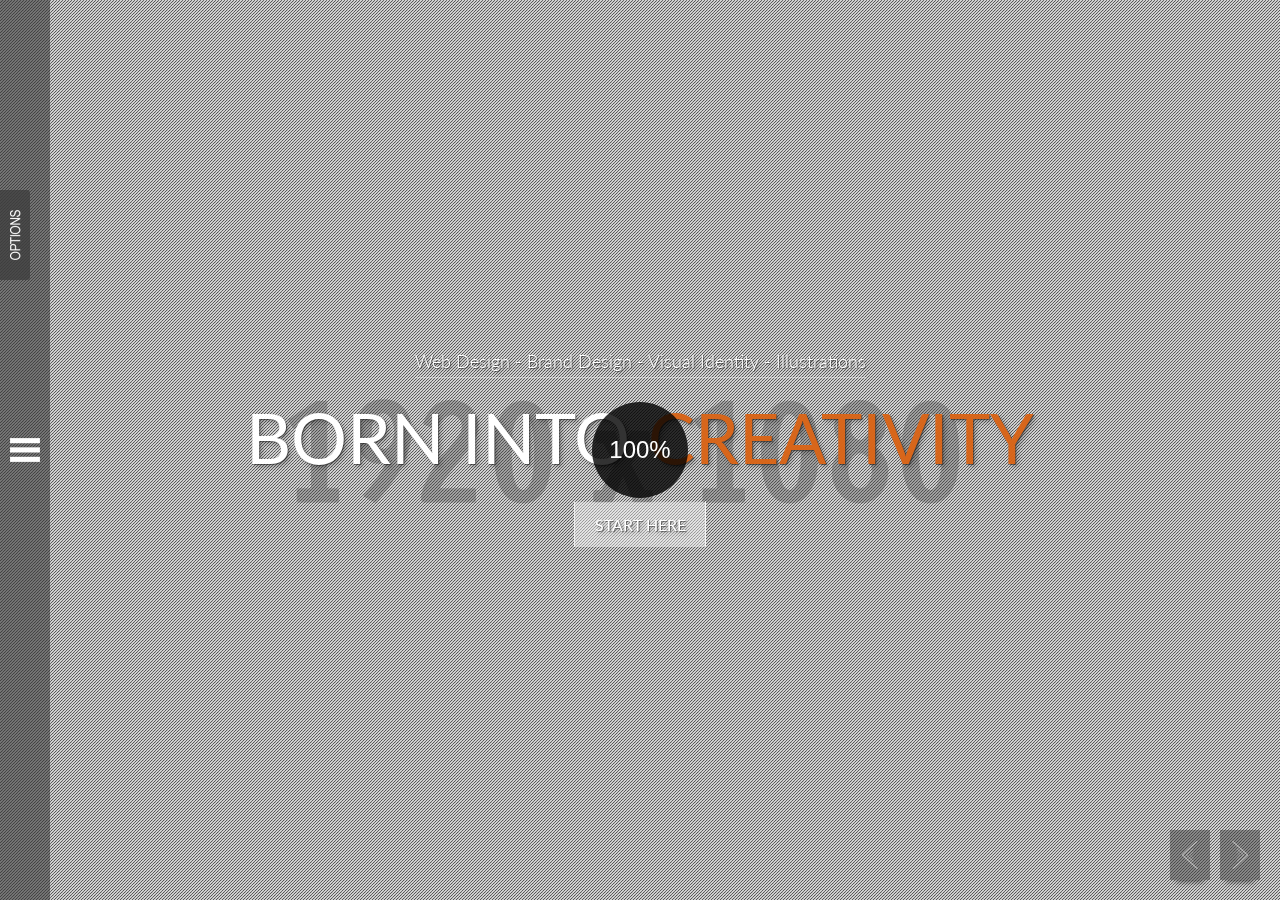
<file: template/3dmenu/index.html>
﻿<!DOCTYPE html>
<!--[if IE 8]><html class="no-js lt-ie9" lang="en"> <![endif]-->
<!--[if gt IE 8]>
<!--><html class="no-js" lang="en"><!--<![endif]-->
<head>

	<!-- Basic Page Needs
  ================================================== -->
	<meta charset="utf-8">
	<title>Vulcan</title>
	<meta name="keywords" content="" >
	<meta name="description" content="">
	<meta name="author" content="">

	<!-- Mobile Specific Metas
  ================================================== -->
	<meta name="viewport" content="width=device-width, initial-scale=1, maximum-scale=1">

	<!-- CSS
  ================================================== -->
	<link rel="stylesheet" href="css/base.css"/>
	<link rel="stylesheet" href="css/skeleton.css"/>
	<link rel="stylesheet" href="css/layout.css"/>
	<link rel="stylesheet" href="css/colorbox.css"/>
	<link rel="stylesheet" href="css/font-awesome.css" />
    <link rel="stylesheet" href="css/jquery.custombox.css">
	<link rel="stylesheet" href="css/retina.css"/>

	<link rel="alternate stylesheet" type="text/css" href="css/colors/color-orange.css" title="orange">
    <link rel="alternate stylesheet" type="text/css" href="css/colors/color-green.css" title="green">
    <link rel="alternate stylesheet" type="text/css" href="css/colors/color-red.css" title="red">
    <link rel="alternate stylesheet" type="text/css" href="css/colors/color-blue.css" title="blue">
    <link rel="alternate stylesheet" type="text/css" href="css/colors/color-yellow.css" title="yellow">
	
	
	
    <!--[if lte IE 8]>
        <script src="js/html5.js"></script>
    <![endif]-->		
		
	<!-- Favicons
	================================================== -->
	<link rel="shortcut icon" href="favicon.png">
	<link rel="apple-touch-icon" href="apple-touch-icon.png">
	<link rel="apple-touch-icon" sizes="72x72" href="apple-touch-icon-72x72.png">
	<link rel="apple-touch-icon" sizes="114x114" href="apple-touch-icon-114x114.png">
</head>
<body>


	
	<!-- Primary Page Layout
	================================================== -->
	<div id="preloader"></div>
	

		<div class="meny">
			<div class="logo"></div>
			<ul>
				<li><a href="javascript:goTo('home');">home</a></li>
				<li><a href="javascript:goTo('about');">about</a></li>
				<li><a href="javascript:goTo('services');">services</a></li>
				<li><a href="javascript:goTo('folio');">portfolio</a></li>
				<li><a href="javascript:goTo('contact');">contact</a></li>
				<li><a href="javascript:goTo('blog');">blog</a></li> 
			</ul>
		</div>

		<div class="meny-arrow-wrap"><div class="meny-arrow"></div></div>

	<div class="contents">	
	
	
	
	
	<section id="content">
	
		<article id="home" class="active"> 
			<div id="wrapper-slider">
				<div id="controls">
					<div class="background-grid"></div>
					<div class="prev"></div>
					<div class="next"></div>
				</div>
			</div>
			<div class="home-text">
				<p><span>Web Design - Brand Design - Visual Identity - Illustrations</span></p>
				<div class="rotator">
					<div><h1>BORN INTO <span>CREATIVITY</span></h1></div>
					<div><h1>FOCUSED ON <span>STRATEGY</span></h1></div>
					<div><h1>INSPIRED BY <span>TECHNOLOGY</span></h1></div>
				</div>
				<div class="link-home"><div class="cl-effect-14"><a href="javascript:goTo('about');">start here</a></div></div>
		 	</div>
		</article>



		
		<article id="about" class="off"> 
			<div class="container">
				<div class="sixteen columns"> 
					<h1>About Us</h1>
				</div>
				<div class="sixteen columns"> 
					<div class="sep"></div> 
				</div>
				<div class="sixteen columns"> 
					<p>We're a close team of creatives, designers & developers who work together to create beautiful, engaging digital experiences. We take pride in delivering only the best.</p> 
				</div>
			</div>
			<div class="container">
				<div id="about-img-wrap">
					<div class="slider1"> 
						<div class="slide"> 
							<div class="eight columns"> 
								<img src="images/office1.gif" alt=""/>
							</div>
							<div class="eight columns"> 
								<img src="images/office2.gif" alt=""/>
							</div> 
						</div>
						<div class="slide"> 
							<div class="eight columns"> 
								<img src="images/office3.gif" alt=""/>
							</div>
							<div class="eight columns"> 
								<img src="images/office4.gif" alt=""/>
							</div> 
						</div>
					</div> 
				</div>
			</div>
			<div id="skills">
				<div class="container">
					<div class="sixteen columns"> 
						<h3>Our Skills</h3>
					</div>
					<div class="sixteen columns"> 
						<div class="sep1"></div> 
					</div>
					<div class="eight columns"> 
        				<ul class="skill">
        					<li><span class="bar bar-prc1"></span><p>Css</p></li>
        					<li><span class="bar bar-prc2"></span><p>jQuery</p></li>
        					<li><span class="bar bar-prc3"></span><p>Wordpress</p></li>
        				</ul>
					</div>
					<div class="eight columns">
        				<ul class="skill">
        					<li><span class="bar bar-prc4"></span><p>Graphic Design</p></li>
        					<li><span class="bar bar-prc5"></span><p>Html</p></li>
        					<li><span class="bar bar-prc6"></span><p>MoTools</p></li>
        				</ul> 
					</div>
				</div>	
			</div>
			<div id="team">
				<div class="container">
					<div class="sixteen columns"> 
						<h3>Meet The Team</h3>
					</div>
					<div class="sixteen columns"> 
						<div class="sep1"></div> 
					</div>
				</div>
				<div class="container">
					<ul class="slider2"> 
						<li> 
							<div class="eight columns"> 
								<div class="team-wrap"> 
									<div class="social-team text-align-left">
										<ul class="list-social">
											<li class="icon-soc"><a href="#">&#xf099;</a></li>
											<li class="icon-soc"><a href="#">&#xf09a;</a></li>
											<li class="icon-soc"><a href="#">&#xf09b;</a></li>
											<li class="icon-soc"><a href="#">&#xf0d5;</a></li>
										</ul>	
									</div> 
									<h5 class="text-align-left">James Bean</h5>
									<img src="images/team1.png" alt=""/>
									<p><span>CEO Founder</span></p>
								</div>
							</div>
							<div class="eight columns">  
								<div class="team-wrap">
									<div class="social-team text-align-right">
										<ul class="list-social">
											<li class="icon-soc"><a href="#">&#xf099;</a></li>
											<li class="icon-soc"><a href="#">&#xf09a;</a></li>
											<li class="icon-soc"><a href="#">&#xf09b;</a></li>
											<li class="icon-soc"><a href="#">&#xf0d5;</a></li>
										</ul>	
									</div> 
									<h5 class="text-align-right">Isabella Moro</h5>
									<img src="images/team2.png" alt=""/>
									<p><span>Web Designer</span></p>
								</div>
							</div> 
						</li>
						<li> 
							<div class="eight columns">  
								<div class="team-wrap">
									<div class="social-team text-align-left">
										<ul class="list-social">
											<li class="icon-soc"><a href="#">&#xf099;</a></li>
											<li class="icon-soc"><a href="#">&#xf09a;</a></li>
											<li class="icon-soc"><a href="#">&#xf09b;</a></li>
											<li class="icon-soc"><a href="#">&#xf0d5;</a></li>
										</ul>	
									</div> 
									<h5 class="text-align-left">Caroline Smith</h5>
									<img src="images/team3.png" alt=""/>
									<p><span>Web Marketing</span></p>
								</div>
							</div>
							<div class="eight columns">  
								<div class="team-wrap">
									<div class="social-team text-align-right">
										<ul class="list-social">
											<li class="icon-soc"><a href="#">&#xf099;</a></li>
											<li class="icon-soc"><a href="#">&#xf09a;</a></li>
											<li class="icon-soc"><a href="#">&#xf09b;</a></li>
											<li class="icon-soc"><a href="#">&#xf0d5;</a></li>
										</ul>	
									</div> 
									<h5 class="text-align-right">David Ive</h5>
									<img src="images/team4.png" alt=""/>
									<p><span>Developer</span></p>
								</div>
							</div> 
						</li>
					</ul>
				</div>
			</div>
			<div class="footer">
				<div class="container">
					<div class="sixteen columns"> 
						<a href="javascript:goTo('home');"><img src="images/logo.png" alt=""/></a>
					</div>
					<div class="sixteen columns"> 
						<p><span>© Vulcan - a HTML 5 template with serious impact. Created by</span> IG Design</p>
					</div>
					<div class="sixteen columns"> 
						<div class="social-bottom">
							<ul class="bottom-social">
								<li class="icon-bottom"><a href="#">&#xf099;</a></li>
								<li class="icon-bottom"><a href="#">&#xf09a;</a></li>
								<li class="icon-bottom"><a href="#">&#xf09b;</a></li>
								<li class="icon-bottom"><a href="#">&#xf0d5;</a></li>
							</ul>	
						</div> 
					</div>
				</div>	
			</div>
		</article>



		
		<article id="services" class="off"> 
			<div class="container">
				<div class="sixteen columns"> 
					<h1>Services</h1>
				</div>
				<div class="sixteen columns"> 
					<div class="sep"></div> 
				</div>
				<div class="sixteen columns"> 
					<p>We tackle business problems with intelligence. We use cutting-edge tech and cutting-edge thinking to bring brands to life online and direct consumer behaviour.</p> 
				</div>
			</div>
			<div id="services-wrapper">
				<div class="container">
							<div class="four columns"> 
								<div class="services-wrap"> 
									<div class="services-wrap-icon"> 
										<img src="images/ser1.png" alt=""/>
									</div> 
									<h6>Responsive Design</h6>
									<p>Class aptent taciti sociosqu ad litora torquent.</p>
									<a href="#modal" class="list-group-item" id="fall"><p>more</p></a>
								</div>
							</div>
							<div class="four columns"> 
								<div class="services-wrap">  
									<div class="services-wrap-icon"> 
										<img src="images/ser2.png" alt=""/>
									</div>
									<h6>Video Marketing</h6>
									<p>Class aptent taciti sociosqu ad litora torquent.</p>
									<a href="#modal1" class="list-group-item" id="slide"><p>more</p></a>
								</div>
							</div>
							<div class="four columns"> 
								<div class="services-wrap">  
									<div class="services-wrap-icon">
										<img src="images/ser3.png" alt=""/> 
									</div>
									<h6>Search Engine</h6>
									<p>Class aptent taciti sociosqu ad litora torquent.</p>
									<a href="#modal2" class="list-group-item" id="newspaper"><p>more</p></a>
								</div>
							</div>
							<div class="four columns"> 
								<div class="services-wrap">  
									<div class="services-wrap-icon"> 
										<img src="images/ser4.png" alt=""/>
									</div>
									<h6>Monitoring</h6>
									<p>Class aptent taciti sociosqu ad litora torquent.</p>
									<a href="#modal3" class="list-group-item" id="sidefall"><p>more</p></a>
								</div>
							</div>
				</div>
			</div>
			<div id="testimonials">
				<div class="container">
					<div class="sixteen columns"> 
						<h3>Testimonials</h3>
					</div>
					<div class="sixteen columns"> 
						<div class="sep1"></div> 
					</div>
					<div class="sixteen columns"> 
						<ul class="slider3"> 
							<li>
								<div class="test">
									<div class="icon-test">&#xf10e;</div> 
									<h6>Pellentesque egestas ornare sagittis. Sed augue lorem, dignissim eget bibendum vitae, scelerisque eget justo. Duis tincidunt erat quam. Etiam placerat sapien elit. Class aptent taciti sociosqu ad litora torquent per conubia nostra.</h6>			
									<p><span>John Doe, Utcrayons General director</span></p>
								</div> 
							</li> 
							<li>
								<div class="test">
									<div class="icon-test">&#xf10e;</div> 
									<h6>Dignissim eget bibendum vitae, scelerisque eget justo. Duis tincidunt erat quam. Etiam placerat sapien elit. Class aptent taciti sociosqu ad litora torquent per conubia nostra, per inceptos himenaeos. Pellentesque egestas ornare sagittis.</h6>			
									<p><span>Caroline Smith, Imperio General director</span></p>
								</div> 
							</li>
						</ul> 
					</div>
				</div>	
			</div>
			<div id="clients">
				<div class="container">
					<div class="sixteen columns"> 
						<h3>Clients</h3>
					</div>
					<div class="sixteen columns"> 
						<div class="sep1"></div> 
					</div>	
				</div>
				<div class="container">
					<div class="clients-wrap">
						<ul class="slider4"> 
							<li>
								<div class="four columns">
									<img src="images/logo/1.png" alt=""/>	
								</div>
								<div class="four columns">
									<img src="images/logo/2.png" alt=""/>	
								</div>
								<div class="four columns">
									<img src="images/logo/3.png" alt=""/>	
								</div>
								<div class="four columns">
									<img src="images/logo/4.png" alt=""/>	
								</div>
							</li> 
							<li>
								<div class="four columns">
									<img src="images/logo/5.png" alt=""/>	
								</div>
								<div class="four columns">
									<img src="images/logo/6.png" alt=""/>	
								</div>
								<div class="four columns">
									<img src="images/logo/7.png" alt=""/>	
								</div>
								<div class="four columns">
									<img src="images/logo/8.png" alt=""/>	
								</div>
							</li>
						</ul> 
					</div>
				</div>				
			</div>
			<div class="footer">
				<div class="container">
					<div class="sixteen columns"> 
						<a href="javascript:goTo('home');"><img src="images/logo.png" alt=""/></a>
					</div>
					<div class="sixteen columns"> 
						<p><span>© Vulcan - a HTML 5 template with serious impact. Created by</span> IG Design</p>
					</div>
					<div class="sixteen columns"> 
						<div class="social-bottom">
							<ul class="bottom-social">
								<li class="icon-bottom"><a href="#">&#xf099;</a></li>
								<li class="icon-bottom"><a href="#">&#xf09a;</a></li>
								<li class="icon-bottom"><a href="#">&#xf09b;</a></li>
								<li class="icon-bottom"><a href="#">&#xf0d5;</a></li>
							</ul>	
						</div> 
					</div>
				</div>	
			</div>	
		</article>

		
		<article id="folio" class="off">
			<div class="container">
				<div class="sixteen columns"> 
					<h1>Portfolio</h1>
				</div>
				<div class="sixteen columns"> 
					<div class="sep"></div> 
				</div>
			</div>	
			<div class="clear"></div>
			<div class="container">
				<div class="sixteen columns">
					<div id="portfolio-filter">
						<ul id="filter">
							<li><div class="cl-effect-14"><a href="#" class="current" data-filter="*" title="">Show all</a></div></li>
							<li><div class="cl-effect-14"><a href="#" data-filter=".photography" title="">photography</a></div></li>
							<li><div class="cl-effect-14"><a href="#" data-filter=".illustration" title="">illustration</a></div></li>
							<li><div class="cl-effect-14"><a href="#" data-filter=".motion-graphics" title="">motion graphics</a></div></li>
							<li><div class="cl-effect-14"><a href="#" data-filter=".web-design" title="">web design</a></div></li>
						</ul>
					</div>
				</div>
			</div> 
			<div class="clear"></div>
			<div class="container">
			<div class="all-works">
				<div class="one-third column one-work photography web-design illustration">	
					<a class='iframe group1'  href="project.html" title="">
						<div class="work-text"><h6>Project Name</h6></div>	
						<img src="images/gallery/1.jpg" alt=""/>
					</a>			
				</div>
				<div class="one-third column one-work illustration">
					<a class='iframe group1'  href="project.html" title="">	
						<div class="work-text"><h6>Project Name</h6></div>	
						<img src="images/gallery/2.jpg" alt=""/>
					</a>
				</div>
				<div class="one-third column one-work motion-graphics">
					<a class='iframe group1'  href="project.html" title="">
						<div class="work-text"><h6>Project Name</h6></div>		
						<img src="images/gallery/3.jpg" alt=""/>
					</a>
				</div>
				<div class="one-third column one-work photography">
					<a class='iframe group1'  href="project.html" title="">	
						<div class="work-text"><h6>Project Name</h6></div>	
						<img src="images/gallery/4.jpg" alt=""/>
					</a>
				</div>
				<div class="one-third column one-work illustration">
					<a class='iframe group1'  href="project.html" title="">
						<div class="work-text"><h6>Project Name</h6></div>			
						<img src="images/gallery/5.jpg" alt=""/>
					</a>
				</div>
				<div class="one-third column one-work motion-graphics illustration">
					<a class='iframe group1'  href="project.html" title="">
						<div class="work-text"><h6>Project Name</h6></div>			
						<img src="images/gallery/6.jpg" alt=""/>
					</a>
				</div>
				<div class="one-third column one-work photography">
					<a class='iframe group1'  href="project.html" title="">
						<div class="work-text"><h6>Project Name</h6></div>			
						<img src="images/gallery/7.jpg" alt=""/>
					</a>
				</div>
				<div class="one-third column one-work web-design">
					<a class='iframe group1'  href="project.html" title="">
						<div class="work-text"><h6>Project Name</h6></div>		
						<img src="images/gallery/8.jpg" alt=""/>
					</a>
				</div>
				<div class="one-third column one-work illustration photography">
					<a class='iframe group1'  href="project.html" title="">
						<div class="work-text"><h6>Project Name</h6></div>		
						<img src="images/gallery/9.jpg" alt=""/>
					</a>
				</div>
				<div class="one-third column one-work motion-graphics web-design">
					<a class='iframe group1'  href="project.html" title="">
						<div class="work-text"><h6>Project Name</h6></div>		
						<img src="images/gallery/10.jpg" alt=""/>
					</a>
				</div>
				<div class="one-third column one-work photography motion-graphics">
					<a class='iframe group1'  href="project.html" title="">
						<div class="work-text"><h6>Project Name</h6></div>		
						<img src="images/gallery/11.jpg" alt=""/>
					</a>
				</div>
				<div class="one-third column one-work motion-graphics">
					<a class='iframe group1'  href="project.html" title="">
						<div class="work-text"><h6>Project Name</h6></div>		
						<img src="images/gallery/12.jpg" alt=""/>
					</a>
				</div>
				<div class="one-third column one-work photography">
					<a class='iframe group1'  href="project.html" title="">	
						<div class="work-text"><h6>Project Name</h6></div>	
						<img src="images/gallery/15.jpg" alt=""/>
					</a>
				</div>
				<div class="one-third column one-work illustration">
					<a class='iframe group1'  href="project.html" title="">
						<div class="work-text"><h6>Project Name</h6></div>			
						<img src="images/gallery/17.jpg" alt=""/>
					</a>
				</div>
				<div class="one-third column one-work web-design">
					<a class='iframe group1'  href="project.html" title="">
						<div class="work-text"><h6>Project Name</h6></div>		
						<img src="images/gallery/13.jpg" alt=""/>
					</a>
				</div>
			</div>
			</div>
			<div class="footer">
				<div class="container">
					<div class="sixteen columns"> 
						<a href="javascript:goTo('home');"><img src="images/logo.png" alt=""/></a>
					</div>
					<div class="sixteen columns"> 
						<p><span>© Vulcan - a HTML 5 template with serious impact. Created by</span> IG Design</p>
					</div>
					<div class="sixteen columns"> 
						<div class="social-bottom">
							<ul class="bottom-social">
								<li class="icon-bottom"><a href="#">&#xf099;</a></li>
								<li class="icon-bottom"><a href="#">&#xf09a;</a></li>
								<li class="icon-bottom"><a href="#">&#xf09b;</a></li>
								<li class="icon-bottom"><a href="#">&#xf0d5;</a></li>
							</ul>	
						</div> 
					</div>
				</div>	
			</div>	
		</article>



		
		<article id="contact" class="off"> 
			<div class="container">
				<div class="sixteen columns"> 
					<h1>Contact</h1>
				</div>
				<div class="sixteen columns"> 
					<div class="sep"></div> 
				</div>
			</div>
			<div class="clear"></div>
			<div id="map"></div>
			<div id="contact-details">
				<div class="container">
					<div class="sixteen columns"> 
						<h3>Contact Details</h3>
					</div>
					<div class="sixteen columns"> 
						<div class="sep1"></div> 
					</div>
					<div class="one-third column"> 
						<div class="icon-contact">&#xf015;</div>
						<div class="detail"> 
							<p>100 Biscayne Blvd. (North) 21st Floor New World Tower Miami, Florida 33148</p>
						</div>
					</div>	
					<div class="one-third column">
						<div class="icon-contact">&#xf095;</div> 
						<div class="detail"> 
							<p>(305) 555-4446</p>
							<p>(305) 555-4457</p>
						</div>
					</div>	
					<div class="one-third column"> 
						<div class="icon-contact">&#xf003;</div>
						<div class="detail">
							<p>general: office@yoursite.com</p>
							<p>support: support@example.com</p> 
						</div>
					</div>	
				</div>
			</div>
			<div id="contact-mes">
				<div class="container">
					<div class="sixteen columns"> 
						<h3>Drop Us a Line</h3>
					</div>
					<div class="sixteen columns"> 
						<div class="sep1"></div> 
					</div>
				</div>
				<div class="container">
					<div class="sixteen columns">
						<form name="ajax-form" id="ajax-form" action="mail-it.php" method="post">
							<label for="name">Name: * 
								<span class="error" id="err-name">please enter name</span>
							</label>
							<input name="name" id="name" type="text" />
							<label for="email">E-Mail: * 
								<span class="error" id="err-email">please enter e-mail</span>
								<span class="error" id="err-emailvld">e-mail is not a valid format</span>
							</label>
							<input name="email" id="email" type="text" />
							<label for="message">Message:</label>
							<textarea name="message" id="message"></textarea>
							<button class="send_message" id="send">Submit</button>
							<div class="error" id="err-form">There was a problem validating the form please check!</div>
							<div class="error" id="err-timedout">The connection to the server timed out!</div>
							<div class="error" id="err-state"></div>
						</form>
						<div id="ajaxsuccess">Successfully sent!!</div>	
					</div>	
				</div>
			</div>
			<div class="footer">
				<div class="container">
					<div class="sixteen columns"> 
						<a href="javascript:goTo('home');"><img src="images/logo.png" alt=""/></a>
					</div>
					<div class="sixteen columns"> 
						<p><span>© Vulcan - a HTML 5 template with serious impact. Created by</span> IG Design</p>
					</div>
					<div class="sixteen columns"> 
						<div class="social-bottom">
							<ul class="bottom-social">
								<li class="icon-bottom"><a href="#">&#xf099;</a></li>
								<li class="icon-bottom"><a href="#">&#xf09a;</a></li>
								<li class="icon-bottom"><a href="#">&#xf09b;</a></li>
								<li class="icon-bottom"><a href="#">&#xf0d5;</a></li>
							</ul>	
						</div> 
					</div>
				</div>	
			</div>		
		</article>

		<article id="blog" class="off"> 
			<div class="container">
				<div class="sixteen columns"> 
					<h1>Blog</h1>
				</div>
				<div class="sixteen columns"> 
					<div class="sep"></div> 
				</div>
			</div> 
			<div class="blog-wrap">
				<div class="container">
					<div class="eight columns">	
						<img src="images/gallery/8.jpg" alt=""/>
					</div> 
					<div class="eight columns">	
						<div class="blog-date"><span>07.11.</span></div>
						<h6>Post With Image</h6>
						<p>Dignissim eget bibendum vitae, scelerisque eget justo. Duis tincidunt erat quam. Etiam placerat sapien elit. Class aptent taciti sociosqu ad litora torquent per conubia nostra, per inceptos himenaeos. Pellentesque egestas ornare sagittis.</p>
						<div class="blog-tag"><a href="#">image</a><a href="#">design</a></div>	
						<div class="clear"></div> 
						<div class="link-blog"><div class="cl-effect-14"><a href="#">read more</a></div></div>
					</div> 
				</div>
			</div>
			<div class="blog-wrap post2">
				<div class="container">
					<div class="eight columns">	
						<ul class="slider5"> 
							<li>
								<img src="images/gallery/12.jpg" alt=""/>	
							</li> 
							<li>
								<img src="images/gallery/13.jpg" alt=""/>	
							</li>
							<li>
								<img src="images/gallery/7.jpg" alt=""/>	
							</li>
						</ul> 
					</div> 
					<div class="eight columns">	
						<div class="blog-date"><span>02.11.</span></div>
						<h6>Post With Slider</h6>
						<p>Dignissim eget bibendum vitae, scelerisque eget justo. Duis tincidunt erat quam. Etiam placerat sapien elit. Class aptent taciti sociosqu ad litora torquent per conubia nostra, per inceptos himenaeos. Pellentesque egestas ornare sagittis.</p>
						<div class="blog-tag"><a href="#">image</a><a href="#">design</a><a href="#">slider</a></div>	
						<div class="clear"></div> 
						<div class="link-blog"><div class="cl-effect-14"><a href="#">read more</a></div></div>
					</div> 
				</div>
			</div>
			<div class="blog-wrap post1">
				<div class="container">
					<div class="eight columns">
						<div class="media">
							<iframe src="http://player.vimeo.com/video/18130984?title=0&amp;byline=0&amp;portrait=0&amp;badge=0&amp;color=000000" ></iframe>
						</div> 
					</div> 
					<div class="eight columns">	
						<div class="blog-date"><span>26.10.</span></div>
						<h6>Post With Video</h6>
						<p>Dignissim eget bibendum vitae, scelerisque eget justo. Duis tincidunt erat quam. Etiam placerat sapien elit. Class aptent taciti sociosqu ad litora torquent per conubia nostra, per inceptos himenaeos. Pellentesque egestas ornare sagittis.</p>
						<div class="blog-tag"><a href="#">video</a><a href="#">design</a><a href="#">photo</a></div>	
						<div class="clear"></div> 
						<div class="link-blog"><div class="cl-effect-14"><a href="#">read more</a></div></div>
					</div> 
				</div>
			</div>
			<div class="blog-wrap post2">
				<div class="container">
					<div class="eight columns">	 
						<div class="media-audio">
							<iframe src="https://w.soundcloud.com/player/?url=http%3A%2F%2Fapi.soundcloud.com%2Ftracks%2F67943430"></iframe> 
						</div> 
					</div> 
					<div class="eight columns">	
						<div class="blog-date"><span>20.10.</span></div>
						<h6>Post With Audio</h6>
						<p>Dignissim eget bibendum vitae, scelerisque eget justo. Duis tincidunt erat quam. Etiam placerat sapien elit. Class aptent taciti sociosqu ad litora torquent per conubia nostra, per inceptos himenaeos. Pellentesque egestas ornare sagittis.</p>
						<div class="blog-tag"><a href="#">audio</a><a href="#">music</a></div>	
						<div class="clear"></div> 
						<div class="link-blog"><div class="cl-effect-14"><a href="#">read more</a></div></div>
					</div> 
				</div>
			</div>
			<div class="footer">
				<div class="container">
					<div class="sixteen columns"> 
						<a href="javascript:goTo('home');"><img src="images/logo.png" alt=""/></a>
					</div>
					<div class="sixteen columns"> 
						<p><span>© Vulcan - a HTML 5 template with serious impact. Created by</span> IG Design</p>
					</div>
					<div class="sixteen columns"> 
						<div class="social-bottom">
							<ul class="bottom-social">
								<li class="icon-bottom"><a href="#">&#xf099;</a></li>
								<li class="icon-bottom"><a href="#">&#xf09a;</a></li>
								<li class="icon-bottom"><a href="#">&#xf09b;</a></li>
								<li class="icon-bottom"><a href="#">&#xf0d5;</a></li>
							</ul>	
						</div> 
					</div>
				</div>	
			</div>
		</article>






		
	</section>
	
</div>

	
    <div id="modal" style="display: none;" class="modal-example-content">
		<button type="button" class="close" onclick="$.fn.custombox('close');">&times;</button>
		<div class="container">
			<div class="sixteen columns">
				<div class="services-wrap">  
					<div class="services-wrap-icon">
						<img src="images/ser1.png" alt=""/> 
					</div>		
				</div>
			<h5>Responsive Design</h5>
			</div>
			<div class="sixteen columns">
				<div class="modal-example-body">  
					<p>Lorem Ipsum is simply dummy text of the printing and typesetting industry. Lorem Ipsum has been the industry's standard dummy text ever since the 1500s, when an unknown printer took a galley of type and scrambled it to make a type specimen book. It has survived not only five centuries, but also the leap into electronic typesetting, remaining essentially unchanged. It was popularised in the 1960s with the release of Letraset sheets containing Lorem Ipsum passages, and more recently with desktop publishing software like Aldus PageMaker including.</p>
				</div>	
			</div>
		</div>
    </div>	
	
	
	
	
	
    <div id="modal1" style="display: none;" class="modal-example-content">
		<button type="button" class="close" onclick="$.fn.custombox('close');">&times;</button>
		<div class="container">
			<div class="sixteen columns">
				<div class="services-wrap">  
					<div class="services-wrap-icon">
						<img src="images/ser2.png" alt=""/> 
					</div>		
				</div>
			<h5>Video Marketing</h5>
			</div>
			<div class="sixteen columns">
				<div class="modal-example-body">  
					<p>Lorem Ipsum is simply dummy text of the printing and typesetting industry. Lorem Ipsum has been the industry's standard dummy text ever since the 1500s, when an unknown printer took a galley of type and scrambled it to make a type specimen book. It has survived not only five centuries, but also the leap into electronic typesetting, remaining essentially unchanged. It was popularised in the 1960s with the release of Letraset sheets containing Lorem Ipsum passages, and more recently with desktop publishing software like Aldus PageMaker including.</p>
				</div>	
			</div>
		</div>
    </div>		
	
	
	
	
    <div id="modal2" style="display: none;" class="modal-example-content">
		<button type="button" class="close" onclick="$.fn.custombox('close');">&times;</button>
		<div class="container">
			<div class="sixteen columns">
				<div class="services-wrap">  
					<div class="services-wrap-icon">
						<img src="images/ser3.png" alt=""/> 
					</div>		
				</div>
			<h5>Search Engine</h5>
			</div>
			<div class="sixteen columns">
				<div class="modal-example-body">  
					<p>Lorem Ipsum is simply dummy text of the printing and typesetting industry. Lorem Ipsum has been the industry's standard dummy text ever since the 1500s, when an unknown printer took a galley of type and scrambled it to make a type specimen book. It has survived not only five centuries, but also the leap into electronic typesetting, remaining essentially unchanged. It was popularised in the 1960s with the release of Letraset sheets containing Lorem Ipsum passages, and more recently with desktop publishing software like Aldus PageMaker including.</p>
				</div>	
			</div>
		</div>
    </div>		
	
	
	
    <div id="modal3" style="display: none;" class="modal-example-content">
		<button type="button" class="close" onclick="$.fn.custombox('close');">&times;</button>
		<div class="container">
			<div class="sixteen columns">
				<div class="services-wrap">  
					<div class="services-wrap-icon">
						<img src="images/ser4.png" alt=""/> 
					</div>		
				</div>
			<h5>Monitoring</h5>
			</div>
			<div class="sixteen columns">
				<div class="modal-example-body">  
					<p>Lorem Ipsum is simply dummy text of the printing and typesetting industry. Lorem Ipsum has been the industry's standard dummy text ever since the 1500s, when an unknown printer took a galley of type and scrambled it to make a type specimen book. It has survived not only five centuries, but also the leap into electronic typesetting, remaining essentially unchanged. It was popularised in the 1960s with the release of Letraset sheets containing Lorem Ipsum passages, and more recently with desktop publishing software like Aldus PageMaker including.</p>
				</div>	
			</div>
		</div>
    </div>		
	

    <!-- Switch Panel -->
    <div id="switch">
        <div class="content-switcher" >        
			<p>Color Options</p>
			<ul class="header">            
				<li><a href="#" onClick="setActiveStyleSheet('orange'); return false;" class="button color switch" style="background-color:#d35400"></a></li>
				<li><a href="#" onClick="setActiveStyleSheet('green'); return false;" class="button color switch" style="background-color:#2ecc71"></a></li>
				<li><a href="#" onClick="setActiveStyleSheet('red'); return false;" class="button color switch" style="background-color:#e74c3c"></a></li>
				<li><a href="#" onClick="setActiveStyleSheet('blue'); return false;" class="button color switch" style="background-color:#3498db"></a></li>
				<li><a href="#" onClick="setActiveStyleSheet('yellow'); return false;" class="button color switch" style="background-color:#f1c40f"></a></li>
			</ul>        
			<div class="clear"></div>        
			<p>Page Templates:</p> 
			<div class="home-options">
				<a href="http://ivang-design.com/vulcan/slider/">Multi-Page Slider</a>
				<a href="http://ivang-design.com/vulcan/video/">Multi-Page Video</a>
				<a href="http://ivang-design.com/vulcan/sliderop/">One-Page Slider</a>
				<a href="http://ivang-design.com/vulcan/videoop/">One-Page Video</a>
				<a href="http://ivang-design.com/vulcan/animated/">Animated Layout</a>
				<a href="http://ivang-design.com/vulcan/animated2/">Animated Layout 2</a>
				<a href="http://ivang-design.com/vulcan/parallax/">Parallax Version</a>
				<a href="http://ivang-design.com/vulcan/showcaseslider/">Showcase Slider</a>
				<a href="http://ivang-design.com/vulcan/splash/">Splash Intro</a>
				<a href="http://ivang-design.com/vulcan/rotatingwords/">Rotating Words</a>
				<a href="http://ivang-design.com/vulcan/404/">Page 404</a>
				<a href="http://ivang-design.com/vulcan/comingsoon/">Coming Soon</a>
			</div> 
			<div id="hide">
				<img  src="images/close.png" alt="" /> 
			</div>
        </div>
	</div>
	<div id="show" style="display: block;">
        <div id="setting"></div>
    </div>
    <!-- Switch Panel -->
	

	
	<!-- JAVASCRIPT
    ================================================== -->
<script type="text/javascript" src="js/jquery.js"></script>
<script type="text/javascript" src="js/styleswitcher.js"></script>
<script type="text/javascript" src="js/pace.js"></script>
<script type="text/javascript" src="js/meny.min.js"></script>
<script type="text/javascript" src="js/retina-1.1.0.min.js"></script>
<script type="text/javascript" src="js/modernizr.custom.js"></script>
<script type="text/javascript" src="js/mb.bgndGallery.js"></script>
<script type="text/javascript" src="js/jquery.bxslider.min.js"></script>
<script type="text/javascript" src="js/jquery.easing.js"></script>
<script type="text/javascript" src="js/jquery.custombox.js"></script>
<script type="text/javascript" src="js/jquery.colorbox.js"></script>
<script type="text/javascript" src="js/jquery.transit.min.js"></script>
<script type="text/javascript" src="js/jquery.isotope.min.js"></script>
<script type="text/javascript" src="js/jquery.masonry.min.js"></script>
<script type="text/javascript" src="js/jquery.fitvids.js"></script>
<script type="text/javascript" src="http://maps.google.com/maps/api/js?sensor=true"></script> 		
<script type="text/javascript" src="js/gmaps.js"></script>
<script type="text/javascript" src="js/contact.js"></script>
<script type="text/javascript" src="js/template.js"></script>  	  
<!-- End Document
================================================== -->
</body>
</html>
</file>
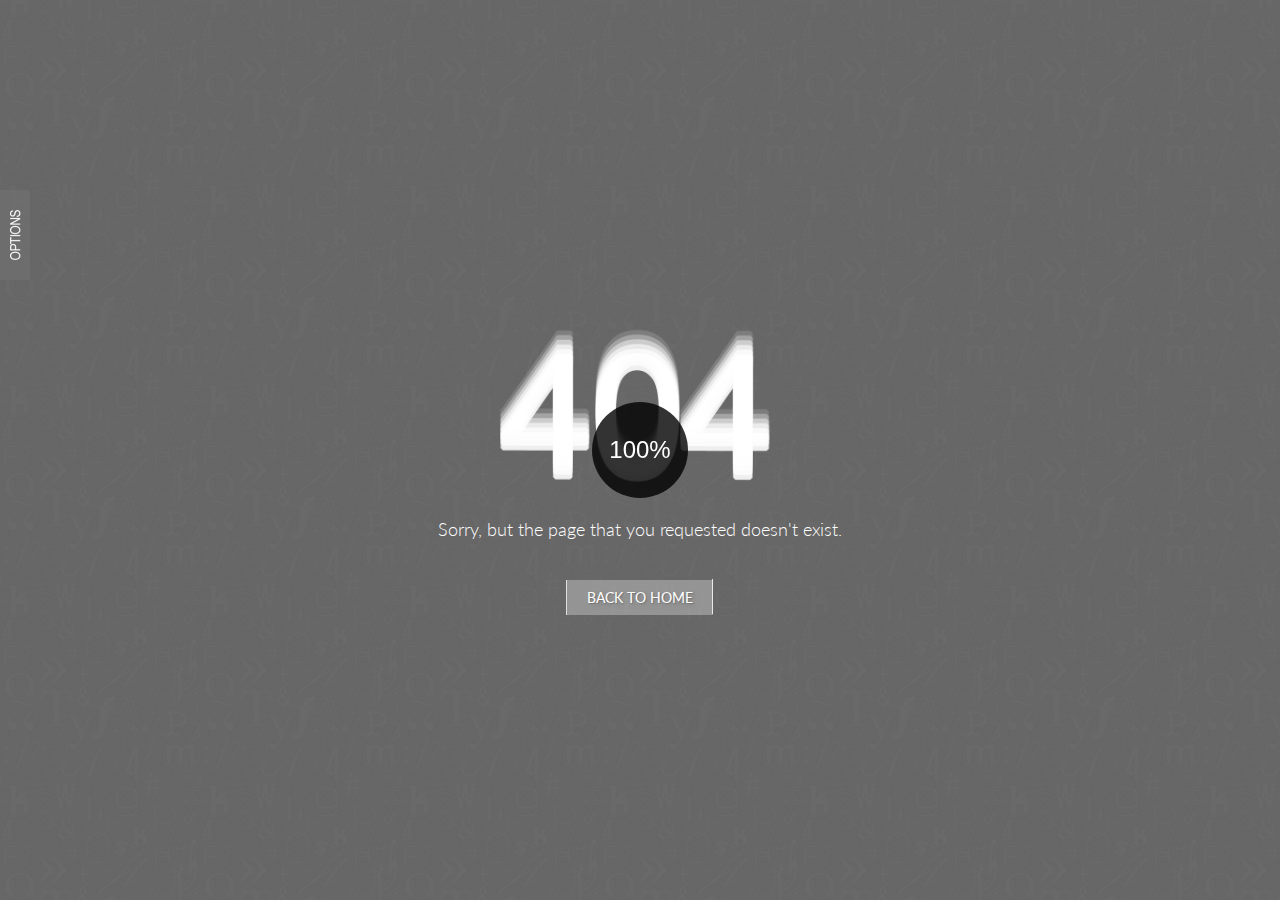
<file: template/404/index.html>
﻿<!DOCTYPE html>
<!--[if IE 8]><html class="no-js lt-ie9" lang="en"> <![endif]-->
<!--[if gt IE 8]>
<!--><html class="no-js" lang="en"><!--<![endif]-->
<head>

	<!-- Basic Page Needs
  ================================================== -->
	<meta charset="utf-8">
	<title>Vulcan 404</title>
	<meta name="description" content="">
	<meta name="author" content="">

	<!-- Mobile Specific Metas
  ================================================== -->
	<meta name="viewport" content="width=device-width, initial-scale=1, maximum-scale=1">

	<!-- CSS
  ================================================== -->
	<link rel="stylesheet" type="text/css" href="css/styles.css"/>
		
	<!-- Favicons
	================================================== -->
	<link rel="shortcut icon" href="favicon.png">
	<link rel="apple-touch-icon" href="apple-touch-icon.png">
	<link rel="apple-touch-icon" sizes="72x72" href="apple-touch-icon-72x72.png">
	<link rel="apple-touch-icon" sizes="114x114" href="apple-touch-icon-114x114.png">
</head>
<body>

	<div id="preloader"></div>



	<div class="scene-wraper">
	<div id="container" class="container">
		<ul id="scene" class="scene">
			<li class="layer" data-depth="1.00"><img src="images/layer1.png"></li>
			<li class="layer" data-depth="0.80"><img src="images/layer2.png"></li>
			<li class="layer" data-depth="0.60"><img src="images/layer3.png"></li>
			<li class="layer" data-depth="0.40"><img src="images/layer4.png"></li>
			<li class="layer" data-depth="0.20"><img src="images/layer5.png"></li>
			<li class="layer" data-depth="0.00"><img src="images/layer6.png"></li>
		</ul>
	</div>
	</div>
	<div class="text"><p>Sorry, but the page that you requested doesn't exist.</p></div>
	<div class="link-home"><div class="cl-effect-14"><a href="http://ivang-design.com/vulcan/slider/">back to home</a></div></div>

	
	
	

    <!-- Switch Panel -->
    <div id="switch">
        <div class="content-switcher" >        
			<p>Page Templates:</p> 
			<div class="home-options">
				<a href="http://ivang-design.com/vulcan/slider/">Multi-Page Slider</a>
				<a href="http://ivang-design.com/vulcan/video/">Multi-Page Video</a>
				<a href="http://ivang-design.com/vulcan/sliderop/">One-Page Slider</a>
				<a href="http://ivang-design.com/vulcan/videoop/">One-Page Video</a>
				<a href="http://ivang-design.com/vulcan/animated/">Animated Layout</a>
				<a href="http://ivang-design.com/vulcan/animated2/">Animated Layout 2</a>
				<a href="http://ivang-design.com/vulcan/parallax/">Parallax Version</a>
				<a href="http://ivang-design.com/vulcan/showcaseslider/">Showcase Slider</a>
				<a href="http://ivang-design.com/vulcan/splash/">Splash Intro</a>
				<a href="http://ivang-design.com/vulcan/rotatingwords/">Rotating Words</a>
			</div> 
			<div id="hide">
				<img  src="images/close.png" alt="" /> 
			</div>
        </div>
	</div>
	<div id="show" style="display: block;">
        <div id="setting"></div>
    </div>
    <!-- Switch Panel -->	
	
	
	
	
	
	
	
	<!-- Scripts -->
<script type="text/javascript" src="js/jquery.js"></script>
<script type="text/javascript" src="js/pace.js"></script>
<script type="text/javascript" src="js/jquery.parallax.js"></script>
<script>

//Preloader
   
	$(window).load(function() {
		$("#preloader").delay(350).fadeOut("slow");
	})  


	$('#scene').parallax();

	
	
// Switcher
  $(document).ready(function() {
"use strict";
    $("#hide, #show").click(function () {
        if ($("#show").is(":visible")) {
           
            $("#show").animate({
                "margin-left": "-500px"
            }, 500, function () {
                $(this).hide();
            });
            
            $("#switch").animate({
                "margin-left": "0px"
            }, 500).show();
        } else {
            $("#switch").animate({
                "margin-left": "-500px"
            }, 500, function () {
                $(this).hide();
            });
            $("#show").show().animate({
                "margin-left": "0"
            }, 500);
        }
    });
                      
});
</script>

</body>
</html>
</file>
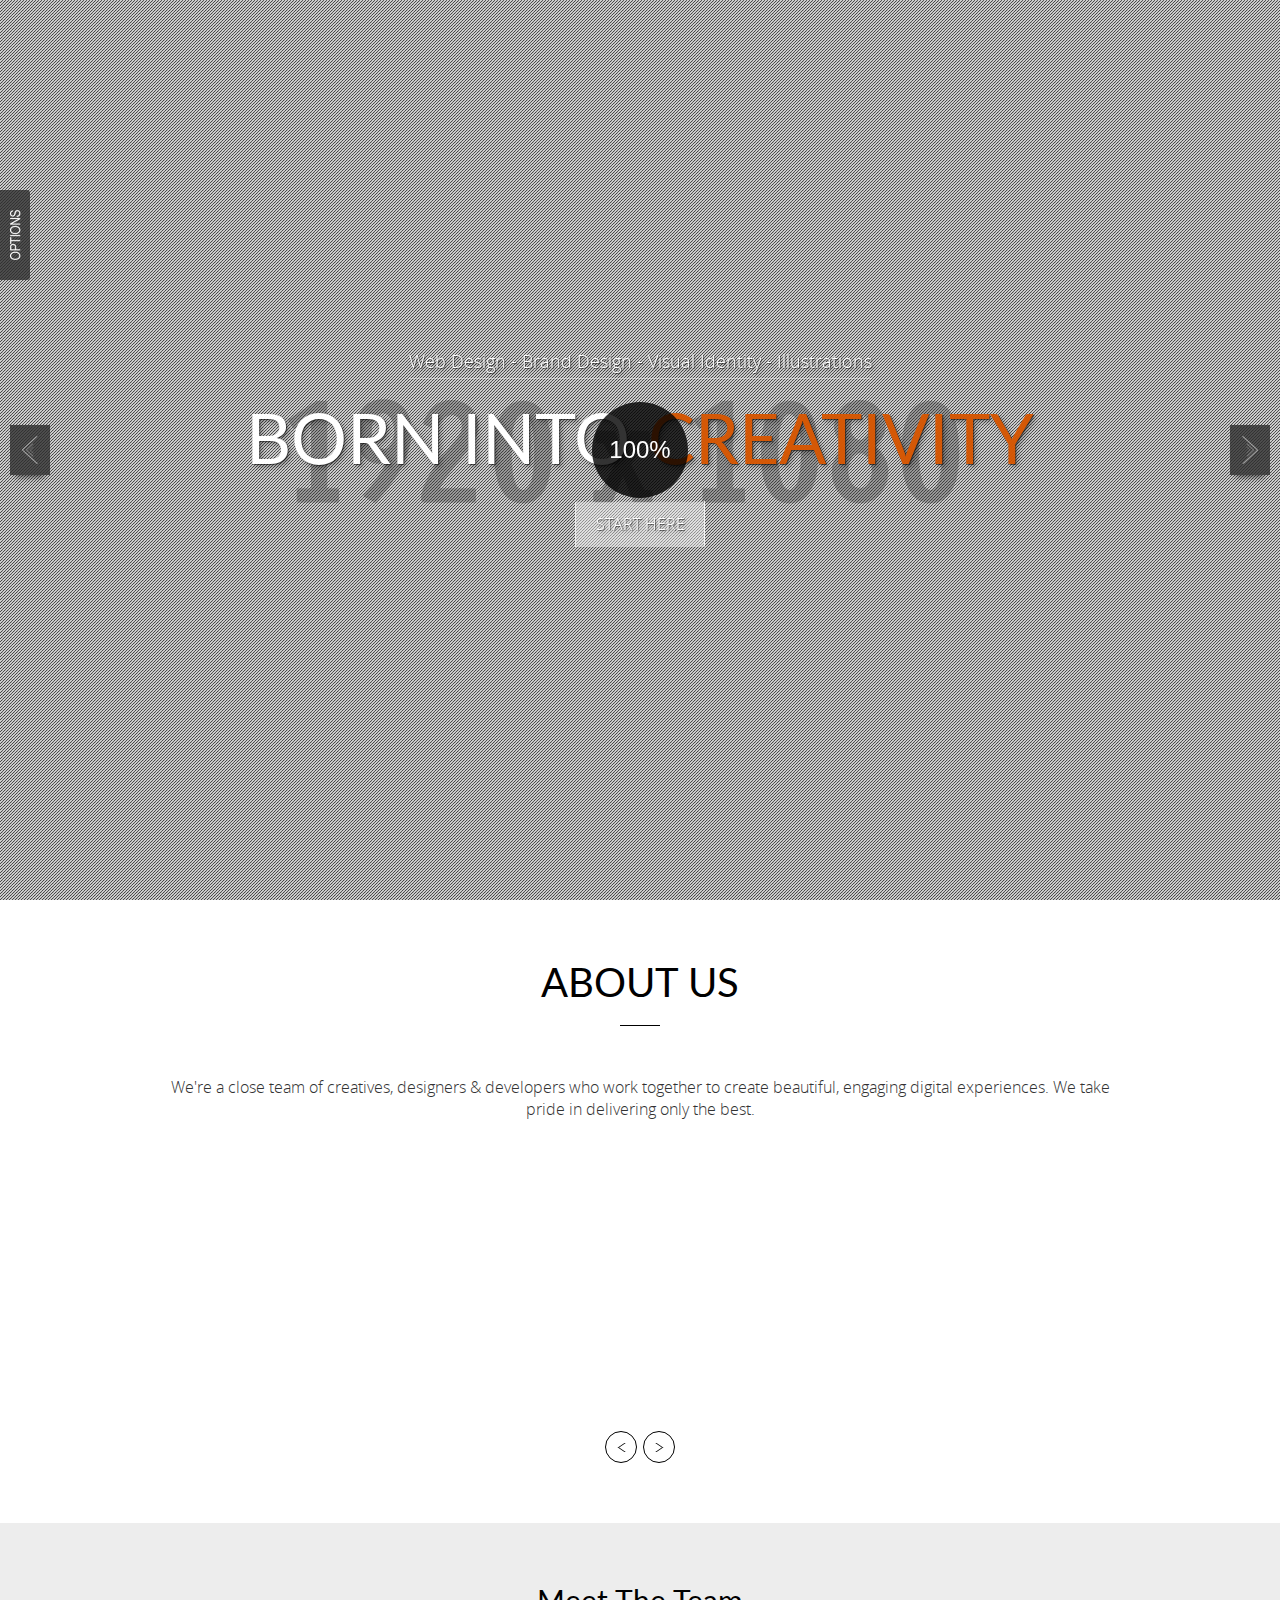
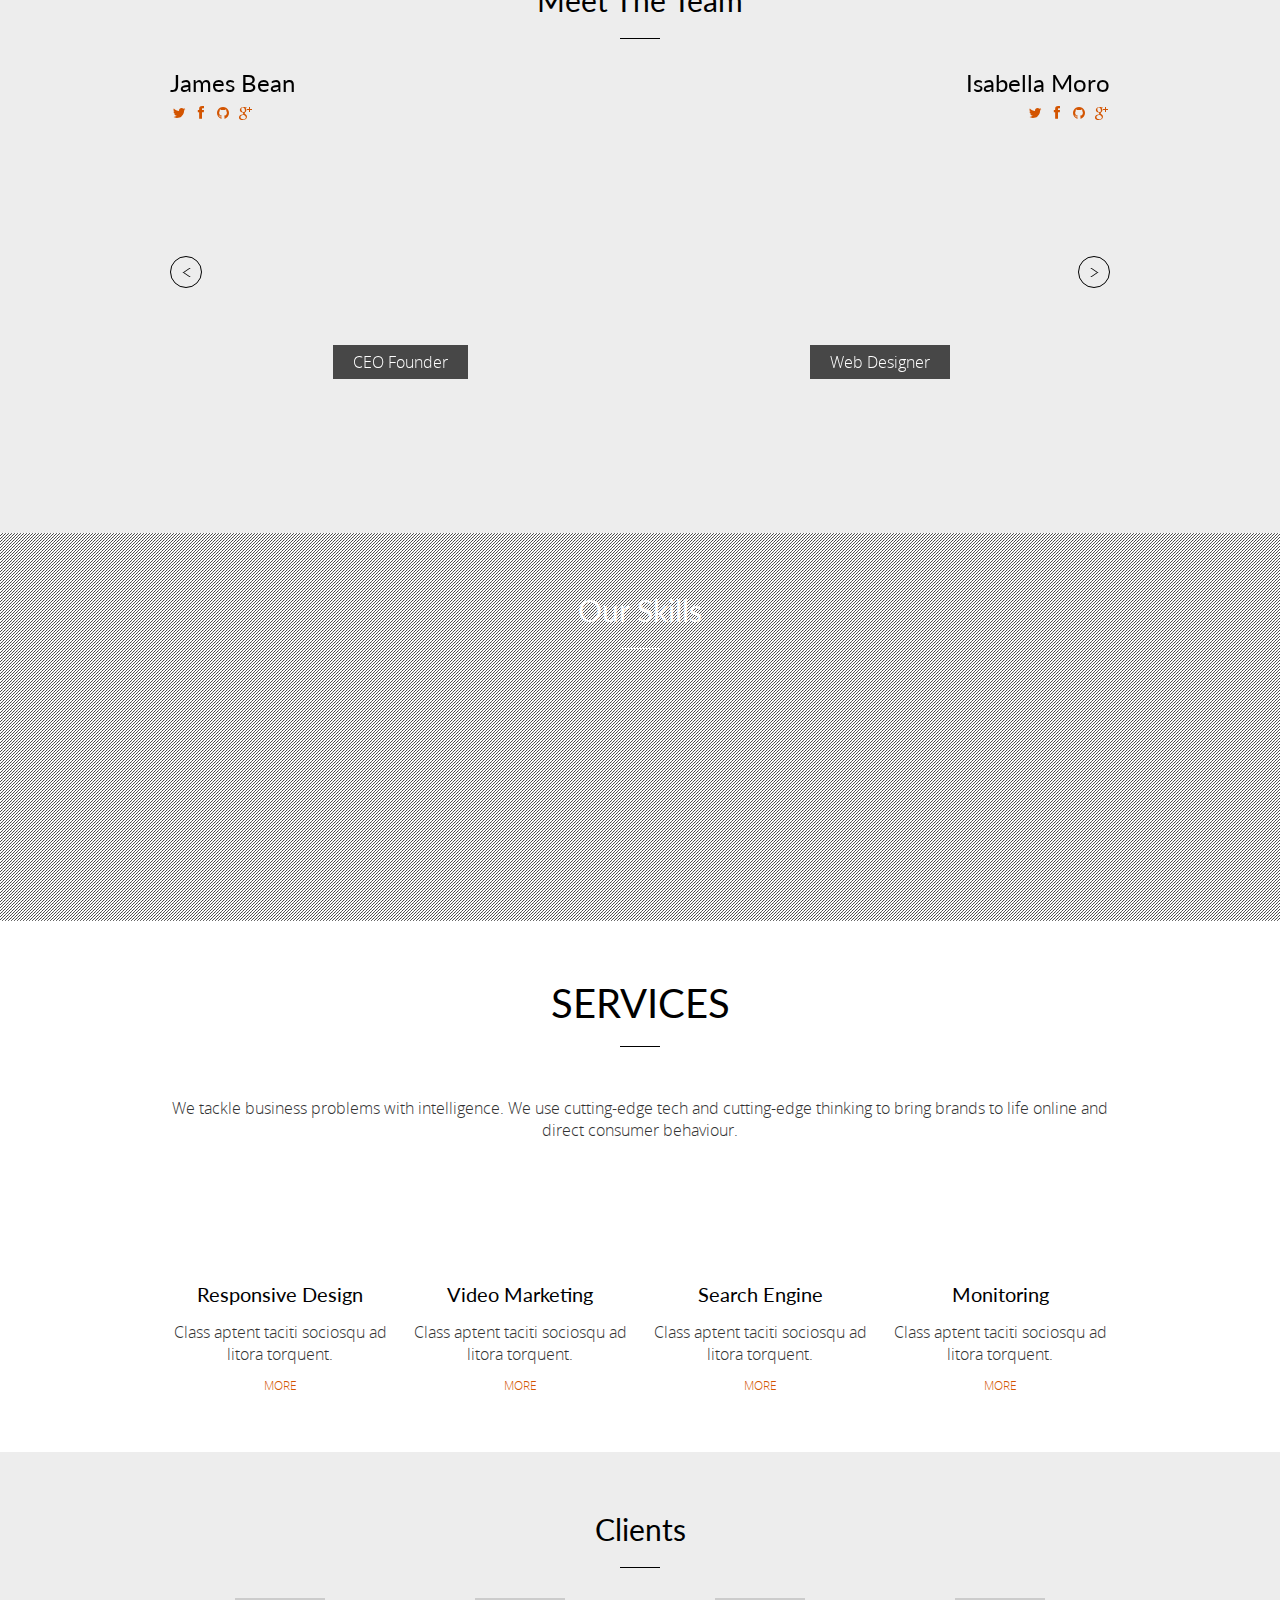
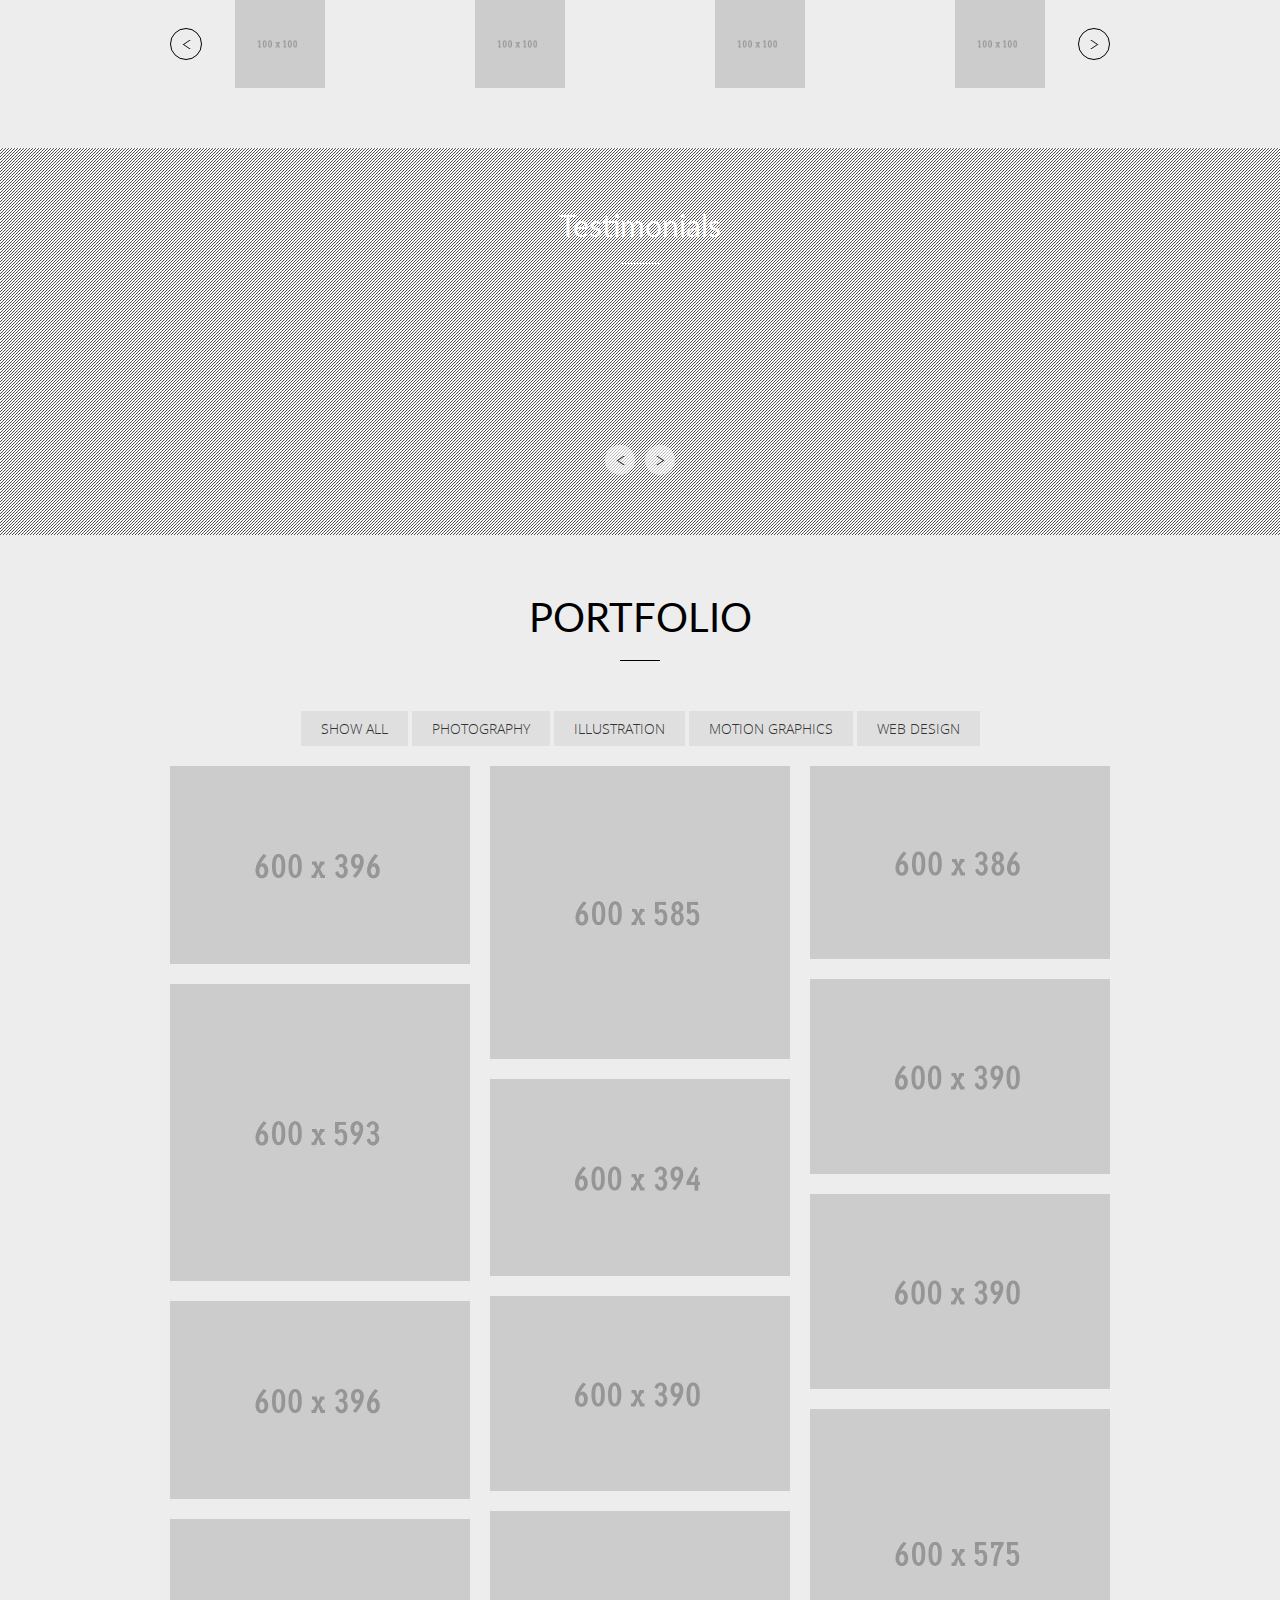
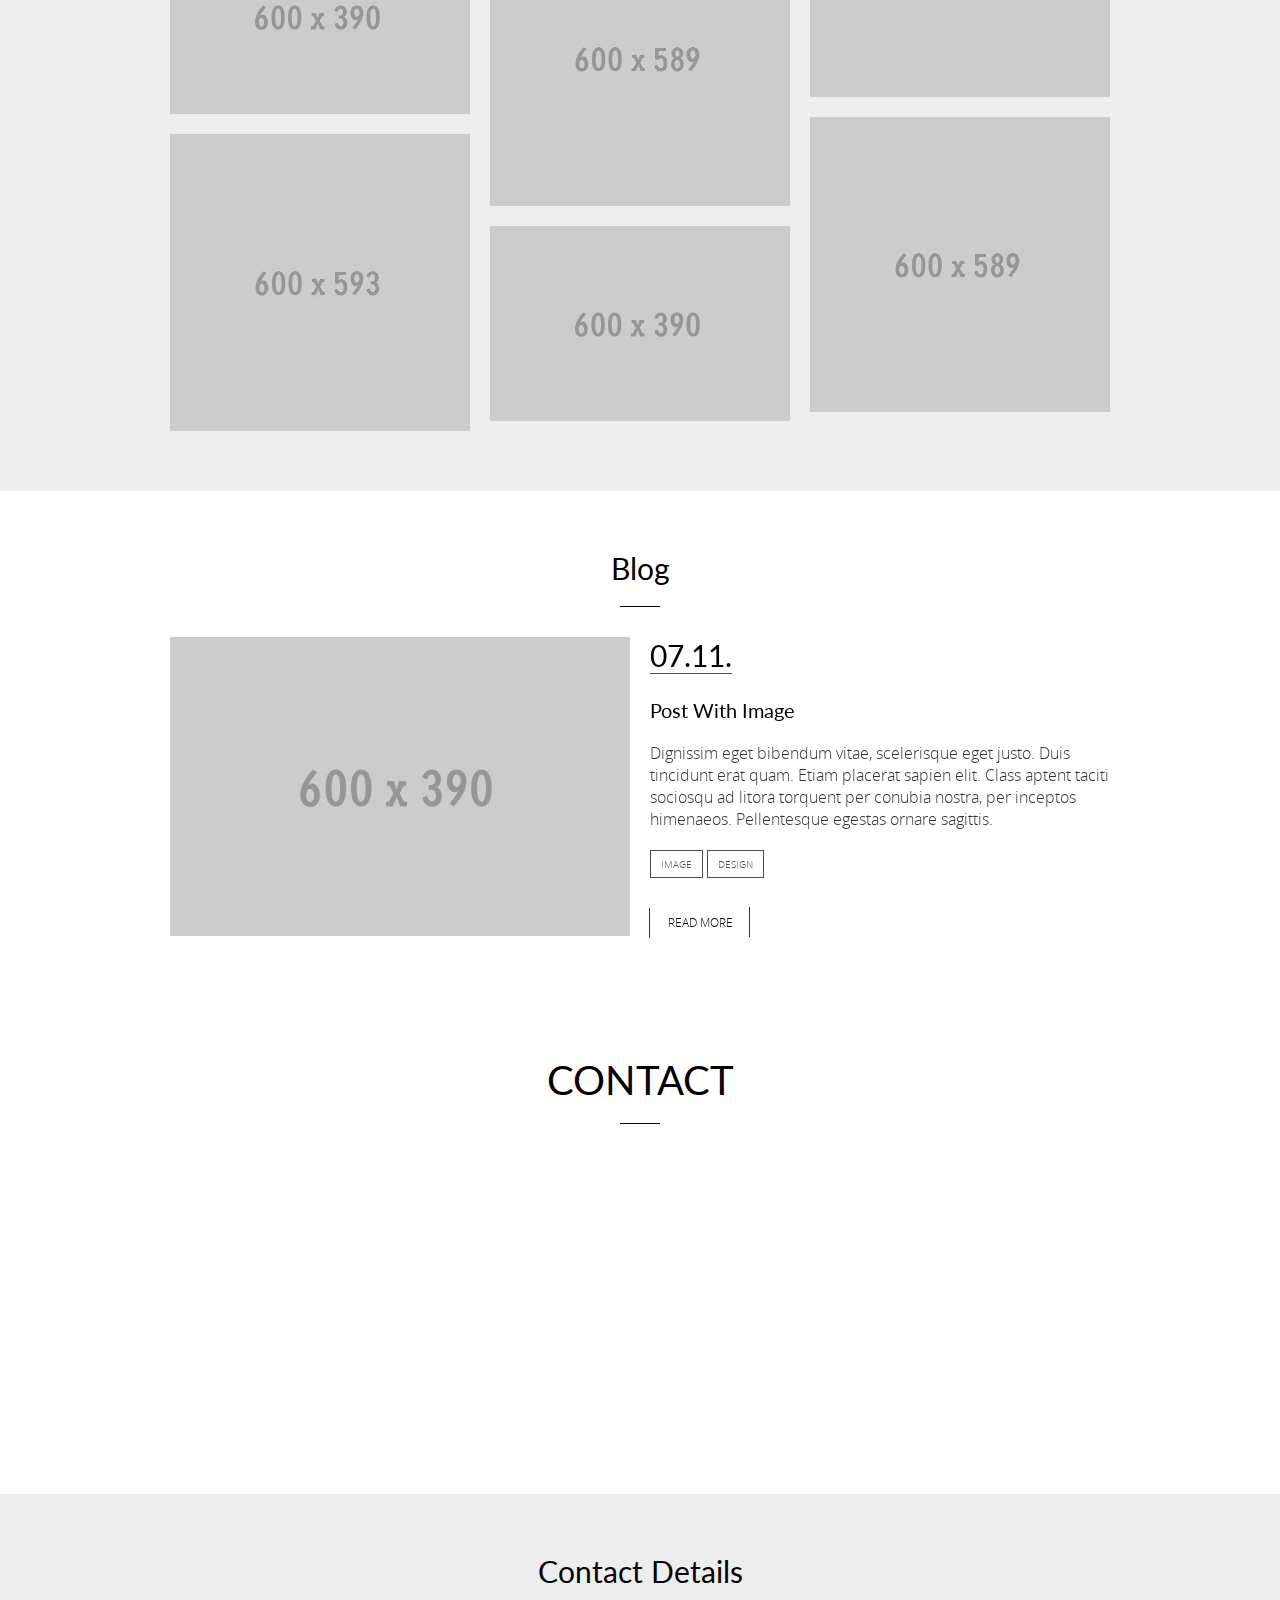
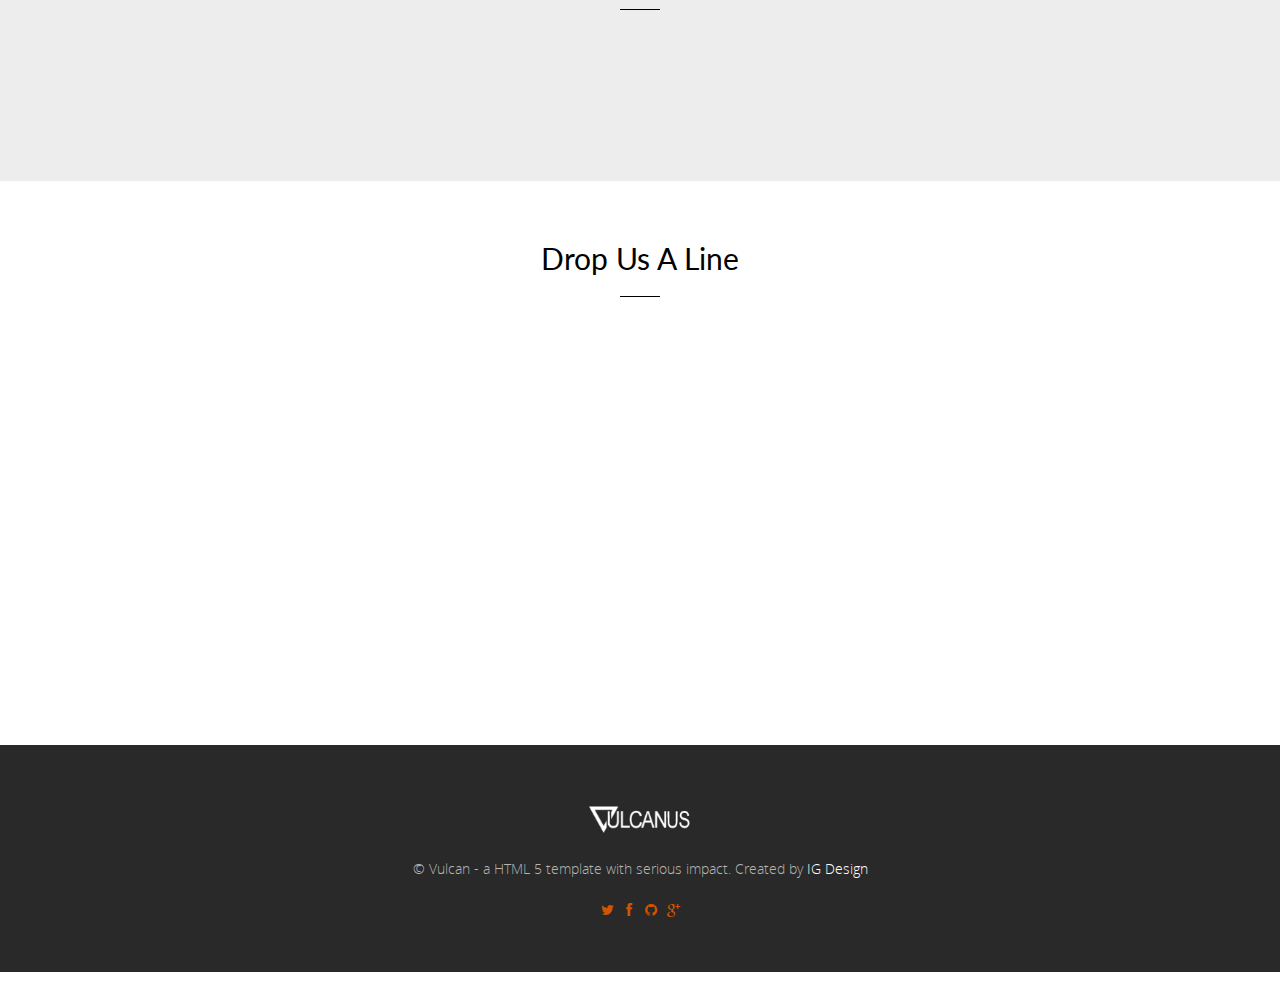
<file: template/animated/index.html>
﻿<!DOCTYPE html>
<!--[if IE 8]><html class="no-js lt-ie9" lang="en"> <![endif]-->
<!--[if gt IE 8]>
<!--><html class="no-js" lang="en"><!--<![endif]-->
<head>

	<!-- Basic Page Needs
  ================================================== -->
	<meta charset="utf-8">
	<title>Vulcan</title>
	<meta name="description" content="">
	<meta name="author" content="">

	<!-- Mobile Specific Metas
  ================================================== -->
	<meta name="viewport" content="width=device-width, initial-scale=1, maximum-scale=1">

	<!-- CSS
  ================================================== -->
	<link rel="stylesheet" href="css/base.css"/>
	<link rel="stylesheet" href="css/skeleton.css"/>
	<link rel="stylesheet" href="css/layout.css"/>
	<link rel="stylesheet" href="css/colorbox.css"/>
	<link rel="stylesheet" href="css/font-awesome.css" />
    <link rel="stylesheet" href="css/jquery.custombox.css">
	<link rel="stylesheet" href="css/animations.css"/>
	<link rel="stylesheet" href="css/retina.css"/>

	<link rel="alternate stylesheet" type="text/css" href="css/colors/color-orange.css" title="orange">
    <link rel="alternate stylesheet" type="text/css" href="css/colors/color-green.css" title="green">
    <link rel="alternate stylesheet" type="text/css" href="css/colors/color-red.css" title="red">
    <link rel="alternate stylesheet" type="text/css" href="css/colors/color-blue.css" title="blue">
    <link rel="alternate stylesheet" type="text/css" href="css/colors/color-yellow.css" title="yellow">
	
	
	
    <!--[if lte IE 8]>
        <script src="js/html5.js"></script>
    <![endif]-->		
		
	<!-- Favicons
	================================================== -->
	<link rel="shortcut icon" href="favicon.png">
	<link rel="apple-touch-icon" href="apple-touch-icon.png">
	<link rel="apple-touch-icon" sizes="72x72" href="apple-touch-icon-72x72.png">
	<link rel="apple-touch-icon" sizes="114x114" href="apple-touch-icon-114x114.png">
</head>
<body>


	
	<!-- Primary Page Layout
	================================================== -->
	<div id="preloader"></div>
	
	<div id="menu-wrap">
		<div class="logo"></div>
		<ul class="slimmenu">
			<li> 
				<a href="#home" class="scroll">home</a>
			</li>
			<li>
				<a href="#about" class="scroll">about</a>
			</li>
			<li> 
				<a href="#services" class="scroll">services</a>
			</li>
			<li>
				<a href="#folio" class="scroll">portfolio</a>
			</li>
			<li>
				<a href="#blog" class="scroll">blog</a>
			</li>
			<li>
				<a href="#contact" class="scroll">contact</a>
			</li>
		</ul>
	</div>	
	


	
		<div id="home"> 
			<div id="wrapper-slider">
				<div id="controls">
					<div class="background-grid"></div>
					<div class="prev"></div>
					<div class="next"></div>
				</div>
			</div>
			<div class="home-text">
				<p><span>Web Design - Brand Design - Visual Identity - Illustrations</span></p>
				<div class="rotator">
					<div><h1>BORN INTO <span>CREATIVITY</span></h1></div>
					<div><h1>FOCUSED ON <span>STRATEGY</span></h1></div>
					<div><h1>INSPIRED BY <span>TECHNOLOGY</span></h1></div>
				</div>
				<div class="link-home"><div class="cl-effect-14"><a href="#about" class="scroll">start here</a></div></div>
		 	</div>
		</div>



		
		<div id="about"> 
			<div class="container">
				<div class="sixteen columns"> 
					<h1>About Us</h1>
				</div>
				<div class="sixteen columns"> 
					<div class="sep"></div> 
				</div>
				<div class="sixteen columns"> 
					<p>We're a close team of creatives, designers & developers who work together to create beautiful, engaging digital experiences. We take pride in delivering only the best.</p> 
				</div>
			</div>
			<div class="container">
				<div id="about-img-wrap">
					<ul class="slider1"> 
						<li> 
							<div class="eight columns animated bounceInLeft"> 
								<img src="images/office1.gif" alt=""/> 
							</div>
							<div class="eight columns animated bounceInRight"> 
								<img src="images/office2.gif" alt=""/>
							</div> 
						</li>
						<li> 
							<div class="eight columns"> 
								<img src="images/office3.gif" alt=""/>
							</div>
							<div class="eight columns"> 
								<img src="images/office4.gif" alt=""/>
							</div> 
						</li>
					</ul> 
				</div>
			</div>
			<div id="team">
				<div class="container">
					<div class="sixteen columns"> 
						<h3>Meet The Team</h3>
					</div>
					<div class="sixteen columns"> 
						<div class="sep1"></div> 
					</div>
				</div>
				<div class="container">
					<ul class="slider2"> 
						<li> 
							<div class="eight columns"> 
								<div class="team-wrap"> 
									<div class="social-team text-align-left">
										<ul class="list-social">
											<li class="icon-soc"><a href="#">&#xf099;</a></li>
											<li class="icon-soc"><a href="#">&#xf09a;</a></li>
											<li class="icon-soc"><a href="#">&#xf09b;</a></li>
											<li class="icon-soc"><a href="#">&#xf0d5;</a></li>
										</ul>	
									</div> 
									<h5 class="text-align-left">James Bean</h5>
									<div class="animated bounceIn"><img src="images/team1.png" alt=""/></div>
									<p><span>CEO Founder</span></p>
								</div>
							</div>
							<div class="eight columns">  
								<div class="team-wrap">
									<div class="social-team text-align-right">
										<ul class="list-social">
											<li class="icon-soc"><a href="#">&#xf099;</a></li>
											<li class="icon-soc"><a href="#">&#xf09a;</a></li>
											<li class="icon-soc"><a href="#">&#xf09b;</a></li>
											<li class="icon-soc"><a href="#">&#xf0d5;</a></li>
										</ul>	
									</div> 
									<h5 class="text-align-right">Isabella Moro</h5>
									<div class="animated bounceIn"><img src="images/team2.png" alt=""/></div>
									<p><span>Web Designer</span></p>
								</div>
							</div> 
						</li>
						<li> 
							<div class="eight columns">  
								<div class="team-wrap">
									<div class="social-team text-align-left">
										<ul class="list-social">
											<li class="icon-soc"><a href="#">&#xf099;</a></li>
											<li class="icon-soc"><a href="#">&#xf09a;</a></li>
											<li class="icon-soc"><a href="#">&#xf09b;</a></li>
											<li class="icon-soc"><a href="#">&#xf0d5;</a></li>
										</ul>	
									</div> 
									<h5 class="text-align-left">Caroline Smith</h5>
									<img src="images/team3.png" alt=""/>
									<p><span>Web Marketing</span></p>
								</div>
							</div>
							<div class="eight columns">  
								<div class="team-wrap">
									<div class="social-team text-align-right">
										<ul class="list-social">
											<li class="icon-soc"><a href="#">&#xf099;</a></li>
											<li class="icon-soc"><a href="#">&#xf09a;</a></li>
											<li class="icon-soc"><a href="#">&#xf09b;</a></li>
											<li class="icon-soc"><a href="#">&#xf0d5;</a></li>
										</ul>	
									</div> 
									<h5 class="text-align-right">David Ive</h5>
									<img src="images/team4.png" alt=""/>
									<p><span>Developer</span></p>
								</div>
							</div> 
						</li>
					</ul>
				</div>
			</div>
			<div id="skills">
				<div class="parallax"></div>
				<div class="background-grid"></div>
				<div class="container">
					<div class="sixteen columns"> 
						<h3>Our Skills</h3>
					</div>
					<div class="sixteen columns"> 
						<div class="sep1"></div> 
					</div>
					<div class="eight columns"> 
        				<ul class="skill">
        					<li class="animated holeIn"><span class="bar bar-prc1"></span><p>Css</p></li>
        					<li class="animated holeIn delay"><span class="bar bar-prc2"></span><p>jQuery</p></li>
        					<li class="animated holeIn delay1"><span class="bar bar-prc3"></span><p>Wordpress</p></li>
        				</ul>
					</div>
					<div class="eight columns">
        				<ul class="skill">
        					<li class="animated holeIn"><span class="bar bar-prc4"></span><p>Graphic Design</p></li>
        					<li class="animated holeIn delay"><span class="bar bar-prc5"></span><p>Html</p></li>
        					<li class="animated holeIn delay1"><span class="bar bar-prc6"></span><p>MoTools</p></li>
        				</ul> 
					</div>
				</div>	
			</div>
		</div>



		
		<div id="services"> 
			<div class="container">
				<div class="sixteen columns"> 
					<h1>Services</h1>
				</div>
				<div class="sixteen columns"> 
					<div class="sep"></div> 
				</div>
				<div class="sixteen columns"> 
					<p>We tackle business problems with intelligence. We use cutting-edge tech and cutting-edge thinking to bring brands to life online and direct consumer behaviour.</p> 
				</div>
			</div>
			<div id="services-wrapper">
				<div class="container">
							<div class="four columns"> 
								<div class="services-wrap"> 
									<div class="services-wrap-icon animated bounceIn delay"> 
										<img src="images/ser1.png" alt=""/>
									</div> 
									<h6>Responsive Design</h6>
									<p>Class aptent taciti sociosqu ad litora torquent.</p>
									<a href="#modal" class="list-group-item" id="fall"><p>more</p></a>
								</div>
							</div>
							<div class="four columns"> 
								<div class="services-wrap">  
									<div class="services-wrap-icon animated bounceIn"> 
										<img src="images/ser2.png" alt=""/>
									</div>
									<h6>Video Marketing</h6>
									<p>Class aptent taciti sociosqu ad litora torquent.</p>
									<a href="#modal1" class="list-group-item" id="slide"><p>more</p></a>
								</div>
							</div>
							<div class="four columns"> 
								<div class="services-wrap">  
									<div class="services-wrap-icon animated bounceIn">
										<img src="images/ser3.png" alt=""/> 
									</div>
									<h6>Search Engine</h6>
									<p>Class aptent taciti sociosqu ad litora torquent.</p>
									<a href="#modal2" class="list-group-item" id="newspaper"><p>more</p></a>
								</div>
							</div>
							<div class="four columns"> 
								<div class="services-wrap">  
									<div class="services-wrap-icon animated bounceIn delay"> 
										<img src="images/ser4.png" alt=""/>
									</div>
									<h6>Monitoring</h6>
									<p>Class aptent taciti sociosqu ad litora torquent.</p>
									<a href="#modal3" class="list-group-item" id="sidefall"><p>more</p></a>
								</div>
							</div>
				</div>
			</div>
			<div id="clients">
				<div class="container">
					<div class="sixteen columns"> 
						<h3>Clients</h3>
					</div>
					<div class="sixteen columns"> 
						<div class="sep1"></div> 
					</div>	
				</div>
				<div class="container">
					<div class="clients-wrap">
						<ul class="slider4"> 
							<li>
								<div class="four columns">
									<img src="images/logo/1.png" alt=""/>	
								</div>
								<div class="four columns">
									<img src="images/logo/2.png" alt=""/>	
								</div>
								<div class="four columns">
									<img src="images/logo/3.png" alt=""/>	
								</div>
								<div class="four columns">
									<img src="images/logo/4.png" alt=""/>	
								</div>
							</li> 
							<li>
								<div class="four columns">
									<img src="images/logo/5.png" alt=""/>	
								</div>
								<div class="four columns">
									<img src="images/logo/6.png" alt=""/>	
								</div>
								<div class="four columns">
									<img src="images/logo/7.png" alt=""/>	
								</div>
								<div class="four columns">
									<img src="images/logo/8.png" alt=""/>	
								</div>
							</li>
						</ul> 
					</div>
				</div>				
			</div>
			<div id="testimonials">
				<div class="parallax2"></div>
				<div class="background-grid"></div>
				<div class="container">
					<div class="sixteen columns"> 
						<h3>Testimonials</h3>
					</div>
					<div class="sixteen columns"> 
						<div class="sep1"></div> 
					</div>
					<div class="sixteen columns"> 
						<ul class="slider3"> 
							<li>
								<div class="test animated slide">
									<div class="icon-test">&#xf10e;</div> 
									<h6>Pellentesque egestas ornare sagittis. Sed augue lorem, dignissim eget bibendum vitae, scelerisque eget justo. Duis tincidunt erat quam. Etiam placerat sapien elit. Class aptent taciti sociosqu ad litora torquent per conubia nostra.</h6>			
									<p><span>John Doe, Utcrayons General director</span></p>
								</div> 
							</li> 
							<li>
								<div class="test">
									<div class="icon-test">&#xf10e;</div> 
									<h6>Dignissim eget bibendum vitae, scelerisque eget justo. Duis tincidunt erat quam. Etiam placerat sapien elit. Class aptent taciti sociosqu ad litora torquent per conubia nostra, per inceptos himenaeos. Pellentesque egestas ornare sagittis.</h6>			
									<p><span>Caroline Smith, Imperio General director</span></p>
								</div> 
							</li>
						</ul> 
					</div>
				</div>	
			</div>
		</div>

		
		<div id="folio">
			<div class="container">
				<div class="sixteen columns"> 
					<h1>Portfolio</h1>
				</div>
				<div class="sixteen columns"> 
					<div class="sep"></div> 
				</div>
			</div>	
			<div class="clear"></div>
			<div class="container">
				<div class="sixteen columns">
					<div id="portfolio-filter">
						<ul id="filter">
							<li><div class="cl-effect-14"><a href="#" class="current" data-filter="*" title="">Show all</a></div></li>
							<li><div class="cl-effect-14"><a href="#" data-filter=".photography" title="">photography</a></div></li>
							<li><div class="cl-effect-14"><a href="#" data-filter=".illustration" title="">illustration</a></div></li>
							<li><div class="cl-effect-14"><a href="#" data-filter=".motion-graphics" title="">motion graphics</a></div></li>
							<li><div class="cl-effect-14"><a href="#" data-filter=".web-design" title="">web design</a></div></li>
						</ul>
					</div>
				</div>
			</div> 
			<div class="clear"></div>
			<div class="container">
			<div class="all-works">
				<div class="one-third column one-work photography web-design illustration">	
					<a class='iframe group1'  href="project.html" title="">
						<div class="work-text"><h6>Project Name</h6></div>	
						<img src="images/gallery/1.jpg" alt=""/>
					</a>			
				</div>
				<div class="one-third column one-work illustration">
					<a class='iframe group1'  href="project.html" title="">	
						<div class="work-text"><h6>Project Name</h6></div>	
						<img src="images/gallery/2.jpg" alt=""/>
					</a>
				</div>
				<div class="one-third column one-work motion-graphics">
					<a class='iframe group1'  href="project.html" title="">
						<div class="work-text"><h6>Project Name</h6></div>		
						<img src="images/gallery/3.jpg" alt=""/>
					</a>
				</div>
				<div class="one-third column one-work photography">
					<a class='iframe group1'  href="project.html" title="">	
						<div class="work-text"><h6>Project Name</h6></div>	
						<img src="images/gallery/4.jpg" alt=""/>
					</a>
				</div>
				<div class="one-third column one-work illustration">
					<a class='iframe group1'  href="project.html" title="">
						<div class="work-text"><h6>Project Name</h6></div>			
						<img src="images/gallery/5.jpg" alt=""/>
					</a>
				</div>
				<div class="one-third column one-work motion-graphics illustration">
					<a class='iframe group1'  href="project.html" title="">
						<div class="work-text"><h6>Project Name</h6></div>			
						<img src="images/gallery/6.jpg" alt=""/>
					</a>
				</div>
				<div class="one-third column one-work photography">
					<a class='iframe group1'  href="project.html" title="">
						<div class="work-text"><h6>Project Name</h6></div>			
						<img src="images/gallery/7.jpg" alt=""/>
					</a>
				</div>
				<div class="one-third column one-work web-design">
					<a class='iframe group1'  href="project.html" title="">
						<div class="work-text"><h6>Project Name</h6></div>		
						<img src="images/gallery/8.jpg" alt=""/>
					</a>
				</div>
				<div class="one-third column one-work illustration photography">
					<a class='iframe group1'  href="project.html" title="">
						<div class="work-text"><h6>Project Name</h6></div>		
						<img src="images/gallery/9.jpg" alt=""/>
					</a>
				</div>
				<div class="one-third column one-work motion-graphics web-design">
					<a class='iframe group1'  href="project.html" title="">
						<div class="work-text"><h6>Project Name</h6></div>		
						<img src="images/gallery/10.jpg" alt=""/>
					</a>
				</div>
				<div class="one-third column one-work photography motion-graphics">
					<a class='iframe group1'  href="project.html" title="">
						<div class="work-text"><h6>Project Name</h6></div>		
						<img src="images/gallery/11.jpg" alt=""/>
					</a>
				</div>
				<div class="one-third column one-work motion-graphics">
					<a class='iframe group1'  href="project.html" title="">
						<div class="work-text"><h6>Project Name</h6></div>		
						<img src="images/gallery/12.jpg" alt=""/>
					</a>
				</div>
				<div class="one-third column one-work photography">
					<a class='iframe group1'  href="project.html" title="">	
						<div class="work-text"><h6>Project Name</h6></div>	
						<img src="images/gallery/15.jpg" alt=""/>
					</a>
				</div>
				<div class="one-third column one-work illustration">
					<a class='iframe group1'  href="project.html" title="">
						<div class="work-text"><h6>Project Name</h6></div>			
						<img src="images/gallery/17.jpg" alt=""/>
					</a>
				</div>
				<div class="one-third column one-work web-design">
					<a class='iframe group1'  href="project.html" title="">
						<div class="work-text"><h6>Project Name</h6></div>		
						<img src="images/gallery/13.jpg" alt=""/>
					</a>
				</div>
			</div>
			</div>
		</div>

		<div id="blog"> 
			<div class="parallax3"></div>
			<div class="background-color"></div>
			<div class="container">
				<div class="sixteen columns"> 
					<h3>Blog</h3>
				</div>
				<div class="sixteen columns"> 
					<div class="sep1"></div> 
				</div>
			</div> 
			<div id="blog-slide" class="owl-carousel owl-theme">
			<div class="blog-wrap">
				<div class="container">
					<div class="eight columns">	
						<img src="images/gallery/8.jpg" alt=""/>
					</div> 
					<div class="eight columns">	
						<div class="blog-date"><span>07.11.</span></div>
						<h6>Post With Image</h6>
						<p>Dignissim eget bibendum vitae, scelerisque eget justo. Duis tincidunt erat quam. Etiam placerat sapien elit. Class aptent taciti sociosqu ad litora torquent per conubia nostra, per inceptos himenaeos. Pellentesque egestas ornare sagittis.</p>
						<div class="blog-tag"><a href="#">image</a><a href="#">design</a></div>	
						<div class="clear"></div> 
						<div class="link-blog"><div class="cl-effect-14"><a href="#">read more</a></div></div>
					</div> 
				</div>
			</div>
			<div class="blog-wrap">
				<div class="container">
					<div class="eight columns">	
						<ul class="slider5"> 
							<li>
								<img src="images/gallery/12.jpg" alt=""/>	
							</li> 
							<li>
								<img src="images/gallery/13.jpg" alt=""/>	
							</li>
							<li>
								<img src="images/gallery/7.jpg" alt=""/>	
							</li>
						</ul> 
					</div> 
					<div class="eight columns">	
						<div class="blog-date"><span>02.11.</span></div>
						<h6>Post With Slider</h6>
						<p>Dignissim eget bibendum vitae, scelerisque eget justo. Duis tincidunt erat quam. Etiam placerat sapien elit. Class aptent taciti sociosqu ad litora torquent per conubia nostra, per inceptos himenaeos. Pellentesque egestas ornare sagittis.</p>
						<div class="blog-tag"><a href="#">image</a><a href="#">design</a><a href="#">slider</a></div>	
						<div class="clear"></div> 
						<div class="link-blog"><div class="cl-effect-14"><a href="#">read more</a></div></div>
					</div> 
				</div>
			</div>
			<div class="blog-wrap">
				<div class="container">
					<div class="eight columns">
						<div class="media">
							<iframe src="http://player.vimeo.com/video/18130984?title=0&amp;byline=0&amp;portrait=0&amp;badge=0&amp;color=000000" ></iframe>
						</div> 
					</div> 
					<div class="eight columns">	
						<div class="blog-date"><span>26.10.</span></div>
						<h6>Post With Video</h6>
						<p>Dignissim eget bibendum vitae, scelerisque eget justo. Duis tincidunt erat quam. Etiam placerat sapien elit. Class aptent taciti sociosqu ad litora torquent per conubia nostra, per inceptos himenaeos. Pellentesque egestas ornare sagittis.</p>
						<div class="blog-tag"><a href="#">video</a><a href="#">design</a><a href="#">photo</a></div>	
						<div class="clear"></div> 
						<div class="link-blog"><div class="cl-effect-14"><a href="#">read more</a></div></div>
					</div> 
				</div>
			</div>
			<div class="blog-wrap">
				<div class="container">
					<div class="eight columns">	 
						<div class="media-audio">
							<iframe src="https://w.soundcloud.com/player/?url=http%3A%2F%2Fapi.soundcloud.com%2Ftracks%2F67943430"></iframe> 
						</div> 
					</div> 
					<div class="eight columns">	
						<div class="blog-date"><span>20.10.</span></div>
						<h6>Post With Audio</h6>
						<p>Dignissim eget bibendum vitae, scelerisque eget justo. Duis tincidunt erat quam. Etiam placerat sapien elit. Class aptent taciti sociosqu ad litora torquent per conubia nostra, per inceptos himenaeos. Pellentesque egestas ornare sagittis.</p>
						<div class="blog-tag"><a href="#">audio</a><a href="#">music</a></div>	
						<div class="clear"></div> 
						<div class="link-blog"><div class="cl-effect-14"><a href="#">read more</a></div></div>
					</div> 
				</div>
			</div>
			</div>
		</div>

		
		<div id="contact"> 
			<div class="container">
				<div class="sixteen columns"> 
					<h1>Contact</h1>
				</div>
				<div class="sixteen columns"> 
					<div class="sep"></div> 
				</div>
			</div>
			<div class="clear"></div>
			<div id="map"></div>
			<div id="contact-details">
				<div class="container">
					<div class="sixteen columns"> 
						<h3>Contact Details</h3>
					</div>
					<div class="sixteen columns"> 
						<div class="sep1"></div> 
					</div>
					<div class="one-third column animated bounceInLeft"> 
						<div class="icon-contact">&#xf015;</div>
						<div class="detail"> 
							<p>100 Biscayne Blvd. (North) 21st Floor New World Tower Miami, Florida 33148</p>
						</div>
					</div>	
					<div class="one-third column animated bounceIn">
						<div class="icon-contact">&#xf095;</div> 
						<div class="detail"> 
							<p>(305) 555-4446</p>
							<p>(305) 555-4457</p>
						</div>
					</div>	
					<div class="one-third column animated bounceInRight"> 
						<div class="icon-contact">&#xf003;</div>
						<div class="detail">
							<p>general: office@yoursite.com</p>
							<p>support: support@example.com</p> 
						</div>
					</div>	
				</div>
			</div>
			<div id="contact-mes">
				<div class="container">
					<div class="sixteen columns"> 
						<h3>Drop Us a Line</h3>
					</div>
					<div class="sixteen columns"> 
						<div class="sep1"></div> 
					</div>
				</div>
				<div class="container">
					<div class="sixteen columns animated slide">
						<form name="ajax-form" id="ajax-form" action="mail-it.php" method="post">
							<label for="name">Name: * 
								<span class="error" id="err-name">please enter name</span>
							</label>
							<input name="name" id="name" type="text" />
							<label for="email">E-Mail: * 
								<span class="error" id="err-email">please enter e-mail</span>
								<span class="error" id="err-emailvld">e-mail is not a valid format</span>
							</label>
							<input name="email" id="email" type="text" />
							<label for="message">Message:</label>
							<textarea name="message" id="message"></textarea>
							<button class="send_message" id="send">Submit</button>
							<div class="error" id="err-form">There was a problem validating the form please check!</div>
							<div class="error" id="err-timedout">The connection to the server timed out!</div>
							<div class="error" id="err-state"></div>
						</form>
						<div id="ajaxsuccess">Successfully sent!!</div>	
					</div>	
				</div>
			</div>
			<div class="footer">
				<div class="container">
					<div class="sixteen columns"> 
						<a href="#home" class="scroll"><img src="images/logo.png" alt=""/></a>
					</div>
					<div class="sixteen columns"> 
						<p><span>© Vulcan - a HTML 5 template with serious impact. Created by</span> IG Design</p>
					</div>
					<div class="sixteen columns"> 
						<div class="social-bottom">
							<ul class="bottom-social">
								<li class="icon-bottom"><a href="#">&#xf099;</a></li>
								<li class="icon-bottom"><a href="#">&#xf09a;</a></li>
								<li class="icon-bottom"><a href="#">&#xf09b;</a></li>
								<li class="icon-bottom"><a href="#">&#xf0d5;</a></li>
							</ul>	
						</div> 
					</div>
				</div>	
			</div>		
		</div>
		

	
	
    <div id="modal" style="display: none;" class="modal-example-content">
		<button type="button" class="close" onclick="$.fn.custombox('close');">&times;</button>
		<div class="container">
			<div class="sixteen columns">
				<div class="services-wrap">  
					<div class="services-wrap-icon">
						<img src="images/ser1.png" alt=""/> 
					</div>		
				</div>
			<h5>Responsive Design</h5>
			</div>
			<div class="sixteen columns">
				<div class="modal-example-body">  
					<p>Lorem Ipsum is simply dummy text of the printing and typesetting industry. Lorem Ipsum has been the industry's standard dummy text ever since the 1500s, when an unknown printer took a galley of type and scrambled it to make a type specimen book. It has survived not only five centuries, but also the leap into electronic typesetting, remaining essentially unchanged. It was popularised in the 1960s with the release of Letraset sheets containing Lorem Ipsum passages, and more recently with desktop publishing software like Aldus PageMaker including.</p>
				</div>	
			</div>
		</div>
    </div>	
	
	
	
	
	
    <div id="modal1" style="display: none;" class="modal-example-content">
		<button type="button" class="close" onclick="$.fn.custombox('close');">&times;</button>
		<div class="container">
			<div class="sixteen columns">
				<div class="services-wrap">  
					<div class="services-wrap-icon">
						<img src="images/ser2.png" alt=""/> 
					</div>		
				</div>
			<h5>Video Marketing</h5>
			</div>
			<div class="sixteen columns">
				<div class="modal-example-body">  
					<p>Lorem Ipsum is simply dummy text of the printing and typesetting industry. Lorem Ipsum has been the industry's standard dummy text ever since the 1500s, when an unknown printer took a galley of type and scrambled it to make a type specimen book. It has survived not only five centuries, but also the leap into electronic typesetting, remaining essentially unchanged. It was popularised in the 1960s with the release of Letraset sheets containing Lorem Ipsum passages, and more recently with desktop publishing software like Aldus PageMaker including.</p>
				</div>	
			</div>
		</div>
    </div>		
	
	
	
	
    <div id="modal2" style="display: none;" class="modal-example-content">
		<button type="button" class="close" onclick="$.fn.custombox('close');">&times;</button>
		<div class="container">
			<div class="sixteen columns">
				<div class="services-wrap">  
					<div class="services-wrap-icon">
						<img src="images/ser3.png" alt=""/> 
					</div>		
				</div>
			<h5>Search Engine</h5>
			</div>
			<div class="sixteen columns">
				<div class="modal-example-body">  
					<p>Lorem Ipsum is simply dummy text of the printing and typesetting industry. Lorem Ipsum has been the industry's standard dummy text ever since the 1500s, when an unknown printer took a galley of type and scrambled it to make a type specimen book. It has survived not only five centuries, but also the leap into electronic typesetting, remaining essentially unchanged. It was popularised in the 1960s with the release of Letraset sheets containing Lorem Ipsum passages, and more recently with desktop publishing software like Aldus PageMaker including.</p>
				</div>	
			</div>
		</div>
    </div>		
	
	
	
    <div id="modal3" style="display: none;" class="modal-example-content">
		<button type="button" class="close" onclick="$.fn.custombox('close');">&times;</button>
		<div class="container">
			<div class="sixteen columns">
				<div class="services-wrap">  
					<div class="services-wrap-icon">
						<img src="images/ser4.png" alt=""/> 
					</div>		
				</div>
			<h5>Monitoring</h5>
			</div>
			<div class="sixteen columns">
				<div class="modal-example-body">  
					<p>Lorem Ipsum is simply dummy text of the printing and typesetting industry. Lorem Ipsum has been the industry's standard dummy text ever since the 1500s, when an unknown printer took a galley of type and scrambled it to make a type specimen book. It has survived not only five centuries, but also the leap into electronic typesetting, remaining essentially unchanged. It was popularised in the 1960s with the release of Letraset sheets containing Lorem Ipsum passages, and more recently with desktop publishing software like Aldus PageMaker including.</p>
				</div>	
			</div>
		</div>
    </div>		
	

    <!-- Switch Panel -->
    <div id="switch">
        <div class="content-switcher" >        
			<p>Color Options:</p>
			<ul class="header">            
				<li><a href="#" onClick="setActiveStyleSheet('orange'); return false;" class="button color switch" style="background-color:#d35400"></a></li>
				<li><a href="#" onClick="setActiveStyleSheet('green'); return false;" class="button color switch" style="background-color:#2ecc71"></a></li>
				<li><a href="#" onClick="setActiveStyleSheet('red'); return false;" class="button color switch" style="background-color:#e74c3c"></a></li>
				<li><a href="#" onClick="setActiveStyleSheet('blue'); return false;" class="button color switch" style="background-color:#3498db"></a></li>
				<li><a href="#" onClick="setActiveStyleSheet('yellow'); return false;" class="button color switch" style="background-color:#f1c40f"></a></li>
			</ul>        
			<div class="clear"></div>        
			<p>Page Templates:</p> 
			<div class="home-options">
				<a href="http://ivang-design.com/vulcan/slider/">Multi-Page Slider</a>
				<a href="http://ivang-design.com/vulcan/video/">Multi-Page Video</a>
				<a href="http://ivang-design.com/vulcan/sliderop/">One-Page Slider</a>
				<a href="http://ivang-design.com/vulcan/videoop/">One-Page Video</a>
				<a href="http://ivang-design.com/vulcan/animated2/">Animated Layout 2</a>
				<a href="http://ivang-design.com/vulcan/parallax/">Parallax Version</a>
				<a href="http://ivang-design.com/vulcan/showcaseslider/">Showcase Slider</a>
				<a href="http://ivang-design.com/vulcan/splash/">Splash Intro</a>
				<a href="http://ivang-design.com/vulcan/rotatingwords/">Rotating Words</a>
			</div> 
			<div id="hide">
				<img  src="images/close.png" alt="" /> 
			</div>
        </div>
	</div>
	<div id="show" style="display: block;">
        <div id="setting"></div>
    </div>
    <!-- Switch Panel -->
	

	
	<!-- JAVASCRIPT
    ================================================== -->
<script type="text/javascript" src="js/jquery.js"></script>
<script type="text/javascript" src="js/pace.js"></script>
<script type="text/javascript" src="js/retina-1.1.0.min.js"></script>
<script type="text/javascript" src="js/styleswitcher.js"></script>
<script type="text/javascript" src="js/modernizr.custom.js"></script>
<script type="text/javascript" src="js/jquery.slimmenu.js"></script> 
<script type="text/javascript" src="js/mb.bgndGallery.js"></script>
<script type="text/javascript" src="js/jquery.appear.js"></script>
<script type="text/javascript" src="js/jquery.bxslider.min.js"></script>
<script type="text/javascript" src="js/jquery.easing.js"></script>
<script type="text/javascript" src="js/jquery.parallax-1.1.3.js"></script>
<script type="text/javascript" src="js/jquery.localscroll-1.2.7-min.js"></script>
<script type="text/javascript" src="js/jquery.scrollTo-1.4.2-min.js"></script>
<script type="text/javascript" src="js/jquery.custombox.js"></script>
<script type="text/javascript" src="js/jquery.colorbox.js"></script>
<script type="text/javascript" src="js/jquery.isotope.min.js"></script>
<script type="text/javascript" src="js/jquery.masonry.min.js"></script>
<script type="text/javascript" src="js/owl.carousel.min.js"></script>
<script type="text/javascript" src="js/jquery.fitvids.js"></script>
<script type="text/javascript" src="http://maps.google.com/maps/api/js?sensor=true"></script> 		
<script type="text/javascript" src="js/gmaps.js"></script>
<script type="text/javascript" src="js/contact.js"></script>
<script type="text/javascript" src="js/template.js"></script>  	  
<!-- End Document
================================================== -->
</body>
</html>
</file>
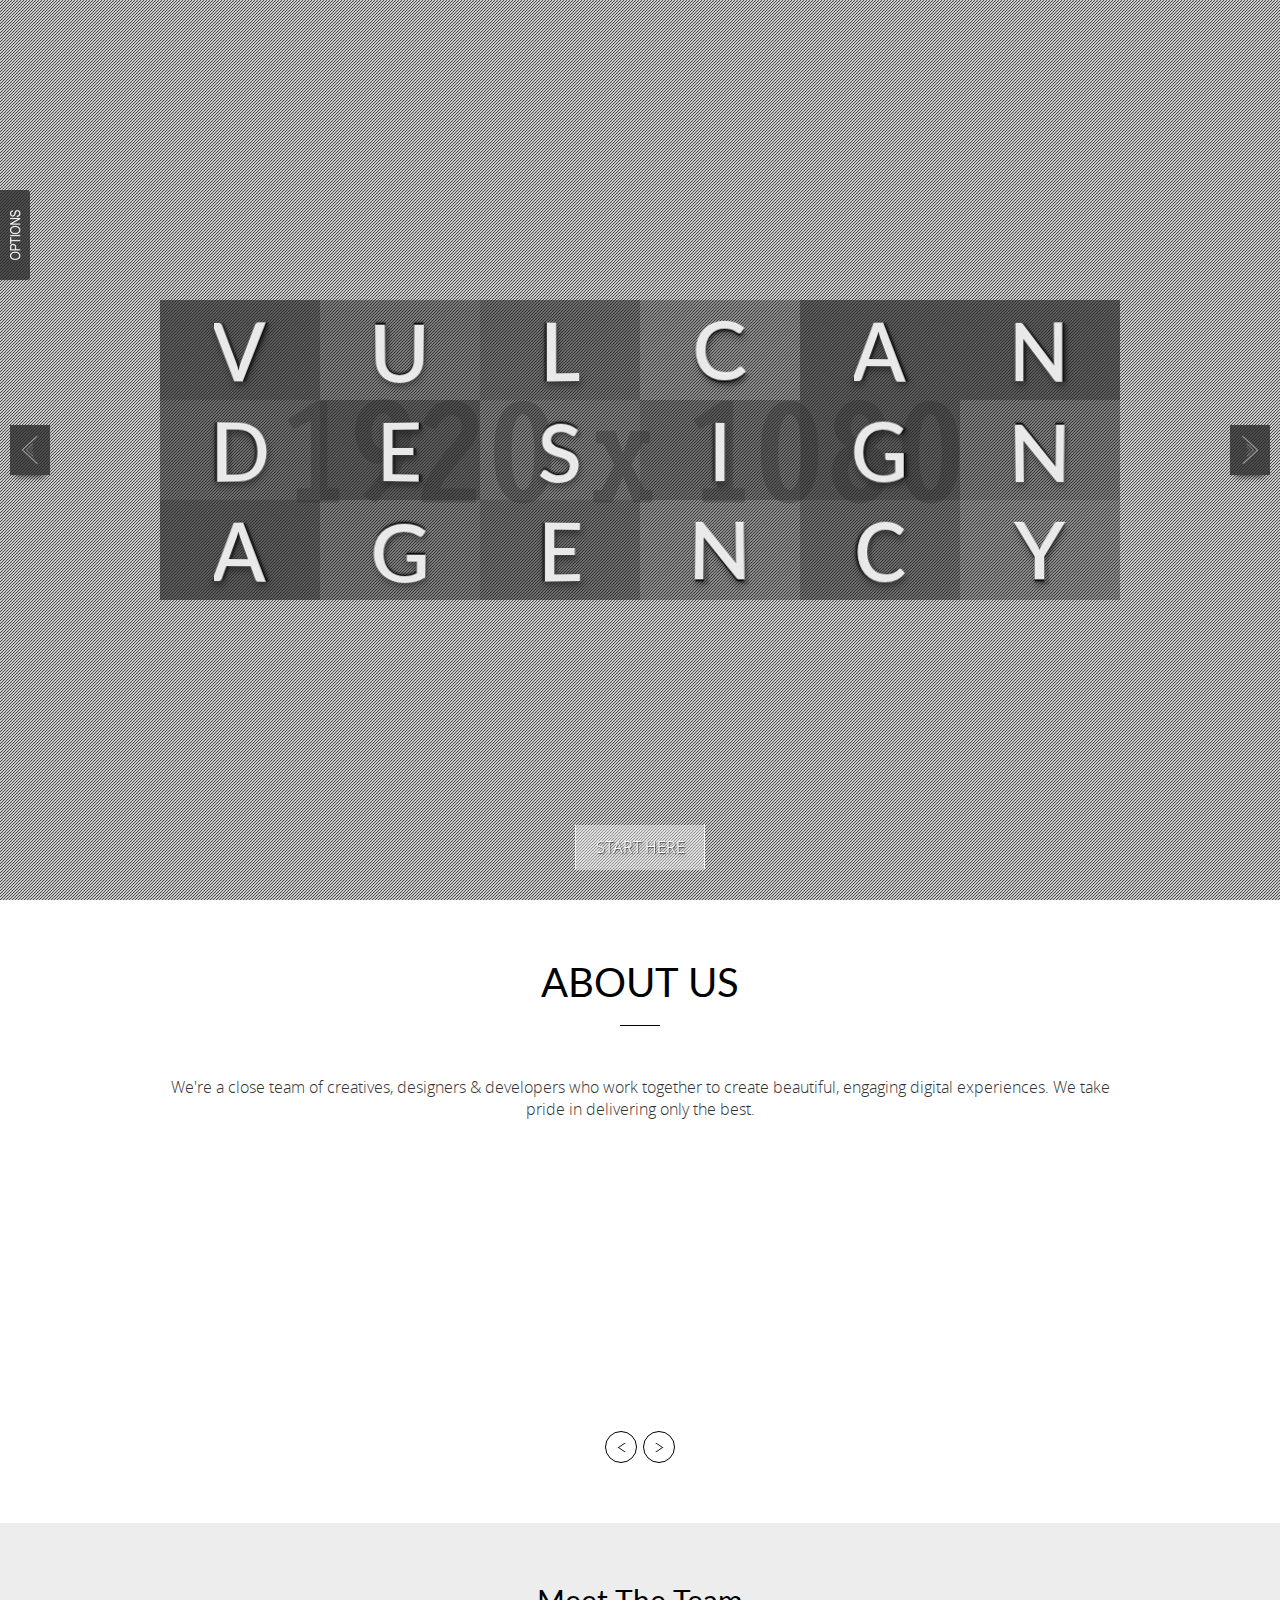
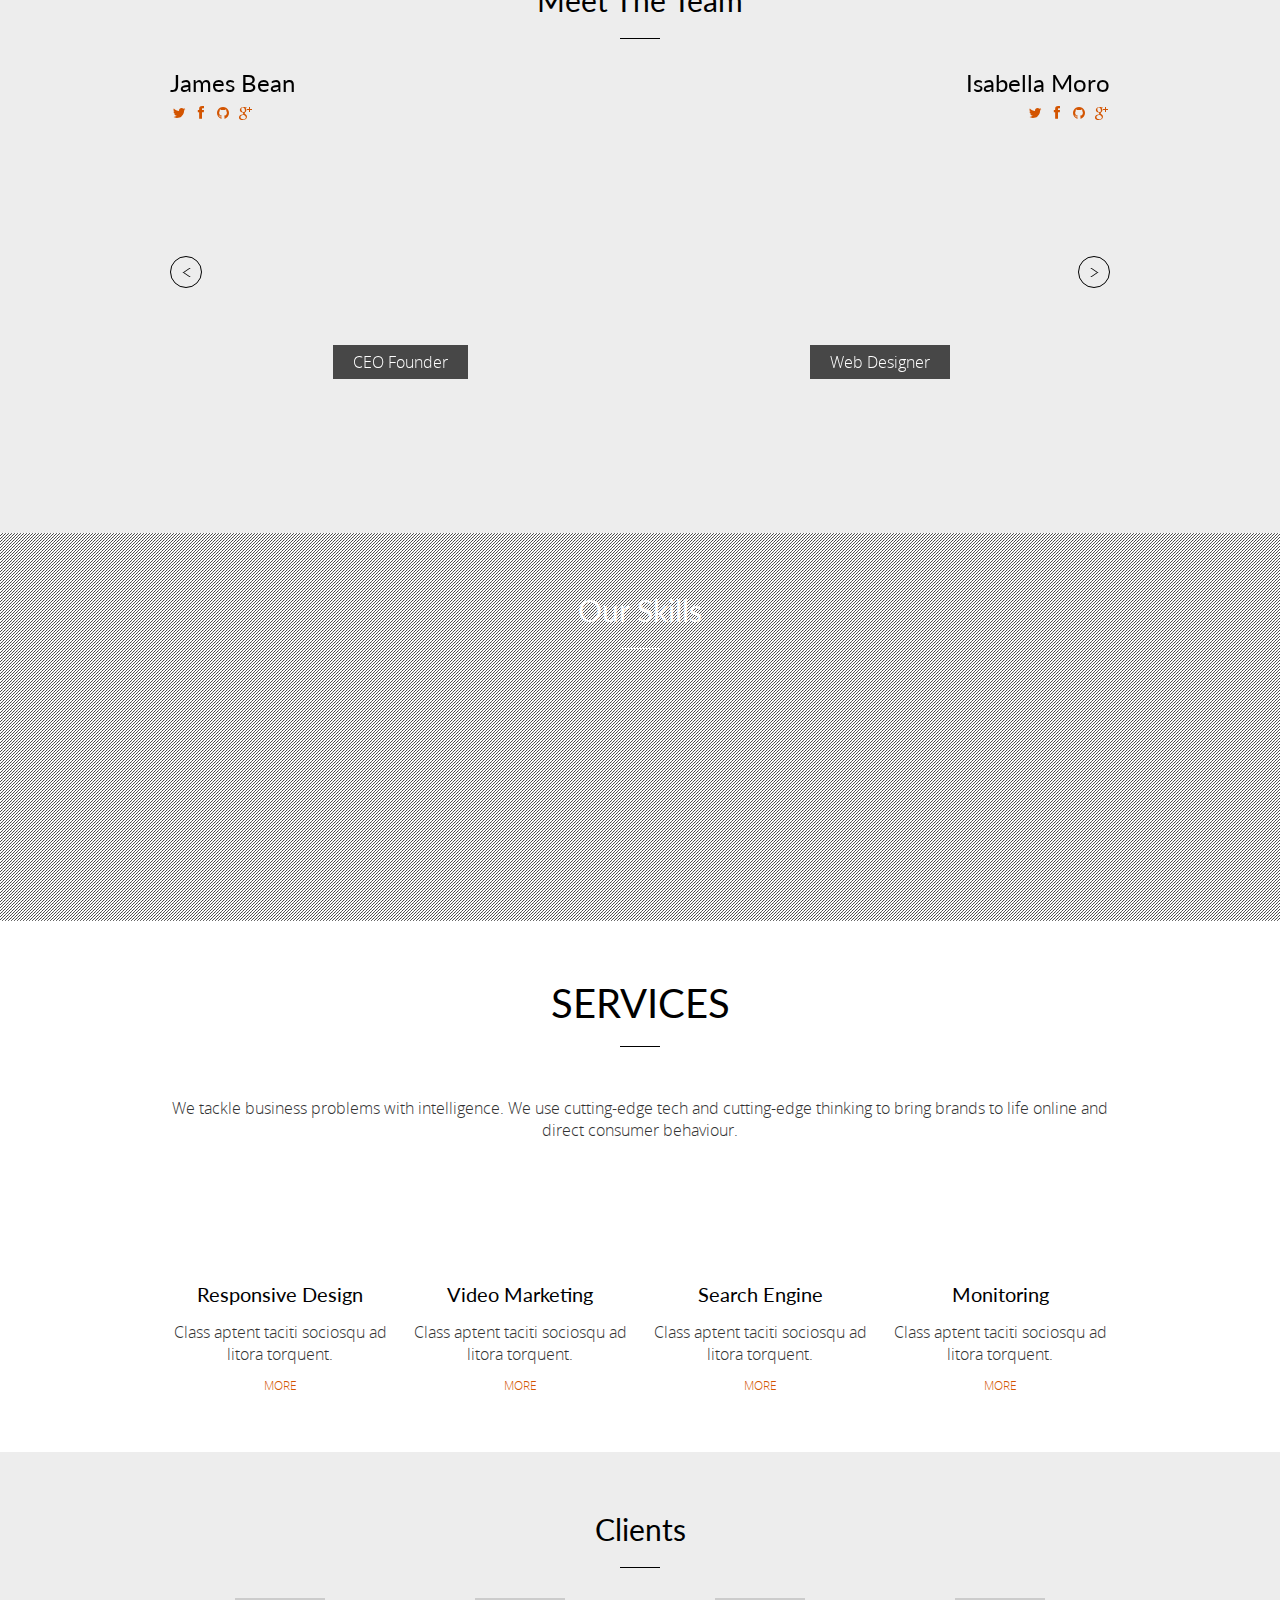
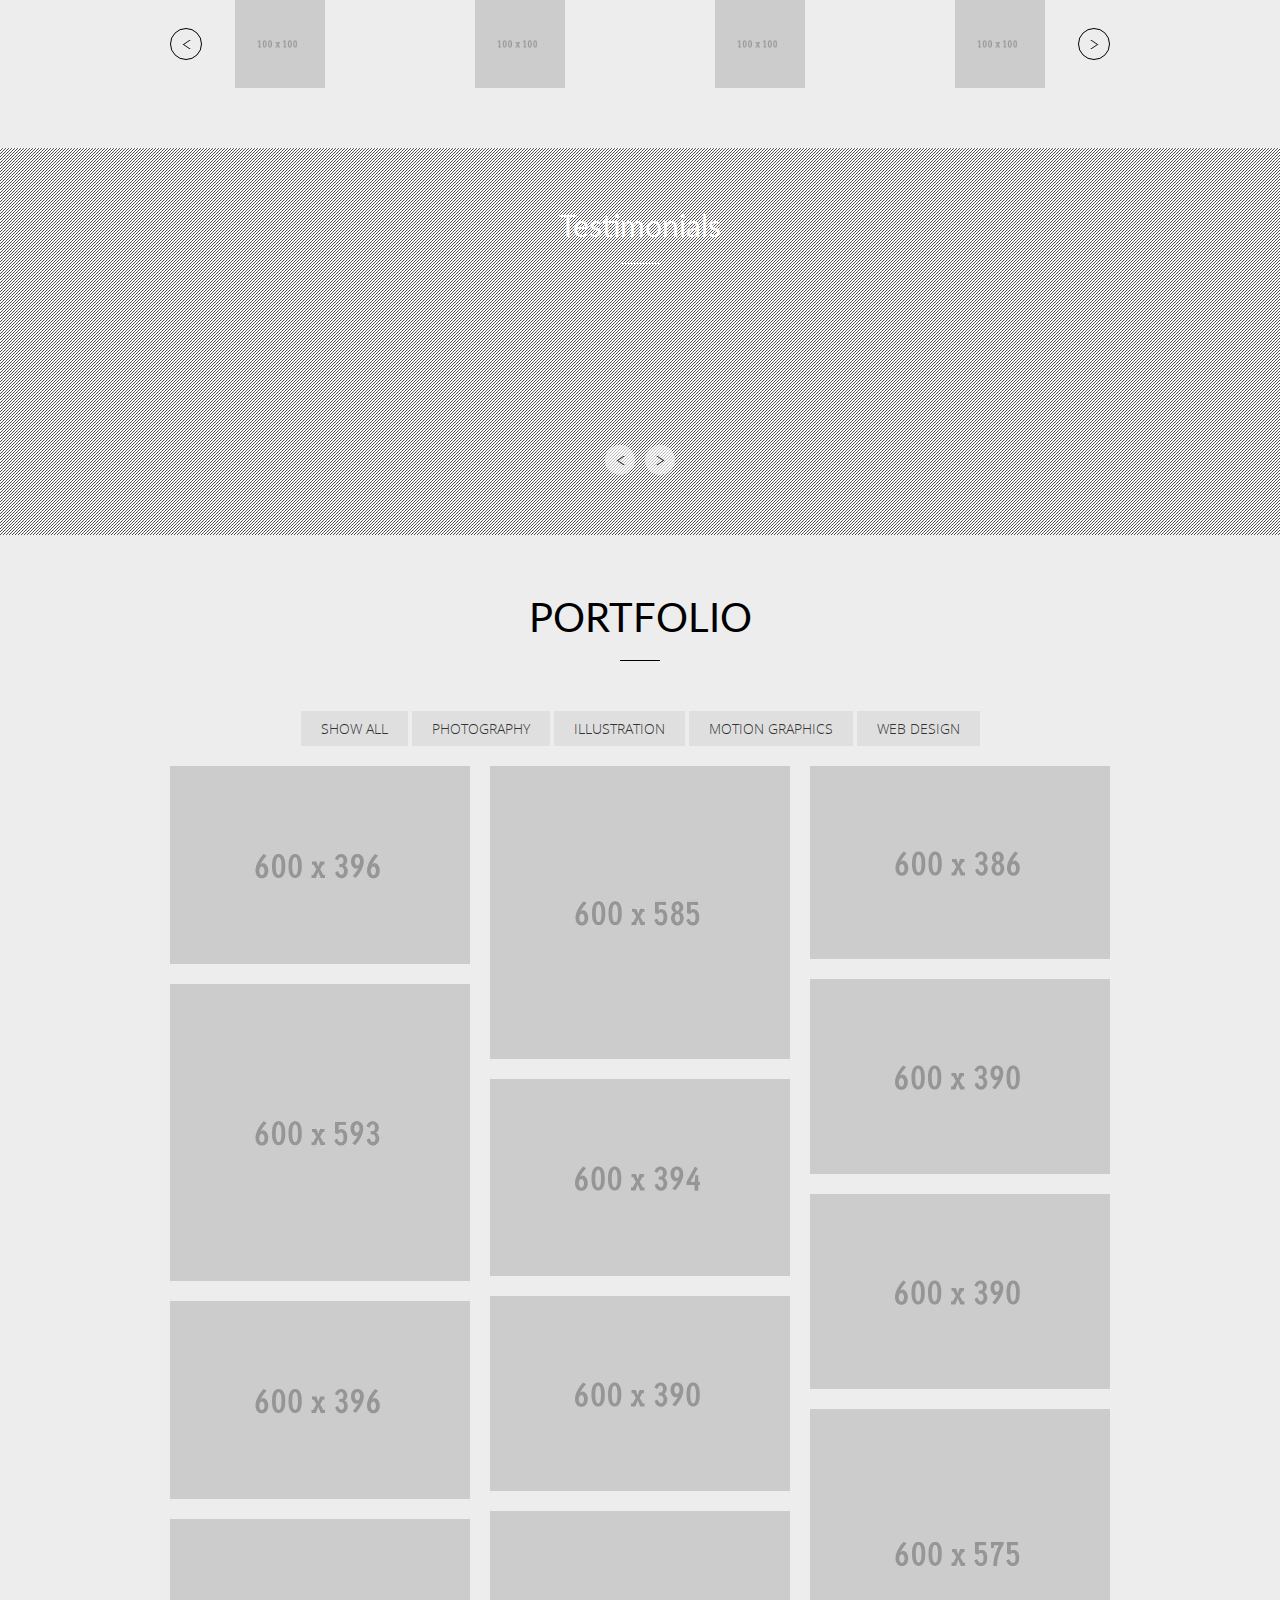
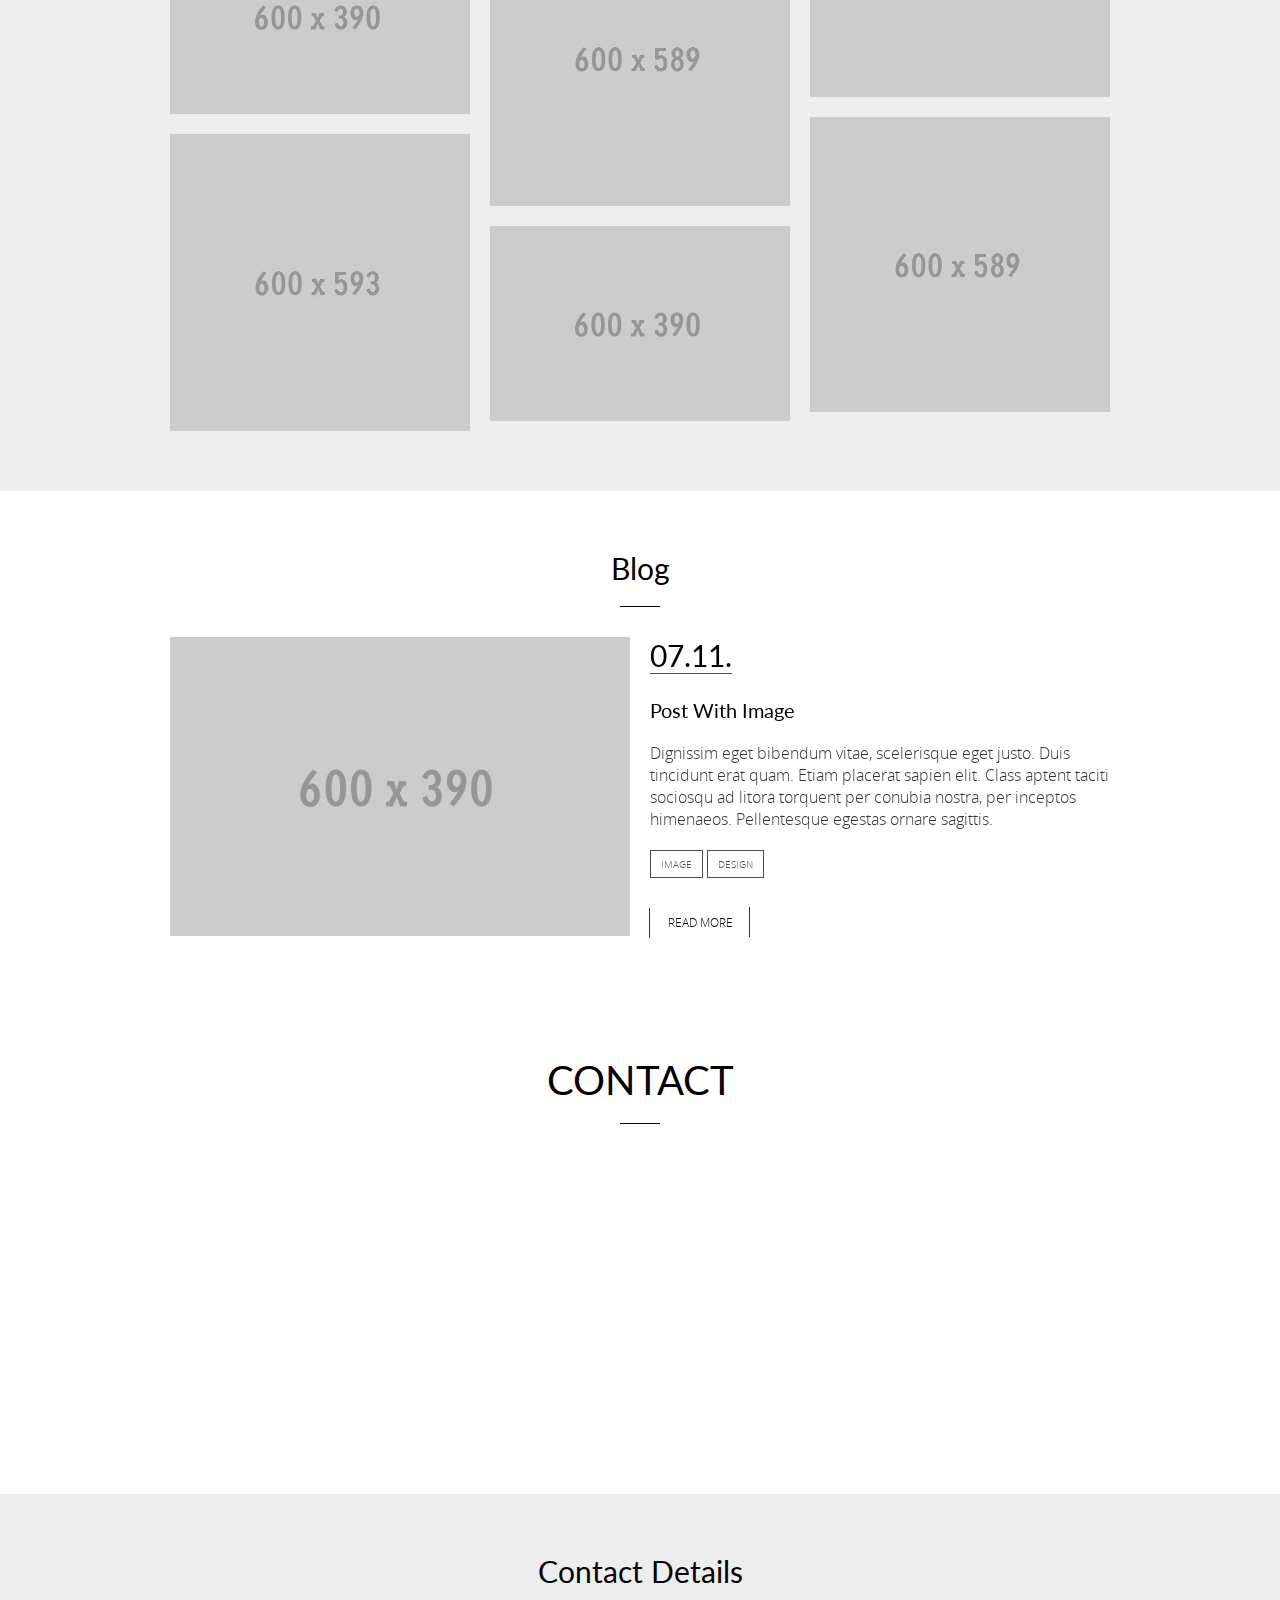
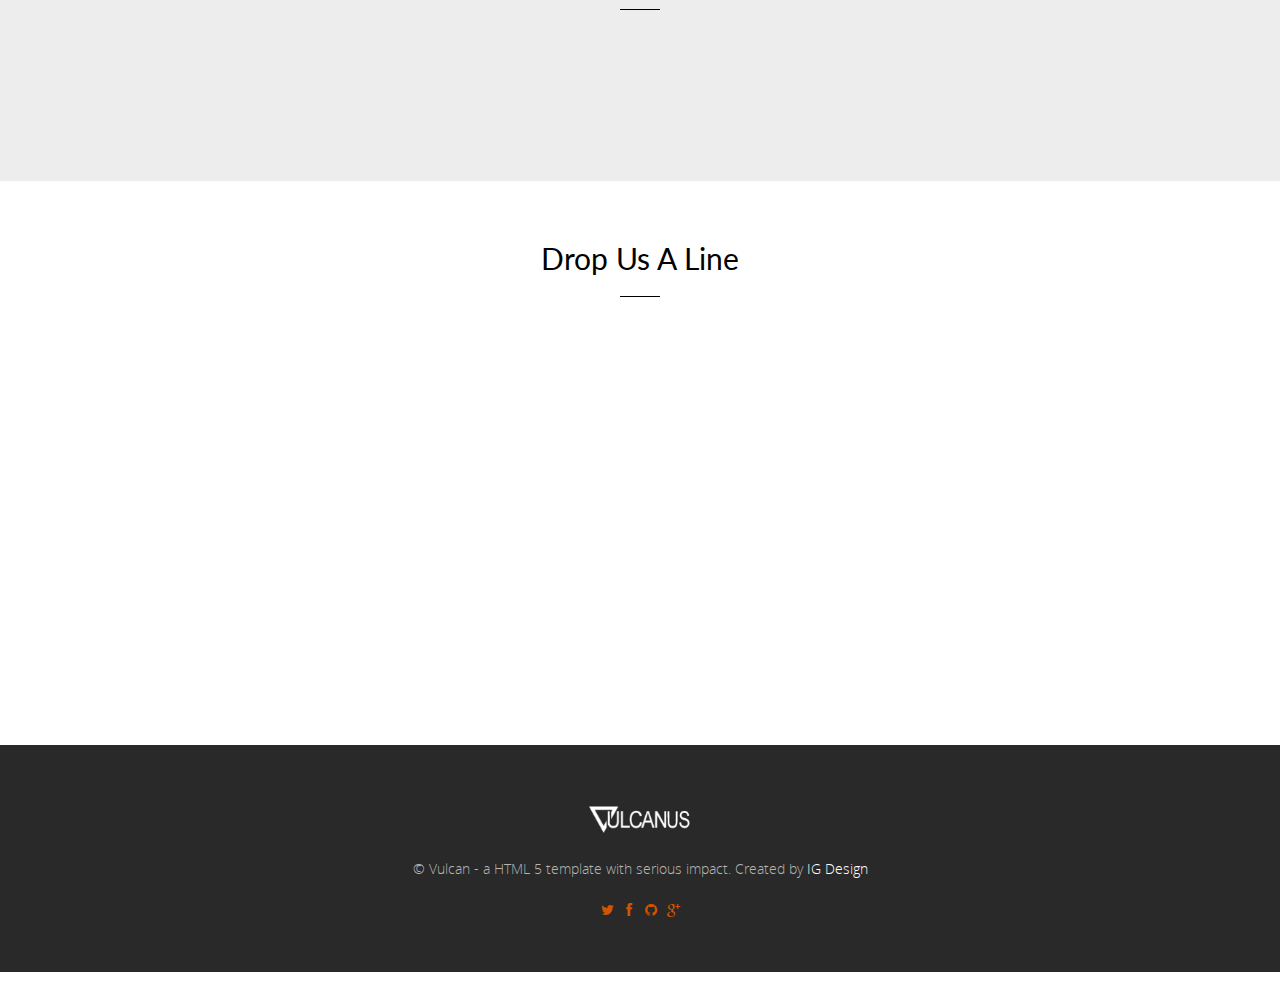
<file: template/animated2/index.html>
﻿<!DOCTYPE html>
<!--[if IE 8]><html class="no-js lt-ie9" lang="en"> <![endif]-->
<!--[if gt IE 8]>
<!--><html class="no-js" lang="en"><!--<![endif]-->
<head>

	<!-- Basic Page Needs
  ================================================== -->
	<meta charset="utf-8">
	<title>Vulcan</title>
	<meta name="description" content="">
	<meta name="author" content="">

	<!-- Mobile Specific Metas
  ================================================== -->
	<meta name="viewport" content="width=device-width, initial-scale=1, maximum-scale=1">

	<!-- CSS
  ================================================== -->
	<link rel="stylesheet" href="css/base.css"/>
	<link rel="stylesheet" href="css/skeleton.css"/>
	<link rel="stylesheet" href="css/layout.css"/>
	<link rel="stylesheet" href="css/colorbox.css"/>
	<link rel="stylesheet" href="css/font-awesome.css" />
    <link rel="stylesheet" href="css/jquery.custombox.css">
	<link rel="stylesheet" href="css/animations.css"/>
	<link rel="stylesheet" href="css/retina.css"/>

	<link rel="alternate stylesheet" type="text/css" href="css/colors/color-orange.css" title="orange">
    <link rel="alternate stylesheet" type="text/css" href="css/colors/color-green.css" title="green">
    <link rel="alternate stylesheet" type="text/css" href="css/colors/color-red.css" title="red">
    <link rel="alternate stylesheet" type="text/css" href="css/colors/color-blue.css" title="blue">
    <link rel="alternate stylesheet" type="text/css" href="css/colors/color-yellow.css" title="yellow">
	
	
	
    <!--[if lte IE 8]>
        <script src="js/html5.js"></script>
    <![endif]-->		
		
	<!-- Favicons
	================================================== -->
	<link rel="shortcut icon" href="favicon.png">
	<link rel="apple-touch-icon" href="apple-touch-icon.png">
	<link rel="apple-touch-icon" sizes="72x72" href="apple-touch-icon-72x72.png">
	<link rel="apple-touch-icon" sizes="114x114" href="apple-touch-icon-114x114.png">
</head>
<body>


	
	<!-- Primary Page Layout
	================================================== -->
	<div id="preloader"></div>
	
	<div id="menu-wrap">
		<div class="logo"></div>
		<ul class="slimmenu">
			<li> 
				<a href="#home" class="scroll">home</a>
			</li>
			<li>
				<a href="#about" class="scroll">about</a>
			</li>
			<li> 
				<a href="#services" class="scroll">services</a>
			</li>
			<li>
				<a href="#folio" class="scroll">portfolio</a>
			</li>
			<li>
				<a href="#blog" class="scroll">blog</a>
			</li>
			<li>
				<a href="#contact" class="scroll">contact</a>
			</li>
		</ul>
	</div>	
	


	
		<div id="home"> 
			<div id="wrapper-slider">
				<div id="controls">
					<div class="background-grid"></div>
					<div class="prev"></div>
					<div class="next"></div>
				</div>
			</div>
			<div class="home-text">
				<ul class="grid">
					<li class="ot-letter-left"><span data-letter="V">V</span></li>
					<li class="ot-letter-top"><span data-letter="U">U</span></li>
					<li class="ot-letter-right"><span data-letter="L">L</span></li>
					<li class="ot-letter-bottom"><span data-letter="C">C</span></li>
					<li class="ot-letter-left"><span data-letter="A">A</span></li>
					<li class="ot-letter-left"><span data-letter="N">N</span></li>
					<li class="ot-letter-right"><span data-letter="D">D</span></li>
					<li class="ot-letter-left"><span data-letter="E">E</span></li>
					<li class="ot-letter-top"><span data-letter="S">S</span></li>
					<li class="ot-letter-right"><span data-letter="I">I</span></li>
					<li class="ot-letter-left"><span data-letter="G">G</span></li>
					<li class="ot-letter-top"><span data-letter="N">N</span></li>
					<li class="ot-letter-left"><span data-letter="A">A</span></li>
					<li class="ot-letter-top"><span data-letter="G">G</span></li>
					<li class="ot-letter-right"><span data-letter="E">E</span></li>
					<li class="ot-letter-bottom"><span data-letter="N">N</span></li>
					<li class="ot-letter-right"><span data-letter="C">C</span></li>
					<li class="ot-letter-bottom"><span data-letter="Y">Y</span></li>
				</ul> 
		 	</div>
			<div class="link-home"><div class="cl-effect-14"><a href="#about" class="scroll">start here</a></div></div>
		</div>



		
		<div id="about"> 
			<div class="container">
				<div class="sixteen columns"> 
					<h1>About Us</h1>
				</div>
				<div class="sixteen columns"> 
					<div class="sep"></div> 
				</div>
				<div class="sixteen columns"> 
					<p>We're a close team of creatives, designers & developers who work together to create beautiful, engaging digital experiences. We take pride in delivering only the best.</p> 
				</div>
			</div>
			<div class="container">
				<div id="about-img-wrap">
					<ul class="slider1"> 
						<li> 
							<div class="eight columns animated bounceInLeft"> 
								<img src="images/office1.gif" alt=""/>
							</div>
							<div class="eight columns animated bounceInRight"> 
								<img src="images/office2.gif" alt=""/>
							</div> 
						</li>
						<li> 
							<div class="eight columns"> 
								<img src="images/office3.gif" alt=""/>
							</div>
							<div class="eight columns"> 
								<img src="images/office4.gif" alt=""/>
							</div> 
						</li>
					</ul> 
				</div>
			</div>
			<div id="team">
				<div class="container">
					<div class="sixteen columns"> 
						<h3>Meet The Team</h3>
					</div>
					<div class="sixteen columns"> 
						<div class="sep1"></div> 
					</div>
				</div>
				<div class="container">
					<ul class="slider2"> 
						<li> 
							<div class="eight columns"> 
								<div class="team-wrap"> 
									<div class="social-team text-align-left">
										<ul class="list-social">
											<li class="icon-soc"><a href="#">&#xf099;</a></li>
											<li class="icon-soc"><a href="#">&#xf09a;</a></li>
											<li class="icon-soc"><a href="#">&#xf09b;</a></li>
											<li class="icon-soc"><a href="#">&#xf0d5;</a></li>
										</ul>	
									</div> 
									<h5 class="text-align-left">James Bean</h5>
									<div class="animated bounceIn"><img src="images/team1.png" alt=""/></div>
									<p><span>CEO Founder</span></p>
								</div>
							</div>
							<div class="eight columns">  
								<div class="team-wrap">
									<div class="social-team text-align-right">
										<ul class="list-social">
											<li class="icon-soc"><a href="#">&#xf099;</a></li>
											<li class="icon-soc"><a href="#">&#xf09a;</a></li>
											<li class="icon-soc"><a href="#">&#xf09b;</a></li>
											<li class="icon-soc"><a href="#">&#xf0d5;</a></li>
										</ul>	
									</div> 
									<h5 class="text-align-right">Isabella Moro</h5>
									<div class="animated bounceIn"><img src="images/team2.png" alt=""/></div>
									<p><span>Web Designer</span></p>
								</div>
							</div> 
						</li>
						<li> 
							<div class="eight columns">  
								<div class="team-wrap">
									<div class="social-team text-align-left">
										<ul class="list-social">
											<li class="icon-soc"><a href="#">&#xf099;</a></li>
											<li class="icon-soc"><a href="#">&#xf09a;</a></li>
											<li class="icon-soc"><a href="#">&#xf09b;</a></li>
											<li class="icon-soc"><a href="#">&#xf0d5;</a></li>
										</ul>	
									</div> 
									<h5 class="text-align-left">Caroline Smith</h5>
									<img src="images/team3.png" alt=""/>
									<p><span>Web Marketing</span></p>
								</div>
							</div>
							<div class="eight columns">  
								<div class="team-wrap">
									<div class="social-team text-align-right">
										<ul class="list-social">
											<li class="icon-soc"><a href="#">&#xf099;</a></li>
											<li class="icon-soc"><a href="#">&#xf09a;</a></li>
											<li class="icon-soc"><a href="#">&#xf09b;</a></li>
											<li class="icon-soc"><a href="#">&#xf0d5;</a></li>
										</ul>	
									</div> 
									<h5 class="text-align-right">David Ive</h5>
									<img src="images/team4.png" alt=""/>
									<p><span>Developer</span></p>
								</div>
							</div> 
						</li>
					</ul>
				</div>
			</div>
			<div id="skills">
				<div class="parallax"></div>
				<div class="background-grid"></div>
				<div class="container">
					<div class="sixteen columns"> 
						<h3>Our Skills</h3>
					</div>
					<div class="sixteen columns"> 
						<div class="sep1"></div> 
					</div>
					<div class="eight columns"> 
        				<ul class="skill">
        					<li class="animated holeIn"><span class="bar bar-prc1"></span><p>Css</p></li>
        					<li class="animated holeIn delay"><span class="bar bar-prc2"></span><p>jQuery</p></li>
        					<li class="animated holeIn delay1"><span class="bar bar-prc3"></span><p>Wordpress</p></li>
        				</ul>
					</div>
					<div class="eight columns">
        				<ul class="skill">
        					<li class="animated holeIn"><span class="bar bar-prc4"></span><p>Graphic Design</p></li>
        					<li class="animated holeIn delay"><span class="bar bar-prc5"></span><p>Html</p></li>
        					<li class="animated holeIn delay1"><span class="bar bar-prc6"></span><p>MoTools</p></li>
        				</ul> 
					</div>
				</div>	
			</div>
		</div>



		
		<div id="services"> 
			<div class="container">
				<div class="sixteen columns"> 
					<h1>Services</h1>
				</div>
				<div class="sixteen columns"> 
					<div class="sep"></div> 
				</div>
				<div class="sixteen columns"> 
					<p>We tackle business problems with intelligence. We use cutting-edge tech and cutting-edge thinking to bring brands to life online and direct consumer behaviour.</p> 
				</div>
			</div>
			<div id="services-wrapper">
				<div class="container">
							<div class="four columns"> 
								<div class="services-wrap"> 
									<div class="services-wrap-icon animated bounceIn delay"> 
										<img src="images/ser1.png" alt=""/>
									</div> 
									<h6>Responsive Design</h6>
									<p>Class aptent taciti sociosqu ad litora torquent.</p>
									<a href="#modal" class="list-group-item" id="fall"><p>more</p></a>
								</div>
							</div>
							<div class="four columns"> 
								<div class="services-wrap">  
									<div class="services-wrap-icon animated bounceIn"> 
										<img src="images/ser2.png" alt=""/>
									</div>
									<h6>Video Marketing</h6>
									<p>Class aptent taciti sociosqu ad litora torquent.</p>
									<a href="#modal1" class="list-group-item" id="slide"><p>more</p></a>
								</div>
							</div>
							<div class="four columns"> 
								<div class="services-wrap">  
									<div class="services-wrap-icon animated bounceIn">
										<img src="images/ser3.png" alt=""/> 
									</div>
									<h6>Search Engine</h6>
									<p>Class aptent taciti sociosqu ad litora torquent.</p>
									<a href="#modal2" class="list-group-item" id="newspaper"><p>more</p></a>
								</div>
							</div>
							<div class="four columns"> 
								<div class="services-wrap">  
									<div class="services-wrap-icon animated bounceIn delay"> 
										<img src="images/ser4.png" alt=""/>
									</div>
									<h6>Monitoring</h6>
									<p>Class aptent taciti sociosqu ad litora torquent.</p>
									<a href="#modal3" class="list-group-item" id="sidefall"><p>more</p></a>
								</div>
							</div>
				</div>
			</div>
			<div id="clients">
				<div class="container">
					<div class="sixteen columns"> 
						<h3>Clients</h3>
					</div>
					<div class="sixteen columns"> 
						<div class="sep1"></div> 
					</div>	
				</div>
				<div class="container">
					<div class="clients-wrap">
						<ul class="slider4"> 
							<li>
								<div class="four columns">
									<img src="images/logo/1.png" alt=""/>	
								</div>
								<div class="four columns">
									<img src="images/logo/2.png" alt=""/>	
								</div>
								<div class="four columns">
									<img src="images/logo/3.png" alt=""/>	
								</div>
								<div class="four columns">
									<img src="images/logo/4.png" alt=""/>	
								</div>
							</li> 
							<li>
								<div class="four columns">
									<img src="images/logo/5.png" alt=""/>	
								</div>
								<div class="four columns">
									<img src="images/logo/6.png" alt=""/>	
								</div>
								<div class="four columns">
									<img src="images/logo/7.png" alt=""/>	
								</div>
								<div class="four columns">
									<img src="images/logo/8.png" alt=""/>	
								</div>
							</li>
						</ul> 
					</div>
				</div>				
			</div>
			<div id="testimonials">
				<div class="parallax2"></div>
				<div class="background-grid"></div>
				<div class="container">
					<div class="sixteen columns"> 
						<h3>Testimonials</h3>
					</div>
					<div class="sixteen columns"> 
						<div class="sep1"></div> 
					</div>
					<div class="sixteen columns"> 
						<ul class="slider3"> 
							<li>
								<div class="test animated slide">
									<div class="icon-test">&#xf10e;</div> 
									<h6>Pellentesque egestas ornare sagittis. Sed augue lorem, dignissim eget bibendum vitae, scelerisque eget justo. Duis tincidunt erat quam. Etiam placerat sapien elit. Class aptent taciti sociosqu ad litora torquent per conubia nostra.</h6>			
									<p><span>John Doe, Utcrayons General director</span></p>
								</div> 
							</li> 
							<li>
								<div class="test">
									<div class="icon-test">&#xf10e;</div> 
									<h6>Dignissim eget bibendum vitae, scelerisque eget justo. Duis tincidunt erat quam. Etiam placerat sapien elit. Class aptent taciti sociosqu ad litora torquent per conubia nostra, per inceptos himenaeos. Pellentesque egestas ornare sagittis.</h6>			
									<p><span>Caroline Smith, Imperio General director</span></p>
								</div> 
							</li>
						</ul> 
					</div>
				</div>	
			</div>
		</div>

		
		<div id="folio">
			<div class="container">
				<div class="sixteen columns"> 
					<h1>Portfolio</h1>
				</div>
				<div class="sixteen columns"> 
					<div class="sep"></div> 
				</div>
			</div>	
			<div class="clear"></div>
			<div class="container">
				<div class="sixteen columns">
					<div id="portfolio-filter">
						<ul id="filter">
							<li><div class="cl-effect-14"><a href="#" class="current" data-filter="*" title="">Show all</a></div></li>
							<li><div class="cl-effect-14"><a href="#" data-filter=".photography" title="">photography</a></div></li>
							<li><div class="cl-effect-14"><a href="#" data-filter=".illustration" title="">illustration</a></div></li>
							<li><div class="cl-effect-14"><a href="#" data-filter=".motion-graphics" title="">motion graphics</a></div></li>
							<li><div class="cl-effect-14"><a href="#" data-filter=".web-design" title="">web design</a></div></li>
						</ul>
					</div>
				</div>
			</div> 
			<div class="clear"></div>
			<div class="container">
			<div class="all-works">
				<div class="one-third column one-work photography web-design illustration">	
					<a class='iframe group1'  href="project.html" title="">
						<div class="work-text"><h6>Project Name</h6></div>	
						<img src="images/gallery/1.jpg" alt=""/>
					</a>			
				</div>
				<div class="one-third column one-work illustration">
					<a class='iframe group1'  href="project.html" title="">	
						<div class="work-text"><h6>Project Name</h6></div>	
						<img src="images/gallery/2.jpg" alt=""/>
					</a>
				</div>
				<div class="one-third column one-work motion-graphics">
					<a class='iframe group1'  href="project.html" title="">
						<div class="work-text"><h6>Project Name</h6></div>		
						<img src="images/gallery/3.jpg" alt=""/>
					</a>
				</div>
				<div class="one-third column one-work photography">
					<a class='iframe group1'  href="project.html" title="">	
						<div class="work-text"><h6>Project Name</h6></div>	
						<img src="images/gallery/4.jpg" alt=""/>
					</a>
				</div>
				<div class="one-third column one-work illustration">
					<a class='iframe group1'  href="project.html" title="">
						<div class="work-text"><h6>Project Name</h6></div>			
						<img src="images/gallery/5.jpg" alt=""/>
					</a>
				</div>
				<div class="one-third column one-work motion-graphics illustration">
					<a class='iframe group1'  href="project.html" title="">
						<div class="work-text"><h6>Project Name</h6></div>			
						<img src="images/gallery/6.jpg" alt=""/>
					</a>
				</div>
				<div class="one-third column one-work photography">
					<a class='iframe group1'  href="project.html" title="">
						<div class="work-text"><h6>Project Name</h6></div>			
						<img src="images/gallery/7.jpg" alt=""/>
					</a>
				</div>
				<div class="one-third column one-work web-design">
					<a class='iframe group1'  href="project.html" title="">
						<div class="work-text"><h6>Project Name</h6></div>		
						<img src="images/gallery/8.jpg" alt=""/>
					</a>
				</div>
				<div class="one-third column one-work illustration photography">
					<a class='iframe group1'  href="project.html" title="">
						<div class="work-text"><h6>Project Name</h6></div>		
						<img src="images/gallery/9.jpg" alt=""/>
					</a>
				</div>
				<div class="one-third column one-work motion-graphics web-design">
					<a class='iframe group1'  href="project.html" title="">
						<div class="work-text"><h6>Project Name</h6></div>		
						<img src="images/gallery/10.jpg" alt=""/>
					</a>
				</div>
				<div class="one-third column one-work photography motion-graphics">
					<a class='iframe group1'  href="project.html" title="">
						<div class="work-text"><h6>Project Name</h6></div>		
						<img src="images/gallery/11.jpg" alt=""/>
					</a>
				</div>
				<div class="one-third column one-work motion-graphics">
					<a class='iframe group1'  href="project.html" title="">
						<div class="work-text"><h6>Project Name</h6></div>		
						<img src="images/gallery/12.jpg" alt=""/>
					</a>
				</div>
				<div class="one-third column one-work photography">
					<a class='iframe group1'  href="project.html" title="">	
						<div class="work-text"><h6>Project Name</h6></div>	
						<img src="images/gallery/15.jpg" alt=""/>
					</a>
				</div>
				<div class="one-third column one-work illustration">
					<a class='iframe group1'  href="project.html" title="">
						<div class="work-text"><h6>Project Name</h6></div>			
						<img src="images/gallery/17.jpg" alt=""/>
					</a>
				</div>
				<div class="one-third column one-work web-design">
					<a class='iframe group1'  href="project.html" title="">
						<div class="work-text"><h6>Project Name</h6></div>		
						<img src="images/gallery/13.jpg" alt=""/>
					</a>
				</div>
			</div>
			</div>
		</div>


		<div id="blog"> 
			<div class="parallax3"></div>
			<div class="background-color"></div>
			<div class="container">
				<div class="sixteen columns"> 
					<h3>Blog</h3>
				</div>
				<div class="sixteen columns"> 
					<div class="sep1"></div> 
				</div>
			</div> 
			<div id="blog-slide" class="owl-carousel owl-theme">
			<div class="blog-wrap">
				<div class="container">
					<div class="eight columns">	
						<img src="images/gallery/8.jpg" alt=""/>
					</div> 
					<div class="eight columns">	
						<div class="blog-date"><span>07.11.</span></div>
						<h6>Post With Image</h6>
						<p>Dignissim eget bibendum vitae, scelerisque eget justo. Duis tincidunt erat quam. Etiam placerat sapien elit. Class aptent taciti sociosqu ad litora torquent per conubia nostra, per inceptos himenaeos. Pellentesque egestas ornare sagittis.</p>
						<div class="blog-tag"><a href="#">image</a><a href="#">design</a></div>	
						<div class="clear"></div> 
						<div class="link-blog"><div class="cl-effect-14"><a href="#">read more</a></div></div>
					</div> 
				</div>
			</div>
			<div class="blog-wrap">
				<div class="container">
					<div class="eight columns">	
						<ul class="slider5"> 
							<li>
								<img src="images/gallery/12.jpg" alt=""/>	
							</li> 
							<li>
								<img src="images/gallery/13.jpg" alt=""/>	
							</li>
							<li>
								<img src="images/gallery/7.jpg" alt=""/>	
							</li>
						</ul> 
					</div> 
					<div class="eight columns">	
						<div class="blog-date"><span>02.11.</span></div>
						<h6>Post With Slider</h6>
						<p>Dignissim eget bibendum vitae, scelerisque eget justo. Duis tincidunt erat quam. Etiam placerat sapien elit. Class aptent taciti sociosqu ad litora torquent per conubia nostra, per inceptos himenaeos. Pellentesque egestas ornare sagittis.</p>
						<div class="blog-tag"><a href="#">image</a><a href="#">design</a><a href="#">slider</a></div>	
						<div class="clear"></div> 
						<div class="link-blog"><div class="cl-effect-14"><a href="#">read more</a></div></div>
					</div> 
				</div>
			</div>
			<div class="blog-wrap">
				<div class="container">
					<div class="eight columns">
						<div class="media">
							<iframe src="http://player.vimeo.com/video/18130984?title=0&amp;byline=0&amp;portrait=0&amp;badge=0&amp;color=000000" ></iframe>
						</div> 
					</div> 
					<div class="eight columns">	
						<div class="blog-date"><span>26.10.</span></div>
						<h6>Post With Video</h6>
						<p>Dignissim eget bibendum vitae, scelerisque eget justo. Duis tincidunt erat quam. Etiam placerat sapien elit. Class aptent taciti sociosqu ad litora torquent per conubia nostra, per inceptos himenaeos. Pellentesque egestas ornare sagittis.</p>
						<div class="blog-tag"><a href="#">video</a><a href="#">design</a><a href="#">photo</a></div>	
						<div class="clear"></div> 
						<div class="link-blog"><div class="cl-effect-14"><a href="#">read more</a></div></div>
					</div> 
				</div>
			</div>
			<div class="blog-wrap">
				<div class="container">
					<div class="eight columns">	 
						<div class="media-audio">
							<iframe src="https://w.soundcloud.com/player/?url=http%3A%2F%2Fapi.soundcloud.com%2Ftracks%2F67943430"></iframe> 
						</div> 
					</div> 
					<div class="eight columns">	
						<div class="blog-date"><span>20.10.</span></div>
						<h6>Post With Audio</h6>
						<p>Dignissim eget bibendum vitae, scelerisque eget justo. Duis tincidunt erat quam. Etiam placerat sapien elit. Class aptent taciti sociosqu ad litora torquent per conubia nostra, per inceptos himenaeos. Pellentesque egestas ornare sagittis.</p>
						<div class="blog-tag"><a href="#">audio</a><a href="#">music</a></div>	
						<div class="clear"></div> 
						<div class="link-blog"><div class="cl-effect-14"><a href="#">read more</a></div></div>
					</div> 
				</div>
			</div>
			</div>
		</div>
		

		
		<div id="contact"> 
			<div class="container">
				<div class="sixteen columns"> 
					<h1>Contact</h1>
				</div>
				<div class="sixteen columns"> 
					<div class="sep"></div> 
				</div>
			</div>
			<div class="clear"></div>
			<div id="map"></div>
			<div id="contact-details">
				<div class="container">
					<div class="sixteen columns"> 
						<h3>Contact Details</h3>
					</div>
					<div class="sixteen columns"> 
						<div class="sep1"></div> 
					</div>
					<div class="one-third column animated bounceInLeft"> 
						<div class="icon-contact">&#xf015;</div>
						<div class="detail"> 
							<p>100 Biscayne Blvd. (North) 21st Floor New World Tower Miami, Florida 33148</p>
						</div>
					</div>	
					<div class="one-third column animated bounceIn">
						<div class="icon-contact">&#xf095;</div> 
						<div class="detail"> 
							<p>(305) 555-4446</p>
							<p>(305) 555-4457</p>
						</div>
					</div>	
					<div class="one-third column animated bounceInRight"> 
						<div class="icon-contact">&#xf003;</div>
						<div class="detail">
							<p>general: office@yoursite.com</p>
							<p>support: support@example.com</p> 
						</div>
					</div>	
				</div>
			</div>
			<div id="contact-mes">
				<div class="container">
					<div class="sixteen columns"> 
						<h3>Drop Us a Line</h3>
					</div>
					<div class="sixteen columns"> 
						<div class="sep1"></div> 
					</div>
				</div>
				<div class="container">
					<div class="sixteen columns animated slide">
						<form name="ajax-form" id="ajax-form" action="mail-it.php" method="post">
							<label for="name">Name: * 
								<span class="error" id="err-name">please enter name</span>
							</label>
							<input name="name" id="name" type="text" />
							<label for="email">E-Mail: * 
								<span class="error" id="err-email">please enter e-mail</span>
								<span class="error" id="err-emailvld">e-mail is not a valid format</span>
							</label>
							<input name="email" id="email" type="text" />
							<label for="message">Message:</label>
							<textarea name="message" id="message"></textarea>
							<button class="send_message" id="send">Submit</button>
							<div class="error" id="err-form">There was a problem validating the form please check!</div>
							<div class="error" id="err-timedout">The connection to the server timed out!</div>
							<div class="error" id="err-state"></div>
						</form>
						<div id="ajaxsuccess">Successfully sent!!</div>	
					</div>	
				</div>
			</div>
			<div class="footer">
				<div class="container">
					<div class="sixteen columns"> 
						<a href="#home" class="scroll"><img src="images/logo.png" alt=""/></a>
					</div>
					<div class="sixteen columns"> 
						<p><span>© Vulcan - a HTML 5 template with serious impact. Created by</span> IG Design</p>
					</div>
					<div class="sixteen columns"> 
						<div class="social-bottom">
							<ul class="bottom-social">
								<li class="icon-bottom"><a href="#">&#xf099;</a></li>
								<li class="icon-bottom"><a href="#">&#xf09a;</a></li>
								<li class="icon-bottom"><a href="#">&#xf09b;</a></li>
								<li class="icon-bottom"><a href="#">&#xf0d5;</a></li>
							</ul>	
						</div> 
					</div>
				</div>	
			</div>		
		</div>
		

	
	
    <div id="modal" style="display: none;" class="modal-example-content">
		<button type="button" class="close" onclick="$.fn.custombox('close');">&times;</button>
		<div class="container">
			<div class="sixteen columns">
				<div class="services-wrap">  
					<div class="services-wrap-icon">
						<img src="images/ser1.png" alt=""/> 
					</div>		
				</div>
			<h5>Responsive Design</h5>
			</div>
			<div class="sixteen columns">
				<div class="modal-example-body">  
					<p>Lorem Ipsum is simply dummy text of the printing and typesetting industry. Lorem Ipsum has been the industry's standard dummy text ever since the 1500s, when an unknown printer took a galley of type and scrambled it to make a type specimen book. It has survived not only five centuries, but also the leap into electronic typesetting, remaining essentially unchanged. It was popularised in the 1960s with the release of Letraset sheets containing Lorem Ipsum passages, and more recently with desktop publishing software like Aldus PageMaker including.</p>
				</div>	
			</div>
		</div>
    </div>	
	
	
	
	
	
    <div id="modal1" style="display: none;" class="modal-example-content">
		<button type="button" class="close" onclick="$.fn.custombox('close');">&times;</button>
		<div class="container">
			<div class="sixteen columns">
				<div class="services-wrap">  
					<div class="services-wrap-icon">
						<img src="images/ser2.png" alt=""/> 
					</div>		
				</div>
			<h5>Video Marketing</h5>
			</div>
			<div class="sixteen columns">
				<div class="modal-example-body">  
					<p>Lorem Ipsum is simply dummy text of the printing and typesetting industry. Lorem Ipsum has been the industry's standard dummy text ever since the 1500s, when an unknown printer took a galley of type and scrambled it to make a type specimen book. It has survived not only five centuries, but also the leap into electronic typesetting, remaining essentially unchanged. It was popularised in the 1960s with the release of Letraset sheets containing Lorem Ipsum passages, and more recently with desktop publishing software like Aldus PageMaker including.</p>
				</div>	
			</div>
		</div>
    </div>		
	
	
	
	
    <div id="modal2" style="display: none;" class="modal-example-content">
		<button type="button" class="close" onclick="$.fn.custombox('close');">&times;</button>
		<div class="container">
			<div class="sixteen columns">
				<div class="services-wrap">  
					<div class="services-wrap-icon">
						<img src="images/ser3.png" alt=""/> 
					</div>		
				</div>
			<h5>Search Engine</h5>
			</div>
			<div class="sixteen columns">
				<div class="modal-example-body">  
					<p>Lorem Ipsum is simply dummy text of the printing and typesetting industry. Lorem Ipsum has been the industry's standard dummy text ever since the 1500s, when an unknown printer took a galley of type and scrambled it to make a type specimen book. It has survived not only five centuries, but also the leap into electronic typesetting, remaining essentially unchanged. It was popularised in the 1960s with the release of Letraset sheets containing Lorem Ipsum passages, and more recently with desktop publishing software like Aldus PageMaker including.</p>
				</div>	
			</div>
		</div>
    </div>		
	
	
	
    <div id="modal3" style="display: none;" class="modal-example-content">
		<button type="button" class="close" onclick="$.fn.custombox('close');">&times;</button>
		<div class="container">
			<div class="sixteen columns">
				<div class="services-wrap">  
					<div class="services-wrap-icon">
						<img src="images/ser4.png" alt=""/> 
					</div>		
				</div>
			<h5>Monitoring</h5>
			</div>
			<div class="sixteen columns">
				<div class="modal-example-body">  
					<p>Lorem Ipsum is simply dummy text of the printing and typesetting industry. Lorem Ipsum has been the industry's standard dummy text ever since the 1500s, when an unknown printer took a galley of type and scrambled it to make a type specimen book. It has survived not only five centuries, but also the leap into electronic typesetting, remaining essentially unchanged. It was popularised in the 1960s with the release of Letraset sheets containing Lorem Ipsum passages, and more recently with desktop publishing software like Aldus PageMaker including.</p>
				</div>	
			</div>
		</div>
    </div>		
	

    <!-- Switch Panel -->
    <div id="switch">
        <div class="content-switcher" >        
			<p>Color Options:</p>
			<ul class="header">            
				<li><a href="#" onClick="setActiveStyleSheet('orange'); return false;" class="button color switch" style="background-color:#d35400"></a></li>
				<li><a href="#" onClick="setActiveStyleSheet('green'); return false;" class="button color switch" style="background-color:#2ecc71"></a></li>
				<li><a href="#" onClick="setActiveStyleSheet('red'); return false;" class="button color switch" style="background-color:#e74c3c"></a></li>
				<li><a href="#" onClick="setActiveStyleSheet('blue'); return false;" class="button color switch" style="background-color:#3498db"></a></li>
				<li><a href="#" onClick="setActiveStyleSheet('yellow'); return false;" class="button color switch" style="background-color:#f1c40f"></a></li>
			</ul>        
			<div class="clear"></div>        
			<p>Page Templates:</p> 
			<div class="home-options">
				<a href="http://ivang-design.com/vulcan/slider/">Multi-Page Slider</a>
				<a href="http://ivang-design.com/vulcan/video/">Multi-Page Video</a>
				<a href="http://ivang-design.com/vulcan/sliderop/">One-Page Slider</a>
				<a href="http://ivang-design.com/vulcan/videoop/">One-Page Video</a>
				<a href="http://ivang-design.com/vulcan/animated/">Animated Layout</a>
				<a href="http://ivang-design.com/vulcan/parallax/">Parallax Version</a>
				<a href="http://ivang-design.com/vulcan/showcaseslider/">Showcase Slider</a>
				<a href="http://ivang-design.com/vulcan/splash/">Splash Intro</a>
				<a href="http://ivang-design.com/vulcan/rotatingwords/">Rotating Words</a>
			</div> 
			<div id="hide">
				<img  src="images/close.png" alt="" /> 
			</div>
        </div>
	</div>
	<div id="show" style="display: block;">
        <div id="setting"></div>
    </div>
    <!-- Switch Panel -->
	

	
	<!-- JAVASCRIPT
    ================================================== -->
<script type="text/javascript" src="js/jquery.js"></script>
<script type="text/javascript" src="js/styleswitcher.js"></script>
<script type="text/javascript" src="js/pace.js"></script>
<script type="text/javascript" src="js/retina-1.1.0.min.js"></script>
<script type="text/javascript" src="js/modernizr.custom.js"></script>
<script type="text/javascript" src="js/jquery.slimmenu.js"></script> 
<script type="text/javascript" src="js/mb.bgndGallery.js"></script>
<script type="text/javascript" src="js/jquery.appear.js"></script>
<script type="text/javascript" src="js/jquery.bxslider.min.js"></script>
<script type="text/javascript" src="js/jquery.easing.js"></script>
<script type="text/javascript" src="js/jquery.parallax-1.1.3.js"></script>
<script type="text/javascript" src="js/jquery.localscroll-1.2.7-min.js"></script>
<script type="text/javascript" src="js/jquery.scrollTo-1.4.2-min.js"></script>
<script type="text/javascript" src="js/jquery.custombox.js"></script>
<script type="text/javascript" src="js/jquery.colorbox.js"></script>
<script type="text/javascript" src="js/jquery.isotope.min.js"></script>
<script type="text/javascript" src="js/jquery.masonry.min.js"></script>
<script type="text/javascript" src="js/owl.carousel.min.js"></script>
<script type="text/javascript" src="js/jquery.fitvids.js"></script>
<script type="text/javascript" src="http://maps.google.com/maps/api/js?sensor=true"></script> 		
<script type="text/javascript" src="js/gmaps.js"></script>
<script type="text/javascript" src="js/contact.js"></script>
<script type="text/javascript" src="js/template.js"></script>  	  
<!-- End Document
================================================== -->
</body>
</html>
</file>
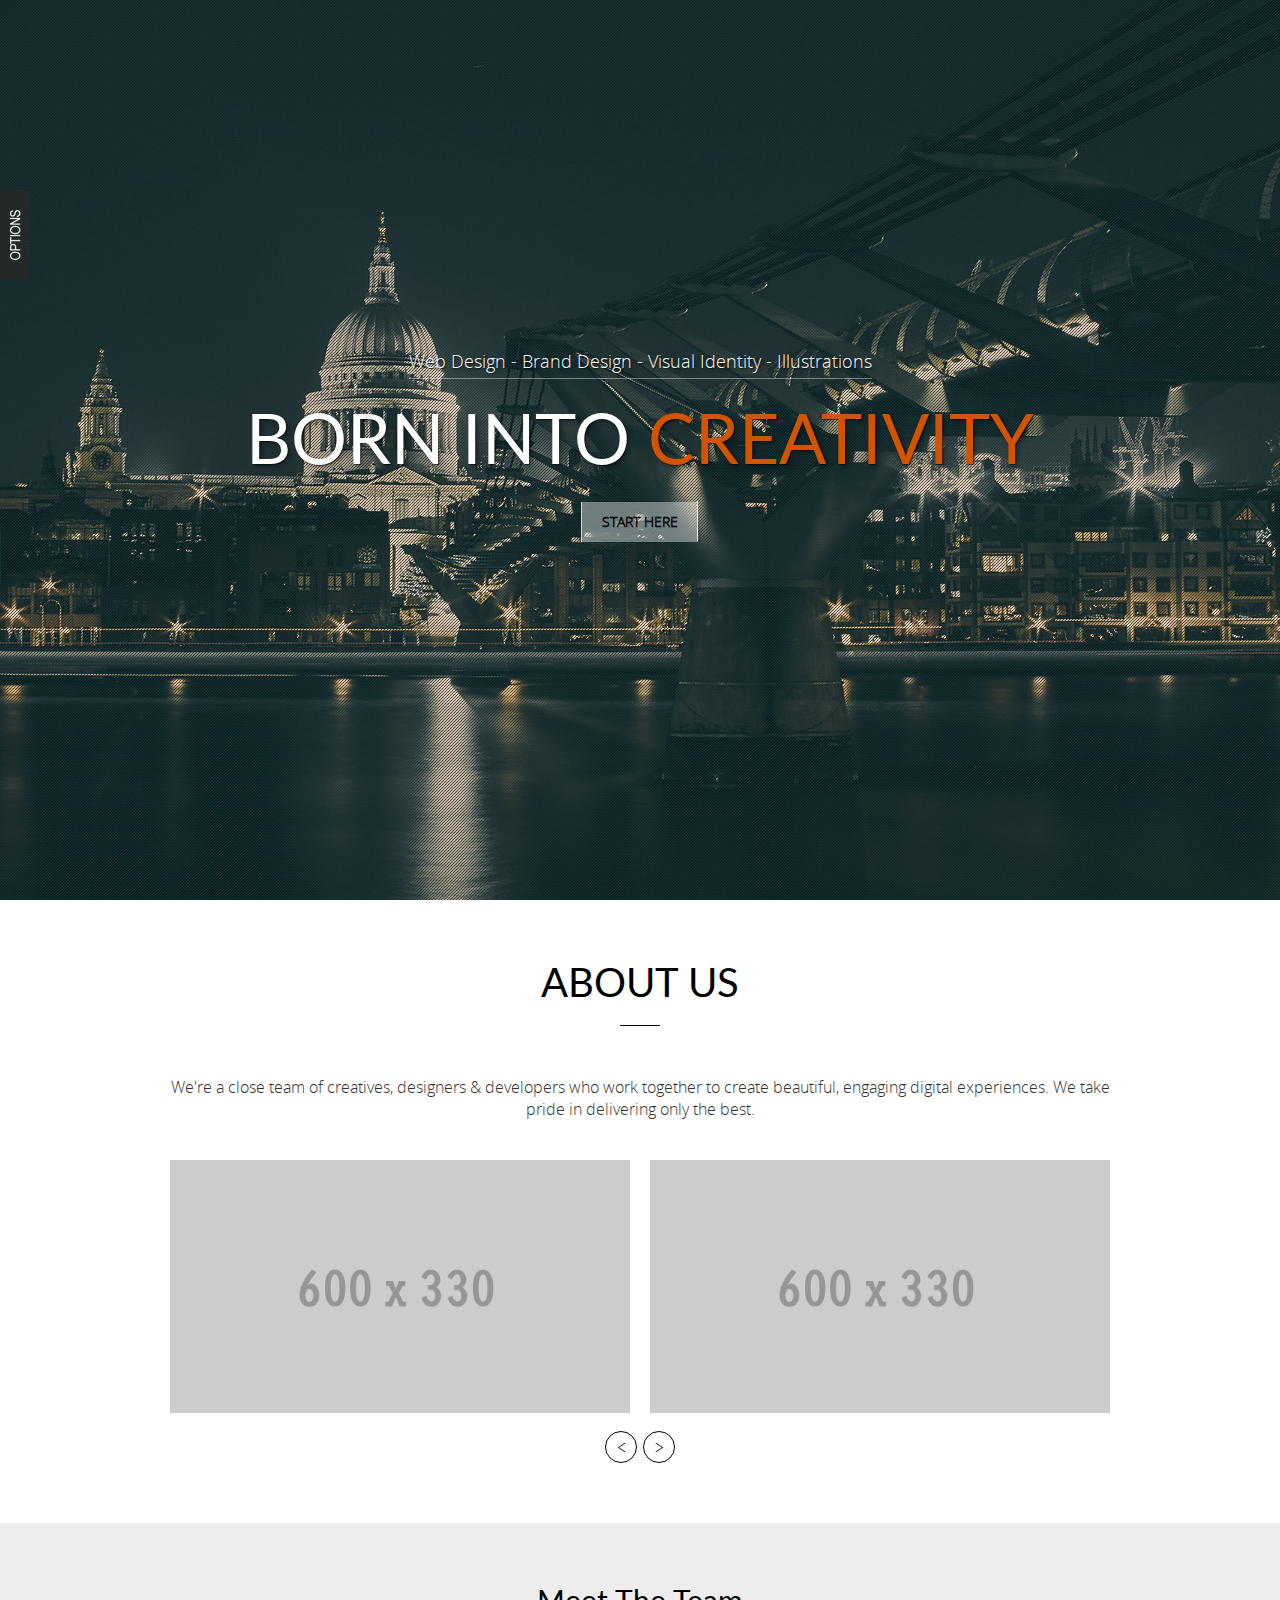
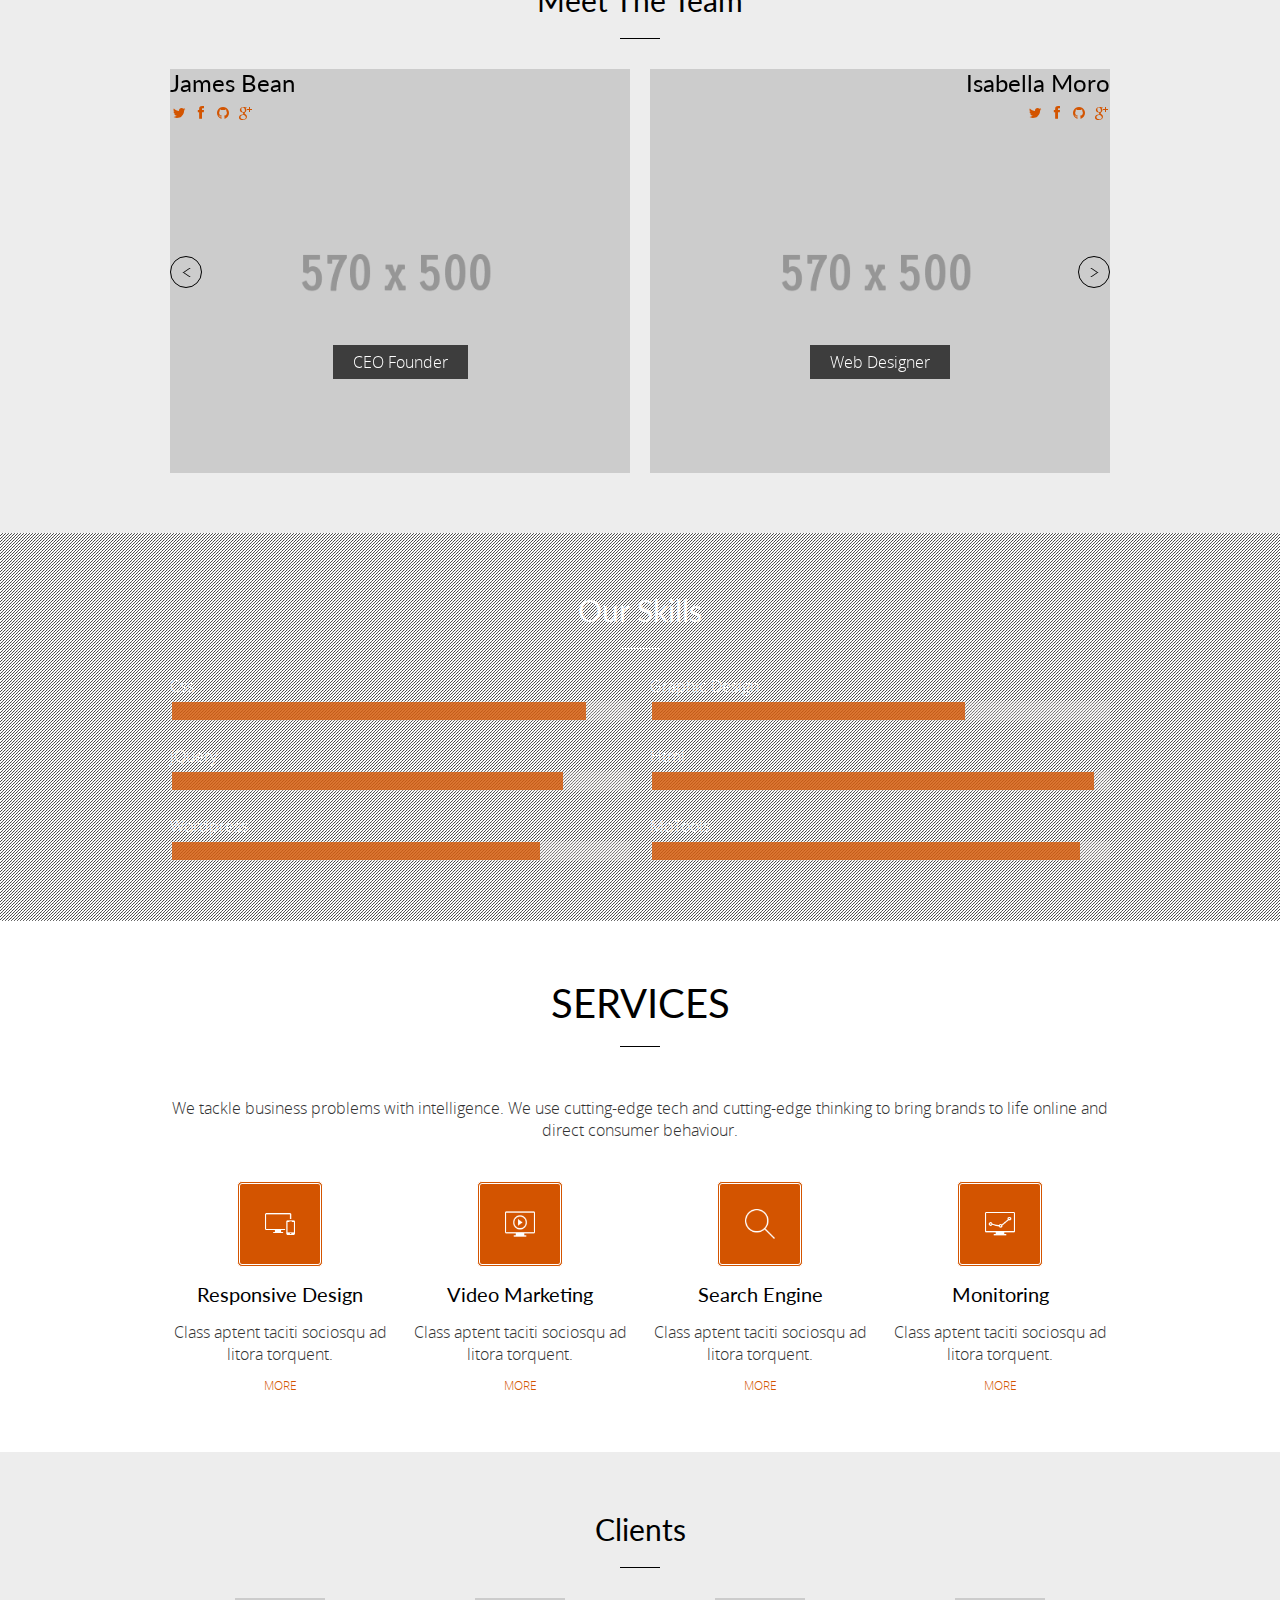
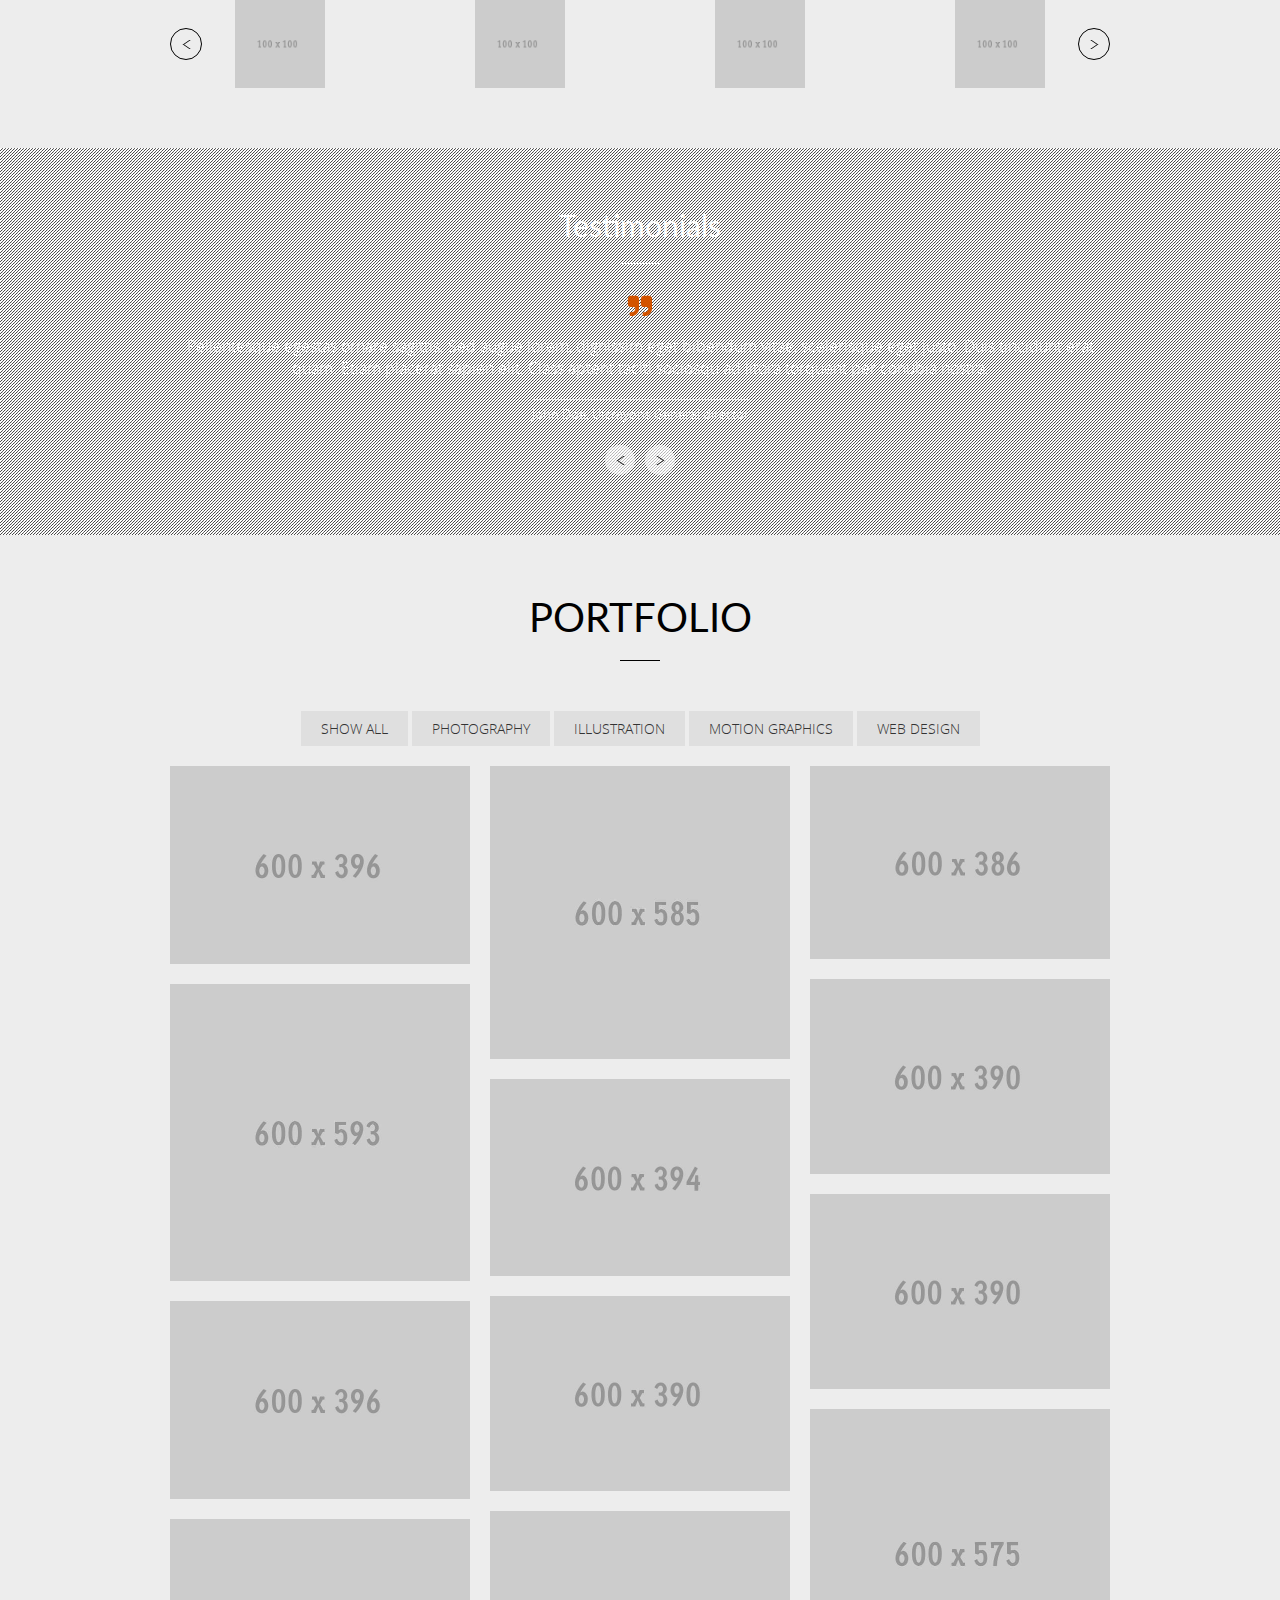
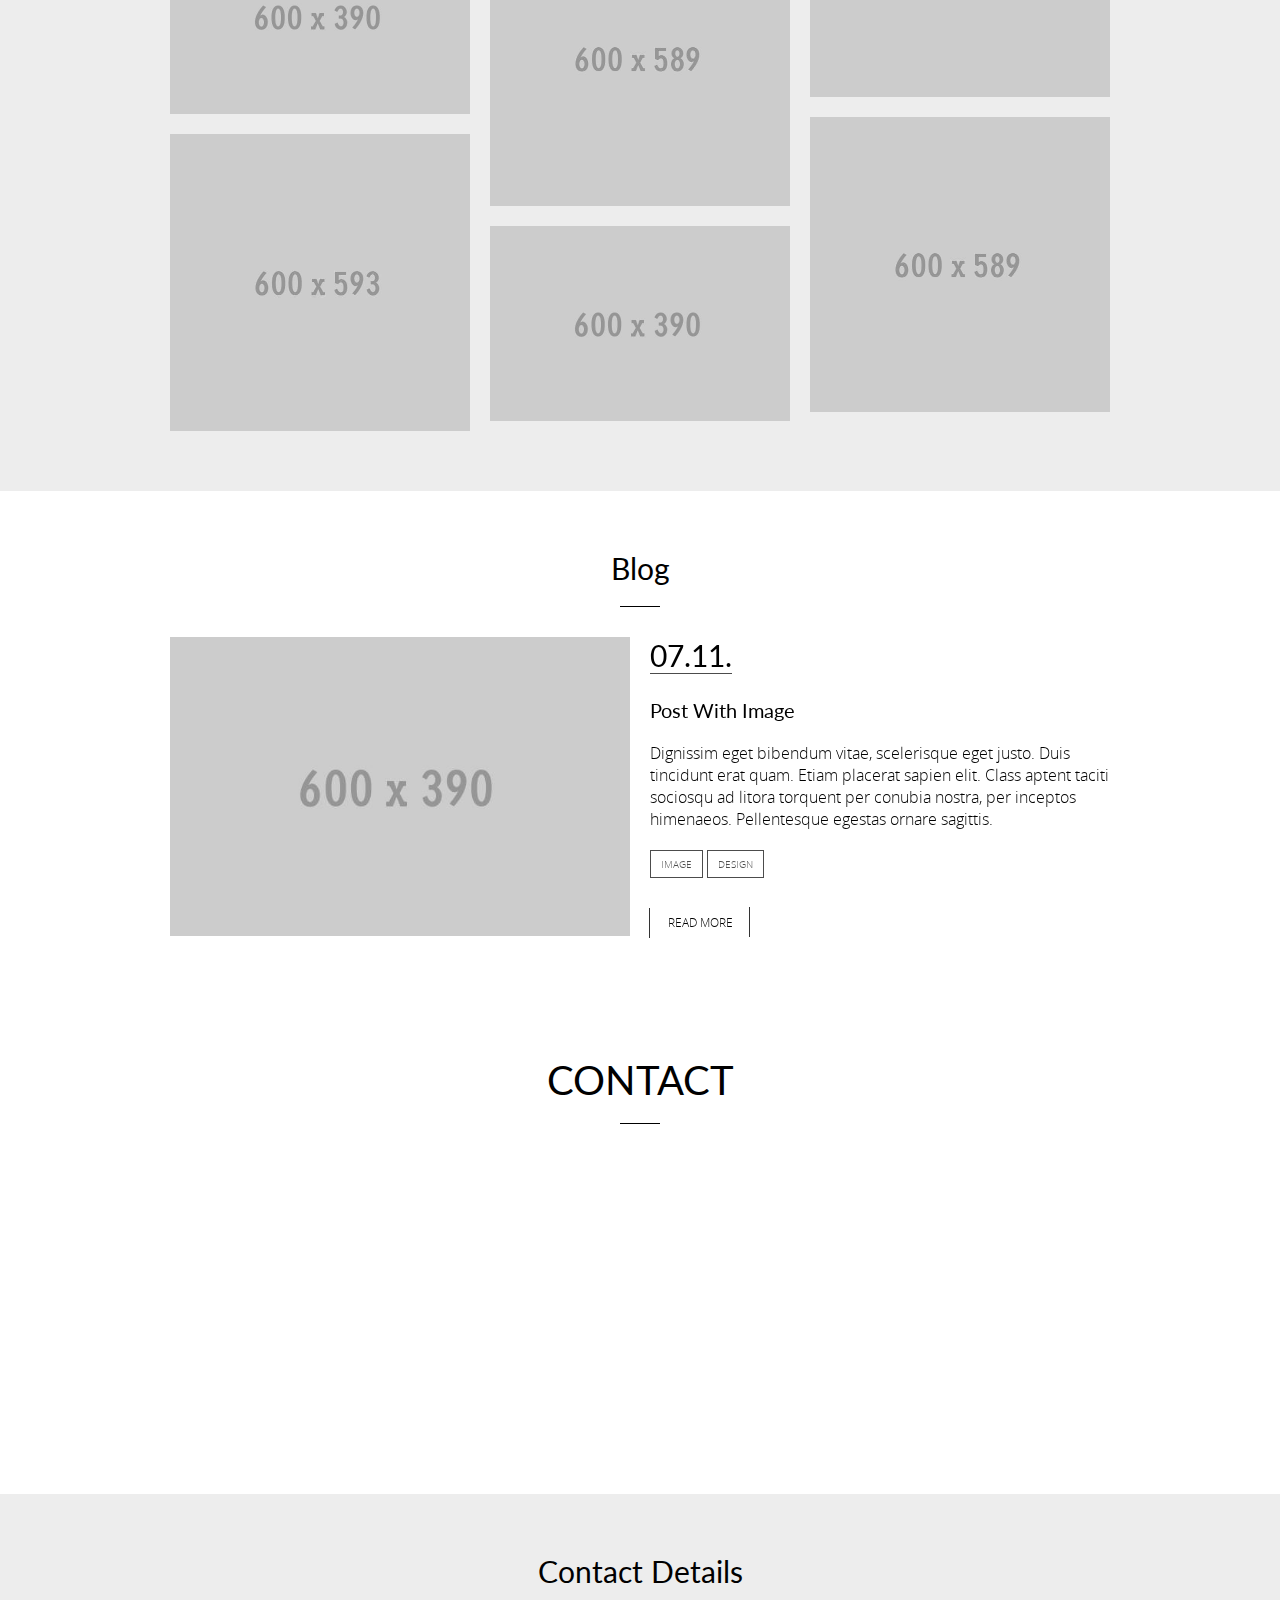
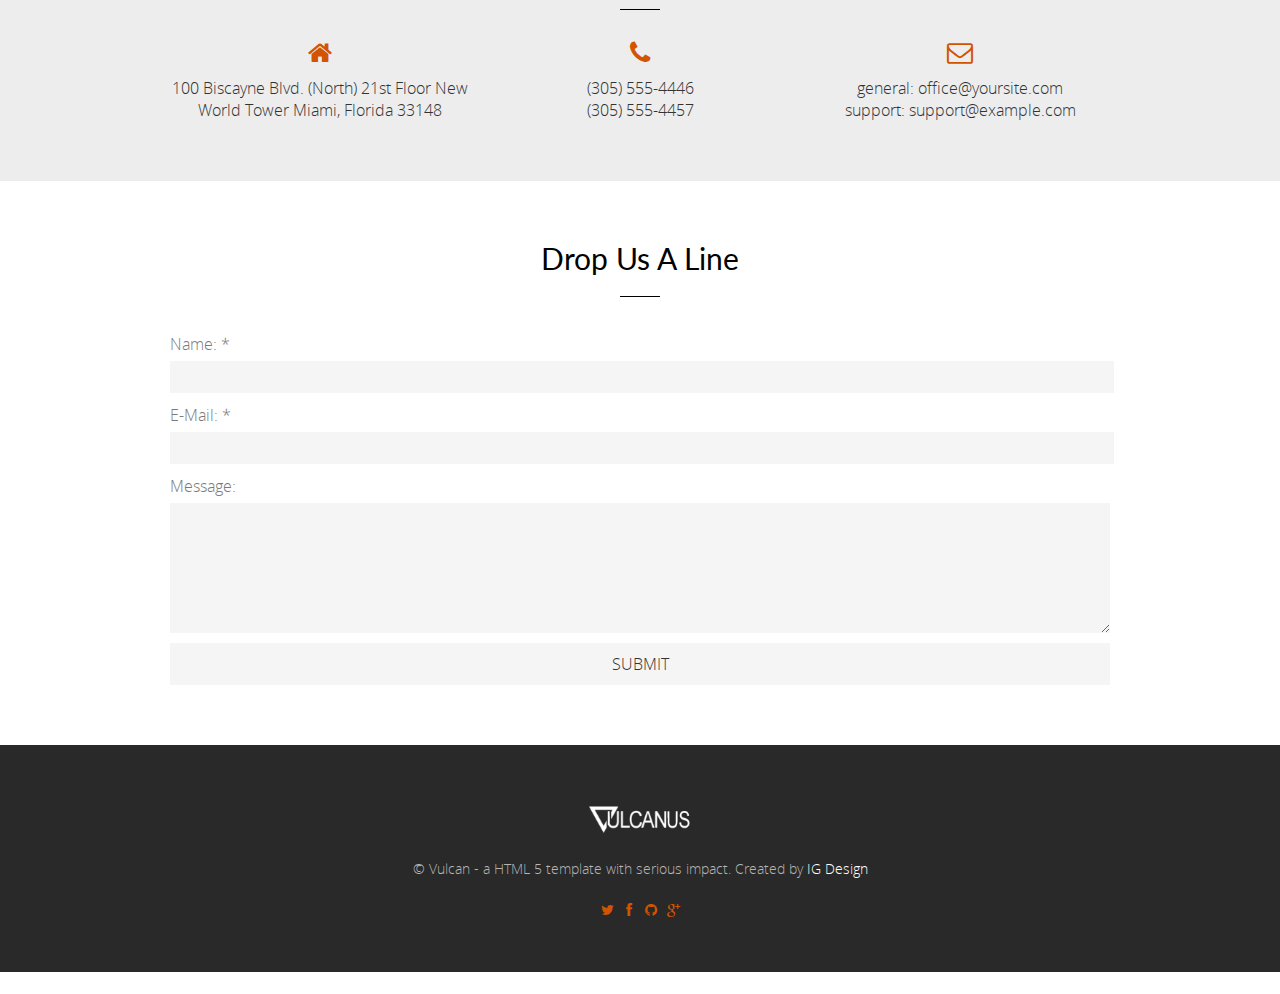
<file: template/parallax/index.html>
﻿<!DOCTYPE html>
<!--[if IE 8]><html class="no-js lt-ie9" lang="en"> <![endif]-->
<!--[if gt IE 8]>
<!--><html class="no-js" lang="en"><!--<![endif]-->
<head>

	<!-- Basic Page Needs
  ================================================== -->
	<meta charset="utf-8">
	<title>Vulcan</title>
	<meta name="description" content="">
	<meta name="author" content="">

	<!-- Mobile Specific Metas
  ================================================== -->
	<meta name="viewport" content="width=device-width, initial-scale=1, maximum-scale=1">

	<!-- CSS
  ================================================== -->
	<link rel="stylesheet" href="css/base.css"/>
	<link rel="stylesheet" href="css/skeleton.css"/>
	<link rel="stylesheet" href="css/layout.css"/>
	<link rel="stylesheet" href="css/colorbox.css"/>
	<link rel="stylesheet" href="css/font-awesome.css" />
    <link rel="stylesheet" href="css/jquery.custombox.css">
	<link rel="stylesheet" href="css/retina.css"/>

	<link rel="alternate stylesheet" type="text/css" href="css/colors/color-orange.css" title="orange">
    <link rel="alternate stylesheet" type="text/css" href="css/colors/color-green.css" title="green">
    <link rel="alternate stylesheet" type="text/css" href="css/colors/color-red.css" title="red">
    <link rel="alternate stylesheet" type="text/css" href="css/colors/color-blue.css" title="blue">
    <link rel="alternate stylesheet" type="text/css" href="css/colors/color-yellow.css" title="yellow">
	
	
	
    <!--[if lte IE 8]>
        <script src="js/html5.js"></script>
    <![endif]-->		
		
	<!-- Favicons
	================================================== -->
	<link rel="shortcut icon" href="favicon.png">
	<link rel="apple-touch-icon" href="apple-touch-icon.png">
	<link rel="apple-touch-icon" sizes="72x72" href="apple-touch-icon-72x72.png">
	<link rel="apple-touch-icon" sizes="114x114" href="apple-touch-icon-114x114.png">
</head>
<body>

	
	<!-- Primary Page Layout
	================================================== -->
	<div id="preloader"></div>
	
	<div id="menu-wrap">
		<div class="logo"></div>
		<ul class="slimmenu">
			<li> 
				<a href="#home" class="scroll">home</a>
			</li>
			<li>
				<a href="#about" class="scroll">about</a>
			</li>
			<li> 
				<a href="#services" class="scroll">services</a>
			</li>
			<li>
				<a href="#folio" class="scroll">portfolio</a>
			</li>
			<li>
				<a href="#blog" class="scroll">blog</a>
			</li>
			<li>
				<a href="#contact" class="scroll">contact</a>
			</li>
		</ul>
	</div>	
	


	
		<div id="home"> 
			<div class="parallax-home"></div>
			<div class="background-grid"></div>
			<div class="home-text">
				<p><span>Web Design - Brand Design - Visual Identity - Illustrations</span></p>
				<div class="rotator">
					<div><h1>BORN INTO <span>CREATIVITY</span></h1></div>
					<div><h1>FOCUSED ON <span>STRATEGY</span></h1></div>
					<div><h1>INSPIRED BY <span>TECHNOLOGY</span></h1></div>
				</div>
				<div class="link-home"><div class="cl-effect-14"><a href="#about" class="scroll">start here</a></div></div>
		 	</div>
		</div>



		
		<div id="about"> 
			<div class="container">
				<div class="sixteen columns"> 
					<h1>About Us</h1>
				</div>
				<div class="sixteen columns"> 
					<div class="sep"></div> 
				</div>
				<div class="sixteen columns"> 
					<p>We're a close team of creatives, designers & developers who work together to create beautiful, engaging digital experiences. We take pride in delivering only the best.</p> 
				</div>
			</div>
			<div class="container">
				<div id="about-img-wrap">
					<div class="slider1"> 
						<div class="slide"> 
							<div class="eight columns"> 
								<img src="images/office1.gif" alt=""/>
							</div>
							<div class="eight columns"> 
								<img src="images/office2.gif" alt=""/>
							</div> 
						</div>
						<div class="slide"> 
							<div class="eight columns"> 
								<img src="images/office3.gif" alt=""/>
							</div>
							<div class="eight columns"> 
								<img src="images/office4.gif" alt=""/>
							</div> 
						</div>
					</div> 
				</div>
			</div>
			<div id="team">
				<div class="container">
					<div class="sixteen columns"> 
						<h3>Meet The Team</h3>
					</div>
					<div class="sixteen columns"> 
						<div class="sep1"></div> 
					</div>
				</div>
				<div class="container">
					<ul class="slider2"> 
						<li> 
							<div class="eight columns"> 
								<div class="team-wrap"> 
									<div class="social-team text-align-left">
										<ul class="list-social">
											<li class="icon-soc"><a href="#">&#xf099;</a></li>
											<li class="icon-soc"><a href="#">&#xf09a;</a></li>
											<li class="icon-soc"><a href="#">&#xf09b;</a></li>
											<li class="icon-soc"><a href="#">&#xf0d5;</a></li>
										</ul>	
									</div> 
									<h5 class="text-align-left">James Bean</h5>
									<img src="images/team1.png" alt=""/>
									<p><span>CEO Founder</span></p>
								</div>
							</div>
							<div class="eight columns">  
								<div class="team-wrap">
									<div class="social-team text-align-right">
										<ul class="list-social">
											<li class="icon-soc"><a href="#">&#xf099;</a></li>
											<li class="icon-soc"><a href="#">&#xf09a;</a></li>
											<li class="icon-soc"><a href="#">&#xf09b;</a></li>
											<li class="icon-soc"><a href="#">&#xf0d5;</a></li>
										</ul>	
									</div> 
									<h5 class="text-align-right">Isabella Moro</h5>
									<img src="images/team2.png" alt=""/>
									<p><span>Web Designer</span></p>
								</div>
							</div> 
						</li>
						<li> 
							<div class="eight columns">  
								<div class="team-wrap">
									<div class="social-team text-align-left">
										<ul class="list-social">
											<li class="icon-soc"><a href="#">&#xf099;</a></li>
											<li class="icon-soc"><a href="#">&#xf09a;</a></li>
											<li class="icon-soc"><a href="#">&#xf09b;</a></li>
											<li class="icon-soc"><a href="#">&#xf0d5;</a></li>
										</ul>	
									</div> 
									<h5 class="text-align-left">Caroline Smith</h5>
									<img src="images/team3.png" alt=""/>
									<p><span>Web Marketing</span></p>
								</div>
							</div>
							<div class="eight columns">  
								<div class="team-wrap">
									<div class="social-team text-align-right">
										<ul class="list-social">
											<li class="icon-soc"><a href="#">&#xf099;</a></li>
											<li class="icon-soc"><a href="#">&#xf09a;</a></li>
											<li class="icon-soc"><a href="#">&#xf09b;</a></li>
											<li class="icon-soc"><a href="#">&#xf0d5;</a></li>
										</ul>	
									</div> 
									<h5 class="text-align-right">David Ive</h5>
									<img src="images/team4.png" alt=""/>
									<p><span>Developer</span></p>
								</div>
							</div> 
						</li>
					</ul>
				</div>
			</div>
			<div id="skills">
				<div class="parallax"></div>
				<div class="background-grid"></div>
				<div class="container">
					<div class="sixteen columns"> 
						<h3>Our Skills</h3>
					</div>
					<div class="sixteen columns"> 
						<div class="sep1"></div> 
					</div>
					<div class="eight columns"> 
        				<ul class="skill">
        					<li><span class="bar bar-prc1"></span><p>Css</p></li>
        					<li><span class="bar bar-prc2"></span><p>jQuery</p></li>
        					<li><span class="bar bar-prc3"></span><p>Wordpress</p></li>
        				</ul>
					</div>
					<div class="eight columns">
        				<ul class="skill">
        					<li><span class="bar bar-prc4"></span><p>Graphic Design</p></li>
        					<li><span class="bar bar-prc5"></span><p>Html</p></li>
        					<li><span class="bar bar-prc6"></span><p>MoTools</p></li>
        				</ul> 
					</div>
				</div>	
			</div>
		</div>



		
		<div id="services"> 
			<div class="container">
				<div class="sixteen columns"> 
					<h1>Services</h1>
				</div>
				<div class="sixteen columns"> 
					<div class="sep"></div> 
				</div>
				<div class="sixteen columns"> 
					<p>We tackle business problems with intelligence. We use cutting-edge tech and cutting-edge thinking to bring brands to life online and direct consumer behaviour.</p> 
				</div>
			</div>
			<div id="services-wrapper">
				<div class="container">
							<div class="four columns"> 
								<div class="services-wrap"> 
									<div class="services-wrap-icon"> 
										<img src="images/ser1.png" alt=""/>
									</div> 
									<h6>Responsive Design</h6>
									<p>Class aptent taciti sociosqu ad litora torquent.</p>
									<a href="#modal" class="list-group-item" id="fall"><p>more</p></a>
								</div>
							</div>
							<div class="four columns"> 
								<div class="services-wrap">  
									<div class="services-wrap-icon"> 
										<img src="images/ser2.png" alt=""/>
									</div>
									<h6>Video Marketing</h6>
									<p>Class aptent taciti sociosqu ad litora torquent.</p>
									<a href="#modal1" class="list-group-item" id="slide"><p>more</p></a>
								</div>
							</div>
							<div class="four columns"> 
								<div class="services-wrap">  
									<div class="services-wrap-icon">
										<img src="images/ser3.png" alt=""/> 
									</div>
									<h6>Search Engine</h6>
									<p>Class aptent taciti sociosqu ad litora torquent.</p>
									<a href="#modal2" class="list-group-item" id="newspaper"><p>more</p></a>
								</div>
							</div>
							<div class="four columns"> 
								<div class="services-wrap">  
									<div class="services-wrap-icon"> 
										<img src="images/ser4.png" alt=""/>
									</div>
									<h6>Monitoring</h6>
									<p>Class aptent taciti sociosqu ad litora torquent.</p>
									<a href="#modal3" class="list-group-item" id="sidefall"><p>more</p></a>
								</div>
							</div>
				</div>
			</div>
			<div id="clients">
				<div class="container">
					<div class="sixteen columns"> 
						<h3>Clients</h3>
					</div>
					<div class="sixteen columns"> 
						<div class="sep1"></div> 
					</div>	
				</div>
				<div class="container">
					<div class="clients-wrap">
						<ul class="slider4"> 
							<li>
								<div class="four columns">
									<img src="images/logo/1.png" alt=""/>	
								</div>
								<div class="four columns">
									<img src="images/logo/2.png" alt=""/>	
								</div>
								<div class="four columns">
									<img src="images/logo/3.png" alt=""/>	
								</div>
								<div class="four columns">
									<img src="images/logo/4.png" alt=""/>	
								</div>
							</li> 
							<li>
								<div class="four columns">
									<img src="images/logo/5.png" alt=""/>	
								</div>
								<div class="four columns">
									<img src="images/logo/6.png" alt=""/>	
								</div>
								<div class="four columns">
									<img src="images/logo/7.png" alt=""/>	
								</div>
								<div class="four columns">
									<img src="images/logo/8.png" alt=""/>	
								</div>
							</li>
						</ul> 
					</div>
				</div>				
			</div>
			<div id="testimonials">
				<div class="parallax2"></div>
				<div class="background-grid"></div>
				<div class="container">
					<div class="sixteen columns"> 
						<h3>Testimonials</h3>
					</div>
					<div class="sixteen columns"> 
						<div class="sep1"></div> 
					</div>
					<div class="sixteen columns"> 
						<ul class="slider3"> 
							<li>
								<div class="test">
									<div class="icon-test">&#xf10e;</div> 
									<h6>Pellentesque egestas ornare sagittis. Sed augue lorem, dignissim eget bibendum vitae, scelerisque eget justo. Duis tincidunt erat quam. Etiam placerat sapien elit. Class aptent taciti sociosqu ad litora torquent per conubia nostra.</h6>			
									<p><span>John Doe, Utcrayons General director</span></p>
								</div> 
							</li> 
							<li>
								<div class="test">
									<div class="icon-test">&#xf10e;</div> 
									<h6>Dignissim eget bibendum vitae, scelerisque eget justo. Duis tincidunt erat quam. Etiam placerat sapien elit. Class aptent taciti sociosqu ad litora torquent per conubia nostra, per inceptos himenaeos. Pellentesque egestas ornare sagittis.</h6>			
									<p><span>Caroline Smith, Imperio General director</span></p>
								</div> 
							</li>
						</ul> 
					</div>
				</div>	
			</div>
		</div>

		
		<div id="folio">
			<div class="container">
				<div class="sixteen columns"> 
					<h1>Portfolio</h1>
				</div>
				<div class="sixteen columns"> 
					<div class="sep"></div> 
				</div>
			</div>	
			<div class="clear"></div>
			<div class="container">
				<div class="sixteen columns">
					<div id="portfolio-filter">
						<ul id="filter">
							<li><div class="cl-effect-14"><a href="#" class="current" data-filter="*" title="">Show all</a></div></li>
							<li><div class="cl-effect-14"><a href="#" data-filter=".photography" title="">photography</a></div></li>
							<li><div class="cl-effect-14"><a href="#" data-filter=".illustration" title="">illustration</a></div></li>
							<li><div class="cl-effect-14"><a href="#" data-filter=".motion-graphics" title="">motion graphics</a></div></li>
							<li><div class="cl-effect-14"><a href="#" data-filter=".web-design" title="">web design</a></div></li>
						</ul>
					</div>
				</div>
			</div> 
			<div class="clear"></div>
			<div class="container">
			<div class="all-works">
				<div class="one-third column one-work photography web-design illustration">	
					<a class='iframe group1'  href="project.html" title="">
						<div class="work-text"><h6>Project Name</h6></div>	
						<img src="images/gallery/1.jpg" alt=""/>
					</a>			
				</div>
				<div class="one-third column one-work illustration">
					<a class='iframe group1'  href="project.html" title="">	
						<div class="work-text"><h6>Project Name</h6></div>	
						<img src="images/gallery/2.jpg" alt=""/>
					</a>
				</div>
				<div class="one-third column one-work motion-graphics">
					<a class='iframe group1'  href="project.html" title="">
						<div class="work-text"><h6>Project Name</h6></div>		
						<img src="images/gallery/3.jpg" alt=""/>
					</a>
				</div>
				<div class="one-third column one-work photography">
					<a class='iframe group1'  href="project.html" title="">	
						<div class="work-text"><h6>Project Name</h6></div>	
						<img src="images/gallery/4.jpg" alt=""/>
					</a>
				</div>
				<div class="one-third column one-work illustration">
					<a class='iframe group1'  href="project.html" title="">
						<div class="work-text"><h6>Project Name</h6></div>			
						<img src="images/gallery/5.jpg" alt=""/>
					</a>
				</div>
				<div class="one-third column one-work motion-graphics illustration">
					<a class='iframe group1'  href="project.html" title="">
						<div class="work-text"><h6>Project Name</h6></div>			
						<img src="images/gallery/6.jpg" alt=""/>
					</a>
				</div>
				<div class="one-third column one-work photography">
					<a class='iframe group1'  href="project.html" title="">
						<div class="work-text"><h6>Project Name</h6></div>			
						<img src="images/gallery/7.jpg" alt=""/>
					</a>
				</div>
				<div class="one-third column one-work web-design">
					<a class='iframe group1'  href="project.html" title="">
						<div class="work-text"><h6>Project Name</h6></div>		
						<img src="images/gallery/8.jpg" alt=""/>
					</a>
				</div>
				<div class="one-third column one-work illustration photography">
					<a class='iframe group1'  href="project.html" title="">
						<div class="work-text"><h6>Project Name</h6></div>		
						<img src="images/gallery/9.jpg" alt=""/>
					</a>
				</div>
				<div class="one-third column one-work motion-graphics web-design">
					<a class='iframe group1'  href="project.html" title="">
						<div class="work-text"><h6>Project Name</h6></div>		
						<img src="images/gallery/10.jpg" alt=""/>
					</a>
				</div>
				<div class="one-third column one-work photography motion-graphics">
					<a class='iframe group1'  href="project.html" title="">
						<div class="work-text"><h6>Project Name</h6></div>		
						<img src="images/gallery/11.jpg" alt=""/>
					</a>
				</div>
				<div class="one-third column one-work motion-graphics">
					<a class='iframe group1'  href="project.html" title="">
						<div class="work-text"><h6>Project Name</h6></div>		
						<img src="images/gallery/12.jpg" alt=""/>
					</a>
				</div>
				<div class="one-third column one-work photography">
					<a class='iframe group1'  href="project.html" title="">	
						<div class="work-text"><h6>Project Name</h6></div>	
						<img src="images/gallery/15.jpg" alt=""/>
					</a>
				</div>
				<div class="one-third column one-work illustration">
					<a class='iframe group1'  href="project.html" title="">
						<div class="work-text"><h6>Project Name</h6></div>			
						<img src="images/gallery/17.jpg" alt=""/>
					</a>
				</div>
				<div class="one-third column one-work web-design">
					<a class='iframe group1'  href="project.html" title="">
						<div class="work-text"><h6>Project Name</h6></div>		
						<img src="images/gallery/13.jpg" alt=""/>
					</a>
				</div>
			</div>
			</div>
		</div>

		<div id="blog"> 
			<div class="parallax3"></div>
			<div class="background-color"></div>
			<div class="container">
				<div class="sixteen columns"> 
					<h3>Blog</h3>
				</div>
				<div class="sixteen columns"> 
					<div class="sep1"></div> 
				</div>
			</div> 
			<div id="blog-slide" class="owl-carousel owl-theme">
			<div class="blog-wrap">
				<div class="container">
					<div class="eight columns">	
						<img src="images/gallery/8.jpg" alt=""/>
					</div> 
					<div class="eight columns">	
						<div class="blog-date"><span>07.11.</span></div>
						<h6>Post With Image</h6>
						<p>Dignissim eget bibendum vitae, scelerisque eget justo. Duis tincidunt erat quam. Etiam placerat sapien elit. Class aptent taciti sociosqu ad litora torquent per conubia nostra, per inceptos himenaeos. Pellentesque egestas ornare sagittis.</p>
						<div class="blog-tag"><a href="#">image</a><a href="#">design</a></div>	
						<div class="clear"></div> 
						<div class="link-blog"><div class="cl-effect-14"><a href="#">read more</a></div></div>
					</div> 
				</div>
			</div>
			<div class="blog-wrap">
				<div class="container">
					<div class="eight columns">	
						<ul class="slider5"> 
							<li>
								<img src="images/gallery/12.jpg" alt=""/>	
							</li> 
							<li>
								<img src="images/gallery/13.jpg" alt=""/>	
							</li>
							<li>
								<img src="images/gallery/7.jpg" alt=""/>	
							</li>
						</ul> 
					</div> 
					<div class="eight columns">	
						<div class="blog-date"><span>02.11.</span></div>
						<h6>Post With Slider</h6>
						<p>Dignissim eget bibendum vitae, scelerisque eget justo. Duis tincidunt erat quam. Etiam placerat sapien elit. Class aptent taciti sociosqu ad litora torquent per conubia nostra, per inceptos himenaeos. Pellentesque egestas ornare sagittis.</p>
						<div class="blog-tag"><a href="#">image</a><a href="#">design</a><a href="#">slider</a></div>	
						<div class="clear"></div> 
						<div class="link-blog"><div class="cl-effect-14"><a href="#">read more</a></div></div>
					</div> 
				</div>
			</div>
			<div class="blog-wrap">
				<div class="container">
					<div class="eight columns">
						<div class="media">
							<iframe src="http://player.vimeo.com/video/18130984?title=0&amp;byline=0&amp;portrait=0&amp;badge=0&amp;color=000000" ></iframe>
						</div> 
					</div> 
					<div class="eight columns">	
						<div class="blog-date"><span>26.10.</span></div>
						<h6>Post With Video</h6>
						<p>Dignissim eget bibendum vitae, scelerisque eget justo. Duis tincidunt erat quam. Etiam placerat sapien elit. Class aptent taciti sociosqu ad litora torquent per conubia nostra, per inceptos himenaeos. Pellentesque egestas ornare sagittis.</p>
						<div class="blog-tag"><a href="#">video</a><a href="#">design</a><a href="#">photo</a></div>	
						<div class="clear"></div> 
						<div class="link-blog"><div class="cl-effect-14"><a href="#">read more</a></div></div>
					</div> 
				</div>
			</div>
			<div class="blog-wrap">
				<div class="container">
					<div class="eight columns">	 
						<div class="media-audio">
							<iframe src="https://w.soundcloud.com/player/?url=http%3A%2F%2Fapi.soundcloud.com%2Ftracks%2F67943430"></iframe> 
						</div> 
					</div> 
					<div class="eight columns">	
						<div class="blog-date"><span>20.10.</span></div>
						<h6>Post With Audio</h6>
						<p>Dignissim eget bibendum vitae, scelerisque eget justo. Duis tincidunt erat quam. Etiam placerat sapien elit. Class aptent taciti sociosqu ad litora torquent per conubia nostra, per inceptos himenaeos. Pellentesque egestas ornare sagittis.</p>
						<div class="blog-tag"><a href="#">audio</a><a href="#">music</a></div>	
						<div class="clear"></div> 
						<div class="link-blog"><div class="cl-effect-14"><a href="#">read more</a></div></div>
					</div> 
				</div>
			</div>
			</div>
		</div>
		
		<div id="contact"> 
			<div class="container">
				<div class="sixteen columns"> 
					<h1>Contact</h1>
				</div>
				<div class="sixteen columns"> 
					<div class="sep"></div> 
				</div>
			</div>
			<div class="clear"></div>
			<div id="map"></div>
			<div id="contact-details">
				<div class="container">
					<div class="sixteen columns"> 
						<h3>Contact Details</h3>
					</div>
					<div class="sixteen columns"> 
						<div class="sep1"></div> 
					</div>
					<div class="one-third column"> 
						<div class="icon-contact">&#xf015;</div>
						<div class="detail"> 
							<p>100 Biscayne Blvd. (North) 21st Floor New World Tower Miami, Florida 33148</p>
						</div>
					</div>	
					<div class="one-third column">
						<div class="icon-contact">&#xf095;</div> 
						<div class="detail"> 
							<p>(305) 555-4446</p>
							<p>(305) 555-4457</p>
						</div>
					</div>	
					<div class="one-third column"> 
						<div class="icon-contact">&#xf003;</div>
						<div class="detail">
							<p>general: office@yoursite.com</p>
							<p>support: support@example.com</p> 
						</div>
					</div>	
				</div>
			</div>
			<div id="contact-mes">
				<div class="container">
					<div class="sixteen columns"> 
						<h3>Drop Us a Line</h3>
					</div>
					<div class="sixteen columns"> 
						<div class="sep1"></div> 
					</div>
				</div>
				<div class="container">
					<div class="sixteen columns">
						<form name="ajax-form" id="ajax-form" action="mail-it.php" method="post">
							<label for="name">Name: * 
								<span class="error" id="err-name">please enter name</span>
							</label>
							<input name="name" id="name" type="text" />
							<label for="email">E-Mail: * 
								<span class="error" id="err-email">please enter e-mail</span>
								<span class="error" id="err-emailvld">e-mail is not a valid format</span>
							</label>
							<input name="email" id="email" type="text" />
							<label for="message">Message:</label>
							<textarea name="message" id="message"></textarea>
							<button class="send_message" id="send">Submit</button>
							<div class="error" id="err-form">There was a problem validating the form please check!</div>
							<div class="error" id="err-timedout">The connection to the server timed out!</div>
							<div class="error" id="err-state"></div>
						</form>
						<div id="ajaxsuccess">Successfully sent!!</div>	
					</div>	
				</div>
			</div>
			<div class="footer">
				<div class="container">
					<div class="sixteen columns"> 
						<a href="#home" class="scroll"><img src="images/logo.png" alt=""/></a>
					</div>
					<div class="sixteen columns"> 
						<p><span>© Vulcan - a HTML 5 template with serious impact. Created by</span> IG Design</p>
					</div>
					<div class="sixteen columns"> 
						<div class="social-bottom">
							<ul class="bottom-social">
								<li class="icon-bottom"><a href="#">&#xf099;</a></li>
								<li class="icon-bottom"><a href="#">&#xf09a;</a></li>
								<li class="icon-bottom"><a href="#">&#xf09b;</a></li>
								<li class="icon-bottom"><a href="#">&#xf0d5;</a></li>
							</ul>	
						</div> 
					</div>
				</div>	
			</div>		
		</div>
		

	
	
    <div id="modal" style="display: none;" class="modal-example-content">
		<button type="button" class="close" onclick="$.fn.custombox('close');">&times;</button>
		<div class="container">
			<div class="sixteen columns">
				<div class="services-wrap">  
					<div class="services-wrap-icon">
						<img src="images/ser1.png" alt=""/> 
					</div>		
				</div>
			<h5>Responsive Design</h5>
			</div>
			<div class="sixteen columns">
				<div class="modal-example-body">  
					<p>Lorem Ipsum is simply dummy text of the printing and typesetting industry. Lorem Ipsum has been the industry's standard dummy text ever since the 1500s, when an unknown printer took a galley of type and scrambled it to make a type specimen book. It has survived not only five centuries, but also the leap into electronic typesetting, remaining essentially unchanged. It was popularised in the 1960s with the release of Letraset sheets containing Lorem Ipsum passages, and more recently with desktop publishing software like Aldus PageMaker including.</p>
				</div>	
			</div>
		</div>
    </div>	
	
	
	
	
	
    <div id="modal1" style="display: none;" class="modal-example-content">
		<button type="button" class="close" onclick="$.fn.custombox('close');">&times;</button>
		<div class="container">
			<div class="sixteen columns">
				<div class="services-wrap">  
					<div class="services-wrap-icon">
						<img src="images/ser2.png" alt=""/> 
					</div>		
				</div>
			<h5>Video Marketing</h5>
			</div>
			<div class="sixteen columns">
				<div class="modal-example-body">  
					<p>Lorem Ipsum is simply dummy text of the printing and typesetting industry. Lorem Ipsum has been the industry's standard dummy text ever since the 1500s, when an unknown printer took a galley of type and scrambled it to make a type specimen book. It has survived not only five centuries, but also the leap into electronic typesetting, remaining essentially unchanged. It was popularised in the 1960s with the release of Letraset sheets containing Lorem Ipsum passages, and more recently with desktop publishing software like Aldus PageMaker including.</p>
				</div>	
			</div>
		</div>
    </div>		
	
	
	
	
    <div id="modal2" style="display: none;" class="modal-example-content">
		<button type="button" class="close" onclick="$.fn.custombox('close');">&times;</button>
		<div class="container">
			<div class="sixteen columns">
				<div class="services-wrap">  
					<div class="services-wrap-icon">
						<img src="images/ser3.png" alt=""/> 
					</div>		
				</div>
			<h5>Search Engine</h5>
			</div>
			<div class="sixteen columns">
				<div class="modal-example-body">  
					<p>Lorem Ipsum is simply dummy text of the printing and typesetting industry. Lorem Ipsum has been the industry's standard dummy text ever since the 1500s, when an unknown printer took a galley of type and scrambled it to make a type specimen book. It has survived not only five centuries, but also the leap into electronic typesetting, remaining essentially unchanged. It was popularised in the 1960s with the release of Letraset sheets containing Lorem Ipsum passages, and more recently with desktop publishing software like Aldus PageMaker including.</p>
				</div>	
			</div>
		</div>
    </div>		
	
	
	
    <div id="modal3" style="display: none;" class="modal-example-content">
		<button type="button" class="close" onclick="$.fn.custombox('close');">&times;</button>
		<div class="container">
			<div class="sixteen columns">
				<div class="services-wrap">  
					<div class="services-wrap-icon">
						<img src="images/ser4.png" alt=""/> 
					</div>		
				</div>
			<h5>Monitoring</h5>
			</div>
			<div class="sixteen columns">
				<div class="modal-example-body">  
					<p>Lorem Ipsum is simply dummy text of the printing and typesetting industry. Lorem Ipsum has been the industry's standard dummy text ever since the 1500s, when an unknown printer took a galley of type and scrambled it to make a type specimen book. It has survived not only five centuries, but also the leap into electronic typesetting, remaining essentially unchanged. It was popularised in the 1960s with the release of Letraset sheets containing Lorem Ipsum passages, and more recently with desktop publishing software like Aldus PageMaker including.</p>
				</div>	
			</div>
		</div>
    </div>		
	

    <!-- Switch Panel -->
    <div id="switch">
        <div class="content-switcher" >        
			<p>Color Options:</p>
			<ul class="header">            
				<li><a href="#" onClick="setActiveStyleSheet('orange'); return false;" class="button color switch" style="background-color:#d35400"></a></li>
				<li><a href="#" onClick="setActiveStyleSheet('green'); return false;" class="button color switch" style="background-color:#2ecc71"></a></li>
				<li><a href="#" onClick="setActiveStyleSheet('red'); return false;" class="button color switch" style="background-color:#e74c3c"></a></li>
				<li><a href="#" onClick="setActiveStyleSheet('blue'); return false;" class="button color switch" style="background-color:#3498db"></a></li>
				<li><a href="#" onClick="setActiveStyleSheet('yellow'); return false;" class="button color switch" style="background-color:#f1c40f"></a></li>
			</ul>        
			<div class="clear"></div>        
			<p>Page Templates:</p> 
			<div class="home-options">
				<a href="http://ivang-design.com/vulcan/slider/">Multi-Page Slider</a>
				<a href="http://ivang-design.com/vulcan/video/">Multi-Page Video</a>
				<a href="http://ivang-design.com/vulcan/sliderop/">One-Page Slider</a>
				<a href="http://ivang-design.com/vulcan/videoop/">One-Page Video</a>
				<a href="http://ivang-design.com/vulcan/animated/">Animated Layout</a>
				<a href="http://ivang-design.com/vulcan/animated2/">Animated Layout 2</a>
				<a href="http://ivang-design.com/vulcan/showcaseslider/">Showcase Slider</a>
				<a href="http://ivang-design.com/vulcan/splash/">Splash Intro</a>
				<a href="http://ivang-design.com/vulcan/rotatingwords/">Rotating Words</a>
			</div> 
			<div id="hide">
				<img  src="images/close.png" alt="" /> 
			</div>
        </div>
	</div>
	<div id="show" style="display: block;">
        <div id="setting"></div>
    </div>
    <!-- Switch Panel -->
	

	
	<!-- JAVASCRIPT
    ================================================== -->
<script type="text/javascript" src="js/jquery.js"></script>
<script type="text/javascript" src="js/styleswitcher.js"></script>
<script type="text/javascript" src="js/pace.js"></script>
<script type="text/javascript" src="js/retina-1.1.0.min.js"></script>
<script type="text/javascript" src="js/modernizr.custom.js"></script>
<script type="text/javascript" src="js/jquery.slimmenu.js"></script> 
<script type="text/javascript" src="js/jquery.bxslider.min.js"></script>
<script type="text/javascript" src="js/jquery.easing.js"></script>
<script type="text/javascript" src="js/jquery.parallax-1.1.3.js"></script>
<script type="text/javascript" src="js/jquery.localscroll-1.2.7-min.js"></script>
<script type="text/javascript" src="js/jquery.scrollTo-1.4.2-min.js"></script>
<script type="text/javascript" src="js/jquery.custombox.js"></script>
<script type="text/javascript" src="js/jquery.colorbox.js"></script>
<script type="text/javascript" src="js/jquery.isotope.min.js"></script>
<script type="text/javascript" src="js/jquery.masonry.min.js"></script>
<script type="text/javascript" src="js/owl.carousel.min.js"></script>
<script type="text/javascript" src="js/jquery.fitvids.js"></script>
<script type="text/javascript" src="http://maps.google.com/maps/api/js?sensor=true"></script> 		
<script type="text/javascript" src="js/gmaps.js"></script>
<script type="text/javascript" src="js/contact.js"></script>
<script type="text/javascript" src="js/template.js"></script>  	  
<!-- End Document
================================================== -->
</body>
</html>
</file>
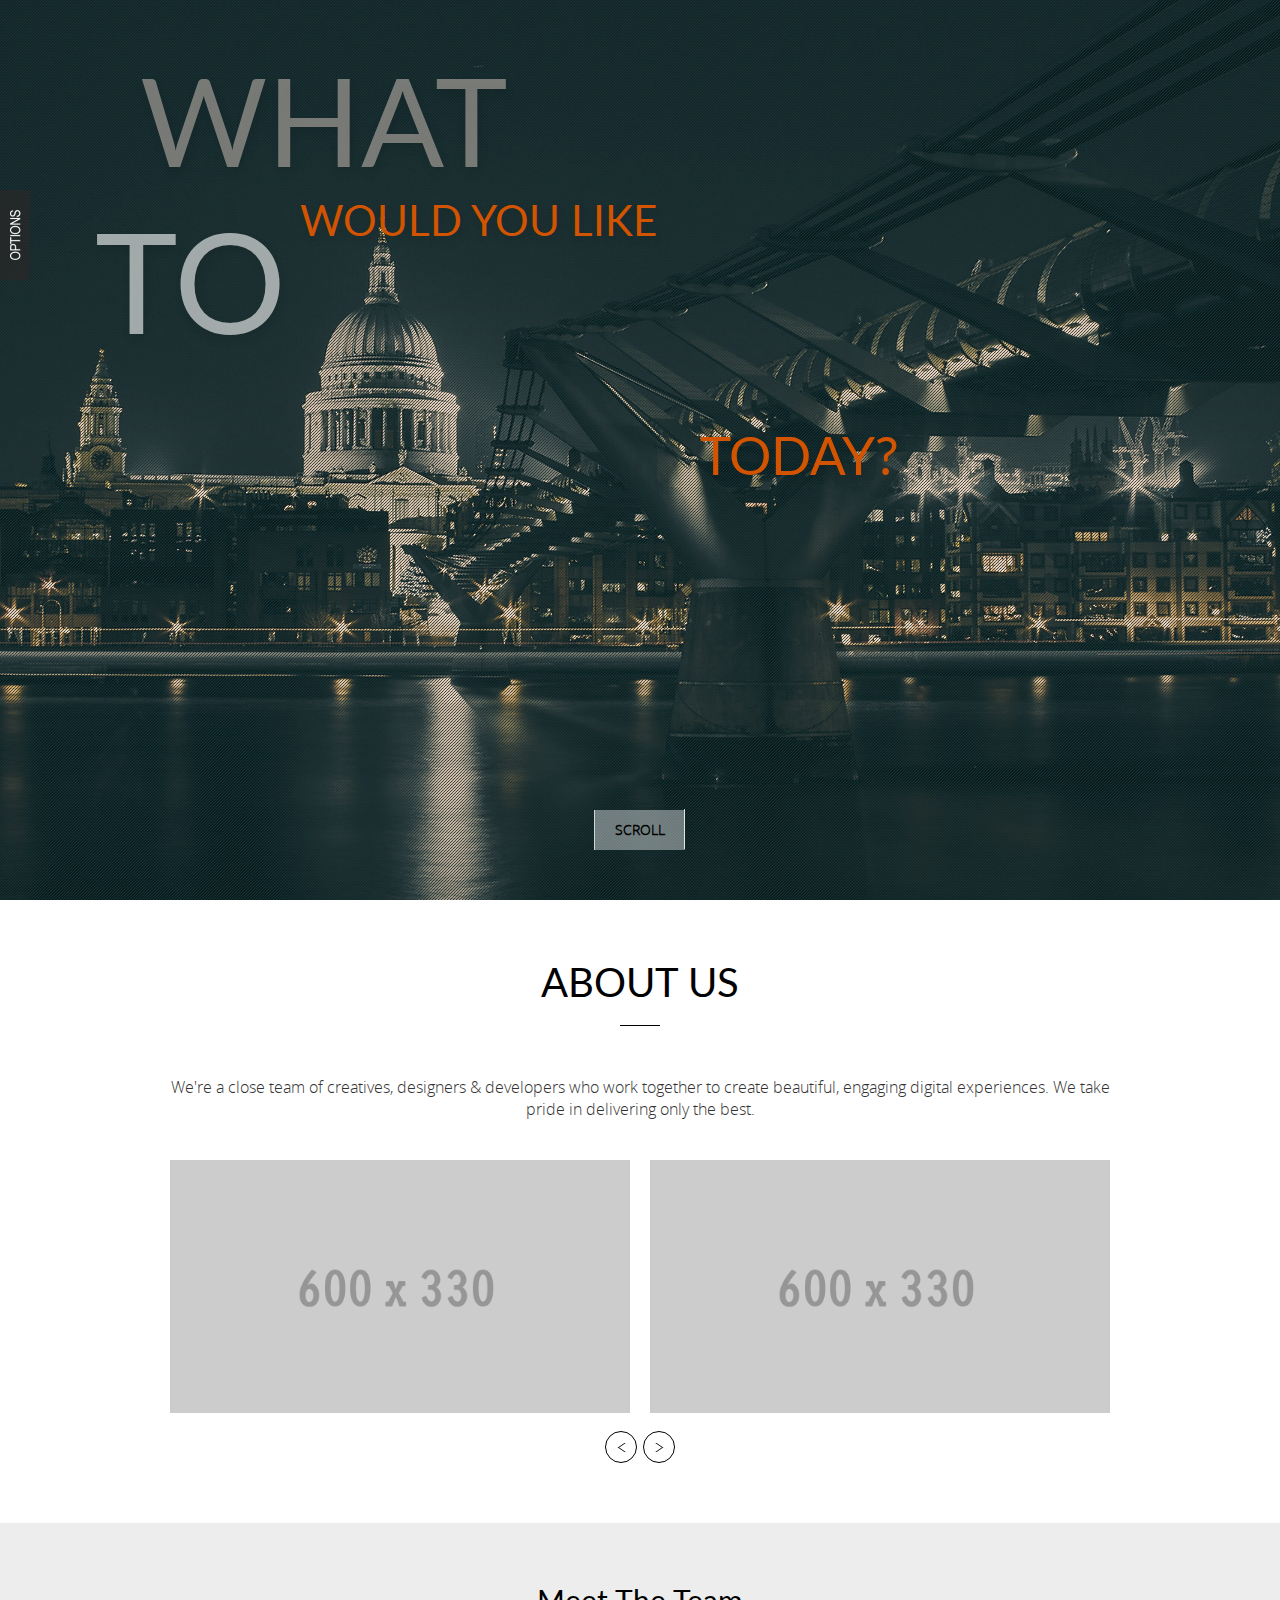
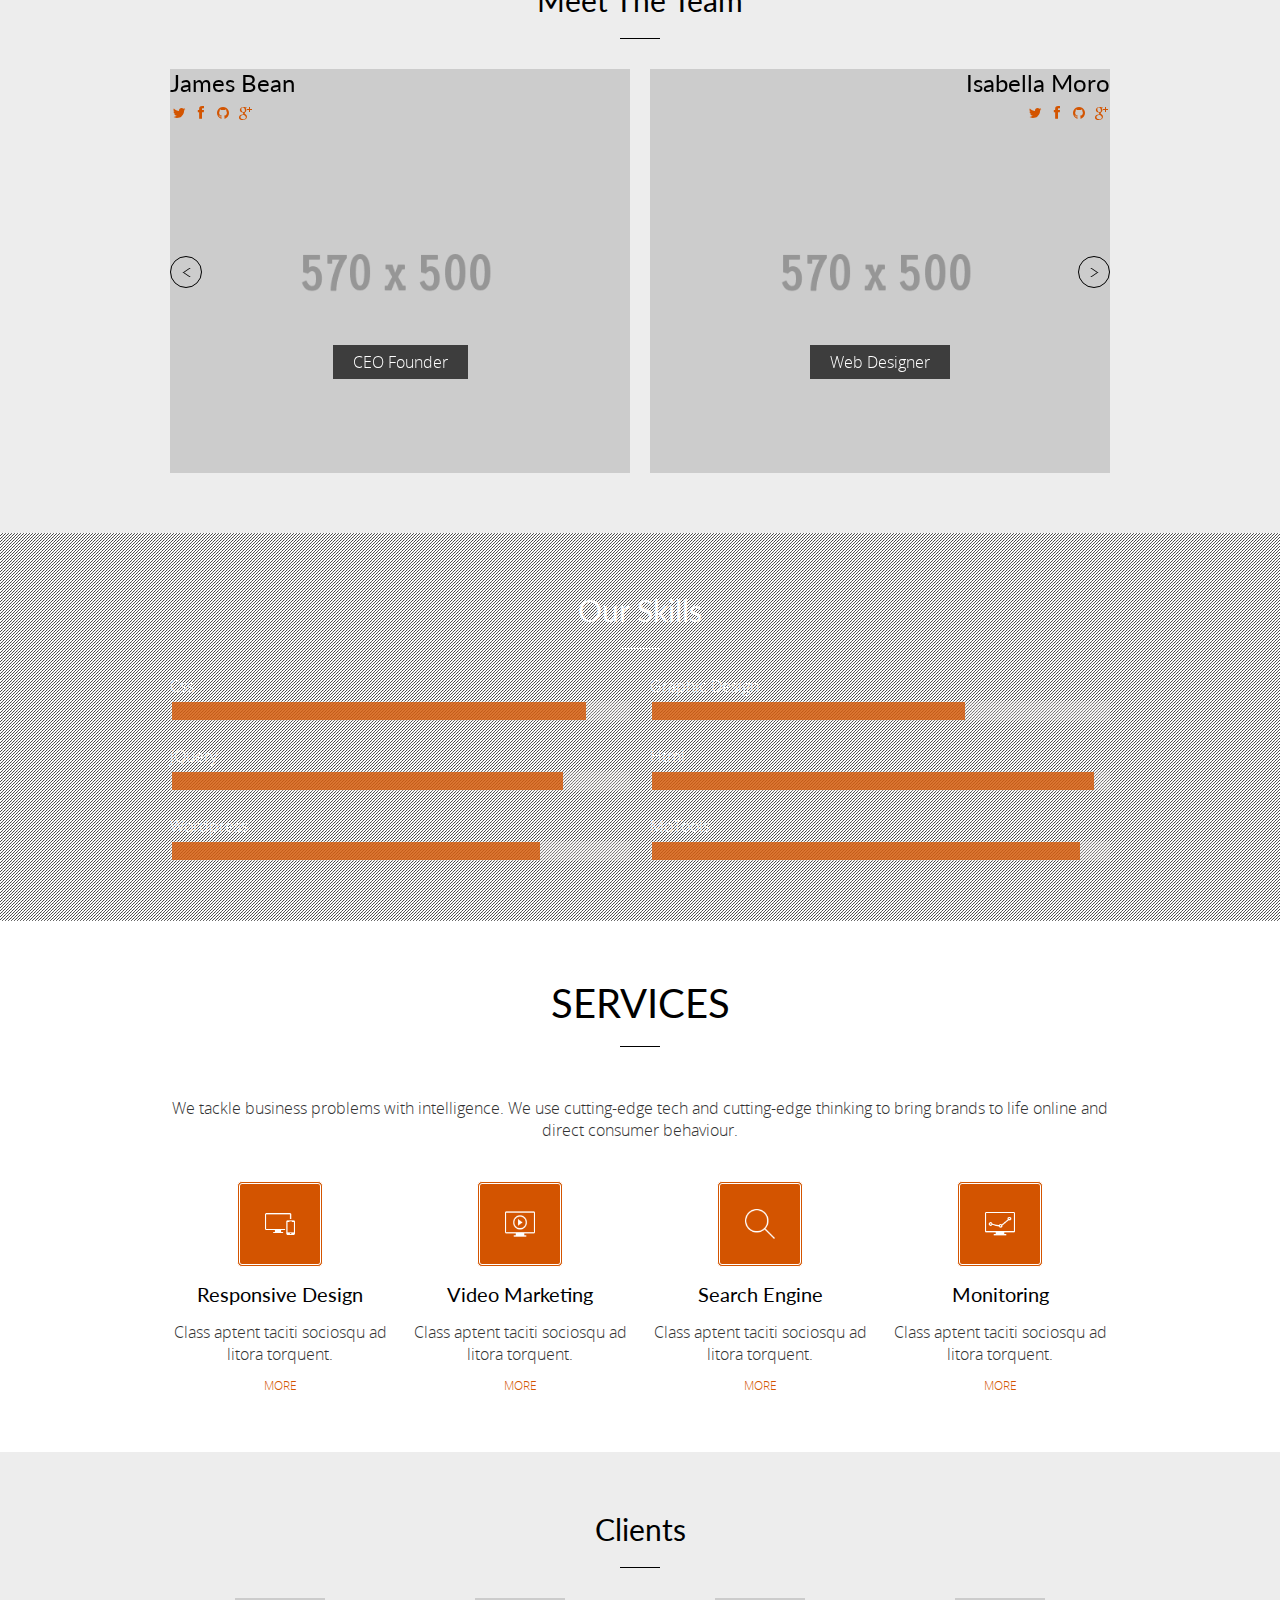
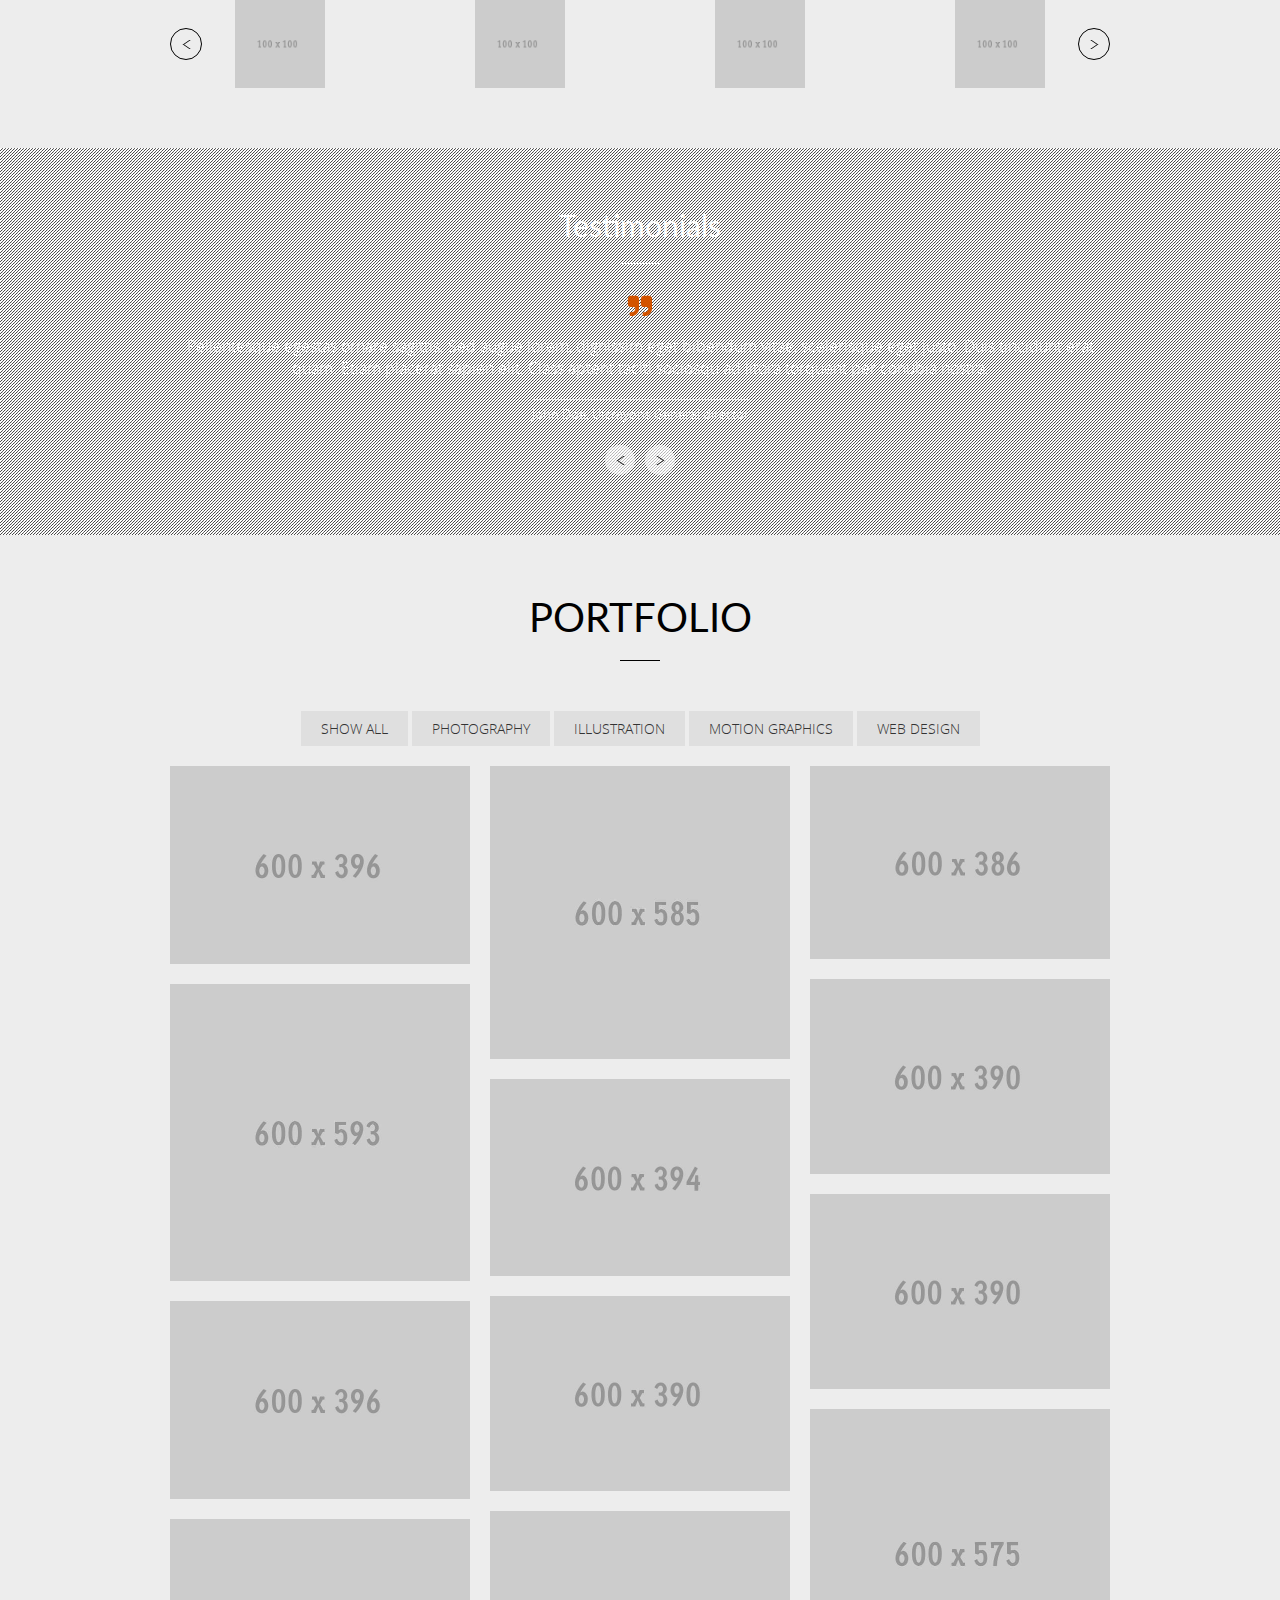
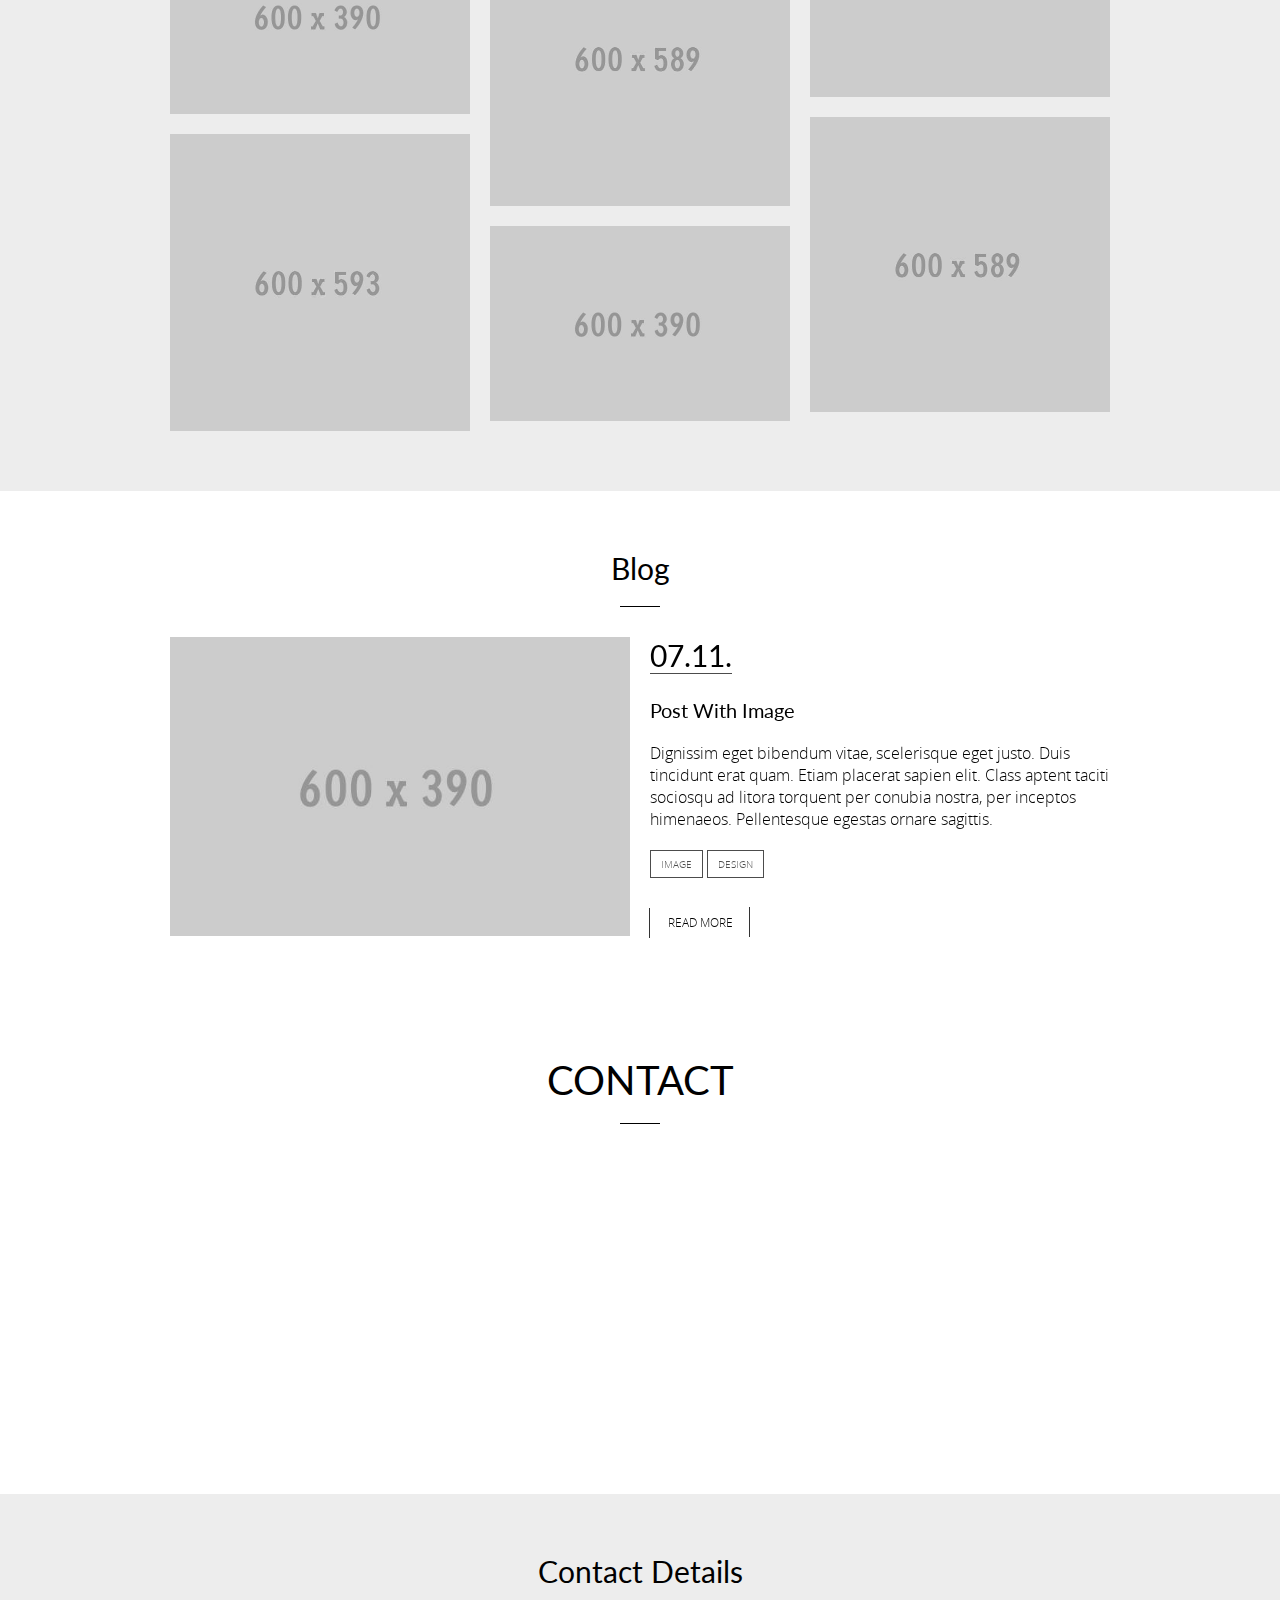
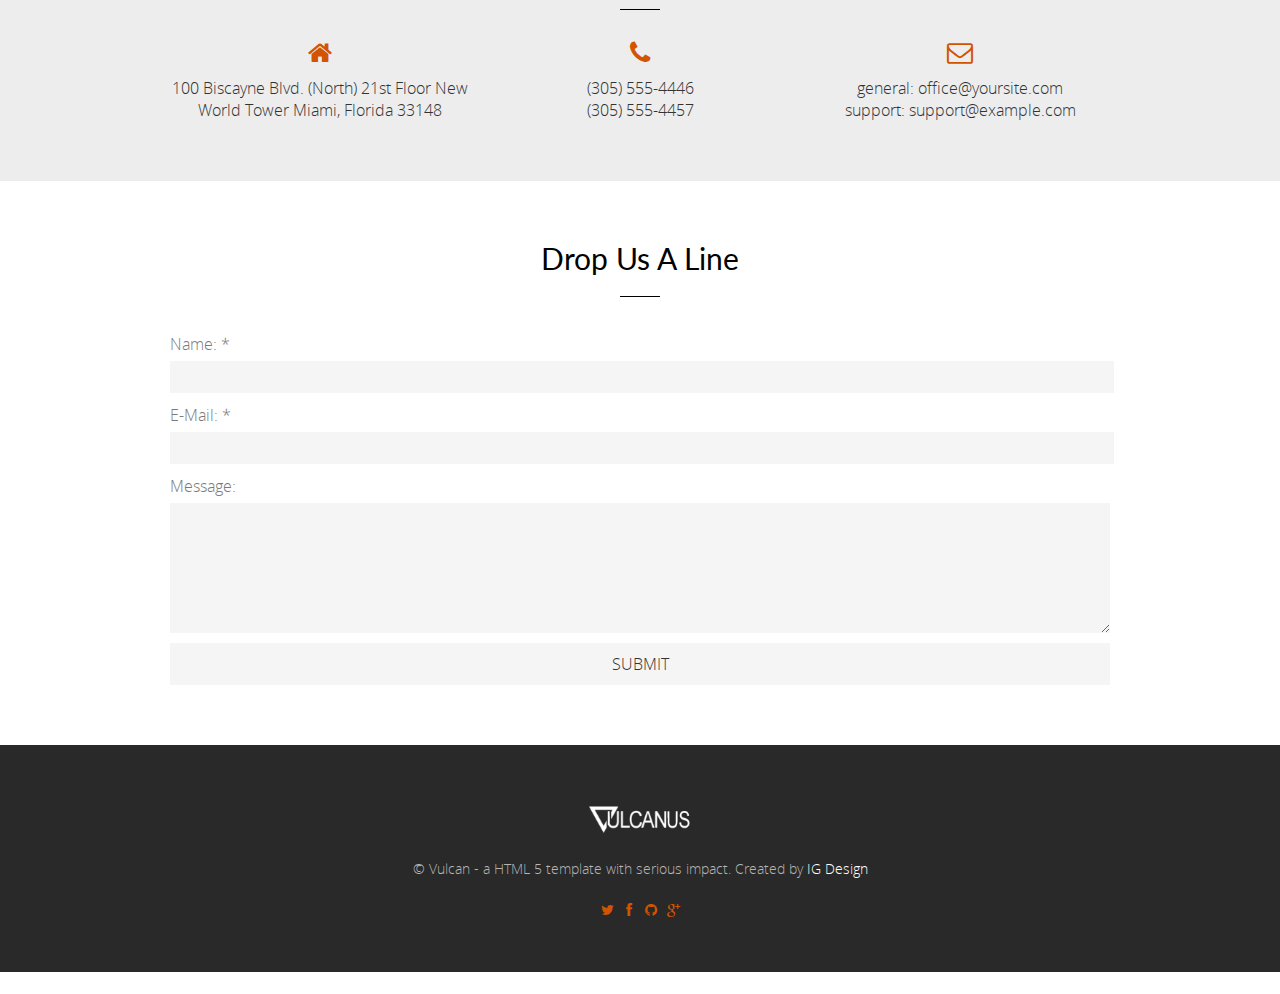
<file: template/rotatingwords/index.html>
﻿<!DOCTYPE html>
<!--[if IE 8]><html class="no-js lt-ie9" lang="en"> <![endif]-->
<!--[if gt IE 8]>
<!--><html class="no-js" lang="en"><!--<![endif]-->
<head>

	<!-- Basic Page Needs
  ================================================== -->
	<meta charset="utf-8">
	<title>Vulcan</title>
	<meta name="description" content="">
	<meta name="author" content="">

	<!-- Mobile Specific Metas
  ================================================== -->
	<meta name="viewport" content="width=device-width, initial-scale=1, maximum-scale=1">

	<!-- CSS
  ================================================== -->
	<link rel="stylesheet" href="css/base.css"/>
	<link rel="stylesheet" href="css/skeleton.css"/>
	<link rel="stylesheet" href="css/layout.css"/>
	<link rel="stylesheet" href="css/colorbox.css"/>
	<link rel="stylesheet" href="css/font-awesome.css" />
    <link rel="stylesheet" href="css/jquery.custombox.css">
	<link rel="stylesheet" href="css/retina.css"/>

	<link rel="alternate stylesheet" type="text/css" href="css/colors/color-orange.css" title="orange">
    <link rel="alternate stylesheet" type="text/css" href="css/colors/color-green.css" title="green">
    <link rel="alternate stylesheet" type="text/css" href="css/colors/color-red.css" title="red">
    <link rel="alternate stylesheet" type="text/css" href="css/colors/color-blue.css" title="blue">
    <link rel="alternate stylesheet" type="text/css" href="css/colors/color-yellow.css" title="yellow">
	
	
	
    <!--[if lte IE 8]>
        <script src="js/html5.js"></script>
    <![endif]-->		
		
	<!-- Favicons
	================================================== -->
	<link rel="shortcut icon" href="favicon.png">
	<link rel="apple-touch-icon" href="apple-touch-icon.png">
	<link rel="apple-touch-icon" sizes="72x72" href="apple-touch-icon-72x72.png">
	<link rel="apple-touch-icon" sizes="114x114" href="apple-touch-icon-114x114.png">
</head>
<body>

	
	<!-- Primary Page Layout
	================================================== -->
	<div id="preloader"></div>
	
	<div id="menu-wrap">
		<div class="logo"></div>
		<ul class="slimmenu">
			<li> 
				<a href="#home" class="scroll">home</a>
			</li>
			<li>
				<a href="#about" class="scroll">about</a>
			</li>
			<li> 
				<a href="#services" class="scroll">services</a>
			</li>
			<li>
				<a href="#folio" class="scroll">portfolio</a>
			</li>
			<li>
				<a href="#blog" class="scroll">blog</a>
			</li>
			<li>
				<a href="#contact" class="scroll">contact</a>
			</li>
		</ul>
	</div>	
	


	
		<div id="home"> 
			<div class="parallax-home"></div>
			<div class="background-grid"></div>
			<div class="container-home">
				<section class="rw-wrapper">
					<h2 class="rw-sentence">
						<span>What</span>
						<span>would you like</span>
						<span>to</span>
						<div class="rw-words">
							<span>share</span>
							<span>make</span>
							<span>build</span>
							<span>enjoy</span>
							<span>create</span>
							<span>invent</span>
						</div>
						<span>today?</span>
					</h2>
				</section>
			</div>
			<div class="link-home"><div class="cl-effect-14"><a href="#about" class="scroll">scroll</a></div></div>
		</div>



		
		<div id="about"> 
			<div class="container">
				<div class="sixteen columns"> 
					<h1>About Us</h1>
				</div>
				<div class="sixteen columns"> 
					<div class="sep"></div> 
				</div>
				<div class="sixteen columns"> 
					<p>We're a close team of creatives, designers & developers who work together to create beautiful, engaging digital experiences. We take pride in delivering only the best.</p> 
				</div>
			</div>
			<div class="container">
				<div id="about-img-wrap">
					<div class="slider1"> 
						<div class="slide"> 
							<div class="eight columns"> 
								<img src="images/office1.gif" alt=""/>
							</div>
							<div class="eight columns"> 
								<img src="images/office2.gif" alt=""/>
							</div> 
						</div>
						<div class="slide"> 
							<div class="eight columns"> 
								<img src="images/office3.gif" alt=""/>
							</div>
							<div class="eight columns"> 
								<img src="images/office4.gif" alt=""/>
							</div> 
						</div>
					</div> 
				</div>
			</div>
			<div id="team">
				<div class="container">
					<div class="sixteen columns"> 
						<h3>Meet The Team</h3>
					</div>
					<div class="sixteen columns"> 
						<div class="sep1"></div> 
					</div>
				</div>
				<div class="container">
					<ul class="slider2"> 
						<li> 
							<div class="eight columns"> 
								<div class="team-wrap"> 
									<div class="social-team text-align-left">
										<ul class="list-social">
											<li class="icon-soc"><a href="#">&#xf099;</a></li>
											<li class="icon-soc"><a href="#">&#xf09a;</a></li>
											<li class="icon-soc"><a href="#">&#xf09b;</a></li>
											<li class="icon-soc"><a href="#">&#xf0d5;</a></li>
										</ul>	
									</div> 
									<h5 class="text-align-left">James Bean</h5>
									<img src="images/team1.png" alt=""/>
									<p><span>CEO Founder</span></p>
								</div>
							</div>
							<div class="eight columns">  
								<div class="team-wrap">
									<div class="social-team text-align-right">
										<ul class="list-social">
											<li class="icon-soc"><a href="#">&#xf099;</a></li>
											<li class="icon-soc"><a href="#">&#xf09a;</a></li>
											<li class="icon-soc"><a href="#">&#xf09b;</a></li>
											<li class="icon-soc"><a href="#">&#xf0d5;</a></li>
										</ul>	
									</div> 
									<h5 class="text-align-right">Isabella Moro</h5>
									<img src="images/team2.png" alt=""/>
									<p><span>Web Designer</span></p>
								</div>
							</div> 
						</li>
						<li> 
							<div class="eight columns">  
								<div class="team-wrap">
									<div class="social-team text-align-left">
										<ul class="list-social">
											<li class="icon-soc"><a href="#">&#xf099;</a></li>
											<li class="icon-soc"><a href="#">&#xf09a;</a></li>
											<li class="icon-soc"><a href="#">&#xf09b;</a></li>
											<li class="icon-soc"><a href="#">&#xf0d5;</a></li>
										</ul>	
									</div> 
									<h5 class="text-align-left">Caroline Smith</h5>
									<img src="images/team3.png" alt=""/>
									<p><span>Web Marketing</span></p>
								</div>
							</div>
							<div class="eight columns">  
								<div class="team-wrap">
									<div class="social-team text-align-right">
										<ul class="list-social">
											<li class="icon-soc"><a href="#">&#xf099;</a></li>
											<li class="icon-soc"><a href="#">&#xf09a;</a></li>
											<li class="icon-soc"><a href="#">&#xf09b;</a></li>
											<li class="icon-soc"><a href="#">&#xf0d5;</a></li>
										</ul>	
									</div> 
									<h5 class="text-align-right">David Ive</h5>
									<img src="images/team4.png" alt=""/>
									<p><span>Developer</span></p>
								</div>
							</div> 
						</li>
					</ul>
				</div>
			</div>
			<div id="skills">
				<div class="parallax"></div>
				<div class="background-grid"></div>
				<div class="container">
					<div class="sixteen columns"> 
						<h3>Our Skills</h3>
					</div>
					<div class="sixteen columns"> 
						<div class="sep1"></div> 
					</div>
					<div class="eight columns"> 
        				<ul class="skill">
        					<li><span class="bar bar-prc1"></span><p>Css</p></li>
        					<li><span class="bar bar-prc2"></span><p>jQuery</p></li>
        					<li><span class="bar bar-prc3"></span><p>Wordpress</p></li>
        				</ul>
					</div>
					<div class="eight columns">
        				<ul class="skill">
        					<li><span class="bar bar-prc4"></span><p>Graphic Design</p></li>
        					<li><span class="bar bar-prc5"></span><p>Html</p></li>
        					<li><span class="bar bar-prc6"></span><p>MoTools</p></li>
        				</ul> 
					</div>
				</div>	
			</div>
		</div>



		
		<div id="services"> 
			<div class="container">
				<div class="sixteen columns"> 
					<h1>Services</h1>
				</div>
				<div class="sixteen columns"> 
					<div class="sep"></div> 
				</div>
				<div class="sixteen columns"> 
					<p>We tackle business problems with intelligence. We use cutting-edge tech and cutting-edge thinking to bring brands to life online and direct consumer behaviour.</p> 
				</div>
			</div>
			<div id="services-wrapper">
				<div class="container">
							<div class="four columns"> 
								<div class="services-wrap"> 
									<div class="services-wrap-icon"> 
										<img src="images/ser1.png" alt=""/>
									</div> 
									<h6>Responsive Design</h6>
									<p>Class aptent taciti sociosqu ad litora torquent.</p>
									<a href="#modal" class="list-group-item" id="fall"><p>more</p></a>
								</div>
							</div>
							<div class="four columns"> 
								<div class="services-wrap">  
									<div class="services-wrap-icon"> 
										<img src="images/ser2.png" alt=""/>
									</div>
									<h6>Video Marketing</h6>
									<p>Class aptent taciti sociosqu ad litora torquent.</p>
									<a href="#modal1" class="list-group-item" id="slide"><p>more</p></a>
								</div>
							</div>
							<div class="four columns"> 
								<div class="services-wrap">  
									<div class="services-wrap-icon">
										<img src="images/ser3.png" alt=""/> 
									</div>
									<h6>Search Engine</h6>
									<p>Class aptent taciti sociosqu ad litora torquent.</p>
									<a href="#modal2" class="list-group-item" id="newspaper"><p>more</p></a>
								</div>
							</div>
							<div class="four columns"> 
								<div class="services-wrap">  
									<div class="services-wrap-icon"> 
										<img src="images/ser4.png" alt=""/>
									</div>
									<h6>Monitoring</h6>
									<p>Class aptent taciti sociosqu ad litora torquent.</p>
									<a href="#modal3" class="list-group-item" id="sidefall"><p>more</p></a>
								</div>
							</div>
				</div>
			</div>
			<div id="clients">
				<div class="container">
					<div class="sixteen columns"> 
						<h3>Clients</h3>
					</div>
					<div class="sixteen columns"> 
						<div class="sep1"></div> 
					</div>	
				</div>
				<div class="container">
					<div class="clients-wrap">
						<ul class="slider4"> 
							<li>
								<div class="four columns">
									<img src="images/logo/1.png" alt=""/>	
								</div>
								<div class="four columns">
									<img src="images/logo/2.png" alt=""/>	
								</div>
								<div class="four columns">
									<img src="images/logo/3.png" alt=""/>	
								</div>
								<div class="four columns">
									<img src="images/logo/4.png" alt=""/>	
								</div>
							</li> 
							<li>
								<div class="four columns">
									<img src="images/logo/5.png" alt=""/>	
								</div>
								<div class="four columns">
									<img src="images/logo/6.png" alt=""/>	
								</div>
								<div class="four columns">
									<img src="images/logo/7.png" alt=""/>	
								</div>
								<div class="four columns">
									<img src="images/logo/8.png" alt=""/>	
								</div>
							</li>
						</ul> 
					</div>
				</div>				
			</div>
			<div id="testimonials">
				<div class="parallax2"></div>
				<div class="background-grid"></div>
				<div class="container">
					<div class="sixteen columns"> 
						<h3>Testimonials</h3>
					</div>
					<div class="sixteen columns"> 
						<div class="sep1"></div> 
					</div>
					<div class="sixteen columns"> 
						<ul class="slider3"> 
							<li>
								<div class="test">
									<div class="icon-test">&#xf10e;</div> 
									<h6>Pellentesque egestas ornare sagittis. Sed augue lorem, dignissim eget bibendum vitae, scelerisque eget justo. Duis tincidunt erat quam. Etiam placerat sapien elit. Class aptent taciti sociosqu ad litora torquent per conubia nostra.</h6>			
									<p><span>John Doe, Utcrayons General director</span></p>
								</div> 
							</li> 
							<li>
								<div class="test">
									<div class="icon-test">&#xf10e;</div> 
									<h6>Dignissim eget bibendum vitae, scelerisque eget justo. Duis tincidunt erat quam. Etiam placerat sapien elit. Class aptent taciti sociosqu ad litora torquent per conubia nostra, per inceptos himenaeos. Pellentesque egestas ornare sagittis.</h6>			
									<p><span>Caroline Smith, Imperio General director</span></p>
								</div> 
							</li>
						</ul> 
					</div>
				</div>	
			</div>
		</div>

		
		<div id="folio">
			<div class="container">
				<div class="sixteen columns"> 
					<h1>Portfolio</h1>
				</div>
				<div class="sixteen columns"> 
					<div class="sep"></div> 
				</div>
			</div>	
			<div class="clear"></div>
			<div class="container">
				<div class="sixteen columns">
					<div id="portfolio-filter">
						<ul id="filter">
							<li><div class="cl-effect-14"><a href="#" class="current" data-filter="*" title="">Show all</a></div></li>
							<li><div class="cl-effect-14"><a href="#" data-filter=".photography" title="">photography</a></div></li>
							<li><div class="cl-effect-14"><a href="#" data-filter=".illustration" title="">illustration</a></div></li>
							<li><div class="cl-effect-14"><a href="#" data-filter=".motion-graphics" title="">motion graphics</a></div></li>
							<li><div class="cl-effect-14"><a href="#" data-filter=".web-design" title="">web design</a></div></li>
						</ul>
					</div>
				</div>
			</div> 
			<div class="clear"></div>
			<div class="container">
			<div class="all-works">
				<div class="one-third column one-work photography web-design illustration">	
					<a class='iframe group1'  href="project.html" title="">
						<div class="work-text"><h6>Project Name</h6></div>	
						<img src="images/gallery/1.jpg" alt=""/>
					</a>			
				</div>
				<div class="one-third column one-work illustration">
					<a class='iframe group1'  href="project.html" title="">	
						<div class="work-text"><h6>Project Name</h6></div>	
						<img src="images/gallery/2.jpg" alt=""/>
					</a>
				</div>
				<div class="one-third column one-work motion-graphics">
					<a class='iframe group1'  href="project.html" title="">
						<div class="work-text"><h6>Project Name</h6></div>		
						<img src="images/gallery/3.jpg" alt=""/>
					</a>
				</div>
				<div class="one-third column one-work photography">
					<a class='iframe group1'  href="project.html" title="">	
						<div class="work-text"><h6>Project Name</h6></div>	
						<img src="images/gallery/4.jpg" alt=""/>
					</a>
				</div>
				<div class="one-third column one-work illustration">
					<a class='iframe group1'  href="project.html" title="">
						<div class="work-text"><h6>Project Name</h6></div>			
						<img src="images/gallery/5.jpg" alt=""/>
					</a>
				</div>
				<div class="one-third column one-work motion-graphics illustration">
					<a class='iframe group1'  href="project.html" title="">
						<div class="work-text"><h6>Project Name</h6></div>			
						<img src="images/gallery/6.jpg" alt=""/>
					</a>
				</div>
				<div class="one-third column one-work photography">
					<a class='iframe group1'  href="project.html" title="">
						<div class="work-text"><h6>Project Name</h6></div>			
						<img src="images/gallery/7.jpg" alt=""/>
					</a>
				</div>
				<div class="one-third column one-work web-design">
					<a class='iframe group1'  href="project.html" title="">
						<div class="work-text"><h6>Project Name</h6></div>		
						<img src="images/gallery/8.jpg" alt=""/>
					</a>
				</div>
				<div class="one-third column one-work illustration photography">
					<a class='iframe group1'  href="project.html" title="">
						<div class="work-text"><h6>Project Name</h6></div>		
						<img src="images/gallery/9.jpg" alt=""/>
					</a>
				</div>
				<div class="one-third column one-work motion-graphics web-design">
					<a class='iframe group1'  href="project.html" title="">
						<div class="work-text"><h6>Project Name</h6></div>		
						<img src="images/gallery/10.jpg" alt=""/>
					</a>
				</div>
				<div class="one-third column one-work photography motion-graphics">
					<a class='iframe group1'  href="project.html" title="">
						<div class="work-text"><h6>Project Name</h6></div>		
						<img src="images/gallery/11.jpg" alt=""/>
					</a>
				</div>
				<div class="one-third column one-work motion-graphics">
					<a class='iframe group1'  href="project.html" title="">
						<div class="work-text"><h6>Project Name</h6></div>		
						<img src="images/gallery/12.jpg" alt=""/>
					</a>
				</div>
				<div class="one-third column one-work photography">
					<a class='iframe group1'  href="project.html" title="">	
						<div class="work-text"><h6>Project Name</h6></div>	
						<img src="images/gallery/15.jpg" alt=""/>
					</a>
				</div>
				<div class="one-third column one-work illustration">
					<a class='iframe group1'  href="project.html" title="">
						<div class="work-text"><h6>Project Name</h6></div>			
						<img src="images/gallery/17.jpg" alt=""/>
					</a>
				</div>
				<div class="one-third column one-work web-design">
					<a class='iframe group1'  href="project.html" title="">
						<div class="work-text"><h6>Project Name</h6></div>		
						<img src="images/gallery/13.jpg" alt=""/>
					</a>
				</div>
			</div>
			</div>
		</div>

		<div id="blog"> 
			<div class="parallax3"></div>
			<div class="background-color"></div>
			<div class="container">
				<div class="sixteen columns"> 
					<h3>Blog</h3>
				</div>
				<div class="sixteen columns"> 
					<div class="sep1"></div> 
				</div>
			</div> 
			<div id="blog-slide" class="owl-carousel owl-theme">
			<div class="blog-wrap">
				<div class="container">
					<div class="eight columns">	
						<img src="images/gallery/8.jpg" alt=""/>
					</div> 
					<div class="eight columns">	
						<div class="blog-date"><span>07.11.</span></div>
						<h6>Post With Image</h6>
						<p>Dignissim eget bibendum vitae, scelerisque eget justo. Duis tincidunt erat quam. Etiam placerat sapien elit. Class aptent taciti sociosqu ad litora torquent per conubia nostra, per inceptos himenaeos. Pellentesque egestas ornare sagittis.</p>
						<div class="blog-tag"><a href="#">image</a><a href="#">design</a></div>	
						<div class="clear"></div> 
						<div class="link-blog"><div class="cl-effect-14"><a href="#">read more</a></div></div>
					</div> 
				</div>
			</div>
			<div class="blog-wrap">
				<div class="container">
					<div class="eight columns">	
						<ul class="slider5"> 
							<li>
								<img src="images/gallery/12.jpg" alt=""/>	
							</li> 
							<li>
								<img src="images/gallery/13.jpg" alt=""/>	
							</li>
							<li>
								<img src="images/gallery/7.jpg" alt=""/>	
							</li>
						</ul> 
					</div> 
					<div class="eight columns">	
						<div class="blog-date"><span>02.11.</span></div>
						<h6>Post With Slider</h6>
						<p>Dignissim eget bibendum vitae, scelerisque eget justo. Duis tincidunt erat quam. Etiam placerat sapien elit. Class aptent taciti sociosqu ad litora torquent per conubia nostra, per inceptos himenaeos. Pellentesque egestas ornare sagittis.</p>
						<div class="blog-tag"><a href="#">image</a><a href="#">design</a><a href="#">slider</a></div>	
						<div class="clear"></div> 
						<div class="link-blog"><div class="cl-effect-14"><a href="#">read more</a></div></div>
					</div> 
				</div>
			</div>
			<div class="blog-wrap">
				<div class="container">
					<div class="eight columns">
						<div class="media">
							<iframe src="http://player.vimeo.com/video/18130984?title=0&amp;byline=0&amp;portrait=0&amp;badge=0&amp;color=000000" ></iframe>
						</div> 
					</div> 
					<div class="eight columns">	
						<div class="blog-date"><span>26.10.</span></div>
						<h6>Post With Video</h6>
						<p>Dignissim eget bibendum vitae, scelerisque eget justo. Duis tincidunt erat quam. Etiam placerat sapien elit. Class aptent taciti sociosqu ad litora torquent per conubia nostra, per inceptos himenaeos. Pellentesque egestas ornare sagittis.</p>
						<div class="blog-tag"><a href="#">video</a><a href="#">design</a><a href="#">photo</a></div>	
						<div class="clear"></div> 
						<div class="link-blog"><div class="cl-effect-14"><a href="#">read more</a></div></div>
					</div> 
				</div>
			</div>
			<div class="blog-wrap">
				<div class="container">
					<div class="eight columns">	 
						<div class="media-audio">
							<iframe src="https://w.soundcloud.com/player/?url=http%3A%2F%2Fapi.soundcloud.com%2Ftracks%2F67943430"></iframe> 
						</div> 
					</div> 
					<div class="eight columns">	
						<div class="blog-date"><span>20.10.</span></div>
						<h6>Post With Audio</h6>
						<p>Dignissim eget bibendum vitae, scelerisque eget justo. Duis tincidunt erat quam. Etiam placerat sapien elit. Class aptent taciti sociosqu ad litora torquent per conubia nostra, per inceptos himenaeos. Pellentesque egestas ornare sagittis.</p>
						<div class="blog-tag"><a href="#">audio</a><a href="#">music</a></div>	
						<div class="clear"></div> 
						<div class="link-blog"><div class="cl-effect-14"><a href="#">read more</a></div></div>
					</div> 
				</div>
			</div>
			</div>
		</div>
		
		<div id="contact"> 
			<div class="container">
				<div class="sixteen columns"> 
					<h1>Contact</h1>
				</div>
				<div class="sixteen columns"> 
					<div class="sep"></div> 
				</div>
			</div>
			<div class="clear"></div>
			<div id="map"></div>
			<div id="contact-details">
				<div class="container">
					<div class="sixteen columns"> 
						<h3>Contact Details</h3>
					</div>
					<div class="sixteen columns"> 
						<div class="sep1"></div> 
					</div>
					<div class="one-third column"> 
						<div class="icon-contact">&#xf015;</div>
						<div class="detail"> 
							<p>100 Biscayne Blvd. (North) 21st Floor New World Tower Miami, Florida 33148</p>
						</div>
					</div>	
					<div class="one-third column">
						<div class="icon-contact">&#xf095;</div> 
						<div class="detail"> 
							<p>(305) 555-4446</p>
							<p>(305) 555-4457</p>
						</div>
					</div>	
					<div class="one-third column"> 
						<div class="icon-contact">&#xf003;</div>
						<div class="detail">
							<p>general: office@yoursite.com</p>
							<p>support: support@example.com</p> 
						</div>
					</div>	
				</div>
			</div>
			<div id="contact-mes">
				<div class="container">
					<div class="sixteen columns"> 
						<h3>Drop Us a Line</h3>
					</div>
					<div class="sixteen columns"> 
						<div class="sep1"></div> 
					</div>
				</div>
				<div class="container">
					<div class="sixteen columns">
						<form name="ajax-form" id="ajax-form" action="mail-it.php" method="post">
							<label for="name">Name: * 
								<span class="error" id="err-name">please enter name</span>
							</label>
							<input name="name" id="name" type="text" />
							<label for="email">E-Mail: * 
								<span class="error" id="err-email">please enter e-mail</span>
								<span class="error" id="err-emailvld">e-mail is not a valid format</span>
							</label>
							<input name="email" id="email" type="text" />
							<label for="message">Message:</label>
							<textarea name="message" id="message"></textarea>
							<button class="send_message" id="send">Submit</button>
							<div class="error" id="err-form">There was a problem validating the form please check!</div>
							<div class="error" id="err-timedout">The connection to the server timed out!</div>
							<div class="error" id="err-state"></div>
						</form>
						<div id="ajaxsuccess">Successfully sent!!</div>	
					</div>	
				</div>
			</div>
			<div class="footer">
				<div class="container">
					<div class="sixteen columns"> 
						<a href="#home" class="scroll"><img src="images/logo.png" alt=""/></a>
					</div>
					<div class="sixteen columns"> 
						<p><span>© Vulcan - a HTML 5 template with serious impact. Created by</span> IG Design</p>
					</div>
					<div class="sixteen columns"> 
						<div class="social-bottom">
							<ul class="bottom-social">
								<li class="icon-bottom"><a href="#">&#xf099;</a></li>
								<li class="icon-bottom"><a href="#">&#xf09a;</a></li>
								<li class="icon-bottom"><a href="#">&#xf09b;</a></li>
								<li class="icon-bottom"><a href="#">&#xf0d5;</a></li>
							</ul>	
						</div> 
					</div>
				</div>	
			</div>		
		</div>
		

	
	
    <div id="modal" style="display: none;" class="modal-example-content">
		<button type="button" class="close" onclick="$.fn.custombox('close');">&times;</button>
		<div class="container">
			<div class="sixteen columns">
				<div class="services-wrap">  
					<div class="services-wrap-icon">
						<img src="images/ser1.png" alt=""/> 
					</div>		
				</div>
			<h5>Responsive Design</h5>
			</div>
			<div class="sixteen columns">
				<div class="modal-example-body">  
					<p>Lorem Ipsum is simply dummy text of the printing and typesetting industry. Lorem Ipsum has been the industry's standard dummy text ever since the 1500s, when an unknown printer took a galley of type and scrambled it to make a type specimen book. It has survived not only five centuries, but also the leap into electronic typesetting, remaining essentially unchanged. It was popularised in the 1960s with the release of Letraset sheets containing Lorem Ipsum passages, and more recently with desktop publishing software like Aldus PageMaker including.</p>
				</div>	
			</div>
		</div>
    </div>	
	
	
	
	
	
    <div id="modal1" style="display: none;" class="modal-example-content">
		<button type="button" class="close" onclick="$.fn.custombox('close');">&times;</button>
		<div class="container">
			<div class="sixteen columns">
				<div class="services-wrap">  
					<div class="services-wrap-icon">
						<img src="images/ser2.png" alt=""/> 
					</div>		
				</div>
			<h5>Video Marketing</h5>
			</div>
			<div class="sixteen columns">
				<div class="modal-example-body">  
					<p>Lorem Ipsum is simply dummy text of the printing and typesetting industry. Lorem Ipsum has been the industry's standard dummy text ever since the 1500s, when an unknown printer took a galley of type and scrambled it to make a type specimen book. It has survived not only five centuries, but also the leap into electronic typesetting, remaining essentially unchanged. It was popularised in the 1960s with the release of Letraset sheets containing Lorem Ipsum passages, and more recently with desktop publishing software like Aldus PageMaker including.</p>
				</div>	
			</div>
		</div>
    </div>		
	
	
	
	
    <div id="modal2" style="display: none;" class="modal-example-content">
		<button type="button" class="close" onclick="$.fn.custombox('close');">&times;</button>
		<div class="container">
			<div class="sixteen columns">
				<div class="services-wrap">  
					<div class="services-wrap-icon">
						<img src="images/ser3.png" alt=""/> 
					</div>		
				</div>
			<h5>Search Engine</h5>
			</div>
			<div class="sixteen columns">
				<div class="modal-example-body">  
					<p>Lorem Ipsum is simply dummy text of the printing and typesetting industry. Lorem Ipsum has been the industry's standard dummy text ever since the 1500s, when an unknown printer took a galley of type and scrambled it to make a type specimen book. It has survived not only five centuries, but also the leap into electronic typesetting, remaining essentially unchanged. It was popularised in the 1960s with the release of Letraset sheets containing Lorem Ipsum passages, and more recently with desktop publishing software like Aldus PageMaker including.</p>
				</div>	
			</div>
		</div>
    </div>		
	
	
	
    <div id="modal3" style="display: none;" class="modal-example-content">
		<button type="button" class="close" onclick="$.fn.custombox('close');">&times;</button>
		<div class="container">
			<div class="sixteen columns">
				<div class="services-wrap">  
					<div class="services-wrap-icon">
						<img src="images/ser4.png" alt=""/> 
					</div>		
				</div>
			<h5>Monitoring</h5>
			</div>
			<div class="sixteen columns">
				<div class="modal-example-body">  
					<p>Lorem Ipsum is simply dummy text of the printing and typesetting industry. Lorem Ipsum has been the industry's standard dummy text ever since the 1500s, when an unknown printer took a galley of type and scrambled it to make a type specimen book. It has survived not only five centuries, but also the leap into electronic typesetting, remaining essentially unchanged. It was popularised in the 1960s with the release of Letraset sheets containing Lorem Ipsum passages, and more recently with desktop publishing software like Aldus PageMaker including.</p>
				</div>	
			</div>
		</div>
    </div>		
	

    <!-- Switch Panel -->
    <div id="switch">
        <div class="content-switcher" >        
			<p>Color Options:</p>
			<ul class="header">            
				<li><a href="#" onClick="setActiveStyleSheet('orange'); return false;" class="button color switch" style="background-color:#d35400"></a></li>
				<li><a href="#" onClick="setActiveStyleSheet('green'); return false;" class="button color switch" style="background-color:#2ecc71"></a></li>
				<li><a href="#" onClick="setActiveStyleSheet('red'); return false;" class="button color switch" style="background-color:#e74c3c"></a></li>
				<li><a href="#" onClick="setActiveStyleSheet('blue'); return false;" class="button color switch" style="background-color:#3498db"></a></li>
				<li><a href="#" onClick="setActiveStyleSheet('yellow'); return false;" class="button color switch" style="background-color:#f1c40f"></a></li>
			</ul>        
			<div class="clear"></div>        
			<p>Page Templates:</p> 
			<div class="home-options">
				<a href="http://ivang-design.com/vulcan/slider/">Multi-Page Slider</a>
				<a href="http://ivang-design.com/vulcan/video/">Multi-Page Video</a>
				<a href="http://ivang-design.com/vulcan/sliderop/">One-Page Slider</a>
				<a href="http://ivang-design.com/vulcan/videoop/">One-Page Video</a>
				<a href="http://ivang-design.com/vulcan/animated/">Animated Layout</a>
				<a href="http://ivang-design.com/vulcan/animated2/">Animated Layout 2</a>
				<a href="http://ivang-design.com/vulcan/parallax/">Parallax Version</a>
				<a href="http://ivang-design.com/vulcan/showcaseslider/">Showcase Slider</a>
				<a href="http://ivang-design.com/vulcan/splash/">Splash Intro</a>
			</div> 
			<div id="hide">
				<img  src="images/close.png" alt="" /> 
			</div>
        </div>
	</div>
	<div id="show" style="display: block;">
        <div id="setting"></div>
    </div>
    <!-- Switch Panel -->
	

	
	<!-- JAVASCRIPT
    ================================================== -->
<script type="text/javascript" src="js/jquery.js"></script>
<script type="text/javascript" src="js/styleswitcher.js"></script>
<script type="text/javascript" src="js/pace.js"></script>
<script type="text/javascript" src="js/retina-1.1.0.min.js"></script>
<script type="text/javascript" src="js/modernizr.custom.js"></script>
<script type="text/javascript" src="js/jquery.slimmenu.js"></script> 
<script type="text/javascript" src="js/jquery.bxslider.min.js"></script>
<script type="text/javascript" src="js/jquery.easing.js"></script>
<script type="text/javascript" src="js/jquery.parallax-1.1.3.js"></script>
<script type="text/javascript" src="js/jquery.localscroll-1.2.7-min.js"></script>
<script type="text/javascript" src="js/jquery.scrollTo-1.4.2-min.js"></script>
<script type="text/javascript" src="js/jquery.custombox.js"></script>
<script type="text/javascript" src="js/jquery.colorbox.js"></script>
<script type="text/javascript" src="js/jquery.isotope.min.js"></script>
<script type="text/javascript" src="js/jquery.masonry.min.js"></script>
<script type="text/javascript" src="js/owl.carousel.min.js"></script>
<script type="text/javascript" src="js/jquery.fitvids.js"></script>
<script type="text/javascript" src="http://maps.google.com/maps/api/js?sensor=true"></script> 		
<script type="text/javascript" src="js/gmaps.js"></script>
<script type="text/javascript" src="js/contact.js"></script>
<script type="text/javascript" src="js/template.js"></script>  	  
<!-- End Document
================================================== -->
</body>
</html>
</file>
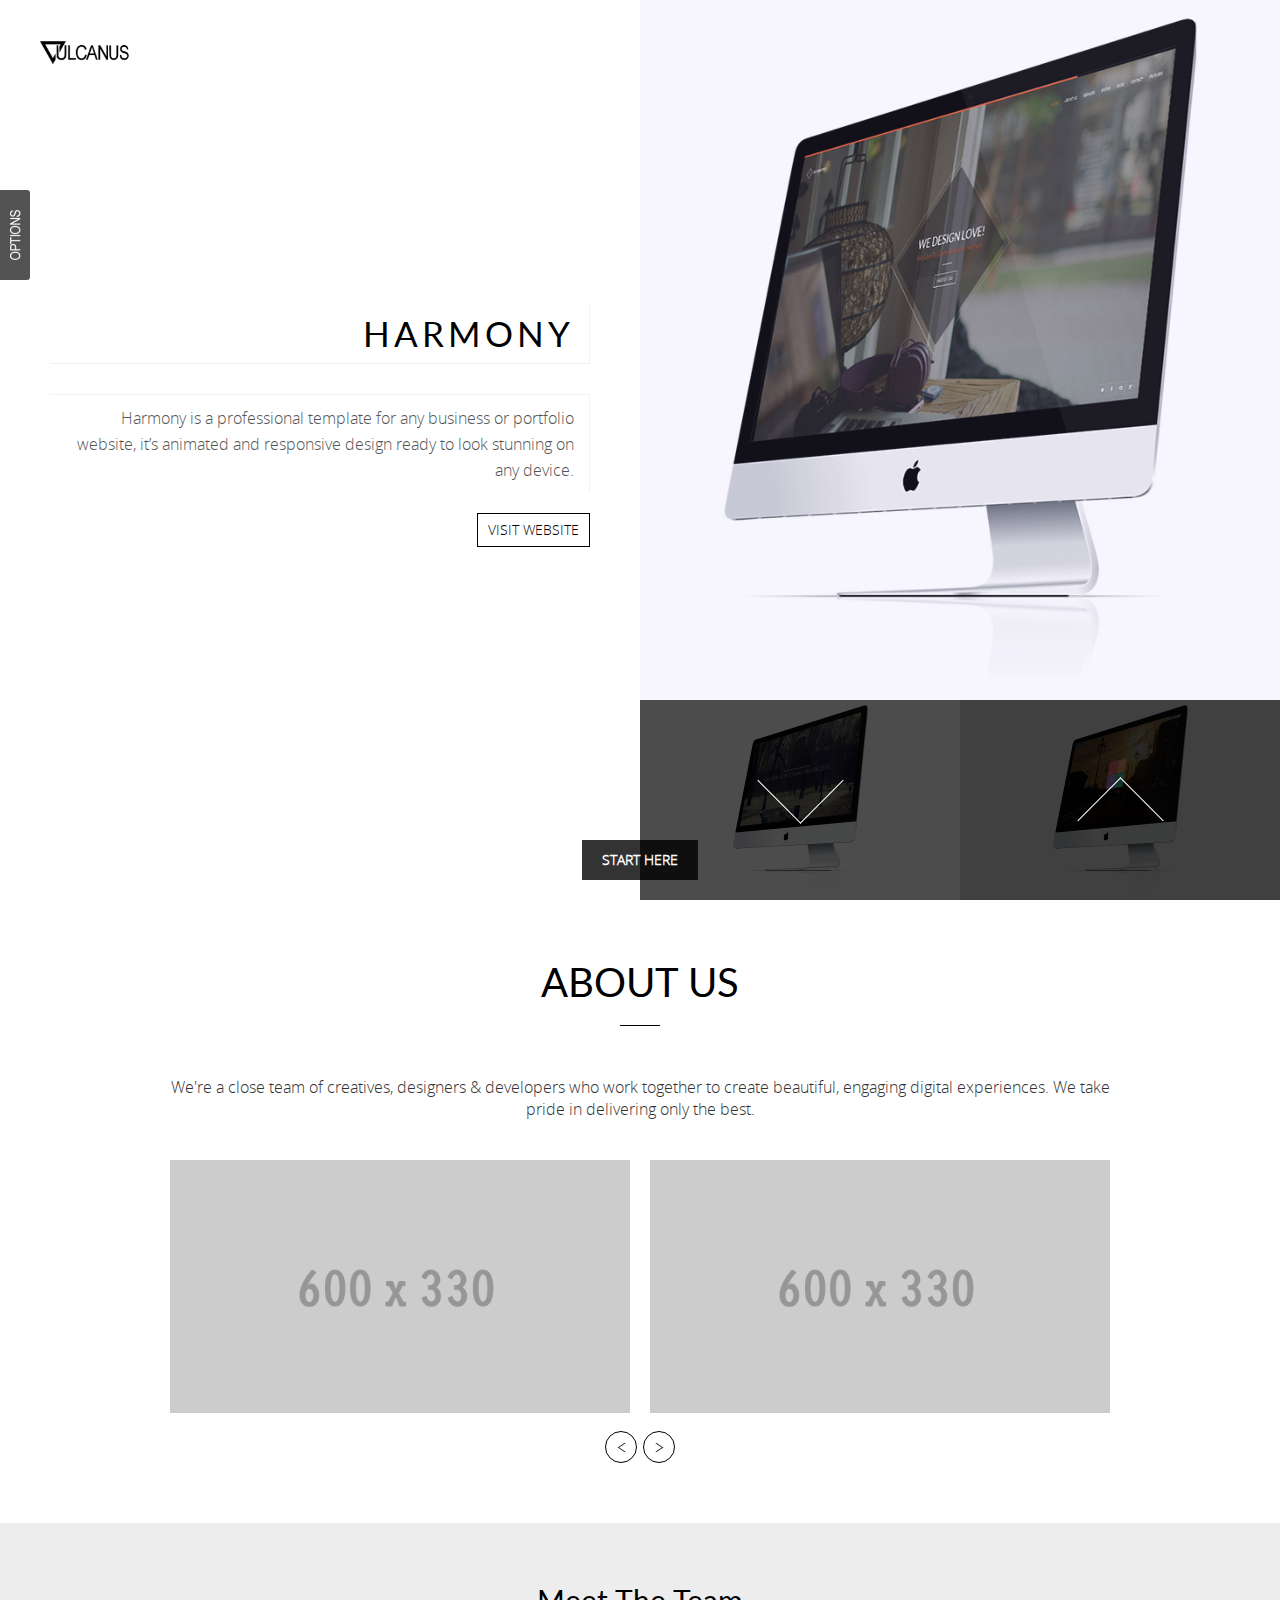
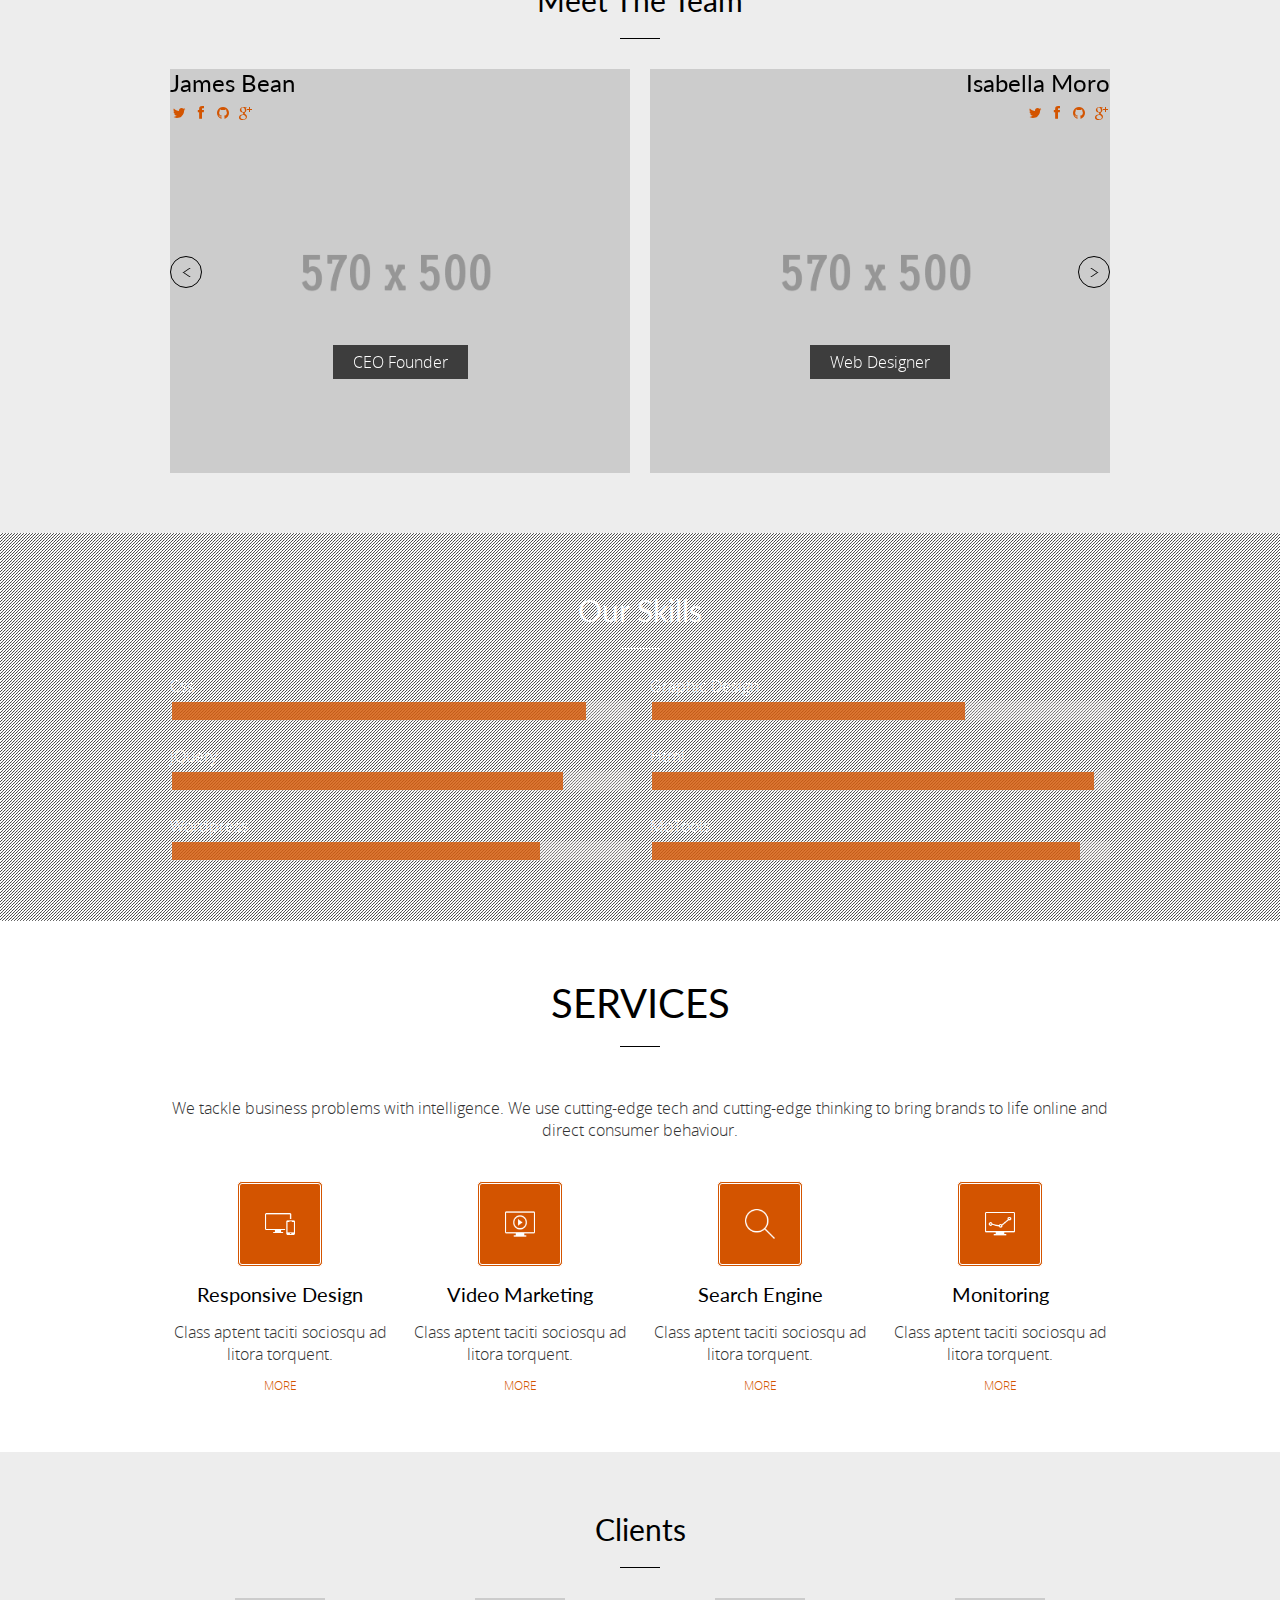
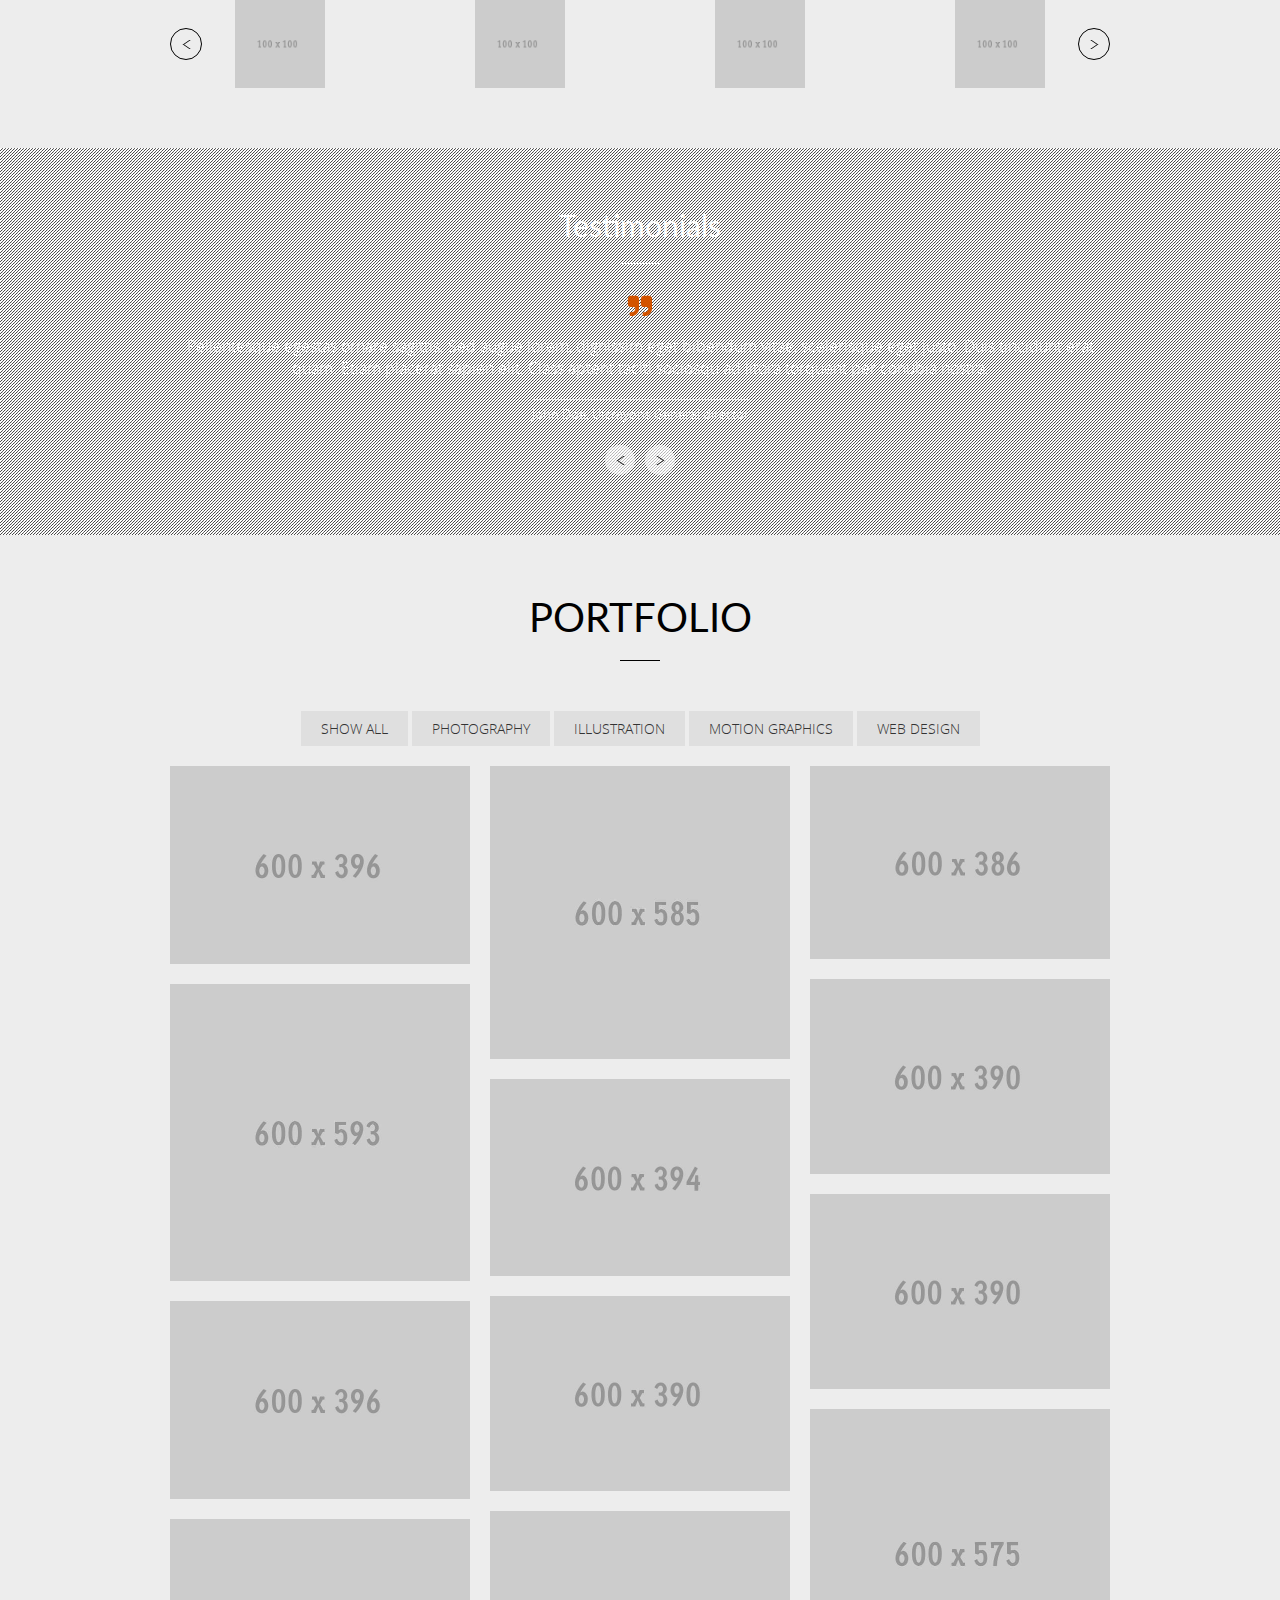
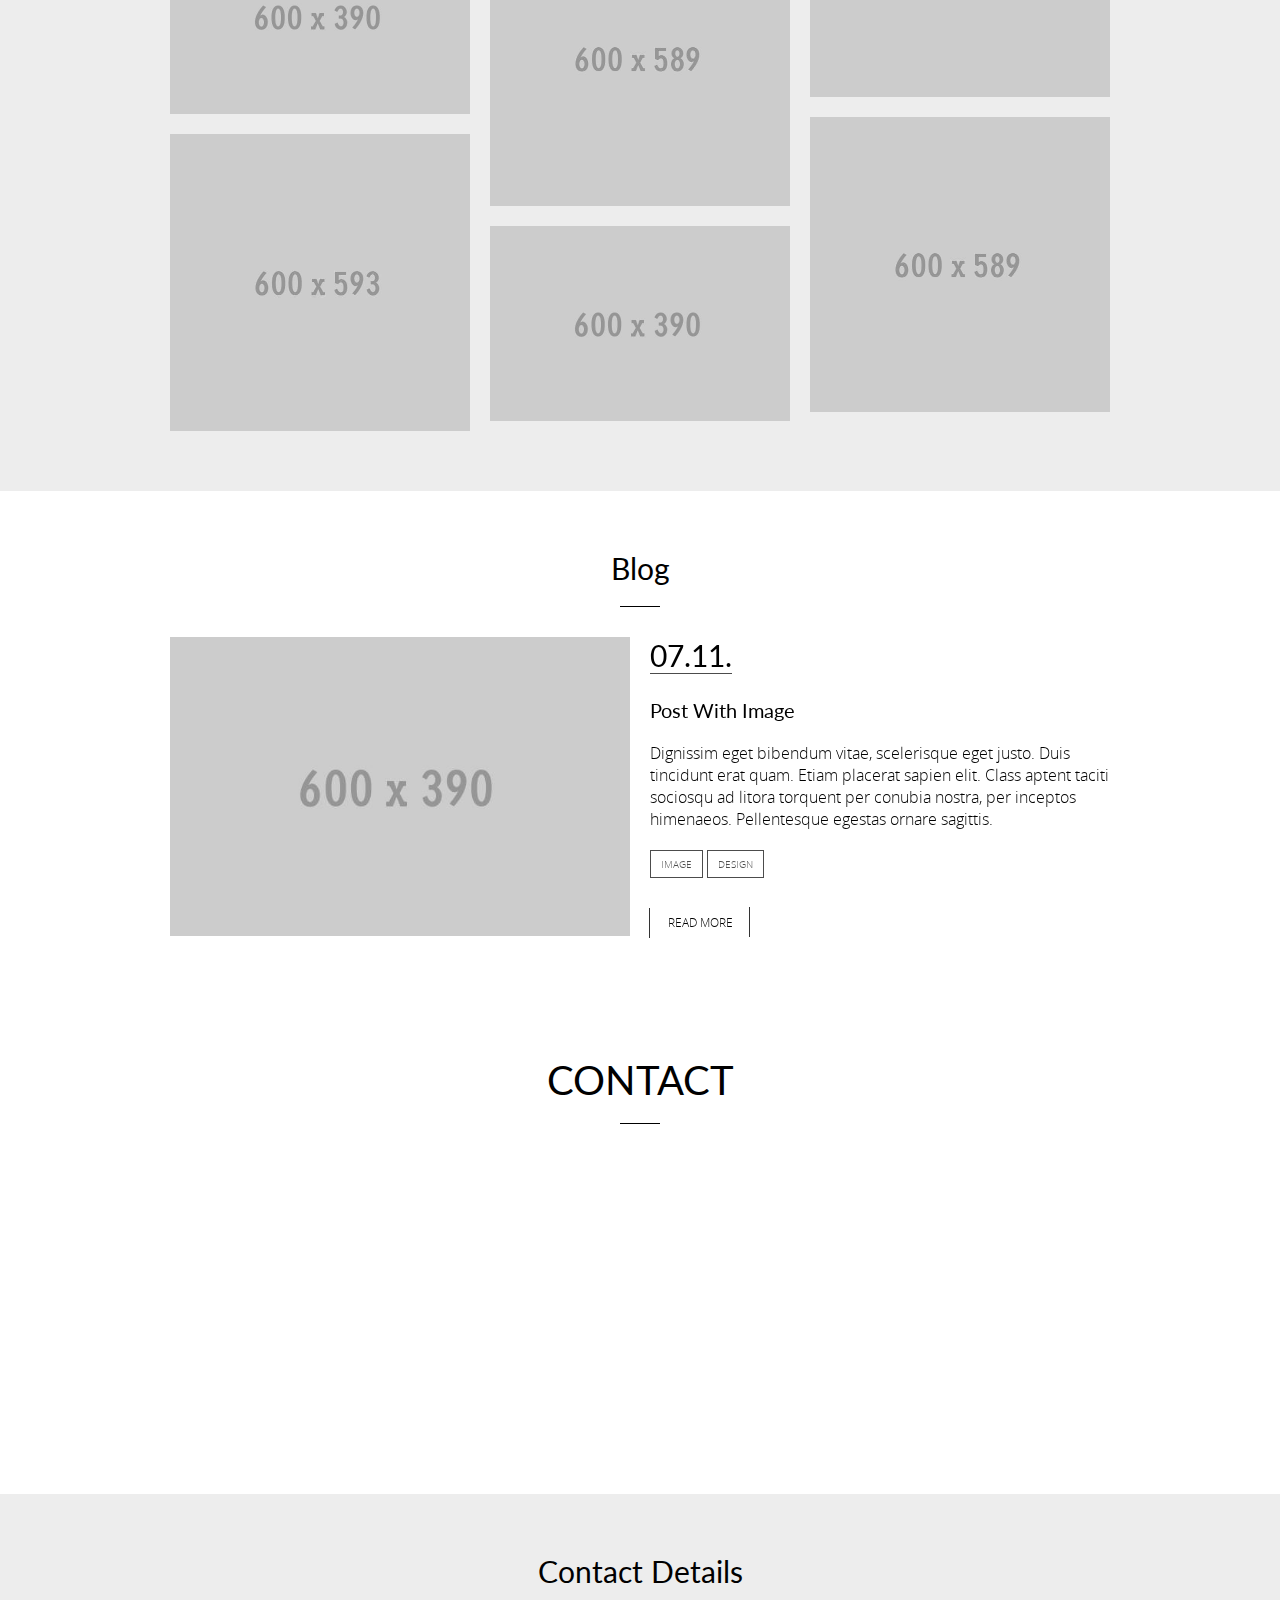
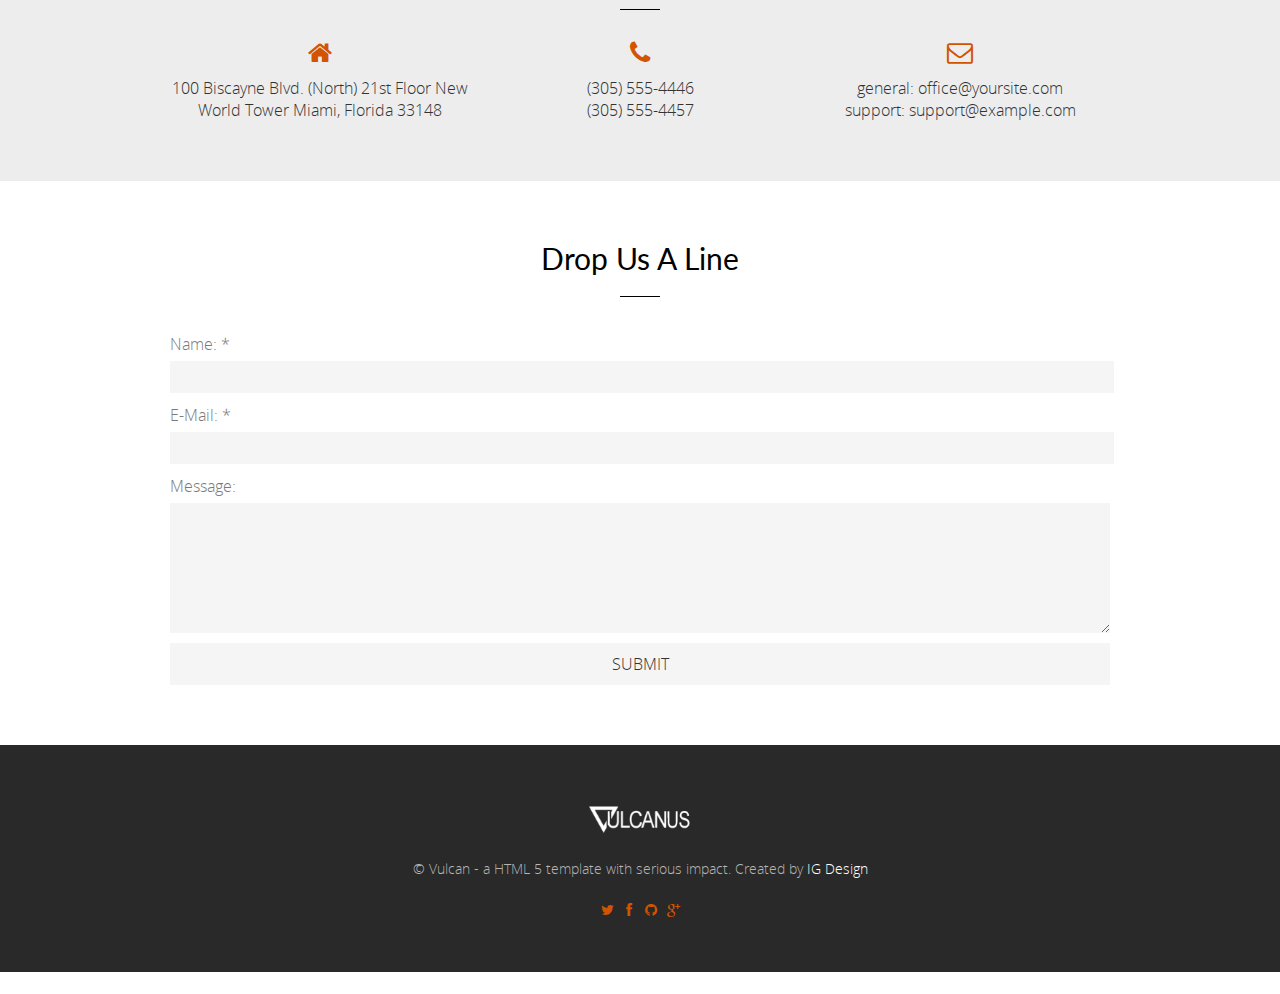
<file: template/showcaseslider/index.html>
﻿<!DOCTYPE html>
<!--[if IE 8]><html class="no-js lt-ie9" lang="en"> <![endif]-->
<!--[if gt IE 8]>
<!--><html class="no-js" lang="en"><!--<![endif]-->
<head>

	<!-- Basic Page Needs
  ================================================== -->
	<meta charset="utf-8">
	<title>Vulcan</title>
	<meta name="description" content="">
	<meta name="author" content="">

	<!-- Mobile Specific Metas
  ================================================== -->
	<meta name="viewport" content="width=device-width, initial-scale=1, maximum-scale=1">

	<!-- CSS
  ================================================== -->
	<link rel="stylesheet" href="css/base.css"/>
	<link rel="stylesheet" href="css/skeleton.css"/>
	<link rel="stylesheet" href="css/layout.css"/>
	<link rel="stylesheet" href="css/colorbox.css"/>
	<link rel="stylesheet" href="css/font-awesome.css" />
    <link rel="stylesheet" href="css/jquery.custombox.css">
	<link rel="stylesheet" href="css/retina.css"/>

	<link rel="alternate stylesheet" type="text/css" href="css/colors/color-orange.css" title="orange">
    <link rel="alternate stylesheet" type="text/css" href="css/colors/color-green.css" title="green">
    <link rel="alternate stylesheet" type="text/css" href="css/colors/color-red.css" title="red">
    <link rel="alternate stylesheet" type="text/css" href="css/colors/color-blue.css" title="blue">
    <link rel="alternate stylesheet" type="text/css" href="css/colors/color-yellow.css" title="yellow">
	
	
	
    <!--[if lte IE 8]>
        <script src="js/html5.js"></script>
    <![endif]-->		
		
	<!-- Favicons
	================================================== -->
	<link rel="shortcut icon" href="favicon.png">
	<link rel="apple-touch-icon" href="apple-touch-icon.png">
	<link rel="apple-touch-icon" sizes="72x72" href="apple-touch-icon-72x72.png">
	<link rel="apple-touch-icon" sizes="114x114" href="apple-touch-icon-114x114.png">
</head>
<body>

	
	<!-- Primary Page Layout
	================================================== -->
	<div id="preloader"></div>
	
	<div id="menu-wrap">
		<div class="logo"></div>
		<ul class="slimmenu">
			<li> 
				<a href="#home" class="scroll">home</a>
			</li>
			<li>
				<a href="#about" class="scroll">about</a>
			</li>
			<li> 
				<a href="#services" class="scroll">services</a>
			</li>
			<li>
				<a href="#folio" class="scroll">portfolio</a>
			</li>
			<li>
				<a href="#blog" class="scroll">blog</a>
			</li>
			<li>
				<a href="#contact" class="scroll">contact</a>
			</li>
		</ul>
	</div>	
	


	
		<div id="home"> 
		<div class="logo-home"></div>
		<section id="ps-container" class="ps-container">

			
			<div class="ps-contentwrapper">
			
				<div class="ps-content">
					<h2>Harmony</h2>
					<p>Harmony is a professional template for any business or portfolio website, it’s animated and responsive design ready to look stunning on any device.</p>
					<a href="#">Visit Website</a>
				</div>
				
				<div class="ps-content">
					<h2>Creatrix</h2>
					<p>Creatrix is a professional template for any business or portfolio website, it’s fully responsive design ready to look stunning on any device.</p>
					<a href="#">Visit Website</a>
				</div>
				
				<div class="ps-content">
					<h2>Magician</h2>
					<p>Magician is a professional template for any business or portfolio website, it’s fully responsive design ready to look stunning on any device.</p>
					<a href="#">Visit Website</a>
				</div>
				
				<div class="ps-content">
					<h2>Alfa</h2>
					<p>Alfa is a professional template for any business or portfolio website, it’s fully responsive design ready to look stunning on any device.</p>
					<a href="#">Visit Website</a>
				</div>
				
				
			</div><!-- /ps-contentwrapper -->
			
			<div class="ps-slidewrapper">
			
				<div class="ps-slides">
					<div style="background-image:url(images/1.jpg);"></div>
					<div style="background-image:url(images/2.jpg);"></div>
					<div style="background-image:url(images/3.jpg);"></div>
					<div style="background-image:url(images/4.jpg);"></div>
				</div>
				
				<nav>
					<a href="#" class="ps-prev" ></a>
					<a href="#" class="ps-next" ></a>
				</nav>
				
			</div><!-- /ps-slidewrapper -->
			
		</section><!-- /ps-container -->		
			<div class="link-home"><div class="cl-effect-14"><a href="#about" class="scroll">start here</a></div></div>
		</div>



		
		<div id="about"> 
			<div class="container">
				<div class="sixteen columns"> 
					<h1>About Us</h1>
				</div>
				<div class="sixteen columns"> 
					<div class="sep"></div> 
				</div>
				<div class="sixteen columns"> 
					<p>We're a close team of creatives, designers & developers who work together to create beautiful, engaging digital experiences. We take pride in delivering only the best.</p> 
				</div>
			</div>
			<div class="container">
				<div id="about-img-wrap">
					<div class="slider1"> 
						<div class="slide"> 
							<div class="eight columns"> 
								<img src="images/office1.gif" alt=""/>
							</div>
							<div class="eight columns"> 
								<img src="images/office2.gif" alt=""/>
							</div> 
						</div>
						<div class="slide"> 
							<div class="eight columns"> 
								<img src="images/office3.gif" alt=""/>
							</div>
							<div class="eight columns"> 
								<img src="images/office4.gif" alt=""/>
							</div> 
						</div>
					</div> 
				</div>
			</div>
			<div id="team">
				<div class="container">
					<div class="sixteen columns"> 
						<h3>Meet The Team</h3>
					</div>
					<div class="sixteen columns"> 
						<div class="sep1"></div> 
					</div>
				</div>
				<div class="container">
					<ul class="slider2"> 
						<li> 
							<div class="eight columns"> 
								<div class="team-wrap"> 
									<div class="social-team text-align-left">
										<ul class="list-social">
											<li class="icon-soc"><a href="#">&#xf099;</a></li>
											<li class="icon-soc"><a href="#">&#xf09a;</a></li>
											<li class="icon-soc"><a href="#">&#xf09b;</a></li>
											<li class="icon-soc"><a href="#">&#xf0d5;</a></li>
										</ul>	
									</div> 
									<h5 class="text-align-left">James Bean</h5>
									<img src="images/team1.png" alt=""/>
									<p><span>CEO Founder</span></p>
								</div>
							</div>
							<div class="eight columns">  
								<div class="team-wrap">
									<div class="social-team text-align-right">
										<ul class="list-social">
											<li class="icon-soc"><a href="#">&#xf099;</a></li>
											<li class="icon-soc"><a href="#">&#xf09a;</a></li>
											<li class="icon-soc"><a href="#">&#xf09b;</a></li>
											<li class="icon-soc"><a href="#">&#xf0d5;</a></li>
										</ul>	
									</div> 
									<h5 class="text-align-right">Isabella Moro</h5>
									<img src="images/team2.png" alt=""/>
									<p><span>Web Designer</span></p>
								</div>
							</div> 
						</li>
						<li> 
							<div class="eight columns">  
								<div class="team-wrap">
									<div class="social-team text-align-left">
										<ul class="list-social">
											<li class="icon-soc"><a href="#">&#xf099;</a></li>
											<li class="icon-soc"><a href="#">&#xf09a;</a></li>
											<li class="icon-soc"><a href="#">&#xf09b;</a></li>
											<li class="icon-soc"><a href="#">&#xf0d5;</a></li>
										</ul>	
									</div> 
									<h5 class="text-align-left">Caroline Smith</h5>
									<img src="images/team3.png" alt=""/>
									<p><span>Web Marketing</span></p>
								</div>
							</div>
							<div class="eight columns">  
								<div class="team-wrap">
									<div class="social-team text-align-right">
										<ul class="list-social">
											<li class="icon-soc"><a href="#">&#xf099;</a></li>
											<li class="icon-soc"><a href="#">&#xf09a;</a></li>
											<li class="icon-soc"><a href="#">&#xf09b;</a></li>
											<li class="icon-soc"><a href="#">&#xf0d5;</a></li>
										</ul>	
									</div> 
									<h5 class="text-align-right">David Ive</h5>
									<img src="images/team4.png" alt=""/>
									<p><span>Developer</span></p>
								</div>
							</div> 
						</li>
					</ul>
				</div>
			</div>
			<div id="skills">
				<div class="parallax"></div>
				<div class="background-grid"></div>
				<div class="container">
					<div class="sixteen columns"> 
						<h3>Our Skills</h3>
					</div>
					<div class="sixteen columns"> 
						<div class="sep1"></div> 
					</div>
					<div class="eight columns"> 
        				<ul class="skill">
        					<li><span class="bar bar-prc1"></span><p>Css</p></li>
        					<li><span class="bar bar-prc2"></span><p>jQuery</p></li>
        					<li><span class="bar bar-prc3"></span><p>Wordpress</p></li>
        				</ul>
					</div>
					<div class="eight columns">
        				<ul class="skill">
        					<li><span class="bar bar-prc4"></span><p>Graphic Design</p></li>
        					<li><span class="bar bar-prc5"></span><p>Html</p></li>
        					<li><span class="bar bar-prc6"></span><p>MoTools</p></li>
        				</ul> 
					</div>
				</div>	
			</div>
		</div>



		
		<div id="services"> 
			<div class="container">
				<div class="sixteen columns"> 
					<h1>Services</h1>
				</div>
				<div class="sixteen columns"> 
					<div class="sep"></div> 
				</div>
				<div class="sixteen columns"> 
					<p>We tackle business problems with intelligence. We use cutting-edge tech and cutting-edge thinking to bring brands to life online and direct consumer behaviour.</p> 
				</div>
			</div>
			<div id="services-wrapper">
				<div class="container">
							<div class="four columns"> 
								<div class="services-wrap"> 
									<div class="services-wrap-icon"> 
										<img src="images/ser1.png" alt=""/>
									</div> 
									<h6>Responsive Design</h6>
									<p>Class aptent taciti sociosqu ad litora torquent.</p>
									<a href="#modal" class="list-group-item" id="fall"><p>more</p></a>
								</div>
							</div>
							<div class="four columns"> 
								<div class="services-wrap">  
									<div class="services-wrap-icon"> 
										<img src="images/ser2.png" alt=""/>
									</div>
									<h6>Video Marketing</h6>
									<p>Class aptent taciti sociosqu ad litora torquent.</p>
									<a href="#modal1" class="list-group-item" id="slide"><p>more</p></a>
								</div>
							</div>
							<div class="four columns"> 
								<div class="services-wrap">  
									<div class="services-wrap-icon">
										<img src="images/ser3.png" alt=""/> 
									</div>
									<h6>Search Engine</h6>
									<p>Class aptent taciti sociosqu ad litora torquent.</p>
									<a href="#modal2" class="list-group-item" id="newspaper"><p>more</p></a>
								</div>
							</div>
							<div class="four columns"> 
								<div class="services-wrap">  
									<div class="services-wrap-icon"> 
										<img src="images/ser4.png" alt=""/>
									</div>
									<h6>Monitoring</h6>
									<p>Class aptent taciti sociosqu ad litora torquent.</p>
									<a href="#modal3" class="list-group-item" id="sidefall"><p>more</p></a>
								</div>
							</div>
				</div>
			</div>
			<div id="clients">
				<div class="container">
					<div class="sixteen columns"> 
						<h3>Clients</h3>
					</div>
					<div class="sixteen columns"> 
						<div class="sep1"></div> 
					</div>	
				</div>
				<div class="container">
					<div class="clients-wrap">
						<ul class="slider4"> 
							<li>
								<div class="four columns">
									<img src="images/logo/1.png" alt=""/>	
								</div>
								<div class="four columns">
									<img src="images/logo/2.png" alt=""/>	
								</div>
								<div class="four columns">
									<img src="images/logo/3.png" alt=""/>	
								</div>
								<div class="four columns">
									<img src="images/logo/4.png" alt=""/>	
								</div>
							</li> 
							<li>
								<div class="four columns">
									<img src="images/logo/5.png" alt=""/>	
								</div>
								<div class="four columns">
									<img src="images/logo/6.png" alt=""/>	
								</div>
								<div class="four columns">
									<img src="images/logo/7.png" alt=""/>	
								</div>
								<div class="four columns">
									<img src="images/logo/8.png" alt=""/>	
								</div>
							</li>
						</ul> 
					</div>
				</div>				
			</div>
			<div id="testimonials">
				<div class="parallax2"></div>
				<div class="background-grid"></div>
				<div class="container">
					<div class="sixteen columns"> 
						<h3>Testimonials</h3>
					</div>
					<div class="sixteen columns"> 
						<div class="sep1"></div> 
					</div>
					<div class="sixteen columns"> 
						<ul class="slider3"> 
							<li>
								<div class="test">
									<div class="icon-test">&#xf10e;</div> 
									<h6>Pellentesque egestas ornare sagittis. Sed augue lorem, dignissim eget bibendum vitae, scelerisque eget justo. Duis tincidunt erat quam. Etiam placerat sapien elit. Class aptent taciti sociosqu ad litora torquent per conubia nostra.</h6>			
									<p><span>John Doe, Utcrayons General director</span></p>
								</div> 
							</li> 
							<li>
								<div class="test">
									<div class="icon-test">&#xf10e;</div> 
									<h6>Dignissim eget bibendum vitae, scelerisque eget justo. Duis tincidunt erat quam. Etiam placerat sapien elit. Class aptent taciti sociosqu ad litora torquent per conubia nostra, per inceptos himenaeos. Pellentesque egestas ornare sagittis.</h6>			
									<p><span>Caroline Smith, Imperio General director</span></p>
								</div> 
							</li>
						</ul> 
					</div>
				</div>	
			</div>
		</div>

		
		<div id="folio">
			<div class="container">
				<div class="sixteen columns"> 
					<h1>Portfolio</h1>
				</div>
				<div class="sixteen columns"> 
					<div class="sep"></div> 
				</div>
			</div>	
			<div class="clear"></div>
			<div class="container">
				<div class="sixteen columns">
					<div id="portfolio-filter">
						<ul id="filter">
							<li><div class="cl-effect-14"><a href="#" class="current" data-filter="*" title="">Show all</a></div></li>
							<li><div class="cl-effect-14"><a href="#" data-filter=".photography" title="">photography</a></div></li>
							<li><div class="cl-effect-14"><a href="#" data-filter=".illustration" title="">illustration</a></div></li>
							<li><div class="cl-effect-14"><a href="#" data-filter=".motion-graphics" title="">motion graphics</a></div></li>
							<li><div class="cl-effect-14"><a href="#" data-filter=".web-design" title="">web design</a></div></li>
						</ul>
					</div>
				</div>
			</div> 
			<div class="clear"></div>
			<div class="container">
			<div class="all-works">
				<div class="one-third column one-work photography web-design illustration">	
					<a class='iframe group1'  href="project.html" title="">
						<div class="work-text"><h6>Project Name</h6></div>	
						<img src="images/gallery/1.jpg" alt=""/>
					</a>			
				</div>
				<div class="one-third column one-work illustration">
					<a class='iframe group1'  href="project.html" title="">	
						<div class="work-text"><h6>Project Name</h6></div>	
						<img src="images/gallery/2.jpg" alt=""/>
					</a>
				</div>
				<div class="one-third column one-work motion-graphics">
					<a class='iframe group1'  href="project.html" title="">
						<div class="work-text"><h6>Project Name</h6></div>		
						<img src="images/gallery/3.jpg" alt=""/>
					</a>
				</div>
				<div class="one-third column one-work photography">
					<a class='iframe group1'  href="project.html" title="">	
						<div class="work-text"><h6>Project Name</h6></div>	
						<img src="images/gallery/4.jpg" alt=""/>
					</a>
				</div>
				<div class="one-third column one-work illustration">
					<a class='iframe group1'  href="project.html" title="">
						<div class="work-text"><h6>Project Name</h6></div>			
						<img src="images/gallery/5.jpg" alt=""/>
					</a>
				</div>
				<div class="one-third column one-work motion-graphics illustration">
					<a class='iframe group1'  href="project.html" title="">
						<div class="work-text"><h6>Project Name</h6></div>			
						<img src="images/gallery/6.jpg" alt=""/>
					</a>
				</div>
				<div class="one-third column one-work photography">
					<a class='iframe group1'  href="project.html" title="">
						<div class="work-text"><h6>Project Name</h6></div>			
						<img src="images/gallery/7.jpg" alt=""/>
					</a>
				</div>
				<div class="one-third column one-work web-design">
					<a class='iframe group1'  href="project.html" title="">
						<div class="work-text"><h6>Project Name</h6></div>		
						<img src="images/gallery/8.jpg" alt=""/>
					</a>
				</div>
				<div class="one-third column one-work illustration photography">
					<a class='iframe group1'  href="project.html" title="">
						<div class="work-text"><h6>Project Name</h6></div>		
						<img src="images/gallery/9.jpg" alt=""/>
					</a>
				</div>
				<div class="one-third column one-work motion-graphics web-design">
					<a class='iframe group1'  href="project.html" title="">
						<div class="work-text"><h6>Project Name</h6></div>		
						<img src="images/gallery/10.jpg" alt=""/>
					</a>
				</div>
				<div class="one-third column one-work photography motion-graphics">
					<a class='iframe group1'  href="project.html" title="">
						<div class="work-text"><h6>Project Name</h6></div>		
						<img src="images/gallery/11.jpg" alt=""/>
					</a>
				</div>
				<div class="one-third column one-work motion-graphics">
					<a class='iframe group1'  href="project.html" title="">
						<div class="work-text"><h6>Project Name</h6></div>		
						<img src="images/gallery/12.jpg" alt=""/>
					</a>
				</div>
				<div class="one-third column one-work photography">
					<a class='iframe group1'  href="project.html" title="">	
						<div class="work-text"><h6>Project Name</h6></div>	
						<img src="images/gallery/15.jpg" alt=""/>
					</a>
				</div>
				<div class="one-third column one-work illustration">
					<a class='iframe group1'  href="project.html" title="">
						<div class="work-text"><h6>Project Name</h6></div>			
						<img src="images/gallery/17.jpg" alt=""/>
					</a>
				</div>
				<div class="one-third column one-work web-design">
					<a class='iframe group1'  href="project.html" title="">
						<div class="work-text"><h6>Project Name</h6></div>		
						<img src="images/gallery/13.jpg" alt=""/>
					</a>
				</div>
			</div>
			</div>
		</div>

		<div id="blog"> 
			<div class="parallax3"></div>
			<div class="background-color"></div>
			<div class="container">
				<div class="sixteen columns"> 
					<h3>Blog</h3>
				</div>
				<div class="sixteen columns"> 
					<div class="sep1"></div> 
				</div>
			</div> 
			<div id="blog-slide" class="owl-carousel owl-theme">
			<div class="blog-wrap">
				<div class="container">
					<div class="eight columns">	
						<img src="images/gallery/8.jpg" alt=""/>
					</div> 
					<div class="eight columns">	
						<div class="blog-date"><span>07.11.</span></div>
						<h6>Post With Image</h6>
						<p>Dignissim eget bibendum vitae, scelerisque eget justo. Duis tincidunt erat quam. Etiam placerat sapien elit. Class aptent taciti sociosqu ad litora torquent per conubia nostra, per inceptos himenaeos. Pellentesque egestas ornare sagittis.</p>
						<div class="blog-tag"><a href="#">image</a><a href="#">design</a></div>	
						<div class="clear"></div> 
						<div class="link-blog"><div class="cl-effect-14"><a href="#">read more</a></div></div>
					</div> 
				</div>
			</div>
			<div class="blog-wrap">
				<div class="container">
					<div class="eight columns">	
						<ul class="slider5"> 
							<li>
								<img src="images/gallery/12.jpg" alt=""/>	
							</li> 
							<li>
								<img src="images/gallery/13.jpg" alt=""/>	
							</li>
							<li>
								<img src="images/gallery/7.jpg" alt=""/>	
							</li>
						</ul> 
					</div> 
					<div class="eight columns">	
						<div class="blog-date"><span>02.11.</span></div>
						<h6>Post With Slider</h6>
						<p>Dignissim eget bibendum vitae, scelerisque eget justo. Duis tincidunt erat quam. Etiam placerat sapien elit. Class aptent taciti sociosqu ad litora torquent per conubia nostra, per inceptos himenaeos. Pellentesque egestas ornare sagittis.</p>
						<div class="blog-tag"><a href="#">image</a><a href="#">design</a><a href="#">slider</a></div>	
						<div class="clear"></div> 
						<div class="link-blog"><div class="cl-effect-14"><a href="#">read more</a></div></div>
					</div> 
				</div>
			</div>
			<div class="blog-wrap">
				<div class="container">
					<div class="eight columns">
						<div class="media">
							<iframe src="http://player.vimeo.com/video/18130984?title=0&amp;byline=0&amp;portrait=0&amp;badge=0&amp;color=000000" ></iframe>
						</div> 
					</div> 
					<div class="eight columns">	
						<div class="blog-date"><span>26.10.</span></div>
						<h6>Post With Video</h6>
						<p>Dignissim eget bibendum vitae, scelerisque eget justo. Duis tincidunt erat quam. Etiam placerat sapien elit. Class aptent taciti sociosqu ad litora torquent per conubia nostra, per inceptos himenaeos. Pellentesque egestas ornare sagittis.</p>
						<div class="blog-tag"><a href="#">video</a><a href="#">design</a><a href="#">photo</a></div>	
						<div class="clear"></div> 
						<div class="link-blog"><div class="cl-effect-14"><a href="#">read more</a></div></div>
					</div> 
				</div>
			</div>
			<div class="blog-wrap">
				<div class="container">
					<div class="eight columns">	 
						<div class="media-audio">
							<iframe src="https://w.soundcloud.com/player/?url=http%3A%2F%2Fapi.soundcloud.com%2Ftracks%2F67943430"></iframe> 
						</div> 
					</div> 
					<div class="eight columns">	
						<div class="blog-date"><span>20.10.</span></div>
						<h6>Post With Audio</h6>
						<p>Dignissim eget bibendum vitae, scelerisque eget justo. Duis tincidunt erat quam. Etiam placerat sapien elit. Class aptent taciti sociosqu ad litora torquent per conubia nostra, per inceptos himenaeos. Pellentesque egestas ornare sagittis.</p>
						<div class="blog-tag"><a href="#">audio</a><a href="#">music</a></div>	
						<div class="clear"></div> 
						<div class="link-blog"><div class="cl-effect-14"><a href="#">read more</a></div></div>
					</div> 
				</div>
			</div>
			</div>
		</div>
		
		<div id="contact"> 
			<div class="container">
				<div class="sixteen columns"> 
					<h1>Contact</h1>
				</div>
				<div class="sixteen columns"> 
					<div class="sep"></div> 
				</div>
			</div>
			<div class="clear"></div>
			<div id="map"></div>
			<div id="contact-details">
				<div class="container">
					<div class="sixteen columns"> 
						<h3>Contact Details</h3>
					</div>
					<div class="sixteen columns"> 
						<div class="sep1"></div> 
					</div>
					<div class="one-third column"> 
						<div class="icon-contact">&#xf015;</div>
						<div class="detail"> 
							<p>100 Biscayne Blvd. (North) 21st Floor New World Tower Miami, Florida 33148</p>
						</div>
					</div>	
					<div class="one-third column">
						<div class="icon-contact">&#xf095;</div> 
						<div class="detail"> 
							<p>(305) 555-4446</p>
							<p>(305) 555-4457</p>
						</div>
					</div>	
					<div class="one-third column"> 
						<div class="icon-contact">&#xf003;</div>
						<div class="detail">
							<p>general: office@yoursite.com</p>
							<p>support: support@example.com</p> 
						</div>
					</div>	
				</div>
			</div>
			<div id="contact-mes">
				<div class="container">
					<div class="sixteen columns"> 
						<h3>Drop Us a Line</h3>
					</div>
					<div class="sixteen columns"> 
						<div class="sep1"></div> 
					</div>
				</div>
				<div class="container">
					<div class="sixteen columns">
						<form name="ajax-form" id="ajax-form" action="mail-it.php" method="post">
							<label for="name">Name: * 
								<span class="error" id="err-name">please enter name</span>
							</label>
							<input name="name" id="name" type="text" />
							<label for="email">E-Mail: * 
								<span class="error" id="err-email">please enter e-mail</span>
								<span class="error" id="err-emailvld">e-mail is not a valid format</span>
							</label>
							<input name="email" id="email" type="text" />
							<label for="message">Message:</label>
							<textarea name="message" id="message"></textarea>
							<button class="send_message" id="send">Submit</button>
							<div class="error" id="err-form">There was a problem validating the form please check!</div>
							<div class="error" id="err-timedout">The connection to the server timed out!</div>
							<div class="error" id="err-state"></div>
						</form>
						<div id="ajaxsuccess">Successfully sent!!</div>	
					</div>	
				</div>
			</div>
			<div class="footer">
				<div class="container">
					<div class="sixteen columns"> 
						<a href="#home" class="scroll"><img src="images/logo.png" alt=""/></a>
					</div>
					<div class="sixteen columns"> 
						<p><span>© Vulcan - a HTML 5 template with serious impact. Created by</span> IG Design</p>
					</div>
					<div class="sixteen columns"> 
						<div class="social-bottom">
							<ul class="bottom-social">
								<li class="icon-bottom"><a href="#">&#xf099;</a></li>
								<li class="icon-bottom"><a href="#">&#xf09a;</a></li>
								<li class="icon-bottom"><a href="#">&#xf09b;</a></li>
								<li class="icon-bottom"><a href="#">&#xf0d5;</a></li>
							</ul>	
						</div> 
					</div>
				</div>	
			</div>		
		</div>
		

	
	
    <div id="modal" style="display: none;" class="modal-example-content">
		<button type="button" class="close" onclick="$.fn.custombox('close');">&times;</button>
		<div class="container">
			<div class="sixteen columns">
				<div class="services-wrap">  
					<div class="services-wrap-icon">
						<img src="images/ser1.png" alt=""/> 
					</div>		
				</div>
			<h5>Responsive Design</h5>
			</div>
			<div class="sixteen columns">
				<div class="modal-example-body">  
					<p>Lorem Ipsum is simply dummy text of the printing and typesetting industry. Lorem Ipsum has been the industry's standard dummy text ever since the 1500s, when an unknown printer took a galley of type and scrambled it to make a type specimen book. It has survived not only five centuries, but also the leap into electronic typesetting, remaining essentially unchanged. It was popularised in the 1960s with the release of Letraset sheets containing Lorem Ipsum passages, and more recently with desktop publishing software like Aldus PageMaker including.</p>
				</div>	
			</div>
		</div>
    </div>	
	
	
	
	
	
    <div id="modal1" style="display: none;" class="modal-example-content">
		<button type="button" class="close" onclick="$.fn.custombox('close');">&times;</button>
		<div class="container">
			<div class="sixteen columns">
				<div class="services-wrap">  
					<div class="services-wrap-icon">
						<img src="images/ser2.png" alt=""/> 
					</div>		
				</div>
			<h5>Video Marketing</h5>
			</div>
			<div class="sixteen columns">
				<div class="modal-example-body">  
					<p>Lorem Ipsum is simply dummy text of the printing and typesetting industry. Lorem Ipsum has been the industry's standard dummy text ever since the 1500s, when an unknown printer took a galley of type and scrambled it to make a type specimen book. It has survived not only five centuries, but also the leap into electronic typesetting, remaining essentially unchanged. It was popularised in the 1960s with the release of Letraset sheets containing Lorem Ipsum passages, and more recently with desktop publishing software like Aldus PageMaker including.</p>
				</div>	
			</div>
		</div>
    </div>		
	
	
	
	
    <div id="modal2" style="display: none;" class="modal-example-content">
		<button type="button" class="close" onclick="$.fn.custombox('close');">&times;</button>
		<div class="container">
			<div class="sixteen columns">
				<div class="services-wrap">  
					<div class="services-wrap-icon">
						<img src="images/ser3.png" alt=""/> 
					</div>		
				</div>
			<h5>Search Engine</h5>
			</div>
			<div class="sixteen columns">
				<div class="modal-example-body">  
					<p>Lorem Ipsum is simply dummy text of the printing and typesetting industry. Lorem Ipsum has been the industry's standard dummy text ever since the 1500s, when an unknown printer took a galley of type and scrambled it to make a type specimen book. It has survived not only five centuries, but also the leap into electronic typesetting, remaining essentially unchanged. It was popularised in the 1960s with the release of Letraset sheets containing Lorem Ipsum passages, and more recently with desktop publishing software like Aldus PageMaker including.</p>
				</div>	
			</div>
		</div>
    </div>		
	
	
	
    <div id="modal3" style="display: none;" class="modal-example-content">
		<button type="button" class="close" onclick="$.fn.custombox('close');">&times;</button>
		<div class="container">
			<div class="sixteen columns">
				<div class="services-wrap">  
					<div class="services-wrap-icon">
						<img src="images/ser4.png" alt=""/> 
					</div>		
				</div>
			<h5>Monitoring</h5>
			</div>
			<div class="sixteen columns">
				<div class="modal-example-body">  
					<p>Lorem Ipsum is simply dummy text of the printing and typesetting industry. Lorem Ipsum has been the industry's standard dummy text ever since the 1500s, when an unknown printer took a galley of type and scrambled it to make a type specimen book. It has survived not only five centuries, but also the leap into electronic typesetting, remaining essentially unchanged. It was popularised in the 1960s with the release of Letraset sheets containing Lorem Ipsum passages, and more recently with desktop publishing software like Aldus PageMaker including.</p>
				</div>	
			</div>
		</div>
    </div>		
	

    <!-- Switch Panel -->
    <div id="switch">
        <div class="content-switcher" >        
			<p>Color Options:</p>
			<ul class="header">            
				<li><a href="#" onClick="setActiveStyleSheet('orange'); return false;" class="button color switch" style="background-color:#d35400"></a></li>
				<li><a href="#" onClick="setActiveStyleSheet('green'); return false;" class="button color switch" style="background-color:#2ecc71"></a></li>
				<li><a href="#" onClick="setActiveStyleSheet('red'); return false;" class="button color switch" style="background-color:#e74c3c"></a></li>
				<li><a href="#" onClick="setActiveStyleSheet('blue'); return false;" class="button color switch" style="background-color:#3498db"></a></li>
				<li><a href="#" onClick="setActiveStyleSheet('yellow'); return false;" class="button color switch" style="background-color:#f1c40f"></a></li>
			</ul>        
			<div class="clear"></div>        
			<p>Page Templates:</p> 
			<div class="home-options">
				<a href="http://ivang-design.com/vulcan/slider/">Multi-Page Slider</a>
				<a href="http://ivang-design.com/vulcan/video/">Multi-Page Video</a>
				<a href="http://ivang-design.com/vulcan/sliderop/">One-Page Slider</a>
				<a href="http://ivang-design.com/vulcan/videoop/">One-Page Video</a>
				<a href="http://ivang-design.com/vulcan/animated/">Animated Layout</a>
				<a href="http://ivang-design.com/vulcan/animated2/">Animated Layout 2</a>
				<a href="http://ivang-design.com/vulcan/parallax/">Parallax Version</a>
				<a href="http://ivang-design.com/vulcan/splash/">Splash Intro</a>
				<a href="http://ivang-design.com/vulcan/rotatingwords/">Rotating Words</a>
			</div> 
			<div id="hide">
				<img  src="images/close.png" alt="" /> 
			</div>
        </div>
	</div>
	<div id="show" style="display: block;">
        <div id="setting"></div>
    </div>
    <!-- Switch Panel -->
	

	
	<!-- JAVASCRIPT
    ================================================== -->
<script type="text/javascript" src="js/jquery.js"></script>
<script type="text/javascript" src="js/styleswitcher.js"></script>
<script type="text/javascript" src="js/pace.js"></script>
<script type="text/javascript" src="js/retina-1.1.0.min.js"></script>
<script type="text/javascript" src="js/modernizr.custom.js"></script>
<script type="text/javascript" src="js/slider.js"></script>
<script type="text/javascript" src="js/jquery.slimmenu.js"></script> 
<script type="text/javascript" src="js/jquery.bxslider.min.js"></script>
<script type="text/javascript" src="js/jquery.easing.js"></script>
<script type="text/javascript" src="js/jquery.parallax-1.1.3.js"></script>
<script type="text/javascript" src="js/jquery.localscroll-1.2.7-min.js"></script>
<script type="text/javascript" src="js/jquery.scrollTo-1.4.2-min.js"></script>
<script type="text/javascript" src="js/jquery.custombox.js"></script>
<script type="text/javascript" src="js/jquery.colorbox.js"></script>
<script type="text/javascript" src="js/jquery.isotope.min.js"></script>
<script type="text/javascript" src="js/jquery.masonry.min.js"></script>
<script type="text/javascript" src="js/owl.carousel.min.js"></script>
<script type="text/javascript" src="js/jquery.fitvids.js"></script>
<script type="text/javascript" src="http://maps.google.com/maps/api/js?sensor=true"></script> 		
<script type="text/javascript" src="js/gmaps.js"></script>
<script type="text/javascript" src="js/contact.js"></script>
<script type="text/javascript" src="js/template.js"></script>  	  
<!-- End Document
================================================== -->
</body>
</html>
</file>
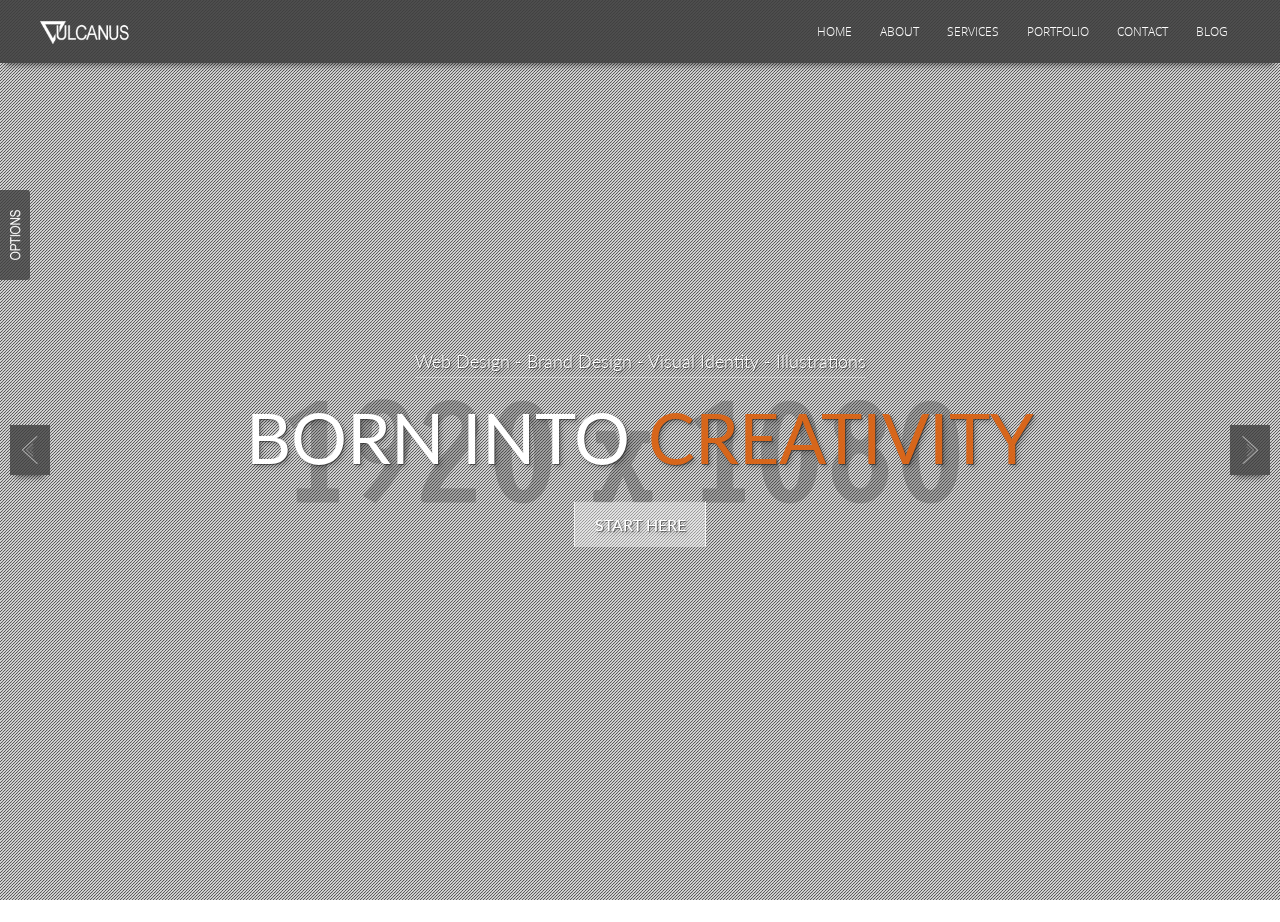
<file: template/slider/index.html>
﻿<!DOCTYPE html>
<!--[if IE 8]><html class="no-js lt-ie9" lang="en"> <![endif]-->
<!--[if gt IE 8]>
<!--><html class="no-js" lang="en"><!--<![endif]-->
<head>

	<!-- Basic Page Needs
  ================================================== -->
	<meta charset="utf-8">
	<title>Vulcan</title>
	<meta name="keywords" content="" >
	<meta name="description" content="">
	<meta name="author" content="">

	<!-- Mobile Specific Metas
  ================================================== -->
	<meta name="viewport" content="width=device-width, initial-scale=1, maximum-scale=1">

	<!-- CSS
  ================================================== -->
	<link rel="stylesheet" href="css/base.css"/>
	<link rel="stylesheet" href="css/skeleton.css"/>
	<link rel="stylesheet" href="css/layout.css"/>
	<link rel="stylesheet" href="css/colorbox.css"/>
	<link rel="stylesheet" href="css/font-awesome.css" />
    <link rel="stylesheet" href="css/jquery.custombox.css">
	<link rel="stylesheet" href="css/retina.css"/>

	<link rel="alternate stylesheet" type="text/css" href="css/colors/color-orange.css" title="orange">
    <link rel="alternate stylesheet" type="text/css" href="css/colors/color-green.css" title="green">
    <link rel="alternate stylesheet" type="text/css" href="css/colors/color-red.css" title="red">
    <link rel="alternate stylesheet" type="text/css" href="css/colors/color-blue.css" title="blue">
    <link rel="alternate stylesheet" type="text/css" href="css/colors/color-yellow.css" title="yellow">
	
	
	
    <!--[if lte IE 8]>
        <script src="js/html5.js"></script>
    <![endif]-->		
		
	<!-- Favicons
	================================================== -->
	<link rel="shortcut icon" href="favicon.png">
	<link rel="apple-touch-icon" href="apple-touch-icon.png">
	<link rel="apple-touch-icon" sizes="72x72" href="apple-touch-icon-72x72.png">
	<link rel="apple-touch-icon" sizes="114x114" href="apple-touch-icon-114x114.png">
</head>
<body>


	
	<!-- Primary Page Layout
	================================================== -->
	<div id="preloader"></div>
	
	<div id="menu-wrap">
		<div class="logo"></div>
		<ul class="slimmenu">
			<li> 
				<a href="javascript:goTo('home');">home</a>
			</li>
			<li>
				<a href="javascript:goTo('about');">about</a>
			</li>
			<li> 
				<a href="javascript:goTo('services');">services</a>
			</li>
			<li>
				<a href="javascript:goTo('folio');">portfolio</a>
			</li>
			<li>
				<a href="javascript:goTo('contact');">contact</a>
			</li>
			<li>
				<a href="javascript:goTo('blog');">blog</a>
			</li>
		</ul>
	</div>	
	

	<section id="content">
	
		<article id="home" class="active"> 
			<div id="wrapper-slider">
				<div id="controls">
					<div class="background-grid"></div>
					<div class="prev"></div>
					<div class="next"></div>
				</div>
			</div>
			<div class="home-text">
				<p><span>Web Design - Brand Design - Visual Identity - Illustrations</span></p>
				<div class="rotator">
					<div><h1>BORN INTO <span>CREATIVITY</span></h1></div>
					<div><h1>FOCUSED ON <span>STRATEGY</span></h1></div>
					<div><h1>INSPIRED BY <span>TECHNOLOGY</span></h1></div>
				</div>
				<div class="link-home"><div class="cl-effect-14"><a href="javascript:goTo('about');">start here</a></div></div>
		 	</div>
		</article>



		
		<article id="about" class="off"> 
			<div class="container">
				<div class="sixteen columns"> 
					<h1>About Us</h1>
				</div>
				<div class="sixteen columns"> 
					<div class="sep"></div> 
				</div>
				<div class="sixteen columns"> 
					<p>We're a close team of creatives, designers & developers who work together to create beautiful, engaging digital experiences. We take pride in delivering only the best.</p> 
				</div>
			</div>
			<div class="container">
				<div id="about-img-wrap">
					<div class="slider1"> 
						<div class="slide"> 
							<div class="eight columns"> 
								<img src="images/office1.gif" alt=""/>
							</div>
							<div class="eight columns"> 
								<img src="images/office2.gif" alt=""/>
							</div> 
						</div>
						<div class="slide"> 
							<div class="eight columns"> 
								<img src="images/office3.gif" alt=""/>
							</div>
							<div class="eight columns"> 
								<img src="images/office4.gif" alt=""/>
							</div> 
						</div>
					</div> 
				</div>
			</div>
			<div id="skills">
				<div class="container">
					<div class="sixteen columns"> 
						<h3>Our Skills</h3>
					</div>
					<div class="sixteen columns"> 
						<div class="sep1"></div> 
					</div>
					<div class="eight columns"> 
        				<ul class="skill">
        					<li><span class="bar bar-prc1"></span><p>Css</p></li>
        					<li><span class="bar bar-prc2"></span><p>jQuery</p></li>
        					<li><span class="bar bar-prc3"></span><p>Wordpress</p></li>
        				</ul>
					</div>
					<div class="eight columns">
        				<ul class="skill">
        					<li><span class="bar bar-prc4"></span><p>Graphic Design</p></li>
        					<li><span class="bar bar-prc5"></span><p>Html</p></li>
        					<li><span class="bar bar-prc6"></span><p>MoTools</p></li>
        				</ul> 
					</div>
				</div>	
			</div>
			<div id="team">
				<div class="container">
					<div class="sixteen columns"> 
						<h3>Meet The Team</h3>
					</div>
					<div class="sixteen columns"> 
						<div class="sep1"></div> 
					</div>
				</div>
				<div class="container">
					<ul class="slider2"> 
						<li> 
							<div class="eight columns"> 
								<div class="team-wrap"> 
									<div class="social-team text-align-left">
										<ul class="list-social">
											<li class="icon-soc"><a href="#">&#xf099;</a></li>
											<li class="icon-soc"><a href="#">&#xf09a;</a></li>
											<li class="icon-soc"><a href="#">&#xf09b;</a></li>
											<li class="icon-soc"><a href="#">&#xf0d5;</a></li>
										</ul>	
									</div> 
									<h5 class="text-align-left">James Bean</h5>
									<img src="images/team1.png" alt=""/>
									<p><span>CEO Founder</span></p>
								</div>
							</div>
							<div class="eight columns">  
								<div class="team-wrap">
									<div class="social-team text-align-right">
										<ul class="list-social">
											<li class="icon-soc"><a href="#">&#xf099;</a></li>
											<li class="icon-soc"><a href="#">&#xf09a;</a></li>
											<li class="icon-soc"><a href="#">&#xf09b;</a></li>
											<li class="icon-soc"><a href="#">&#xf0d5;</a></li>
										</ul>	
									</div> 
									<h5 class="text-align-right">Isabella Moro</h5>
									<img src="images/team2.png" alt=""/>
									<p><span>Web Designer</span></p>
								</div>
							</div> 
						</li>
						<li> 
							<div class="eight columns">  
								<div class="team-wrap">
									<div class="social-team text-align-left">
										<ul class="list-social">
											<li class="icon-soc"><a href="#">&#xf099;</a></li>
											<li class="icon-soc"><a href="#">&#xf09a;</a></li>
											<li class="icon-soc"><a href="#">&#xf09b;</a></li>
											<li class="icon-soc"><a href="#">&#xf0d5;</a></li>
										</ul>	
									</div> 
									<h5 class="text-align-left">Caroline Smith</h5>
									<img src="images/team3.png" alt=""/>
									<p><span>Web Marketing</span></p>
								</div>
							</div>
							<div class="eight columns">  
								<div class="team-wrap">
									<div class="social-team text-align-right">
										<ul class="list-social">
											<li class="icon-soc"><a href="#">&#xf099;</a></li>
											<li class="icon-soc"><a href="#">&#xf09a;</a></li>
											<li class="icon-soc"><a href="#">&#xf09b;</a></li>
											<li class="icon-soc"><a href="#">&#xf0d5;</a></li>
										</ul>	
									</div> 
									<h5 class="text-align-right">David Ive</h5>
									<img src="images/team4.png" alt=""/>
									<p><span>Developer</span></p>
								</div>
							</div> 
						</li>
					</ul>
				</div>
			</div>
			<div class="footer">
				<div class="container">
					<div class="sixteen columns"> 
						<a href="javascript:goTo('home');"><img src="images/logo.png" alt=""/></a>
					</div>
					<div class="sixteen columns"> 
						<p><span>© Vulcan - a HTML 5 template with serious impact. Created by</span> IG Design</p>
					</div>
					<div class="sixteen columns"> 
						<div class="social-bottom">
							<ul class="bottom-social">
								<li class="icon-bottom"><a href="#">&#xf099;</a></li>
								<li class="icon-bottom"><a href="#">&#xf09a;</a></li>
								<li class="icon-bottom"><a href="#">&#xf09b;</a></li>
								<li class="icon-bottom"><a href="#">&#xf0d5;</a></li>
							</ul>	
						</div> 
					</div>
				</div>	
			</div>
		</article>



		
		<article id="services" class="off"> 
			<div class="container">
				<div class="sixteen columns"> 
					<h1>Services</h1>
				</div>
				<div class="sixteen columns"> 
					<div class="sep"></div> 
				</div>
				<div class="sixteen columns"> 
					<p>We tackle business problems with intelligence. We use cutting-edge tech and cutting-edge thinking to bring brands to life online and direct consumer behaviour.</p> 
				</div>
			</div>
			<div id="services-wrapper">
				<div class="container">
							<div class="four columns"> 
								<div class="services-wrap"> 
									<div class="services-wrap-icon"> 
										<img src="images/ser1.png" alt=""/>
									</div> 
									<h6>Responsive Design</h6>
									<p>Class aptent taciti sociosqu ad litora torquent.</p>
									<a href="#modal" class="list-group-item" id="fall"><p>more</p></a>
								</div>
							</div>
							<div class="four columns"> 
								<div class="services-wrap">  
									<div class="services-wrap-icon"> 
										<img src="images/ser2.png" alt=""/>
									</div>
									<h6>Video Marketing</h6>
									<p>Class aptent taciti sociosqu ad litora torquent.</p>
									<a href="#modal1" class="list-group-item" id="slide"><p>more</p></a>
								</div>
							</div>
							<div class="four columns"> 
								<div class="services-wrap">  
									<div class="services-wrap-icon">
										<img src="images/ser3.png" alt=""/> 
									</div>
									<h6>Search Engine</h6>
									<p>Class aptent taciti sociosqu ad litora torquent.</p>
									<a href="#modal2" class="list-group-item" id="newspaper"><p>more</p></a>
								</div>
							</div>
							<div class="four columns"> 
								<div class="services-wrap">  
									<div class="services-wrap-icon"> 
										<img src="images/ser4.png" alt=""/>
									</div>
									<h6>Monitoring</h6>
									<p>Class aptent taciti sociosqu ad litora torquent.</p>
									<a href="#modal3" class="list-group-item" id="sidefall"><p>more</p></a>
								</div>
							</div>
				</div>
			</div>
			<div id="testimonials">
				<div class="container">
					<div class="sixteen columns"> 
						<h3>Testimonials</h3>
					</div>
					<div class="sixteen columns"> 
						<div class="sep1"></div> 
					</div>
					<div class="sixteen columns"> 
						<ul class="slider3"> 
							<li>
								<div class="test">
									<div class="icon-test">&#xf10e;</div> 
									<h6>Pellentesque egestas ornare sagittis. Sed augue lorem, dignissim eget bibendum vitae, scelerisque eget justo. Duis tincidunt erat quam. Etiam placerat sapien elit. Class aptent taciti sociosqu ad litora torquent per conubia nostra.</h6>			
									<p><span>John Doe, Utcrayons General director</span></p>
								</div> 
							</li> 
							<li>
								<div class="test">
									<div class="icon-test">&#xf10e;</div> 
									<h6>Dignissim eget bibendum vitae, scelerisque eget justo. Duis tincidunt erat quam. Etiam placerat sapien elit. Class aptent taciti sociosqu ad litora torquent per conubia nostra, per inceptos himenaeos. Pellentesque egestas ornare sagittis.</h6>			
									<p><span>Caroline Smith, Imperio General director</span></p>
								</div> 
							</li>
						</ul> 
					</div>
				</div>	
			</div>
			<div id="clients">
				<div class="container">
					<div class="sixteen columns"> 
						<h3>Clients</h3>
					</div>
					<div class="sixteen columns"> 
						<div class="sep1"></div> 
					</div>	
				</div>
				<div class="container">
					<div class="clients-wrap">
						<ul class="slider4"> 
							<li>
								<div class="four columns">
									<img src="images/logo/1.png" alt=""/>	
								</div>
								<div class="four columns">
									<img src="images/logo/2.png" alt=""/>	
								</div>
								<div class="four columns">
									<img src="images/logo/3.png" alt=""/>	
								</div>
								<div class="four columns">
									<img src="images/logo/4.png" alt=""/>	
								</div>
							</li> 
							<li>
								<div class="four columns">
									<img src="images/logo/5.png" alt=""/>	
								</div>
								<div class="four columns">
									<img src="images/logo/6.png" alt=""/>	
								</div>
								<div class="four columns">
									<img src="images/logo/7.png" alt=""/>	
								</div>
								<div class="four columns">
									<img src="images/logo/8.png" alt=""/>	
								</div>
							</li>
						</ul> 
					</div>
				</div>				
			</div>
			<div class="footer">
				<div class="container">
					<div class="sixteen columns"> 
						<a href="javascript:goTo('home');"><img src="images/logo.png" alt=""/></a>
					</div>
					<div class="sixteen columns"> 
						<p><span>© Vulcan - a HTML 5 template with serious impact. Created by</span> IG Design</p>
					</div>
					<div class="sixteen columns"> 
						<div class="social-bottom">
							<ul class="bottom-social">
								<li class="icon-bottom"><a href="#">&#xf099;</a></li>
								<li class="icon-bottom"><a href="#">&#xf09a;</a></li>
								<li class="icon-bottom"><a href="#">&#xf09b;</a></li>
								<li class="icon-bottom"><a href="#">&#xf0d5;</a></li>
							</ul>	
						</div> 
					</div>
				</div>	
			</div>	
		</article>

		
		<article id="folio" class="off">
			<div class="container">
				<div class="sixteen columns"> 
					<h1>Portfolio</h1>
				</div>
				<div class="sixteen columns"> 
					<div class="sep"></div> 
				</div>
			</div>	
			<div class="clear"></div>
			<div class="container">
				<div class="sixteen columns">
					<div id="portfolio-filter">
						<ul id="filter">
							<li><div class="cl-effect-14"><a href="#" class="current" data-filter="*" title="">Show all</a></div></li>
							<li><div class="cl-effect-14"><a href="#" data-filter=".photography" title="">photography</a></div></li>
							<li><div class="cl-effect-14"><a href="#" data-filter=".illustration" title="">illustration</a></div></li>
							<li><div class="cl-effect-14"><a href="#" data-filter=".motion-graphics" title="">motion graphics</a></div></li>
							<li><div class="cl-effect-14"><a href="#" data-filter=".web-design" title="">web design</a></div></li>
						</ul>
					</div>
				</div>
			</div> 
			<div class="clear"></div>
			<div class="container">
			<div class="all-works">
				<div class="one-third column one-work photography web-design illustration">	
					<a class='iframe group1'  href="project.html" title="">
						<div class="work-text"><h6>Project Name</h6></div>	
						<img src="images/gallery/1.jpg" alt=""/>
					</a>			
				</div>
				<div class="one-third column one-work illustration">
					<a class='iframe group1'  href="project.html" title="">	
						<div class="work-text"><h6>Project Name</h6></div>	
						<img src="images/gallery/2.jpg" alt=""/>
					</a>
				</div>
				<div class="one-third column one-work motion-graphics">
					<a class='iframe group1'  href="project.html" title="">
						<div class="work-text"><h6>Project Name</h6></div>		
						<img src="images/gallery/3.jpg" alt=""/>
					</a>
				</div>
				<div class="one-third column one-work photography">
					<a class='iframe group1'  href="project.html" title="">	
						<div class="work-text"><h6>Project Name</h6></div>	
						<img src="images/gallery/4.jpg" alt=""/>
					</a>
				</div>
				<div class="one-third column one-work illustration">
					<a class='iframe group1'  href="project.html" title="">
						<div class="work-text"><h6>Project Name</h6></div>			
						<img src="images/gallery/5.jpg" alt=""/>
					</a>
				</div>
				<div class="one-third column one-work motion-graphics illustration">
					<a class='iframe group1'  href="project.html" title="">
						<div class="work-text"><h6>Project Name</h6></div>			
						<img src="images/gallery/6.jpg" alt=""/>
					</a>
				</div>
				<div class="one-third column one-work photography">
					<a class='iframe group1'  href="project.html" title="">
						<div class="work-text"><h6>Project Name</h6></div>			
						<img src="images/gallery/7.jpg" alt=""/>
					</a>
				</div>
				<div class="one-third column one-work web-design">
					<a class='iframe group1'  href="project.html" title="">
						<div class="work-text"><h6>Project Name</h6></div>		
						<img src="images/gallery/8.jpg" alt=""/>
					</a>
				</div>
				<div class="one-third column one-work illustration photography">
					<a class='iframe group1'  href="project.html" title="">
						<div class="work-text"><h6>Project Name</h6></div>		
						<img src="images/gallery/9.jpg" alt=""/>
					</a>
				</div>
				<div class="one-third column one-work motion-graphics web-design">
					<a class='iframe group1'  href="project.html" title="">
						<div class="work-text"><h6>Project Name</h6></div>		
						<img src="images/gallery/10.jpg" alt=""/>
					</a>
				</div>
				<div class="one-third column one-work photography motion-graphics">
					<a class='iframe group1'  href="project.html" title="">
						<div class="work-text"><h6>Project Name</h6></div>		
						<img src="images/gallery/11.jpg" alt=""/>
					</a>
				</div>
				<div class="one-third column one-work motion-graphics">
					<a class='iframe group1'  href="project.html" title="">
						<div class="work-text"><h6>Project Name</h6></div>		
						<img src="images/gallery/12.jpg" alt=""/>
					</a>
				</div>
				<div class="one-third column one-work photography">
					<a class='iframe group1'  href="project.html" title="">	
						<div class="work-text"><h6>Project Name</h6></div>	
						<img src="images/gallery/15.jpg" alt=""/>
					</a>
				</div>
				<div class="one-third column one-work illustration">
					<a class='iframe group1'  href="project.html" title="">
						<div class="work-text"><h6>Project Name</h6></div>			
						<img src="images/gallery/17.jpg" alt=""/>
					</a>
				</div>
				<div class="one-third column one-work web-design">
					<a class='iframe group1'  href="project.html" title="">
						<div class="work-text"><h6>Project Name</h6></div>		
						<img src="images/gallery/13.jpg" alt=""/>
					</a>
				</div>
			</div>
			</div>
			<div class="footer">
				<div class="container">
					<div class="sixteen columns"> 
						<a href="javascript:goTo('home');"><img src="images/logo.png" alt=""/></a>
					</div>
					<div class="sixteen columns"> 
						<p><span>© Vulcan - a HTML 5 template with serious impact. Created by</span> IG Design</p>
					</div>
					<div class="sixteen columns"> 
						<div class="social-bottom">
							<ul class="bottom-social">
								<li class="icon-bottom"><a href="#">&#xf099;</a></li>
								<li class="icon-bottom"><a href="#">&#xf09a;</a></li>
								<li class="icon-bottom"><a href="#">&#xf09b;</a></li>
								<li class="icon-bottom"><a href="#">&#xf0d5;</a></li>
							</ul>	
						</div> 
					</div>
				</div>	
			</div>	
		</article>



		
		<article id="contact" class="off"> 
			<div class="container">
				<div class="sixteen columns"> 
					<h1>Contact</h1>
				</div>
				<div class="sixteen columns"> 
					<div class="sep"></div> 
				</div>
			</div>
			<div class="clear"></div>
			<div id="map"></div>
			<div id="contact-details">
				<div class="container">
					<div class="sixteen columns"> 
						<h3>Contact Details</h3>
					</div>
					<div class="sixteen columns"> 
						<div class="sep1"></div> 
					</div>
					<div class="one-third column"> 
						<div class="icon-contact">&#xf015;</div>
						<div class="detail"> 
							<p>100 Biscayne Blvd. (North) 21st Floor New World Tower Miami, Florida 33148</p>
						</div>
					</div>	
					<div class="one-third column">
						<div class="icon-contact">&#xf095;</div> 
						<div class="detail"> 
							<p>(305) 555-4446</p>
							<p>(305) 555-4457</p>
						</div>
					</div>	
					<div class="one-third column"> 
						<div class="icon-contact">&#xf003;</div>
						<div class="detail">
							<p>general: office@yoursite.com</p>
							<p>support: support@example.com</p> 
						</div>
					</div>	
				</div>
			</div>
			<div id="contact-mes">
				<div class="container">
					<div class="sixteen columns"> 
						<h3>Drop Us a Line</h3>
					</div>
					<div class="sixteen columns"> 
						<div class="sep1"></div> 
					</div>
				</div>
				<div class="container">
					<div class="sixteen columns">
						<form name="ajax-form" id="ajax-form" action="mail-it.php" method="post">
							<label for="name">Name: * 
								<span class="error" id="err-name">please enter name</span>
							</label>
							<input name="name" id="name" type="text" />
							<label for="email">E-Mail: * 
								<span class="error" id="err-email">please enter e-mail</span>
								<span class="error" id="err-emailvld">e-mail is not a valid format</span>
							</label>
							<input name="email" id="email" type="text" />
							<label for="message">Message:</label>
							<textarea name="message" id="message"></textarea>
							<button class="send_message" id="send">Submit</button>
							<div class="error" id="err-form">There was a problem validating the form please check!</div>
							<div class="error" id="err-timedout">The connection to the server timed out!</div>
							<div class="error" id="err-state"></div>
						</form>
						<div id="ajaxsuccess">Successfully sent!!</div>	
					</div>	
				</div>
			</div>
			<div class="footer">
				<div class="container">
					<div class="sixteen columns"> 
						<a href="javascript:goTo('home');"><img src="images/logo.png" alt=""/></a>
					</div>
					<div class="sixteen columns"> 
						<p><span>© Vulcan - a HTML 5 template with serious impact. Created by</span> IG Design</p>
					</div>
					<div class="sixteen columns"> 
						<div class="social-bottom">
							<ul class="bottom-social">
								<li class="icon-bottom"><a href="#">&#xf099;</a></li>
								<li class="icon-bottom"><a href="#">&#xf09a;</a></li>
								<li class="icon-bottom"><a href="#">&#xf09b;</a></li>
								<li class="icon-bottom"><a href="#">&#xf0d5;</a></li>
							</ul>	
						</div> 
					</div>
				</div>	
			</div>		
		</article>

		<article id="blog" class="off"> 
			<div class="container">
				<div class="sixteen columns"> 
					<h1>Blog</h1>
				</div>
				<div class="sixteen columns"> 
					<div class="sep"></div> 
				</div>
			</div> 
			<div class="blog-wrap">
				<div class="container">
					<div class="eight columns">	
						<img src="images/gallery/8.jpg" alt=""/>
					</div> 
					<div class="eight columns">	
						<div class="blog-date"><span>07.11.</span></div>
						<h6>Post With Image</h6>
						<p>Dignissim eget bibendum vitae, scelerisque eget justo. Duis tincidunt erat quam. Etiam placerat sapien elit. Class aptent taciti sociosqu ad litora torquent per conubia nostra, per inceptos himenaeos. Pellentesque egestas ornare sagittis.</p>
						<div class="blog-tag"><a href="#">image</a><a href="#">design</a></div>	
						<div class="clear"></div> 
						<div class="link-blog"><div class="cl-effect-14"><a href="#">read more</a></div></div>
					</div> 
				</div>
			</div>
			<div class="blog-wrap post2">
				<div class="container">
					<div class="eight columns">	
						<ul class="slider5"> 
							<li>
								<img src="images/gallery/12.jpg" alt=""/>	
							</li> 
							<li>
								<img src="images/gallery/13.jpg" alt=""/>	
							</li>
							<li>
								<img src="images/gallery/7.jpg" alt=""/>	
							</li>
						</ul> 
					</div> 
					<div class="eight columns">	
						<div class="blog-date"><span>02.11.</span></div>
						<h6>Post With Slider</h6>
						<p>Dignissim eget bibendum vitae, scelerisque eget justo. Duis tincidunt erat quam. Etiam placerat sapien elit. Class aptent taciti sociosqu ad litora torquent per conubia nostra, per inceptos himenaeos. Pellentesque egestas ornare sagittis.</p>
						<div class="blog-tag"><a href="#">image</a><a href="#">design</a><a href="#">slider</a></div>	
						<div class="clear"></div> 
						<div class="link-blog"><div class="cl-effect-14"><a href="#">read more</a></div></div>
					</div> 
				</div>
			</div>
			<div class="blog-wrap post1">
				<div class="container">
					<div class="eight columns">
						<div class="media">
							<iframe src="http://player.vimeo.com/video/18130984?title=0&amp;byline=0&amp;portrait=0&amp;badge=0&amp;color=000000" ></iframe>
						</div> 
					</div> 
					<div class="eight columns">	
						<div class="blog-date"><span>26.10.</span></div>
						<h6>Post With Video</h6>
						<p>Dignissim eget bibendum vitae, scelerisque eget justo. Duis tincidunt erat quam. Etiam placerat sapien elit. Class aptent taciti sociosqu ad litora torquent per conubia nostra, per inceptos himenaeos. Pellentesque egestas ornare sagittis.</p>
						<div class="blog-tag"><a href="#">video</a><a href="#">design</a><a href="#">photo</a></div>	
						<div class="clear"></div> 
						<div class="link-blog"><div class="cl-effect-14"><a href="#">read more</a></div></div>
					</div> 
				</div>
			</div>
			<div class="blog-wrap post2">
				<div class="container">
					<div class="eight columns">	 
						<div class="media-audio">
							<iframe src="https://w.soundcloud.com/player/?url=http%3A%2F%2Fapi.soundcloud.com%2Ftracks%2F67943430"></iframe> 
						</div> 
					</div> 
					<div class="eight columns">	
						<div class="blog-date"><span>20.10.</span></div>
						<h6>Post With Audio</h6>
						<p>Dignissim eget bibendum vitae, scelerisque eget justo. Duis tincidunt erat quam. Etiam placerat sapien elit. Class aptent taciti sociosqu ad litora torquent per conubia nostra, per inceptos himenaeos. Pellentesque egestas ornare sagittis.</p>
						<div class="blog-tag"><a href="#">audio</a><a href="#">music</a></div>	
						<div class="clear"></div> 
						<div class="link-blog"><div class="cl-effect-14"><a href="#">read more</a></div></div>
					</div> 
				</div>
			</div>
			<div class="footer">
				<div class="container">
					<div class="sixteen columns"> 
						<a href="javascript:goTo('home');"><img src="images/logo.png" alt=""/></a>
					</div>
					<div class="sixteen columns"> 
						<p><span>© Vulcan - a HTML 5 template with serious impact. Created by</span> IG Design</p>
					</div>
					<div class="sixteen columns"> 
						<div class="social-bottom">
							<ul class="bottom-social">
								<li class="icon-bottom"><a href="#">&#xf099;</a></li>
								<li class="icon-bottom"><a href="#">&#xf09a;</a></li>
								<li class="icon-bottom"><a href="#">&#xf09b;</a></li>
								<li class="icon-bottom"><a href="#">&#xf0d5;</a></li>
							</ul>	
						</div> 
					</div>
				</div>	
			</div>
		</article>






		
	</section>
	
	
    <div id="modal" style="display: none;" class="modal-example-content">
		<button type="button" class="close" onclick="$.fn.custombox('close');">&times;</button>
		<div class="container">
			<div class="sixteen columns">
				<div class="services-wrap">  
					<div class="services-wrap-icon">
						<img src="images/ser1.png" alt=""/> 
					</div>		
				</div>
			<h5>Responsive Design</h5>
			</div>
			<div class="sixteen columns">
				<div class="modal-example-body">  
					<p>Lorem Ipsum is simply dummy text of the printing and typesetting industry. Lorem Ipsum has been the industry's standard dummy text ever since the 1500s, when an unknown printer took a galley of type and scrambled it to make a type specimen book. It has survived not only five centuries, but also the leap into electronic typesetting, remaining essentially unchanged. It was popularised in the 1960s with the release of Letraset sheets containing Lorem Ipsum passages, and more recently with desktop publishing software like Aldus PageMaker including.</p>
				</div>	
			</div>
		</div>
    </div>	
	
	
	
	
	
    <div id="modal1" style="display: none;" class="modal-example-content">
		<button type="button" class="close" onclick="$.fn.custombox('close');">&times;</button>
		<div class="container">
			<div class="sixteen columns">
				<div class="services-wrap">  
					<div class="services-wrap-icon">
						<img src="images/ser2.png" alt=""/> 
					</div>		
				</div>
			<h5>Video Marketing</h5>
			</div>
			<div class="sixteen columns">
				<div class="modal-example-body">  
					<p>Lorem Ipsum is simply dummy text of the printing and typesetting industry. Lorem Ipsum has been the industry's standard dummy text ever since the 1500s, when an unknown printer took a galley of type and scrambled it to make a type specimen book. It has survived not only five centuries, but also the leap into electronic typesetting, remaining essentially unchanged. It was popularised in the 1960s with the release of Letraset sheets containing Lorem Ipsum passages, and more recently with desktop publishing software like Aldus PageMaker including.</p>
				</div>	
			</div>
		</div>
    </div>		
	
	
	
	
    <div id="modal2" style="display: none;" class="modal-example-content">
		<button type="button" class="close" onclick="$.fn.custombox('close');">&times;</button>
		<div class="container">
			<div class="sixteen columns">
				<div class="services-wrap">  
					<div class="services-wrap-icon">
						<img src="images/ser3.png" alt=""/> 
					</div>		
				</div>
			<h5>Search Engine</h5>
			</div>
			<div class="sixteen columns">
				<div class="modal-example-body">  
					<p>Lorem Ipsum is simply dummy text of the printing and typesetting industry. Lorem Ipsum has been the industry's standard dummy text ever since the 1500s, when an unknown printer took a galley of type and scrambled it to make a type specimen book. It has survived not only five centuries, but also the leap into electronic typesetting, remaining essentially unchanged. It was popularised in the 1960s with the release of Letraset sheets containing Lorem Ipsum passages, and more recently with desktop publishing software like Aldus PageMaker including.</p>
				</div>	
			</div>
		</div>
    </div>		
	
	
	
    <div id="modal3" style="display: none;" class="modal-example-content">
		<button type="button" class="close" onclick="$.fn.custombox('close');">&times;</button>
		<div class="container">
			<div class="sixteen columns">
				<div class="services-wrap">  
					<div class="services-wrap-icon">
						<img src="images/ser4.png" alt=""/> 
					</div>		
				</div>
			<h5>Monitoring</h5>
			</div>
			<div class="sixteen columns">
				<div class="modal-example-body">  
					<p>Lorem Ipsum is simply dummy text of the printing and typesetting industry. Lorem Ipsum has been the industry's standard dummy text ever since the 1500s, when an unknown printer took a galley of type and scrambled it to make a type specimen book. It has survived not only five centuries, but also the leap into electronic typesetting, remaining essentially unchanged. It was popularised in the 1960s with the release of Letraset sheets containing Lorem Ipsum passages, and more recently with desktop publishing software like Aldus PageMaker including.</p>
				</div>	
			</div>
		</div>
    </div>		
	

    <!-- Switch Panel -->
    <div id="switch">
        <div class="content-switcher" >        
			<p>Color Options</p>
			<ul class="header">            
				<li><a href="#" onClick="setActiveStyleSheet('orange'); return false;" class="button color switch" style="background-color:#d35400"></a></li>
				<li><a href="#" onClick="setActiveStyleSheet('green'); return false;" class="button color switch" style="background-color:#2ecc71"></a></li>
				<li><a href="#" onClick="setActiveStyleSheet('red'); return false;" class="button color switch" style="background-color:#e74c3c"></a></li>
				<li><a href="#" onClick="setActiveStyleSheet('blue'); return false;" class="button color switch" style="background-color:#3498db"></a></li>
				<li><a href="#" onClick="setActiveStyleSheet('yellow'); return false;" class="button color switch" style="background-color:#f1c40f"></a></li>
			</ul>        
			<div class="clear"></div>        
			<p>Page Templates:</p> 
			<div class="home-options">
				<a href="http://ivang-design.com/vulcan/video/">Multi-Page Video</a>
				<a href="http://ivang-design.com/vulcan/sliderop/">One-Page Slider</a>
				<a href="http://ivang-design.com/vulcan/videoop/">One-Page Video</a>
				<a href="http://ivang-design.com/vulcan/animated/">Animated Layout</a>
				<a href="http://ivang-design.com/vulcan/animated2/">Animated Layout 2</a>
				<a href="http://ivang-design.com/vulcan/parallax/">Parallax Version</a>
				<a href="http://ivang-design.com/vulcan/showcaseslider/">Showcase Slider</a>
				<a href="http://ivang-design.com/vulcan/splash/">Splash Intro</a>
				<a href="http://ivang-design.com/vulcan/rotatingwords/">Rotating Words</a>
			</div> 
			<div id="hide">
				<img  src="images/close.png" alt="" /> 
			</div>
        </div>
	</div>
	<div id="show" style="display: block;">
        <div id="setting"></div>
    </div>
    <!-- Switch Panel -->
	

	
	<!-- JAVASCRIPT
    ================================================== -->
<script type="text/javascript" src="js/jquery.js"></script>
<script type="text/javascript" src="js/styleswitcher.js"></script>
<script type="text/javascript" src="js/pace.js"></script>
<script type="text/javascript" src="js/retina-1.1.0.min.js"></script>
<script type="text/javascript" src="js/modernizr.custom.js"></script>
<script type="text/javascript" src="js/jquery.slimmenu.js"></script> 
<script type="text/javascript" src="js/mb.bgndGallery.js"></script>
<script type="text/javascript" src="js/jquery.bxslider.min.js"></script>
<script type="text/javascript" src="js/jquery.easing.js"></script>
<script type="text/javascript" src="js/jquery.custombox.js"></script>
<script type="text/javascript" src="js/jquery.colorbox.js"></script>
<script type="text/javascript" src="js/jquery.transit.min.js"></script>
<script type="text/javascript" src="js/jquery.isotope.min.js"></script>
<script type="text/javascript" src="js/jquery.masonry.min.js"></script>
<script type="text/javascript" src="js/jquery.fitvids.js"></script>
<script type="text/javascript" src="http://maps.google.com/maps/api/js?sensor=true"></script> 		
<script type="text/javascript" src="js/gmaps.js"></script>
<script type="text/javascript" src="js/contact.js"></script>
<script type="text/javascript" src="js/template.js"></script>  	  
<!-- End Document
================================================== -->
</body>
</html>
</file>
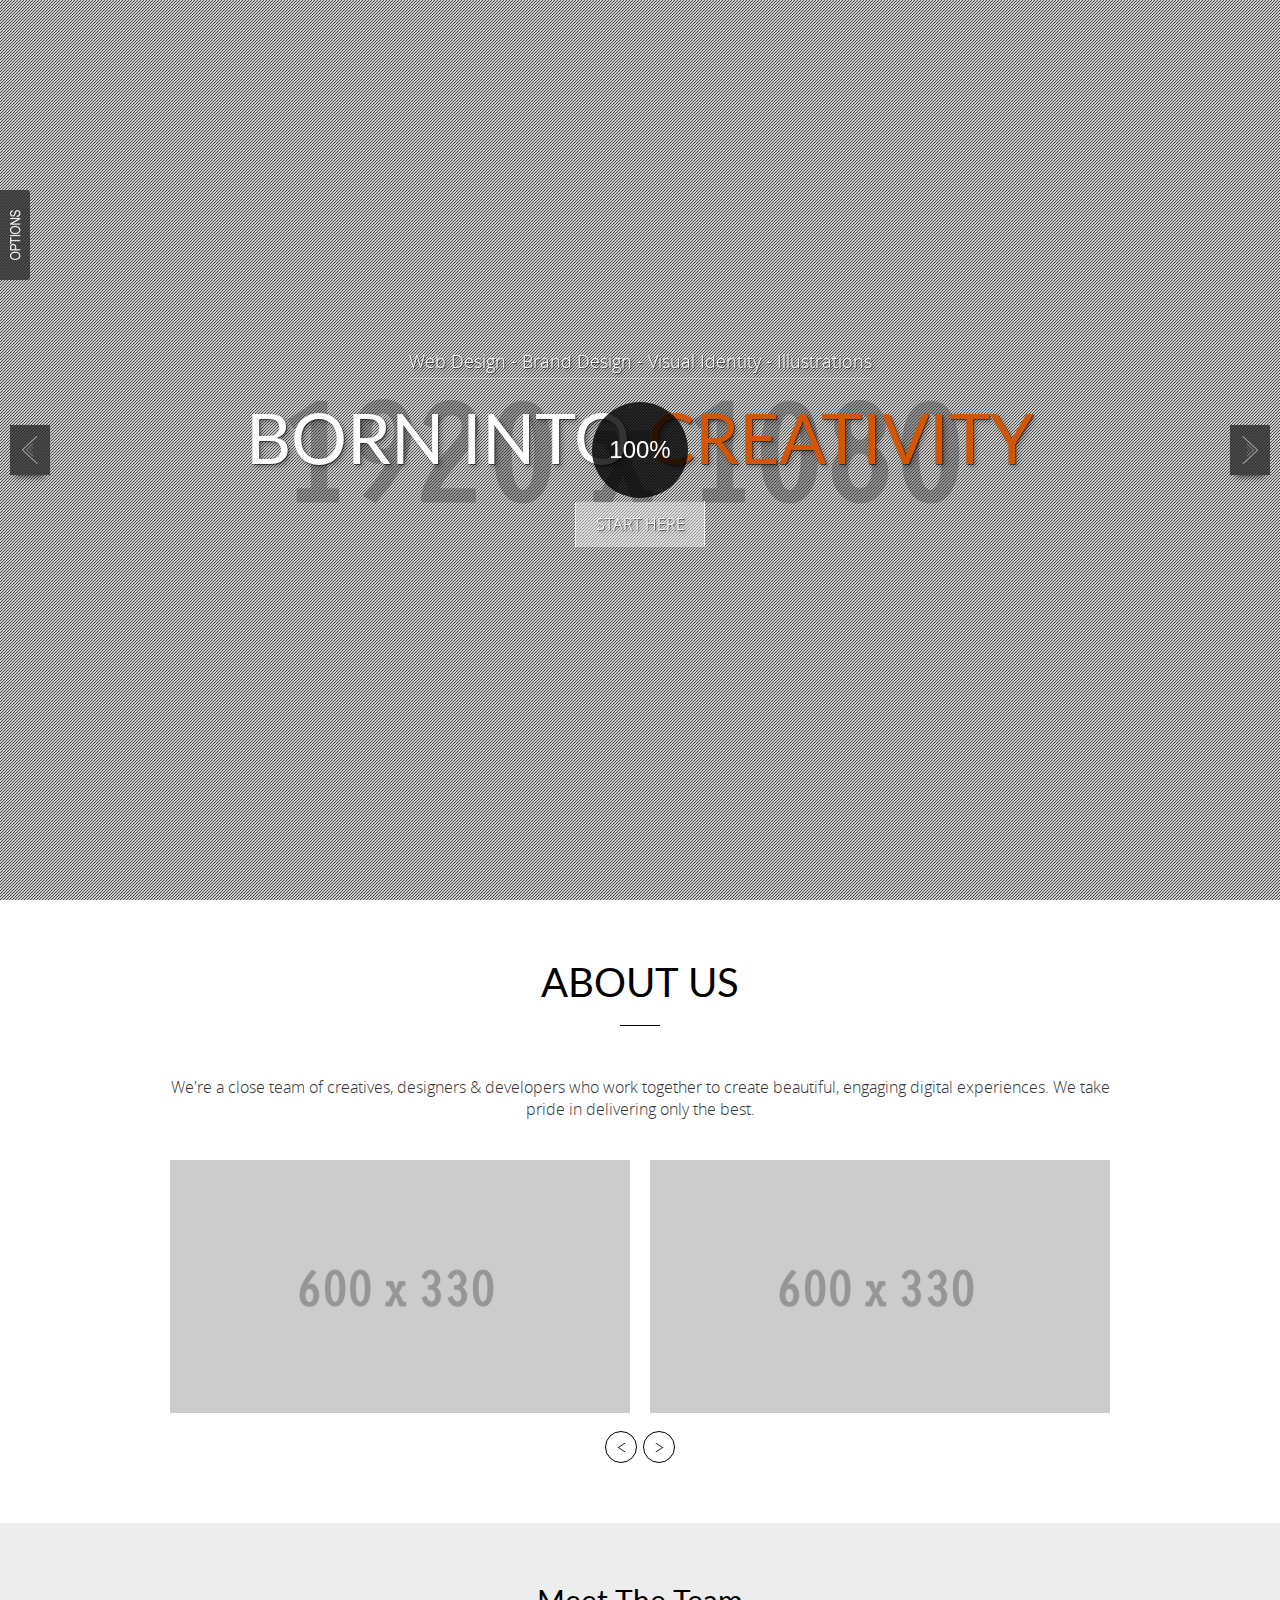
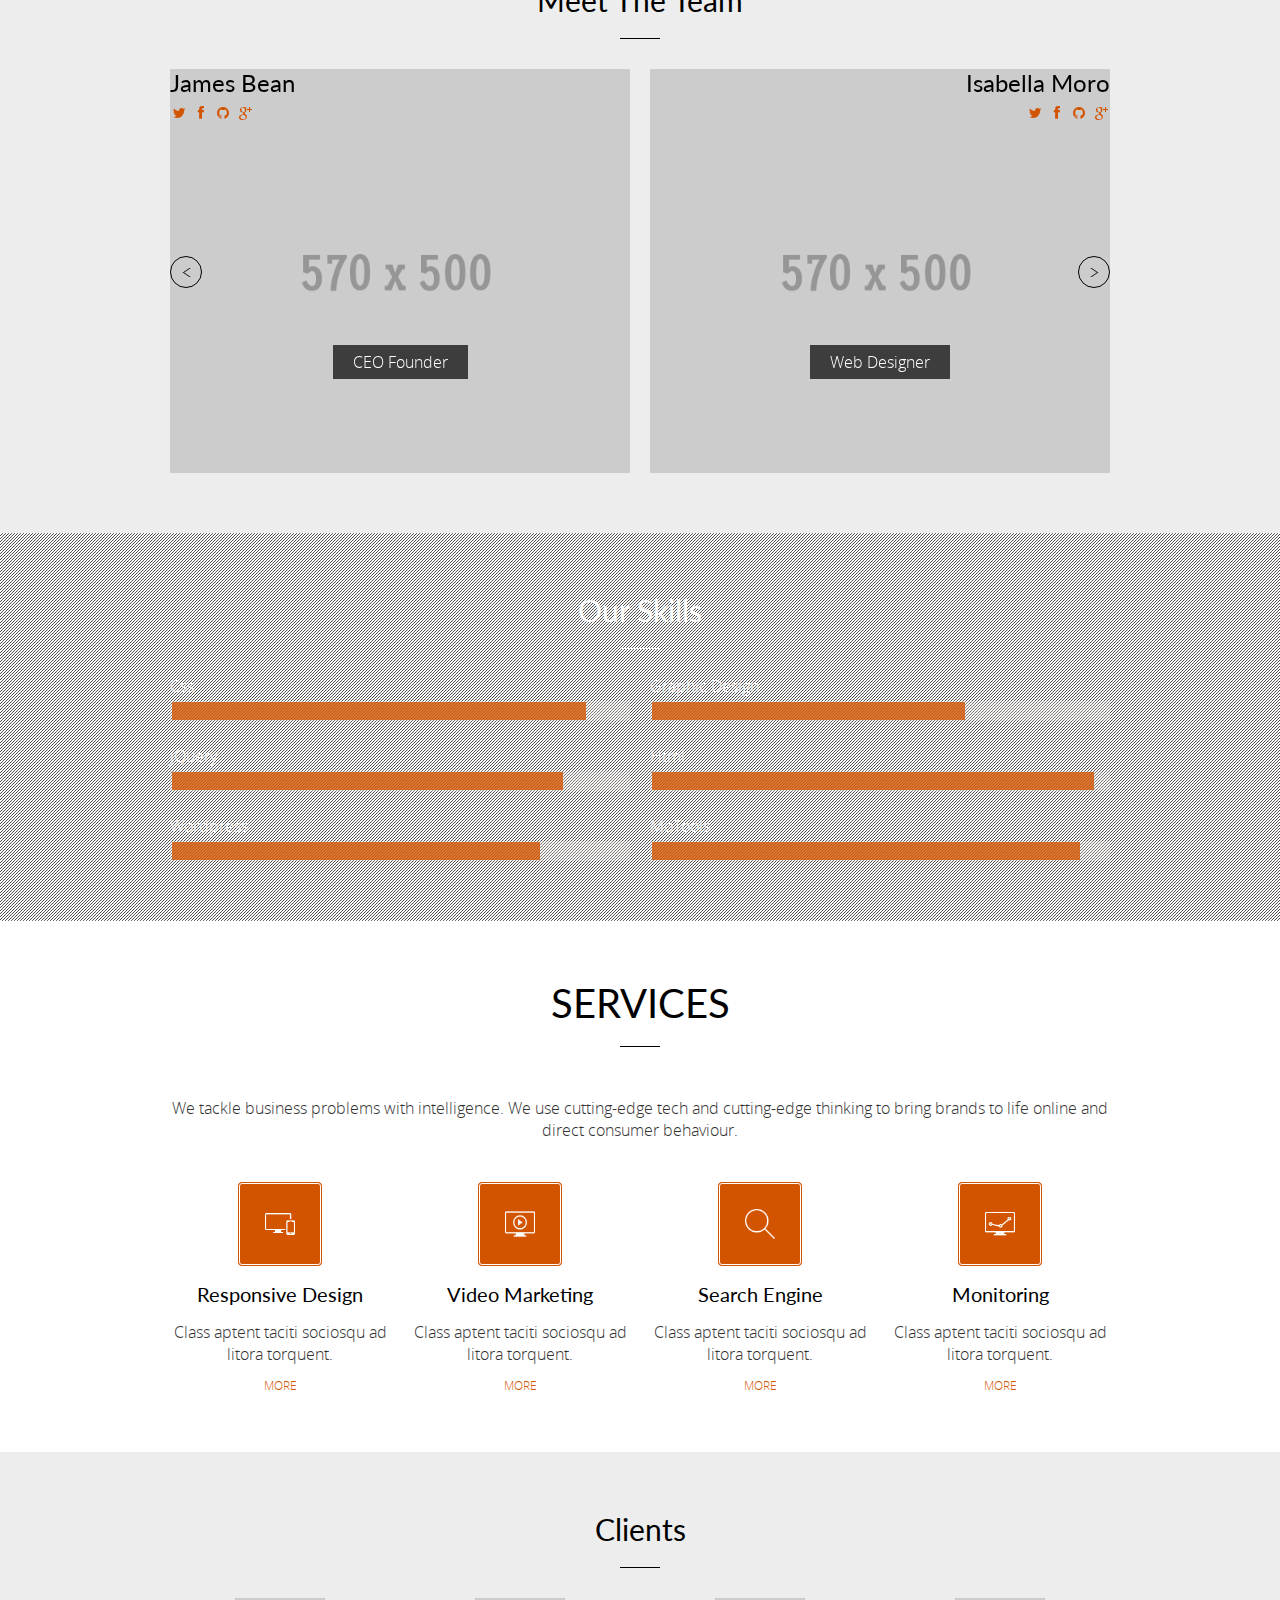
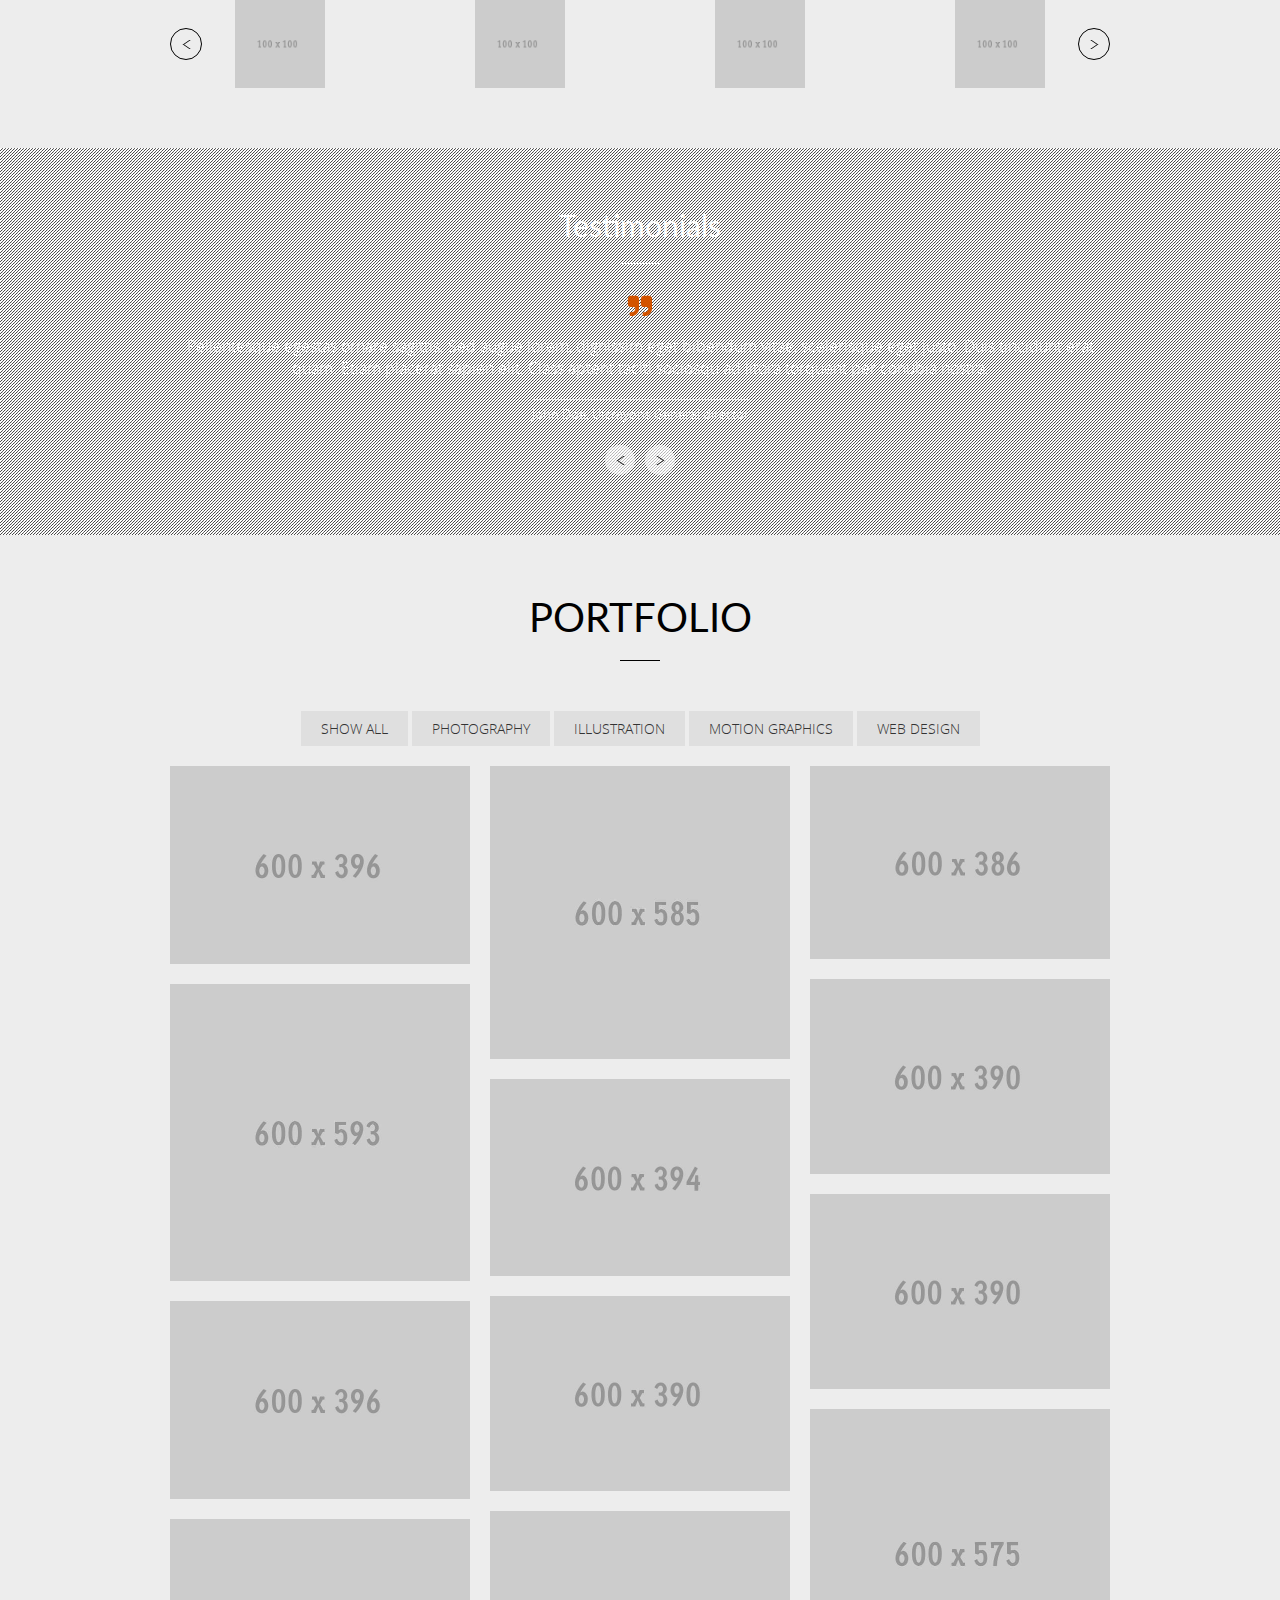
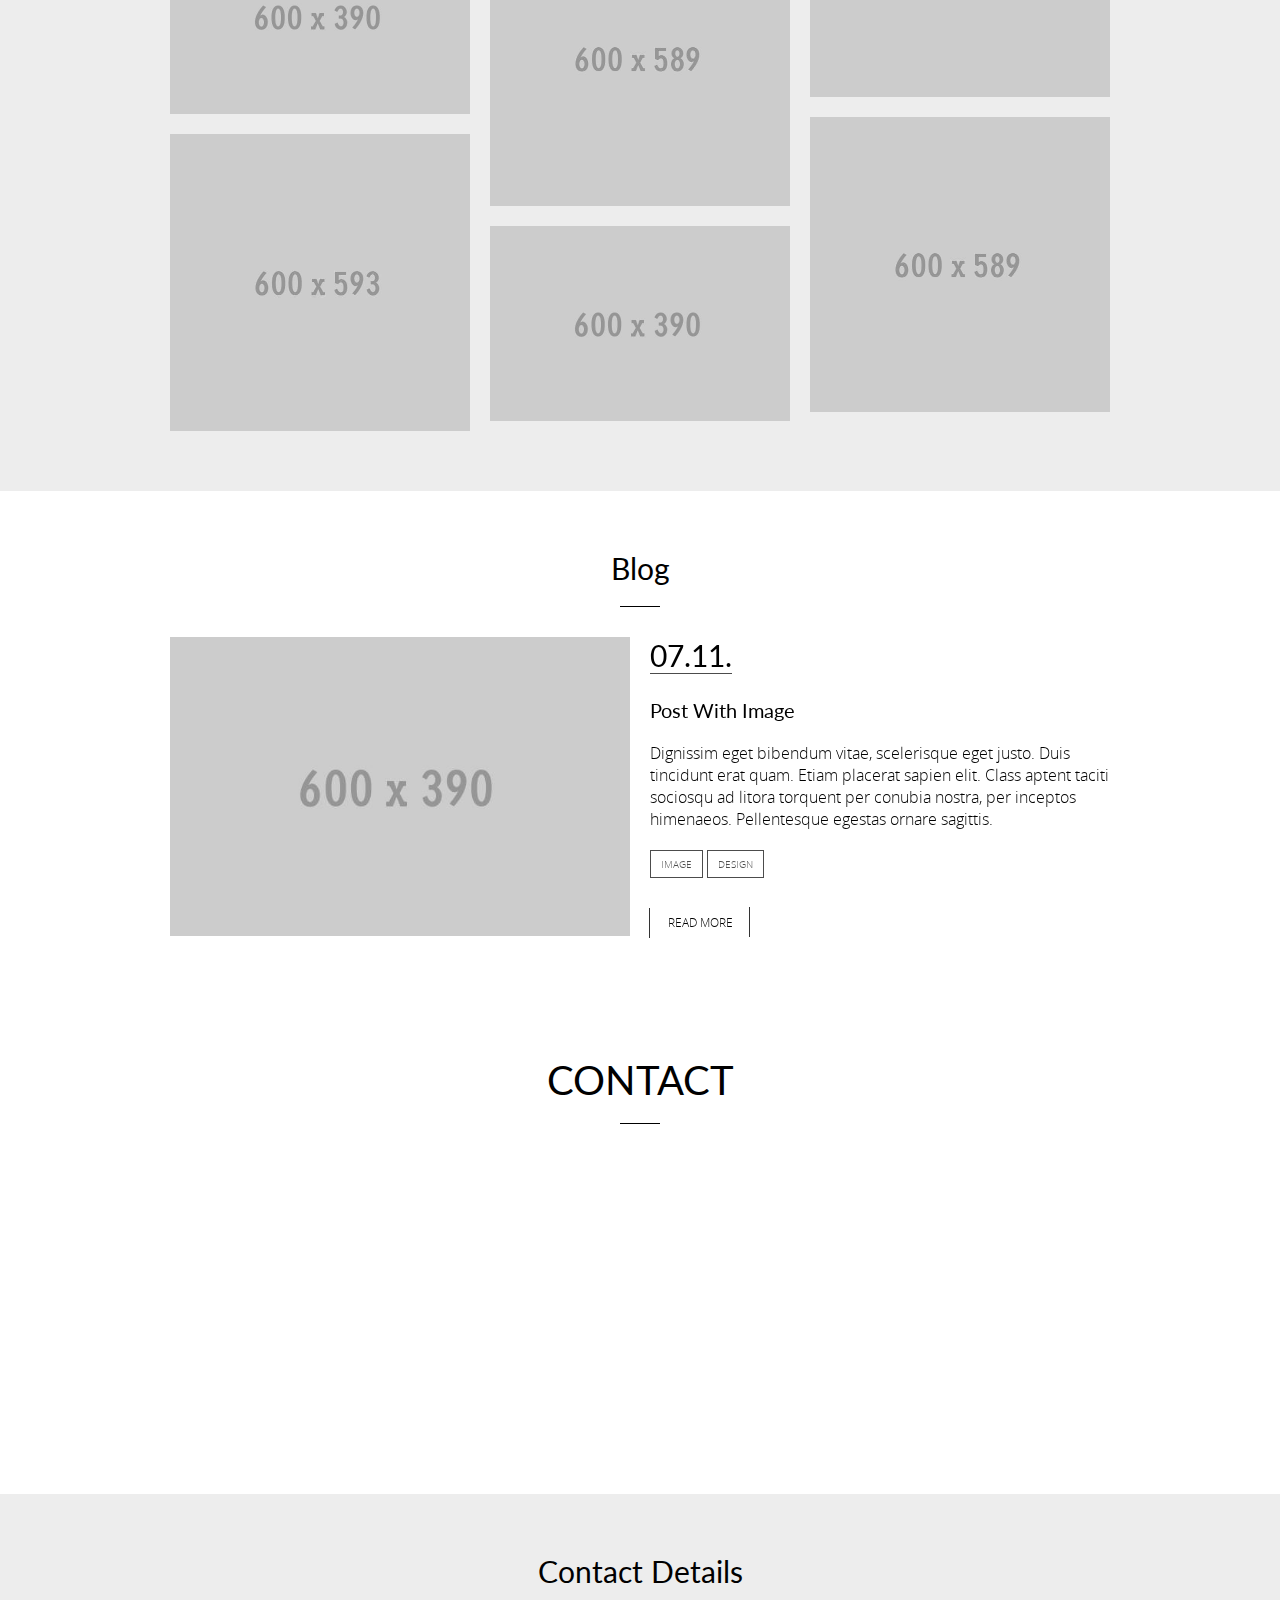
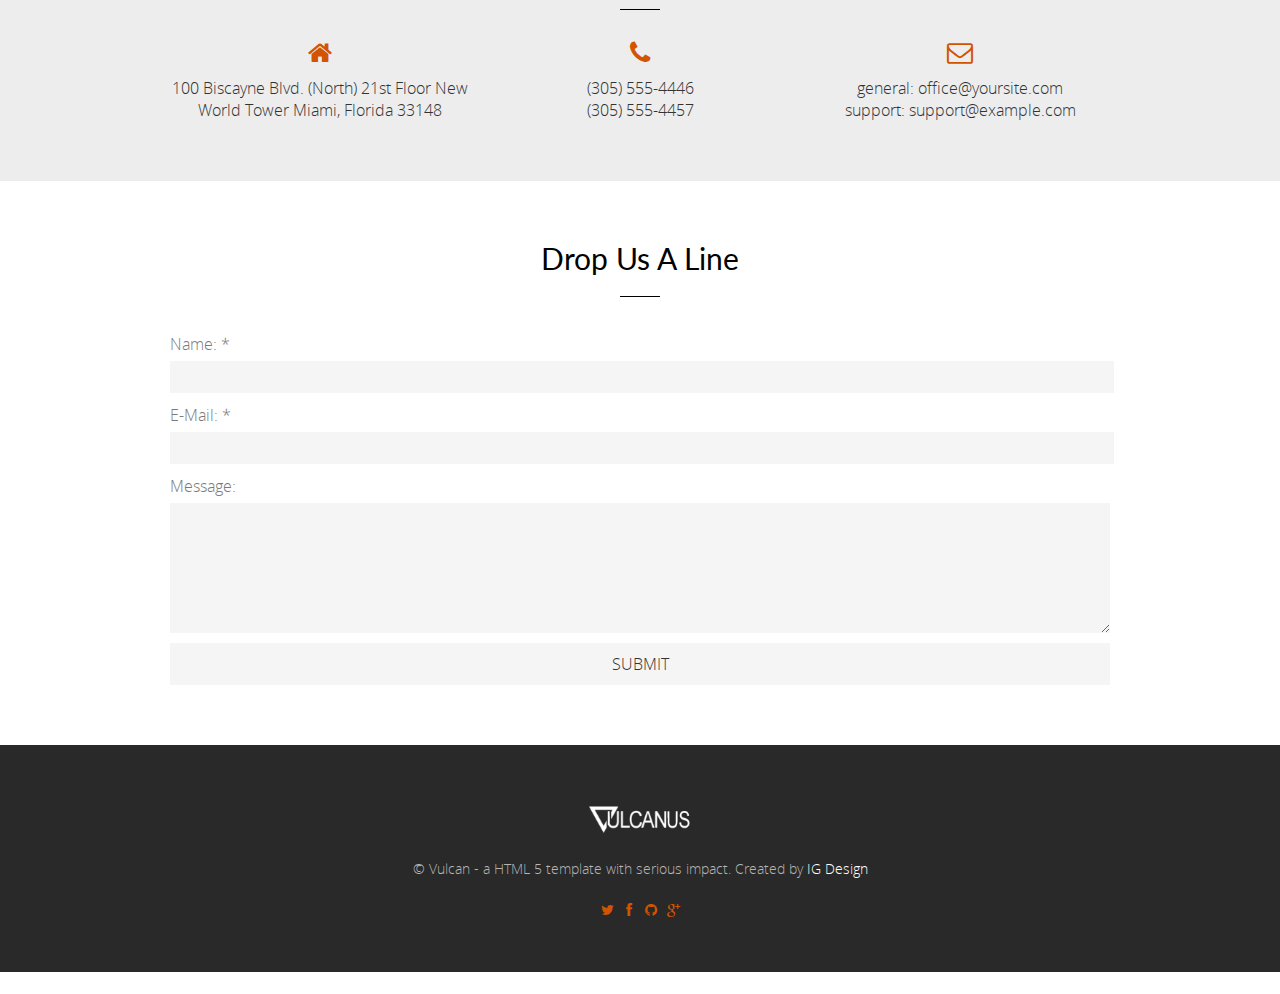
<file: template/sliderop/index.html>
﻿<!DOCTYPE html>
<!--[if IE 8]><html class="no-js lt-ie9" lang="en"> <![endif]-->
<!--[if gt IE 8]>
<!--><html class="no-js" lang="en"><!--<![endif]-->
<head>

	<!-- Basic Page Needs
  ================================================== -->
	<meta charset="utf-8">
	<title>Vulcan</title>
	<meta name="description" content="">
	<meta name="author" content="">

	<!-- Mobile Specific Metas
  ================================================== -->
	<meta name="viewport" content="width=device-width, initial-scale=1, maximum-scale=1">

	<!-- CSS
  ================================================== -->
	<link rel="stylesheet" href="css/base.css"/>
	<link rel="stylesheet" href="css/skeleton.css"/>
	<link rel="stylesheet" href="css/layout.css"/>
	<link rel="stylesheet" href="css/colorbox.css"/>
	<link rel="stylesheet" href="css/font-awesome.css" />
    <link rel="stylesheet" href="css/jquery.custombox.css">
	<link rel="stylesheet" href="css/retina.css"/>

	<link rel="alternate stylesheet" type="text/css" href="css/colors/color-orange.css" title="orange">
    <link rel="alternate stylesheet" type="text/css" href="css/colors/color-green.css" title="green">
    <link rel="alternate stylesheet" type="text/css" href="css/colors/color-red.css" title="red">
    <link rel="alternate stylesheet" type="text/css" href="css/colors/color-blue.css" title="blue">
    <link rel="alternate stylesheet" type="text/css" href="css/colors/color-yellow.css" title="yellow">
	
	
	
    <!--[if lte IE 8]>
        <script src="js/html5.js"></script>
    <![endif]-->		
		
	<!-- Favicons
	================================================== -->
	<link rel="shortcut icon" href="favicon.png">
	<link rel="apple-touch-icon" href="apple-touch-icon.png">
	<link rel="apple-touch-icon" sizes="72x72" href="apple-touch-icon-72x72.png">
	<link rel="apple-touch-icon" sizes="114x114" href="apple-touch-icon-114x114.png">
</head>
<body>


	
	<!-- Primary Page Layout
	================================================== -->
	<div id="preloader"></div>
	
	<div id="menu-wrap">
		<div class="logo"></div>
		<ul class="slimmenu">
			<li> 
				<a href="#home" class="scroll">home</a>
			</li>
			<li>
				<a href="#about" class="scroll">about</a>
			</li>
			<li> 
				<a href="#services" class="scroll">services</a>
			</li>
			<li>
				<a href="#folio" class="scroll">portfolio</a>
			</li>
			<li>
				<a href="#blog" class="scroll">blog</a>
			</li>
			<li>
				<a href="#contact" class="scroll">contact</a>
			</li>
		</ul>
	</div>	
	


	
		<div id="home"> 
			<div id="wrapper-slider">
				<div id="controls">
					<div class="background-grid"></div>
					<div class="prev"></div>
					<div class="next"></div>
				</div>
			</div>
			<div class="home-text">
				<p><span>Web Design - Brand Design - Visual Identity - Illustrations</span></p>
				<div class="rotator">
					<div><h1>BORN INTO <span>CREATIVITY</span></h1></div>
					<div><h1>FOCUSED ON <span>STRATEGY</span></h1></div>
					<div><h1>INSPIRED BY <span>TECHNOLOGY</span></h1></div>
				</div>
				<div class="link-home"><div class="cl-effect-14"><a href="#about" class="scroll">start here</a></div></div>
		 	</div>
		</div>



		
		<div id="about"> 
			<div class="container">
				<div class="sixteen columns"> 
					<h1>About Us</h1>
				</div>
				<div class="sixteen columns"> 
					<div class="sep"></div> 
				</div>
				<div class="sixteen columns"> 
					<p>We're a close team of creatives, designers & developers who work together to create beautiful, engaging digital experiences. We take pride in delivering only the best.</p> 
				</div>
			</div>
			<div class="container">
				<div id="about-img-wrap">
					<div class="slider1"> 
						<div class="slide"> 
							<div class="eight columns"> 
								<img src="images/office1.gif" alt=""/>
							</div>
							<div class="eight columns"> 
								<img src="images/office2.gif" alt=""/>
							</div> 
						</div>
						<div class="slide"> 
							<div class="eight columns"> 
								<img src="images/office3.gif" alt=""/>
							</div>
							<div class="eight columns"> 
								<img src="images/office4.gif" alt=""/>
							</div> 
						</div>
					</div> 
				</div>
			</div>
			<div id="team">
				<div class="container">
					<div class="sixteen columns"> 
						<h3>Meet The Team</h3>
					</div>
					<div class="sixteen columns"> 
						<div class="sep1"></div> 
					</div>
				</div>
				<div class="container">
					<ul class="slider2"> 
						<li> 
							<div class="eight columns"> 
								<div class="team-wrap"> 
									<div class="social-team text-align-left">
										<ul class="list-social">
											<li class="icon-soc"><a href="#">&#xf099;</a></li>
											<li class="icon-soc"><a href="#">&#xf09a;</a></li>
											<li class="icon-soc"><a href="#">&#xf09b;</a></li>
											<li class="icon-soc"><a href="#">&#xf0d5;</a></li>
										</ul>	
									</div> 
									<h5 class="text-align-left">James Bean</h5>
									<img src="images/team1.png" alt=""/>
									<p><span>CEO Founder</span></p>
								</div>
							</div>
							<div class="eight columns">  
								<div class="team-wrap">
									<div class="social-team text-align-right">
										<ul class="list-social">
											<li class="icon-soc"><a href="#">&#xf099;</a></li>
											<li class="icon-soc"><a href="#">&#xf09a;</a></li>
											<li class="icon-soc"><a href="#">&#xf09b;</a></li>
											<li class="icon-soc"><a href="#">&#xf0d5;</a></li>
										</ul>	
									</div> 
									<h5 class="text-align-right">Isabella Moro</h5>
									<img src="images/team2.png" alt=""/>
									<p><span>Web Designer</span></p>
								</div>
							</div> 
						</li>
						<li> 
							<div class="eight columns">  
								<div class="team-wrap">
									<div class="social-team text-align-left">
										<ul class="list-social">
											<li class="icon-soc"><a href="#">&#xf099;</a></li>
											<li class="icon-soc"><a href="#">&#xf09a;</a></li>
											<li class="icon-soc"><a href="#">&#xf09b;</a></li>
											<li class="icon-soc"><a href="#">&#xf0d5;</a></li>
										</ul>	
									</div> 
									<h5 class="text-align-left">Caroline Smith</h5>
									<img src="images/team3.png" alt=""/>
									<p><span>Web Marketing</span></p>
								</div>
							</div>
							<div class="eight columns">  
								<div class="team-wrap">
									<div class="social-team text-align-right">
										<ul class="list-social">
											<li class="icon-soc"><a href="#">&#xf099;</a></li>
											<li class="icon-soc"><a href="#">&#xf09a;</a></li>
											<li class="icon-soc"><a href="#">&#xf09b;</a></li>
											<li class="icon-soc"><a href="#">&#xf0d5;</a></li>
										</ul>	
									</div> 
									<h5 class="text-align-right">David Ive</h5>
									<img src="images/team4.png" alt=""/>
									<p><span>Developer</span></p>
								</div>
							</div> 
						</li>
					</ul>
				</div>
			</div>
			<div id="skills">
				<div class="parallax"></div>
				<div class="background-grid"></div>
				<div class="container">
					<div class="sixteen columns"> 
						<h3>Our Skills</h3>
					</div>
					<div class="sixteen columns"> 
						<div class="sep1"></div> 
					</div>
					<div class="eight columns"> 
        				<ul class="skill">
        					<li><span class="bar bar-prc1"></span><p>Css</p></li>
        					<li><span class="bar bar-prc2"></span><p>jQuery</p></li>
        					<li><span class="bar bar-prc3"></span><p>Wordpress</p></li>
        				</ul>
					</div>
					<div class="eight columns">
        				<ul class="skill">
        					<li><span class="bar bar-prc4"></span><p>Graphic Design</p></li>
        					<li><span class="bar bar-prc5"></span><p>Html</p></li>
        					<li><span class="bar bar-prc6"></span><p>MoTools</p></li>
        				</ul> 
					</div>
				</div>	
			</div>
		</div>



		
		<div id="services"> 
			<div class="container">
				<div class="sixteen columns"> 
					<h1>Services</h1>
				</div>
				<div class="sixteen columns"> 
					<div class="sep"></div> 
				</div>
				<div class="sixteen columns"> 
					<p>We tackle business problems with intelligence. We use cutting-edge tech and cutting-edge thinking to bring brands to life online and direct consumer behaviour.</p> 
				</div>
			</div>
			<div id="services-wrapper">
				<div class="container">
							<div class="four columns"> 
								<div class="services-wrap"> 
									<div class="services-wrap-icon"> 
										<img src="images/ser1.png" alt=""/>
									</div> 
									<h6>Responsive Design</h6>
									<p>Class aptent taciti sociosqu ad litora torquent.</p>
									<a href="#modal" class="list-group-item" id="fall"><p>more</p></a>
								</div>
							</div>
							<div class="four columns"> 
								<div class="services-wrap">  
									<div class="services-wrap-icon"> 
										<img src="images/ser2.png" alt=""/>
									</div>
									<h6>Video Marketing</h6>
									<p>Class aptent taciti sociosqu ad litora torquent.</p>
									<a href="#modal1" class="list-group-item" id="slide"><p>more</p></a>
								</div>
							</div>
							<div class="four columns"> 
								<div class="services-wrap">  
									<div class="services-wrap-icon">
										<img src="images/ser3.png" alt=""/> 
									</div>
									<h6>Search Engine</h6>
									<p>Class aptent taciti sociosqu ad litora torquent.</p>
									<a href="#modal2" class="list-group-item" id="newspaper"><p>more</p></a>
								</div>
							</div>
							<div class="four columns"> 
								<div class="services-wrap">  
									<div class="services-wrap-icon"> 
										<img src="images/ser4.png" alt=""/>
									</div>
									<h6>Monitoring</h6>
									<p>Class aptent taciti sociosqu ad litora torquent.</p>
									<a href="#modal3" class="list-group-item" id="sidefall"><p>more</p></a>
								</div>
							</div>
				</div>
			</div>
			<div id="clients">
				<div class="container">
					<div class="sixteen columns"> 
						<h3>Clients</h3>
					</div>
					<div class="sixteen columns"> 
						<div class="sep1"></div> 
					</div>	
				</div>
				<div class="container">
					<div class="clients-wrap">
						<ul class="slider4"> 
							<li>
								<div class="four columns">
									<img src="images/logo/1.png" alt=""/>	
								</div>
								<div class="four columns">
									<img src="images/logo/2.png" alt=""/>	
								</div>
								<div class="four columns">
									<img src="images/logo/3.png" alt=""/>	
								</div>
								<div class="four columns">
									<img src="images/logo/4.png" alt=""/>	
								</div>
							</li> 
							<li>
								<div class="four columns">
									<img src="images/logo/5.png" alt=""/>	
								</div>
								<div class="four columns">
									<img src="images/logo/6.png" alt=""/>	
								</div>
								<div class="four columns">
									<img src="images/logo/7.png" alt=""/>	
								</div>
								<div class="four columns">
									<img src="images/logo/8.png" alt=""/>	
								</div>
							</li>
						</ul> 
					</div>
				</div>				
			</div>
			<div id="testimonials">
				<div class="parallax2"></div>
				<div class="background-grid"></div>
				<div class="container">
					<div class="sixteen columns"> 
						<h3>Testimonials</h3>
					</div>
					<div class="sixteen columns"> 
						<div class="sep1"></div> 
					</div>
					<div class="sixteen columns"> 
						<ul class="slider3"> 
							<li>
								<div class="test">
									<div class="icon-test">&#xf10e;</div> 
									<h6>Pellentesque egestas ornare sagittis. Sed augue lorem, dignissim eget bibendum vitae, scelerisque eget justo. Duis tincidunt erat quam. Etiam placerat sapien elit. Class aptent taciti sociosqu ad litora torquent per conubia nostra.</h6>			
									<p><span>John Doe, Utcrayons General director</span></p>
								</div> 
							</li> 
							<li>
								<div class="test">
									<div class="icon-test">&#xf10e;</div> 
									<h6>Dignissim eget bibendum vitae, scelerisque eget justo. Duis tincidunt erat quam. Etiam placerat sapien elit. Class aptent taciti sociosqu ad litora torquent per conubia nostra, per inceptos himenaeos. Pellentesque egestas ornare sagittis.</h6>			
									<p><span>Caroline Smith, Imperio General director</span></p>
								</div> 
							</li>
						</ul> 
					</div>
				</div>	
			</div>
		</div>

		
		<div id="folio">
			<div class="container">
				<div class="sixteen columns"> 
					<h1>Portfolio</h1>
				</div>
				<div class="sixteen columns"> 
					<div class="sep"></div> 
				</div>
			</div>	
			<div class="clear"></div>
			<div class="container">
				<div class="sixteen columns">
					<div id="portfolio-filter">
						<ul id="filter">
							<li><div class="cl-effect-14"><a href="#" class="current" data-filter="*" title="">Show all</a></div></li>
							<li><div class="cl-effect-14"><a href="#" data-filter=".photography" title="">photography</a></div></li>
							<li><div class="cl-effect-14"><a href="#" data-filter=".illustration" title="">illustration</a></div></li>
							<li><div class="cl-effect-14"><a href="#" data-filter=".motion-graphics" title="">motion graphics</a></div></li>
							<li><div class="cl-effect-14"><a href="#" data-filter=".web-design" title="">web design</a></div></li>
						</ul>
					</div>
				</div>
			</div> 
			<div class="clear"></div>
			<div class="container">
			<div class="all-works">
				<div class="one-third column one-work photography web-design illustration">	
					<a class='iframe group1'  href="project.html" title="">
						<div class="work-text"><h6>Project Name</h6></div>	
						<img src="images/gallery/1.jpg" alt=""/>
					</a>			
				</div>
				<div class="one-third column one-work illustration">
					<a class='iframe group1'  href="project.html" title="">	
						<div class="work-text"><h6>Project Name</h6></div>	
						<img src="images/gallery/2.jpg" alt=""/>
					</a>
				</div>
				<div class="one-third column one-work motion-graphics">
					<a class='iframe group1'  href="project.html" title="">
						<div class="work-text"><h6>Project Name</h6></div>		
						<img src="images/gallery/3.jpg" alt=""/>
					</a>
				</div>
				<div class="one-third column one-work photography">
					<a class='iframe group1'  href="project.html" title="">	
						<div class="work-text"><h6>Project Name</h6></div>	
						<img src="images/gallery/4.jpg" alt=""/>
					</a>
				</div>
				<div class="one-third column one-work illustration">
					<a class='iframe group1'  href="project.html" title="">
						<div class="work-text"><h6>Project Name</h6></div>			
						<img src="images/gallery/5.jpg" alt=""/>
					</a>
				</div>
				<div class="one-third column one-work motion-graphics illustration">
					<a class='iframe group1'  href="project.html" title="">
						<div class="work-text"><h6>Project Name</h6></div>			
						<img src="images/gallery/6.jpg" alt=""/>
					</a>
				</div>
				<div class="one-third column one-work photography">
					<a class='iframe group1'  href="project.html" title="">
						<div class="work-text"><h6>Project Name</h6></div>			
						<img src="images/gallery/7.jpg" alt=""/>
					</a>
				</div>
				<div class="one-third column one-work web-design">
					<a class='iframe group1'  href="project.html" title="">
						<div class="work-text"><h6>Project Name</h6></div>		
						<img src="images/gallery/8.jpg" alt=""/>
					</a>
				</div>
				<div class="one-third column one-work illustration photography">
					<a class='iframe group1'  href="project.html" title="">
						<div class="work-text"><h6>Project Name</h6></div>		
						<img src="images/gallery/9.jpg" alt=""/>
					</a>
				</div>
				<div class="one-third column one-work motion-graphics web-design">
					<a class='iframe group1'  href="project.html" title="">
						<div class="work-text"><h6>Project Name</h6></div>		
						<img src="images/gallery/10.jpg" alt=""/>
					</a>
				</div>
				<div class="one-third column one-work photography motion-graphics">
					<a class='iframe group1'  href="project.html" title="">
						<div class="work-text"><h6>Project Name</h6></div>		
						<img src="images/gallery/11.jpg" alt=""/>
					</a>
				</div>
				<div class="one-third column one-work motion-graphics">
					<a class='iframe group1'  href="project.html" title="">
						<div class="work-text"><h6>Project Name</h6></div>		
						<img src="images/gallery/12.jpg" alt=""/>
					</a>
				</div>
				<div class="one-third column one-work photography">
					<a class='iframe group1'  href="project.html" title="">	
						<div class="work-text"><h6>Project Name</h6></div>	
						<img src="images/gallery/15.jpg" alt=""/>
					</a>
				</div>
				<div class="one-third column one-work illustration">
					<a class='iframe group1'  href="project.html" title="">
						<div class="work-text"><h6>Project Name</h6></div>			
						<img src="images/gallery/17.jpg" alt=""/>
					</a>
				</div>
				<div class="one-third column one-work web-design">
					<a class='iframe group1'  href="project.html" title="">
						<div class="work-text"><h6>Project Name</h6></div>		
						<img src="images/gallery/13.jpg" alt=""/>
					</a>
				</div>
			</div>
			</div>
		</div>

		<div id="blog"> 
			<div class="parallax3"></div>
			<div class="background-color"></div>
			<div class="container">
				<div class="sixteen columns"> 
					<h3>Blog</h3>
				</div>
				<div class="sixteen columns"> 
					<div class="sep1"></div> 
				</div>
			</div> 
			<div id="blog-slide" class="owl-carousel owl-theme">
			<div class="blog-wrap">
				<div class="container">
					<div class="eight columns">	
						<img src="images/gallery/8.jpg" alt=""/>
					</div> 
					<div class="eight columns">	
						<div class="blog-date"><span>07.11.</span></div>
						<h6>Post With Image</h6>
						<p>Dignissim eget bibendum vitae, scelerisque eget justo. Duis tincidunt erat quam. Etiam placerat sapien elit. Class aptent taciti sociosqu ad litora torquent per conubia nostra, per inceptos himenaeos. Pellentesque egestas ornare sagittis.</p>
						<div class="blog-tag"><a href="#">image</a><a href="#">design</a></div>	
						<div class="clear"></div> 
						<div class="link-blog"><div class="cl-effect-14"><a href="#">read more</a></div></div>
					</div> 
				</div>
			</div>
			<div class="blog-wrap">
				<div class="container">
					<div class="eight columns">	
						<ul class="slider5"> 
							<li>
								<img src="images/gallery/12.jpg" alt=""/>	
							</li> 
							<li>
								<img src="images/gallery/13.jpg" alt=""/>	
							</li>
							<li>
								<img src="images/gallery/7.jpg" alt=""/>	
							</li>
						</ul> 
					</div> 
					<div class="eight columns">	
						<div class="blog-date"><span>02.11.</span></div>
						<h6>Post With Slider</h6>
						<p>Dignissim eget bibendum vitae, scelerisque eget justo. Duis tincidunt erat quam. Etiam placerat sapien elit. Class aptent taciti sociosqu ad litora torquent per conubia nostra, per inceptos himenaeos. Pellentesque egestas ornare sagittis.</p>
						<div class="blog-tag"><a href="#">image</a><a href="#">design</a><a href="#">slider</a></div>	
						<div class="clear"></div> 
						<div class="link-blog"><div class="cl-effect-14"><a href="#">read more</a></div></div>
					</div> 
				</div>
			</div>
			<div class="blog-wrap">
				<div class="container">
					<div class="eight columns">
						<div class="media">
							<iframe src="http://player.vimeo.com/video/18130984?title=0&amp;byline=0&amp;portrait=0&amp;badge=0&amp;color=000000" ></iframe>
						</div> 
					</div> 
					<div class="eight columns">	
						<div class="blog-date"><span>26.10.</span></div>
						<h6>Post With Video</h6>
						<p>Dignissim eget bibendum vitae, scelerisque eget justo. Duis tincidunt erat quam. Etiam placerat sapien elit. Class aptent taciti sociosqu ad litora torquent per conubia nostra, per inceptos himenaeos. Pellentesque egestas ornare sagittis.</p>
						<div class="blog-tag"><a href="#">video</a><a href="#">design</a><a href="#">photo</a></div>	
						<div class="clear"></div> 
						<div class="link-blog"><div class="cl-effect-14"><a href="#">read more</a></div></div>
					</div> 
				</div>
			</div>
			<div class="blog-wrap">
				<div class="container">
					<div class="eight columns">	 
						<div class="media-audio">
							<iframe src="https://w.soundcloud.com/player/?url=http%3A%2F%2Fapi.soundcloud.com%2Ftracks%2F67943430"></iframe> 
						</div> 
					</div> 
					<div class="eight columns">	
						<div class="blog-date"><span>20.10.</span></div>
						<h6>Post With Audio</h6>
						<p>Dignissim eget bibendum vitae, scelerisque eget justo. Duis tincidunt erat quam. Etiam placerat sapien elit. Class aptent taciti sociosqu ad litora torquent per conubia nostra, per inceptos himenaeos. Pellentesque egestas ornare sagittis.</p>
						<div class="blog-tag"><a href="#">audio</a><a href="#">music</a></div>	
						<div class="clear"></div> 
						<div class="link-blog"><div class="cl-effect-14"><a href="#">read more</a></div></div>
					</div> 
				</div>
			</div>
			</div>
		</div>
		
		<div id="contact"> 
			<div class="container">
				<div class="sixteen columns"> 
					<h1>Contact</h1>
				</div>
				<div class="sixteen columns"> 
					<div class="sep"></div> 
				</div>
			</div>
			<div class="clear"></div>
			<div id="map"></div>
			<div id="contact-details">
				<div class="container">
					<div class="sixteen columns"> 
						<h3>Contact Details</h3>
					</div>
					<div class="sixteen columns"> 
						<div class="sep1"></div> 
					</div>
					<div class="one-third column"> 
						<div class="icon-contact">&#xf015;</div>
						<div class="detail"> 
							<p>100 Biscayne Blvd. (North) 21st Floor New World Tower Miami, Florida 33148</p>
						</div>
					</div>	
					<div class="one-third column">
						<div class="icon-contact">&#xf095;</div> 
						<div class="detail"> 
							<p>(305) 555-4446</p>
							<p>(305) 555-4457</p>
						</div>
					</div>	
					<div class="one-third column"> 
						<div class="icon-contact">&#xf003;</div>
						<div class="detail">
							<p>general: office@yoursite.com</p>
							<p>support: support@example.com</p> 
						</div>
					</div>	
				</div>
			</div>
			<div id="contact-mes">
				<div class="container">
					<div class="sixteen columns"> 
						<h3>Drop Us a Line</h3>
					</div>
					<div class="sixteen columns"> 
						<div class="sep1"></div> 
					</div>
				</div>
				<div class="container">
					<div class="sixteen columns">
						<form name="ajax-form" id="ajax-form" action="mail-it.php" method="post">
							<label for="name">Name: * 
								<span class="error" id="err-name">please enter name</span>
							</label>
							<input name="name" id="name" type="text" />
							<label for="email">E-Mail: * 
								<span class="error" id="err-email">please enter e-mail</span>
								<span class="error" id="err-emailvld">e-mail is not a valid format</span>
							</label>
							<input name="email" id="email" type="text" />
							<label for="message">Message:</label>
							<textarea name="message" id="message"></textarea>
							<button class="send_message" id="send">Submit</button>
							<div class="error" id="err-form">There was a problem validating the form please check!</div>
							<div class="error" id="err-timedout">The connection to the server timed out!</div>
							<div class="error" id="err-state"></div>
						</form>
						<div id="ajaxsuccess">Successfully sent!!</div>	
					</div>	
				</div>
			</div>
			<div class="footer">
				<div class="container">
					<div class="sixteen columns"> 
						<a href="#home" class="scroll"><img src="images/logo.png" alt=""/></a>
					</div>
					<div class="sixteen columns"> 
						<p><span>© Vulcan - a HTML 5 template with serious impact. Created by</span> IG Design</p>
					</div>
					<div class="sixteen columns"> 
						<div class="social-bottom">
							<ul class="bottom-social">
								<li class="icon-bottom"><a href="#">&#xf099;</a></li>
								<li class="icon-bottom"><a href="#">&#xf09a;</a></li>
								<li class="icon-bottom"><a href="#">&#xf09b;</a></li>
								<li class="icon-bottom"><a href="#">&#xf0d5;</a></li>
							</ul>	
						</div> 
					</div>
				</div>	
			</div>		
		</div>
		

	
	
    <div id="modal" style="display: none;" class="modal-example-content">
		<button type="button" class="close" onclick="$.fn.custombox('close');">&times;</button>
		<div class="container">
			<div class="sixteen columns">
				<div class="services-wrap">  
					<div class="services-wrap-icon">
						<img src="images/ser1.png" alt=""/> 
					</div>		
				</div>
			<h5>Responsive Design</h5>
			</div>
			<div class="sixteen columns">
				<div class="modal-example-body">  
					<p>Lorem Ipsum is simply dummy text of the printing and typesetting industry. Lorem Ipsum has been the industry's standard dummy text ever since the 1500s, when an unknown printer took a galley of type and scrambled it to make a type specimen book. It has survived not only five centuries, but also the leap into electronic typesetting, remaining essentially unchanged. It was popularised in the 1960s with the release of Letraset sheets containing Lorem Ipsum passages, and more recently with desktop publishing software like Aldus PageMaker including.</p>
				</div>	
			</div>
		</div>
    </div>	
	
	
	
	
	
    <div id="modal1" style="display: none;" class="modal-example-content">
		<button type="button" class="close" onclick="$.fn.custombox('close');">&times;</button>
		<div class="container">
			<div class="sixteen columns">
				<div class="services-wrap">  
					<div class="services-wrap-icon">
						<img src="images/ser2.png" alt=""/> 
					</div>		
				</div>
			<h5>Video Marketing</h5>
			</div>
			<div class="sixteen columns">
				<div class="modal-example-body">  
					<p>Lorem Ipsum is simply dummy text of the printing and typesetting industry. Lorem Ipsum has been the industry's standard dummy text ever since the 1500s, when an unknown printer took a galley of type and scrambled it to make a type specimen book. It has survived not only five centuries, but also the leap into electronic typesetting, remaining essentially unchanged. It was popularised in the 1960s with the release of Letraset sheets containing Lorem Ipsum passages, and more recently with desktop publishing software like Aldus PageMaker including.</p>
				</div>	
			</div>
		</div>
    </div>		
	
	
	
	
    <div id="modal2" style="display: none;" class="modal-example-content">
		<button type="button" class="close" onclick="$.fn.custombox('close');">&times;</button>
		<div class="container">
			<div class="sixteen columns">
				<div class="services-wrap">  
					<div class="services-wrap-icon">
						<img src="images/ser3.png" alt=""/> 
					</div>		
				</div>
			<h5>Search Engine</h5>
			</div>
			<div class="sixteen columns">
				<div class="modal-example-body">  
					<p>Lorem Ipsum is simply dummy text of the printing and typesetting industry. Lorem Ipsum has been the industry's standard dummy text ever since the 1500s, when an unknown printer took a galley of type and scrambled it to make a type specimen book. It has survived not only five centuries, but also the leap into electronic typesetting, remaining essentially unchanged. It was popularised in the 1960s with the release of Letraset sheets containing Lorem Ipsum passages, and more recently with desktop publishing software like Aldus PageMaker including.</p>
				</div>	
			</div>
		</div>
    </div>		
	
	
	
    <div id="modal3" style="display: none;" class="modal-example-content">
		<button type="button" class="close" onclick="$.fn.custombox('close');">&times;</button>
		<div class="container">
			<div class="sixteen columns">
				<div class="services-wrap">  
					<div class="services-wrap-icon">
						<img src="images/ser4.png" alt=""/> 
					</div>		
				</div>
			<h5>Monitoring</h5>
			</div>
			<div class="sixteen columns">
				<div class="modal-example-body">  
					<p>Lorem Ipsum is simply dummy text of the printing and typesetting industry. Lorem Ipsum has been the industry's standard dummy text ever since the 1500s, when an unknown printer took a galley of type and scrambled it to make a type specimen book. It has survived not only five centuries, but also the leap into electronic typesetting, remaining essentially unchanged. It was popularised in the 1960s with the release of Letraset sheets containing Lorem Ipsum passages, and more recently with desktop publishing software like Aldus PageMaker including.</p>
				</div>	
			</div>
		</div>
    </div>		
	

    <!-- Switch Panel -->
    <div id="switch">
        <div class="content-switcher" >        
			<p>Color Options:</p>
			<ul class="header">            
				<li><a href="#" onClick="setActiveStyleSheet('orange'); return false;" class="button color switch" style="background-color:#d35400"></a></li>
				<li><a href="#" onClick="setActiveStyleSheet('green'); return false;" class="button color switch" style="background-color:#2ecc71"></a></li>
				<li><a href="#" onClick="setActiveStyleSheet('red'); return false;" class="button color switch" style="background-color:#e74c3c"></a></li>
				<li><a href="#" onClick="setActiveStyleSheet('blue'); return false;" class="button color switch" style="background-color:#3498db"></a></li>
				<li><a href="#" onClick="setActiveStyleSheet('yellow'); return false;" class="button color switch" style="background-color:#f1c40f"></a></li>
			</ul>        
			<div class="clear"></div>        
			<p>Page Templates:</p> 
			<div class="home-options">
				<a href="http://ivang-design.com/vulcan/slider/">Multi-Page Slider</a>
				<a href="http://ivang-design.com/vulcan/video/">Multi-Page Video</a>
				<a href="http://ivang-design.com/vulcan/videoop/">One-Page Video</a>
				<a href="http://ivang-design.com/vulcan/animated/">Animated Layout</a>
				<a href="http://ivang-design.com/vulcan/animated2/">Animated Layout 2</a>
				<a href="http://ivang-design.com/vulcan/parallax/">Parallax Version</a>
				<a href="http://ivang-design.com/vulcan/showcaseslider/">Showcase Slider</a>
				<a href="http://ivang-design.com/vulcan/splash/">Splash Intro</a>
				<a href="http://ivang-design.com/vulcan/rotatingwords/">Rotating Words</a>
			</div> 
			<div id="hide">
				<img  src="images/close.png" alt="" /> 
			</div>
        </div>
	</div>
	<div id="show" style="display: block;">
        <div id="setting"></div>
    </div>
    <!-- Switch Panel -->
	

	
	<!-- JAVASCRIPT
    ================================================== -->
<script type="text/javascript" src="js/jquery.js"></script>
<script type="text/javascript" src="js/styleswitcher.js"></script>
<script type="text/javascript" src="js/pace.js"></script>
<script type="text/javascript" src="js/retina-1.1.0.min.js"></script>
<script type="text/javascript" src="js/modernizr.custom.js"></script>
<script type="text/javascript" src="js/jquery.slimmenu.js"></script> 
<script type="text/javascript" src="js/mb.bgndGallery.js"></script>
<script type="text/javascript" src="js/jquery.bxslider.min.js"></script>
<script type="text/javascript" src="js/jquery.easing.js"></script>
<script type="text/javascript" src="js/jquery.parallax-1.1.3.js"></script>
<script type="text/javascript" src="js/jquery.localscroll-1.2.7-min.js"></script>
<script type="text/javascript" src="js/jquery.scrollTo-1.4.2-min.js"></script>
<script type="text/javascript" src="js/jquery.custombox.js"></script>
<script type="text/javascript" src="js/jquery.colorbox.js"></script>
<script type="text/javascript" src="js/jquery.isotope.min.js"></script>
<script type="text/javascript" src="js/jquery.masonry.min.js"></script>
<script type="text/javascript" src="js/owl.carousel.min.js"></script>
<script type="text/javascript" src="js/jquery.fitvids.js"></script>
<script type="text/javascript" src="http://maps.google.com/maps/api/js?sensor=true"></script> 		
<script type="text/javascript" src="js/gmaps.js"></script>
<script type="text/javascript" src="js/contact.js"></script>
<script type="text/javascript" src="js/template.js"></script>  	  
<!-- End Document
================================================== -->
</body>
</html>
</file>
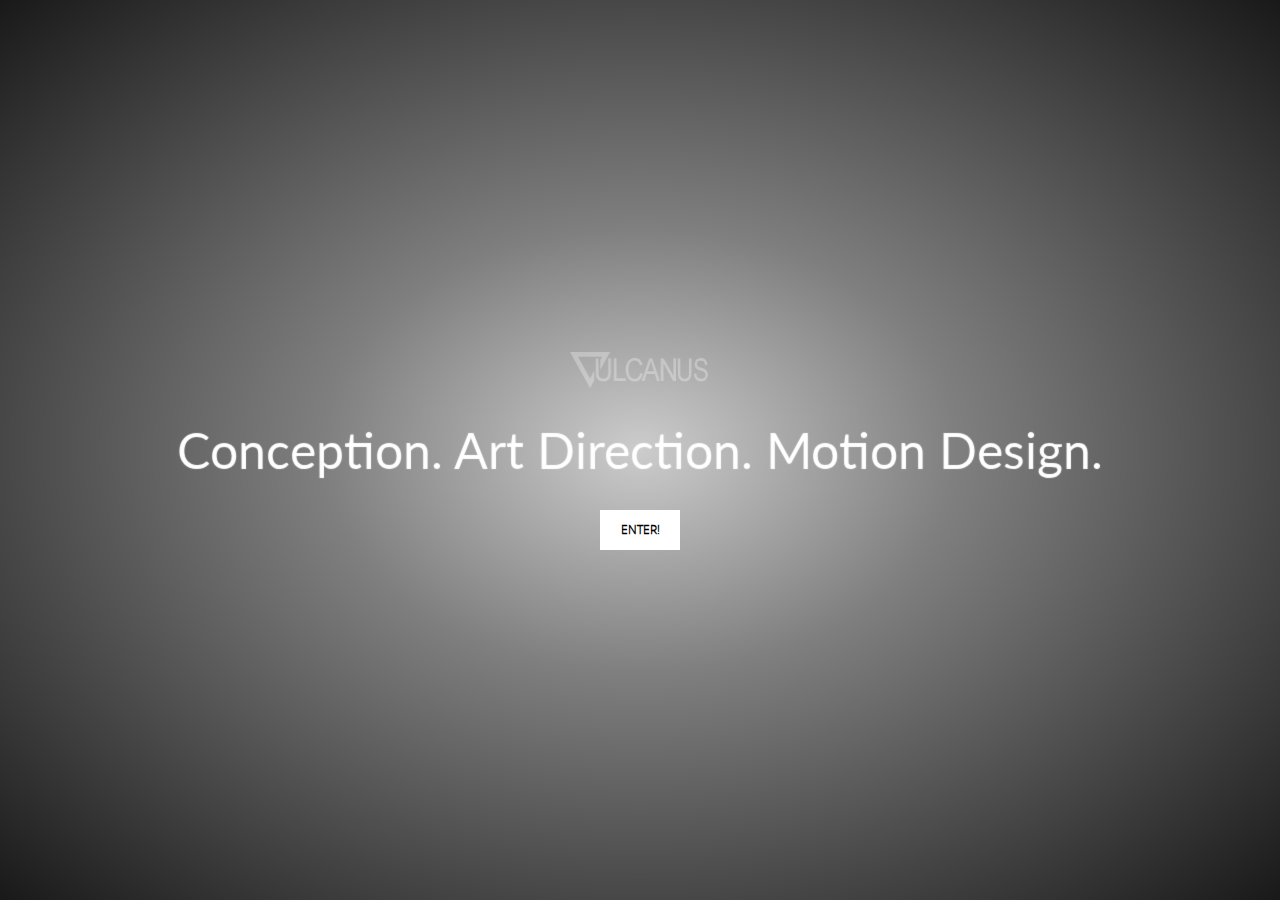
<file: template/splash/index.html>
<!DOCTYPE html>
<!--[if IE 8]><html class="no-js lt-ie9" lang="en"> <![endif]-->
<!--[if gt IE 8]>
<!--><html class="no-js" lang="en"><!--<![endif]-->
<head>

	<!-- Basic Page Needs
  ================================================== -->
	<meta charset="utf-8">
	<title>Vulcan</title>
	<meta name="description" content="">
	<meta name="author" content="">

	<!-- Mobile Specific Metas
  ================================================== -->
	<meta name="viewport" content="width=device-width, initial-scale=1, maximum-scale=1">

	<!-- CSS
  ================================================== -->
	<link rel="stylesheet" href="css/base.css"/>
	<link rel="stylesheet" href="css/skeleton.css"/>
	<link rel="stylesheet" href="css/layout.css"/>
	<link rel="stylesheet" href="css/splash.css"/>
		<!--[if lt IE 10]>
				<link rel="stylesheet" type="text/css" href="css/styleIE.css" />
		<![endif]-->
    </head>
	
    <body>
        <div class="splash">
			<div class="sp-container">
				<div class="sp-content">
					<div class="sp-logo"></div>
					<h2 class="frame-1">We Create Awesome Sites</h2>
					<h2 class="frame-2">We Make Outstanding Design</h2>
					<h2 class="frame-3">Want To Know More About Us?</h2>
					<h2 class="frame-4">Do It Now!</h2>
					<h2 class="frame-5"><span>Conception.</span> <span>Art Direction.</span> <span>Motion Design.</span></h2>
					<a class="sp-circle-link" href="index2.html">ENTER!</a>
				</div>
			</div>
        </div>
    </body>
</html>
</file>
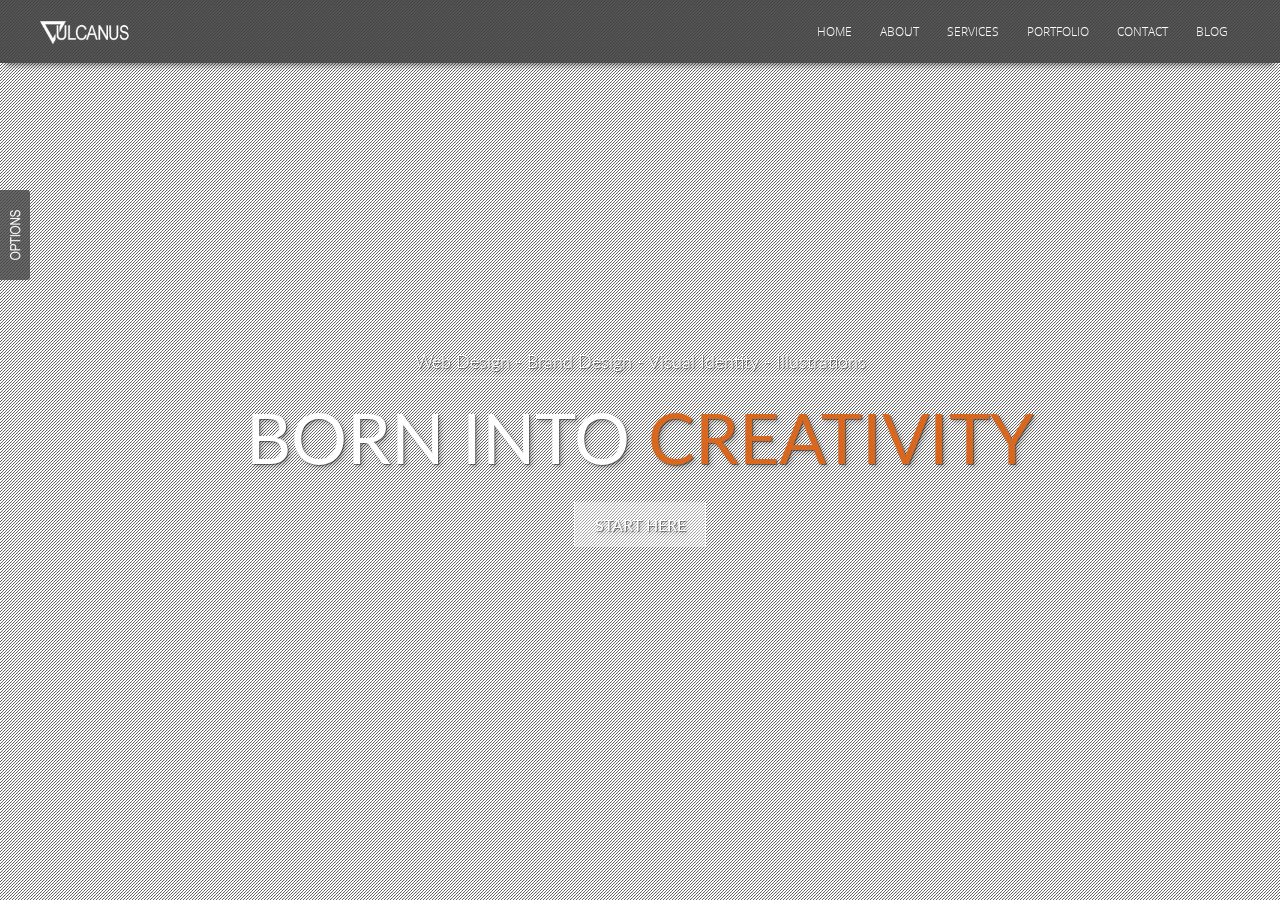
<file: template/video/index.html>
﻿<!DOCTYPE html>
<!--[if IE 8]><html class="no-js lt-ie9" lang="en"> <![endif]-->
<!--[if gt IE 8]>
<!--><html class="no-js" lang="en"><!--<![endif]-->
<head>

	<!-- Basic Page Needs
  ================================================== -->
	<meta charset="utf-8">
	<title>Vulcan</title>
	<meta name="description" content="">
	<meta name="author" content="">

	<!-- Mobile Specific Metas
  ================================================== -->
	<meta name="viewport" content="width=device-width, initial-scale=1, maximum-scale=1">

	<!-- CSS
  ================================================== -->
	<link rel="stylesheet" href="css/base.css"/>
	<link rel="stylesheet" href="css/skeleton.css"/>
	<link rel="stylesheet" href="css/layout.css"/>
	<link rel="stylesheet" href="css/colorbox.css"/>
	<link rel="stylesheet" href="css/font-awesome.css" />
    <link rel="stylesheet" href="css/jquery.custombox.css">
	<link rel="stylesheet" href="css/YTPlayer.css">
	<link rel="stylesheet" href="css/retina.css"/>

	<link rel="alternate stylesheet" type="text/css" href="css/colors/color-orange.css" title="orange">
    <link rel="alternate stylesheet" type="text/css" href="css/colors/color-green.css" title="green">
    <link rel="alternate stylesheet" type="text/css" href="css/colors/color-red.css" title="red">
    <link rel="alternate stylesheet" type="text/css" href="css/colors/color-blue.css" title="blue">
    <link rel="alternate stylesheet" type="text/css" href="css/colors/color-yellow.css" title="yellow">
	
	
	
    <!--[if lte IE 8]>
        <script src="js/html5.js"></script>
    <![endif]-->		
		
	<!-- Favicons
	================================================== -->
	<link rel="shortcut icon" href="favicon.png">
	<link rel="apple-touch-icon" href="apple-touch-icon.png">
	<link rel="apple-touch-icon" sizes="72x72" href="apple-touch-icon-72x72.png">
	<link rel="apple-touch-icon" sizes="114x114" href="apple-touch-icon-114x114.png">
</head>
<body>

	
	
	<!-- Primary Page Layout
	================================================== -->
	<div id="preloader"></div>
	
	<div id="menu-wrap">
		<div class="logo"></div>
		<ul class="slimmenu">
			<li> 
				<a href="javascript:goTo('home');">home</a>
			</li>
			<li>
				<a href="javascript:goTo('about');">about</a>
			</li>
			<li> 
				<a href="javascript:goTo('services');">services</a>
			</li>
			<li>
				<a href="javascript:goTo('folio');">portfolio</a>
			</li>
			<li>
				<a href="javascript:goTo('contact');">contact</a>
			</li>
			<li>
				<a href="javascript:goTo('blog');">blog</a>
			</li>
		</ul>
	</div>	
	

	<section id="content">
	
		<article id="home" class="active"> 
			<div class="background-grid"></div>
			<a id="P2" class="player" data-property="{videoURL:'http://www.youtube.com/watch?v=qDKXXv60-7E',containment:'#home',autoPlay:true, mute:true, startAt:4, loop:true, opacity:1}"></a>
			<div class="home-text">
				<p><span>Web Design - Brand Design - Visual Identity - Illustrations</span></p>
				<div class="rotator">
					<div><h1>BORN INTO <span>CREATIVITY</span></h1></div>
					<div><h1>FOCUSED ON <span>STRATEGY</span></h1></div>
					<div><h1>INSPIRED BY <span>TECHNOLOGY</span></h1></div>
				</div>
				<div class="link-home"><div class="cl-effect-14"><a href="javascript:goTo('about');">start here</a></div></div>
		 	</div>
		</article>



		
		<article id="about" class="off"> 
			<div class="container">
				<div class="sixteen columns"> 
					<h1>About Us</h1>
				</div>
				<div class="sixteen columns"> 
					<div class="sep"></div> 
				</div>
				<div class="sixteen columns"> 
					<p>We're a close team of creatives, designers & developers who work together to create beautiful, engaging digital experiences. We take pride in delivering only the best.</p> 
				</div>
			</div>
			<div class="container">
				<div id="about-img-wrap">
					<div class="slider1"> 
						<div class="slide"> 
							<div class="eight columns"> 
								<img src="images/office1.gif" alt=""/>
							</div>
							<div class="eight columns"> 
								<img src="images/office2.gif" alt=""/>
							</div> 
						</div>
						<div class="slide"> 
							<div class="eight columns"> 
								<img src="images/office3.gif" alt=""/>
							</div>
							<div class="eight columns"> 
								<img src="images/office4.gif" alt=""/>
							</div> 
						</div>
					</div> 
				</div>
			</div>
			<div id="skills">
				<div class="container">
					<div class="sixteen columns"> 
						<h3>Our Skills</h3>
					</div>
					<div class="sixteen columns"> 
						<div class="sep1"></div> 
					</div>
					<div class="eight columns"> 
        				<ul class="skill">
        					<li><span class="bar bar-prc1"></span><p>Css</p></li>
        					<li><span class="bar bar-prc2"></span><p>jQuery</p></li>
        					<li><span class="bar bar-prc3"></span><p>Wordpress</p></li>
        				</ul>
					</div>
					<div class="eight columns">
        				<ul class="skill">
        					<li><span class="bar bar-prc4"></span><p>Graphic Design</p></li>
        					<li><span class="bar bar-prc5"></span><p>Html</p></li>
        					<li><span class="bar bar-prc6"></span><p>MoTools</p></li>
        				</ul> 
					</div>
				</div>	
			</div>
			<div id="team">
				<div class="container">
					<div class="sixteen columns"> 
						<h3>Meet The Team</h3>
					</div>
					<div class="sixteen columns"> 
						<div class="sep1"></div> 
					</div>
				</div>
				<div class="container">
					<ul class="slider2"> 
						<li> 
							<div class="eight columns"> 
								<div class="team-wrap"> 
									<div class="social-team text-align-left">
										<ul class="list-social">
											<li class="icon-soc"><a href="#">&#xf099;</a></li>
											<li class="icon-soc"><a href="#">&#xf09a;</a></li>
											<li class="icon-soc"><a href="#">&#xf09b;</a></li>
											<li class="icon-soc"><a href="#">&#xf0d5;</a></li>
										</ul>	
									</div> 
									<h5 class="text-align-left">James Bean</h5>
									<img src="images/team1.png" alt=""/>
									<p><span>CEO Founder</span></p>
								</div>
							</div>
							<div class="eight columns">  
								<div class="team-wrap">
									<div class="social-team text-align-right">
										<ul class="list-social">
											<li class="icon-soc"><a href="#">&#xf099;</a></li>
											<li class="icon-soc"><a href="#">&#xf09a;</a></li>
											<li class="icon-soc"><a href="#">&#xf09b;</a></li>
											<li class="icon-soc"><a href="#">&#xf0d5;</a></li>
										</ul>	
									</div> 
									<h5 class="text-align-right">Isabella Moro</h5>
									<img src="images/team2.png" alt=""/>
									<p><span>Web Designer</span></p>
								</div>
							</div> 
						</li>
						<li> 
							<div class="eight columns">  
								<div class="team-wrap">
									<div class="social-team text-align-left">
										<ul class="list-social">
											<li class="icon-soc"><a href="#">&#xf099;</a></li>
											<li class="icon-soc"><a href="#">&#xf09a;</a></li>
											<li class="icon-soc"><a href="#">&#xf09b;</a></li>
											<li class="icon-soc"><a href="#">&#xf0d5;</a></li>
										</ul>	
									</div> 
									<h5 class="text-align-left">Caroline Smith</h5>
									<img src="images/team3.png" alt=""/>
									<p><span>Web Marketing</span></p>
								</div>
							</div>
							<div class="eight columns">  
								<div class="team-wrap">
									<div class="social-team text-align-right">
										<ul class="list-social">
											<li class="icon-soc"><a href="#">&#xf099;</a></li>
											<li class="icon-soc"><a href="#">&#xf09a;</a></li>
											<li class="icon-soc"><a href="#">&#xf09b;</a></li>
											<li class="icon-soc"><a href="#">&#xf0d5;</a></li>
										</ul>	
									</div> 
									<h5 class="text-align-right">David Ive</h5>
									<img src="images/team4.png" alt=""/>
									<p><span>Developer</span></p>
								</div>
							</div> 
						</li>
					</ul>
				</div>
			</div>
			<div class="footer">
				<div class="container">
					<div class="sixteen columns"> 
						<a href="javascript:goTo('home');"><img src="images/logo.png" alt=""/></a>
					</div>
					<div class="sixteen columns"> 
						<p><span>© Vulcan - a HTML 5 template with serious impact. Created by</span> IG Design</p>
					</div>
					<div class="sixteen columns"> 
						<div class="social-bottom">
							<ul class="bottom-social">
								<li class="icon-bottom"><a href="#">&#xf099;</a></li>
								<li class="icon-bottom"><a href="#">&#xf09a;</a></li>
								<li class="icon-bottom"><a href="#">&#xf09b;</a></li>
								<li class="icon-bottom"><a href="#">&#xf0d5;</a></li>
							</ul>	
						</div> 
					</div>
				</div>	
			</div>
		</article>



		
		<article id="services" class="off"> 
			<div class="container">
				<div class="sixteen columns"> 
					<h1>Services</h1>
				</div>
				<div class="sixteen columns"> 
					<div class="sep"></div> 
				</div>
				<div class="sixteen columns"> 
					<p>We tackle business problems with intelligence. We use cutting-edge tech and cutting-edge thinking to bring brands to life online and direct consumer behaviour.</p> 
				</div>
			</div>
			<div id="services-wrapper">
				<div class="container">
							<div class="four columns"> 
								<div class="services-wrap"> 
									<div class="services-wrap-icon"> 
										<img src="images/ser1.png" alt=""/>
									</div> 
									<h6>Responsive Design</h6>
									<p>Class aptent taciti sociosqu ad litora torquent.</p>
									<a href="#modal" class="list-group-item" id="fall"><p>more</p></a>
								</div>
							</div>
							<div class="four columns"> 
								<div class="services-wrap">  
									<div class="services-wrap-icon"> 
										<img src="images/ser2.png" alt=""/>
									</div>
									<h6>Video Marketing</h6>
									<p>Class aptent taciti sociosqu ad litora torquent.</p>
									<a href="#modal1" class="list-group-item" id="slide"><p>more</p></a>
								</div>
							</div>
							<div class="four columns"> 
								<div class="services-wrap">  
									<div class="services-wrap-icon">
										<img src="images/ser3.png" alt=""/> 
									</div>
									<h6>Search Engine</h6>
									<p>Class aptent taciti sociosqu ad litora torquent.</p>
									<a href="#modal2" class="list-group-item" id="newspaper"><p>more</p></a>
								</div>
							</div>
							<div class="four columns"> 
								<div class="services-wrap">  
									<div class="services-wrap-icon"> 
										<img src="images/ser4.png" alt=""/>
									</div>
									<h6>Monitoring</h6>
									<p>Class aptent taciti sociosqu ad litora torquent.</p>
									<a href="#modal3" class="list-group-item" id="sidefall"><p>more</p></a>
								</div>
							</div>
				</div>
			</div>
			<div id="testimonials">
				<div class="container">
					<div class="sixteen columns"> 
						<h3>Testimonials</h3>
					</div>
					<div class="sixteen columns"> 
						<div class="sep1"></div> 
					</div>
					<div class="sixteen columns"> 
						<ul class="slider3"> 
							<li>
								<div class="test">
									<div class="icon-test">&#xf10e;</div> 
									<h6>Pellentesque egestas ornare sagittis. Sed augue lorem, dignissim eget bibendum vitae, scelerisque eget justo. Duis tincidunt erat quam. Etiam placerat sapien elit. Class aptent taciti sociosqu ad litora torquent per conubia nostra.</h6>			
									<p><span>John Doe, Utcrayons General director</span></p>
								</div> 
							</li> 
							<li>
								<div class="test">
									<div class="icon-test">&#xf10e;</div> 
									<h6>Dignissim eget bibendum vitae, scelerisque eget justo. Duis tincidunt erat quam. Etiam placerat sapien elit. Class aptent taciti sociosqu ad litora torquent per conubia nostra, per inceptos himenaeos. Pellentesque egestas ornare sagittis.</h6>			
									<p><span>Caroline Smith, Imperio General director</span></p>
								</div> 
							</li>
						</ul> 
					</div>
				</div>	
			</div>
			<div id="clients">
				<div class="container">
					<div class="sixteen columns"> 
						<h3>Clients</h3>
					</div>
					<div class="sixteen columns"> 
						<div class="sep1"></div> 
					</div>	
				</div>
				<div class="container">
					<div class="clients-wrap">
						<ul class="slider4"> 
							<li>
								<div class="four columns">
									<img src="images/logo/1.png" alt=""/>	
								</div>
								<div class="four columns">
									<img src="images/logo/2.png" alt=""/>	
								</div>
								<div class="four columns">
									<img src="images/logo/3.png" alt=""/>	
								</div>
								<div class="four columns">
									<img src="images/logo/4.png" alt=""/>	
								</div>
							</li> 
							<li>
								<div class="four columns">
									<img src="images/logo/5.png" alt=""/>	
								</div>
								<div class="four columns">
									<img src="images/logo/6.png" alt=""/>	
								</div>
								<div class="four columns">
									<img src="images/logo/7.png" alt=""/>	
								</div>
								<div class="four columns">
									<img src="images/logo/8.png" alt=""/>	
								</div>
							</li>
						</ul> 
					</div>
				</div>				
			</div>
			<div class="footer">
				<div class="container">
					<div class="sixteen columns"> 
						<a href="javascript:goTo('home');"><img src="images/logo.png" alt=""/></a>
					</div>
					<div class="sixteen columns"> 
						<p><span>© Vulcan - a HTML 5 template with serious impact. Created by</span> IG Design</p>
					</div>
					<div class="sixteen columns"> 
						<div class="social-bottom">
							<ul class="bottom-social">
								<li class="icon-bottom"><a href="#">&#xf099;</a></li>
								<li class="icon-bottom"><a href="#">&#xf09a;</a></li>
								<li class="icon-bottom"><a href="#">&#xf09b;</a></li>
								<li class="icon-bottom"><a href="#">&#xf0d5;</a></li>
							</ul>	
						</div> 
					</div>
				</div>	
			</div>	
		</article>

		
		<article id="folio" class="off">
			<div class="container">
				<div class="sixteen columns"> 
					<h1>Portfolio</h1>
				</div>
				<div class="sixteen columns"> 
					<div class="sep"></div> 
				</div>
			</div>	
			<div class="clear"></div>
			<div class="container">
				<div class="sixteen columns">
					<div id="portfolio-filter">
						<ul id="filter">
							<li><div class="cl-effect-14"><a href="#" class="current" data-filter="*" title="">Show all</a></div></li>
							<li><div class="cl-effect-14"><a href="#" data-filter=".photography" title="">photography</a></div></li>
							<li><div class="cl-effect-14"><a href="#" data-filter=".illustration" title="">illustration</a></div></li>
							<li><div class="cl-effect-14"><a href="#" data-filter=".motion-graphics" title="">motion graphics</a></div></li>
							<li><div class="cl-effect-14"><a href="#" data-filter=".web-design" title="">web design</a></div></li>
						</ul>
					</div>
				</div>
			</div> 
			<div class="clear"></div>
			<div class="container">
			<div class="all-works">
				<div class="one-third column one-work photography web-design illustration">	
					<a class='iframe group1'  href="project.html" title="">
						<div class="work-text"><h6>Project Name</h6></div>	
						<img src="images/gallery/1.jpg" alt=""/>
					</a>			
				</div>
				<div class="one-third column one-work illustration">
					<a class='iframe group1'  href="project.html" title="">	
						<div class="work-text"><h6>Project Name</h6></div>	
						<img src="images/gallery/2.jpg" alt=""/>
					</a>
				</div>
				<div class="one-third column one-work motion-graphics">
					<a class='iframe group1'  href="project.html" title="">
						<div class="work-text"><h6>Project Name</h6></div>		
						<img src="images/gallery/3.jpg" alt=""/>
					</a>
				</div>
				<div class="one-third column one-work photography">
					<a class='iframe group1'  href="project.html" title="">	
						<div class="work-text"><h6>Project Name</h6></div>	
						<img src="images/gallery/4.jpg" alt=""/>
					</a>
				</div>
				<div class="one-third column one-work illustration">
					<a class='iframe group1'  href="project.html" title="">
						<div class="work-text"><h6>Project Name</h6></div>			
						<img src="images/gallery/5.jpg" alt=""/>
					</a>
				</div>
				<div class="one-third column one-work motion-graphics illustration">
					<a class='iframe group1'  href="project.html" title="">
						<div class="work-text"><h6>Project Name</h6></div>			
						<img src="images/gallery/6.jpg" alt=""/>
					</a>
				</div>
				<div class="one-third column one-work photography">
					<a class='iframe group1'  href="project.html" title="">
						<div class="work-text"><h6>Project Name</h6></div>			
						<img src="images/gallery/7.jpg" alt=""/>
					</a>
				</div>
				<div class="one-third column one-work web-design">
					<a class='iframe group1'  href="project.html" title="">
						<div class="work-text"><h6>Project Name</h6></div>		
						<img src="images/gallery/8.jpg" alt=""/>
					</a>
				</div>
				<div class="one-third column one-work illustration photography">
					<a class='iframe group1'  href="project.html" title="">
						<div class="work-text"><h6>Project Name</h6></div>		
						<img src="images/gallery/9.jpg" alt=""/>
					</a>
				</div>
				<div class="one-third column one-work motion-graphics web-design">
					<a class='iframe group1'  href="project.html" title="">
						<div class="work-text"><h6>Project Name</h6></div>		
						<img src="images/gallery/10.jpg" alt=""/>
					</a>
				</div>
				<div class="one-third column one-work photography motion-graphics">
					<a class='iframe group1'  href="project.html" title="">
						<div class="work-text"><h6>Project Name</h6></div>		
						<img src="images/gallery/11.jpg" alt=""/>
					</a>
				</div>
				<div class="one-third column one-work motion-graphics">
					<a class='iframe group1'  href="project.html" title="">
						<div class="work-text"><h6>Project Name</h6></div>		
						<img src="images/gallery/12.jpg" alt=""/>
					</a>
				</div>
				<div class="one-third column one-work photography">
					<a class='iframe group1'  href="project.html" title="">	
						<div class="work-text"><h6>Project Name</h6></div>	
						<img src="images/gallery/15.jpg" alt=""/>
					</a>
				</div>
				<div class="one-third column one-work illustration">
					<a class='iframe group1'  href="project.html" title="">
						<div class="work-text"><h6>Project Name</h6></div>			
						<img src="images/gallery/17.jpg" alt=""/>
					</a>
				</div>
				<div class="one-third column one-work web-design">
					<a class='iframe group1'  href="project.html" title="">
						<div class="work-text"><h6>Project Name</h6></div>		
						<img src="images/gallery/13.jpg" alt=""/>
					</a>
				</div>
			</div>
			</div>
			<div class="footer">
				<div class="container">
					<div class="sixteen columns"> 
						<a href="javascript:goTo('home');"><img src="images/logo.png" alt=""/></a>
					</div>
					<div class="sixteen columns"> 
						<p><span>© Vulcan - a HTML 5 template with serious impact. Created by</span> IG Design</p>
					</div>
					<div class="sixteen columns"> 
						<div class="social-bottom">
							<ul class="bottom-social">
								<li class="icon-bottom"><a href="#">&#xf099;</a></li>
								<li class="icon-bottom"><a href="#">&#xf09a;</a></li>
								<li class="icon-bottom"><a href="#">&#xf09b;</a></li>
								<li class="icon-bottom"><a href="#">&#xf0d5;</a></li>
							</ul>	
						</div> 
					</div>
				</div>	
			</div>	
		</article>



		
		<article id="contact" class="off"> 
			<div class="container">
				<div class="sixteen columns"> 
					<h1>Contact</h1>
				</div>
				<div class="sixteen columns"> 
					<div class="sep"></div> 
				</div>
			</div>
			<div class="clear"></div>
			<div id="map"></div>
			<div id="contact-details">
				<div class="container">
					<div class="sixteen columns"> 
						<h3>Contact Details</h3>
					</div>
					<div class="sixteen columns"> 
						<div class="sep1"></div> 
					</div>
					<div class="one-third column"> 
						<div class="icon-contact">&#xf015;</div>
						<div class="detail"> 
							<p>100 Biscayne Blvd. (North) 21st Floor New World Tower Miami, Florida 33148</p>
						</div>
					</div>	
					<div class="one-third column">
						<div class="icon-contact">&#xf095;</div> 
						<div class="detail"> 
							<p>(305) 555-4446</p>
							<p>(305) 555-4457</p>
						</div>
					</div>	
					<div class="one-third column"> 
						<div class="icon-contact">&#xf003;</div>
						<div class="detail">
							<p>general: office@yoursite.com</p>
							<p>support: support@example.com</p> 
						</div>
					</div>	
				</div>
			</div>
			<div id="contact-mes">
				<div class="container">
					<div class="sixteen columns"> 
						<h3>Drop Us a Line</h3>
					</div>
					<div class="sixteen columns"> 
						<div class="sep1"></div> 
					</div>
				</div>
				<div class="container">
					<div class="sixteen columns">
						<form name="ajax-form" id="ajax-form" action="mail-it.php" method="post">
							<label for="name">Name: * 
								<span class="error" id="err-name">please enter name</span>
							</label>
							<input name="name" id="name" type="text" />
							<label for="email">E-Mail: * 
								<span class="error" id="err-email">please enter e-mail</span>
								<span class="error" id="err-emailvld">e-mail is not a valid format</span>
							</label>
							<input name="email" id="email" type="text" />
							<label for="message">Message:</label>
							<textarea name="message" id="message"></textarea>
							<button class="send_message" id="send">Submit</button>
							<div class="error" id="err-form">There was a problem validating the form please check!</div>
							<div class="error" id="err-timedout">The connection to the server timed out!</div>
							<div class="error" id="err-state"></div>
						</form>
						<div id="ajaxsuccess">Successfully sent!!</div>	
					</div>	
				</div>
			</div>
			<div class="footer">
				<div class="container">
					<div class="sixteen columns"> 
						<a href="javascript:goTo('home');"><img src="images/logo.png" alt=""/></a>
					</div>
					<div class="sixteen columns"> 
						<p><span>© Vulcan - a HTML 5 template with serious impact. Created by</span> IG Design</p>
					</div>
					<div class="sixteen columns"> 
						<div class="social-bottom">
							<ul class="bottom-social">
								<li class="icon-bottom"><a href="#">&#xf099;</a></li>
								<li class="icon-bottom"><a href="#">&#xf09a;</a></li>
								<li class="icon-bottom"><a href="#">&#xf09b;</a></li>
								<li class="icon-bottom"><a href="#">&#xf0d5;</a></li>
							</ul>	
						</div> 
					</div>
				</div>	
			</div>		
		</article>

		<article id="blog" class="off"> 
			<div class="container">
				<div class="sixteen columns"> 
					<h1>Blog</h1>
				</div>
				<div class="sixteen columns"> 
					<div class="sep"></div> 
				</div>
			</div> 
			<div class="blog-wrap">
				<div class="container">
					<div class="eight columns">	
						<img src="images/gallery/8.jpg" alt=""/>
					</div> 
					<div class="eight columns">	
						<div class="blog-date"><span>07.11.</span></div>
						<h6>Post With Image</h6>
						<p>Dignissim eget bibendum vitae, scelerisque eget justo. Duis tincidunt erat quam. Etiam placerat sapien elit. Class aptent taciti sociosqu ad litora torquent per conubia nostra, per inceptos himenaeos. Pellentesque egestas ornare sagittis.</p>
						<div class="blog-tag"><a href="#">image</a><a href="#">design</a></div>	
						<div class="clear"></div> 
						<div class="link-blog"><div class="cl-effect-14"><a href="#">read more</a></div></div>
					</div> 
				</div>
			</div>
			<div class="blog-wrap post2">
				<div class="container">
					<div class="eight columns">	
						<ul class="slider5"> 
							<li>
								<img src="images/gallery/12.jpg" alt=""/>	
							</li> 
							<li>
								<img src="images/gallery/13.jpg" alt=""/>	
							</li>
							<li>
								<img src="images/gallery/7.jpg" alt=""/>	
							</li>
						</ul> 
					</div> 
					<div class="eight columns">	
						<div class="blog-date"><span>02.11.</span></div>
						<h6>Post With Slider</h6>
						<p>Dignissim eget bibendum vitae, scelerisque eget justo. Duis tincidunt erat quam. Etiam placerat sapien elit. Class aptent taciti sociosqu ad litora torquent per conubia nostra, per inceptos himenaeos. Pellentesque egestas ornare sagittis.</p>
						<div class="blog-tag"><a href="#">image</a><a href="#">design</a><a href="#">slider</a></div>	
						<div class="clear"></div> 
						<div class="link-blog"><div class="cl-effect-14"><a href="#">read more</a></div></div>
					</div> 
				</div>
			</div>
			<div class="blog-wrap post1">
				<div class="container">
					<div class="eight columns">
						<div class="media">
							<iframe src="http://player.vimeo.com/video/18130984?title=0&amp;byline=0&amp;portrait=0&amp;badge=0&amp;color=000000" ></iframe>
						</div> 
					</div> 
					<div class="eight columns">	
						<div class="blog-date"><span>26.10.</span></div>
						<h6>Post With Video</h6>
						<p>Dignissim eget bibendum vitae, scelerisque eget justo. Duis tincidunt erat quam. Etiam placerat sapien elit. Class aptent taciti sociosqu ad litora torquent per conubia nostra, per inceptos himenaeos. Pellentesque egestas ornare sagittis.</p>
						<div class="blog-tag"><a href="#">video</a><a href="#">design</a><a href="#">photo</a></div>	
						<div class="clear"></div> 
						<div class="link-blog"><div class="cl-effect-14"><a href="#">read more</a></div></div>
					</div> 
				</div>
			</div>
			<div class="blog-wrap post2">
				<div class="container">
					<div class="eight columns">	 
						<div class="media-audio">
							<iframe src="https://w.soundcloud.com/player/?url=http%3A%2F%2Fapi.soundcloud.com%2Ftracks%2F67943430"></iframe> 
						</div> 
					</div> 
					<div class="eight columns">	
						<div class="blog-date"><span>20.10.</span></div>
						<h6>Post With Audio</h6>
						<p>Dignissim eget bibendum vitae, scelerisque eget justo. Duis tincidunt erat quam. Etiam placerat sapien elit. Class aptent taciti sociosqu ad litora torquent per conubia nostra, per inceptos himenaeos. Pellentesque egestas ornare sagittis.</p>
						<div class="blog-tag"><a href="#">audio</a><a href="#">music</a></div>	
						<div class="clear"></div> 
						<div class="link-blog"><div class="cl-effect-14"><a href="#">read more</a></div></div>
					</div> 
				</div>
			</div>
			<div class="footer">
				<div class="container">
					<div class="sixteen columns"> 
						<a href="javascript:goTo('home');"><img src="images/logo.png" alt=""/></a>
					</div>
					<div class="sixteen columns"> 
						<p><span>© Vulcan - a HTML 5 template with serious impact. Created by</span> IG Design</p>
					</div>
					<div class="sixteen columns"> 
						<div class="social-bottom">
							<ul class="bottom-social">
								<li class="icon-bottom"><a href="#">&#xf099;</a></li>
								<li class="icon-bottom"><a href="#">&#xf09a;</a></li>
								<li class="icon-bottom"><a href="#">&#xf09b;</a></li>
								<li class="icon-bottom"><a href="#">&#xf0d5;</a></li>
							</ul>	
						</div> 
					</div>
				</div>	
			</div>
		</article>




		
	</section>
	
	
    <div id="modal" style="display: none;" class="modal-example-content">
		<button type="button" class="close" onclick="$.fn.custombox('close');">&times;</button>
		<div class="container">
			<div class="sixteen columns">
				<div class="services-wrap">  
					<div class="services-wrap-icon">
						<img src="images/ser1.png" alt=""/> 
					</div>		
				</div>
			<h5>Responsive Design</h5>
			</div>
			<div class="sixteen columns">
				<div class="modal-example-body">  
					<p>Lorem Ipsum is simply dummy text of the printing and typesetting industry. Lorem Ipsum has been the industry's standard dummy text ever since the 1500s, when an unknown printer took a galley of type and scrambled it to make a type specimen book. It has survived not only five centuries, but also the leap into electronic typesetting, remaining essentially unchanged. It was popularised in the 1960s with the release of Letraset sheets containing Lorem Ipsum passages, and more recently with desktop publishing software like Aldus PageMaker including.</p>
				</div>	
			</div>
		</div>
    </div>	
	
	
	
	
	
    <div id="modal1" style="display: none;" class="modal-example-content">
		<button type="button" class="close" onclick="$.fn.custombox('close');">&times;</button>
		<div class="container">
			<div class="sixteen columns">
				<div class="services-wrap">  
					<div class="services-wrap-icon">
						<img src="images/ser2.png" alt=""/> 
					</div>		
				</div>
			<h5>Video Marketing</h5>
			</div>
			<div class="sixteen columns">
				<div class="modal-example-body">  
					<p>Lorem Ipsum is simply dummy text of the printing and typesetting industry. Lorem Ipsum has been the industry's standard dummy text ever since the 1500s, when an unknown printer took a galley of type and scrambled it to make a type specimen book. It has survived not only five centuries, but also the leap into electronic typesetting, remaining essentially unchanged. It was popularised in the 1960s with the release of Letraset sheets containing Lorem Ipsum passages, and more recently with desktop publishing software like Aldus PageMaker including.</p>
				</div>	
			</div>
		</div>
    </div>		
	
	
	
	
    <div id="modal2" style="display: none;" class="modal-example-content">
		<button type="button" class="close" onclick="$.fn.custombox('close');">&times;</button>
		<div class="container">
			<div class="sixteen columns">
				<div class="services-wrap">  
					<div class="services-wrap-icon">
						<img src="images/ser3.png" alt=""/> 
					</div>		
				</div>
			<h5>Search Engine</h5>
			</div>
			<div class="sixteen columns">
				<div class="modal-example-body">  
					<p>Lorem Ipsum is simply dummy text of the printing and typesetting industry. Lorem Ipsum has been the industry's standard dummy text ever since the 1500s, when an unknown printer took a galley of type and scrambled it to make a type specimen book. It has survived not only five centuries, but also the leap into electronic typesetting, remaining essentially unchanged. It was popularised in the 1960s with the release of Letraset sheets containing Lorem Ipsum passages, and more recently with desktop publishing software like Aldus PageMaker including.</p>
				</div>	
			</div>
		</div>
    </div>		
	
	
	
    <div id="modal3" style="display: none;" class="modal-example-content">
		<button type="button" class="close" onclick="$.fn.custombox('close');">&times;</button>
		<div class="container">
			<div class="sixteen columns">
				<div class="services-wrap">  
					<div class="services-wrap-icon">
						<img src="images/ser4.png" alt=""/> 
					</div>		
				</div>
			<h5>Monitoring</h5>
			</div>
			<div class="sixteen columns">
				<div class="modal-example-body">  
					<p>Lorem Ipsum is simply dummy text of the printing and typesetting industry. Lorem Ipsum has been the industry's standard dummy text ever since the 1500s, when an unknown printer took a galley of type and scrambled it to make a type specimen book. It has survived not only five centuries, but also the leap into electronic typesetting, remaining essentially unchanged. It was popularised in the 1960s with the release of Letraset sheets containing Lorem Ipsum passages, and more recently with desktop publishing software like Aldus PageMaker including.</p>
				</div>	
			</div>
		</div>
    </div>		
	

    <!-- Switch Panel -->
    <div id="switch">
        <div class="content-switcher" >        
			<p>Color Options:</p>
			<ul class="header">            
				<li><a href="#" onClick="setActiveStyleSheet('orange'); return false;" class="button color switch" style="background-color:#d35400"></a></li>
				<li><a href="#" onClick="setActiveStyleSheet('green'); return false;" class="button color switch" style="background-color:#2ecc71"></a></li>
				<li><a href="#" onClick="setActiveStyleSheet('red'); return false;" class="button color switch" style="background-color:#e74c3c"></a></li>
				<li><a href="#" onClick="setActiveStyleSheet('blue'); return false;" class="button color switch" style="background-color:#3498db"></a></li>
				<li><a href="#" onClick="setActiveStyleSheet('yellow'); return false;" class="button color switch" style="background-color:#f1c40f"></a></li>
			</ul>        
			<div class="clear"></div>        
			<p>Page Templates:</p> 
			<div class="home-options">
				<a href="http://ivang-design.com/vulcan/slider/">Multi-Page Slider</a>
				<a href="http://ivang-design.com/vulcan/sliderop/">One-Page Slider</a>
				<a href="http://ivang-design.com/vulcan/videoop/">One-Page Video</a>
				<a href="http://ivang-design.com/vulcan/animated/">Animated Layout</a>
				<a href="http://ivang-design.com/vulcan/animated2/">Animated Layout 2</a>
				<a href="http://ivang-design.com/vulcan/parallax/">Parallax Version</a>
				<a href="http://ivang-design.com/vulcan/showcaseslider/">Showcase Slider</a>
				<a href="http://ivang-design.com/vulcan/splash/">Splash Intro</a>
				<a href="http://ivang-design.com/vulcan/rotatingwords/">Rotating Words</a>
			</div> 
			<div id="hide">
				<img  src="images/close.png" alt="" /> 
			</div>
        </div>
	</div>
	<div id="show" style="display: block;">
        <div id="setting"></div>
    </div>
    <!-- Switch Panel -->
	

	
	<!-- JAVASCRIPT
    ================================================== -->
<script type="text/javascript" src="js/jquery.js"></script>
<script type="text/javascript" src="js/styleswitcher.js"></script>
<script type="text/javascript" src="js/pace.js"></script>
<script type="text/javascript" src="js/retina-1.1.0.min.js"></script>
<script type="text/javascript" src="js/modernizr.custom.js"></script>
<script type="text/javascript" src="js/jquery.slimmenu.js"></script> 
<script type="text/javascript" src="js/jquery.mb.YTPlayer.js"></script>
<script type="text/javascript" src="js/jquery.bxslider.min.js"></script>
<script type="text/javascript" src="js/jquery.easing.js"></script>
<script type="text/javascript" src="js/jquery.custombox.js"></script>
<script type="text/javascript" src="js/jquery.colorbox.js"></script>
<script type="text/javascript" src="js/jquery.transit.min.js"></script>
<script type="text/javascript" src="js/jquery.isotope.min.js"></script>
<script type="text/javascript" src="js/jquery.masonry.min.js"></script>
<script type="text/javascript" src="js/jquery.fitvids.js"></script>
<script type="text/javascript" src="http://maps.google.com/maps/api/js?sensor=true"></script> 		
<script type="text/javascript" src="js/gmaps.js"></script>
<script type="text/javascript" src="js/contact.js"></script>
<script type="text/javascript" src="js/template.js"></script>  	  
<!-- End Document
================================================== -->
</body>
</html>
</file>
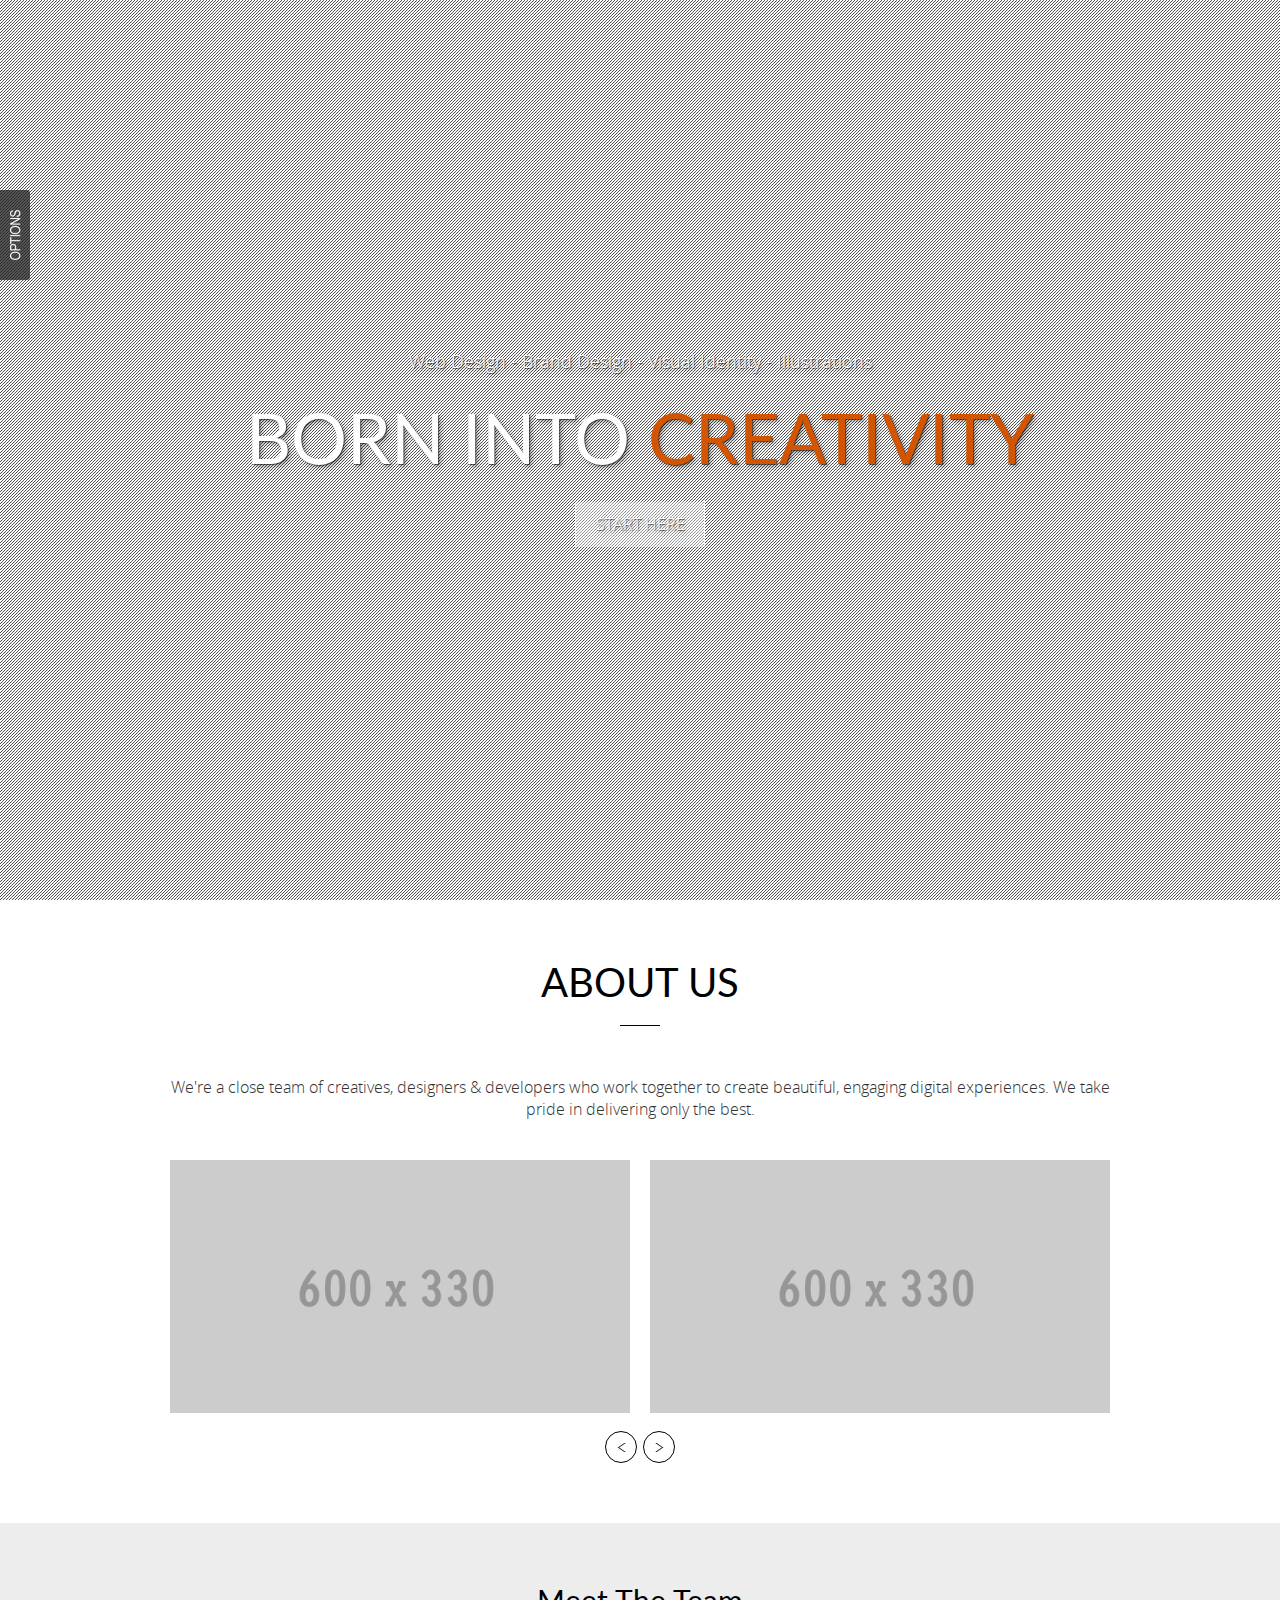
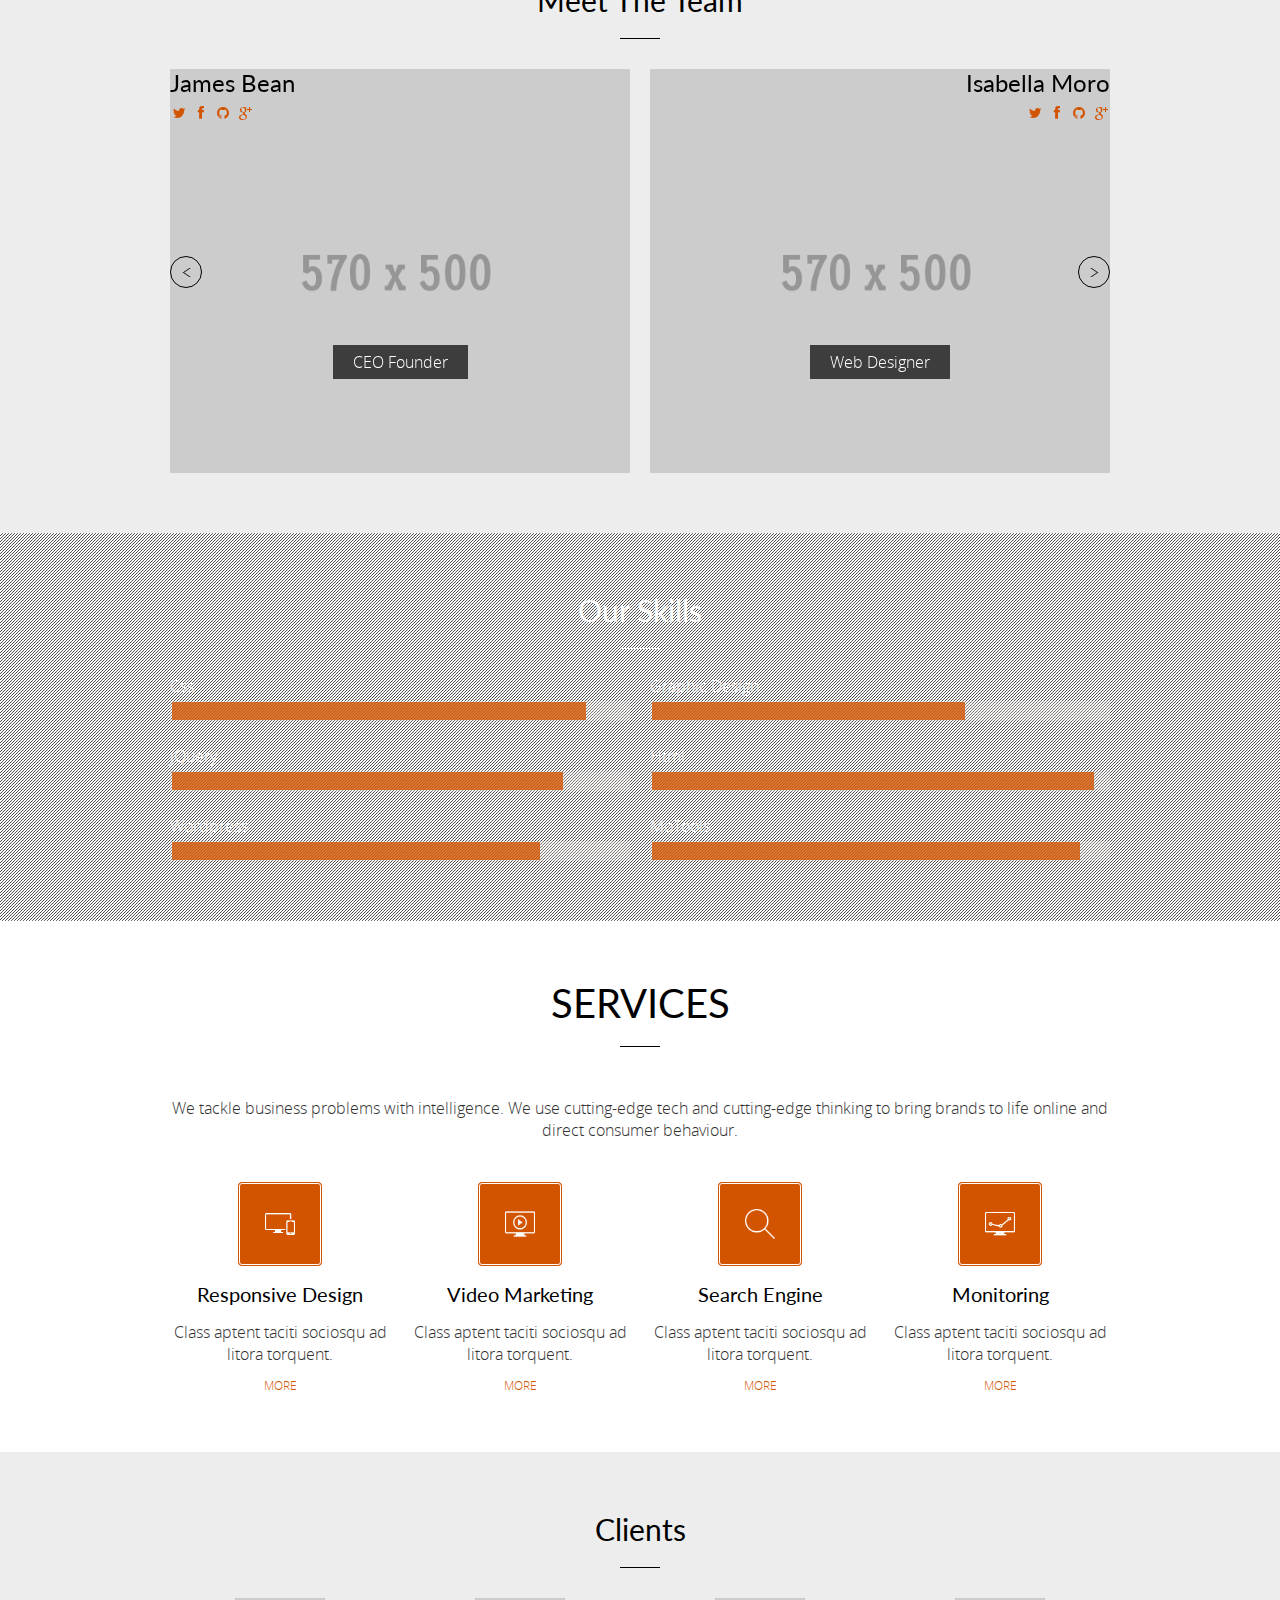
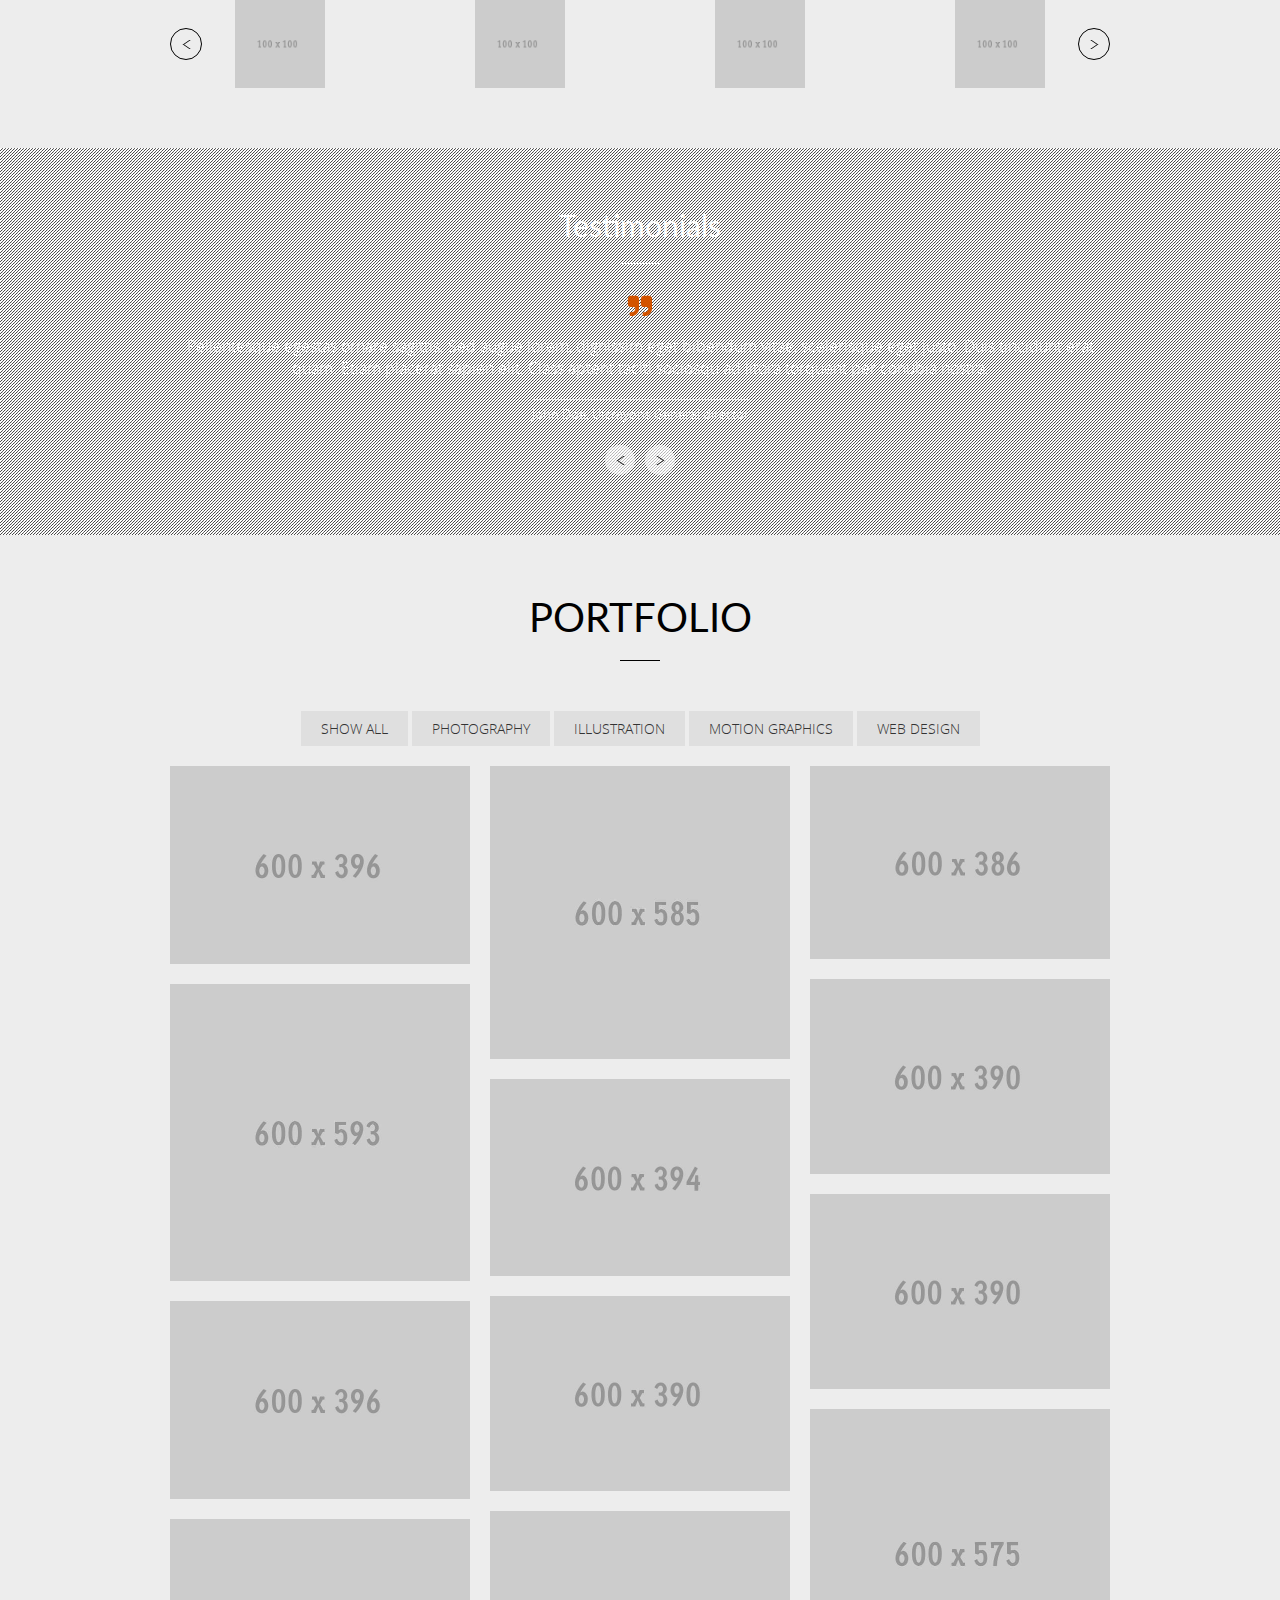
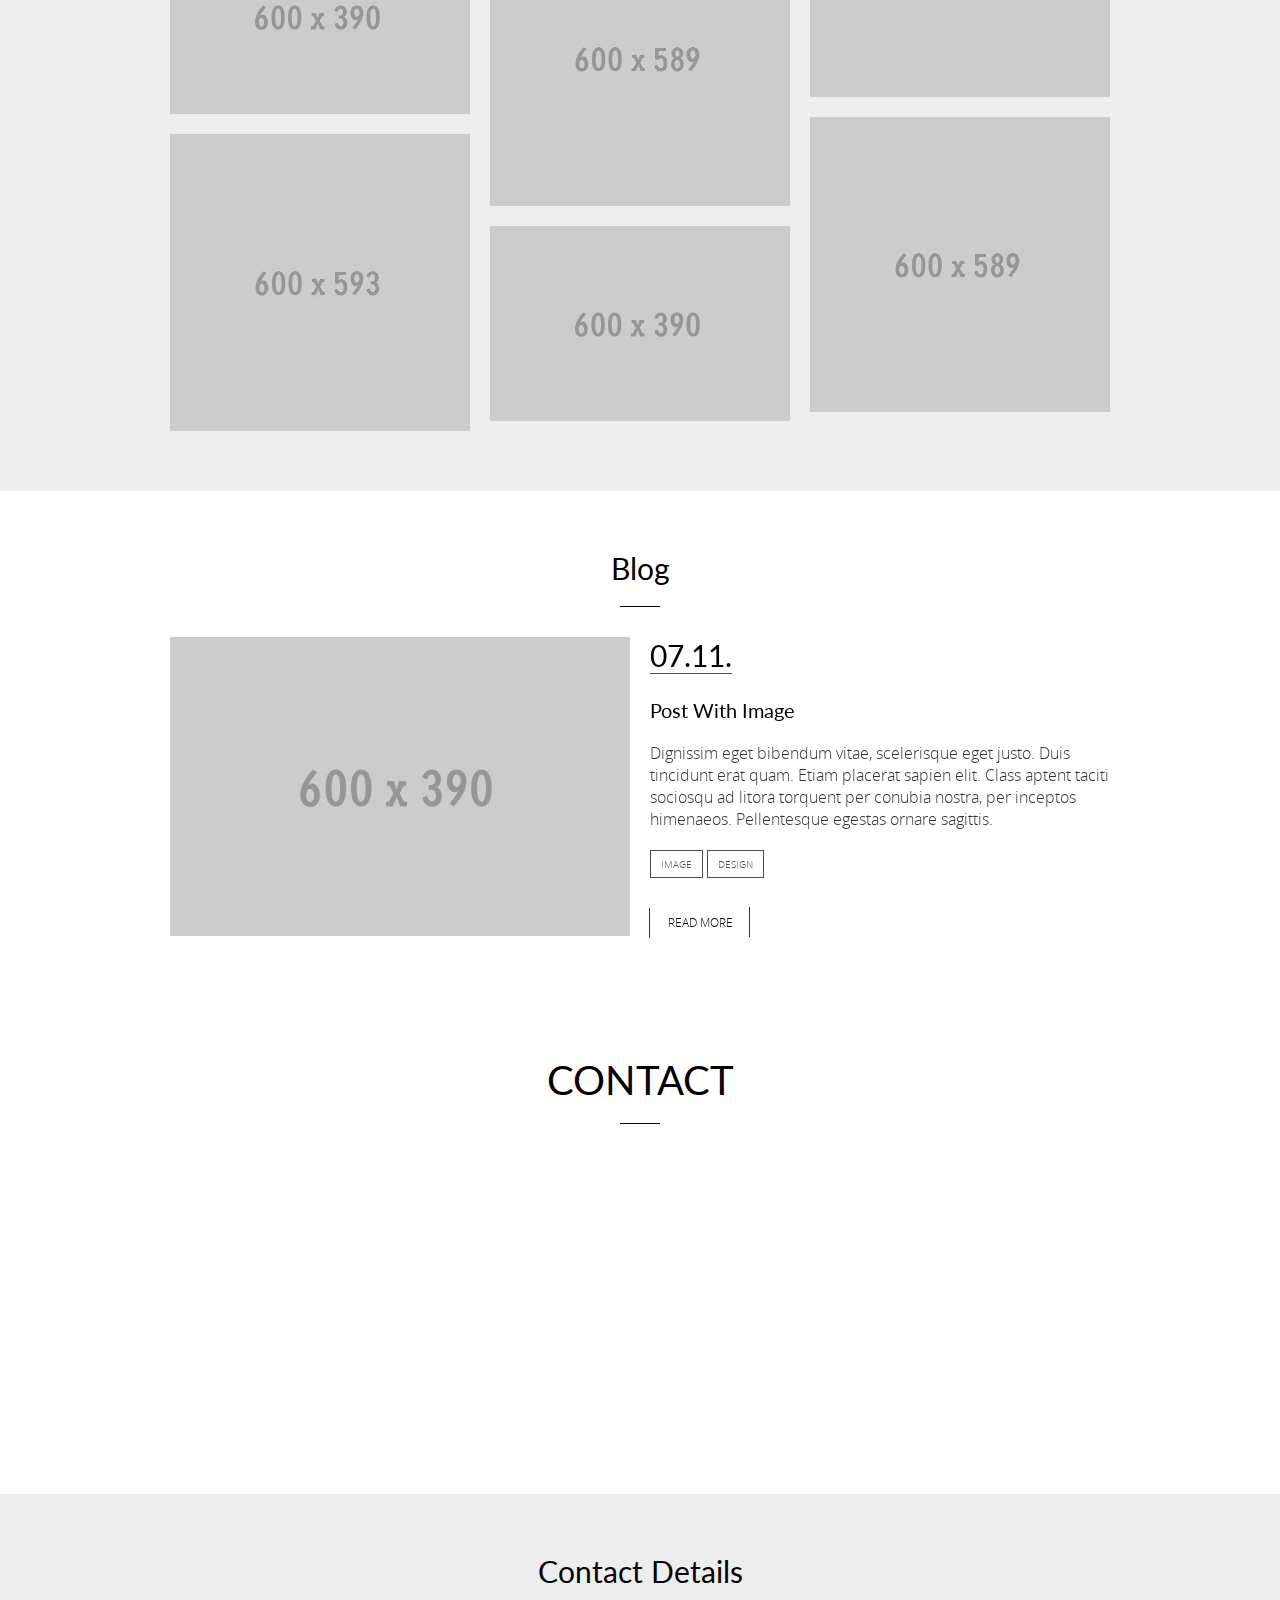
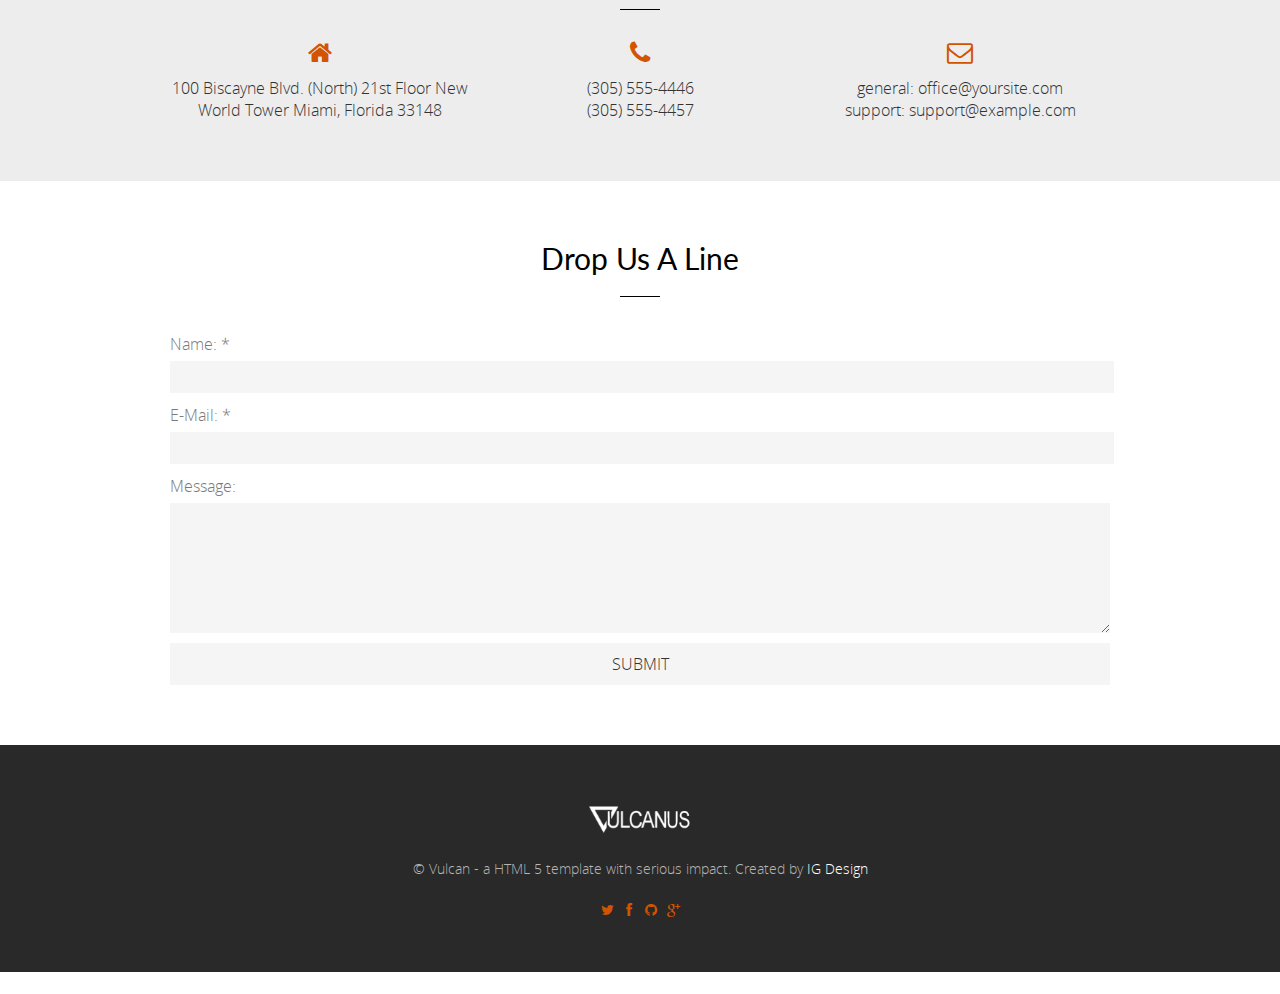
<file: template/videoop/index.html>
﻿<!DOCTYPE html>
<!--[if IE 8]><html class="no-js lt-ie9" lang="en"> <![endif]-->
<!--[if gt IE 8]>
<!--><html class="no-js" lang="en"><!--<![endif]-->
<head>

	<!-- Basic Page Needs
  ================================================== -->
	<meta charset="utf-8">
	<title>Vulcan</title>
	<meta name="description" content="">
	<meta name="author" content="">

	<!-- Mobile Specific Metas
  ================================================== -->
	<meta name="viewport" content="width=device-width, initial-scale=1, maximum-scale=1">

	<!-- CSS
  ================================================== -->
	<link rel="stylesheet" href="css/base.css"/>
	<link rel="stylesheet" href="css/skeleton.css"/>
	<link rel="stylesheet" href="css/layout.css"/>
	<link rel="stylesheet" href="css/colorbox.css"/>
	<link rel="stylesheet" href="css/font-awesome.css" />
    <link rel="stylesheet" href="css/jquery.custombox.css">
	<link rel="stylesheet" href="css/YTPlayer.css">
	<link rel="stylesheet" href="css/retina.css"/>

	<link rel="alternate stylesheet" type="text/css" href="css/colors/color-orange.css" title="orange">
    <link rel="alternate stylesheet" type="text/css" href="css/colors/color-green.css" title="green">
    <link rel="alternate stylesheet" type="text/css" href="css/colors/color-red.css" title="red">
    <link rel="alternate stylesheet" type="text/css" href="css/colors/color-blue.css" title="blue">
    <link rel="alternate stylesheet" type="text/css" href="css/colors/color-yellow.css" title="yellow">
	
	
	
    <!--[if lte IE 8]>
        <script src="js/html5.js"></script>
    <![endif]-->		
		
	<!-- Favicons
	================================================== -->
	<link rel="shortcut icon" href="favicon.png">
	<link rel="apple-touch-icon" href="apple-touch-icon.png">
	<link rel="apple-touch-icon" sizes="72x72" href="apple-touch-icon-72x72.png">
	<link rel="apple-touch-icon" sizes="114x114" href="apple-touch-icon-114x114.png">
</head>
<body>


	
	<!-- Primary Page Layout
	================================================== -->
	<div id="preloader"></div>
	
	<div id="menu-wrap">
		<div class="logo"></div>
		<ul class="slimmenu">
			<li> 
				<a href="#home" class="scroll">home</a>
			</li>
			<li>
				<a href="#about" class="scroll">about</a>
			</li>
			<li> 
				<a href="#services" class="scroll">services</a>
			</li>
			<li>
				<a href="#folio" class="scroll">portfolio</a>
			</li>
			<li>
				<a href="#blog" class="scroll">blog</a>
			</li>
			<li>
				<a href="#contact" class="scroll">contact</a>
			</li>
		</ul>
	</div>	
	


	
		<div id="home"> 
			<div class="background-grid"></div>
			<a id="P2" class="player" data-property="{videoURL:'http://www.youtube.com/watch?v=qDKXXv60-7E',containment:'#home',autoPlay:true, mute:true, startAt:4, loop:true, opacity:1}"></a>
			<div class="home-text">
				<p><span>Web Design - Brand Design - Visual Identity - Illustrations</span></p>
				<div class="rotator">
					<div><h1>BORN INTO <span>CREATIVITY</span></h1></div>
					<div><h1>FOCUSED ON <span>STRATEGY</span></h1></div>
					<div><h1>INSPIRED BY <span>TECHNOLOGY</span></h1></div>
				</div>
				<div class="link-home"><div class="cl-effect-14"><a href="#about" class="scroll">start here</a></div></div>
		 	</div>
		</div>



		
		<div id="about"> 
			<div class="container">
				<div class="sixteen columns"> 
					<h1>About Us</h1>
				</div>
				<div class="sixteen columns"> 
					<div class="sep"></div> 
				</div>
				<div class="sixteen columns"> 
					<p>We're a close team of creatives, designers & developers who work together to create beautiful, engaging digital experiences. We take pride in delivering only the best.</p> 
				</div>
			</div>
			<div class="container">
				<div id="about-img-wrap">
					<div class="slider1"> 
						<div class="slide"> 
							<div class="eight columns"> 
								<img src="images/office1.gif" alt=""/>
							</div>
							<div class="eight columns"> 
								<img src="images/office2.gif" alt=""/>
							</div> 
						</div>
						<div class="slide"> 
							<div class="eight columns"> 
								<img src="images/office3.gif" alt=""/>
							</div>
							<div class="eight columns"> 
								<img src="images/office4.gif" alt=""/>
							</div> 
						</div>
					</div> 
				</div>
			</div>
			<div id="team">
				<div class="container">
					<div class="sixteen columns"> 
						<h3>Meet The Team</h3>
					</div>
					<div class="sixteen columns"> 
						<div class="sep1"></div> 
					</div>
				</div>
				<div class="container">
					<ul class="slider2"> 
						<li> 
							<div class="eight columns"> 
								<div class="team-wrap"> 
									<div class="social-team text-align-left">
										<ul class="list-social">
											<li class="icon-soc"><a href="#">&#xf099;</a></li>
											<li class="icon-soc"><a href="#">&#xf09a;</a></li>
											<li class="icon-soc"><a href="#">&#xf09b;</a></li>
											<li class="icon-soc"><a href="#">&#xf0d5;</a></li>
										</ul>	
									</div> 
									<h5 class="text-align-left">James Bean</h5>
									<img src="images/team1.png" alt=""/>
									<p><span>CEO Founder</span></p>
								</div>
							</div>
							<div class="eight columns">  
								<div class="team-wrap">
									<div class="social-team text-align-right">
										<ul class="list-social">
											<li class="icon-soc"><a href="#">&#xf099;</a></li>
											<li class="icon-soc"><a href="#">&#xf09a;</a></li>
											<li class="icon-soc"><a href="#">&#xf09b;</a></li>
											<li class="icon-soc"><a href="#">&#xf0d5;</a></li>
										</ul>	
									</div> 
									<h5 class="text-align-right">Isabella Moro</h5>
									<img src="images/team2.png" alt=""/>
									<p><span>Web Designer</span></p>
								</div>
							</div> 
						</li>
						<li> 
							<div class="eight columns">  
								<div class="team-wrap">
									<div class="social-team text-align-left">
										<ul class="list-social">
											<li class="icon-soc"><a href="#">&#xf099;</a></li>
											<li class="icon-soc"><a href="#">&#xf09a;</a></li>
											<li class="icon-soc"><a href="#">&#xf09b;</a></li>
											<li class="icon-soc"><a href="#">&#xf0d5;</a></li>
										</ul>	
									</div> 
									<h5 class="text-align-left">Caroline Smith</h5>
									<img src="images/team3.png" alt=""/>
									<p><span>Web Marketing</span></p>
								</div>
							</div>
							<div class="eight columns">  
								<div class="team-wrap">
									<div class="social-team text-align-right">
										<ul class="list-social">
											<li class="icon-soc"><a href="#">&#xf099;</a></li>
											<li class="icon-soc"><a href="#">&#xf09a;</a></li>
											<li class="icon-soc"><a href="#">&#xf09b;</a></li>
											<li class="icon-soc"><a href="#">&#xf0d5;</a></li>
										</ul>	
									</div> 
									<h5 class="text-align-right">David Ive</h5>
									<img src="images/team4.png" alt=""/>
									<p><span>Developer</span></p>
								</div>
							</div> 
						</li>
					</ul>
				</div>
			</div>
			<div id="skills">
				<div class="parallax"></div>
				<div class="background-grid"></div>
				<div class="container">
					<div class="sixteen columns"> 
						<h3>Our Skills</h3>
					</div>
					<div class="sixteen columns"> 
						<div class="sep1"></div> 
					</div>
					<div class="eight columns"> 
        				<ul class="skill">
        					<li><span class="bar bar-prc1"></span><p>Css</p></li>
        					<li><span class="bar bar-prc2"></span><p>jQuery</p></li>
        					<li><span class="bar bar-prc3"></span><p>Wordpress</p></li>
        				</ul>
					</div>
					<div class="eight columns">
        				<ul class="skill">
        					<li><span class="bar bar-prc4"></span><p>Graphic Design</p></li>
        					<li><span class="bar bar-prc5"></span><p>Html</p></li>
        					<li><span class="bar bar-prc6"></span><p>MoTools</p></li>
        				</ul> 
					</div>
				</div>	
			</div>
		</div>



		
		<div id="services"> 
			<div class="container">
				<div class="sixteen columns"> 
					<h1>Services</h1>
				</div>
				<div class="sixteen columns"> 
					<div class="sep"></div> 
				</div>
				<div class="sixteen columns"> 
					<p>We tackle business problems with intelligence. We use cutting-edge tech and cutting-edge thinking to bring brands to life online and direct consumer behaviour.</p> 
				</div>
			</div>
			<div id="services-wrapper">
				<div class="container">
							<div class="four columns"> 
								<div class="services-wrap"> 
									<div class="services-wrap-icon"> 
										<img src="images/ser1.png" alt=""/>
									</div> 
									<h6>Responsive Design</h6>
									<p>Class aptent taciti sociosqu ad litora torquent.</p>
									<a href="#modal" class="list-group-item" id="fall"><p>more</p></a>
								</div>
							</div>
							<div class="four columns"> 
								<div class="services-wrap">  
									<div class="services-wrap-icon"> 
										<img src="images/ser2.png" alt=""/>
									</div>
									<h6>Video Marketing</h6>
									<p>Class aptent taciti sociosqu ad litora torquent.</p>
									<a href="#modal1" class="list-group-item" id="slide"><p>more</p></a>
								</div>
							</div>
							<div class="four columns"> 
								<div class="services-wrap">  
									<div class="services-wrap-icon">
										<img src="images/ser3.png" alt=""/> 
									</div>
									<h6>Search Engine</h6>
									<p>Class aptent taciti sociosqu ad litora torquent.</p>
									<a href="#modal2" class="list-group-item" id="newspaper"><p>more</p></a>
								</div>
							</div>
							<div class="four columns"> 
								<div class="services-wrap">  
									<div class="services-wrap-icon"> 
										<img src="images/ser4.png" alt=""/>
									</div>
									<h6>Monitoring</h6>
									<p>Class aptent taciti sociosqu ad litora torquent.</p>
									<a href="#modal3" class="list-group-item" id="sidefall"><p>more</p></a>
								</div>
							</div>
				</div>
			</div>
			<div id="clients">
				<div class="container">
					<div class="sixteen columns"> 
						<h3>Clients</h3>
					</div>
					<div class="sixteen columns"> 
						<div class="sep1"></div> 
					</div>	
				</div>
				<div class="container">
					<div class="clients-wrap">
						<ul class="slider4"> 
							<li>
								<div class="four columns">
									<img src="images/logo/1.png" alt=""/>	
								</div>
								<div class="four columns">
									<img src="images/logo/2.png" alt=""/>	
								</div>
								<div class="four columns">
									<img src="images/logo/3.png" alt=""/>	
								</div>
								<div class="four columns">
									<img src="images/logo/4.png" alt=""/>	
								</div>
							</li> 
							<li>
								<div class="four columns">
									<img src="images/logo/5.png" alt=""/>	
								</div>
								<div class="four columns">
									<img src="images/logo/6.png" alt=""/>	
								</div>
								<div class="four columns">
									<img src="images/logo/7.png" alt=""/>	
								</div>
								<div class="four columns">
									<img src="images/logo/8.png" alt=""/>	
								</div>
							</li>
						</ul> 
					</div>
				</div>				
			</div>
			<div id="testimonials">
				<div class="parallax2"></div>
				<div class="background-grid"></div>
				<div class="container">
					<div class="sixteen columns"> 
						<h3>Testimonials</h3>
					</div>
					<div class="sixteen columns"> 
						<div class="sep1"></div> 
					</div>
					<div class="sixteen columns"> 
						<ul class="slider3"> 
							<li>
								<div class="test">
									<div class="icon-test">&#xf10e;</div> 
									<h6>Pellentesque egestas ornare sagittis. Sed augue lorem, dignissim eget bibendum vitae, scelerisque eget justo. Duis tincidunt erat quam. Etiam placerat sapien elit. Class aptent taciti sociosqu ad litora torquent per conubia nostra.</h6>			
									<p><span>John Doe, Utcrayons General director</span></p>
								</div> 
							</li> 
							<li>
								<div class="test">
									<div class="icon-test">&#xf10e;</div> 
									<h6>Dignissim eget bibendum vitae, scelerisque eget justo. Duis tincidunt erat quam. Etiam placerat sapien elit. Class aptent taciti sociosqu ad litora torquent per conubia nostra, per inceptos himenaeos. Pellentesque egestas ornare sagittis.</h6>			
									<p><span>Caroline Smith, Imperio General director</span></p>
								</div> 
							</li>
						</ul> 
					</div>
				</div>	
			</div>
		</div>

		
		<div id="folio">
			<div class="container">
				<div class="sixteen columns"> 
					<h1>Portfolio</h1>
				</div>
				<div class="sixteen columns"> 
					<div class="sep"></div> 
				</div>
			</div>	
			<div class="clear"></div>
			<div class="container">
				<div class="sixteen columns">
					<div id="portfolio-filter">
						<ul id="filter">
							<li><div class="cl-effect-14"><a href="#" class="current" data-filter="*" title="">Show all</a></div></li>
							<li><div class="cl-effect-14"><a href="#" data-filter=".photography" title="">photography</a></div></li>
							<li><div class="cl-effect-14"><a href="#" data-filter=".illustration" title="">illustration</a></div></li>
							<li><div class="cl-effect-14"><a href="#" data-filter=".motion-graphics" title="">motion graphics</a></div></li>
							<li><div class="cl-effect-14"><a href="#" data-filter=".web-design" title="">web design</a></div></li>
						</ul>
					</div>
				</div>
			</div> 
			<div class="clear"></div>
			<div class="container">
			<div class="all-works">
				<div class="one-third column one-work photography web-design illustration">	
					<a class='iframe group1'  href="project.html" title="">
						<div class="work-text"><h6>Project Name</h6></div>	
						<img src="images/gallery/1.jpg" alt=""/>
					</a>			
				</div>
				<div class="one-third column one-work illustration">
					<a class='iframe group1'  href="project.html" title="">	
						<div class="work-text"><h6>Project Name</h6></div>	
						<img src="images/gallery/2.jpg" alt=""/>
					</a>
				</div>
				<div class="one-third column one-work motion-graphics">
					<a class='iframe group1'  href="project.html" title="">
						<div class="work-text"><h6>Project Name</h6></div>		
						<img src="images/gallery/3.jpg" alt=""/>
					</a>
				</div>
				<div class="one-third column one-work photography">
					<a class='iframe group1'  href="project.html" title="">	
						<div class="work-text"><h6>Project Name</h6></div>	
						<img src="images/gallery/4.jpg" alt=""/>
					</a>
				</div>
				<div class="one-third column one-work illustration">
					<a class='iframe group1'  href="project.html" title="">
						<div class="work-text"><h6>Project Name</h6></div>			
						<img src="images/gallery/5.jpg" alt=""/>
					</a>
				</div>
				<div class="one-third column one-work motion-graphics illustration">
					<a class='iframe group1'  href="project.html" title="">
						<div class="work-text"><h6>Project Name</h6></div>			
						<img src="images/gallery/6.jpg" alt=""/>
					</a>
				</div>
				<div class="one-third column one-work photography">
					<a class='iframe group1'  href="project.html" title="">
						<div class="work-text"><h6>Project Name</h6></div>			
						<img src="images/gallery/7.jpg" alt=""/>
					</a>
				</div>
				<div class="one-third column one-work web-design">
					<a class='iframe group1'  href="project.html" title="">
						<div class="work-text"><h6>Project Name</h6></div>		
						<img src="images/gallery/8.jpg" alt=""/>
					</a>
				</div>
				<div class="one-third column one-work illustration photography">
					<a class='iframe group1'  href="project.html" title="">
						<div class="work-text"><h6>Project Name</h6></div>		
						<img src="images/gallery/9.jpg" alt=""/>
					</a>
				</div>
				<div class="one-third column one-work motion-graphics web-design">
					<a class='iframe group1'  href="project.html" title="">
						<div class="work-text"><h6>Project Name</h6></div>		
						<img src="images/gallery/10.jpg" alt=""/>
					</a>
				</div>
				<div class="one-third column one-work photography motion-graphics">
					<a class='iframe group1'  href="project.html" title="">
						<div class="work-text"><h6>Project Name</h6></div>		
						<img src="images/gallery/11.jpg" alt=""/>
					</a>
				</div>
				<div class="one-third column one-work motion-graphics">
					<a class='iframe group1'  href="project.html" title="">
						<div class="work-text"><h6>Project Name</h6></div>		
						<img src="images/gallery/12.jpg" alt=""/>
					</a>
				</div>
				<div class="one-third column one-work photography">
					<a class='iframe group1'  href="project.html" title="">	
						<div class="work-text"><h6>Project Name</h6></div>	
						<img src="images/gallery/15.jpg" alt=""/>
					</a>
				</div>
				<div class="one-third column one-work illustration">
					<a class='iframe group1'  href="project.html" title="">
						<div class="work-text"><h6>Project Name</h6></div>			
						<img src="images/gallery/17.jpg" alt=""/>
					</a>
				</div>
				<div class="one-third column one-work web-design">
					<a class='iframe group1'  href="project.html" title="">
						<div class="work-text"><h6>Project Name</h6></div>		
						<img src="images/gallery/13.jpg" alt=""/>
					</a>
				</div>
			</div>
			</div>
		</div>



		<div id="blog"> 
			<div class="parallax3"></div>
			<div class="background-color"></div>
			<div class="container">
				<div class="sixteen columns"> 
					<h3>Blog</h3>
				</div>
				<div class="sixteen columns"> 
					<div class="sep1"></div> 
				</div>
			</div> 
			<div id="blog-slide" class="owl-carousel owl-theme">
			<div class="blog-wrap">
				<div class="container">
					<div class="eight columns">	
						<img src="images/gallery/8.jpg" alt=""/>
					</div> 
					<div class="eight columns">	
						<div class="blog-date"><span>07.11.</span></div>
						<h6>Post With Image</h6>
						<p>Dignissim eget bibendum vitae, scelerisque eget justo. Duis tincidunt erat quam. Etiam placerat sapien elit. Class aptent taciti sociosqu ad litora torquent per conubia nostra, per inceptos himenaeos. Pellentesque egestas ornare sagittis.</p>
						<div class="blog-tag"><a href="#">image</a><a href="#">design</a></div>	
						<div class="clear"></div> 
						<div class="link-blog"><div class="cl-effect-14"><a href="#">read more</a></div></div>
					</div> 
				</div>
			</div>
			<div class="blog-wrap">
				<div class="container">
					<div class="eight columns">	
						<ul class="slider5"> 
							<li>
								<img src="images/gallery/12.jpg" alt=""/>	
							</li> 
							<li>
								<img src="images/gallery/13.jpg" alt=""/>	
							</li>
							<li>
								<img src="images/gallery/7.jpg" alt=""/>	
							</li>
						</ul> 
					</div> 
					<div class="eight columns">	
						<div class="blog-date"><span>02.11.</span></div>
						<h6>Post With Slider</h6>
						<p>Dignissim eget bibendum vitae, scelerisque eget justo. Duis tincidunt erat quam. Etiam placerat sapien elit. Class aptent taciti sociosqu ad litora torquent per conubia nostra, per inceptos himenaeos. Pellentesque egestas ornare sagittis.</p>
						<div class="blog-tag"><a href="#">image</a><a href="#">design</a><a href="#">slider</a></div>	
						<div class="clear"></div> 
						<div class="link-blog"><div class="cl-effect-14"><a href="#">read more</a></div></div>
					</div> 
				</div>
			</div>
			<div class="blog-wrap">
				<div class="container">
					<div class="eight columns">
						<div class="media">
							<iframe src="http://player.vimeo.com/video/18130984?title=0&amp;byline=0&amp;portrait=0&amp;badge=0&amp;color=000000" ></iframe>
						</div> 
					</div> 
					<div class="eight columns">	
						<div class="blog-date"><span>26.10.</span></div>
						<h6>Post With Video</h6>
						<p>Dignissim eget bibendum vitae, scelerisque eget justo. Duis tincidunt erat quam. Etiam placerat sapien elit. Class aptent taciti sociosqu ad litora torquent per conubia nostra, per inceptos himenaeos. Pellentesque egestas ornare sagittis.</p>
						<div class="blog-tag"><a href="#">video</a><a href="#">design</a><a href="#">photo</a></div>	
						<div class="clear"></div> 
						<div class="link-blog"><div class="cl-effect-14"><a href="#">read more</a></div></div>
					</div> 
				</div>
			</div>
			<div class="blog-wrap">
				<div class="container">
					<div class="eight columns">	 
						<div class="media-audio">
							<iframe src="https://w.soundcloud.com/player/?url=http%3A%2F%2Fapi.soundcloud.com%2Ftracks%2F67943430"></iframe> 
						</div> 
					</div> 
					<div class="eight columns">	
						<div class="blog-date"><span>20.10.</span></div>
						<h6>Post With Audio</h6>
						<p>Dignissim eget bibendum vitae, scelerisque eget justo. Duis tincidunt erat quam. Etiam placerat sapien elit. Class aptent taciti sociosqu ad litora torquent per conubia nostra, per inceptos himenaeos. Pellentesque egestas ornare sagittis.</p>
						<div class="blog-tag"><a href="#">audio</a><a href="#">music</a></div>	
						<div class="clear"></div> 
						<div class="link-blog"><div class="cl-effect-14"><a href="#">read more</a></div></div>
					</div> 
				</div>
			</div>
			</div>
		</div>
		
		
		<div id="contact"> 
			<div class="container">
				<div class="sixteen columns"> 
					<h1>Contact</h1>
				</div>
				<div class="sixteen columns"> 
					<div class="sep"></div> 
				</div>
			</div>
			<div class="clear"></div>
			<div id="map"></div>
			<div id="contact-details">
				<div class="container">
					<div class="sixteen columns"> 
						<h3>Contact Details</h3>
					</div>
					<div class="sixteen columns"> 
						<div class="sep1"></div> 
					</div>
					<div class="one-third column"> 
						<div class="icon-contact">&#xf015;</div>
						<div class="detail"> 
							<p>100 Biscayne Blvd. (North) 21st Floor New World Tower Miami, Florida 33148</p>
						</div>
					</div>	
					<div class="one-third column">
						<div class="icon-contact">&#xf095;</div> 
						<div class="detail"> 
							<p>(305) 555-4446</p>
							<p>(305) 555-4457</p>
						</div>
					</div>	
					<div class="one-third column"> 
						<div class="icon-contact">&#xf003;</div>
						<div class="detail">
							<p>general: office@yoursite.com</p>
							<p>support: support@example.com</p> 
						</div>
					</div>	
				</div>
			</div>
			<div id="contact-mes">
				<div class="container">
					<div class="sixteen columns"> 
						<h3>Drop Us a Line</h3>
					</div>
					<div class="sixteen columns"> 
						<div class="sep1"></div> 
					</div>
				</div>
				<div class="container">
					<div class="sixteen columns">
						<form name="ajax-form" id="ajax-form" action="mail-it.php" method="post">
							<label for="name">Name: * 
								<span class="error" id="err-name">please enter name</span>
							</label>
							<input name="name" id="name" type="text" />
							<label for="email">E-Mail: * 
								<span class="error" id="err-email">please enter e-mail</span>
								<span class="error" id="err-emailvld">e-mail is not a valid format</span>
							</label>
							<input name="email" id="email" type="text" />
							<label for="message">Message:</label>
							<textarea name="message" id="message"></textarea>
							<button class="send_message" id="send">Submit</button>
							<div class="error" id="err-form">There was a problem validating the form please check!</div>
							<div class="error" id="err-timedout">The connection to the server timed out!</div>
							<div class="error" id="err-state"></div>
						</form>
						<div id="ajaxsuccess">Successfully sent!!</div>	
					</div>	
				</div>
			</div>
			<div class="footer">
				<div class="container">
					<div class="sixteen columns"> 
						<a href="#home" class="scroll"><img src="images/logo.png" alt=""/></a>
					</div>
					<div class="sixteen columns"> 
						<p><span>© Vulcan - a HTML 5 template with serious impact. Created by</span> IG Design</p>
					</div>
					<div class="sixteen columns"> 
						<div class="social-bottom">
							<ul class="bottom-social">
								<li class="icon-bottom"><a href="#">&#xf099;</a></li>
								<li class="icon-bottom"><a href="#">&#xf09a;</a></li>
								<li class="icon-bottom"><a href="#">&#xf09b;</a></li>
								<li class="icon-bottom"><a href="#">&#xf0d5;</a></li>
							</ul>	
						</div> 
					</div>
				</div>	
			</div>		
		</div>
		

	
	
    <div id="modal" style="display: none;" class="modal-example-content">
		<button type="button" class="close" onclick="$.fn.custombox('close');">&times;</button>
		<div class="container">
			<div class="sixteen columns">
				<div class="services-wrap">  
					<div class="services-wrap-icon">
						<img src="images/ser1.png" alt=""/> 
					</div>		
				</div>
			<h5>Responsive Design</h5>
			</div>
			<div class="sixteen columns">
				<div class="modal-example-body">  
					<p>Lorem Ipsum is simply dummy text of the printing and typesetting industry. Lorem Ipsum has been the industry's standard dummy text ever since the 1500s, when an unknown printer took a galley of type and scrambled it to make a type specimen book. It has survived not only five centuries, but also the leap into electronic typesetting, remaining essentially unchanged. It was popularised in the 1960s with the release of Letraset sheets containing Lorem Ipsum passages, and more recently with desktop publishing software like Aldus PageMaker including.</p>
				</div>	
			</div>
		</div>
    </div>	
	
	
	
	
	
    <div id="modal1" style="display: none;" class="modal-example-content">
		<button type="button" class="close" onclick="$.fn.custombox('close');">&times;</button>
		<div class="container">
			<div class="sixteen columns">
				<div class="services-wrap">  
					<div class="services-wrap-icon">
						<img src="images/ser2.png" alt=""/> 
					</div>		
				</div>
			<h5>Video Marketing</h5>
			</div>
			<div class="sixteen columns">
				<div class="modal-example-body">  
					<p>Lorem Ipsum is simply dummy text of the printing and typesetting industry. Lorem Ipsum has been the industry's standard dummy text ever since the 1500s, when an unknown printer took a galley of type and scrambled it to make a type specimen book. It has survived not only five centuries, but also the leap into electronic typesetting, remaining essentially unchanged. It was popularised in the 1960s with the release of Letraset sheets containing Lorem Ipsum passages, and more recently with desktop publishing software like Aldus PageMaker including.</p>
				</div>	
			</div>
		</div>
    </div>		
	
	
	
	
    <div id="modal2" style="display: none;" class="modal-example-content">
		<button type="button" class="close" onclick="$.fn.custombox('close');">&times;</button>
		<div class="container">
			<div class="sixteen columns">
				<div class="services-wrap">  
					<div class="services-wrap-icon">
						<img src="images/ser3.png" alt=""/> 
					</div>		
				</div>
			<h5>Search Engine</h5>
			</div>
			<div class="sixteen columns">
				<div class="modal-example-body">  
					<p>Lorem Ipsum is simply dummy text of the printing and typesetting industry. Lorem Ipsum has been the industry's standard dummy text ever since the 1500s, when an unknown printer took a galley of type and scrambled it to make a type specimen book. It has survived not only five centuries, but also the leap into electronic typesetting, remaining essentially unchanged. It was popularised in the 1960s with the release of Letraset sheets containing Lorem Ipsum passages, and more recently with desktop publishing software like Aldus PageMaker including.</p>
				</div>	
			</div>
		</div>
    </div>		
	
	
	
    <div id="modal3" style="display: none;" class="modal-example-content">
		<button type="button" class="close" onclick="$.fn.custombox('close');">&times;</button>
		<div class="container">
			<div class="sixteen columns">
				<div class="services-wrap">  
					<div class="services-wrap-icon">
						<img src="images/ser4.png" alt=""/> 
					</div>		
				</div>
			<h5>Monitoring</h5>
			</div>
			<div class="sixteen columns">
				<div class="modal-example-body">  
					<p>Lorem Ipsum is simply dummy text of the printing and typesetting industry. Lorem Ipsum has been the industry's standard dummy text ever since the 1500s, when an unknown printer took a galley of type and scrambled it to make a type specimen book. It has survived not only five centuries, but also the leap into electronic typesetting, remaining essentially unchanged. It was popularised in the 1960s with the release of Letraset sheets containing Lorem Ipsum passages, and more recently with desktop publishing software like Aldus PageMaker including.</p>
				</div>	
			</div>
		</div>
    </div>		
	

    <!-- Switch Panel -->
    <div id="switch">
        <div class="content-switcher" >        
			<p>Color Options:</p>
			<ul class="header">            
				<li><a href="#" onClick="setActiveStyleSheet('orange'); return false;" class="button color switch" style="background-color:#d35400"></a></li>
				<li><a href="#" onClick="setActiveStyleSheet('green'); return false;" class="button color switch" style="background-color:#2ecc71"></a></li>
				<li><a href="#" onClick="setActiveStyleSheet('red'); return false;" class="button color switch" style="background-color:#e74c3c"></a></li>
				<li><a href="#" onClick="setActiveStyleSheet('blue'); return false;" class="button color switch" style="background-color:#3498db"></a></li>
				<li><a href="#" onClick="setActiveStyleSheet('yellow'); return false;" class="button color switch" style="background-color:#f1c40f"></a></li>
			</ul>        
			<div class="clear"></div>        
			<p>Page Templates:</p> 
			<div class="home-options">
				<a href="http://ivang-design.com/vulcan/slider/">Multi-Page Slider</a>
				<a href="http://ivang-design.com/vulcan/video/">Multi-Page Video</a>
				<a href="http://ivang-design.com/vulcan/sliderop/">One-Page Slider</a>
				<a href="http://ivang-design.com/vulcan/animated/">Animated Layout</a>
				<a href="http://ivang-design.com/vulcan/animated2/">Animated Layout 2</a>
				<a href="http://ivang-design.com/vulcan/parallax/">Parallax Version</a>
				<a href="http://ivang-design.com/vulcan/showcaseslider/">Showcase Slider</a>
				<a href="http://ivang-design.com/vulcan/splash/">Splash Intro</a>
				<a href="http://ivang-design.com/vulcan/rotatingwords/">Rotating Words</a>
			</div> 
			<div id="hide">
				<img  src="images/close.png" alt="" /> 
			</div>
        </div>
	</div>
	<div id="show" style="display: block;">
        <div id="setting"></div>
    </div>
    <!-- Switch Panel -->
	

	
	<!-- JAVASCRIPT
    ================================================== -->
<script type="text/javascript" src="js/jquery.js"></script>
<script type="text/javascript" src="js/styleswitcher.js"></script>
<script type="text/javascript" src="js/pace.js"></script>
<script type="text/javascript" src="js/retina-1.1.0.min.js"></script>
<script type="text/javascript" src="js/modernizr.custom.js"></script>
<script type="text/javascript" src="js/jquery.slimmenu.js"></script> 
<script type="text/javascript" src="js/jquery.mb.YTPlayer.js"></script>
<script type="text/javascript" src="js/jquery.bxslider.min.js"></script>
<script type="text/javascript" src="js/jquery.easing.js"></script>
<script type="text/javascript" src="js/jquery.parallax-1.1.3.js"></script>
<script type="text/javascript" src="js/jquery.localscroll-1.2.7-min.js"></script>
<script type="text/javascript" src="js/jquery.scrollTo-1.4.2-min.js"></script>
<script type="text/javascript" src="js/jquery.custombox.js"></script>
<script type="text/javascript" src="js/jquery.colorbox.js"></script>
<script type="text/javascript" src="js/jquery.isotope.min.js"></script>
<script type="text/javascript" src="js/jquery.masonry.min.js"></script>
<script type="text/javascript" src="js/owl.carousel.min.js"></script>
<script type="text/javascript" src="js/jquery.fitvids.js"></script>
<script type="text/javascript" src="http://maps.google.com/maps/api/js?sensor=true"></script> 		
<script type="text/javascript" src="js/gmaps.js"></script>
<script type="text/javascript" src="js/contact.js"></script>
<script type="text/javascript" src="js/template.js"></script>  	  
<!-- End Document
================================================== -->
</body>
</html>
</file>
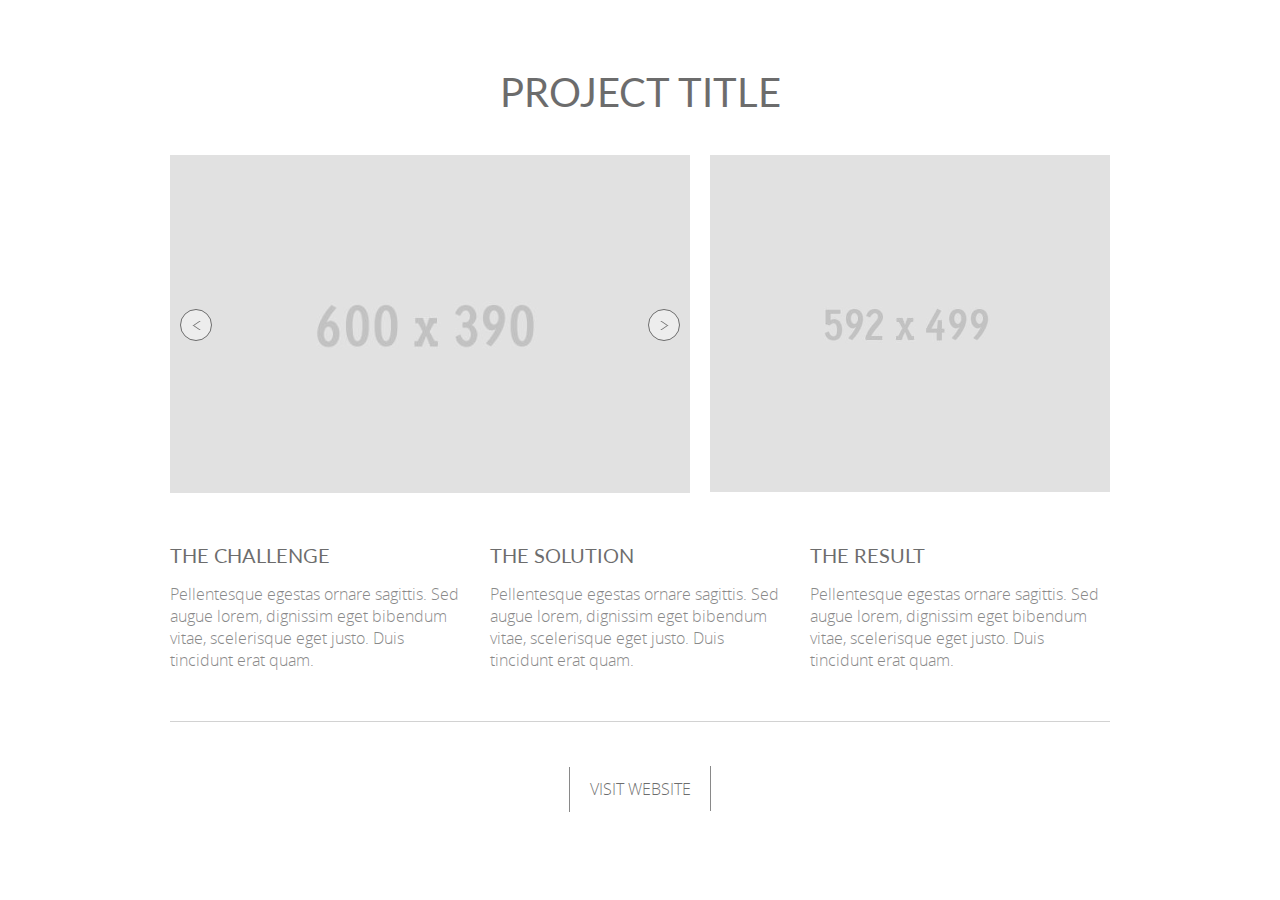
<file: template/3dmenu/project.html>
﻿<!DOCTYPE html>
<!--[if IE 8]><html class="no-js lt-ie9" lang="en"> <![endif]-->
<!--[if gt IE 8]>
<!--><html class="no-js" lang="en"><!--<![endif]-->
<head>

	<!-- Basic Page Needs
  ================================================== -->
	<meta charset="utf-8">
	<title>Spark</title>
	<meta name="description" content="">
	<meta name="author" content="">

	<!-- Mobile Specific Metas
  ================================================== -->
	<meta name="viewport" content="width=device-width, initial-scale=1, maximum-scale=1">

	<!-- CSS
  ================================================== -->
	<link rel="stylesheet" href="css/base.css"/>
	<link rel="stylesheet" href="css/skeleton.css"/>
	<link rel="stylesheet" href="css/project.css"/>
	
    <!--[if lte IE 8]>
        <script src="js/html5.js"></script>
    <![endif]-->		
		
	<!-- Favicons
	================================================== -->
	<link rel="shortcut icon" href="favicon.png">
	<link rel="apple-touch-icon" href="apple-touch-icon.png">
	<link rel="apple-touch-icon" sizes="72x72" href="apple-touch-icon-72x72.png">
	<link rel="apple-touch-icon" sizes="114x114" href="apple-touch-icon-114x114.png">
</head>
<body>


	<!-- Primary Page Layout
	================================================== -->
	
	<div id="preloader">
		<div id="status">&nbsp;</div>
	</div>	


	<div id="project">
				<div class="container">
					<div class="sixteen columns">
						<h1>Project Title</h1> 
					</div>
					<div class="nine columns">
						<ul class="bxslider">
							<li><img src="images/gallery/13.jpg" alt=""></li>
							<li><img src="images/gallery/12.jpg" alt=""></li>
							<li><img src="images/gallery/4.jpg" alt=""></li>
						</ul>
					</div>
					<div class="seven columns">
						<img src="images/gallery/19.jpg" alt=""> 
					</div>
					<div class="sixteen columns"> 
						<div class="separator-space"></div> 
					</div>	
					<div class="one-third column">
						<h6>THE CHALLENGE</h6> 
						<p>Pellentesque egestas ornare sagittis. Sed augue lorem, dignissim eget bibendum vitae, scelerisque eget justo. Duis tincidunt erat quam.</p>
					</div>
					<div class="one-third column">
						<h6>THE SOLUTION</h6> 
						<p>Pellentesque egestas ornare sagittis. Sed augue lorem, dignissim eget bibendum vitae, scelerisque eget justo. Duis tincidunt erat quam.</p>
					</div>
					<div class="one-third column">
						<h6>THE RESULT</h6> 
						<p>Pellentesque egestas ornare sagittis. Sed augue lorem, dignissim eget bibendum vitae, scelerisque eget justo. Duis tincidunt erat quam.</p>
					</div>
					<div class="sixteen columns"> 
						<div class="separator-space"></div> 
					</div>	
					<div class="sixteen columns">
						<div class="link-project"><div class="cl-effect-14"><a href="#"><span>visit website</span></a></div></div>	
					</div>
				</div>
	</div>	
	


	
	






	

	<!-- JAVASCRIPT
    ================================================== -->
  
<script type="text/javascript" src="js/jquery.js"></script>
<script type="text/javascript" src="js/modernizr.custom.js"></script>
<script type="text/javascript" src="js/jquery.bxslider.min.js"></script>
<script type="text/javascript">
//Preloader
   
	$(window).load(function() {
		$("#status").fadeOut();
		$("#preloader").delay(350).fadeOut("slow");
	})  

	


//Slider	
	
	$(document).ready(function(){
		$('.bxslider').bxSlider({
			adaptiveHeight: true,
			touchEnabled: true,
			pager: false,
			controls: true,
			auto: true,
			slideMargin: 1
		});
	});	
	
</script>


<!-- End Document
================================================== -->
</body>
</html>
</file>
<file: template/3dmenu/css/base.css>
/*
* Skeleton V1.2
* Copyright 2011, Dave Gamache
* www.getskeleton.com
* Free to use under the MIT license.
* http://www.opensource.org/licenses/mit-license.php
* 6/20/2012
*/


/* Table of Content
==================================================
	#Reset & Basics
	#Basic Styles
	#Site Styles
	#Typography
	#Links
	#Lists
	#Images
	#Buttons
	#Forms
	#Misc */


/* #Reset & Basics (Inspired by E. Meyers)
================================================== */
	html, body, div, span, applet, object, iframe, h1, h2, h3, h4, h5, h6, p, blockquote, pre, a, abbr, acronym, address, big, cite, code, del, dfn, em, img, ins, kbd, q, s, samp, small, strike, strong, sub, sup, tt, var, b, u, i, center, dl, dt, dd, ol, ul, li, fieldset, form, label, legend, table, caption, tbody, tfoot, thead, tr, th, td, article, aside, canvas, details, embed, figure, figcaption, footer, header, hgroup, menu, nav, output, ruby, section, summary, time, mark, audio, video, select{
		margin: 0;
		padding: 0;
		border: 0;
		font-size: 100%;
		font: inherit;
		vertical-align: baseline; }
	article, aside, details, figcaption, figure, footer, header, hgroup, menu, nav, section {
		display: block; }
	body {
		line-height: 1; }
	ol, ul {
		list-style: none; }
	blockquote, q {
		quotes: none; }
	blockquote:before, blockquote:after,
	q:before, q:after {
		content: '';
		content: none; }
	table {
		border-collapse: collapse;
		border-spacing: 0; }

/* #Basic Styles
================================================== */
	body {
		background: #f5f5f5;
		font-family: 'OpenSans-Light-webfont';
		font-size: 16px;
		line-height:22px;
		color:#333333;
		overflow-x:hidden;
		-webkit-font-smoothing: antialiased; /* Fix for webkit rendering */
		text-shadow: 1px 1px 1px rgba(0,0,0,0.004);
		-webkit-text-size-adjust: 100%;
 }
 html {
	height: 100%;
		overflow-x:hidden;
}

/* #Typography
================================================== */
	h1, h2, h3, h4, h5, h6 {
		color: #000;
		font-family: 'Lato', sans-serif;
		text-align:center;
	}
	h1 a, h2 a, h3 a, h4 a, h5 a, h6 a { font-weight: inherit; }
	h1 { font-size: 40px; line-height:45px;text-transform:uppercase;font-weight: 400; }
	h2 { font-size: 35px; line-height:40px;text-transform:uppercase;}
	h3 { font-size: 30px; line-height: 35px;text-transform:capitalize;font-weight: 400;}
	h4 { font-size: 28px; line-height: 32px;text-transform:capitalize;}
	h5 { font-size: 24px; line-height: 28px;text-transform:capitalize;font-weight: 400;}
	h6 { font-size: 20px; line-height: 24px;font-weight: 400;}


	p {  }
	p img { margin: 0; }
	p.lead { font-size: 21px; line-height: 27px; color: #777;  }

	em { font-style: italic; }
	strong { font-weight: 600;}
	small { font-size: 80%; }
	


/*	Blockquotes  */
	blockquote, blockquote p { font-size: 17px; line-height: 24px; color: #777; }
	blockquote { margin: 0 0 20px; padding: 9px 20px 0 19px; }
	blockquote cite { display: block; font-size: 12px; color: #555; }
	blockquote cite:before { content: "\2014 \0020"; }
	blockquote cite a, blockquote cite a:visited, blockquote cite a:visited { color: #555; }

	hr { border: solid #323a3d; border-width: 1px 0 0; clear: both; margin:0 10px 0 10px; height: 0; position:relative;}


/* #Links
================================================== */
	a, a:visited { text-decoration: none; }
	a:hover, a:focus { color: #e74c3c;}
	p a, p a:visited { line-height: inherit; text-decoration: none;}
	a:focus{
	outline:none;
	}

/* #Lists
================================================== */
	ul, ol { }
	ul { list-style: none outside; }
	ol { list-style: decimal; }
	ol, ul.square, ul.circle, ul.disc { margin-left: 30px; }
	ul.square { list-style: square outside; }
	ul.circle { list-style: circle outside; }
	ul.disc { list-style: disc outside; }
	ul ul, ul ol,
	ol ol, ol ul { font-size: 90%;  }
	ul ul li, ul ol li,
	ol ol li, ol ul li {  }
	li { line-height: 18px; }
	ul.large li { line-height: 21px; }
	li p { line-height: 21px; }
/* #Buttons
================================================== */

	.button,
	button,
	input[type="submit"],
	input[type="reset"],
	input[type="button"] {
	background:#fff;
	border:none;
	  color: #000;
	  display: inline-block;
	  font-size: 26px;
		line-height:32px;
	  cursor: pointer;
	  padding: 10px 15px;
	-webkit-transition : all 0.3s ease-out;
	-moz-transition : all 0.3s ease-out;
	-o-transition :all 0.3s ease-out;
	transition : all 0.3s ease-out; 
	outline:none;
	width:100%}

	.button:hover,
	button:hover,
	input[type="submit"]:hover,
	input[type="reset"]:hover,
	input[type="button"]:hover {	
	  color: #333333;
	outline:none;	 }

	.button:active,
	button:active,
	input[type="submit"]:active,
	input[type="reset"]:active,
	input[type="button"]:active {	
	  color: #333333;
	outline:none;}

	.button.full-width,
	button.full-width,
	input[type="submit"].full-width,
	input[type="reset"].full-width,
	input[type="button"].full-width {
		width: 100%;
		padding-left: 0 !important;
		padding-right: 0 !important;
		text-align: center; }

	/* Fix for odd Mozilla border & padding issues */
	button::-moz-focus-inner,
	input::-moz-focus-inner {
    border: 0;
    padding: 0;
	}
/* #Images
================================================== */






/* #Misc
================================================== */
	.remove-bottom { margin-bottom: 0 !important; }
	.half-bottom { margin-bottom: 10px !important; }
	.add-bottom { margin-bottom: 20px !important; }

.clear {
	clear: both;
	display: block;
	overflow: hidden;
	visibility: hidden;
	width: 0;
	height: 0;
}
::selection {
	background: rgba(0,0,0,.2); /* Safari */
	}
::-moz-selection {
	background: rgba(0,0,0,.2); /* Firefox */
}
</file>
<file: template/3dmenu/css/skeleton.css>
/*
* Skeleton V1.2
* Copyright 2011, Dave Gamache
* www.getskeleton.com
* Free to use under the MIT license.
* http://www.opensource.org/licenses/mit-license.php
* 6/20/2012
*/


/* Table of Contents
==================================================
    #Base 960 Grid
    #Tablet (Portrait)
    #Mobile (Portrait)
    #Mobile (Landscape)
    #Clearing */



/* #Base 960 Grid
================================================== */

    .container                                  { position: relative; width: 960px; margin: 0 auto; padding: 0; }
    .container .column,
    .container .columns                         { float: left; display: inline; margin-left: 10px; margin-right: 10px; margin-top: 10px; margin-bottom: 10px;}
    .row                                        { margin-bottom: 20px; }

    /* Nested Column Classes */
    .column.alpha, .columns.alpha               { margin-left: 0; }
    .column.omega, .columns.omega               { margin-right: 0; }

    /* Base Grid */
    .container .one.column,
    .container .one.columns                     { width: 40px;  }
    .container .two.columns                     { width: 100px; }
    .container .three.columns                   { width: 160px; }
    .container .four.columns                    { width: 220px; }
    .container .five.columns                    { width: 280px; }
    .container .six.columns                     { width: 340px; }
    .container .seven.columns                   { width: 400px; }
    .container .eight.columns                   { width: 460px; }
    .container .nine.columns                    { width: 520px; }
    .container .ten.columns                     { width: 580px; }
    .container .eleven.columns                  { width: 640px; }
    .container .twelve.columns                  { width: 700px; }
    .container .thirteen.columns                { width: 760px; }
    .container .fourteen.columns                { width: 820px; }
    .container .fifteen.columns                 { width: 880px; }
    .container .sixteen.columns                 { width: 940px; }

    .container .one-third.column                { width: 300px; }
    .container .two-thirds.column               { width: 620px; }

    /* Offsets */
    .container .offset-by-one                   { padding-left: 60px;  }
    .container .offset-by-two                   { padding-left: 120px; }
    .container .offset-by-three                 { padding-left: 180px; }
    .container .offset-by-four                  { padding-left: 240px; }
    .container .offset-by-five                  { padding-left: 300px; }
    .container .offset-by-six                   { padding-left: 360px; }
    .container .offset-by-seven                 { padding-left: 420px; }
    .container .offset-by-eight                 { padding-left: 480px; }
    .container .offset-by-nine                  { padding-left: 540px; }
    .container .offset-by-ten                   { padding-left: 600px; }
    .container .offset-by-eleven                { padding-left: 660px; }
    .container .offset-by-twelve                { padding-left: 720px; }
    .container .offset-by-thirteen              { padding-left: 780px; }
    .container .offset-by-fourteen              { padding-left: 840px; }
    .container .offset-by-fifteen               { padding-left: 900px; }



/* #Tablet (Portrait)
================================================== */

    /* Note: Design for a width of 768px */

    @media only screen and (min-width: 768px) and (max-width: 959px) {
        .container                                  { width: 768px; }
        .container .column,
        .container .columns                         { margin-left: 10px; margin-right: 10px;  margin-top: 10px; margin-bottom: 10px;}
        .column.alpha, .columns.alpha               { margin-left: 0; margin-right: 10px; }
        .column.omega, .columns.omega               { margin-right: 0; margin-left: 10px; }
        .alpha.omega                                { margin-left: 0; margin-right: 0; }

        .container .one.column,
        .container .one.columns                     { width: 28px; }
        .container .two.columns                     { width: 76px; }
        .container .three.columns                   { width: 124px; }
        .container .four.columns                    { width: 172px; }
        .container .five.columns                    { width: 220px; }
        .container .six.columns                     { width: 268px; }
        .container .seven.columns                   { width: 316px; }
        .container .eight.columns                   { width: 364px; }
        .container .nine.columns                    { width: 412px; }
        .container .ten.columns                     { width: 460px; }
        .container .eleven.columns                  { width: 508px; }
        .container .twelve.columns                  { width: 556px; }
        .container .thirteen.columns                { width: 604px; }
        .container .fourteen.columns                { width: 652px; }
        .container .fifteen.columns                 { width: 700px; }
        .container .sixteen.columns                 { width: 748px; }

        .container .one-third.column                { width: 236px; }
        .container .two-thirds.column               { width: 492px; }

        /* Offsets */
        .container .offset-by-one                   { padding-left: 48px; }
        .container .offset-by-two                   { padding-left: 96px; }
        .container .offset-by-three                 { padding-left: 144px; }
        .container .offset-by-four                  { padding-left: 192px; }
        .container .offset-by-five                  { padding-left: 240px; }
        .container .offset-by-six                   { padding-left: 288px; }
        .container .offset-by-seven                 { padding-left: 336px; }
        .container .offset-by-eight                 { padding-left: 384px; }
        .container .offset-by-nine                  { padding-left: 432px; }
        .container .offset-by-ten                   { padding-left: 480px; }
        .container .offset-by-eleven                { padding-left: 528px; }
        .container .offset-by-twelve                { padding-left: 576px; }
        .container .offset-by-thirteen              { padding-left: 624px; }
        .container .offset-by-fourteen              { padding-left: 672px; }
        .container .offset-by-fifteen               { padding-left: 720px; }
    }


/*  #Mobile (Portrait)
================================================== */


    @media only screen and (min-width: 480px) and (max-width: 767px) {
        .container { width: 420px; }
        .container .columns,
        .container .column {  margin-left: 0; margin-right: 0; margin-top: 10px; margin-bottom: 10px;}

        .container .one.column,
        .container .one.columns,
        .container .two.columns,
        .container .three.columns,
        .container .four.columns,
        .container .five.columns,
        .container .six.columns,
        .container .seven.columns,
        .container .eight.columns,
        .container .nine.columns,
        .container .ten.columns,
        .container .eleven.columns,
        .container .twelve.columns,
        .container .thirteen.columns,
        .container .fourteen.columns,
        .container .fifteen.columns,
        .container .sixteen.columns,
        .container .one-third.column,
        .container .two-thirds.column  { width: 420px; }

        /* Offsets */
        .container .offset-by-one,
        .container .offset-by-two,
        .container .offset-by-three,
        .container .offset-by-four,
        .container .offset-by-five,
        .container .offset-by-six,
        .container .offset-by-seven,
        .container .offset-by-eight,
        .container .offset-by-nine,
        .container .offset-by-ten,
        .container .offset-by-eleven,
        .container .offset-by-twelve,
        .container .offset-by-thirteen,
        .container .offset-by-fourteen,
        .container .offset-by-fifteen { padding-left: 0; }

    }


/* #Mobile (Landscape)
================================================== */

    /* Note: Design for a width of 320px */

    @media only screen and (max-width: 319px) {
        .container { width: 220px; }
        .container .columns,
        .container .column { margin-left: 0; margin-right: 0; margin-top: 10px; margin-bottom: 10px;}

        .container .one.column,
        .container .one.columns,
        .container .two.columns,
        .container .three.columns,
        .container .four.columns,
        .container .five.columns,
        .container .six.columns,
        .container .seven.columns,
        .container .eight.columns,
        .container .nine.columns,
        .container .ten.columns,
        .container .eleven.columns,
        .container .twelve.columns,
        .container .thirteen.columns,
        .container .fourteen.columns,
        .container .fifteen.columns,
        .container .sixteen.columns,
        .container .one-third.column,
        .container .two-thirds.column { width: 220px; }
    }

/* #Mobile 
================================================== */


    @media only screen and (min-width: 320px) and (max-width: 479px) {
        .container { width: 300px; }
        .container .columns,
        .container .column {  margin-left: 0; margin-right: 0;  margin-top: 10px; margin-bottom: 10px;}

        .container .one.column,
        .container .one.columns,
        .container .two.columns,
        .container .three.columns,
        .container .four.columns,
        .container .five.columns,
        .container .six.columns,
        .container .seven.columns,
        .container .eight.columns,
        .container .nine.columns,
        .container .ten.columns,
        .container .eleven.columns,
        .container .twelve.columns,
        .container .thirteen.columns,
        .container .fourteen.columns,
        .container .fifteen.columns,
        .container .sixteen.columns,
        .container .one-third.column,
        .container .two-thirds.column { width: 300px; }
    }


/* #Clearing
================================================== */

    /* Self Clearing Goodness */
    .container:after { content: "\0020"; display: block; height: 0; clear: both; visibility: hidden; }

    /* Use clearfix class on parent to clear nested columns,
    or wrap each row of columns in a <div class="row"> */
    .clearfix:before,
    .clearfix:after,
    .row:before,
    .row:after {
      content: '\0020';
      display: block;
      overflow: hidden;
      visibility: hidden;
      width: 0;
      height: 0; }
    .row:after,
    .clearfix:after {
      clear: both; }
    .row,
    .clearfix {
      zoom: 1; }

    /* You can also use a <br class="clear" /> to clear columns */
    .clear {
      clear: both;
      display: block;
      overflow: hidden;
      visibility: hidden;
      width: 0;
      height: 0;
    }
</file>
<file: template/3dmenu/css/layout.css>
@import url(http://fonts.googleapis.com/css?family=Lato:100,300,400,700,900,100italic,300italic,400italic,700italic,900italic);



/* #PAGE STYLES */

#preloader {
	position: absolute;
	top: 0;
	left: 0;
	right: 0;
	bottom: 0;
	background: #fff;
	z-index: 999999;
}

#status {
	width: 200px;
	height: 200px;
	position: absolute;
	left: 50%;
	top: 50%;
	background-image: url(../images/preload.gif);
	background-repeat: no-repeat;
	background-position: center;
	margin: -100px 0 0 -100px;
}

.pace {
  -webkit-pointer-events: none;
  pointer-events: none;

  -webkit-user-select: none;
  -moz-user-select: none;
  user-select: none;

  -webkit-perspective: 12rem;
  -moz-perspective: 12rem;
  -ms-perspective: 12rem;
  -o-perspective: 12rem;
  perspective: 12rem;

  z-index: 2000;
  position: fixed;
  height: 6rem;
  width: 6rem;
  margin: auto;
  top: 0;
  left: 0;
  right: 0;
  bottom: 0;
	z-index: 9999999;
}

.pace.pace-inactive .pace-progress {
  display: none;
}

.pace .pace-progress {
  position: fixed;
  z-index: 2000;
  display: block;
  position: absolute;
  left: 0;
  top: 0;
  height: 6rem;
  width: 6rem !important;
  line-height: 6rem;
  font-size: 1.5rem;
  border-radius: 50%;
  background: rgba(0, 0, 0, 0.8);
  color: #fff;
  font-family: "Helvetica Neue", sans-serif;
  font-weight: 100;
  text-align: center;

  -webkit-animation: pace-3d-spinner linear infinite 2s;
  -moz-animation: pace-3d-spinner linear infinite 2s;
  -ms-animation: pace-3d-spinner linear infinite 2s;
  -o-animation: pace-3d-spinner linear infinite 2s;
  animation: pace-3d-spinner linear infinite 2s;

  -webkit-transform-style: preserve-3d;
  -moz-transform-style: preserve-3d;
  -ms-transform-style: preserve-3d;
  -o-transform-style: preserve-3d;
  transform-style: preserve-3d;
}

.pace .pace-progress:after {
  content: attr(data-progress-text);
  display: block;
}

@-webkit-keyframes pace-3d-spinner {
  from {
    -webkit-transform: rotateY(0deg);
  }
  to {
    -webkit-transform: rotateY(360deg);
  }
}

@-moz-keyframes pace-3d-spinner {
  from {
    -moz-transform: rotateY(0deg);
  }
  to {
    -moz-transform: rotateY(360deg);
  }
}

@-ms-keyframes pace-3d-spinner {
  from {
    -ms-transform: rotateY(0deg);
  }
  to {
    -ms-transform: rotateY(360deg);
  }
}

@-o-keyframes pace-3d-spinner {
  from {
    -o-transform: rotateY(0deg);
  }
  to {
    -o-transform: rotateY(360deg);
  }
}

@keyframes pace-3d-spinner {
  from {
    transform: rotateY(0deg);
  }
  to {
    transform: rotateY(360deg);
  }
}

#switch {
background: #fff;
position: fixed;
display: none;
top: 126px;
z-index: 999999;
width:300px;
margin-left: -200px;
border-radius: 0 5px 5px 0;
		font-family: 'OpenSans-Light-webfont';
-webkit-box-shadow: 0px 0px 4px 0px rgba(51, 51, 51, 0.2);
box-shadow: 0px 0px 4px 0px rgba(51, 51, 51, 0.2);}
#switch p {margin-bottom: 10px; padding-bottom: 15px; padding-top: 5px; border-bottom:#ededed 1px solid; }
#switch ul li {text-transform:uppercase;margin-bottom:0;font-size:12px; display:inline-block;}

	#show {
		z-index: 99999;
		margin-left:0px;
		position:fixed;left:0;
		top:20%;
		background: rgba(40,40,40,.8);
		border-radius:0 3px 3px 0;
		margin-top:10px;
		padding: 20px 5px ;
		cursor: pointer;
	}
#hide {cursor:pointer;line-height:13px;margin-bottom:0px;font-size: 12px;margin-bottom: 0px;}
#setting {
	height: 50px;
	background-image: url('../images/option_panel.png');
	background-repeat:no-repeat;
	background-size:20px 50px;
	width: 20px;
}

.wrap_pattern,.switchlayout {margin-bottom:10px;}
.wrap_pattern p {margin-bottom: 5px!important;}
.content-switcher{
padding: 16px;
overflow: hidden;
}
.content-switcher .m-btn{padding: 5px 10px;
font-size: 12px;
min-width: 70px;
}

.button.small.color.switch {font-size: 12px;text-transform: none;width: 40px;margin: 5px 0px; font-weight: normal; font-family: 'Open Sans';
text-shadow: 0px 1px 1px rgba(0, 0, 0, 0.3) !important; letter-spacing: 0;}

#hide {
	position:absolute;
	background-color:#fff;
	height:40px;
	width:40px;
	top:7px;
	right:7px;
	border-radius: 0 5px 0px 0;
	
}

#hide img {
	opacity:0.3;
	transition:all 0.3s ease 0s;
	-moz-transition:all 0.3s ease 0s;
	-webkit-transition:all 0.3s ease 0s;
	-o-transition:all 0.3s ease 0s;
}

#hide img:hover {
	opacity:0.7;
}


#switch .button {
	border-radius: 2px;
    cursor: pointer;
    display: inline-block;
    margin: 6px 6px 0 0;
	height: 15px;
    padding: 5px;
    width: 34px;
	color:#000;
}

#switch p {
	margin:5px 0;
}

.styled-select select {
   background:#f5f5f5;
   border:#ededed 1px solid;
   width: 270px;
   padding: 5px;
   font-size: 13px;
   line-height: 1;
   outline:none;
   border-radius: 3px;
   height: 34px;
   -webkit-appearance: none;
   margin:10px 0;
}

.home-options {
	position:relative;
	width:100%;
	margin-top:10px;
}
.home-options a{
   background:#f5f5f5;
   border:#ededed 1px solid;
   padding: 5px 17px;
   font-size: 12px;
   margin:0 auto;
   line-height:40px;
   outline:none;
   text-align:center;
   color:#000;
}
.home-options a:hover{
   background:#f1f1f1;
}












/* #Navigation
================================================== */

body, html { overflow: hidden; }

html,body{
	width:100%;
	height:100%;
	background:#fff;
	-webkit-transition: background 0.6s;
	-moz-transition: background 0.6s;
	-ms-transition: background 0.6s;
	-o-transition: background 0.6s;
	transition: background 0.6s;
}

section{
	width:100%;
	height:100%;
	text-align:center;
	position:relative;
	margin:0 auto;
	font-family: 'Lato', sans-serif;
	font-weight:300;
}

article{
	display:block;
	width:100%;
	height:100%;
	text-align:center;
	margin:0 auto;
	position:absolute;
	left:0;
	top:0;
	z-index:2;
	opacity:1;
}

article i{
	position:relative;
	font-size:30px;
	margin-top:100px !important;
	display:inline-block !important;
	color:#fff;
}

article i:before{
	width:100px;
	height:100px;
	background:rgba(255,255,255,0.1);
	-webkit-border-radius:50%;
	border-radius:50%;
	display:inline-block !important;
	line-height:100px;
}



article .cnt{
	text-align:left;
	line-height:24px;
	font-size:20px;
}

.off{
	z-index:0;
	opacity:0;
	-webkit-transition: all 0.6s;
	-moz-transition: all 0.6s;
	-ms-transition: all 0.6s;
	-o-transition: all 0.6s;
	transition: all 0.6s;
}



.logo{
	position:absolute;
	width:130px;
	height:38px;
	z-index:10000;
	left:20px;
	top:20px;
	background:url('../images/logo1.png') no-repeat center center;
	background-size:130px 38px;
}



.meny {
	display: none;
	padding: 20px;
	overflow: auto;
	background: #ededed;
	color: #000;
	z-index: 10000;

	-webkit-box-sizing: border-box;
	   -moz-box-sizing: border-box;
	        box-sizing: border-box;
}
.meny a {
	color: #000;
	font-size: 14px;
	text-transform:uppercase;
	-webkit-transition : all 0.3s ease-out;
	-moz-transition : all 0.3s ease-out;
	-o-transition :all 0.3s ease-out;
	transition : all 0.3s ease-out; 
}
.meny a:hover {
	color: #d35400; 
	padding-left:10px;
}
	.meny ul {
		margin-top: 50px;
	}
		.meny ul li {
			display: inline-block;
			width: 160px;
			list-style: none;
			padding: 3px 20px;
		}
			.meny ul li:before {
				content: '-';
				margin-right: 5px;
				color:#000;
			}

/**
 * Hint graphic that appears while menu is inactive
 */

.meny-arrow {
	position: absolute;
	z-index: 10000;
	top:0;
	height:100%;
	width:50px;
	left:0;
	background:rgba(29,29,29,.6) url('../images/menu.png') no-repeat center center;

	-webkit-transition: opacity 0.4s ease 0.4s;
	   -moz-transition: opacity 0.4s ease 0.4s;
	    -ms-transition: opacity 0.4s ease 0.4s;
	     -o-transition: opacity 0.4s ease 0.4s;
	        transition: opacity 0.4s ease 0.4s;
}
	.meny-right .meny-arrow {
		right: 14px;
		top: 50%;
		margin-top: -16px;
		border-right: 16px solid #333;
	}
	.meny-top .meny-arrow {
		left: 50%;
		top: 14px;
		margin-left: -16px;
		border-top: 16px solid #333;
	}
	.meny-bottom .meny-arrow {
		left: 50%;
		bottom: 14px;
		margin-left: -16px;
		border-bottom: 16px solid #333;
	}
	.meny-active .meny-arrow {
		opacity: 0;

		-webkit-transition: opacity 0.2s ease;
		   -moz-transition: opacity 0.2s ease;
		    -ms-transition: opacity 0.2s ease;
		     -o-transition: opacity 0.2s ease;
		        transition: opacity 0.2s ease;
	}

/**
 * Main contents area
 */
.contents {
	width: 100%;
	height: 100%;
	overflow: hidden;

	-webkit-overflow-scrolling: touch;

	-webkit-box-sizing: border-box;
	   -moz-box-sizing: border-box;
	        box-sizing: border-box;
}
	.contents>article {
	}
	.contents p {
	}
	.contents small {
	}
	.contents .sharing {
	}





/* #Home
================================================== */

#home{
	position: relative; 
	margin: 0 auto;
	width: 100%;
	overflow:hidden;
	z-index:2;
	background-size:cover;
}


.home-text {
	position:absolute;
	width:100%;
	top:50%;
	margin-top:-100px;
	height:200px;
	overflow: hidden;
	z-index:1000;
}

.home-text p {
	color:#fff;
	font-size: 18px;
	text-align:center;
	text-shadow: 1px 1px 1px rgba(0,0,0,.6), 3px 3px 5px rgba(0,0,0,.3);
}
.home-text p span{
	padding-bottom:5px;
	border-bottom:1px solid rgba(255,255,255,.4);
}
.home-text h1 {
	color:#fff;
	text-align:center;
	font-size: 70px; 
	line-height:70px;
	font-weight: 400;
	text-shadow: 1px 1px 1px rgba(0,0,0,.6), 3px 3px 5px rgba(0,0,0,.3);
	padding-top:30px;
	padding-bottom:30px;
}
.home-text h1 span{
	color:#d35400;
}



.link-home {
	width:100%;
	text-align:center;
}
.link-home a {
	position: relative;
	display: inline-block;
	background:rgba(255,255,255,.4);
	outline: none;
	color: #fff;
	text-decoration: none;
	text-transform: uppercase;
	font-weight: 400;
	text-shadow: 1px 1px 1px rgba(0,0,0,.6), 3px 3px 5px rgba(0,0,0,.3);
	font-size: 16px;
}
.cl-effect-14 a {
	padding: 0 20px;
	height: 45px;
	line-height: 45px;
}

.cl-effect-14 a::before,
.cl-effect-14 a::after {
	position: absolute;
	width: 45px;
	height: 1px;
	background: #fff;
	content: '';
	opacity: 0.8;
	-webkit-transition: all 0.3s;
	-moz-transition: all 0.3s;
	transition: all 0.3s;
	pointer-events: none;
}

.cl-effect-14 a::before {
	top: 0;
	left: 0;
	-webkit-transform: rotate(90deg);
	-moz-transform: rotate(90deg);
	transform: rotate(90deg);
	-webkit-transform-origin: 0 0;
	-moz-transform-origin: 0 0;
	transform-origin: 0 0;
}

.cl-effect-14 a::after {
	right: 0;
	bottom: 0;
	-webkit-transform: rotate(90deg);
	-moz-transform: rotate(90deg);
	transform: rotate(90deg);
	-webkit-transform-origin: 100% 0;
	-moz-transform-origin: 100% 0;
	transform-origin: 100% 0;
}

.cl-effect-14 a:hover::before,
.cl-effect-14 a:hover::after,
.cl-effect-14 a:focus::before,
.cl-effect-14 a:focus::after {
	opacity: 1;
}

.cl-effect-14 a:hover::before,
.cl-effect-14 a:focus::before {
	left: 50%;
	-webkit-transform: rotate(0deg) translateX(-50%);
	-moz-transform: rotate(0deg) translateX(-50%);
	transform: rotate(0deg) translateX(-50%);
}

.cl-effect-14 a:hover::after,
.cl-effect-14 a:focus::after {
	right: 50%;
	-webkit-transform: rotate(0deg) translateX(50%);
	-moz-transform: rotate(0deg) translateX(50%);
	transform: rotate(0deg) translateX(50%);
}





.background-grid {
	position:absolute;
	background: url('../images/grid.png');
	width:100%;
	height:100%;
	top:0;
	left:0;
	bottom:0;
	right:0;
	overflow:hidden;
	z-index:1;
}

/* #Slider
================================================== */



#gallery {
position: absolute;
width: 100%;
height: 700px;
top: 0;
left: 0;
}
#controls div {
}
#controls div:hover:not(.counter) {
}
#controls div:not(.counter) {
}
#controls div.sel {
}	
.prev {
	bottom:20px;
	position:absolute;
	cursor:pointer;
	background:rgba(40,40,40,.5) url('../images/arrow-left.png') no-repeat center center;
	-webkit-transition : all 0.2s ease-out;
	-moz-transition : all 0.2s ease-out;
	-o-transition :all 0.2s ease-out;
	transition : all 0.2s ease-out;
	right:70px;
	width:40px;
	height:50px;
	margin-top:-25px;
	z-index:100000;
	-webkit-box-shadow: 0 8px 6px -6px rgba(0,0,0,.6);
	   -moz-box-shadow: 0 8px 6px -6px rgba(0,0,0,.6);
	        box-shadow: 0 8px 6px -6px rgba(0,0,0,.6);
}
.next {
	bottom:20px;
	position:absolute;
	cursor:pointer;
	background:rgba(40,40,40,.5) url('../images/arrow-right.png') no-repeat center center;
	-webkit-transition : all 0.2s ease-out;
	-moz-transition : all 0.2s ease-out;
	-o-transition :all 0.2s ease-out;
	transition : all 0.2s ease-out;
	right:20px;
	width:40px;
	height:50px;
	margin-top:-25px;
	z-index:100000;
	-webkit-box-shadow: 0 8px 6px -6px rgba(0,0,0,.6);
	   -moz-box-shadow: 0 8px 6px -6px rgba(0,0,0,.6);
	        box-shadow: 0 8px 6px -6px rgba(0,0,0,.6);
}

			
			
			
.prev:hover, .next:hover {
  -webkit-transform: scale(0.9);
  -moz-transform: scale(0.9);
  -ms-transform: scale(0.9);
  -o-transform: scale(0.9);
  transform: scale(0.9);
	-webkit-box-shadow: 0 4px 3px -3px rgba(0,0,0,.6);
	   -moz-box-shadow: 0 4px 3px -3px rgba(0,0,0,.6);
	        box-shadow: 0 4px 3px -3px rgba(0,0,0,.6);
}
.prev:active, .next:active {
  -webkit-transform: scale(0.9);
  -moz-transform: scale(0.9);
  -ms-transform: scale(0.9);
  -o-transform: scale(0.9);
  transform: scale(0.9);
	-webkit-box-shadow: 0 4px 3px -3px rgba(0,0,0,.6);
	   -moz-box-shadow: 0 4px 3px -3px rgba(0,0,0,.6);
	        box-shadow: 0 4px 3px -3px rgba(0,0,0,.6);
}




/* #About Us
================================================== */
#about{
	overflow-y:auto;
}
#about h1{
	padding-top:50px;
}

.sep{
	position:relative;
	margin:0 auto;
	width:40px;
    border-top:1px solid #000;
	margin-bottom:30px;
}
.sep1{
	position:relative;
	margin:0 auto;
	width:40px;
    border-top:1px solid #000;
	margin-bottom:10px;
}
#about-img-wrap{
	position:relative;
	margin-bottom:40px;
	width:100%;
	padding-top:20px;
	padding-bottom:60px;
}
#about-img-wrap img{
	width:100%;
	height:auto;
	display:block;
}



/* DIRECTION CONTROLS (NEXT / PREV) */

.bx-wrapper{
	position:relative;
	width:100%;
}
.bx-wrapper .bx-prev {
	left: 50%;
	margin-left:-35px;
	bottom:-40px;
	background:url(../images/arr1.png) no-repeat center center;
	background-size:15px 15px;
	-webkit-transition : all 0.2s ease-out;
	-moz-transition : all 0.2s ease-out;
	-o-transition :all 0.2s ease-out;
	transition : all 0.2s ease-out;  
}

.bx-wrapper .bx-next {
	right:50%;
	margin-right:-35px;
	bottom:-40px;
	background:url(../images/arr2.png) no-repeat center center;
	background-size:15px 15px;
	-webkit-transition : all 0.2s ease-out;
	-moz-transition : all 0.2s ease-out;
	-o-transition :all 0.2s ease-out;
	transition : all 0.2s ease-out;  
}

.bx-wrapper .bx-prev:hover {
  -webkit-transform: scale(0.95);
  -moz-transform: scale(0.95);
  -ms-transform: scale(0.95);
  -o-transform: scale(0.95);
  transform: scale(0.95);
}

.bx-wrapper .bx-next:hover {
  -webkit-transform: scale(0.95);
  -moz-transform: scale(0.95);
  -ms-transform: scale(0.95);
  -o-transform: scale(0.95);
  transform: scale(0.95);
}

.bx-wrapper .bx-controls-direction a {
	position: absolute;
	outline: 0;
	width: 30px;
	height: 30px;
	border-radius:50%;
	border:1px solid #000;
	text-indent: -9999px;
	z-index: 9;
}

.bx-wrapper .bx-controls-direction a.disabled {
	display: none;
}


.media{
	width:100%;
}

#skills{
	position:relative;
	display:block;
	width:100%;
	overflow:hidden;
	background:#ededed;
	padding-top:50px;
}


.skill { 
	list-style-type: none;
	margin: 0;
	text-align:left;
	width:100%;
	position:relative; 
	padding-top:22px;
}

.skill li { 
	margin-bottom:50px; 
	width:100%;
	background:#e9e5e2;
	height:20px; 	  
}

.skill li p { 
	position:relative; 
	top:-25px;
}

.bar { 
	height:18px; 
	margin:1px 2px;
	width:100%;  
	position:absolute;		
}

.bar-prc1 {
	width:90%; 
	opacity:.8;
	-moz-animation:graphic-design 2s ease-out;
	-webkit-animation:graphic-design 2s ease-out;
	background-color: #d35400;
}
.bar-prc2 {
	width:85%;
	opacity:.8; 
	-moz-animation:graphic-design 2s ease-out;
	-webkit-animation:graphic-design 2s ease-out;
	background-color: #d35400;
}
.bar-prc3 {
	width:80%; 
	opacity:.8;
	-moz-animation:graphic-design 2s ease-out;
	-webkit-animation:graphic-design 2s ease-out;
	background-color: #d35400;
}
.bar-prc4 {
	width:68%; 
	opacity:.8;
	-moz-animation:graphic-design 2s ease-out;
	-webkit-animation:graphic-design 2s ease-out;
	background-color: #d35400;
}
.bar-prc5 {
	width:96%; 
	opacity:.8;
	-moz-animation:graphic-design 2s ease-out;
	-webkit-animation:graphic-design 2s ease-out;
	background-color: #d35400;
}
.bar-prc6 {
	width:93%; 
	opacity:.8;
	-moz-animation:graphic-design 2s ease-out;
	-webkit-animation:graphic-design 2s ease-out;
	background-color: #d35400;
}




@-moz-keyframes graphic-design {0%  { width:0px;} 100%{ width:100%;}  }
@-moz-keyframes html-css        { 0%  { width:0px;} 100%{ width:90%;}  }
@-moz-keyframes jquery      { 0%  { width:0px;} 100%{ width:65%;}  }
@-moz-keyframes wordpress   { 0%  { width:0px;} 100%{ width:80%;}  }

@-webkit-keyframes graphic-design       { 0%  { width:0px;} 100%{ width:100%;}  }
@-webkit-keyframes html-css        { 0%  { width:0px;} 100%{ width:90%;}  }
@-webkit-keyframes jquery      { 0%  { width:0px;} 100%{ width:65%;}  }
@-webkit-keyframes wordpress   { 0%  { width:0px;} 100%{ width:80%;}  }



#team{
	position:relative;
	display:block;
	width:100%;
	overflow:hidden;
	padding-top:50px;
	padding-bottom:50px;
}

#team img{
	display:block;
	width:100%;
	height:auto;
}

#team  .bx-wrapper .bx-prev {
	left: 10px;
	margin-left:0;
	bottom:auto;
	top:50%;
	margin-top:-15px;
	background:url(../images/arr1.png) no-repeat center center;
	background-size:15px 15px;
	-webkit-transition : all 0.2s ease-out;
	-moz-transition : all 0.2s ease-out;
	-o-transition :all 0.2s ease-out;
	transition : all 0.2s ease-out;  
}

#team  .bx-wrapper .bx-next {
	right:10px;
	margin-right:0;
	bottom:auto;
	top:50%;
	margin-top:-15px;
	background:url(../images/arr2.png) no-repeat center center;
	background-size:15px 15px;
	-webkit-transition : all 0.2s ease-out;
	-moz-transition : all 0.2s ease-out;
	-o-transition :all 0.2s ease-out;
	transition : all 0.2s ease-out;  
}

.team-wrap{
	position:relative;
	display:block;
	width:100%;
	overflow:hidden;
}
.team-wrap img{
	display:block;
	width:100%;
	height:auto;
}
.team-wrap p{
	text-align:center;
	width:100%;
	position:absolute;
	z-index:100;
	bottom:100px;
	color:#fff;
}
.team-wrap p span{
	background:rgba(0,0,0,.7);
	padding:6px 20px;
}

.team-wrap h5{
	width:100%;
	position:absolute;
	z-index:100;
	top:0;
}
.text-align-left{
	text-align:left;
}
.text-align-right{
	text-align:right;
}

.social-team{ 
	position:absolute;
	width:100%;
	top:35px;
	z-index:99;
	height:14px;
}
.list-social li {
    padding:0; 
    list-style: none;
	text-align:center; 
	width:18px;
    display: inline-block;
	cursor:pointer;
    -webkit-transition: all 300ms linear;
    -moz-transition: all 300ms linear;
    -o-transition: all 300ms linear;
    -ms-transition: all 300ms linear;
    transition: all 300ms linear; 
}

.list-social li.icon-soc a {
	font-family: 'FontAwesome';
	font-size: 14px;
	line-height: 14px;
	width:18px;
	color: #d35400; 
	margin:0;
	padding:0;
}
.list-social li:hover{
  -webkit-transform: scale(0.9);
  -moz-transform: scale(0.9);
  -ms-transform: scale(0.9);
  -o-transform: scale(0.9);
  transform: scale(0.9);
}
.list-social li:hover.icon-soc a{
}


.footer{
	position:relative;
	display:block;
	width:100%;
	margin:0 auto;
	text-align:center;
	background:#292929;
	padding-top:50px;
	padding-bottom:50px;
}
.footer img{
	width:102px;
	height:30px;
}


.footer p{
	font-size: 14px;
	line-height:18px;
	color:#fff;
}
.footer p span{
	color:#b5b5b5;
}
.social-bottom{ 
	position:relative;
	width:100%;
	text-align:center;
	z-index:99;
	height:14px;
}
.bottom-social li {
    padding:0; 
    list-style: none;
	text-align:center; 
	width:18px;
    display: inline-block;
	cursor:pointer;
	-webkit-transition : all 0.2s ease-out;
	-moz-transition : all 0.2s ease-out;
	-o-transition :all 0.2s ease-out;
	transition : all 0.2s ease-out; 
}

.bottom-social li.icon-bottom a {
	font-family: 'FontAwesome';
	font-size: 14px;
	line-height: 14px;
	width:18px;
	color: #d35400; 
	margin:0;
	padding:0;
	-webkit-transition : all 0.2s ease-out;
	-moz-transition : all 0.2s ease-out;
	-o-transition :all 0.2s ease-out;
	transition : all 0.2s ease-out; 
}
.bottom-social li:hover{
}
.bottom-social li:hover.icon-bottom a{
	color:#b5b5b5;
}

/* #Services
================================================== */
#services{
	overflow-y:auto;
}
#services h1{
	padding-top:50px;
}

#services-wrapper{
	position:relative;
	display:block;
	width:100%;
	margin:0 auto;
	text-align:center;
	padding-top:20px;
	padding-bottom:50px;
}

.services-wrap{
	position:relative;
	display:block;
	width:100%;
	margin:0 auto;
	text-align:center;
}
.services-wrap h6{
	padding-top:15px;
}
.services-wrap p{
	padding-top:15px;
}
.services-wrap a{
	text-transform:uppercase;
	font-size: 12px;
	line-height:12px;
	color:#d35400;
    -webkit-transition: all 300ms linear;
    -moz-transition: all 300ms linear;
    -o-transition: all 300ms linear;
    -ms-transition: all 300ms linear;
    transition: all 300ms linear; 
}
.services-wrap a:hover{
	color:#404040; 
}
.services-wrap .services-wrap-icon{
	position:relative;
	display:block;
	width:80px;
	height:80px;
	border:3px double #fff;
	border-radius:5px;
	margin:0 auto;
	text-align:center;
	background:#d35400;
    -webkit-transition: all 300ms linear;
    -moz-transition: all 300ms linear;
    -o-transition: all 300ms linear;
    -ms-transition: all 300ms linear;
    transition: all 300ms linear; 
}
.services-wrap .services-wrap-icon img{
	width:30px;
	height:30px;
	margin:0 auto;
	text-align:center;
	padding-top:25px;
    -webkit-transition: all 300ms linear;
    -moz-transition: all 300ms linear;
    -o-transition: all 300ms linear;
    -ms-transition: all 300ms linear;
    transition: all 300ms linear; 
}
.services-wrap:hover .services-wrap-icon img{
	width:40px;
	height:40px;
	padding-top:20px;
}

.services-wrap:hover .services-wrap-icon{
	background:#404040;
}

#modal,
#modal1,
#modal2,
#modal3{
	width:100%;
	margin:0 auto;
	text-align:center;
	background:#fff;
}
#modal h5,
#modal1 h5,
#modal2 h5,
#modal3 h5{
    padding-top: 20px;
}
.modal-example-body p{
    margin: 0;
	font-family: 'OpenSans-Light-webfont';
	font-size: 0.9em;
	color:#333333;
    display: block;
}
.modal-example-body {
    padding-bottom: 20px;
    padding-left: 20px;
    padding-right: 20px;
}
.modal-example-content {
    box-shadow: 0 5px 15px rgba(0, 0, 0, 0.5);
    background-color: #FFF;
    border: 1px solid rgba(0, 0, 0, 0.2);
    outline: 0 none;
}

.list-group-item.active {
    z-index: 1;
}


#testimonials{
	position:relative;
	display:block;
	width:100%;
	overflow:hidden;
	background:#ededed;
	padding-top:50px;
	padding-bottom:90px;
}

.test{
	position:relative;
	width:100%;
}
.test h6{
	font-family: 'OpenSans-Light-webfont';
	font-size: 16px;
	line-height:22px;
	padding-bottom:25px;
	padding-top:15px;
}
.test p{
	padding-bottom:10px;
	font-size: 80%;
}
.test span{
	border-top:1px solid rgba(0,0,0,.7);
	padding-top:5px;
}

.icon-test  {
	font-family: 'FontAwesome';
	font-size: 26px;
	line-height: 26px;
	height: 18px;
	width:100%;
	padding-bottom:20px;
	color: #d35400; 
	text-align:center;
}


#clients{
	position:relative;
	display:block;
	width:100%;
	overflow:hidden;
	padding-top:50px;
	padding-bottom:50px;
	margin:0 auto;
	text-align:center;
}

.clients-wrap{
	position:relative;
	display:block;
	width:100%;
	margin:0 auto;
	text-align:center;
}


#clients img{
	width:90px;
	height:90px;
	display:block;
	margin:0 auto;
	text-align:center;
}

.clients-wrap  .bx-wrapper .bx-prev {
	left: 10px;
	margin-left:0;
	bottom:auto;
	top:50%;
	margin-top:-15px;
	background:url(../images/arr1.png) no-repeat center center;
	background-size:15px 15px;
	-webkit-transition : all 0.2s ease-out;
	-moz-transition : all 0.2s ease-out;
	-o-transition :all 0.2s ease-out;
	transition : all 0.2s ease-out;  
}

.clients-wrap  .bx-wrapper .bx-next {
	right:10px;
	margin-right:0;
	bottom:auto;
	top:50%;
	margin-top:-15px;
	background:url(../images/arr2.png) no-repeat center center;
	background-size:15px 15px;
	-webkit-transition : all 0.2s ease-out;
	-moz-transition : all 0.2s ease-out;
	-o-transition :all 0.2s ease-out;
	transition : all 0.2s ease-out;  
}


/* #Portfolio
================================================== */

#folio{
	overflow-y:auto;
	width: 100%;
}
#folio h1{
	padding-top:50px;
}

#folio .cl-effect-14 a::before,
#folio .cl-effect-14 a::after {
	background: #000;
	opacity:0;
}
#folio .cl-effect-14 a:hover::before,
#folio .cl-effect-14 a:hover::after,
#folio .cl-effect-14 a:focus::before,
#folio .cl-effect-14 a:focus::after {
	opacity: 1;
}

#folio .cl-effect-14 a {
	padding: 0 20px;
	height: 35px;
	line-height: 35px;
}

.all-works{
	position:relative;
	overflow:hidden;
	width:100%;
	display: block;
	padding-bottom:50px;
}

.all-works h5{
	padding-bottom:40px;
	text-align:center;
}

.one-work{
	position:relative;
	width:100%;
	overflow:hidden;
	display: block;
}
.one-work img{
	width:100%;
	height:auto;
	display: block; 
}



.one-work a{
}
.one-work .work-text{
	position:absolute; 
	width:100%;
	text-align:center;
	height:60px;
	z-index:6;
	left:0;
	bottom:-60px;
	background:#d35400;
	opacity:.9;
    -webkit-transition: all 300ms linear;
    -moz-transition: all 300ms linear;
    -o-transition: all 300ms linear;
    -ms-transition: all 300ms linear;
    transition: all 300ms linear; 
}
.one-work .work-text h6{
	text-align:center;
	font-weight:300;
	color:#fff;
	line-height:60px;
}

.one-work:hover .work-text{
	bottom:0;
}

.current{
	color:#d35400;
}

#filter {
	display: inline-block;
}

#filter li {
	font-size: 16px;
	text-align:center;
	display: inline-block;
	background:rgba(0,0,0,.06);
	-webkit-transition : all 0.2s ease-out;
	-moz-transition : all 0.2s ease-out;
	-o-transition :all 0.2s ease-out;
	transition : all 0.2s ease-out;
}

#filter li a {
	position: relative;
	display: inline-block;
	outline: none;
	color:#333333;
	text-align:center;
	font-size:14px;
	text-decoration: none;
	text-transform: uppercase;
	font-weight: 400;
	-webkit-transition : all 0.2s ease-out;
	-moz-transition : all 0.2s ease-out;
	-o-transition :all 0.2s ease-out;
	transition : all 0.2s ease-out;
}
#filter li a:hover {
}
#filter li .current {
}


.isotope-item {
    z-index: 2;
}

.isotope-hidden.isotope-item {
    pointer-events: none;
    z-index: 1;
}

.isotope, .isotope .isotope-item {
    -webkit-transition-duration: 0.8s;
       -moz-transition-duration: 0.8s;
            transition-duration: 0.8s;
}

.isotope {
    -webkit-transition-property: height, width;
       -moz-transition-property: height, width;
            transition-property: height, width;
}

.isotope .isotope-item {
    -webkit-transition-property: -webkit-transform, opacity;
       -moz-transition-property:    -moz-transform, opacity;
        -ms-transition-property:     -ms-transform, opacity;
         -o-transition-property:         top, left, opacity;
            transition-property:         transform, opacity;
}





/* #Contact
================================================== */

#contact{
	overflow-y:auto;
	width: 100%;
}
#contact h1{
	padding-top:50px;
}

#contact .sep{
	margin-bottom:40px;
}

#map{
	position: relative;
  display: block;
  width: 100%;
  height: 300px;
  margin: 0 auto;
  padding-top:20px;
}
.overlay{
  display:block;
  z-index:10;
  text-align:center;
  height:80px;
  width:102px;
  background:transparent url(../images/marker.png)no-repeat bottom center;
}
.overlay_arrow{
  left:50%;
  margin-left:-16px;
  width:0;
  height:0;
  position:absolute;
}
.overlay_arrow.above{
  bottom:-13px;
  border-left:16px solid transparent;
  border-right:16px solid transparent;
  border-top:16px solid #000;
}
.overlay_arrow.below{
  top:-15px;
  border-left:16px solid transparent;
  border-right:16px solid transparent;
  border-bottom:16px solid #000;
}


#contact-details{
	position:relative;
	display:block;
	width:100%;
	overflow:hidden;
	background:#ededed;
	padding-top:50px;
	padding-bottom:50px;
}

.icon-contact  {
	font-family: 'FontAwesome';
	font-size: 26px;
	line-height: 26px;
	height: 18px;
	width:100%;
	padding-bottom:20px;
	color: #d35400; 
	text-align:center;
}
.detail  {
	position:relative;
	padding-top:10px;
	width:100%;
	text-align:center;
}

#contact-mes{
	position:relative;
	display:block;
	width:100%;
	overflow:hidden;
	padding-top:50px;
	padding-bottom:50px;
}


	#ajax-form {
		width: 100%;
		font: 16px/22px 'OpenSans-Light-webfont';
		margin-left: auto;
		margin-right: auto;
	color:#7a7a7a;
	text-align:left;
	}
	label {
		display: block;
		font: 16px/34px 'OpenSans-Light-webfont';
	}
	input{
		width: 100%;
		border:none;
		background:#f5f5f5;
		font: 16px/22px 'OpenSans-Light-webfont';
		margin-bottom: 5px;
		padding-top: 5px;
		padding-bottom: 5px;
	}
	textarea {
		width: 100%;
		background:#f5f5f5;
		font: 16px/22px 'OpenSans-Light-webfont';
		height:120px;
		margin-bottom: 5px;
		padding-top: 5px;
		padding-bottom: 5px;
		padding-left:0;
		padding-right:0;
		border:none;
	}
	.error {
		color: #d35400;
		font: 16px/22px 'OpenSans-Light-webfont';
		display: none;
	}
	#ajaxsuccess {
		background: #f5f5f5;
		color:#000;
		font: 20px/60px 'OpenSans-Light-webfont';
		height:60px;
		display: none;
		padding-left:10px;
		width: 100%;
		margin-left: auto;
		margin-right: auto;
		margin-top: 30px;
	}

#ajax-form button{
	background: #f5f5f5;
	font-family: 'OpenSans-Light-webfont';
	font-size: 16px;
	line-height:22px;
	color:#333333;
	text-transform:uppercase;
 }
#ajax-form button:hover{
	background: #f1f1f1;
 }
	#ajax-form textarea:active,
	#ajax-form input:active {	
	  color: #333333;
	outline:1px solid #fff;}
	#ajax-form textarea:active,
	#ajax-form input:hover {	
	  color: #333333;
	outline:1px solid #fff;}
	#ajax-form textarea,
	#ajax-form input {	
	  color: #333333;
	outline:1px solid #fff;}

	
	

/* #Blog
================================================== */

#blog{
	overflow-y:auto;
	width: 100%;
}
#blog h1{
	padding-top:50px;
}
.blog-wrap h6{
	padding-bottom:20px;
	text-align:left;
}
.blog-wrap p{
	text-align:left;
	padding-bottom:20px;
}	
	
.blog-wrap{
	position:relative;
	padding-bottom:50px;
	width: 100%;	
}
.blog-wrap img{
	width: 100%;
	height:auto;
	display:block;
}	
.blog-date{
	font-family: 'Lato', sans-serif;
	text-align:left;
	font-size: 30px; 
	line-height:36px;
	font-weight: 400;
	padding-bottom:5px;
	margin-bottom:20px;
}	
.blog-date span{
	border-bottom:1px solid rgba(0,0,0,.7);
}	
.blog-tag {
	position:relative;
	width: 100%;
	padding-bottom:20px;
}	
.blog-tag a{
	display:inline-block;
	float:left;
	padding:2px 10px;
	margin-right:4px;
	font-size:10px;
	text-transform:uppercase;
	border:1px solid rgba(0,0,0,.7);
	color:rgba(0,0,0,.7);
	-webkit-transition : all 0.2s ease-out;
	-moz-transition : all 0.2s ease-out;
	-o-transition :all 0.2s ease-out;
	transition : all 0.2s ease-out;
}	
.blog-tag a:hover{
	border:1px solid rgba(40,40,40,.1);
	color:rgba(40,40,40,1);
}
.link-blog {
	position:relative;
	width:100px;
	margin-top:30px;
}
.link-blog a {
	padding:2px 10px;
	outline: none;
	color: #000;
	text-decoration: none;
	text-transform: uppercase;
	font-weight: 400;
	font-size: 12px;
}	


.link-blog .cl-effect-14 a {
	padding: 0 10px;
	height: 30px;
	line-height: 30px;
}

.link-blog .cl-effect-14 a::before,
.link-blog .cl-effect-14 a::after {
	position: absolute;
	width: 30px;
	height: 1px;
	background: #000;
	content: '';
	opacity: 0.8;
	-webkit-transition: all 0.3s;
	-moz-transition: all 0.3s;
	transition: all 0.3s;
	pointer-events: none;
}

.post1{
	padding-top:50px;
}
.post2{
	background:#ededed;
	padding-top:50px;
}

.blog-wrap .bx-wrapper .bx-prev {
	left: 10px;
	margin-left:0;
	bottom:auto;
	top:50%;
	margin-top:-15px;
	border:none;
	background:rgba(255,255,255,.4) url(../images/arr1.png) no-repeat center center;
	background-size:15px 15px;
	-webkit-transition : all 0.2s ease-out;
	-moz-transition : all 0.2s ease-out;
	-o-transition :all 0.2s ease-out;
	transition : all 0.2s ease-out;  
}

.blog-wrap .bx-wrapper .bx-next {
	right:10px;
	margin-right:0;
	bottom:auto;
	top:50%;
	margin-top:-15px;
	border:none;
	background:rgba(255,255,255,.4) url(../images/arr2.png) no-repeat center center;
	background-size:15px 15px;
	-webkit-transition : all 0.2s ease-out;
	-moz-transition : all 0.2s ease-out;
	-o-transition :all 0.2s ease-out;
	transition : all 0.2s ease-out;  
}
.media-audio iframe{
	width:100%;
	height:116px;
}




/* #Media Queries
================================================== */


@media only screen and (min-width: 960px) and (max-width: 1200px) {
.home-text {
	margin-top:-95px;
	height:190px;
}
.home-text h1 {
	font-size: 60px; 
	line-height:60px;
	padding-top:30px;
	padding-bottom:30px;
}
}

@media only screen and (min-width: 768px) and (max-width: 959px) {
.home-text {
	margin-top:-75px;
	height:150px;
}
.home-text h1 {
	font-size: 40px; 
	line-height:40px;
	padding-top:20px;
	padding-bottom:20px;
}
}

@media only screen and (min-width: 480px) and (max-width: 767px) {
.home-text {
	margin-top:-70px;
	height:140px;
}
.home-text h1 {
	font-size: 35px; 
	line-height:35px;
	padding-top:20px;
	padding-bottom:20px;
}
}

@media only screen and (min-width: 320px) and (max-width: 479px) {	
.home-text {
	margin-top:-57px;
	height:114px;
}
.home-text p {
	font-size: 12px;
}
.home-text h1 {
	font-size: 22px; 
	line-height:22px;
	padding-top:10px;
	padding-bottom:10px;
}
.team-wrap h5{
	background:rgba(255,255,255,.8);
	top:auto;
	bottom:0;
	text-align:center;
}
}

@media only screen and (max-width: 319px) {	
.home-text {
	margin-top:-67px;
	height:134px;
}
.home-text p {
	font-size: 12px;
}
.home-text h1 {
	font-size: 18px; 
	line-height:18px;
	padding-top:10px;
	padding-bottom:10px;
}
.team-wrap h5{
	background:rgba(255,255,255,.8);
	top:auto;
	bottom:0;
	text-align:center;
}
}




/* #Font-Face
================================================== */





@font-face {
    font-family: 'OpenSans-Light-webfont';
    src: url('font/OpenSans-Light-webfont.eot');
    src: url('font/OpenSans-Light-webfont.eot?#iefix') format('embedded-opentype'),
         url('font/OpenSans-Light-webfont.woff') format('woff'),
         url('font/OpenSans-Light-webfont.ttf') format('truetype'),
         url('font/OpenSans-Light-webfont.svg#BebasNeueRegular') format('svg');
    font-weight: normal;
    font-style: normal;

}
</file>
<file: template/3dmenu/css/colorbox.css>
/*
    Colorbox Core Style:
    The following CSS is consistent between example themes and should not be altered.
*/
#colorbox, #cboxOverlay, #cboxWrapper{position:absolute; top:0; left:0; z-index:9999; overflow-x:hidden;
	overflow-y:auto;}
#cboxOverlay{position:fixed; width:100%; height:100%;overflow-y:auto;}
#cboxMiddleLeft, #cboxBottomLeft{clear:left;}
#cboxContent{position:relative;overflow-y:auto;}
#cboxLoadedContent{overflow-y:auto; -webkit-overflow-scrolling: touch;}
#cboxTitle{margin:0;}
#cboxLoadingOverlay, #cboxLoadingGraphic{position:absolute; top:0; left:0; width:100%; height:100%;}
#cboxPrevious, #cboxNext, #cboxClose, #cboxSlideshow{cursor:pointer;}
.cboxPhoto{float:left; margin:auto; border:0; display:block; max-width:none;}
.cboxIframe{width:100%; height:100%; display:block; border:0;}
#colorbox, #cboxContent, #cboxLoadedContent{box-sizing:content-box; -moz-box-sizing:content-box; -webkit-box-sizing:content-box;}

/* 
    User Style:
    Change the following styles to modify the appearance of Colorbox.  They are
    ordered & tabbed in a way that represents the nesting of the generated HTML.
*/
#cboxOverlay{background:#f5f5f5;}
#colorbox{outline:0;}
    #cboxContent{background:#f5f5f5; overflow-x:hidden;overflow-y:auto;}
        .cboxIframe{background:#f5f5f5;}
        #cboxError{padding:50px; border:1px solid #ccc;}
        #cboxLoadedContent{}
        #cboxTitle{position:absolute; bottom:4px; left:0; text-align:center; width:100%; color:#fff;opacity:0;}
        #cboxCurrent{position:absolute; bottom:4px; left:58px; color:#fff;opacity:0;}
        #cboxLoadingOverlay{background:url(../images/loading_background.png) no-repeat center center;}
        #cboxLoadingGraphic{background:url(../images/loading.gif) no-repeat center center;}

        /* these elements are buttons, and may need to have additional styles reset to avoid unwanted base styles */
        #cboxPrevious, #cboxNext, #cboxSlideshow, #cboxClose {border:0; padding:0; margin:0; overflow:visible; width:auto; background:none; }
        
        /* avoid outlines on :active (mouseclick), but preserve outlines on :focus (tabbed navigating) */
        #cboxPrevious:active, #cboxNext:active, #cboxSlideshow:active, #cboxClose:active {outline:0;}

        #cboxSlideshow{position:absolute; bottom:4px; right:30px; color:#0092ef;}
        #cboxPrevious{position:absolute; top:20px; left:20px; background:url(../images/arr1.png) no-repeat center center;background-size:30px 30px; width:30px; height:30px; text-indent:-9999px;
	-webkit-transition : all 0.2s ease-out;
	-moz-transition : all 0.2s ease-out;
	-o-transition :all 0.2s ease-out;
	transition : all 0.2s ease-out;outline:none;}
        #cboxPrevious:hover{
  -webkit-transform: scale(0.9);
  -moz-transform: scale(0.9);
  -ms-transform: scale(0.9);
  -o-transform: scale(0.9);
  transform: scale(0.9);outline:none;}
        #cboxNext{position:absolute; top:20px; left:100px; background:url(../images/arr2.png) no-repeat center center;background-size:30px 30px;  width:30px; height:30px; text-indent:-9999px;
	-webkit-transition : all 0.2s ease-out;
	-moz-transition : all 0.2s ease-out;
	-o-transition :all 0.2s ease-out;
	transition : all 0.2s ease-out;outline:none;}
        #cboxNext:hover{
  -webkit-transform: scale(0.9);
  -moz-transform: scale(0.9);
  -ms-transform: scale(0.9);
  -o-transform: scale(0.9);
  transform: scale(0.9);outline:none;}
        #cboxClose{position:absolute; top:20px; left:60px; background:url(../images/close.png) no-repeat center center;background-size:40px 40px;  width:30px; height:30px;text-indent:-9999px;
	-webkit-transition : all 0.2s ease-out;
	-moz-transition : all 0.2s ease-out;
	-o-transition :all 0.2s ease-out;
	transition : all 0.2s ease-out;outline:none;}
        #cboxClose:hover{
  -webkit-transform: scale(0.9);
  -moz-transform: scale(0.9);
  -ms-transform: scale(0.9);
  -o-transform: scale(0.9);
  transform: scale(0.9);outline:none;}

/*
  The following fixes a problem where IE7 and IE8 replace a PNG's alpha transparency with a black fill
  when an alpha filter (opacity change) is set on the element or ancestor element.  This style is not applied to or needed in IE9.
  See: http://jacklmoore.com/notes/ie-transparency-problems/
*/
.cboxIE #cboxTopLeft,
.cboxIE #cboxTopCenter,
.cboxIE #cboxTopRight,
.cboxIE #cboxBottomLeft,
.cboxIE #cboxBottomCenter,
.cboxIE #cboxBottomRight,
.cboxIE #cboxMiddleLeft,
.cboxIE #cboxMiddleRight {
    filter: progid:DXImageTransform.Microsoft.gradient(startColorstr=#00FFFFFF,endColorstr=#00FFFFFF);
}

/*
  The following provides PNG transparency support for IE6
  Feel free to remove this and the /ie6/ directory if you have dropped IE6 support.
*/
.cboxIE6 #cboxTopLeft{background:url(images/ie6/borderTopLeft.png);}
.cboxIE6 #cboxTopCenter{background:url(images/ie6/borderTopCenter.png);}
.cboxIE6 #cboxTopRight{background:url(images/ie6/borderTopRight.png);}
.cboxIE6 #cboxBottomLeft{background:url(images/ie6/borderBottomLeft.png);}
.cboxIE6 #cboxBottomCenter{background:url(images/ie6/borderBottomCenter.png);}
.cboxIE6 #cboxBottomRight{background:url(images/ie6/borderBottomRight.png);}
.cboxIE6 #cboxMiddleLeft{background:url(images/ie6/borderMiddleLeft.png);}
.cboxIE6 #cboxMiddleRight{background:url(images/ie6/borderMiddleRight.png);}

.cboxIE6 #cboxTopLeft,
.cboxIE6 #cboxTopCenter,
.cboxIE6 #cboxTopRight,
.cboxIE6 #cboxBottomLeft,
.cboxIE6 #cboxBottomCenter,
.cboxIE6 #cboxBottomRight,
.cboxIE6 #cboxMiddleLeft,
.cboxIE6 #cboxMiddleRight {
    _behavior: expression(this.src = this.src ? this.src : this.currentStyle.backgroundImage.split('"')[1], this.style.background = "none", this.style.filter = "progid:DXImageTransform.Microsoft.AlphaImageLoader(src=" + this.src + ", sizingMethod='scale')");
}
</file>
<file: template/3dmenu/css/retina.css>
/*RETINA DISPLAY*/

@media all and (-webkit-min-device-pixel-ratio: 1.5) { 

/*IMPORTANT : PLEASE NOTE:
Just define high resolution version (2x) all of the background images used in your website.
Example is given below:*/

/*#some-element { background-image: url('../images/my_image@2x.png'); background-size: 200px 100px; } */

/* Please visit: http://retinajs.com/ */

}
</file>
<file: template/3dmenu/css/colors/color-orange.css>
.home-text h1 span{
	color:#d35400;
}
.bar-prc1 {
	background-color: #d35400;
}
.bar-prc2 {
	background-color: #d35400;
}
.bar-prc3 {
	background-color: #d35400;
}
.bar-prc4 {
	background-color: #d35400;
}
.bar-prc5 {
	background-color: #d35400;
}
.bar-prc6 {
	background-color: #d35400;
}
.list-social li.icon-soc a {
	color: #d35400; 
}
.bottom-social li.icon-bottom a {
	color: #d35400; 
}
.services-wrap a{
	color:#d35400;
}
.services-wrap .services-wrap-icon{
	background:#d35400;
}
.icon-test  {
	color: #d35400; 
}
.current{
	color:#d35400;
}
.one-work .work-text{
	background:#d35400; 
}
.icon-contact  {
	color: #d35400; 
}
.error {
	color: #d35400;
}

.meny a:hover {
	color: #d35400; 
}
</file>
<file: template/3dmenu/css/colors/color-green.css>
.home-text h1 span{
	color:#2ecc71;
}
.bar-prc1 {
	background-color: #2ecc71;
}
.bar-prc2 {
	background-color: #2ecc71;
}
.bar-prc3 {
	background-color: #2ecc71;
}
.bar-prc4 {
	background-color: #2ecc71;
}
.bar-prc5 {
	background-color: #2ecc71;
}
.bar-prc6 {
	background-color: #2ecc71;
}
.list-social li.icon-soc a {
	color: #2ecc71; 
}
.bottom-social li.icon-bottom a {
	color: #2ecc71; 
}
.services-wrap a{
	color:#2ecc71;
}
.services-wrap .services-wrap-icon{
	background:#2ecc71;
}
.icon-test  {
	color: #2ecc71; 
}
.current{
	color:#2ecc71;
}
.one-work .work-text{
	background:#2ecc71; 
}
.icon-contact  {
	color: #2ecc71; 
}
.error {
	color: #2ecc71;
}
.meny a:hover {
	color: #2ecc71; 
}
</file>
<file: template/3dmenu/css/colors/color-red.css>
.home-text h1 span{
	color:#e74c3c;
}
.bar-prc1 {
	background-color: #e74c3c;
}
.bar-prc2 {
	background-color: #e74c3c;
}
.bar-prc3 {
	background-color: #e74c3c;
}
.bar-prc4 {
	background-color: #e74c3c;
}
.bar-prc5 {
	background-color: #e74c3c;
}
.bar-prc6 {
	background-color: #e74c3c;
}
.list-social li.icon-soc a {
	color: #e74c3c; 
}
.bottom-social li.icon-bottom a {
	color: #e74c3c; 
}
.services-wrap a{
	color:#e74c3c;
}
.services-wrap .services-wrap-icon{
	background:#e74c3c;
}
.icon-test  {
	color: #e74c3c; 
}
.current{
	color:#e74c3c;
}
.one-work .work-text{
	background:#e74c3c; 
}
.icon-contact  {
	color: #e74c3c; 
}
.error {
	color: #e74c3c;
}
.meny a:hover {
	color: #e74c3c; 
}
</file>
<file: template/3dmenu/css/colors/color-blue.css>
.home-text h1 span{
	color:#3498db;
}
.bar-prc1 {
	background-color: #3498db;
}
.bar-prc2 {
	background-color: #3498db;
}
.bar-prc3 {
	background-color: #3498db;
}
.bar-prc4 {
	background-color: #3498db;
}
.bar-prc5 {
	background-color: #3498db;
}
.bar-prc6 {
	background-color: #3498db;
}
.list-social li.icon-soc a {
	color: #3498db; 
}
.bottom-social li.icon-bottom a {
	color: #3498db; 
}
.services-wrap a{
	color:#3498db;
}
.services-wrap .services-wrap-icon{
	background:#3498db;
}
.icon-test  {
	color: #3498db; 
}
.current{
	color:#3498db;
}
.one-work .work-text{
	background:#3498db; 
}
.icon-contact  {
	color: #3498db; 
}
.error {
	color: #3498db;
}
.meny a:hover {
	color: #3498db; 
}
</file>
<file: template/3dmenu/css/colors/color-yellow.css>
.home-text h1 span{
	color:#f1c40f;
}
.bar-prc1 {
	background-color: #f1c40f;
}
.bar-prc2 {
	background-color: #f1c40f;
}
.bar-prc3 {
	background-color: #f1c40f;
}
.bar-prc4 {
	background-color: #f1c40f;
}
.bar-prc5 {
	background-color: #f1c40f;
}
.bar-prc6 {
	background-color: #f1c40f;
}
.list-social li.icon-soc a {
	color: #f1c40f; 
}
.bottom-social li.icon-bottom a {
	color: #f1c40f; 
}
.services-wrap a{
	color:#f1c40f;
}
.services-wrap .services-wrap-icon{
	background:#f1c40f;
}
.icon-test  {
	color: #f1c40f; 
}
.current{
	color:#f1c40f;
}
.one-work .work-text{
	background:#f1c40f; 
}
.icon-contact  {
	color: #f1c40f; 
}
.error {
	color: #f1c40f;
}
.meny a:hover {
	color: #f1c40f; 
}
</file>
<file: template/404/css/styles.css>
@import url(http://fonts.googleapis.com/css?family=Lato:100,300,400,700,900,100italic,300italic,400italic,700italic,900italic);

#preloader {
	position: absolute;
	top: 0;
	left: 0;
	right: 0;
	bottom: 0;
	background: #fff;
	z-index: 999999;
}


.pace {
  -webkit-pointer-events: none;
  pointer-events: none;

  -webkit-user-select: none;
  -moz-user-select: none;
  user-select: none;

  -webkit-perspective: 12rem;
  -moz-perspective: 12rem;
  -ms-perspective: 12rem;
  -o-perspective: 12rem;
  perspective: 12rem;

  z-index: 2000;
  position: fixed;
  height: 6rem;
  width: 6rem;
  margin: auto;
  top: 0;
  left: 0;
  right: 0;
  bottom: 0;
	z-index: 9999999;
}

.pace.pace-inactive .pace-progress {
  display: none;
}

.pace .pace-progress {
  position: fixed;
  z-index: 2000;
  display: block;
  position: absolute;
  left: 0;
  top: 0;
  height: 6rem;
  width: 6rem !important;
  line-height: 6rem;
  font-size: 1.5rem;
  border-radius: 50%;
  background: rgba(0, 0, 0, 0.8);
  color: #fff;
  font-family: "Helvetica Neue", sans-serif;
  font-weight: 100;
  text-align: center;

  -webkit-animation: pace-3d-spinner linear infinite 2s;
  -moz-animation: pace-3d-spinner linear infinite 2s;
  -ms-animation: pace-3d-spinner linear infinite 2s;
  -o-animation: pace-3d-spinner linear infinite 2s;
  animation: pace-3d-spinner linear infinite 2s;

  -webkit-transform-style: preserve-3d;
  -moz-transform-style: preserve-3d;
  -ms-transform-style: preserve-3d;
  -o-transform-style: preserve-3d;
  transform-style: preserve-3d;
}

.pace .pace-progress:after {
  content: attr(data-progress-text);
  display: block;
}

@-webkit-keyframes pace-3d-spinner {
  from {
    -webkit-transform: rotateY(0deg);
  }
  to {
    -webkit-transform: rotateY(360deg);
  }
}

@-moz-keyframes pace-3d-spinner {
  from {
    -moz-transform: rotateY(0deg);
  }
  to {
    -moz-transform: rotateY(360deg);
  }
}

@-ms-keyframes pace-3d-spinner {
  from {
    -ms-transform: rotateY(0deg);
  }
  to {
    -ms-transform: rotateY(360deg);
  }
}

@-o-keyframes pace-3d-spinner {
  from {
    -o-transform: rotateY(0deg);
  }
  to {
    -o-transform: rotateY(360deg);
  }
}

@keyframes pace-3d-spinner {
  from {
    transform: rotateY(0deg);
  }
  to {
    transform: rotateY(360deg);
  }
}

body {
	background: url('../images/type.png');
	margin: 0;
	overflow:hidden;
	font-family: 'Lato', sans-serif;
	font-weight:300;
	font-size: 18px;
	line-height:22px;
	color:#fff;
	text-align:center;
}

img {
  display: block;
  width: 100%;
}
.container{
  width:100%;
  text-align:center;
}

.scene-wraper{
	position:absolute;
	width: 100%;
	height: 204px;
	top:50%;
	left:0;
	margin-top:-140px;
	z-index:100;
}
.scene {
  max-width: 300px;
  margin: 0 auto;
  padding: 0; 
}

.layer:nth-child(1) {
  opacity: 0.15;
}
.layer:nth-child(2) {
  opacity: 0.30;
}
.layer:nth-child(3) {
  opacity: 0.45;
}
.layer:nth-child(4) {
  opacity: 0.60;
}
.layer:nth-child(5) {
  opacity: 0.75;
}
.layer:nth-child(6) {
  opacity: 0.90;
}


.text {
	position:absolute;
	top:50%;
	margin-top:50px;
	width:100%;
	text-align:center;
}
.text p {
	font-family: 'Lato', sans-serif;
	font-weight:300;
	font-size: 18px;
	line-height:22px;
	color:#fff;
	text-align:center;
}

.link-home {
	position:absolute;
	top:50%;
	margin-top:130px;
	width:100%;
	text-align:center;
}
.link-home a {
	position: relative;
	display: inline-block;
	background:rgba(255,255,255,.3);
	outline: none;
	color: #fff;
	text-decoration: none;
	text-transform: uppercase;
	font-weight: 400;
	text-shadow: 1px 1px 1px rgba(0,0,0,.5), 3px 3px 5px rgba(0,0,0,.3);
	font-size: 14px;
}
.cl-effect-14 a {
	padding: 0 20px;
	height: 35px;
	line-height: 35px;
}

.cl-effect-14 a::before,
.cl-effect-14 a::after {
	position: absolute;
	width: 35px;
	height: 1px;
	background: #fff;
	content: '';
	opacity: 0.8;
	-webkit-transition: all 0.3s;
	-moz-transition: all 0.3s;
	transition: all 0.3s;
	pointer-events: none;
}

.cl-effect-14 a::before {
	top: 0;
	left: 0;
	-webkit-transform: rotate(90deg);
	-moz-transform: rotate(90deg);
	transform: rotate(90deg);
	-webkit-transform-origin: 0 0;
	-moz-transform-origin: 0 0;
	transform-origin: 0 0;
}

.cl-effect-14 a::after {
	right: 0;
	bottom: 0;
	-webkit-transform: rotate(90deg);
	-moz-transform: rotate(90deg);
	transform: rotate(90deg);
	-webkit-transform-origin: 100% 0;
	-moz-transform-origin: 100% 0;
	transform-origin: 100% 0;
}

.cl-effect-14 a:hover::before,
.cl-effect-14 a:hover::after,
.cl-effect-14 a:focus::before,
.cl-effect-14 a:focus::after {
	opacity: 1;
}

.cl-effect-14 a:hover::before,
.cl-effect-14 a:focus::before {
	left: 50%;
	-webkit-transform: rotate(0deg) translateX(-50%);
	-moz-transform: rotate(0deg) translateX(-50%);
	transform: rotate(0deg) translateX(-50%);
}

.cl-effect-14 a:hover::after,
.cl-effect-14 a:focus::after {
	right: 50%;
	-webkit-transform: rotate(0deg) translateX(50%);
	-moz-transform: rotate(0deg) translateX(50%);
	transform: rotate(0deg) translateX(50%);
}















#switch {
background: #fff;
position: fixed;
display: none;
top: 126px;
z-index: 9999;
width:300px;
margin-left: -200px;
border-radius: 0 5px 5px 0;
	font-family: 'Lato', sans-serif;
	color:#000;
-webkit-box-shadow: 0px 0px 4px 0px rgba(51, 51, 51, 0.2);
box-shadow: 0px 0px 4px 0px rgba(51, 51, 51, 0.2);}
#switch p {margin-bottom: 10px; padding-bottom: 15px; padding-top: 5px; border-bottom:#ededed 1px solid; }
#switch ul li {text-transform:uppercase;margin-bottom:0;font-size:12px; display:inline-block;}

	#show {
		z-index: 99999;
		margin-left:0px;
		position:fixed;left:0;
		top:20%;
		background: rgba(40,40,40,.8);
		border-radius:0 3px 3px 0;
		margin-top:10px;
		padding: 20px 5px ;
		cursor: pointer;
	}
#hide {cursor:pointer;line-height:13px;margin-bottom:0px;font-size: 12px;margin-bottom: 0px;}
#setting {
	height: 50px;
	background-image: url('../images/option_panel.png');
	background-repeat:no-repeat;
	background-size:20px 50px;
	width: 20px;
}

.wrap_pattern,.switchlayout {margin-bottom:10px;}
.wrap_pattern p {margin-bottom: 5px!important;}
.content-switcher{
padding: 16px;
overflow: hidden;
}
.content-switcher .m-btn{padding: 5px 10px;
font-size: 12px;
min-width: 70px;
}

.button.small.color.switch {font-size: 12px;text-transform: none;width: 40px;margin: 5px 0px; font-weight: normal; font-family: 'Open Sans';
text-shadow: 0px 1px 1px rgba(0, 0, 0, 0.3) !important; letter-spacing: 0;}

#hide {
	position:absolute;
	background-color:#fff;
	height:40px;
	width:40px;
	top:7px;
	right:7px;
	border-radius: 0 5px 0px 0;
	
}

#hide img {
	opacity:0.3;
	transition:all 0.3s ease 0s;
	-moz-transition:all 0.3s ease 0s;
	-webkit-transition:all 0.3s ease 0s;
	-o-transition:all 0.3s ease 0s;
}

#hide img:hover {
	opacity:0.7;
}


#switch .button {
	border-radius: 2px;
    cursor: pointer;
    display: inline-block;
    margin: 6px 6px 0 0;
	height: 15px;
    padding: 5px;
    width: 34px;
	color:#000;
}

#switch p {
	margin:5px 0;
}

.styled-select select {
   background:#f5f5f5;
   border:#ededed 1px solid;
   width: 270px;
   padding: 5px;
   font-size: 13px;
   line-height: 1;
   outline:none;
   border-radius: 3px;
   height: 34px;
   -webkit-appearance: none;
   margin:10px 0;
}

.home-options {
	position:relative;
	width:100%;
	margin-top:10px;
}
.home-options a{
   background:#f5f5f5;
   border:#ededed 1px solid;
   padding: 5px 17px;
   font-size: 10px;
   margin:0 auto;
   line-height:40px;
   outline:none;
   text-align:center;
   text-decoration:none;
   text-transform:uppercase;
   color:#000;
}
.home-options a:hover{
   background:#f1f1f1;
}
</file>
<file: template/animated/css/base.css>
/*
* Skeleton V1.2
* Copyright 2011, Dave Gamache
* www.getskeleton.com
* Free to use under the MIT license.
* http://www.opensource.org/licenses/mit-license.php
* 6/20/2012
*/


/* Table of Content
==================================================
	#Reset & Basics
	#Basic Styles
	#Site Styles
	#Typography
	#Links
	#Lists
	#Images
	#Buttons
	#Forms
	#Misc */


/* #Reset & Basics (Inspired by E. Meyers)
================================================== */
	html, body, div, span, applet, object, iframe, h1, h2, h3, h4, h5, h6, p, blockquote, pre, a, abbr, acronym, address, big, cite, code, del, dfn, em, img, ins, kbd, q, s, samp, small, strike, strong, sub, sup, tt, var, b, u, i, center, dl, dt, dd, ol, ul, li, fieldset, form, label, legend, table, caption, tbody, tfoot, thead, tr, th, td, article, aside, canvas, details, embed, figure, figcaption, footer, header, hgroup, menu, nav, output, ruby, section, summary, time, mark, audio, video, select{
		margin: 0;
		padding: 0;
		border: 0;
		font-size: 100%;
		font: inherit;
		vertical-align: baseline; }
	article, aside, details, figcaption, figure, footer, header, hgroup, menu, nav, section {
		display: block; }
	body {
		line-height: 1; }
	ol, ul {
		list-style: none; }
	blockquote, q {
		quotes: none; }
	blockquote:before, blockquote:after,
	q:before, q:after {
		content: '';
		content: none; }
	table {
		border-collapse: collapse;
		border-spacing: 0; }

/* #Basic Styles
================================================== */
	body {
		background:#fff;
		font-family: 'OpenSans-Light-webfont';
		font-size: 16px;
		line-height:22px;
		color:#333333;
		overflow-x:hidden;
		text-align:center;
		-webkit-font-smoothing: antialiased; /* Fix for webkit rendering */
		text-shadow: 1px 1px 1px rgba(0,0,0,0.004);
		-webkit-text-size-adjust: 100%;
 }
 html {
	height: 100%;
		overflow-x:hidden;
}

/* #Typography
================================================== */
	h1, h2, h3, h4, h5, h6 {
		color: #000;
		font-family: 'Lato', sans-serif;
		text-align:center;
	}
	h1 a, h2 a, h3 a, h4 a, h5 a, h6 a { font-weight: inherit; }
	h1 { font-size: 40px; line-height:45px;text-transform:uppercase;font-weight: 400; }
	h2 { font-size: 35px; line-height:40px;text-transform:uppercase;}
	h3 { font-size: 30px; line-height: 35px;text-transform:capitalize;font-weight: 400;}
	h4 { font-size: 28px; line-height: 32px;text-transform:capitalize;}
	h5 { font-size: 24px; line-height: 28px;text-transform:capitalize;font-weight: 400;}
	h6 { font-size: 20px; line-height: 24px;font-weight: 400;}


	p {  }
	p img { margin: 0; }
	p.lead { font-size: 21px; line-height: 27px; color: #777;  }

	em { font-style: italic; }
	strong { font-weight: 600;}
	small { font-size: 80%; }
	


/*	Blockquotes  */
	blockquote, blockquote p { font-size: 17px; line-height: 24px; color: #777; }
	blockquote { margin: 0 0 20px; padding: 9px 20px 0 19px; }
	blockquote cite { display: block; font-size: 12px; color: #555; }
	blockquote cite:before { content: "\2014 \0020"; }
	blockquote cite a, blockquote cite a:visited, blockquote cite a:visited { color: #555; }

	hr { border: solid #323a3d; border-width: 1px 0 0; clear: both; margin:0 10px 0 10px; height: 0; position:relative;}


/* #Links
================================================== */
	a, a:visited { text-decoration: none; }
	a:hover, a:focus { color: #e74c3c;}
	p a, p a:visited { line-height: inherit; text-decoration: none;}
	a:focus{
	outline:none;
	}

/* #Lists
================================================== */
	ul, ol { }
	ul { list-style: none outside; }
	ol { list-style: decimal; }
	ol, ul.square, ul.circle, ul.disc { margin-left: 30px; }
	ul.square { list-style: square outside; }
	ul.circle { list-style: circle outside; }
	ul.disc { list-style: disc outside; }
	ul ul, ul ol,
	ol ol, ol ul { font-size: 90%;  }
	ul ul li, ul ol li,
	ol ol li, ol ul li {  }
	li { line-height: 18px; }
	ul.large li { line-height: 21px; }
	li p { line-height: 21px; }
/* #Buttons
================================================== */

	.button,
	button,
	input[type="submit"],
	input[type="reset"],
	input[type="button"] {
	background:#fff;
	border:none;
	  color: #000;
	  display: inline-block;
	  font-size: 26px;
		line-height:32px;
	  cursor: pointer;
	  padding: 10px 15px;
	-webkit-transition : all 0.3s ease-out;
	-moz-transition : all 0.3s ease-out;
	-o-transition :all 0.3s ease-out;
	transition : all 0.3s ease-out; 
	outline:none;
	width:100%}

	.button:hover,
	button:hover,
	input[type="submit"]:hover,
	input[type="reset"]:hover,
	input[type="button"]:hover {	
	  color: #333333;
	outline:none;	 }

	.button:active,
	button:active,
	input[type="submit"]:active,
	input[type="reset"]:active,
	input[type="button"]:active {	
	  color: #333333;
	outline:none;}

	.button.full-width,
	button.full-width,
	input[type="submit"].full-width,
	input[type="reset"].full-width,
	input[type="button"].full-width {
		width: 100%;
		padding-left: 0 !important;
		padding-right: 0 !important;
		text-align: center; }

	/* Fix for odd Mozilla border & padding issues */
	button::-moz-focus-inner,
	input::-moz-focus-inner {
    border: 0;
    padding: 0;
	}
/* #Images
================================================== */






/* #Misc
================================================== */
	.remove-bottom { margin-bottom: 0 !important; }
	.half-bottom { margin-bottom: 10px !important; }
	.add-bottom { margin-bottom: 20px !important; }

.clear {
	clear: both;
	display: block;
	overflow: hidden;
	visibility: hidden;
	width: 0;
	height: 0;
}
::selection {
	background: rgba(0,0,0,.2); /* Safari */
	}
::-moz-selection {
	background: rgba(0,0,0,.2); /* Firefox */
}
</file>
<file: template/animated/css/skeleton.css>
/*
* Skeleton V1.2
* Copyright 2011, Dave Gamache
* www.getskeleton.com
* Free to use under the MIT license.
* http://www.opensource.org/licenses/mit-license.php
* 6/20/2012
*/


/* Table of Contents
==================================================
    #Base 960 Grid
    #Tablet (Portrait)
    #Mobile (Portrait)
    #Mobile (Landscape)
    #Clearing */



/* #Base 960 Grid
================================================== */

    .container                                  { position: relative; width: 960px; margin: 0 auto; padding: 0; }
    .container .column,
    .container .columns                         { float: left; display: inline; margin-left: 10px; margin-right: 10px; margin-top: 10px; margin-bottom: 10px;}
    .row                                        { margin-bottom: 20px; }

    /* Nested Column Classes */
    .column.alpha, .columns.alpha               { margin-left: 0; }
    .column.omega, .columns.omega               { margin-right: 0; }

    /* Base Grid */
    .container .one.column,
    .container .one.columns                     { width: 40px;  }
    .container .two.columns                     { width: 100px; }
    .container .three.columns                   { width: 160px; }
    .container .four.columns                    { width: 220px; }
    .container .five.columns                    { width: 280px; }
    .container .six.columns                     { width: 340px; }
    .container .seven.columns                   { width: 400px; }
    .container .eight.columns                   { width: 460px; }
    .container .nine.columns                    { width: 520px; }
    .container .ten.columns                     { width: 580px; }
    .container .eleven.columns                  { width: 640px; }
    .container .twelve.columns                  { width: 700px; }
    .container .thirteen.columns                { width: 760px; }
    .container .fourteen.columns                { width: 820px; }
    .container .fifteen.columns                 { width: 880px; }
    .container .sixteen.columns                 { width: 940px; }

    .container .one-third.column                { width: 300px; }
    .container .two-thirds.column               { width: 620px; }

    /* Offsets */
    .container .offset-by-one                   { padding-left: 60px;  }
    .container .offset-by-two                   { padding-left: 120px; }
    .container .offset-by-three                 { padding-left: 180px; }
    .container .offset-by-four                  { padding-left: 240px; }
    .container .offset-by-five                  { padding-left: 300px; }
    .container .offset-by-six                   { padding-left: 360px; }
    .container .offset-by-seven                 { padding-left: 420px; }
    .container .offset-by-eight                 { padding-left: 480px; }
    .container .offset-by-nine                  { padding-left: 540px; }
    .container .offset-by-ten                   { padding-left: 600px; }
    .container .offset-by-eleven                { padding-left: 660px; }
    .container .offset-by-twelve                { padding-left: 720px; }
    .container .offset-by-thirteen              { padding-left: 780px; }
    .container .offset-by-fourteen              { padding-left: 840px; }
    .container .offset-by-fifteen               { padding-left: 900px; }



/* #Tablet (Portrait)
================================================== */

    /* Note: Design for a width of 768px */

    @media only screen and (min-width: 768px) and (max-width: 959px) {
        .container                                  { width: 768px; }
        .container .column,
        .container .columns                         { margin-left: 10px; margin-right: 10px;  margin-top: 10px; margin-bottom: 10px;}
        .column.alpha, .columns.alpha               { margin-left: 0; margin-right: 10px; }
        .column.omega, .columns.omega               { margin-right: 0; margin-left: 10px; }
        .alpha.omega                                { margin-left: 0; margin-right: 0; }

        .container .one.column,
        .container .one.columns                     { width: 28px; }
        .container .two.columns                     { width: 76px; }
        .container .three.columns                   { width: 124px; }
        .container .four.columns                    { width: 172px; }
        .container .five.columns                    { width: 220px; }
        .container .six.columns                     { width: 268px; }
        .container .seven.columns                   { width: 316px; }
        .container .eight.columns                   { width: 364px; }
        .container .nine.columns                    { width: 412px; }
        .container .ten.columns                     { width: 460px; }
        .container .eleven.columns                  { width: 508px; }
        .container .twelve.columns                  { width: 556px; }
        .container .thirteen.columns                { width: 604px; }
        .container .fourteen.columns                { width: 652px; }
        .container .fifteen.columns                 { width: 700px; }
        .container .sixteen.columns                 { width: 748px; }

        .container .one-third.column                { width: 236px; }
        .container .two-thirds.column               { width: 492px; }

        /* Offsets */
        .container .offset-by-one                   { padding-left: 48px; }
        .container .offset-by-two                   { padding-left: 96px; }
        .container .offset-by-three                 { padding-left: 144px; }
        .container .offset-by-four                  { padding-left: 192px; }
        .container .offset-by-five                  { padding-left: 240px; }
        .container .offset-by-six                   { padding-left: 288px; }
        .container .offset-by-seven                 { padding-left: 336px; }
        .container .offset-by-eight                 { padding-left: 384px; }
        .container .offset-by-nine                  { padding-left: 432px; }
        .container .offset-by-ten                   { padding-left: 480px; }
        .container .offset-by-eleven                { padding-left: 528px; }
        .container .offset-by-twelve                { padding-left: 576px; }
        .container .offset-by-thirteen              { padding-left: 624px; }
        .container .offset-by-fourteen              { padding-left: 672px; }
        .container .offset-by-fifteen               { padding-left: 720px; }
    }


/*  #Mobile (Portrait)
================================================== */


    @media only screen and (min-width: 480px) and (max-width: 767px) {
        .container { width: 420px; }
        .container .columns,
        .container .column {  margin-left: 0; margin-right: 0; margin-top: 10px; margin-bottom: 10px;}

        .container .one.column,
        .container .one.columns,
        .container .two.columns,
        .container .three.columns,
        .container .four.columns,
        .container .five.columns,
        .container .six.columns,
        .container .seven.columns,
        .container .eight.columns,
        .container .nine.columns,
        .container .ten.columns,
        .container .eleven.columns,
        .container .twelve.columns,
        .container .thirteen.columns,
        .container .fourteen.columns,
        .container .fifteen.columns,
        .container .sixteen.columns,
        .container .one-third.column,
        .container .two-thirds.column  { width: 420px; }

        /* Offsets */
        .container .offset-by-one,
        .container .offset-by-two,
        .container .offset-by-three,
        .container .offset-by-four,
        .container .offset-by-five,
        .container .offset-by-six,
        .container .offset-by-seven,
        .container .offset-by-eight,
        .container .offset-by-nine,
        .container .offset-by-ten,
        .container .offset-by-eleven,
        .container .offset-by-twelve,
        .container .offset-by-thirteen,
        .container .offset-by-fourteen,
        .container .offset-by-fifteen { padding-left: 0; }

    }


/* #Mobile (Landscape)
================================================== */

    /* Note: Design for a width of 320px */

    @media only screen and (max-width: 319px) {
        .container { width: 220px; }
        .container .columns,
        .container .column { margin-left: 0; margin-right: 0; margin-top: 10px; margin-bottom: 10px;}

        .container .one.column,
        .container .one.columns,
        .container .two.columns,
        .container .three.columns,
        .container .four.columns,
        .container .five.columns,
        .container .six.columns,
        .container .seven.columns,
        .container .eight.columns,
        .container .nine.columns,
        .container .ten.columns,
        .container .eleven.columns,
        .container .twelve.columns,
        .container .thirteen.columns,
        .container .fourteen.columns,
        .container .fifteen.columns,
        .container .sixteen.columns,
        .container .one-third.column,
        .container .two-thirds.column { width: 220px; }
    }

/* #Mobile 
================================================== */


    @media only screen and (min-width: 320px) and (max-width: 479px) {
        .container { width: 300px; }
        .container .columns,
        .container .column {  margin-left: 0; margin-right: 0;  margin-top: 10px; margin-bottom: 10px;}

        .container .one.column,
        .container .one.columns,
        .container .two.columns,
        .container .three.columns,
        .container .four.columns,
        .container .five.columns,
        .container .six.columns,
        .container .seven.columns,
        .container .eight.columns,
        .container .nine.columns,
        .container .ten.columns,
        .container .eleven.columns,
        .container .twelve.columns,
        .container .thirteen.columns,
        .container .fourteen.columns,
        .container .fifteen.columns,
        .container .sixteen.columns,
        .container .one-third.column,
        .container .two-thirds.column { width: 300px; }
    }


/* #Clearing
================================================== */

    /* Self Clearing Goodness */
    .container:after { content: "\0020"; display: block; height: 0; clear: both; visibility: hidden; }

    /* Use clearfix class on parent to clear nested columns,
    or wrap each row of columns in a <div class="row"> */
    .clearfix:before,
    .clearfix:after,
    .row:before,
    .row:after {
      content: '\0020';
      display: block;
      overflow: hidden;
      visibility: hidden;
      width: 0;
      height: 0; }
    .row:after,
    .clearfix:after {
      clear: both; }
    .row,
    .clearfix {
      zoom: 1; }

    /* You can also use a <br class="clear" /> to clear columns */
    .clear {
      clear: both;
      display: block;
      overflow: hidden;
      visibility: hidden;
      width: 0;
      height: 0;
    }
</file>
<file: template/animated/css/layout.css>
@import url(http://fonts.googleapis.com/css?family=Lato:100,300,400,700,900,100italic,300italic,400italic,700italic,900italic);



/* #PAGE STYLES */

#preloader {
	position: absolute;
	top: 0;
	left: 0;
	right: 0;
	bottom: 0;
	background: #fff;
	z-index: 999999;
}

#status {
	width: 200px;
	height: 200px;
	position: absolute;
	left: 50%;
	top: 50%;
	background-image: url(../images/preload.gif);
	background-repeat: no-repeat;
	background-position: center;
	margin: -100px 0 0 -100px;
}

.pace {
  -webkit-pointer-events: none;
  pointer-events: none;

  -webkit-user-select: none;
  -moz-user-select: none;
  user-select: none;

  -webkit-perspective: 12rem;
  -moz-perspective: 12rem;
  -ms-perspective: 12rem;
  -o-perspective: 12rem;
  perspective: 12rem;

  z-index: 2000;
  position: fixed;
  height: 6rem;
  width: 6rem;
  margin: auto;
  top: 0;
  left: 0;
  right: 0;
  bottom: 0;
	z-index: 9999999;
}

.pace.pace-inactive .pace-progress {
  display: none;
}

.pace .pace-progress {
  position: fixed;
  z-index: 2000;
  display: block;
  position: absolute;
  left: 0;
  top: 0;
  height: 6rem;
  width: 6rem !important;
  line-height: 6rem;
  font-size: 1.5rem;
  border-radius: 50%;
  background: rgba(0, 0, 0, 0.8);
  color: #fff;
  font-family: "Helvetica Neue", sans-serif;
  font-weight: 100;
  text-align: center;

  -webkit-animation: pace-3d-spinner linear infinite 2s;
  -moz-animation: pace-3d-spinner linear infinite 2s;
  -ms-animation: pace-3d-spinner linear infinite 2s;
  -o-animation: pace-3d-spinner linear infinite 2s;
  animation: pace-3d-spinner linear infinite 2s;

  -webkit-transform-style: preserve-3d;
  -moz-transform-style: preserve-3d;
  -ms-transform-style: preserve-3d;
  -o-transform-style: preserve-3d;
  transform-style: preserve-3d;
}

.pace .pace-progress:after {
  content: attr(data-progress-text);
  display: block;
}

@-webkit-keyframes pace-3d-spinner {
  from {
    -webkit-transform: rotateY(0deg);
  }
  to {
    -webkit-transform: rotateY(360deg);
  }
}

@-moz-keyframes pace-3d-spinner {
  from {
    -moz-transform: rotateY(0deg);
  }
  to {
    -moz-transform: rotateY(360deg);
  }
}

@-ms-keyframes pace-3d-spinner {
  from {
    -ms-transform: rotateY(0deg);
  }
  to {
    -ms-transform: rotateY(360deg);
  }
}

@-o-keyframes pace-3d-spinner {
  from {
    -o-transform: rotateY(0deg);
  }
  to {
    -o-transform: rotateY(360deg);
  }
}

@keyframes pace-3d-spinner {
  from {
    transform: rotateY(0deg);
  }
  to {
    transform: rotateY(360deg);
  }
}

#switch {
background: #fff;
position: fixed;
display: none;
top: 126px;
z-index: 9999;
width:300px;
margin-left: -200px;
border-radius: 0 5px 5px 0;
		font-family: 'OpenSans-Light-webfont';
-webkit-box-shadow: 0px 0px 4px 0px rgba(51, 51, 51, 0.2);
box-shadow: 0px 0px 4px 0px rgba(51, 51, 51, 0.2);}
#switch p {margin-bottom: 10px; padding-bottom: 15px; padding-top: 5px; border-bottom:#ededed 1px solid; }
#switch ul li {text-transform:uppercase;margin-bottom:0;font-size:12px; display:inline-block;}

	#show {
		z-index: 99999;
		margin-left:0px;
		position:fixed;left:0;
		top:20%;
		background: rgba(40,40,40,.8);
		border-radius:0 3px 3px 0;
		margin-top:10px;
		padding: 20px 5px ;
		cursor: pointer;
	}
#hide {cursor:pointer;line-height:13px;margin-bottom:0px;font-size: 12px;margin-bottom: 0px;}
#setting {
	height: 50px;
	background-image: url('../images/option_panel.png');
	background-repeat:no-repeat;
	background-size:20px 50px;
	width: 20px;
}

.wrap_pattern,.switchlayout {margin-bottom:10px;}
.wrap_pattern p {margin-bottom: 5px!important;}
.content-switcher{
padding: 16px;
overflow: hidden;
}
.content-switcher .m-btn{padding: 5px 10px;
font-size: 12px;
min-width: 70px;
}

.button.small.color.switch {font-size: 12px;text-transform: none;width: 40px;margin: 5px 0px; font-weight: normal; font-family: 'Open Sans';
text-shadow: 0px 1px 1px rgba(0, 0, 0, 0.3) !important; letter-spacing: 0;}

#hide {
	position:absolute;
	background-color:#fff;
	height:40px;
	width:40px;
	top:7px;
	right:7px;
	border-radius: 0 5px 0px 0;
	
}

#hide img {
	opacity:0.3;
	transition:all 0.3s ease 0s;
	-moz-transition:all 0.3s ease 0s;
	-webkit-transition:all 0.3s ease 0s;
	-o-transition:all 0.3s ease 0s;
}

#hide img:hover {
	opacity:0.7;
}


#switch .button {
	border-radius: 2px;
    cursor: pointer;
    display: inline-block;
    margin: 6px 6px 0 0;
	height: 15px;
    padding: 5px;
    width: 34px;
	color:#000;
}

#switch p {
	margin:5px 0;
}

.styled-select select {
   background:#f5f5f5;
   border:#ededed 1px solid;
   width: 270px;
   padding: 5px;
   font-size: 13px;
   line-height: 1;
   outline:none;
   border-radius: 3px;
   height: 34px;
   -webkit-appearance: none;
   margin:10px 0;
}

.home-options {
	position:relative;
	width:100%;
	margin-top:10px;
}
.home-options a{
   background:#f5f5f5;
   border:#ededed 1px solid;
   padding: 5px 17px;
   font-size: 12px;
   margin:0 auto;
   line-height:40px;
   outline:none;
   text-align:center;
   color:#000;
}
.home-options a:hover{
   background:#f1f1f1;
}











/* #Navigation
================================================== */

body, html { overflow-x: hidden; }

html,body{
	width:100%;
}



#menu-wrap{
    position: fixed;
    display: none;
	width:100%;
	z-index:1000;
	background:rgba(40,40,40,.9);
	top:0;
	left:0;
	-webkit-box-shadow: 0 8px 6px -6px rgba(0,0,0,.6);
	   -moz-box-shadow: 0 8px 6px -6px rgba(0,0,0,.6);
	        box-shadow: 0 8px 6px -6px rgba(0,0,0,.6);
}

.logo{
	position:absolute;
	width:90px;
	height:26px;
	z-index:10000;
	left:40px;
	top:20px;
	background:url('../images/logo.png') no-repeat center center;
	background-size:90px 26px;
}

@media only screen and (max-width: 800px) {
.logo{
	left:20px;
	top:12px;
}
}



.menu-collapser {
    position: relative;
    width: 100%;
    height: 48px;
    line-height: 48px;
    font-size: 16px;
    padding: 0 8px;
    box-sizing: border-box;
    -moz-box-sizing: border-box;
    -webkit-box-sizing: border-box
}
.collapse-button {
    position: absolute;
    right: 8px;
    top: 50%;
    width: 40px;
    background-color: #0E0E0E;
    background-image: linear-gradient(to bottom, #151515, #040404);
    background-repeat: repeat-x;
    border-color: rgba(0, 0, 0, 0.1) rgba(0, 0, 0, 0.1) rgba(0, 0, 0, 0.25);
    border-radius: 4px 4px 4px 4px;
    border-style: solid;
    border-width: 1px;
    color: #FFFFFF;
    box-shadow: 0 1px 0 rgba(255, 255, 255, 0.1) inset, 0 1px 0 rgba(255, 255, 255, 0.075);
    padding: 7px 10px;
    text-shadow: 0 -1px 0 rgba(0, 0, 0, 0.25);
    cursor: pointer;
    font-size: 14px;
    text-align: center;

    transform: translate(0, -50%);
    -o-transform: translate(0, -50%);
    -ms-transform: translate(0, -50%);
    -moz-transform: translate(0, -50%);
    -webkit-transform: translate(0, -50%);

    box-sizing: border-box;
    -moz-box-sizing: border-box;
    -webkit-box-sizing: border-box
}
.collapse-button:hover, .collapse-button:focus {
    background-image: none;
    background-color: #040404;
    color: #FFF;
}
.collapse-button .icon-bar {
    background-color: #fff;
    border-radius: 1px 1px 1px 1px;
    box-shadow: 0 1px 0 rgba(0, 0, 0, 0.25);
    display: block;
    height: 2px;
    width: 18px;
    margin: 2px 0;
}

ul.slimmenu {
	padding-right:40px;
	text-align:right;
	margin-top:13px;
	margin-bottom:10px;
}
ul.slimmenu li {
    position: relative;
    display: inline-block;
}
ul.slimmenu > li {}
ul.slimmenu > li:first-child { border-left: 0 }
ul.slimmenu > li:last-child { margin-right: 0 }
ul.slimmenu li a {
    display: block;
    color: #fff;
    padding: 10px 0px;
    margin: 0px 12px;
	font-family: 'OpenSans-Light-webfont';
	text-transform:uppercase;
    border-bottom:2px solid rgba(255,255,255,0);
    font-size: 12px;
	background: url('../images/arrowup.png') no-repeat bottom center;
	background-size:0 0;
    -webkit-transition: all 300ms linear;
    -moz-transition: all 300ms linear;
    -o-transition: all 300ms linear;
    -ms-transition: all 300ms linear;
    transition: all 300ms linear; 
}
ul.slimmenu li a:hover {
    border-bottom:2px solid rgba(255,255,255,1);
	background-size:5px 5px;
    text-decoration: none;
}

ul.slimmenu li .sub-collapser {
    background: none repeat scroll 0 0 rgba(0, 0, 0, 0.075);
    position: absolute;
    right: 0;
    top: 0;
    width: 48px;
    height: 100%;
    text-align: center;
    z-index: 999;
    cursor: pointer;
}
ul.slimmenu li .sub-collapser:before {
    content: '';
    display: inline-block;
    height: 100%;
    vertical-align: middle;
    margin-right: -0.25em;
}
ul.slimmenu li .sub-collapser > i {
    color: #333;
    font-size: 18px;
    display: inline-block;
    vertical-align: middle;
}
ul.slimmenu li ul {
    margin: 0;
    list-style-type: none;
}
ul.slimmenu li ul li { background-color: #BBB }
ul.slimmenu li > ul {
    display: none;
    position: absolute;
    left: 0;
    top: 100%;
    z-index: 999;
    width: 100%;
}
ul.slimmenu li > ul > li ul {
    display: none;
    position: absolute;
    left: 100%;
    top: 0;
    z-index: 999;
    width: 100%;
}
ul.slimmenu.collapsed {
	padding:0;
	margin:0;
}
ul.slimmenu.collapsed li {
    display: block;
    width: 100%;
    box-sizing: border-box;
    -moz-box-sizing: border-box;
    -webkit-box-sizing: border-box
}
ul.slimmenu.collapsed li a {
    display: block;
    border-bottom: 1px solid rgba(0, 0, 0, 0);
    box-sizing: border-box;
    -moz-box-sizing: border-box;
    -webkit-box-sizing: border-box
}
ul.slimmenu.collapsed li .sub-collapser {
    height: 40px;
}
ul.slimmenu.collapsed li > ul {
    display: none;
    position: static;
}



/* #Home
================================================== */

#home{
	position: relative; 
	margin: 0 auto;
	width: 100%;
	overflow:hidden;
	z-index:2;
	background-size:cover;
}


.home-text {
	position:absolute;
	width:100%;
	top:50%;
	margin-top:-100px;
	height:200px;
	overflow: hidden;
	z-index:1000;
}

.home-text p {
	color:#fff;
	font-size: 18px;
	text-align:center;
	text-shadow: 1px 1px 1px rgba(0,0,0,.6), 3px 3px 5px rgba(0,0,0,.3);
}
.home-text p span{
	padding-bottom:5px;
	border-bottom:1px solid rgba(255,255,255,.4);
}
.home-text h1 {
	color:#fff;
	text-align:center;
	font-size: 70px; 
	line-height:70px;
	font-weight: 400;
	text-shadow: 1px 1px 1px rgba(0,0,0,.6), 3px 3px 5px rgba(0,0,0,.3);
	padding-top:30px;
	padding-bottom:30px;
}
.home-text h1 span{
	color:#d35400;
}



.link-home {
	width:100%;
	text-align:center;
}
.link-home a {
	position: relative;
	display: inline-block;
	background:rgba(255,255,255,.4);
	outline: none;
	color: #fff;
	text-decoration: none;
	text-transform: uppercase;
	font-weight: 400;
	text-shadow: 1px 1px 1px rgba(0,0,0,.6), 3px 3px 5px rgba(0,0,0,.3);
	font-size: 16px;
}
.cl-effect-14 a {
	padding: 0 20px;
	height: 45px;
	line-height: 45px;
}

.cl-effect-14 a::before,
.cl-effect-14 a::after {
	position: absolute;
	width: 45px;
	height: 1px;
	background: #fff;
	content: '';
	opacity: 0.8;
	-webkit-transition: all 0.3s;
	-moz-transition: all 0.3s;
	transition: all 0.3s;
	pointer-events: none;
}

.cl-effect-14 a::before {
	top: 0;
	left: 0;
	-webkit-transform: rotate(90deg);
	-moz-transform: rotate(90deg);
	transform: rotate(90deg);
	-webkit-transform-origin: 0 0;
	-moz-transform-origin: 0 0;
	transform-origin: 0 0;
}

.cl-effect-14 a::after {
	right: 0;
	bottom: 0;
	-webkit-transform: rotate(90deg);
	-moz-transform: rotate(90deg);
	transform: rotate(90deg);
	-webkit-transform-origin: 100% 0;
	-moz-transform-origin: 100% 0;
	transform-origin: 100% 0;
}

.cl-effect-14 a:hover::before,
.cl-effect-14 a:hover::after,
.cl-effect-14 a:focus::before,
.cl-effect-14 a:focus::after {
	opacity: 1;
}

.cl-effect-14 a:hover::before,
.cl-effect-14 a:focus::before {
	left: 50%;
	-webkit-transform: rotate(0deg) translateX(-50%);
	-moz-transform: rotate(0deg) translateX(-50%);
	transform: rotate(0deg) translateX(-50%);
}

.cl-effect-14 a:hover::after,
.cl-effect-14 a:focus::after {
	right: 50%;
	-webkit-transform: rotate(0deg) translateX(50%);
	-moz-transform: rotate(0deg) translateX(50%);
	transform: rotate(0deg) translateX(50%);
}





.background-grid {
	position:absolute;
	background: url('../images/grid.png');
	width:100%;
	height:100%;
	top:0;
	left:0;
	bottom:0;
	right:0;
	overflow:hidden;
	z-index:1;
}

/* #Slider
================================================== */



#gallery {
position: absolute;
width: 100%;
height: 700px;
top: 0;
left: 0;
}
#controls div {
}
#controls div:hover:not(.counter) {
}
#controls div:not(.counter) {
}
#controls div.sel {
}	
.prev {
	top:50%;
	position:absolute;
	cursor:pointer;
	background:rgba(40,40,40,.8) url('../images/arrow-left.png') no-repeat center center;
	-webkit-transition : all 0.2s ease-out;
	-moz-transition : all 0.2s ease-out;
	-o-transition :all 0.2s ease-out;
	transition : all 0.2s ease-out;
	left:10px;
	width:40px;
	height:50px;
	margin-top:-25px;
	z-index:100000;
	-webkit-box-shadow: 0 8px 6px -6px rgba(0,0,0,.6);
	   -moz-box-shadow: 0 8px 6px -6px rgba(0,0,0,.6);
	        box-shadow: 0 8px 6px -6px rgba(0,0,0,.6);
}
.next {
	top:50%;
	position:absolute;
	cursor:pointer;
	background:rgba(40,40,40,.8) url('../images/arrow-right.png') no-repeat center center;
	-webkit-transition : all 0.2s ease-out;
	-moz-transition : all 0.2s ease-out;
	-o-transition :all 0.2s ease-out;
	transition : all 0.2s ease-out;
	right:10px;
	width:40px;
	height:50px;
	margin-top:-25px;
	z-index:100000;
	-webkit-box-shadow: 0 8px 6px -6px rgba(0,0,0,.6);
	   -moz-box-shadow: 0 8px 6px -6px rgba(0,0,0,.6);
	        box-shadow: 0 8px 6px -6px rgba(0,0,0,.6);
}

			
			
			
.prev:hover, .next:hover {
  -webkit-transform: scale(0.9);
  -moz-transform: scale(0.9);
  -ms-transform: scale(0.9);
  -o-transform: scale(0.9);
  transform: scale(0.9);
	-webkit-box-shadow: 0 4px 3px -3px rgba(0,0,0,.6);
	   -moz-box-shadow: 0 4px 3px -3px rgba(0,0,0,.6);
	        box-shadow: 0 4px 3px -3px rgba(0,0,0,.6);
}
.prev:active, .next:active {
  -webkit-transform: scale(0.9);
  -moz-transform: scale(0.9);
  -ms-transform: scale(0.9);
  -o-transform: scale(0.9);
  transform: scale(0.9);
	-webkit-box-shadow: 0 4px 3px -3px rgba(0,0,0,.6);
	   -moz-box-shadow: 0 4px 3px -3px rgba(0,0,0,.6);
	        box-shadow: 0 4px 3px -3px rgba(0,0,0,.6);
}




/* #About Us
================================================== */
#about{
	position: relative; 
	margin: 0 auto;
	width: 100%;
	overflow:hidden;
}
#about h1{
	padding-top:50px;
}

.sep{
	position:relative;
	margin:0 auto;
	width:40px;
    border-top:1px solid #000;
	margin-bottom:30px;
}
.sep1{
	position:relative;
	margin:0 auto;
	width:40px;
    border-top:1px solid #000;
	margin-bottom:10px;
}
#about-img-wrap{
	position:relative;
	margin-bottom:40px;
	width:100%;
	padding-top:20px;
	padding-bottom:60px;
}
#about-img-wrap img{
	width:100%;
	height:auto;
	display:block;
}



/* DIRECTION CONTROLS (NEXT / PREV) */

.bx-wrapper{
	position:relative;
	width:100%;
}
.bx-wrapper .bx-prev {
	left: 50%;
	margin-left:-35px;
	bottom:-40px;
	background:url(../images/arr1.png) no-repeat center center;
	background-size:15px 15px;
	-webkit-transition : all 0.2s ease-out;
	-moz-transition : all 0.2s ease-out;
	-o-transition :all 0.2s ease-out;
	transition : all 0.2s ease-out;  
}

.bx-wrapper .bx-next {
	right:50%;
	margin-right:-35px;
	bottom:-40px;
	background:url(../images/arr2.png) no-repeat center center;
	background-size:15px 15px;
	-webkit-transition : all 0.2s ease-out;
	-moz-transition : all 0.2s ease-out;
	-o-transition :all 0.2s ease-out;
	transition : all 0.2s ease-out;  
}

.bx-wrapper .bx-prev:hover {
  -webkit-transform: scale(0.95);
  -moz-transform: scale(0.95);
  -ms-transform: scale(0.95);
  -o-transform: scale(0.95);
  transform: scale(0.95);
}

.bx-wrapper .bx-next:hover {
  -webkit-transform: scale(0.95);
  -moz-transform: scale(0.95);
  -ms-transform: scale(0.95);
  -o-transform: scale(0.95);
  transform: scale(0.95);
}

.bx-wrapper .bx-controls-direction a {
	position: absolute;
	outline: 0;
	width: 30px;
	height: 30px;
	border-radius:50%;
	border:1px solid #000;
	text-indent: -9999px;
	z-index: 9;
}

.bx-wrapper .bx-controls-direction a.disabled {
	display: none;
}


.media{
	width:100%;
}

#skills{
	position:relative;
	display:block;
	width:100%;
	overflow:hidden;
	padding-top:50px;
	color:#fff;
}
#skills h3{
	color:#fff;
}
#skills .background-grid{
	z-index:0;
}
#skills .sep1{
    border-top:1px solid #fff;
}
.parallax {
	background: url('../images/parallax/1.jpg') repeat fixed;
	background-size: cover;
	position: absolute;
	top: 0; 
	left: 0; 
	right: 0;
	bottom: 0;
	z-index: -1;
	width:100%;
}

@media only screen and (min-width: 1930px) { .parallax { background-size: cover; } }
 @media only screen and (min-device-width : 768px) and (max-device-width : 1024px) and (orientation : landscape) {
	.parallax { background-size: cover; background-attachment: scroll; background-position: top center!important; }
}
@media only screen and (max-width: 959px) {
	.parallax { background-size: cover; background-attachment: scroll; background-position: top center!important; }
}











.skill { 
	list-style-type: none;
	margin: 0;
	text-align:left;
	width:100%;
	position:relative; 
	padding-top:22px;
}

.skill li { 
	margin-bottom:50px; 
	width:100%;
	background:rgba(233,229,226,.3);
	height:20px; 	  
}

.skill li p { 
	position:relative; 
	top:-25px;
}

.bar { 
	height:18px; 
	margin:1px 2px;
	width:100%;  
	position:absolute;		
}

.bar-prc1 {
	width:90%; 
	opacity:.8;
	-moz-animation:graphic-design 2s ease-out;
	-webkit-animation:graphic-design 2s ease-out;
	background-color: #d35400;
}
.bar-prc2 {
	width:85%;
	opacity:.8; 
	-moz-animation:graphic-design 2s ease-out;
	-webkit-animation:graphic-design 2s ease-out;
	background-color: #d35400;
}
.bar-prc3 {
	width:80%; 
	opacity:.8;
	-moz-animation:graphic-design 2s ease-out;
	-webkit-animation:graphic-design 2s ease-out;
	background-color: #d35400;
}
.bar-prc4 {
	width:68%; 
	opacity:.8;
	-moz-animation:graphic-design 2s ease-out;
	-webkit-animation:graphic-design 2s ease-out;
	background-color: #d35400;
}
.bar-prc5 {
	width:96%; 
	opacity:.8;
	-moz-animation:graphic-design 2s ease-out;
	-webkit-animation:graphic-design 2s ease-out;
	background-color: #d35400;
}
.bar-prc6 {
	width:93%; 
	opacity:.8;
	-moz-animation:graphic-design 2s ease-out;
	-webkit-animation:graphic-design 2s ease-out;
	background-color: #d35400;
}




@-moz-keyframes graphic-design {0%  { width:0px;} 100%{ width:100%;}  }
@-moz-keyframes html-css        { 0%  { width:0px;} 100%{ width:90%;}  }
@-moz-keyframes jquery      { 0%  { width:0px;} 100%{ width:65%;}  }
@-moz-keyframes wordpress   { 0%  { width:0px;} 100%{ width:80%;}  }

@-webkit-keyframes graphic-design       { 0%  { width:0px;} 100%{ width:100%;}  }
@-webkit-keyframes html-css        { 0%  { width:0px;} 100%{ width:90%;}  }
@-webkit-keyframes jquery      { 0%  { width:0px;} 100%{ width:65%;}  }
@-webkit-keyframes wordpress   { 0%  { width:0px;} 100%{ width:80%;}  }



#team{
	position:relative;
	display:block;
	width:100%;
	overflow:hidden;
	background:#ededed;
	padding-top:50px;
	padding-bottom:50px;
}

#team img{
	display:block;
	width:100%;
	height:auto;
}

#team  .bx-wrapper .bx-prev {
	left: 10px;
	margin-left:0;
	bottom:auto;
	top:50%;
	margin-top:-15px;
	background:url(../images/arr1.png) no-repeat center center;
	background-size:15px 15px;
	-webkit-transition : all 0.2s ease-out;
	-moz-transition : all 0.2s ease-out;
	-o-transition :all 0.2s ease-out;
	transition : all 0.2s ease-out;  
}

#team  .bx-wrapper .bx-next {
	right:10px;
	margin-right:0;
	bottom:auto;
	top:50%;
	margin-top:-15px;
	background:url(../images/arr2.png) no-repeat center center;
	background-size:15px 15px;
	-webkit-transition : all 0.2s ease-out;
	-moz-transition : all 0.2s ease-out;
	-o-transition :all 0.2s ease-out;
	transition : all 0.2s ease-out;  
}

.team-wrap{
	position:relative;
	display:block;
	width:100%;
	overflow:hidden;
}
.team-wrap img{
	display:block;
	width:100%;
	height:auto;
}
.team-wrap p{
	text-align:center;
	width:100%;
	position:absolute;
	z-index:100;
	bottom:100px;
	color:#fff;
}
.team-wrap p span{
	background:rgba(0,0,0,.7);
	padding:6px 20px;
}

.team-wrap h5{
	width:100%;
	position:absolute;
	z-index:100;
	top:0;
}
.text-align-left{
	text-align:left;
}
.text-align-right{
	text-align:right;
}

.social-team{ 
	position:absolute;
	width:100%;
	top:35px;
	z-index:99;
	height:14px;
}
.list-social li {
    padding:0; 
    list-style: none;
	text-align:center; 
	width:18px;
    display: inline-block;
	cursor:pointer;
    -webkit-transition: all 300ms linear;
    -moz-transition: all 300ms linear;
    -o-transition: all 300ms linear;
    -ms-transition: all 300ms linear;
    transition: all 300ms linear; 
}

.list-social li.icon-soc a {
	font-family: 'FontAwesome';
	font-size: 14px;
	line-height: 14px;
	width:18px;
	color: #d35400; 
	margin:0;
	padding:0;
}
.list-social li:hover{
  -webkit-transform: scale(0.9);
  -moz-transform: scale(0.9);
  -ms-transform: scale(0.9);
  -o-transform: scale(0.9);
  transform: scale(0.9);
}
.list-social li:hover.icon-soc a{
}


.footer{
	position:relative;
	display:block;
	width:100%;
	margin:0 auto;
	text-align:center;
	background:#292929;
	padding-top:50px;
	padding-bottom:50px;
}
.footer img{
	width:102px;
	height:30px;
}


.footer p{
	font-size: 14px;
	line-height:18px;
	color:#fff;
}
.footer p span{
	color:#b5b5b5;
}
.social-bottom{ 
	position:relative;
	width:100%;
	text-align:center;
	z-index:99;
	height:14px;
}
.bottom-social li {
    padding:0; 
    list-style: none;
	text-align:center; 
	width:18px;
    display: inline-block;
	cursor:pointer;
	-webkit-transition : all 0.2s ease-out;
	-moz-transition : all 0.2s ease-out;
	-o-transition :all 0.2s ease-out;
	transition : all 0.2s ease-out; 
}

.bottom-social li.icon-bottom a {
	font-family: 'FontAwesome';
	font-size: 14px;
	line-height: 14px;
	width:18px;
	color: #d35400; 
	margin:0;
	padding:0;
	-webkit-transition : all 0.2s ease-out;
	-moz-transition : all 0.2s ease-out;
	-o-transition :all 0.2s ease-out;
	transition : all 0.2s ease-out; 
}
.bottom-social li:hover{
}
.bottom-social li:hover.icon-bottom a{
	color:#b5b5b5;
}

/* #Services
================================================== */
#services{
	position: relative; 
	margin: 0 auto;
	width: 100%;
	overflow:hidden;
}
#services h1{
	padding-top:50px;
}

#services-wrapper{
	position:relative;
	display:block;
	width:100%;
	margin:0 auto;
	text-align:center;
	padding-top:20px;
	padding-bottom:50px;
}

.services-wrap{
	position:relative;
	display:block;
	width:100%;
	margin:0 auto;
	text-align:center;
}
.services-wrap h6{
	padding-top:15px;
}
.services-wrap p{
	padding-top:15px;
}
.services-wrap a{
	text-transform:uppercase;
	font-size: 12px;
	line-height:12px;
	color:#d35400;
    -webkit-transition: all 300ms linear;
    -moz-transition: all 300ms linear;
    -o-transition: all 300ms linear;
    -ms-transition: all 300ms linear;
    transition: all 300ms linear; 
}
.services-wrap a:hover{
	color:#404040; 
}
.services-wrap .services-wrap-icon{
	position:relative;
	display:block;
	width:80px;
	height:80px;
	border:3px double #fff;
	border-radius:5px;
	margin:0 auto;
	text-align:center;
	background:#d35400;
    -webkit-transition: all 300ms linear;
    -moz-transition: all 300ms linear;
    -o-transition: all 300ms linear;
    -ms-transition: all 300ms linear;
    transition: all 300ms linear; 
}
.services-wrap .services-wrap-icon img{
	width:30px;
	height:30px;
	margin:0 auto;
	text-align:center;
	padding-top:25px;
    -webkit-transition: all 300ms linear;
    -moz-transition: all 300ms linear;
    -o-transition: all 300ms linear;
    -ms-transition: all 300ms linear;
    transition: all 300ms linear; 
}
.services-wrap:hover .services-wrap-icon img{
	width:40px;
	height:40px;
	padding-top:20px;
}

.services-wrap:hover .services-wrap-icon{
	background:#404040;
}

#modal,
#modal1,
#modal2,
#modal3{
	width:100%;
	margin:0 auto;
	text-align:center;
	background:#fff;
}
#modal h5,
#modal1 h5,
#modal2 h5,
#modal3 h5{
    padding-top: 20px;
}
.modal-example-body p{
    margin: 0;
	font-family: 'OpenSans-Light-webfont';
	font-size: 0.9em;
	color:#333333;
    display: block;
}
.modal-example-body {
    padding-bottom: 20px;
    padding-left: 20px;
    padding-right: 20px;
}
.modal-example-content {
    box-shadow: 0 5px 15px rgba(0, 0, 0, 0.5);
    background-color: #FFF;
    border: 1px solid rgba(0, 0, 0, 0.2);
    outline: 0 none;
}

.list-group-item.active {
    z-index: 1;
}


#testimonials{
	position:relative;
	display:block;
	width:100%;
	overflow:hidden;
	padding-top:50px;
	padding-bottom:90px;
	color:#fff;
}


#testimonials h3{
	color:#fff;
}
#testimonials .background-grid{
	z-index:0;
}
#testimonials .sep1{
    border-top:1px solid #fff;
}
.parallax2 {
	background: url('../images/parallax/2.jpg') repeat fixed;
	background-size: cover;
	position: absolute;
	top: 0; 
	left: 0; 
	right: 0;
	bottom: 0;
	z-index: -1;
	width:100%;
}

@media only screen and (min-width: 1930px) { .parallax2 { background-size: cover; } }
 @media only screen and (min-device-width : 768px) and (max-device-width : 1024px) and (orientation : landscape) {
	.parallax2 { background-size: cover; background-attachment: scroll; background-position: top center!important; }
}
@media only screen and (max-width: 959px) {
	.parallax2 { background-size: cover; background-attachment: scroll; background-position: top center!important; }
}

#testimonials  .bx-wrapper .bx-prev {
	background:rgba(255,255,255,.6) url(../images/arr1.png) no-repeat center center;
	background-size:15px 15px;
	border:none; 
}

#testimonials  .bx-wrapper .bx-next {
	background:rgba(255,255,255,.6) url(../images/arr2.png) no-repeat center center;
	background-size:15px 15px; 
	border:none;
}











.test{
	position:relative;
	width:100%;
}
.test h6{
	font-family: 'OpenSans-Light-webfont';
	font-size: 16px;
	line-height:22px;
	padding-bottom:25px;
	padding-top:15px;
	color:#fff;
}
.test p{
	padding-bottom:10px;
	font-size: 80%;
}
.test span{
	border-top:1px solid rgba(255,255,255,.7);
	padding-top:5px;
}

.icon-test  {
	font-family: 'FontAwesome';
	font-size: 26px;
	line-height: 26px;
	height: 18px;
	width:100%;
	padding-bottom:20px;
	color: #d35400; 
	text-align:center;
}


#clients{
	position:relative;
	display:block;
	width:100%;
	overflow:hidden;
	padding-top:50px;
	background:#ededed;
	padding-bottom:50px;
	margin:0 auto;
	text-align:center;
}



.clients-wrap{
	position:relative;
	display:block;
	width:100%;
	margin:0 auto;
	text-align:center;
}


#clients img{
	width:90px;
	height:90px;
	display:block;
	margin:0 auto;
	text-align:center;
}

.clients-wrap  .bx-wrapper .bx-prev {
	left: 10px;
	margin-left:0;
	bottom:auto;
	top:50%;
	margin-top:-15px;
	background:url(../images/arr1.png) no-repeat center center;
	background-size:15px 15px;
	-webkit-transition : all 0.2s ease-out;
	-moz-transition : all 0.2s ease-out;
	-o-transition :all 0.2s ease-out;
	transition : all 0.2s ease-out;  
}

.clients-wrap  .bx-wrapper .bx-next {
	right:10px;
	margin-right:0;
	bottom:auto;
	top:50%;
	margin-top:-15px;
	background:url(../images/arr2.png) no-repeat center center;
	background-size:15px 15px;
	-webkit-transition : all 0.2s ease-out;
	-moz-transition : all 0.2s ease-out;
	-o-transition :all 0.2s ease-out;
	transition : all 0.2s ease-out;  
}


/* #Portfolio
================================================== */

#folio{
	position: relative; 
	margin: 0 auto;
	width: 100%;
	overflow:hidden;
	background:#ededed;
}
#folio h1{
	padding-top:50px;
}

#folio .cl-effect-14 a::before,
#folio .cl-effect-14 a::after {
	background: #000;
	opacity:0;
}
#folio .cl-effect-14 a:hover::before,
#folio .cl-effect-14 a:hover::after,
#folio .cl-effect-14 a:focus::before,
#folio .cl-effect-14 a:focus::after {
	opacity: 1;
}

#folio .cl-effect-14 a {
	padding: 0 20px;
	height: 35px;
	line-height: 35px;
}

.all-works{
	position:relative;
	overflow:hidden;
	width:100%;
	display: block;
	padding-bottom:50px;
}

.all-works h5{
	padding-bottom:40px;
	text-align:center;
}

.one-work{
	position:relative;
	width:100%;
	overflow:hidden;
	display: block;
}
.one-work img{
	width:100%;
	height:auto;
	display: block; 
}



.one-work a{
}
.one-work .work-text{
	position:absolute; 
	width:100%;
	text-align:center;
	height:60px;
	z-index:6;
	left:0;
	bottom:-60px;
	background:#d35400;
	opacity:.9;
    -webkit-transition: all 300ms linear;
    -moz-transition: all 300ms linear;
    -o-transition: all 300ms linear;
    -ms-transition: all 300ms linear;
    transition: all 300ms linear; 
}
.one-work .work-text h6{
	text-align:center;
	font-weight:300;
	color:#fff;
	line-height:60px;
}

.one-work:hover .work-text{
	bottom:0;
}

.current{
	color:#d35400;
}

#filter {
	display: inline-block;
}

#filter li {
	font-size: 16px;
	text-align:center;
	display: inline-block;
	background:rgba(0,0,0,.06);
	-webkit-transition : all 0.2s ease-out;
	-moz-transition : all 0.2s ease-out;
	-o-transition :all 0.2s ease-out;
	transition : all 0.2s ease-out;
}

#filter li a {
	position: relative;
	display: inline-block;
	outline: none;
	color:#333333;
	text-align:center;
	font-size:14px;
	text-decoration: none;
	text-transform: uppercase;
	font-weight: 400;
	-webkit-transition : all 0.2s ease-out;
	-moz-transition : all 0.2s ease-out;
	-o-transition :all 0.2s ease-out;
	transition : all 0.2s ease-out;
}
#filter li a:hover {
}
#filter li .current {
}


.isotope-item {
    z-index: 2;
}

.isotope-hidden.isotope-item {
    pointer-events: none;
    z-index: 1;
}

.isotope, .isotope .isotope-item {
    -webkit-transition-duration: 0.8s;
       -moz-transition-duration: 0.8s;
            transition-duration: 0.8s;
}

.isotope {
    -webkit-transition-property: height, width;
       -moz-transition-property: height, width;
            transition-property: height, width;
}

.isotope .isotope-item {
    -webkit-transition-property: -webkit-transform, opacity;
       -moz-transition-property:    -moz-transform, opacity;
        -ms-transition-property:     -ms-transform, opacity;
         -o-transition-property:         top, left, opacity;
            transition-property:         transform, opacity;
}



/* #Blog
================================================== */

#blog{
	position:relative;
	display:block;
	width:100%;
	overflow:hidden;
	padding-top:50px;
	z-index:10;
}




.background-color {
	position:absolute;
	background:#fff;
	width:100%;
	height:100%;
	opacity:.8;
	top:0;
	left:0;
	bottom:0;
	right:0;
	overflow:hidden;
	z-index:0;
}



.parallax3 {
	background: url('../images/parallax/3.jpg') repeat fixed;
	background-size: cover;
	position: absolute;
	top: 0; 
	left: 0; 
	right: 0;
	bottom: 0;
	z-index: -1;
	width:100%;
}

@media only screen and (min-width: 1930px) { .parallax2 { background-size: cover; } }
 @media only screen and (min-device-width : 768px) and (max-device-width : 1024px) and (orientation : landscape) {
	.parallax3 { background-size: cover; background-attachment: scroll; background-position: top center!important; }
}
@media only screen and (max-width: 959px) {
	.parallax3 { background-size: cover; background-attachment: scroll; background-position: top center!important; }
}



.blog-wrap h6{
	padding-bottom:20px;
	text-align:left;
}
.blog-wrap p{
	text-align:left;
	padding-bottom:20px;
}	
	
.blog-wrap{
	position:relative;
	padding-bottom:50px;
	width: 100%;	
}
.blog-wrap img{
	width: 100%;
	height:auto;
	display:block;
}	
.blog-date{
	font-family: 'Lato', sans-serif;
	text-align:left;
	font-size: 30px; 
	line-height:36px;
	font-weight: 400;
	padding-bottom:5px;
	margin-bottom:20px;
	color:#000;
}	
.blog-date span{
	border-bottom:1px solid rgba(0,0,0,.7);
}	
.blog-tag {
	position:relative;
	width: 100%;
	padding-bottom:20px;
}	
.blog-tag a{
	display:inline-block;
	float:left;
	padding:2px 10px;
	margin-right:4px;
	font-size:10px;
	text-transform:uppercase;
	border:1px solid rgba(0,0,0,.7);
	color:rgba(0,0,0,.7);
	-webkit-transition : all 0.2s ease-out;
	-moz-transition : all 0.2s ease-out;
	-o-transition :all 0.2s ease-out;
	transition : all 0.2s ease-out;
}	
.blog-tag a:hover{
	border:1px solid rgba(40,40,40,.1);
}
.link-blog {
	position:relative;
	width:100px;
	margin-top:30px;
}
.link-blog a {
	padding:2px 10px;
	outline: none;
	color:#000;
	text-decoration: none;
	text-transform: uppercase;
	font-weight: 400;
	font-size: 12px;
}	


.link-blog .cl-effect-14 a {
	padding: 0 10px;
	height: 30px;
	line-height: 30px;
}

.link-blog .cl-effect-14 a::before,
.link-blog .cl-effect-14 a::after {
	position: absolute;
	width: 30px;
	height: 1px;
	background: #000;
	content: '';
	opacity: 0.8;
	-webkit-transition: all 0.3s;
	-moz-transition: all 0.3s;
	transition: all 0.3s;
	pointer-events: none;
}


.blog-wrap .bx-wrapper .bx-prev {
	left: 10px;
	margin-left:0;
	bottom:auto;
	top:50%;
	margin-top:-15px;
	border:none;
	background:rgba(255,255,255,.4) url(../images/arr1.png) no-repeat center center;
	background-size:15px 15px;
	-webkit-transition : all 0.2s ease-out;
	-moz-transition : all 0.2s ease-out;
	-o-transition :all 0.2s ease-out;
	transition : all 0.2s ease-out;  
}

.blog-wrap .bx-wrapper .bx-next {
	right:10px;
	margin-right:0;
	bottom:auto;
	top:50%;
	margin-top:-15px;
	border:none;
	background:rgba(255,255,255,.4) url(../images/arr2.png) no-repeat center center;
	background-size:15px 15px;
	-webkit-transition : all 0.2s ease-out;
	-moz-transition : all 0.2s ease-out;
	-o-transition :all 0.2s ease-out;
	transition : all 0.2s ease-out;  
}
.media-audio iframe{
	width:100%;
	height:116px;
}
#blog-slide{
	position:relative;
	width:100%;
	margin:0 auto;
	cursor:move;
}


.owl-carousel .owl-wrapper:after {
	content: ".";
	display: block;
	clear: both;
	visibility: hidden;
	line-height: 0;
	height: 0;
}
/* display none until init */
.owl-carousel{
	display: none;
	position: relative;
	width: 100%;
}
.owl-carousel .owl-wrapper{
	display: none;
	position: relative;
	-webkit-transform: translate3d(0px, 0px, 0px);
	-webkit-perspective: 1000;
}
.owl-carousel .owl-wrapper-outer{
	overflow: hidden;
	position: relative;
	width: 100%;
}
.owl-carousel .owl-item{
	float: left;
}
.owl-controlls .owl-page,
.owl-controlls .owl-buttons div{
	cursor: pointer;
}
.owl-controlls {
	-webkit-user-select: none;
	-khtml-user-select: none;
	-moz-user-select: none;
	-ms-user-select: none;
	user-select: none;
	-webkit-tap-highlight-color: rgba(0, 0, 0, 0);
}

/* mouse grab icon */
.grabbing { 
    cursor:url(grabbing.png) 8 8, move;
}

/* fix */
.owl-carousel  .owl-wrapper,
.owl-carousel  .owl-item{
	-webkit-backface-visibility: hidden;
	-moz-backface-visibility:    hidden;
	-ms-backface-visibility:     hidden;
}


.owl-theme .owl-controlls{
    margin-top: 10px;
	text-align: center;
}

/* Styling Next and Prev buttons */

.owl-theme .owl-controlls .owl-buttons div{
	color: #FFF;
	display: inline-block;
	zoom: 1;
	*display: inline;/*IE7 life-saver */
	margin: 5px;
	padding: 3px 10px;
	font-size: 12px;
	-webkit-border-radius: 30px;
	-moz-border-radius: 30px;
	border-radius: 30px;
	background: #869791;
	opacity: 0.5;
}
/* Clickable class fix problem with hover on touch devices */
/* Use it for non-touch hover action */
.owl-theme .owl-controlls.clickable .owl-buttons div:hover{
	opacity: 1;
	text-decoration: none;
}

/* Styling Pagination*/

.owl-theme .owl-controlls .owl-page{
	display: inline-block;
	zoom: 1;
	*display: inline;/*IE7 life-saver */
}
.owl-theme .owl-controlls .owl-page span{
	display: block;
	width: 12px;
	height: 12px;
	margin: 5px 7px;
	opacity: 0.5;
	-webkit-border-radius: 20px;
	-moz-border-radius: 20px;
	border-radius: 20px;
	background: #869791;
}

.owl-theme .owl-controlls .owl-page.active span,
.owl-theme .owl-controlls.clickable .owl-page:hover span{
	opacity: 1;
}

/* If PaginationNumbers is true */

.owl-theme .owl-controlls .owl-page span.owl-numbers{
	height: auto;
	width: auto;
	color: #FFF;
	padding: 2px 10px;
	font-size: 12px;
	-webkit-border-radius: 30px;
	-moz-border-radius: 30px;
	border-radius: 30px;
}


/* #Contact
================================================== */

#contact{
	position: relative; 
	margin: 0 auto;
	width: 100%;
	overflow:hidden;
}
#contact h1{
	padding-top:50px;
}

#contact .sep{
	margin-bottom:40px;
}

#map{
	position: relative;
  display: block;
  width: 100%;
  height: 300px;
  margin: 0 auto;
  padding-top:20px;
}
.overlay{
  display:block;
  z-index:10;
  text-align:center;
  height:80px;
  width:102px;
  background:transparent url(../images/marker.png)no-repeat bottom center;
}
.overlay_arrow{
  left:50%;
  margin-left:-16px;
  width:0;
  height:0;
  position:absolute;
}
.overlay_arrow.above{
  bottom:-13px;
  border-left:16px solid transparent;
  border-right:16px solid transparent;
  border-top:16px solid #000;
}
.overlay_arrow.below{
  top:-15px;
  border-left:16px solid transparent;
  border-right:16px solid transparent;
  border-bottom:16px solid #000;
}


#contact-details{
	position:relative;
	display:block;
	width:100%;
	overflow:hidden;
	background:#ededed;
	padding-top:50px;
	padding-bottom:50px;
}

.icon-contact  {
	font-family: 'FontAwesome';
	font-size: 26px;
	line-height: 26px;
	height: 18px;
	width:100%;
	padding-bottom:20px;
	color: #d35400; 
	text-align:center;
}
.detail  {
	position:relative;
	padding-top:10px;
	width:100%;
	text-align:center;
}

#contact-mes{
	position:relative;
	display:block;
	width:100%;
	overflow:hidden;
	padding-top:50px;
	padding-bottom:50px;
}


	#ajax-form {
		width: 100%;
		font: 16px/22px 'OpenSans-Light-webfont';
		margin-left: auto;
		margin-right: auto;
	color:#7a7a7a;
	text-align:left;
	}
	label {
		display: block;
		font: 16px/34px 'OpenSans-Light-webfont';
	}
	input{
		width: 100%;
		border:none;
		background:#f5f5f5;
		font: 16px/22px 'OpenSans-Light-webfont';
		margin-bottom: 5px;
		padding-top: 5px;
		padding-bottom: 5px;
	}
	textarea {
		width: 100%;
		background:#f5f5f5;
		font: 16px/22px 'OpenSans-Light-webfont';
		height:120px;
		margin-bottom: 5px;
		padding-top: 5px;
		padding-bottom: 5px;
		padding-left:0;
		padding-right:0;
		border:none;
	}
	.error {
		color: #d35400;
		font: 16px/22px 'OpenSans-Light-webfont';
		display: none;
	}
	#ajaxsuccess {
		background: #f5f5f5;
		color:#000;
		font: 20px/60px 'OpenSans-Light-webfont';
		height:60px;
		display: none;
		padding-left:10px;
		width: 100%;
		margin-left: auto;
		margin-right: auto;
		margin-top: 30px;
	}

#ajax-form button{
	background: #f5f5f5;
	font-family: 'OpenSans-Light-webfont';
	font-size: 16px;
	line-height:22px;
	color:#333333;
	text-transform:uppercase;
 }
#ajax-form button:hover{
	background: #f1f1f1;
 }
	#ajax-form textarea:active,
	#ajax-form input:active {	
	  color: #333333;
	outline:1px solid #fff;}
	#ajax-form textarea:active,
	#ajax-form input:hover {	
	  color: #333333;
	outline:1px solid #fff;}
	#ajax-form textarea,
	#ajax-form input {	
	  color: #333333;
	outline:1px solid #fff;}


/* #Media Queries
================================================== */


@media only screen and (min-width: 960px) and (max-width: 1200px) {
.home-text {
	margin-top:-95px;
	height:190px;
}
.home-text h1 {
	font-size: 60px; 
	line-height:60px;
	padding-top:30px;
	padding-bottom:30px;
}
}

@media only screen and (min-width: 768px) and (max-width: 959px) {
.home-text {
	margin-top:-75px;
	height:150px;
}
.home-text h1 {
	font-size: 40px; 
	line-height:40px;
	padding-top:20px;
	padding-bottom:20px;
}
}

@media only screen and (min-width: 480px) and (max-width: 767px) {
.home-text {
	margin-top:-70px;
	height:140px;
}
.home-text h1 {
	font-size: 35px; 
	line-height:35px;
	padding-top:20px;
	padding-bottom:20px;
}
.prev {
	top:auto;
	margin-top:0;
	bottom:10px;
}
.next {
	top:auto;
	margin-top:0;
	bottom:10px;
}
}

@media only screen and (min-width: 320px) and (max-width: 479px) {	
.home-text {
	margin-top:-57px;
	height:114px;
}
.home-text p {
	font-size: 12px;
}
.home-text h1 {
	font-size: 22px; 
	line-height:22px;
	padding-top:10px;
	padding-bottom:10px;
}
.prev {
	top:auto;
	margin-top:0;
	bottom:10px;
}
.next {
	top:auto;
	margin-top:0;
	bottom:10px;
}
.team-wrap h5{
	background:rgba(255,255,255,.8);
	top:auto;
	bottom:0;
	text-align:center;
}
}

@media only screen and (max-width: 319px) {	
.home-text {
	margin-top:-67px;
	height:134px;
}
.home-text p {
	font-size: 12px;
}
.home-text h1 {
	font-size: 18px; 
	line-height:18px;
	padding-top:10px;
	padding-bottom:10px;
}
.prev {
	top:auto;
	margin-top:0;
	bottom:10px;
}
.next {
	top:auto;
	margin-top:0;
	bottom:10px;
}
.team-wrap h5{
	background:rgba(255,255,255,.8);
	top:auto;
	bottom:0;
	text-align:center;
}
}




/* #Font-Face
================================================== */





@font-face {
    font-family: 'OpenSans-Light-webfont';
    src: url('font/OpenSans-Light-webfont.eot');
    src: url('font/OpenSans-Light-webfont.eot?#iefix') format('embedded-opentype'),
         url('font/OpenSans-Light-webfont.woff') format('woff'),
         url('font/OpenSans-Light-webfont.ttf') format('truetype'),
         url('font/OpenSans-Light-webfont.svg#BebasNeueRegular') format('svg');
    font-weight: normal;
    font-style: normal;

}
</file>
<file: template/animated/css/colorbox.css>
/*
    Colorbox Core Style:
    The following CSS is consistent between example themes and should not be altered.
*/
#colorbox, #cboxOverlay, #cboxWrapper{position:absolute; top:0; left:0; z-index:9999; overflow-x:hidden;
	overflow-y:auto;}
#cboxOverlay{position:fixed; width:100%; height:100%;overflow-y:auto;}
#cboxMiddleLeft, #cboxBottomLeft{clear:left;}
#cboxContent{position:relative;overflow-y:auto;}
#cboxLoadedContent{overflow-y:auto; -webkit-overflow-scrolling: touch;}
#cboxTitle{margin:0;}
#cboxLoadingOverlay, #cboxLoadingGraphic{position:absolute; top:0; left:0; width:100%; height:100%;}
#cboxPrevious, #cboxNext, #cboxClose, #cboxSlideshow{cursor:pointer;}
.cboxPhoto{float:left; margin:auto; border:0; display:block; max-width:none;}
.cboxIframe{width:100%; height:100%; display:block; border:0;}
#colorbox, #cboxContent, #cboxLoadedContent{box-sizing:content-box; -moz-box-sizing:content-box; -webkit-box-sizing:content-box;}

/* 
    User Style:
    Change the following styles to modify the appearance of Colorbox.  They are
    ordered & tabbed in a way that represents the nesting of the generated HTML.
*/
#cboxOverlay{background:#f5f5f5;}
#colorbox{outline:0;}
    #cboxContent{background:#f5f5f5; overflow-x:hidden;overflow-y:auto;}
        .cboxIframe{background:#f5f5f5;}
        #cboxError{padding:50px; border:1px solid #ccc;}
        #cboxLoadedContent{}
        #cboxTitle{position:absolute; bottom:4px; left:0; text-align:center; width:100%; color:#fff;opacity:0;}
        #cboxCurrent{position:absolute; bottom:4px; left:58px; color:#fff;opacity:0;}
        #cboxLoadingOverlay{background:url(../images/loading_background.png) no-repeat center center;}
        #cboxLoadingGraphic{background:url(../images/loading.gif) no-repeat center center;}

        /* these elements are buttons, and may need to have additional styles reset to avoid unwanted base styles */
        #cboxPrevious, #cboxNext, #cboxSlideshow, #cboxClose {border:0; padding:0; margin:0; overflow:visible; width:auto; background:none; }
        
        /* avoid outlines on :active (mouseclick), but preserve outlines on :focus (tabbed navigating) */
        #cboxPrevious:active, #cboxNext:active, #cboxSlideshow:active, #cboxClose:active {outline:0;}

        #cboxSlideshow{position:absolute; bottom:4px; right:30px; color:#0092ef;}
        #cboxPrevious{position:absolute; top:20px; left:20px; background:url(../images/arr1.png) no-repeat center center;background-size:30px 30px; width:30px; height:30px; text-indent:-9999px;
	-webkit-transition : all 0.2s ease-out;
	-moz-transition : all 0.2s ease-out;
	-o-transition :all 0.2s ease-out;
	transition : all 0.2s ease-out;outline:none;}
        #cboxPrevious:hover{
  -webkit-transform: scale(0.9);
  -moz-transform: scale(0.9);
  -ms-transform: scale(0.9);
  -o-transform: scale(0.9);
  transform: scale(0.9);outline:none;}
        #cboxNext{position:absolute; top:20px; left:100px; background:url(../images/arr2.png) no-repeat center center;background-size:30px 30px;  width:30px; height:30px; text-indent:-9999px;
	-webkit-transition : all 0.2s ease-out;
	-moz-transition : all 0.2s ease-out;
	-o-transition :all 0.2s ease-out;
	transition : all 0.2s ease-out;outline:none;}
        #cboxNext:hover{
  -webkit-transform: scale(0.9);
  -moz-transform: scale(0.9);
  -ms-transform: scale(0.9);
  -o-transform: scale(0.9);
  transform: scale(0.9);outline:none;}
        #cboxClose{position:absolute; top:20px; left:60px; background:url(../images/close.png) no-repeat center center;background-size:40px 40px;  width:30px; height:30px;text-indent:-9999px;
	-webkit-transition : all 0.2s ease-out;
	-moz-transition : all 0.2s ease-out;
	-o-transition :all 0.2s ease-out;
	transition : all 0.2s ease-out;outline:none;}
        #cboxClose:hover{
  -webkit-transform: scale(0.9);
  -moz-transform: scale(0.9);
  -ms-transform: scale(0.9);
  -o-transform: scale(0.9);
  transform: scale(0.9);outline:none;}

/*
  The following fixes a problem where IE7 and IE8 replace a PNG's alpha transparency with a black fill
  when an alpha filter (opacity change) is set on the element or ancestor element.  This style is not applied to or needed in IE9.
  See: http://jacklmoore.com/notes/ie-transparency-problems/
*/
.cboxIE #cboxTopLeft,
.cboxIE #cboxTopCenter,
.cboxIE #cboxTopRight,
.cboxIE #cboxBottomLeft,
.cboxIE #cboxBottomCenter,
.cboxIE #cboxBottomRight,
.cboxIE #cboxMiddleLeft,
.cboxIE #cboxMiddleRight {
    filter: progid:DXImageTransform.Microsoft.gradient(startColorstr=#00FFFFFF,endColorstr=#00FFFFFF);
}

/*
  The following provides PNG transparency support for IE6
  Feel free to remove this and the /ie6/ directory if you have dropped IE6 support.
*/
.cboxIE6 #cboxTopLeft{background:url(images/ie6/borderTopLeft.png);}
.cboxIE6 #cboxTopCenter{background:url(images/ie6/borderTopCenter.png);}
.cboxIE6 #cboxTopRight{background:url(images/ie6/borderTopRight.png);}
.cboxIE6 #cboxBottomLeft{background:url(images/ie6/borderBottomLeft.png);}
.cboxIE6 #cboxBottomCenter{background:url(images/ie6/borderBottomCenter.png);}
.cboxIE6 #cboxBottomRight{background:url(images/ie6/borderBottomRight.png);}
.cboxIE6 #cboxMiddleLeft{background:url(images/ie6/borderMiddleLeft.png);}
.cboxIE6 #cboxMiddleRight{background:url(images/ie6/borderMiddleRight.png);}

.cboxIE6 #cboxTopLeft,
.cboxIE6 #cboxTopCenter,
.cboxIE6 #cboxTopRight,
.cboxIE6 #cboxBottomLeft,
.cboxIE6 #cboxBottomCenter,
.cboxIE6 #cboxBottomRight,
.cboxIE6 #cboxMiddleLeft,
.cboxIE6 #cboxMiddleRight {
    _behavior: expression(this.src = this.src ? this.src : this.currentStyle.backgroundImage.split('"')[1], this.style.background = "none", this.style.filter = "progid:DXImageTransform.Microsoft.AlphaImageLoader(src=" + this.src + ", sizingMethod='scale')");
}
</file>
<file: template/animated/css/retina.css>
/*RETINA DISPLAY*/

@media all and (-webkit-min-device-pixel-ratio: 1.5) { 

/*IMPORTANT : PLEASE NOTE:
Just define high resolution version (2x) all of the background images used in your website.
Example is given below:*/

/*#some-element { background-image: url('../images/my_image@2x.png'); background-size: 200px 100px; } */

/* Please visit: http://retinajs.com/ */

}
</file>
<file: template/animated/css/colors/color-orange.css>
.home-text h1 span{
	color:#d35400;
}
.bar-prc1 {
	background-color: #d35400;
}
.bar-prc2 {
	background-color: #d35400;
}
.bar-prc3 {
	background-color: #d35400;
}
.bar-prc4 {
	background-color: #d35400;
}
.bar-prc5 {
	background-color: #d35400;
}
.bar-prc6 {
	background-color: #d35400;
}
.list-social li.icon-soc a {
	color: #d35400; 
}
.bottom-social li.icon-bottom a {
	color: #d35400; 
}
.services-wrap a{
	color:#d35400;
}
.services-wrap .services-wrap-icon{
	background:#d35400;
}
.icon-test  {
	color: #d35400; 
}
.current{
	color:#d35400;
}
.one-work .work-text{
	background:#d35400; 
}
.icon-contact  {
	color: #d35400; 
}
.error {
	color: #d35400;
}
</file>
<file: template/animated/css/colors/color-green.css>
.home-text h1 span{
	color:#2ecc71;
}
.bar-prc1 {
	background-color: #2ecc71;
}
.bar-prc2 {
	background-color: #2ecc71;
}
.bar-prc3 {
	background-color: #2ecc71;
}
.bar-prc4 {
	background-color: #2ecc71;
}
.bar-prc5 {
	background-color: #2ecc71;
}
.bar-prc6 {
	background-color: #2ecc71;
}
.list-social li.icon-soc a {
	color: #2ecc71; 
}
.bottom-social li.icon-bottom a {
	color: #2ecc71; 
}
.services-wrap a{
	color:#2ecc71;
}
.services-wrap .services-wrap-icon{
	background:#2ecc71;
}
.icon-test  {
	color: #2ecc71; 
}
.current{
	color:#2ecc71;
}
.one-work .work-text{
	background:#2ecc71; 
}
.icon-contact  {
	color: #2ecc71; 
}
.error {
	color: #2ecc71;
}
</file>
<file: template/animated/css/colors/color-red.css>
.home-text h1 span{
	color:#e74c3c;
}
.bar-prc1 {
	background-color: #e74c3c;
}
.bar-prc2 {
	background-color: #e74c3c;
}
.bar-prc3 {
	background-color: #e74c3c;
}
.bar-prc4 {
	background-color: #e74c3c;
}
.bar-prc5 {
	background-color: #e74c3c;
}
.bar-prc6 {
	background-color: #e74c3c;
}
.list-social li.icon-soc a {
	color: #e74c3c; 
}
.bottom-social li.icon-bottom a {
	color: #e74c3c; 
}
.services-wrap a{
	color:#e74c3c;
}
.services-wrap .services-wrap-icon{
	background:#e74c3c;
}
.icon-test  {
	color: #e74c3c; 
}
.current{
	color:#e74c3c;
}
.one-work .work-text{
	background:#e74c3c; 
}
.icon-contact  {
	color: #e74c3c; 
}
.error {
	color: #e74c3c;
}
</file>
<file: template/animated/css/colors/color-blue.css>
.home-text h1 span{
	color:#3498db;
}
.bar-prc1 {
	background-color: #3498db;
}
.bar-prc2 {
	background-color: #3498db;
}
.bar-prc3 {
	background-color: #3498db;
}
.bar-prc4 {
	background-color: #3498db;
}
.bar-prc5 {
	background-color: #3498db;
}
.bar-prc6 {
	background-color: #3498db;
}
.list-social li.icon-soc a {
	color: #3498db; 
}
.bottom-social li.icon-bottom a {
	color: #3498db; 
}
.services-wrap a{
	color:#3498db;
}
.services-wrap .services-wrap-icon{
	background:#3498db;
}
.icon-test  {
	color: #3498db; 
}
.current{
	color:#3498db;
}
.one-work .work-text{
	background:#3498db; 
}
.icon-contact  {
	color: #3498db; 
}
.error {
	color: #3498db;
}
</file>
<file: template/animated/css/colors/color-yellow.css>
.home-text h1 span{
	color:#f1c40f;
}
.bar-prc1 {
	background-color: #f1c40f;
}
.bar-prc2 {
	background-color: #f1c40f;
}
.bar-prc3 {
	background-color: #f1c40f;
}
.bar-prc4 {
	background-color: #f1c40f;
}
.bar-prc5 {
	background-color: #f1c40f;
}
.bar-prc6 {
	background-color: #f1c40f;
}
.list-social li.icon-soc a {
	color: #f1c40f; 
}
.bottom-social li.icon-bottom a {
	color: #f1c40f; 
}
.services-wrap a{
	color:#f1c40f;
}
.services-wrap .services-wrap-icon{
	background:#f1c40f;
}
.icon-test  {
	color: #f1c40f; 
}
.current{
	color:#f1c40f;
}
.one-work .work-text{
	background:#f1c40f; 
}
.icon-contact  {
	color: #f1c40f; 
}
.error {
	color: #f1c40f;
}
</file>
<file: template/animated2/css/base.css>
/*
* Skeleton V1.2
* Copyright 2011, Dave Gamache
* www.getskeleton.com
* Free to use under the MIT license.
* http://www.opensource.org/licenses/mit-license.php
* 6/20/2012
*/


/* Table of Content
==================================================
	#Reset & Basics
	#Basic Styles
	#Site Styles
	#Typography
	#Links
	#Lists
	#Images
	#Buttons
	#Forms
	#Misc */


/* #Reset & Basics (Inspired by E. Meyers)
================================================== */
	html, body, div, span, applet, object, iframe, h1, h2, h3, h4, h5, h6, p, blockquote, pre, a, abbr, acronym, address, big, cite, code, del, dfn, em, img, ins, kbd, q, s, samp, small, strike, strong, sub, sup, tt, var, b, u, i, center, dl, dt, dd, ol, ul, li, fieldset, form, label, legend, table, caption, tbody, tfoot, thead, tr, th, td, article, aside, canvas, details, embed, figure, figcaption, footer, header, hgroup, menu, nav, output, ruby, section, summary, time, mark, audio, video, select{
		margin: 0;
		padding: 0;
		border: 0;
		font-size: 100%;
		font: inherit;
		vertical-align: baseline; }
	article, aside, details, figcaption, figure, footer, header, hgroup, menu, nav, section {
		display: block; }
	body {
		line-height: 1; }
	ol, ul {
		list-style: none; }
	blockquote, q {
		quotes: none; }
	blockquote:before, blockquote:after,
	q:before, q:after {
		content: '';
		content: none; }
	table {
		border-collapse: collapse;
		border-spacing: 0; }

/* #Basic Styles
================================================== */
	body {
		background:#fff;
		font-family: 'OpenSans-Light-webfont';
		font-size: 16px;
		line-height:22px;
		color:#333333;
		overflow-x:hidden;
		text-align:center;
		-webkit-font-smoothing: antialiased; /* Fix for webkit rendering */
		text-shadow: 1px 1px 1px rgba(0,0,0,0.004);
		-webkit-text-size-adjust: 100%;
 }
 html {
	height: 100%;
		overflow-x:hidden;
}

/* #Typography
================================================== */
	h1, h2, h3, h4, h5, h6 {
		color: #000;
		font-family: 'Lato', sans-serif;
		text-align:center;
	}
	h1 a, h2 a, h3 a, h4 a, h5 a, h6 a { font-weight: inherit; }
	h1 { font-size: 40px; line-height:45px;text-transform:uppercase;font-weight: 400; }
	h2 { font-size: 35px; line-height:40px;text-transform:uppercase;}
	h3 { font-size: 30px; line-height: 35px;text-transform:capitalize;font-weight: 400;}
	h4 { font-size: 28px; line-height: 32px;text-transform:capitalize;}
	h5 { font-size: 24px; line-height: 28px;text-transform:capitalize;font-weight: 400;}
	h6 { font-size: 20px; line-height: 24px;font-weight: 400;}


	p {  }
	p img { margin: 0; }
	p.lead { font-size: 21px; line-height: 27px; color: #777;  }

	em { font-style: italic; }
	strong { font-weight: 600;}
	small { font-size: 80%; }
	


/*	Blockquotes  */
	blockquote, blockquote p { font-size: 17px; line-height: 24px; color: #777; }
	blockquote { margin: 0 0 20px; padding: 9px 20px 0 19px; }
	blockquote cite { display: block; font-size: 12px; color: #555; }
	blockquote cite:before { content: "\2014 \0020"; }
	blockquote cite a, blockquote cite a:visited, blockquote cite a:visited { color: #555; }

	hr { border: solid #323a3d; border-width: 1px 0 0; clear: both; margin:0 10px 0 10px; height: 0; position:relative;}


/* #Links
================================================== */
	a, a:visited { text-decoration: none; }
	a:hover, a:focus { color: #e74c3c;}
	p a, p a:visited { line-height: inherit; text-decoration: none;}
	a:focus{
	outline:none;
	}

/* #Lists
================================================== */
	ul, ol { }
	ul { list-style: none outside; }
	ol { list-style: decimal; }
	ol, ul.square, ul.circle, ul.disc { margin-left: 30px; }
	ul.square { list-style: square outside; }
	ul.circle { list-style: circle outside; }
	ul.disc { list-style: disc outside; }
	ul ul, ul ol,
	ol ol, ol ul { font-size: 90%;  }
	ul ul li, ul ol li,
	ol ol li, ol ul li {  }
	li { line-height: 18px; }
	ul.large li { line-height: 21px; }
	li p { line-height: 21px; }
/* #Buttons
================================================== */

	.button,
	button,
	input[type="submit"],
	input[type="reset"],
	input[type="button"] {
	background:#fff;
	border:none;
	  color: #000;
	  display: inline-block;
	  font-size: 26px;
		line-height:32px;
	  cursor: pointer;
	  padding: 10px 15px;
	-webkit-transition : all 0.3s ease-out;
	-moz-transition : all 0.3s ease-out;
	-o-transition :all 0.3s ease-out;
	transition : all 0.3s ease-out; 
	outline:none;
	width:100%}

	.button:hover,
	button:hover,
	input[type="submit"]:hover,
	input[type="reset"]:hover,
	input[type="button"]:hover {	
	  color: #333333;
	outline:none;	 }

	.button:active,
	button:active,
	input[type="submit"]:active,
	input[type="reset"]:active,
	input[type="button"]:active {	
	  color: #333333;
	outline:none;}

	.button.full-width,
	button.full-width,
	input[type="submit"].full-width,
	input[type="reset"].full-width,
	input[type="button"].full-width {
		width: 100%;
		padding-left: 0 !important;
		padding-right: 0 !important;
		text-align: center; }

	/* Fix for odd Mozilla border & padding issues */
	button::-moz-focus-inner,
	input::-moz-focus-inner {
    border: 0;
    padding: 0;
	}
/* #Images
================================================== */






/* #Misc
================================================== */
	.remove-bottom { margin-bottom: 0 !important; }
	.half-bottom { margin-bottom: 10px !important; }
	.add-bottom { margin-bottom: 20px !important; }

.clear {
	clear: both;
	display: block;
	overflow: hidden;
	visibility: hidden;
	width: 0;
	height: 0;
}
::selection {
	background: rgba(0,0,0,.2); /* Safari */
	}
::-moz-selection {
	background: rgba(0,0,0,.2); /* Firefox */
}
</file>
<file: template/animated2/css/skeleton.css>
/*
* Skeleton V1.2
* Copyright 2011, Dave Gamache
* www.getskeleton.com
* Free to use under the MIT license.
* http://www.opensource.org/licenses/mit-license.php
* 6/20/2012
*/


/* Table of Contents
==================================================
    #Base 960 Grid
    #Tablet (Portrait)
    #Mobile (Portrait)
    #Mobile (Landscape)
    #Clearing */



/* #Base 960 Grid
================================================== */

    .container                                  { position: relative; width: 960px; margin: 0 auto; padding: 0; }
    .container .column,
    .container .columns                         { float: left; display: inline; margin-left: 10px; margin-right: 10px; margin-top: 10px; margin-bottom: 10px;}
    .row                                        { margin-bottom: 20px; }

    /* Nested Column Classes */
    .column.alpha, .columns.alpha               { margin-left: 0; }
    .column.omega, .columns.omega               { margin-right: 0; }

    /* Base Grid */
    .container .one.column,
    .container .one.columns                     { width: 40px;  }
    .container .two.columns                     { width: 100px; }
    .container .three.columns                   { width: 160px; }
    .container .four.columns                    { width: 220px; }
    .container .five.columns                    { width: 280px; }
    .container .six.columns                     { width: 340px; }
    .container .seven.columns                   { width: 400px; }
    .container .eight.columns                   { width: 460px; }
    .container .nine.columns                    { width: 520px; }
    .container .ten.columns                     { width: 580px; }
    .container .eleven.columns                  { width: 640px; }
    .container .twelve.columns                  { width: 700px; }
    .container .thirteen.columns                { width: 760px; }
    .container .fourteen.columns                { width: 820px; }
    .container .fifteen.columns                 { width: 880px; }
    .container .sixteen.columns                 { width: 940px; }

    .container .one-third.column                { width: 300px; }
    .container .two-thirds.column               { width: 620px; }

    /* Offsets */
    .container .offset-by-one                   { padding-left: 60px;  }
    .container .offset-by-two                   { padding-left: 120px; }
    .container .offset-by-three                 { padding-left: 180px; }
    .container .offset-by-four                  { padding-left: 240px; }
    .container .offset-by-five                  { padding-left: 300px; }
    .container .offset-by-six                   { padding-left: 360px; }
    .container .offset-by-seven                 { padding-left: 420px; }
    .container .offset-by-eight                 { padding-left: 480px; }
    .container .offset-by-nine                  { padding-left: 540px; }
    .container .offset-by-ten                   { padding-left: 600px; }
    .container .offset-by-eleven                { padding-left: 660px; }
    .container .offset-by-twelve                { padding-left: 720px; }
    .container .offset-by-thirteen              { padding-left: 780px; }
    .container .offset-by-fourteen              { padding-left: 840px; }
    .container .offset-by-fifteen               { padding-left: 900px; }



/* #Tablet (Portrait)
================================================== */

    /* Note: Design for a width of 768px */

    @media only screen and (min-width: 768px) and (max-width: 959px) {
        .container                                  { width: 768px; }
        .container .column,
        .container .columns                         { margin-left: 10px; margin-right: 10px;  margin-top: 10px; margin-bottom: 10px;}
        .column.alpha, .columns.alpha               { margin-left: 0; margin-right: 10px; }
        .column.omega, .columns.omega               { margin-right: 0; margin-left: 10px; }
        .alpha.omega                                { margin-left: 0; margin-right: 0; }

        .container .one.column,
        .container .one.columns                     { width: 28px; }
        .container .two.columns                     { width: 76px; }
        .container .three.columns                   { width: 124px; }
        .container .four.columns                    { width: 172px; }
        .container .five.columns                    { width: 220px; }
        .container .six.columns                     { width: 268px; }
        .container .seven.columns                   { width: 316px; }
        .container .eight.columns                   { width: 364px; }
        .container .nine.columns                    { width: 412px; }
        .container .ten.columns                     { width: 460px; }
        .container .eleven.columns                  { width: 508px; }
        .container .twelve.columns                  { width: 556px; }
        .container .thirteen.columns                { width: 604px; }
        .container .fourteen.columns                { width: 652px; }
        .container .fifteen.columns                 { width: 700px; }
        .container .sixteen.columns                 { width: 748px; }

        .container .one-third.column                { width: 236px; }
        .container .two-thirds.column               { width: 492px; }

        /* Offsets */
        .container .offset-by-one                   { padding-left: 48px; }
        .container .offset-by-two                   { padding-left: 96px; }
        .container .offset-by-three                 { padding-left: 144px; }
        .container .offset-by-four                  { padding-left: 192px; }
        .container .offset-by-five                  { padding-left: 240px; }
        .container .offset-by-six                   { padding-left: 288px; }
        .container .offset-by-seven                 { padding-left: 336px; }
        .container .offset-by-eight                 { padding-left: 384px; }
        .container .offset-by-nine                  { padding-left: 432px; }
        .container .offset-by-ten                   { padding-left: 480px; }
        .container .offset-by-eleven                { padding-left: 528px; }
        .container .offset-by-twelve                { padding-left: 576px; }
        .container .offset-by-thirteen              { padding-left: 624px; }
        .container .offset-by-fourteen              { padding-left: 672px; }
        .container .offset-by-fifteen               { padding-left: 720px; }
    }


/*  #Mobile (Portrait)
================================================== */


    @media only screen and (min-width: 480px) and (max-width: 767px) {
        .container { width: 420px; }
        .container .columns,
        .container .column {  margin-left: 0; margin-right: 0; margin-top: 10px; margin-bottom: 10px;}

        .container .one.column,
        .container .one.columns,
        .container .two.columns,
        .container .three.columns,
        .container .four.columns,
        .container .five.columns,
        .container .six.columns,
        .container .seven.columns,
        .container .eight.columns,
        .container .nine.columns,
        .container .ten.columns,
        .container .eleven.columns,
        .container .twelve.columns,
        .container .thirteen.columns,
        .container .fourteen.columns,
        .container .fifteen.columns,
        .container .sixteen.columns,
        .container .one-third.column,
        .container .two-thirds.column  { width: 420px; }

        /* Offsets */
        .container .offset-by-one,
        .container .offset-by-two,
        .container .offset-by-three,
        .container .offset-by-four,
        .container .offset-by-five,
        .container .offset-by-six,
        .container .offset-by-seven,
        .container .offset-by-eight,
        .container .offset-by-nine,
        .container .offset-by-ten,
        .container .offset-by-eleven,
        .container .offset-by-twelve,
        .container .offset-by-thirteen,
        .container .offset-by-fourteen,
        .container .offset-by-fifteen { padding-left: 0; }

    }


/* #Mobile (Landscape)
================================================== */

    /* Note: Design for a width of 320px */

    @media only screen and (max-width: 319px) {
        .container { width: 220px; }
        .container .columns,
        .container .column { margin-left: 0; margin-right: 0; margin-top: 10px; margin-bottom: 10px;}

        .container .one.column,
        .container .one.columns,
        .container .two.columns,
        .container .three.columns,
        .container .four.columns,
        .container .five.columns,
        .container .six.columns,
        .container .seven.columns,
        .container .eight.columns,
        .container .nine.columns,
        .container .ten.columns,
        .container .eleven.columns,
        .container .twelve.columns,
        .container .thirteen.columns,
        .container .fourteen.columns,
        .container .fifteen.columns,
        .container .sixteen.columns,
        .container .one-third.column,
        .container .two-thirds.column { width: 220px; }
    }

/* #Mobile 
================================================== */


    @media only screen and (min-width: 320px) and (max-width: 479px) {
        .container { width: 300px; }
        .container .columns,
        .container .column {  margin-left: 0; margin-right: 0;  margin-top: 10px; margin-bottom: 10px;}

        .container .one.column,
        .container .one.columns,
        .container .two.columns,
        .container .three.columns,
        .container .four.columns,
        .container .five.columns,
        .container .six.columns,
        .container .seven.columns,
        .container .eight.columns,
        .container .nine.columns,
        .container .ten.columns,
        .container .eleven.columns,
        .container .twelve.columns,
        .container .thirteen.columns,
        .container .fourteen.columns,
        .container .fifteen.columns,
        .container .sixteen.columns,
        .container .one-third.column,
        .container .two-thirds.column { width: 300px; }
    }


/* #Clearing
================================================== */

    /* Self Clearing Goodness */
    .container:after { content: "\0020"; display: block; height: 0; clear: both; visibility: hidden; }

    /* Use clearfix class on parent to clear nested columns,
    or wrap each row of columns in a <div class="row"> */
    .clearfix:before,
    .clearfix:after,
    .row:before,
    .row:after {
      content: '\0020';
      display: block;
      overflow: hidden;
      visibility: hidden;
      width: 0;
      height: 0; }
    .row:after,
    .clearfix:after {
      clear: both; }
    .row,
    .clearfix {
      zoom: 1; }

    /* You can also use a <br class="clear" /> to clear columns */
    .clear {
      clear: both;
      display: block;
      overflow: hidden;
      visibility: hidden;
      width: 0;
      height: 0;
    }
</file>
<file: template/animated2/css/layout.css>
@import url(http://fonts.googleapis.com/css?family=Lato:100,300,400,700,900,100italic,300italic,400italic,700italic,900italic);



/* #PAGE STYLES */

#preloader {
	position: absolute;
	top: 0;
	left: 0;
	right: 0;
	bottom: 0;
	background: #fff;
	z-index: 999999;
}

#status {
	width: 200px;
	height: 200px;
	position: absolute;
	left: 50%;
	top: 50%;
	background-image: url(../images/preload.gif);
	background-repeat: no-repeat;
	background-position: center;
	margin: -100px 0 0 -100px;
}

.pace {
  -webkit-pointer-events: none;
  pointer-events: none;

  -webkit-user-select: none;
  -moz-user-select: none;
  user-select: none;

  -webkit-perspective: 12rem;
  -moz-perspective: 12rem;
  -ms-perspective: 12rem;
  -o-perspective: 12rem;
  perspective: 12rem;

  z-index: 2000;
  position: fixed;
  height: 6rem;
  width: 6rem;
  margin: auto;
  top: 0;
  left: 0;
  right: 0;
  bottom: 0;
	z-index: 9999999;
}

.pace.pace-inactive .pace-progress {
  display: none;
}

.pace .pace-progress {
  position: fixed;
  z-index: 2000;
  display: block;
  position: absolute;
  left: 0;
  top: 0;
  height: 6rem;
  width: 6rem !important;
  line-height: 6rem;
  font-size: 1.5rem;
  border-radius: 50%;
  background: rgba(0, 0, 0, 0.8);
  color: #fff;
  font-family: "Helvetica Neue", sans-serif;
  font-weight: 100;
  text-align: center;

  -webkit-animation: pace-3d-spinner linear infinite 2s;
  -moz-animation: pace-3d-spinner linear infinite 2s;
  -ms-animation: pace-3d-spinner linear infinite 2s;
  -o-animation: pace-3d-spinner linear infinite 2s;
  animation: pace-3d-spinner linear infinite 2s;

  -webkit-transform-style: preserve-3d;
  -moz-transform-style: preserve-3d;
  -ms-transform-style: preserve-3d;
  -o-transform-style: preserve-3d;
  transform-style: preserve-3d;
}

.pace .pace-progress:after {
  content: attr(data-progress-text);
  display: block;
}

@-webkit-keyframes pace-3d-spinner {
  from {
    -webkit-transform: rotateY(0deg);
  }
  to {
    -webkit-transform: rotateY(360deg);
  }
}

@-moz-keyframes pace-3d-spinner {
  from {
    -moz-transform: rotateY(0deg);
  }
  to {
    -moz-transform: rotateY(360deg);
  }
}

@-ms-keyframes pace-3d-spinner {
  from {
    -ms-transform: rotateY(0deg);
  }
  to {
    -ms-transform: rotateY(360deg);
  }
}

@-o-keyframes pace-3d-spinner {
  from {
    -o-transform: rotateY(0deg);
  }
  to {
    -o-transform: rotateY(360deg);
  }
}

@keyframes pace-3d-spinner {
  from {
    transform: rotateY(0deg);
  }
  to {
    transform: rotateY(360deg);
  }
}

#switch {
background: #fff;
position: fixed;
display: none;
top: 126px;
z-index: 9999;
width:300px;
margin-left: -200px;
border-radius: 0 5px 5px 0;
		font-family: 'OpenSans-Light-webfont';
-webkit-box-shadow: 0px 0px 4px 0px rgba(51, 51, 51, 0.2);
box-shadow: 0px 0px 4px 0px rgba(51, 51, 51, 0.2);}
#switch p {margin-bottom: 10px; padding-bottom: 15px; padding-top: 5px; border-bottom:#ededed 1px solid; }
#switch ul li {text-transform:uppercase;margin-bottom:0;font-size:12px; display:inline-block;}

	#show {
		z-index: 99999;
		margin-left:0px;
		position:fixed;left:0;
		top:20%;
		background: rgba(40,40,40,.8);
		border-radius:0 3px 3px 0;
		margin-top:10px;
		padding: 20px 5px ;
		cursor: pointer;
	}
#hide {cursor:pointer;line-height:13px;margin-bottom:0px;font-size: 12px;margin-bottom: 0px;}
#setting {
	height: 50px;
	background-image: url('../images/option_panel.png');
	background-repeat:no-repeat;
	background-size:20px 50px;
	width: 20px;
}

.wrap_pattern,.switchlayout {margin-bottom:10px;}
.wrap_pattern p {margin-bottom: 5px!important;}
.content-switcher{
padding: 16px;
overflow: hidden;
}
.content-switcher .m-btn{padding: 5px 10px;
font-size: 12px;
min-width: 70px;
}

.button.small.color.switch {font-size: 12px;text-transform: none;width: 40px;margin: 5px 0px; font-weight: normal; font-family: 'Open Sans';
text-shadow: 0px 1px 1px rgba(0, 0, 0, 0.3) !important; letter-spacing: 0;}

#hide {
	position:absolute;
	background-color:#fff;
	height:40px;
	width:40px;
	top:7px;
	right:7px;
	border-radius: 0 5px 0px 0;
	
}

#hide img {
	opacity:0.3;
	transition:all 0.3s ease 0s;
	-moz-transition:all 0.3s ease 0s;
	-webkit-transition:all 0.3s ease 0s;
	-o-transition:all 0.3s ease 0s;
}

#hide img:hover {
	opacity:0.7;
}


#switch .button {
	border-radius: 2px;
    cursor: pointer;
    display: inline-block;
    margin: 6px 6px 0 0;
	height: 15px;
    padding: 5px;
    width: 34px;
	color:#000;
}

#switch p {
	margin:5px 0;
}

.styled-select select {
   background:#f5f5f5;
   border:#ededed 1px solid;
   width: 270px;
   padding: 5px;
   font-size: 13px;
   line-height: 1;
   outline:none;
   border-radius: 3px;
   height: 34px;
   -webkit-appearance: none;
   margin:10px 0;
}

.home-options {
	position:relative;
	width:100%;
	margin-top:10px;
}
.home-options a{
   background:#f5f5f5;
   border:#ededed 1px solid;
   padding: 5px 17px;
   font-size: 12px;
   margin:0 auto;
   line-height:40px;
   outline:none;
   text-align:center;
   color:#000;
}
.home-options a:hover{
   background:#f1f1f1;
}











/* #Navigation
================================================== */

body, html { overflow-x: hidden; }

html,body{
	width:100%;
}



#menu-wrap{
    position: fixed;
    display: none;
	width:100%;
	z-index:1000;
	background:rgba(40,40,40,.9);
	top:0;
	left:0;
	-webkit-box-shadow: 0 8px 6px -6px rgba(0,0,0,.6);
	   -moz-box-shadow: 0 8px 6px -6px rgba(0,0,0,.6);
	        box-shadow: 0 8px 6px -6px rgba(0,0,0,.6);
}

.logo{
	position:absolute;
	width:90px;
	height:26px;
	z-index:10000;
	left:40px;
	top:20px;
	background:url('../images/logo.png') no-repeat center center;
	background-size:90px 26px;
}

@media only screen and (max-width: 800px) {
.logo{
	left:20px;
	top:12px;
}
}



.menu-collapser {
    position: relative;
    width: 100%;
    height: 48px;
    line-height: 48px;
    font-size: 16px;
    padding: 0 8px;
    box-sizing: border-box;
    -moz-box-sizing: border-box;
    -webkit-box-sizing: border-box
}
.collapse-button {
    position: absolute;
    right: 8px;
    top: 50%;
    width: 40px;
    background-color: #0E0E0E;
    background-image: linear-gradient(to bottom, #151515, #040404);
    background-repeat: repeat-x;
    border-color: rgba(0, 0, 0, 0.1) rgba(0, 0, 0, 0.1) rgba(0, 0, 0, 0.25);
    border-radius: 4px 4px 4px 4px;
    border-style: solid;
    border-width: 1px;
    color: #FFFFFF;
    box-shadow: 0 1px 0 rgba(255, 255, 255, 0.1) inset, 0 1px 0 rgba(255, 255, 255, 0.075);
    padding: 7px 10px;
    text-shadow: 0 -1px 0 rgba(0, 0, 0, 0.25);
    cursor: pointer;
    font-size: 14px;
    text-align: center;

    transform: translate(0, -50%);
    -o-transform: translate(0, -50%);
    -ms-transform: translate(0, -50%);
    -moz-transform: translate(0, -50%);
    -webkit-transform: translate(0, -50%);

    box-sizing: border-box;
    -moz-box-sizing: border-box;
    -webkit-box-sizing: border-box
}
.collapse-button:hover, .collapse-button:focus {
    background-image: none;
    background-color: #040404;
    color: #FFF;
}
.collapse-button .icon-bar {
    background-color: #fff;
    border-radius: 1px 1px 1px 1px;
    box-shadow: 0 1px 0 rgba(0, 0, 0, 0.25);
    display: block;
    height: 2px;
    width: 18px;
    margin: 2px 0;
}

ul.slimmenu {
	padding-right:40px;
	text-align:right;
	margin-top:13px;
	margin-bottom:10px;
}
ul.slimmenu li {
    position: relative;
    display: inline-block;
}
ul.slimmenu > li {}
ul.slimmenu > li:first-child { border-left: 0 }
ul.slimmenu > li:last-child { margin-right: 0 }
ul.slimmenu li a {
    display: block;
    color: #fff;
    padding: 10px 0px;
    margin: 0px 12px;
	font-family: 'OpenSans-Light-webfont';
	text-transform:uppercase;
    border-bottom:2px solid rgba(255,255,255,0);
    font-size: 12px;
	background: url('../images/arrowup.png') no-repeat bottom center;
	background-size:0 0;
    -webkit-transition: all 300ms linear;
    -moz-transition: all 300ms linear;
    -o-transition: all 300ms linear;
    -ms-transition: all 300ms linear;
    transition: all 300ms linear; 
}
ul.slimmenu li a:hover {
    border-bottom:2px solid rgba(255,255,255,1);
	background-size:5px 5px;
    text-decoration: none;
}

ul.slimmenu li .sub-collapser {
    background: none repeat scroll 0 0 rgba(0, 0, 0, 0.075);
    position: absolute;
    right: 0;
    top: 0;
    width: 48px;
    height: 100%;
    text-align: center;
    z-index: 999;
    cursor: pointer;
}
ul.slimmenu li .sub-collapser:before {
    content: '';
    display: inline-block;
    height: 100%;
    vertical-align: middle;
    margin-right: -0.25em;
}
ul.slimmenu li .sub-collapser > i {
    color: #333;
    font-size: 18px;
    display: inline-block;
    vertical-align: middle;
}
ul.slimmenu li ul {
    margin: 0;
    list-style-type: none;
}
ul.slimmenu li ul li { background-color: #BBB }
ul.slimmenu li > ul {
    display: none;
    position: absolute;
    left: 0;
    top: 100%;
    z-index: 999;
    width: 100%;
}
ul.slimmenu li > ul > li ul {
    display: none;
    position: absolute;
    left: 100%;
    top: 0;
    z-index: 999;
    width: 100%;
}
ul.slimmenu.collapsed {
	padding:0;
	margin:0;
}
ul.slimmenu.collapsed li {
    display: block;
    width: 100%;
    box-sizing: border-box;
    -moz-box-sizing: border-box;
    -webkit-box-sizing: border-box
}
ul.slimmenu.collapsed li a {
    display: block;
    border-bottom: 1px solid rgba(0, 0, 0, 0);
    box-sizing: border-box;
    -moz-box-sizing: border-box;
    -webkit-box-sizing: border-box
}
ul.slimmenu.collapsed li .sub-collapser {
    height: 40px;
}
ul.slimmenu.collapsed li > ul {
    display: none;
    position: static;
}



/* #Home
================================================== */

#home{
	position: relative; 
	margin: 0 auto;
	width: 100%;
	overflow:hidden;
	z-index:2;
	background-size:cover;
}


.home-text {
	position:absolute;
	width:960px;
	left:50%;
	margin-left:-480px;
	top:50%;
	margin-top:-150px;
	height:300px;
	overflow: hidden;
	z-index:100;
}


/* grid */
.grid {
	margin: 0;
	padding: 0;
	list-style: none;
	position: relative;
	width: 100%;
	height:100%;
}

.grid li {
	position: relative;
	float: left;
	font-size: 80px;
	height: 100px;
	text-align: center;
	width: 16.6666667%;
	line-height:100px;
}

/* Common styles for the letters */
.grid li span {
	display: inline-block;
	font-weight: 600;
	font-family: 'Lato', sans-serif;
	line-height:100px;
	position: relative;
	color: hsla(0, 0%, 0%, 0.6);
	-webkit-transform-style: preserve-3d;
	-ms-transform-style: preserve-3d;
	transform-style: preserve-3d;
	-webkit-perspective: 550px;
	-ms-perspective: 550px;
	perspective: 550px;
	z-index: 1;
}

.grid li span:before,
.grid li span:after {
	position: absolute;
	content: attr(data-letter);
	line-height:100px;
	top: 0;
	left: 0;
	right: 0;
	bottom: 0;
	z-index: 2;
	-webkit-transition: all .3s;
	transition: all .3s;
}

.grid li span:before {
	text-shadow: none;
	color: hsla(0, 0%, 0%, 0.12);
	line-height:inherit;
}

/* Colors */

.ot-letter-left { background: rgba(40,40,40,.7); }
.ot-letter-left span { text-shadow: 1px 4px 6px rgba(40,40,40,.6), 0 0 0 hsla(0, 0%, 0%, 0.4), 1px 4px 6px rgba(40,40,40,.6); }
.ot-letter-left span:after { color: rgba(255,255,255,.9); }
.ot-letter-left:hover span:after { color:rgba(255,255,255,.9); }

.ot-letter-right { background: rgba(40,40,40,.6); }
.ot-letter-right span { text-shadow: 1px 4px 6px rgba(40,40,40,.5), 0 0 0 hsla(0, 0%, 0%, 0.4), 1px 4px 6px rgba(40,40,40,.5); }
.ot-letter-right span:after { color: rgba(255,255,255,.9); }
.ot-letter-right:hover span:after { color: rgba(255,255,255,.9); }

.ot-letter-top { background: rgba(40,40,40,.5); }
.ot-letter-top span { text-shadow: 1px 4px 6px rgba(40,40,40,.4), 0 0 0 hsla(0, 0%, 0%, 0.4), 1px 4px 6px rgba(40,40,40,.4); }
.ot-letter-top span:after { color: rgba(255,255,255,.9); }
.ot-letter-top:hover span:after { color: rgba(255,255,255,.9); }

.ot-letter-bottom { background: rgba(40,40,40,.4); }
.ot-letter-bottom span { text-shadow: 1px 4px 6px rgba(40,40,40,.3), 0 0 0 hsla(0, 0%, 0%, 0.4), 1px 4px 6px rgba(40,40,40,.3); }
.ot-letter-bottom span:after { color: rgba(255,255,255,.9); }
.ot-letter-bottom:hover span:after { color: rgba(255,255,255,.9); }

/* Left */
.ot-letter-left span:before,
.ot-letter-left span:after {
	-webkit-transform-origin: 0 50%;
	-ms-transform-origin: 0 50%;
	transform-origin: 0 50%;
}

.ot-letter-left span:before {
	-webkit-transform: scale(1.08,1) skew(0deg,1deg);
	-ms-transform: scale(1.08,1) skew(0deg,1deg);
	transform: scale(1.08,1) skew(0deg,1deg);
}

.ot-letter-left span:after {
	text-shadow: -1px 0px 0px hsla(360, 100%, 100%, 0.1), 3px 0px 1px hsla(0, 0%, 0%, 0.4);
	-webkit-transform: rotateY(-15deg);
	-ms-transform: rotateY(-15deg);
	transform: rotateY(-15deg);
}

.ot-letter-left:hover span:before {
	-webkit-transform: scale(0.85,1) skew(0deg,20deg);
	-ms-transform: scale(0.85,1) skew(0deg,20deg);
	transform: scale(0.85,1) skew(0deg,20deg);
}

.ot-letter-left:hover span:after {
	-webkit-transform: rotateY(-40deg);
	-ms-transform: rotateY(-40deg);
	transform: rotateY(-40deg);
}

/* Right */
.ot-letter-right span:before,
.ot-letter-right span:after {
	-webkit-transform-origin: 100% 50%;
	-ms-transform-origin: 100% 50%;
	transform-origin: 100% 50%;
}

.ot-letter-right span:before {
	-webkit-transform: scale(0.85,1) skew(0deg,1deg);
	-ms-transform: scale(0.85,1) skew(0deg,1deg);
	transform: scale(0.85,1) skew(0deg,1deg);
}

.ot-letter-right span:after {
	text-shadow: 1px 0px 0px hsla(360, 100%, 100%, 0.1), -3px 0px 1px hsla(0, 0%, 0%, 0.4);
	-webkit-transform: rotateY(15deg);
	-ms-transform: rotateY(15deg);
	transform: rotateY(15deg);
}

.ot-letter-right:hover span:before {
	-webkit-transform: scale(0.85,1) skew(0deg,-20deg);
	-ms-transform: scale(0.85,1) skew(0deg,-20deg);
	transform: scale(0.85,1) skew(0deg,-20deg);
}

.ot-letter-right:hover span:after {
	-webkit-transform: rotateY(40deg);
	-ms-transform: rotateY(40deg);
	transform: rotateY(40deg);
}

/* Up */
.ot-letter-top span:before,
.ot-letter-top span:after {
	-webkit-transform-origin: 50% 100%;
	-ms-transform-origin: 50% 100%;
	transform-origin: 50% 100%;
}

.ot-letter-top span:before {
	-webkit-transform: scale(1,0.95) skew(-4deg,0deg);
	-ms-transform: scale(1,0.95) skew(-4deg,0deg);
	transform: scale(1,0.95) skew(-4deg,0deg);
}

.ot-letter-top span:after {
	text-shadow: 0px 1px 0px hsla(360, 100%, 100%, 0.1), 0px -3px 1px hsla(0, 0%, 0%, 0.4);
	-webkit-transform: rotateX(-15deg);
	-ms-transform: rotateX(-15deg);
	transform: rotateX(-15deg);
}

.ot-letter-top:hover span:before {
	-webkit-transform: translateY(-0.050em) scale(1,0.55) skew(-10deg,0deg);
	-ms-transform: translateY(-0.050em) scale(1,0.55) skew(-10deg,0deg);
	transform: translateY(-0.050em) scale(1,0.55) skew(-10deg,0deg);
}

.ot-letter-top:hover span:after {
	-webkit-transform: translateY(-0.035em) rotateX(-40deg);
	-ms-transform: translateY(-0.035em) rotateX(-40deg);
	transform: translateY(-0.035em) rotateX(-40deg);
}

/* Down */
.ot-letter-bottom span:before,
.ot-letter-bottom span:after {
	-webkit-transform-origin: 50% 0;
	-ms-transform-origin: 50% 0;
	transform-origin: 50% 0;
}

.ot-letter-bottom span:before {
	-webkit-transform: scale(1,1.05) skew(4deg,0deg);
	-ms-transform: scale(1,1.05) skew(4deg,0deg);
	transform: scale(1,1.05) skew(4deg,0deg);
}

.ot-letter-bottom span:after {
	text-shadow: 0px -1px 0px hsla(360, 100%, 100%, 0.1), 0px 3px 1px hsla(0, 0%, 0%, 0.4);
	-webkit-transform: rotateX(15deg);
	-ms-transform: rotateX(15deg);
	transform: rotateX(15deg);
}

.ot-letter-bottom:hover span:before {
	-webkit-transform: translateY(-0.035em) scale(1,1.2) skew(10deg,0deg);
	-ms-transform: translateY(-0.035em) scale(1,1.2) skew(10deg,0deg);
	transform: translateY(-0.035em) scale(1,1.2) skew(10deg,0deg);
}

.ot-letter-bottom:hover span:after {
	-webkit-transform: translateY(0.045em) rotateX(40deg);
	-ms-transform: translateY(0.045em) rotateX(40deg);
	transform: translateY(0.045em) rotateX(40deg);
}




.link-home {
	position: absolute;
	left:0;
	bottom:30px;
	width:100%;
	text-align:center;
	z-index:200;
}
.link-home a {
	position: relative;
	display: inline-block;
	background:rgba(255,255,255,.4);
	outline: none;
	color: #fff;
	text-decoration: none;
	text-transform: uppercase;
	font-weight: 400;
	text-shadow: 1px 1px 1px rgba(0,0,0,.6), 3px 3px 5px rgba(0,0,0,.3);
	font-size: 16px;
}
.cl-effect-14 a {
	padding: 0 20px;
	height: 45px;
	line-height: 45px;
}

.cl-effect-14 a::before,
.cl-effect-14 a::after {
	position: absolute;
	width: 45px;
	height: 1px;
	background: #fff;
	content: '';
	opacity: 0.8;
	-webkit-transition: all 0.3s;
	-moz-transition: all 0.3s;
	transition: all 0.3s;
	pointer-events: none;
}

.cl-effect-14 a::before {
	top: 0;
	left: 0;
	-webkit-transform: rotate(90deg);
	-moz-transform: rotate(90deg);
	transform: rotate(90deg);
	-webkit-transform-origin: 0 0;
	-moz-transform-origin: 0 0;
	transform-origin: 0 0;
}

.cl-effect-14 a::after {
	right: 0;
	bottom: 0;
	-webkit-transform: rotate(90deg);
	-moz-transform: rotate(90deg);
	transform: rotate(90deg);
	-webkit-transform-origin: 100% 0;
	-moz-transform-origin: 100% 0;
	transform-origin: 100% 0;
}

.cl-effect-14 a:hover::before,
.cl-effect-14 a:hover::after,
.cl-effect-14 a:focus::before,
.cl-effect-14 a:focus::after {
	opacity: 1;
}

.cl-effect-14 a:hover::before,
.cl-effect-14 a:focus::before {
	left: 50%;
	-webkit-transform: rotate(0deg) translateX(-50%);
	-moz-transform: rotate(0deg) translateX(-50%);
	transform: rotate(0deg) translateX(-50%);
}

.cl-effect-14 a:hover::after,
.cl-effect-14 a:focus::after {
	right: 50%;
	-webkit-transform: rotate(0deg) translateX(50%);
	-moz-transform: rotate(0deg) translateX(50%);
	transform: rotate(0deg) translateX(50%);
}





.background-grid {
	position:absolute;
	background: url('../images/grid.png');
	width:100%;
	height:100%;
	top:0;
	left:0;
	bottom:0;
	right:0;
	overflow:hidden;
	z-index:1;
}

/* #Slider
================================================== */



#gallery {
position: absolute;
width: 100%;
height: 700px;
top: 0;
left: 0;
}
#controls div {
}
#controls div:hover:not(.counter) {
}
#controls div:not(.counter) {
}
#controls div.sel {
}	
.prev {
	top:50%;
	position:absolute;
	cursor:pointer;
	background:rgba(40,40,40,.8) url('../images/arrow-left.png') no-repeat center center;
	-webkit-transition : all 0.2s ease-out;
	-moz-transition : all 0.2s ease-out;
	-o-transition :all 0.2s ease-out;
	transition : all 0.2s ease-out;
	left:10px;
	width:40px;
	height:50px;
	margin-top:-25px;
	z-index:100000;
	-webkit-box-shadow: 0 8px 6px -6px rgba(0,0,0,.6);
	   -moz-box-shadow: 0 8px 6px -6px rgba(0,0,0,.6);
	        box-shadow: 0 8px 6px -6px rgba(0,0,0,.6);
}
.next {
	top:50%;
	position:absolute;
	cursor:pointer;
	background:rgba(40,40,40,.8) url('../images/arrow-right.png') no-repeat center center;
	-webkit-transition : all 0.2s ease-out;
	-moz-transition : all 0.2s ease-out;
	-o-transition :all 0.2s ease-out;
	transition : all 0.2s ease-out;
	right:10px;
	width:40px;
	height:50px;
	margin-top:-25px;
	z-index:100000;
	-webkit-box-shadow: 0 8px 6px -6px rgba(0,0,0,.6);
	   -moz-box-shadow: 0 8px 6px -6px rgba(0,0,0,.6);
	        box-shadow: 0 8px 6px -6px rgba(0,0,0,.6);
}

			
			
			
.prev:hover, .next:hover {
  -webkit-transform: scale(0.9);
  -moz-transform: scale(0.9);
  -ms-transform: scale(0.9);
  -o-transform: scale(0.9);
  transform: scale(0.9);
	-webkit-box-shadow: 0 4px 3px -3px rgba(0,0,0,.6);
	   -moz-box-shadow: 0 4px 3px -3px rgba(0,0,0,.6);
	        box-shadow: 0 4px 3px -3px rgba(0,0,0,.6);
}
.prev:active, .next:active {
  -webkit-transform: scale(0.9);
  -moz-transform: scale(0.9);
  -ms-transform: scale(0.9);
  -o-transform: scale(0.9);
  transform: scale(0.9);
	-webkit-box-shadow: 0 4px 3px -3px rgba(0,0,0,.6);
	   -moz-box-shadow: 0 4px 3px -3px rgba(0,0,0,.6);
	        box-shadow: 0 4px 3px -3px rgba(0,0,0,.6);
}




/* #About Us
================================================== */
#about{
	position: relative; 
	margin: 0 auto;
	width: 100%;
	overflow:hidden;
}
#about h1{
	padding-top:50px;
}

.sep{
	position:relative;
	margin:0 auto;
	width:40px;
    border-top:1px solid #000;
	margin-bottom:30px;
}
.sep1{
	position:relative;
	margin:0 auto;
	width:40px;
    border-top:1px solid #000;
	margin-bottom:10px;
}
#about-img-wrap{
	position:relative;
	margin-bottom:40px;
	width:100%;
	padding-top:20px;
	padding-bottom:60px;
}
#about-img-wrap img{
	width:100%;
	height:auto;
	display:block;
}



/* DIRECTION CONTROLS (NEXT / PREV) */

.bx-wrapper{
	position:relative;
	width:100%;
}
.bx-wrapper .bx-prev {
	left: 50%;
	margin-left:-35px;
	bottom:-40px;
	background:url(../images/arr1.png) no-repeat center center;
	background-size:15px 15px;
	-webkit-transition : all 0.2s ease-out;
	-moz-transition : all 0.2s ease-out;
	-o-transition :all 0.2s ease-out;
	transition : all 0.2s ease-out;  
}

.bx-wrapper .bx-next {
	right:50%;
	margin-right:-35px;
	bottom:-40px;
	background:url(../images/arr2.png) no-repeat center center;
	background-size:15px 15px;
	-webkit-transition : all 0.2s ease-out;
	-moz-transition : all 0.2s ease-out;
	-o-transition :all 0.2s ease-out;
	transition : all 0.2s ease-out;  
}

.bx-wrapper .bx-prev:hover {
  -webkit-transform: scale(0.95);
  -moz-transform: scale(0.95);
  -ms-transform: scale(0.95);
  -o-transform: scale(0.95);
  transform: scale(0.95);
}

.bx-wrapper .bx-next:hover {
  -webkit-transform: scale(0.95);
  -moz-transform: scale(0.95);
  -ms-transform: scale(0.95);
  -o-transform: scale(0.95);
  transform: scale(0.95);
}

.bx-wrapper .bx-controls-direction a {
	position: absolute;
	outline: 0;
	width: 30px;
	height: 30px;
	border-radius:50%;
	border:1px solid #000;
	text-indent: -9999px;
	z-index: 9;
}

.bx-wrapper .bx-controls-direction a.disabled {
	display: none;
}


.media{
	width:100%;
}

#skills{
	position:relative;
	display:block;
	width:100%;
	overflow:hidden;
	padding-top:50px;
	color:#fff;
}
#skills h3{
	color:#fff;
}
#skills .background-grid{
	z-index:0;
}
#skills .sep1{
    border-top:1px solid #fff;
}
.parallax {
	background: url('../images/parallax/1.jpg') repeat fixed;
	background-size: cover;
	position: absolute;
	top: 0; 
	left: 0; 
	right: 0;
	bottom: 0;
	z-index: -1;
	width:100%;
}

@media only screen and (min-width: 1930px) { .parallax { background-size: cover; } }
 @media only screen and (min-device-width : 768px) and (max-device-width : 1024px) and (orientation : landscape) {
	.parallax { background-size: cover; background-attachment: scroll; background-position: top center!important; }
}
@media only screen and (max-width: 959px) {
	.parallax { background-size: cover; background-attachment: scroll; background-position: top center!important; }
}











.skill { 
	list-style-type: none;
	margin: 0;
	text-align:left;
	width:100%;
	position:relative; 
	padding-top:22px;
}

.skill li { 
	margin-bottom:50px; 
	width:100%;
	background:rgba(233,229,226,.3);
	height:20px; 	  
}

.skill li p { 
	position:relative; 
	top:-25px;
}

.bar { 
	height:18px; 
	margin:1px 2px;
	width:100%;  
	position:absolute;		
}

.bar-prc1 {
	width:90%; 
	opacity:.8;
	-moz-animation:graphic-design 2s ease-out;
	-webkit-animation:graphic-design 2s ease-out;
	background-color: #d35400;
}
.bar-prc2 {
	width:85%;
	opacity:.8; 
	-moz-animation:graphic-design 2s ease-out;
	-webkit-animation:graphic-design 2s ease-out;
	background-color: #d35400;
}
.bar-prc3 {
	width:80%; 
	opacity:.8;
	-moz-animation:graphic-design 2s ease-out;
	-webkit-animation:graphic-design 2s ease-out;
	background-color: #d35400;
}
.bar-prc4 {
	width:68%; 
	opacity:.8;
	-moz-animation:graphic-design 2s ease-out;
	-webkit-animation:graphic-design 2s ease-out;
	background-color: #d35400;
}
.bar-prc5 {
	width:96%; 
	opacity:.8;
	-moz-animation:graphic-design 2s ease-out;
	-webkit-animation:graphic-design 2s ease-out;
	background-color: #d35400;
}
.bar-prc6 {
	width:93%; 
	opacity:.8;
	-moz-animation:graphic-design 2s ease-out;
	-webkit-animation:graphic-design 2s ease-out;
	background-color: #d35400;
}




@-moz-keyframes graphic-design {0%  { width:0px;} 100%{ width:100%;}  }
@-moz-keyframes html-css        { 0%  { width:0px;} 100%{ width:90%;}  }
@-moz-keyframes jquery      { 0%  { width:0px;} 100%{ width:65%;}  }
@-moz-keyframes wordpress   { 0%  { width:0px;} 100%{ width:80%;}  }

@-webkit-keyframes graphic-design       { 0%  { width:0px;} 100%{ width:100%;}  }
@-webkit-keyframes html-css        { 0%  { width:0px;} 100%{ width:90%;}  }
@-webkit-keyframes jquery      { 0%  { width:0px;} 100%{ width:65%;}  }
@-webkit-keyframes wordpress   { 0%  { width:0px;} 100%{ width:80%;}  }



#team{
	position:relative;
	display:block;
	width:100%;
	overflow:hidden;
	background:#ededed;
	padding-top:50px;
	padding-bottom:50px;
}

#team img{
	display:block;
	width:100%;
	height:auto;
}

#team  .bx-wrapper .bx-prev {
	left: 10px;
	margin-left:0;
	bottom:auto;
	top:50%;
	margin-top:-15px;
	background:url(../images/arr1.png) no-repeat center center;
	background-size:15px 15px;
	-webkit-transition : all 0.2s ease-out;
	-moz-transition : all 0.2s ease-out;
	-o-transition :all 0.2s ease-out;
	transition : all 0.2s ease-out;  
}

#team  .bx-wrapper .bx-next {
	right:10px;
	margin-right:0;
	bottom:auto;
	top:50%;
	margin-top:-15px;
	background:url(../images/arr2.png) no-repeat center center;
	background-size:15px 15px;
	-webkit-transition : all 0.2s ease-out;
	-moz-transition : all 0.2s ease-out;
	-o-transition :all 0.2s ease-out;
	transition : all 0.2s ease-out;  
}

.team-wrap{
	position:relative;
	display:block;
	width:100%;
	overflow:hidden;
}
.team-wrap img{
	display:block;
	width:100%;
	height:auto;
}
.team-wrap p{
	text-align:center;
	width:100%;
	position:absolute;
	z-index:100;
	bottom:100px;
	color:#fff;
}
.team-wrap p span{
	background:rgba(0,0,0,.7);
	padding:6px 20px;
}

.team-wrap h5{
	width:100%;
	position:absolute;
	z-index:100;
	top:0;
}
.text-align-left{
	text-align:left;
}
.text-align-right{
	text-align:right;
}

.social-team{ 
	position:absolute;
	width:100%;
	top:35px;
	z-index:99;
	height:14px;
}
.list-social li {
    padding:0; 
    list-style: none;
	text-align:center; 
	width:18px;
    display: inline-block;
	cursor:pointer;
    -webkit-transition: all 300ms linear;
    -moz-transition: all 300ms linear;
    -o-transition: all 300ms linear;
    -ms-transition: all 300ms linear;
    transition: all 300ms linear; 
}

.list-social li.icon-soc a {
	font-family: 'FontAwesome';
	font-size: 14px;
	line-height: 14px;
	width:18px;
	color: #d35400; 
	margin:0;
	padding:0;
}
.list-social li:hover{
  -webkit-transform: scale(0.9);
  -moz-transform: scale(0.9);
  -ms-transform: scale(0.9);
  -o-transform: scale(0.9);
  transform: scale(0.9);
}
.list-social li:hover.icon-soc a{
}


.footer{
	position:relative;
	display:block;
	width:100%;
	margin:0 auto;
	text-align:center;
	background:#292929;
	padding-top:50px;
	padding-bottom:50px;
}
.footer img{
	width:102px;
	height:30px;
}


.footer p{
	font-size: 14px;
	line-height:18px;
	color:#fff;
}
.footer p span{
	color:#b5b5b5;
}
.social-bottom{ 
	position:relative;
	width:100%;
	text-align:center;
	z-index:99;
	height:14px;
}
.bottom-social li {
    padding:0; 
    list-style: none;
	text-align:center; 
	width:18px;
    display: inline-block;
	cursor:pointer;
	-webkit-transition : all 0.2s ease-out;
	-moz-transition : all 0.2s ease-out;
	-o-transition :all 0.2s ease-out;
	transition : all 0.2s ease-out; 
}

.bottom-social li.icon-bottom a {
	font-family: 'FontAwesome';
	font-size: 14px;
	line-height: 14px;
	width:18px;
	color: #d35400; 
	margin:0;
	padding:0;
	-webkit-transition : all 0.2s ease-out;
	-moz-transition : all 0.2s ease-out;
	-o-transition :all 0.2s ease-out;
	transition : all 0.2s ease-out; 
}
.bottom-social li:hover{
}
.bottom-social li:hover.icon-bottom a{
	color:#b5b5b5;
}

/* #Services
================================================== */
#services{
	position: relative; 
	margin: 0 auto;
	width: 100%;
	overflow:hidden;
}
#services h1{
	padding-top:50px;
}

#services-wrapper{
	position:relative;
	display:block;
	width:100%;
	margin:0 auto;
	text-align:center;
	padding-top:20px;
	padding-bottom:50px;
}

.services-wrap{
	position:relative;
	display:block;
	width:100%;
	margin:0 auto;
	text-align:center;
}
.services-wrap h6{
	padding-top:15px;
}
.services-wrap p{
	padding-top:15px;
}
.services-wrap a{
	text-transform:uppercase;
	font-size: 12px;
	line-height:12px;
	color:#d35400;
    -webkit-transition: all 300ms linear;
    -moz-transition: all 300ms linear;
    -o-transition: all 300ms linear;
    -ms-transition: all 300ms linear;
    transition: all 300ms linear; 
}
.services-wrap a:hover{
	color:#404040; 
}
.services-wrap .services-wrap-icon{
	position:relative;
	display:block;
	width:80px;
	height:80px;
	border:3px double #fff;
	border-radius:5px;
	margin:0 auto;
	text-align:center;
	background:#d35400;
    -webkit-transition: all 300ms linear;
    -moz-transition: all 300ms linear;
    -o-transition: all 300ms linear;
    -ms-transition: all 300ms linear;
    transition: all 300ms linear; 
}
.services-wrap .services-wrap-icon img{
	width:30px;
	height:30px;
	margin:0 auto;
	text-align:center;
	padding-top:25px;
    -webkit-transition: all 300ms linear;
    -moz-transition: all 300ms linear;
    -o-transition: all 300ms linear;
    -ms-transition: all 300ms linear;
    transition: all 300ms linear; 
}
.services-wrap:hover .services-wrap-icon img{
	width:40px;
	height:40px;
	padding-top:20px;
}

.services-wrap:hover .services-wrap-icon{
	background:#404040;
}

#modal,
#modal1,
#modal2,
#modal3{
	width:100%;
	margin:0 auto;
	text-align:center;
	background:#fff;
}
#modal h5,
#modal1 h5,
#modal2 h5,
#modal3 h5{
    padding-top: 20px;
}
.modal-example-body p{
    margin: 0;
	font-family: 'OpenSans-Light-webfont';
	font-size: 0.9em;
	color:#333333;
    display: block;
}
.modal-example-body {
    padding-bottom: 20px;
    padding-left: 20px;
    padding-right: 20px;
}
.modal-example-content {
    box-shadow: 0 5px 15px rgba(0, 0, 0, 0.5);
    background-color: #FFF;
    border: 1px solid rgba(0, 0, 0, 0.2);
    outline: 0 none;
}

.list-group-item.active {
    z-index: 1;
}


#testimonials{
	position:relative;
	display:block;
	width:100%;
	overflow:hidden;
	padding-top:50px;
	padding-bottom:90px;
	color:#fff;
}


#testimonials h3{
	color:#fff;
}
#testimonials .background-grid{
	z-index:0;
}
#testimonials .sep1{
    border-top:1px solid #fff;
}
.parallax2 {
	background: url('../images/parallax/2.jpg') repeat fixed;
	background-size: cover;
	position: absolute;
	top: 0; 
	left: 0; 
	right: 0;
	bottom: 0;
	z-index: -1;
	width:100%;
}

@media only screen and (min-width: 1930px) { .parallax2 { background-size: cover; } }
 @media only screen and (min-device-width : 768px) and (max-device-width : 1024px) and (orientation : landscape) {
	.parallax2 { background-size: cover; background-attachment: scroll; background-position: top center!important; }
}
@media only screen and (max-width: 959px) {
	.parallax2 { background-size: cover; background-attachment: scroll; background-position: top center!important; }
}

#testimonials  .bx-wrapper .bx-prev {
	background:rgba(255,255,255,.6) url(../images/arr1.png) no-repeat center center;
	background-size:15px 15px;
	border:none; 
}

#testimonials  .bx-wrapper .bx-next {
	background:rgba(255,255,255,.6) url(../images/arr2.png) no-repeat center center;
	background-size:15px 15px; 
	border:none;
}











.test{
	position:relative;
	width:100%;
}
.test h6{
	font-family: 'OpenSans-Light-webfont';
	font-size: 16px;
	line-height:22px;
	padding-bottom:25px;
	padding-top:15px;
	color:#fff;
}
.test p{
	padding-bottom:10px;
	font-size: 80%;
}
.test span{
	border-top:1px solid rgba(255,255,255,.7);
	padding-top:5px;
}

.icon-test  {
	font-family: 'FontAwesome';
	font-size: 26px;
	line-height: 26px;
	height: 18px;
	width:100%;
	padding-bottom:20px;
	color: #d35400; 
	text-align:center;
}


#clients{
	position:relative;
	display:block;
	width:100%;
	overflow:hidden;
	padding-top:50px;
	background:#ededed;
	padding-bottom:50px;
	margin:0 auto;
	text-align:center;
}



.clients-wrap{
	position:relative;
	display:block;
	width:100%;
	margin:0 auto;
	text-align:center;
}


#clients img{
	width:90px;
	height:90px;
	display:block;
	margin:0 auto;
	text-align:center;
}

.clients-wrap  .bx-wrapper .bx-prev {
	left: 10px;
	margin-left:0;
	bottom:auto;
	top:50%;
	margin-top:-15px;
	background:url(../images/arr1.png) no-repeat center center;
	background-size:15px 15px;
	-webkit-transition : all 0.2s ease-out;
	-moz-transition : all 0.2s ease-out;
	-o-transition :all 0.2s ease-out;
	transition : all 0.2s ease-out;  
}

.clients-wrap  .bx-wrapper .bx-next {
	right:10px;
	margin-right:0;
	bottom:auto;
	top:50%;
	margin-top:-15px;
	background:url(../images/arr2.png) no-repeat center center;
	background-size:15px 15px;
	-webkit-transition : all 0.2s ease-out;
	-moz-transition : all 0.2s ease-out;
	-o-transition :all 0.2s ease-out;
	transition : all 0.2s ease-out;  
}


/* #Portfolio
================================================== */

#folio{
	position: relative; 
	margin: 0 auto;
	width: 100%;
	overflow:hidden;
	background:#ededed;
}
#folio h1{
	padding-top:50px;
}

#folio .cl-effect-14 a::before,
#folio .cl-effect-14 a::after {
	background: #000;
	opacity:0;
}
#folio .cl-effect-14 a:hover::before,
#folio .cl-effect-14 a:hover::after,
#folio .cl-effect-14 a:focus::before,
#folio .cl-effect-14 a:focus::after {
	opacity: 1;
}

#folio .cl-effect-14 a {
	padding: 0 20px;
	height: 35px;
	line-height: 35px;
}

.all-works{
	position:relative;
	overflow:hidden;
	width:100%;
	display: block;
	padding-bottom:50px;
}

.all-works h5{
	padding-bottom:40px;
	text-align:center;
}

.one-work{
	position:relative;
	width:100%;
	overflow:hidden;
	display: block;
}
.one-work img{
	width:100%;
	height:auto;
	display: block; 
}



.one-work a{
}
.one-work .work-text{
	position:absolute; 
	width:100%;
	text-align:center;
	height:60px;
	z-index:6;
	left:0;
	bottom:-60px;
	background:#d35400;
	opacity:.9;
    -webkit-transition: all 300ms linear;
    -moz-transition: all 300ms linear;
    -o-transition: all 300ms linear;
    -ms-transition: all 300ms linear;
    transition: all 300ms linear; 
}
.one-work .work-text h6{
	text-align:center;
	font-weight:300;
	color:#fff;
	line-height:60px;
}

.one-work:hover .work-text{
	bottom:0;
}

.current{
	color:#d35400;
}

#filter {
	display: inline-block;
}

#filter li {
	font-size: 16px;
	text-align:center;
	display: inline-block;
	background:rgba(0,0,0,.06);
	-webkit-transition : all 0.2s ease-out;
	-moz-transition : all 0.2s ease-out;
	-o-transition :all 0.2s ease-out;
	transition : all 0.2s ease-out;
}

#filter li a {
	position: relative;
	display: inline-block;
	outline: none;
	color:#333333;
	text-align:center;
	font-size:14px;
	text-decoration: none;
	text-transform: uppercase;
	font-weight: 400;
	-webkit-transition : all 0.2s ease-out;
	-moz-transition : all 0.2s ease-out;
	-o-transition :all 0.2s ease-out;
	transition : all 0.2s ease-out;
}
#filter li a:hover {
}
#filter li .current {
}


.isotope-item {
    z-index: 2;
}

.isotope-hidden.isotope-item {
    pointer-events: none;
    z-index: 1;
}

.isotope, .isotope .isotope-item {
    -webkit-transition-duration: 0.8s;
       -moz-transition-duration: 0.8s;
            transition-duration: 0.8s;
}

.isotope {
    -webkit-transition-property: height, width;
       -moz-transition-property: height, width;
            transition-property: height, width;
}

.isotope .isotope-item {
    -webkit-transition-property: -webkit-transform, opacity;
       -moz-transition-property:    -moz-transform, opacity;
        -ms-transition-property:     -ms-transform, opacity;
         -o-transition-property:         top, left, opacity;
            transition-property:         transform, opacity;
}



/* #Blog
================================================== */

#blog{
	position:relative;
	display:block;
	width:100%;
	overflow:hidden;
	padding-top:50px;
	z-index:10;
}




.background-color {
	position:absolute;
	background:#fff;
	width:100%;
	height:100%;
	opacity:.8;
	top:0;
	left:0;
	bottom:0;
	right:0;
	overflow:hidden;
	z-index:0;
}



.parallax3 {
	background: url('../images/parallax/3.jpg') repeat fixed;
	background-size: cover;
	position: absolute;
	top: 0; 
	left: 0; 
	right: 0;
	bottom: 0;
	z-index: -1;
	width:100%;
}

@media only screen and (min-width: 1930px) { .parallax2 { background-size: cover; } }
 @media only screen and (min-device-width : 768px) and (max-device-width : 1024px) and (orientation : landscape) {
	.parallax3 { background-size: cover; background-attachment: scroll; background-position: top center!important; }
}
@media only screen and (max-width: 959px) {
	.parallax3 { background-size: cover; background-attachment: scroll; background-position: top center!important; }
}



.blog-wrap h6{
	padding-bottom:20px;
	text-align:left;
}
.blog-wrap p{
	text-align:left;
	padding-bottom:20px;
}	
	
.blog-wrap{
	position:relative;
	padding-bottom:50px;
	width: 100%;	
}
.blog-wrap img{
	width: 100%;
	height:auto;
	display:block;
}	
.blog-date{
	font-family: 'Lato', sans-serif;
	text-align:left;
	font-size: 30px; 
	line-height:36px;
	font-weight: 400;
	padding-bottom:5px;
	margin-bottom:20px;
	color:#000;
}	
.blog-date span{
	border-bottom:1px solid rgba(0,0,0,.7);
}	
.blog-tag {
	position:relative;
	width: 100%;
	padding-bottom:20px;
}	
.blog-tag a{
	display:inline-block;
	float:left;
	padding:2px 10px;
	margin-right:4px;
	font-size:10px;
	text-transform:uppercase;
	border:1px solid rgba(0,0,0,.7);
	color:rgba(0,0,0,.7);
	-webkit-transition : all 0.2s ease-out;
	-moz-transition : all 0.2s ease-out;
	-o-transition :all 0.2s ease-out;
	transition : all 0.2s ease-out;
}	
.blog-tag a:hover{
	border:1px solid rgba(40,40,40,.1);
}
.link-blog {
	position:relative;
	width:100px;
	margin-top:30px;
}
.link-blog a {
	padding:2px 10px;
	outline: none;
	color:#000;
	text-decoration: none;
	text-transform: uppercase;
	font-weight: 400;
	font-size: 12px;
}	


.link-blog .cl-effect-14 a {
	padding: 0 10px;
	height: 30px;
	line-height: 30px;
}

.link-blog .cl-effect-14 a::before,
.link-blog .cl-effect-14 a::after {
	position: absolute;
	width: 30px;
	height: 1px;
	background: #000;
	content: '';
	opacity: 0.8;
	-webkit-transition: all 0.3s;
	-moz-transition: all 0.3s;
	transition: all 0.3s;
	pointer-events: none;
}


.blog-wrap .bx-wrapper .bx-prev {
	left: 10px;
	margin-left:0;
	bottom:auto;
	top:50%;
	margin-top:-15px;
	border:none;
	background:rgba(255,255,255,.4) url(../images/arr1.png) no-repeat center center;
	background-size:15px 15px;
	-webkit-transition : all 0.2s ease-out;
	-moz-transition : all 0.2s ease-out;
	-o-transition :all 0.2s ease-out;
	transition : all 0.2s ease-out;  
}

.blog-wrap .bx-wrapper .bx-next {
	right:10px;
	margin-right:0;
	bottom:auto;
	top:50%;
	margin-top:-15px;
	border:none;
	background:rgba(255,255,255,.4) url(../images/arr2.png) no-repeat center center;
	background-size:15px 15px;
	-webkit-transition : all 0.2s ease-out;
	-moz-transition : all 0.2s ease-out;
	-o-transition :all 0.2s ease-out;
	transition : all 0.2s ease-out;  
}
.media-audio iframe{
	width:100%;
	height:116px;
}
#blog-slide{
	position:relative;
	width:100%;
	margin:0 auto;
	cursor:move;
}


.owl-carousel .owl-wrapper:after {
	content: ".";
	display: block;
	clear: both;
	visibility: hidden;
	line-height: 0;
	height: 0;
}
/* display none until init */
.owl-carousel{
	display: none;
	position: relative;
	width: 100%;
}
.owl-carousel .owl-wrapper{
	display: none;
	position: relative;
	-webkit-transform: translate3d(0px, 0px, 0px);
	-webkit-perspective: 1000;
}
.owl-carousel .owl-wrapper-outer{
	overflow: hidden;
	position: relative;
	width: 100%;
}
.owl-carousel .owl-item{
	float: left;
}
.owl-controlls .owl-page,
.owl-controlls .owl-buttons div{
	cursor: pointer;
}
.owl-controlls {
	-webkit-user-select: none;
	-khtml-user-select: none;
	-moz-user-select: none;
	-ms-user-select: none;
	user-select: none;
	-webkit-tap-highlight-color: rgba(0, 0, 0, 0);
}

/* mouse grab icon */
.grabbing { 
    cursor:url(grabbing.png) 8 8, move;
}

/* fix */
.owl-carousel  .owl-wrapper,
.owl-carousel  .owl-item{
	-webkit-backface-visibility: hidden;
	-moz-backface-visibility:    hidden;
	-ms-backface-visibility:     hidden;
}


.owl-theme .owl-controlls{
    margin-top: 10px;
	text-align: center;
}

/* Styling Next and Prev buttons */

.owl-theme .owl-controlls .owl-buttons div{
	color: #FFF;
	display: inline-block;
	zoom: 1;
	*display: inline;/*IE7 life-saver */
	margin: 5px;
	padding: 3px 10px;
	font-size: 12px;
	-webkit-border-radius: 30px;
	-moz-border-radius: 30px;
	border-radius: 30px;
	background: #869791;
	opacity: 0.5;
}
/* Clickable class fix problem with hover on touch devices */
/* Use it for non-touch hover action */
.owl-theme .owl-controlls.clickable .owl-buttons div:hover{
	opacity: 1;
	text-decoration: none;
}

/* Styling Pagination*/

.owl-theme .owl-controlls .owl-page{
	display: inline-block;
	zoom: 1;
	*display: inline;/*IE7 life-saver */
}
.owl-theme .owl-controlls .owl-page span{
	display: block;
	width: 12px;
	height: 12px;
	margin: 5px 7px;
	opacity: 0.5;
	-webkit-border-radius: 20px;
	-moz-border-radius: 20px;
	border-radius: 20px;
	background: #869791;
}

.owl-theme .owl-controlls .owl-page.active span,
.owl-theme .owl-controlls.clickable .owl-page:hover span{
	opacity: 1;
}

/* If PaginationNumbers is true */

.owl-theme .owl-controlls .owl-page span.owl-numbers{
	height: auto;
	width: auto;
	color: #FFF;
	padding: 2px 10px;
	font-size: 12px;
	-webkit-border-radius: 30px;
	-moz-border-radius: 30px;
	border-radius: 30px;
}


/* #Contact
================================================== */

#contact{
	position: relative; 
	margin: 0 auto;
	width: 100%;
	overflow:hidden;
}
#contact h1{
	padding-top:50px;
}

#contact .sep{
	margin-bottom:40px;
}

#map{
	position: relative;
  display: block;
  width: 100%;
  height: 300px;
  margin: 0 auto;
  padding-top:20px;
}
.overlay{
  display:block;
  z-index:10;
  text-align:center;
  height:80px;
  width:102px;
  background:transparent url(../images/marker.png)no-repeat bottom center;
}
.overlay_arrow{
  left:50%;
  margin-left:-16px;
  width:0;
  height:0;
  position:absolute;
}
.overlay_arrow.above{
  bottom:-13px;
  border-left:16px solid transparent;
  border-right:16px solid transparent;
  border-top:16px solid #000;
}
.overlay_arrow.below{
  top:-15px;
  border-left:16px solid transparent;
  border-right:16px solid transparent;
  border-bottom:16px solid #000;
}


#contact-details{
	position:relative;
	display:block;
	width:100%;
	overflow:hidden;
	background:#ededed;
	padding-top:50px;
	padding-bottom:50px;
}

.icon-contact  {
	font-family: 'FontAwesome';
	font-size: 26px;
	line-height: 26px;
	height: 18px;
	width:100%;
	padding-bottom:20px;
	color: #d35400; 
	text-align:center;
}
.detail  {
	position:relative;
	padding-top:10px;
	width:100%;
	text-align:center;
}

#contact-mes{
	position:relative;
	display:block;
	width:100%;
	overflow:hidden;
	padding-top:50px;
	padding-bottom:50px;
}


	#ajax-form {
		width: 100%;
		font: 16px/22px 'OpenSans-Light-webfont';
		margin-left: auto;
		margin-right: auto;
	color:#7a7a7a;
	text-align:left;
	}
	label {
		display: block;
		font: 16px/34px 'OpenSans-Light-webfont';
	}
	input{
		width: 100%;
		border:none;
		background:#f5f5f5;
		font: 16px/22px 'OpenSans-Light-webfont';
		margin-bottom: 5px;
		padding-top: 5px;
		padding-bottom: 5px;
	}
	textarea {
		width: 100%;
		background:#f5f5f5;
		font: 16px/22px 'OpenSans-Light-webfont';
		height:120px;
		margin-bottom: 5px;
		padding-top: 5px;
		padding-bottom: 5px;
		padding-left:0;
		padding-right:0;
		border:none;
	}
	.error {
		color: #d35400;
		font: 16px/22px 'OpenSans-Light-webfont';
		display: none;
	}
	#ajaxsuccess {
		background: #f5f5f5;
		color:#000;
		font: 20px/60px 'OpenSans-Light-webfont';
		height:60px;
		display: none;
		padding-left:10px;
		width: 100%;
		margin-left: auto;
		margin-right: auto;
		margin-top: 30px;
	}

#ajax-form button{
	background: #f5f5f5;
	font-family: 'OpenSans-Light-webfont';
	font-size: 16px;
	line-height:22px;
	color:#333333;
	text-transform:uppercase;
 }
#ajax-form button:hover{
	background: #f1f1f1;
 }
	#ajax-form textarea:active,
	#ajax-form input:active {	
	  color: #333333;
	outline:1px solid #fff;}
	#ajax-form textarea:active,
	#ajax-form input:hover {	
	  color: #333333;
	outline:1px solid #fff;}
	#ajax-form textarea,
	#ajax-form input {	
	  color: #333333;
	outline:1px solid #fff;}


/* #Media Queries
================================================== */


@media only screen and (min-width: 960px) and (max-width: 1200px) {
}

@media only screen and (min-width: 768px) and (max-width: 959px) {
.home-text {
	width:760px;
	margin-left:-380px;
	margin-top:-120px;
	height:240px;
}

.grid li {
	font-size: 50px;
	height: 80px;
	line-height:80px;
}
.grid li span {
	line-height:80px;
}
.grid li span:before,
.grid li span:after {
	line-height:80px;
}
}

@media only screen and (min-width: 480px) and (max-width: 767px) {
.prev {
	top:auto;
	margin-top:0;
	bottom:10px;
}
.next {
	top:auto;
	margin-top:0;
	bottom:10px;
}
.home-text {
	width:460px;
	margin-left:-230px;
	margin-top:-115px;
	height:150px;
}

.grid li {
	font-size: 30px;
	height: 50px;
	line-height:50px;
}
.grid li span {
	line-height:50px;
}
.grid li span:before,
.grid li span:after {
	line-height:50px;
}
}

@media only screen and (min-width: 320px) and (max-width: 479px) {	
.prev {
	top:auto;
	margin-top:0;
	bottom:10px;
}
.next {
	top:auto;
	margin-top:0;
	bottom:10px;
}
.team-wrap h5{
	background:rgba(255,255,255,.8);
	top:auto;
	bottom:0;
	text-align:center;
}
.home-text {
	width:300px;
	margin-left:-150px;
	margin-top:-100px;
	height:120px;
}

.grid li {
	font-size: 26px;
	height: 40px;
	line-height:40px;
}
.grid li span {
	line-height:40px;
}
.grid li span:before,
.grid li span:after {
	line-height:40px;
}
}

@media only screen and (max-width: 319px) {	
.prev {
	top:auto;
	margin-top:0;
	bottom:10px;
}
.next {
	top:auto;
	margin-top:0;
	bottom:10px;
}
.team-wrap h5{
	background:rgba(255,255,255,.8);
	top:auto;
	bottom:0;
	text-align:center;
}
.home-text {
	width:220px;
	margin-left:-110px;
	margin-top:-100px;
	height:120px;
}

.grid li {
	font-size: 26px;
	height: 40px;
	line-height:40px;
}
.grid li span {
	line-height:40px;
}
.grid li span:before,
.grid li span:after {
	line-height:40px;
}
}




/* #Font-Face
================================================== */





@font-face {
    font-family: 'OpenSans-Light-webfont';
    src: url('font/OpenSans-Light-webfont.eot');
    src: url('font/OpenSans-Light-webfont.eot?#iefix') format('embedded-opentype'),
         url('font/OpenSans-Light-webfont.woff') format('woff'),
         url('font/OpenSans-Light-webfont.ttf') format('truetype'),
         url('font/OpenSans-Light-webfont.svg#BebasNeueRegular') format('svg');
    font-weight: normal;
    font-style: normal;

}
</file>
<file: template/animated2/css/colorbox.css>
/*
    Colorbox Core Style:
    The following CSS is consistent between example themes and should not be altered.
*/
#colorbox, #cboxOverlay, #cboxWrapper{position:absolute; top:0; left:0; z-index:9999; overflow-x:hidden;
	overflow-y:auto;}
#cboxOverlay{position:fixed; width:100%; height:100%;overflow-y:auto;}
#cboxMiddleLeft, #cboxBottomLeft{clear:left;}
#cboxContent{position:relative;overflow-y:auto;}
#cboxLoadedContent{overflow-y:auto; -webkit-overflow-scrolling: touch;}
#cboxTitle{margin:0;}
#cboxLoadingOverlay, #cboxLoadingGraphic{position:absolute; top:0; left:0; width:100%; height:100%;}
#cboxPrevious, #cboxNext, #cboxClose, #cboxSlideshow{cursor:pointer;}
.cboxPhoto{float:left; margin:auto; border:0; display:block; max-width:none;}
.cboxIframe{width:100%; height:100%; display:block; border:0;}
#colorbox, #cboxContent, #cboxLoadedContent{box-sizing:content-box; -moz-box-sizing:content-box; -webkit-box-sizing:content-box;}

/* 
    User Style:
    Change the following styles to modify the appearance of Colorbox.  They are
    ordered & tabbed in a way that represents the nesting of the generated HTML.
*/
#cboxOverlay{background:#f5f5f5;}
#colorbox{outline:0;}
    #cboxContent{background:#f5f5f5; overflow-x:hidden;overflow-y:auto;}
        .cboxIframe{background:#f5f5f5;}
        #cboxError{padding:50px; border:1px solid #ccc;}
        #cboxLoadedContent{}
        #cboxTitle{position:absolute; bottom:4px; left:0; text-align:center; width:100%; color:#fff;opacity:0;}
        #cboxCurrent{position:absolute; bottom:4px; left:58px; color:#fff;opacity:0;}
        #cboxLoadingOverlay{background:url(../images/loading_background.png) no-repeat center center;}
        #cboxLoadingGraphic{background:url(../images/loading.gif) no-repeat center center;}

        /* these elements are buttons, and may need to have additional styles reset to avoid unwanted base styles */
        #cboxPrevious, #cboxNext, #cboxSlideshow, #cboxClose {border:0; padding:0; margin:0; overflow:visible; width:auto; background:none; }
        
        /* avoid outlines on :active (mouseclick), but preserve outlines on :focus (tabbed navigating) */
        #cboxPrevious:active, #cboxNext:active, #cboxSlideshow:active, #cboxClose:active {outline:0;}

        #cboxSlideshow{position:absolute; bottom:4px; right:30px; color:#0092ef;}
        #cboxPrevious{position:absolute; top:20px; left:20px; background:url(../images/arr1.png) no-repeat center center;background-size:30px 30px; width:30px; height:30px; text-indent:-9999px;
	-webkit-transition : all 0.2s ease-out;
	-moz-transition : all 0.2s ease-out;
	-o-transition :all 0.2s ease-out;
	transition : all 0.2s ease-out;outline:none;}
        #cboxPrevious:hover{
  -webkit-transform: scale(0.9);
  -moz-transform: scale(0.9);
  -ms-transform: scale(0.9);
  -o-transform: scale(0.9);
  transform: scale(0.9);outline:none;}
        #cboxNext{position:absolute; top:20px; left:100px; background:url(../images/arr2.png) no-repeat center center;background-size:30px 30px;  width:30px; height:30px; text-indent:-9999px;
	-webkit-transition : all 0.2s ease-out;
	-moz-transition : all 0.2s ease-out;
	-o-transition :all 0.2s ease-out;
	transition : all 0.2s ease-out;outline:none;}
        #cboxNext:hover{
  -webkit-transform: scale(0.9);
  -moz-transform: scale(0.9);
  -ms-transform: scale(0.9);
  -o-transform: scale(0.9);
  transform: scale(0.9);outline:none;}
        #cboxClose{position:absolute; top:20px; left:60px; background:url(../images/close.png) no-repeat center center;background-size:40px 40px;  width:30px; height:30px;text-indent:-9999px;
	-webkit-transition : all 0.2s ease-out;
	-moz-transition : all 0.2s ease-out;
	-o-transition :all 0.2s ease-out;
	transition : all 0.2s ease-out;outline:none;}
        #cboxClose:hover{
  -webkit-transform: scale(0.9);
  -moz-transform: scale(0.9);
  -ms-transform: scale(0.9);
  -o-transform: scale(0.9);
  transform: scale(0.9);outline:none;}

/*
  The following fixes a problem where IE7 and IE8 replace a PNG's alpha transparency with a black fill
  when an alpha filter (opacity change) is set on the element or ancestor element.  This style is not applied to or needed in IE9.
  See: http://jacklmoore.com/notes/ie-transparency-problems/
*/
.cboxIE #cboxTopLeft,
.cboxIE #cboxTopCenter,
.cboxIE #cboxTopRight,
.cboxIE #cboxBottomLeft,
.cboxIE #cboxBottomCenter,
.cboxIE #cboxBottomRight,
.cboxIE #cboxMiddleLeft,
.cboxIE #cboxMiddleRight {
    filter: progid:DXImageTransform.Microsoft.gradient(startColorstr=#00FFFFFF,endColorstr=#00FFFFFF);
}

/*
  The following provides PNG transparency support for IE6
  Feel free to remove this and the /ie6/ directory if you have dropped IE6 support.
*/
.cboxIE6 #cboxTopLeft{background:url(images/ie6/borderTopLeft.png);}
.cboxIE6 #cboxTopCenter{background:url(images/ie6/borderTopCenter.png);}
.cboxIE6 #cboxTopRight{background:url(images/ie6/borderTopRight.png);}
.cboxIE6 #cboxBottomLeft{background:url(images/ie6/borderBottomLeft.png);}
.cboxIE6 #cboxBottomCenter{background:url(images/ie6/borderBottomCenter.png);}
.cboxIE6 #cboxBottomRight{background:url(images/ie6/borderBottomRight.png);}
.cboxIE6 #cboxMiddleLeft{background:url(images/ie6/borderMiddleLeft.png);}
.cboxIE6 #cboxMiddleRight{background:url(images/ie6/borderMiddleRight.png);}

.cboxIE6 #cboxTopLeft,
.cboxIE6 #cboxTopCenter,
.cboxIE6 #cboxTopRight,
.cboxIE6 #cboxBottomLeft,
.cboxIE6 #cboxBottomCenter,
.cboxIE6 #cboxBottomRight,
.cboxIE6 #cboxMiddleLeft,
.cboxIE6 #cboxMiddleRight {
    _behavior: expression(this.src = this.src ? this.src : this.currentStyle.backgroundImage.split('"')[1], this.style.background = "none", this.style.filter = "progid:DXImageTransform.Microsoft.AlphaImageLoader(src=" + this.src + ", sizingMethod='scale')");
}
</file>
<file: template/animated2/css/retina.css>
/*RETINA DISPLAY*/

@media all and (-webkit-min-device-pixel-ratio: 1.5) { 

/*IMPORTANT : PLEASE NOTE:
Just define high resolution version (2x) all of the background images used in your website.
Example is given below:*/

/*#some-element { background-image: url('../images/my_image@2x.png'); background-size: 200px 100px; } */

/* Please visit: http://retinajs.com/ */

}
</file>
<file: template/animated2/css/colors/color-orange.css>
.home-text h1 span{
	color:#d35400;
}
.bar-prc1 {
	background-color: #d35400;
}
.bar-prc2 {
	background-color: #d35400;
}
.bar-prc3 {
	background-color: #d35400;
}
.bar-prc4 {
	background-color: #d35400;
}
.bar-prc5 {
	background-color: #d35400;
}
.bar-prc6 {
	background-color: #d35400;
}
.list-social li.icon-soc a {
	color: #d35400; 
}
.bottom-social li.icon-bottom a {
	color: #d35400; 
}
.services-wrap a{
	color:#d35400;
}
.services-wrap .services-wrap-icon{
	background:#d35400;
}
.icon-test  {
	color: #d35400; 
}
.current{
	color:#d35400;
}
.one-work .work-text{
	background:#d35400; 
}
.icon-contact  {
	color: #d35400; 
}
.error {
	color: #d35400;
}
</file>
<file: template/animated2/css/colors/color-green.css>
.home-text h1 span{
	color:#2ecc71;
}
.bar-prc1 {
	background-color: #2ecc71;
}
.bar-prc2 {
	background-color: #2ecc71;
}
.bar-prc3 {
	background-color: #2ecc71;
}
.bar-prc4 {
	background-color: #2ecc71;
}
.bar-prc5 {
	background-color: #2ecc71;
}
.bar-prc6 {
	background-color: #2ecc71;
}
.list-social li.icon-soc a {
	color: #2ecc71; 
}
.bottom-social li.icon-bottom a {
	color: #2ecc71; 
}
.services-wrap a{
	color:#2ecc71;
}
.services-wrap .services-wrap-icon{
	background:#2ecc71;
}
.icon-test  {
	color: #2ecc71; 
}
.current{
	color:#2ecc71;
}
.one-work .work-text{
	background:#2ecc71; 
}
.icon-contact  {
	color: #2ecc71; 
}
.error {
	color: #2ecc71;
}
</file>
<file: template/animated2/css/colors/color-red.css>
.home-text h1 span{
	color:#e74c3c;
}
.bar-prc1 {
	background-color: #e74c3c;
}
.bar-prc2 {
	background-color: #e74c3c;
}
.bar-prc3 {
	background-color: #e74c3c;
}
.bar-prc4 {
	background-color: #e74c3c;
}
.bar-prc5 {
	background-color: #e74c3c;
}
.bar-prc6 {
	background-color: #e74c3c;
}
.list-social li.icon-soc a {
	color: #e74c3c; 
}
.bottom-social li.icon-bottom a {
	color: #e74c3c; 
}
.services-wrap a{
	color:#e74c3c;
}
.services-wrap .services-wrap-icon{
	background:#e74c3c;
}
.icon-test  {
	color: #e74c3c; 
}
.current{
	color:#e74c3c;
}
.one-work .work-text{
	background:#e74c3c; 
}
.icon-contact  {
	color: #e74c3c; 
}
.error {
	color: #e74c3c;
}
</file>
<file: template/animated2/css/colors/color-blue.css>
.home-text h1 span{
	color:#3498db;
}
.bar-prc1 {
	background-color: #3498db;
}
.bar-prc2 {
	background-color: #3498db;
}
.bar-prc3 {
	background-color: #3498db;
}
.bar-prc4 {
	background-color: #3498db;
}
.bar-prc5 {
	background-color: #3498db;
}
.bar-prc6 {
	background-color: #3498db;
}
.list-social li.icon-soc a {
	color: #3498db; 
}
.bottom-social li.icon-bottom a {
	color: #3498db; 
}
.services-wrap a{
	color:#3498db;
}
.services-wrap .services-wrap-icon{
	background:#3498db;
}
.icon-test  {
	color: #3498db; 
}
.current{
	color:#3498db;
}
.one-work .work-text{
	background:#3498db; 
}
.icon-contact  {
	color: #3498db; 
}
.error {
	color: #3498db;
}
</file>
<file: template/animated2/css/colors/color-yellow.css>
.home-text h1 span{
	color:#f1c40f;
}
.bar-prc1 {
	background-color: #f1c40f;
}
.bar-prc2 {
	background-color: #f1c40f;
}
.bar-prc3 {
	background-color: #f1c40f;
}
.bar-prc4 {
	background-color: #f1c40f;
}
.bar-prc5 {
	background-color: #f1c40f;
}
.bar-prc6 {
	background-color: #f1c40f;
}
.list-social li.icon-soc a {
	color: #f1c40f; 
}
.bottom-social li.icon-bottom a {
	color: #f1c40f; 
}
.services-wrap a{
	color:#f1c40f;
}
.services-wrap .services-wrap-icon{
	background:#f1c40f;
}
.icon-test  {
	color: #f1c40f; 
}
.current{
	color:#f1c40f;
}
.one-work .work-text{
	background:#f1c40f; 
}
.icon-contact  {
	color: #f1c40f; 
}
.error {
	color: #f1c40f;
}
</file>
<file: template/parallax/css/base.css>
/*
* Skeleton V1.2
* Copyright 2011, Dave Gamache
* www.getskeleton.com
* Free to use under the MIT license.
* http://www.opensource.org/licenses/mit-license.php
* 6/20/2012
*/


/* Table of Content
==================================================
	#Reset & Basics
	#Basic Styles
	#Site Styles
	#Typography
	#Links
	#Lists
	#Images
	#Buttons
	#Forms
	#Misc */


/* #Reset & Basics (Inspired by E. Meyers)
================================================== */
	html, body, div, span, applet, object, iframe, h1, h2, h3, h4, h5, h6, p, blockquote, pre, a, abbr, acronym, address, big, cite, code, del, dfn, em, img, ins, kbd, q, s, samp, small, strike, strong, sub, sup, tt, var, b, u, i, center, dl, dt, dd, ol, ul, li, fieldset, form, label, legend, table, caption, tbody, tfoot, thead, tr, th, td, article, aside, canvas, details, embed, figure, figcaption, footer, header, hgroup, menu, nav, output, ruby, section, summary, time, mark, audio, video, select{
		margin: 0;
		padding: 0;
		border: 0;
		font-size: 100%;
		font: inherit;
		vertical-align: baseline; }
	article, aside, details, figcaption, figure, footer, header, hgroup, menu, nav, section {
		display: block; }
	body {
		line-height: 1; }
	ol, ul {
		list-style: none; }
	blockquote, q {
		quotes: none; }
	blockquote:before, blockquote:after,
	q:before, q:after {
		content: '';
		content: none; }
	table {
		border-collapse: collapse;
		border-spacing: 0; }

/* #Basic Styles
================================================== */
	body {
		background:#fff;
		font-family: 'OpenSans-Light-webfont';
		font-size: 16px;
		line-height:22px;
		color:#333333;
		overflow-x:hidden;
		text-align:center;
		-webkit-font-smoothing: antialiased; /* Fix for webkit rendering */
		text-shadow: 1px 1px 1px rgba(0,0,0,0.004);
		-webkit-text-size-adjust: 100%;
 }
 html {
	height: 100%;
		overflow-x:hidden;
}

/* #Typography
================================================== */
	h1, h2, h3, h4, h5, h6 {
		color: #000;
		font-family: 'Lato', sans-serif;
		text-align:center;
	}
	h1 a, h2 a, h3 a, h4 a, h5 a, h6 a { font-weight: inherit; }
	h1 { font-size: 40px; line-height:45px;text-transform:uppercase;font-weight: 400; }
	h2 { font-size: 35px; line-height:40px;text-transform:uppercase;}
	h3 { font-size: 30px; line-height: 35px;text-transform:capitalize;font-weight: 400;}
	h4 { font-size: 28px; line-height: 32px;text-transform:capitalize;}
	h5 { font-size: 24px; line-height: 28px;text-transform:capitalize;font-weight: 400;}
	h6 { font-size: 20px; line-height: 24px;font-weight: 400;}


	p {  }
	p img { margin: 0; }
	p.lead { font-size: 21px; line-height: 27px; color: #777;  }

	em { font-style: italic; }
	strong { font-weight: 600;}
	small { font-size: 80%; }
	


/*	Blockquotes  */
	blockquote, blockquote p { font-size: 17px; line-height: 24px; color: #777; }
	blockquote { margin: 0 0 20px; padding: 9px 20px 0 19px; }
	blockquote cite { display: block; font-size: 12px; color: #555; }
	blockquote cite:before { content: "\2014 \0020"; }
	blockquote cite a, blockquote cite a:visited, blockquote cite a:visited { color: #555; }

	hr { border: solid #323a3d; border-width: 1px 0 0; clear: both; margin:0 10px 0 10px; height: 0; position:relative;}


/* #Links
================================================== */
	a, a:visited { text-decoration: none; }
	a:hover, a:focus { color: #e74c3c;}
	p a, p a:visited { line-height: inherit; text-decoration: none;}
	a:focus{
	outline:none;
	}

/* #Lists
================================================== */
	ul, ol { }
	ul { list-style: none outside; }
	ol { list-style: decimal; }
	ol, ul.square, ul.circle, ul.disc { margin-left: 30px; }
	ul.square { list-style: square outside; }
	ul.circle { list-style: circle outside; }
	ul.disc { list-style: disc outside; }
	ul ul, ul ol,
	ol ol, ol ul { font-size: 90%;  }
	ul ul li, ul ol li,
	ol ol li, ol ul li {  }
	li { line-height: 18px; }
	ul.large li { line-height: 21px; }
	li p { line-height: 21px; }
/* #Buttons
================================================== */

	.button,
	button,
	input[type="submit"],
	input[type="reset"],
	input[type="button"] {
	background:#fff;
	border:none;
	  color: #000;
	  display: inline-block;
	  font-size: 26px;
		line-height:32px;
	  cursor: pointer;
	  padding: 10px 15px;
	-webkit-transition : all 0.3s ease-out;
	-moz-transition : all 0.3s ease-out;
	-o-transition :all 0.3s ease-out;
	transition : all 0.3s ease-out; 
	outline:none;
	width:100%}

	.button:hover,
	button:hover,
	input[type="submit"]:hover,
	input[type="reset"]:hover,
	input[type="button"]:hover {	
	  color: #333333;
	outline:none;	 }

	.button:active,
	button:active,
	input[type="submit"]:active,
	input[type="reset"]:active,
	input[type="button"]:active {	
	  color: #333333;
	outline:none;}

	.button.full-width,
	button.full-width,
	input[type="submit"].full-width,
	input[type="reset"].full-width,
	input[type="button"].full-width {
		width: 100%;
		padding-left: 0 !important;
		padding-right: 0 !important;
		text-align: center; }

	/* Fix for odd Mozilla border & padding issues */
	button::-moz-focus-inner,
	input::-moz-focus-inner {
    border: 0;
    padding: 0;
	}
/* #Images
================================================== */






/* #Misc
================================================== */
	.remove-bottom { margin-bottom: 0 !important; }
	.half-bottom { margin-bottom: 10px !important; }
	.add-bottom { margin-bottom: 20px !important; }

.clear {
	clear: both;
	display: block;
	overflow: hidden;
	visibility: hidden;
	width: 0;
	height: 0;
}
::selection {
	background: rgba(0,0,0,.2); /* Safari */
	}
::-moz-selection {
	background: rgba(0,0,0,.2); /* Firefox */
}
</file>
<file: template/parallax/css/skeleton.css>
/*
* Skeleton V1.2
* Copyright 2011, Dave Gamache
* www.getskeleton.com
* Free to use under the MIT license.
* http://www.opensource.org/licenses/mit-license.php
* 6/20/2012
*/


/* Table of Contents
==================================================
    #Base 960 Grid
    #Tablet (Portrait)
    #Mobile (Portrait)
    #Mobile (Landscape)
    #Clearing */



/* #Base 960 Grid
================================================== */

    .container                                  { position: relative; width: 960px; margin: 0 auto; padding: 0; }
    .container .column,
    .container .columns                         { float: left; display: inline; margin-left: 10px; margin-right: 10px; margin-top: 10px; margin-bottom: 10px;}
    .row                                        { margin-bottom: 20px; }

    /* Nested Column Classes */
    .column.alpha, .columns.alpha               { margin-left: 0; }
    .column.omega, .columns.omega               { margin-right: 0; }

    /* Base Grid */
    .container .one.column,
    .container .one.columns                     { width: 40px;  }
    .container .two.columns                     { width: 100px; }
    .container .three.columns                   { width: 160px; }
    .container .four.columns                    { width: 220px; }
    .container .five.columns                    { width: 280px; }
    .container .six.columns                     { width: 340px; }
    .container .seven.columns                   { width: 400px; }
    .container .eight.columns                   { width: 460px; }
    .container .nine.columns                    { width: 520px; }
    .container .ten.columns                     { width: 580px; }
    .container .eleven.columns                  { width: 640px; }
    .container .twelve.columns                  { width: 700px; }
    .container .thirteen.columns                { width: 760px; }
    .container .fourteen.columns                { width: 820px; }
    .container .fifteen.columns                 { width: 880px; }
    .container .sixteen.columns                 { width: 940px; }

    .container .one-third.column                { width: 300px; }
    .container .two-thirds.column               { width: 620px; }

    /* Offsets */
    .container .offset-by-one                   { padding-left: 60px;  }
    .container .offset-by-two                   { padding-left: 120px; }
    .container .offset-by-three                 { padding-left: 180px; }
    .container .offset-by-four                  { padding-left: 240px; }
    .container .offset-by-five                  { padding-left: 300px; }
    .container .offset-by-six                   { padding-left: 360px; }
    .container .offset-by-seven                 { padding-left: 420px; }
    .container .offset-by-eight                 { padding-left: 480px; }
    .container .offset-by-nine                  { padding-left: 540px; }
    .container .offset-by-ten                   { padding-left: 600px; }
    .container .offset-by-eleven                { padding-left: 660px; }
    .container .offset-by-twelve                { padding-left: 720px; }
    .container .offset-by-thirteen              { padding-left: 780px; }
    .container .offset-by-fourteen              { padding-left: 840px; }
    .container .offset-by-fifteen               { padding-left: 900px; }



/* #Tablet (Portrait)
================================================== */

    /* Note: Design for a width of 768px */

    @media only screen and (min-width: 768px) and (max-width: 959px) {
        .container                                  { width: 768px; }
        .container .column,
        .container .columns                         { margin-left: 10px; margin-right: 10px;  margin-top: 10px; margin-bottom: 10px;}
        .column.alpha, .columns.alpha               { margin-left: 0; margin-right: 10px; }
        .column.omega, .columns.omega               { margin-right: 0; margin-left: 10px; }
        .alpha.omega                                { margin-left: 0; margin-right: 0; }

        .container .one.column,
        .container .one.columns                     { width: 28px; }
        .container .two.columns                     { width: 76px; }
        .container .three.columns                   { width: 124px; }
        .container .four.columns                    { width: 172px; }
        .container .five.columns                    { width: 220px; }
        .container .six.columns                     { width: 268px; }
        .container .seven.columns                   { width: 316px; }
        .container .eight.columns                   { width: 364px; }
        .container .nine.columns                    { width: 412px; }
        .container .ten.columns                     { width: 460px; }
        .container .eleven.columns                  { width: 508px; }
        .container .twelve.columns                  { width: 556px; }
        .container .thirteen.columns                { width: 604px; }
        .container .fourteen.columns                { width: 652px; }
        .container .fifteen.columns                 { width: 700px; }
        .container .sixteen.columns                 { width: 748px; }

        .container .one-third.column                { width: 236px; }
        .container .two-thirds.column               { width: 492px; }

        /* Offsets */
        .container .offset-by-one                   { padding-left: 48px; }
        .container .offset-by-two                   { padding-left: 96px; }
        .container .offset-by-three                 { padding-left: 144px; }
        .container .offset-by-four                  { padding-left: 192px; }
        .container .offset-by-five                  { padding-left: 240px; }
        .container .offset-by-six                   { padding-left: 288px; }
        .container .offset-by-seven                 { padding-left: 336px; }
        .container .offset-by-eight                 { padding-left: 384px; }
        .container .offset-by-nine                  { padding-left: 432px; }
        .container .offset-by-ten                   { padding-left: 480px; }
        .container .offset-by-eleven                { padding-left: 528px; }
        .container .offset-by-twelve                { padding-left: 576px; }
        .container .offset-by-thirteen              { padding-left: 624px; }
        .container .offset-by-fourteen              { padding-left: 672px; }
        .container .offset-by-fifteen               { padding-left: 720px; }
    }


/*  #Mobile (Portrait)
================================================== */


    @media only screen and (min-width: 480px) and (max-width: 767px) {
        .container { width: 420px; }
        .container .columns,
        .container .column {  margin-left: 0; margin-right: 0; margin-top: 10px; margin-bottom: 10px;}

        .container .one.column,
        .container .one.columns,
        .container .two.columns,
        .container .three.columns,
        .container .four.columns,
        .container .five.columns,
        .container .six.columns,
        .container .seven.columns,
        .container .eight.columns,
        .container .nine.columns,
        .container .ten.columns,
        .container .eleven.columns,
        .container .twelve.columns,
        .container .thirteen.columns,
        .container .fourteen.columns,
        .container .fifteen.columns,
        .container .sixteen.columns,
        .container .one-third.column,
        .container .two-thirds.column  { width: 420px; }

        /* Offsets */
        .container .offset-by-one,
        .container .offset-by-two,
        .container .offset-by-three,
        .container .offset-by-four,
        .container .offset-by-five,
        .container .offset-by-six,
        .container .offset-by-seven,
        .container .offset-by-eight,
        .container .offset-by-nine,
        .container .offset-by-ten,
        .container .offset-by-eleven,
        .container .offset-by-twelve,
        .container .offset-by-thirteen,
        .container .offset-by-fourteen,
        .container .offset-by-fifteen { padding-left: 0; }

    }


/* #Mobile (Landscape)
================================================== */

    /* Note: Design for a width of 320px */

    @media only screen and (max-width: 319px) {
        .container { width: 220px; }
        .container .columns,
        .container .column { margin-left: 0; margin-right: 0; margin-top: 10px; margin-bottom: 10px;}

        .container .one.column,
        .container .one.columns,
        .container .two.columns,
        .container .three.columns,
        .container .four.columns,
        .container .five.columns,
        .container .six.columns,
        .container .seven.columns,
        .container .eight.columns,
        .container .nine.columns,
        .container .ten.columns,
        .container .eleven.columns,
        .container .twelve.columns,
        .container .thirteen.columns,
        .container .fourteen.columns,
        .container .fifteen.columns,
        .container .sixteen.columns,
        .container .one-third.column,
        .container .two-thirds.column { width: 220px; }
    }

/* #Mobile 
================================================== */


    @media only screen and (min-width: 320px) and (max-width: 479px) {
        .container { width: 300px; }
        .container .columns,
        .container .column {  margin-left: 0; margin-right: 0;  margin-top: 10px; margin-bottom: 10px;}

        .container .one.column,
        .container .one.columns,
        .container .two.columns,
        .container .three.columns,
        .container .four.columns,
        .container .five.columns,
        .container .six.columns,
        .container .seven.columns,
        .container .eight.columns,
        .container .nine.columns,
        .container .ten.columns,
        .container .eleven.columns,
        .container .twelve.columns,
        .container .thirteen.columns,
        .container .fourteen.columns,
        .container .fifteen.columns,
        .container .sixteen.columns,
        .container .one-third.column,
        .container .two-thirds.column { width: 300px; }
    }


/* #Clearing
================================================== */

    /* Self Clearing Goodness */
    .container:after { content: "\0020"; display: block; height: 0; clear: both; visibility: hidden; }

    /* Use clearfix class on parent to clear nested columns,
    or wrap each row of columns in a <div class="row"> */
    .clearfix:before,
    .clearfix:after,
    .row:before,
    .row:after {
      content: '\0020';
      display: block;
      overflow: hidden;
      visibility: hidden;
      width: 0;
      height: 0; }
    .row:after,
    .clearfix:after {
      clear: both; }
    .row,
    .clearfix {
      zoom: 1; }

    /* You can also use a <br class="clear" /> to clear columns */
    .clear {
      clear: both;
      display: block;
      overflow: hidden;
      visibility: hidden;
      width: 0;
      height: 0;
    }
</file>
<file: template/parallax/css/layout.css>
@import url(http://fonts.googleapis.com/css?family=Lato:100,300,400,700,900,100italic,300italic,400italic,700italic,900italic);



/* #PAGE STYLES */

#preloader {
	position: absolute;
	top: 0;
	left: 0;
	right: 0;
	bottom: 0;
	background: #fff;
	z-index: 999999;
}

#status {
	width: 200px;
	height: 200px;
	position: absolute;
	left: 50%;
	top: 50%;
	background-image: url(../images/preload.gif);
	background-repeat: no-repeat;
	background-position: center;
	margin: -100px 0 0 -100px;
}

.pace {
  -webkit-pointer-events: none;
  pointer-events: none;

  -webkit-user-select: none;
  -moz-user-select: none;
  user-select: none;

  -webkit-perspective: 12rem;
  -moz-perspective: 12rem;
  -ms-perspective: 12rem;
  -o-perspective: 12rem;
  perspective: 12rem;

  z-index: 2000;
  position: fixed;
  height: 6rem;
  width: 6rem;
  margin: auto;
  top: 0;
  left: 0;
  right: 0;
  bottom: 0;
	z-index: 9999999;
}

.pace.pace-inactive .pace-progress {
  display: none;
}

.pace .pace-progress {
  position: fixed;
  z-index: 2000;
  display: block;
  position: absolute;
  left: 0;
  top: 0;
  height: 6rem;
  width: 6rem !important;
  line-height: 6rem;
  font-size: 1.5rem;
  border-radius: 50%;
  background: rgba(0, 0, 0, 0.8);
  color: #fff;
  font-family: "Helvetica Neue", sans-serif;
  font-weight: 100;
  text-align: center;

  -webkit-animation: pace-3d-spinner linear infinite 2s;
  -moz-animation: pace-3d-spinner linear infinite 2s;
  -ms-animation: pace-3d-spinner linear infinite 2s;
  -o-animation: pace-3d-spinner linear infinite 2s;
  animation: pace-3d-spinner linear infinite 2s;

  -webkit-transform-style: preserve-3d;
  -moz-transform-style: preserve-3d;
  -ms-transform-style: preserve-3d;
  -o-transform-style: preserve-3d;
  transform-style: preserve-3d;
}

.pace .pace-progress:after {
  content: attr(data-progress-text);
  display: block;
}

@-webkit-keyframes pace-3d-spinner {
  from {
    -webkit-transform: rotateY(0deg);
  }
  to {
    -webkit-transform: rotateY(360deg);
  }
}

@-moz-keyframes pace-3d-spinner {
  from {
    -moz-transform: rotateY(0deg);
  }
  to {
    -moz-transform: rotateY(360deg);
  }
}

@-ms-keyframes pace-3d-spinner {
  from {
    -ms-transform: rotateY(0deg);
  }
  to {
    -ms-transform: rotateY(360deg);
  }
}

@-o-keyframes pace-3d-spinner {
  from {
    -o-transform: rotateY(0deg);
  }
  to {
    -o-transform: rotateY(360deg);
  }
}

@keyframes pace-3d-spinner {
  from {
    transform: rotateY(0deg);
  }
  to {
    transform: rotateY(360deg);
  }
}

#switch {
background: #fff;
position: fixed;
display: none;
top: 126px;
z-index: 9999;
width:300px;
margin-left: -200px;
border-radius: 0 5px 5px 0;
		font-family: 'OpenSans-Light-webfont';
-webkit-box-shadow: 0px 0px 4px 0px rgba(51, 51, 51, 0.2);
box-shadow: 0px 0px 4px 0px rgba(51, 51, 51, 0.2);}
#switch p {margin-bottom: 10px; padding-bottom: 15px; padding-top: 5px; border-bottom:#ededed 1px solid; }
#switch ul li {text-transform:uppercase;margin-bottom:0;font-size:12px; display:inline-block;}

	#show {
		z-index: 99999;
		margin-left:0px;
		position:fixed;left:0;
		top:20%;
		background: rgba(40,40,40,.8);
		border-radius:0 3px 3px 0;
		margin-top:10px;
		padding: 20px 5px ;
		cursor: pointer;
	}
#hide {cursor:pointer;line-height:13px;margin-bottom:0px;font-size: 12px;margin-bottom: 0px;}
#setting {
	height: 50px;
	background-image: url('../images/option_panel.png');
	background-repeat:no-repeat;
	background-size:20px 50px;
	width: 20px;
}

.wrap_pattern,.switchlayout {margin-bottom:10px;}
.wrap_pattern p {margin-bottom: 5px!important;}
.content-switcher{
padding: 16px;
overflow: hidden;
}
.content-switcher .m-btn{padding: 5px 10px;
font-size: 12px;
min-width: 70px;
}

.button.small.color.switch {font-size: 12px;text-transform: none;width: 40px;margin: 5px 0px; font-weight: normal; font-family: 'Open Sans';
text-shadow: 0px 1px 1px rgba(0, 0, 0, 0.3) !important; letter-spacing: 0;}

#hide {
	position:absolute;
	background-color:#fff;
	height:40px;
	width:40px;
	top:7px;
	right:7px;
	border-radius: 0 5px 0px 0;
	
}

#hide img {
	opacity:0.3;
	transition:all 0.3s ease 0s;
	-moz-transition:all 0.3s ease 0s;
	-webkit-transition:all 0.3s ease 0s;
	-o-transition:all 0.3s ease 0s;
}

#hide img:hover {
	opacity:0.7;
}


#switch .button {
	border-radius: 2px;
    cursor: pointer;
    display: inline-block;
    margin: 6px 6px 0 0;
	height: 15px;
    padding: 5px;
    width: 34px;
	color:#000;
}

#switch p {
	margin:5px 0;
}

.styled-select select {
   background:#f5f5f5;
   border:#ededed 1px solid;
   width: 270px;
   padding: 5px;
   font-size: 13px;
   line-height: 1;
   outline:none;
   border-radius: 3px;
   height: 34px;
   -webkit-appearance: none;
   margin:10px 0;
}

.home-options {
	position:relative;
	width:100%;
	margin-top:10px;
}
.home-options a{
   background:#f5f5f5;
   border:#ededed 1px solid;
   padding: 5px 17px;
   font-size: 12px;
   margin:0 auto;
   line-height:40px;
   outline:none;
   text-align:center;
   color:#000;
}
.home-options a:hover{
   background:#f1f1f1;
}











/* #Navigation
================================================== */

body, html { overflow-x: hidden; }

html,body{
	width:100%;
}



#menu-wrap{
    position: fixed;
    display: none;
	width:100%;
	z-index:1000;
	background:rgba(40,40,40,.9);
	top:0;
	left:0;
	-webkit-box-shadow: 0 8px 6px -6px rgba(0,0,0,.6);
	   -moz-box-shadow: 0 8px 6px -6px rgba(0,0,0,.6);
	        box-shadow: 0 8px 6px -6px rgba(0,0,0,.6);
}

.logo{
	position:absolute;
	width:90px;
	height:26px;
	z-index:10000;
	left:40px;
	top:20px;
	background:url('../images/logo.png') no-repeat center center;
	background-size:90px 26px;
}

@media only screen and (max-width: 800px) {
.logo{
	left:20px;
	top:12px;
}
}



.menu-collapser {
    position: relative;
    width: 100%;
    height: 48px;
    line-height: 48px;
    font-size: 16px;
    padding: 0 8px;
    box-sizing: border-box;
    -moz-box-sizing: border-box;
    -webkit-box-sizing: border-box
}
.collapse-button {
    position: absolute;
    right: 8px;
    top: 50%;
    width: 40px;
    background-color: #0E0E0E;
    background-image: linear-gradient(to bottom, #151515, #040404);
    background-repeat: repeat-x;
    border-color: rgba(0, 0, 0, 0.1) rgba(0, 0, 0, 0.1) rgba(0, 0, 0, 0.25);
    border-radius: 4px 4px 4px 4px;
    border-style: solid;
    border-width: 1px;
    color: #FFFFFF;
    box-shadow: 0 1px 0 rgba(255, 255, 255, 0.1) inset, 0 1px 0 rgba(255, 255, 255, 0.075);
    padding: 7px 10px;
    text-shadow: 0 -1px 0 rgba(0, 0, 0, 0.25);
    cursor: pointer;
    font-size: 14px;
    text-align: center;

    transform: translate(0, -50%);
    -o-transform: translate(0, -50%);
    -ms-transform: translate(0, -50%);
    -moz-transform: translate(0, -50%);
    -webkit-transform: translate(0, -50%);

    box-sizing: border-box;
    -moz-box-sizing: border-box;
    -webkit-box-sizing: border-box
}
.collapse-button:hover, .collapse-button:focus {
    background-image: none;
    background-color: #040404;
    color: #FFF;
}
.collapse-button .icon-bar {
    background-color: #fff;
    border-radius: 1px 1px 1px 1px;
    box-shadow: 0 1px 0 rgba(0, 0, 0, 0.25);
    display: block;
    height: 2px;
    width: 18px;
    margin: 2px 0;
}

ul.slimmenu {
	padding-right:40px;
	text-align:right;
	margin-top:13px;
	margin-bottom:10px;
}
ul.slimmenu li {
    position: relative;
    display: inline-block;
}
ul.slimmenu > li {}
ul.slimmenu > li:first-child { border-left: 0 }
ul.slimmenu > li:last-child { margin-right: 0 }
ul.slimmenu li a {
    display: block;
    color: #fff;
    padding: 10px 0px;
    margin: 0px 12px;
	font-family: 'OpenSans-Light-webfont';
	text-transform:uppercase;
    border-bottom:2px solid rgba(255,255,255,0);
    font-size: 12px;
	background: url('../images/arrowup.png') no-repeat bottom center;
	background-size:0 0;
    -webkit-transition: all 300ms linear;
    -moz-transition: all 300ms linear;
    -o-transition: all 300ms linear;
    -ms-transition: all 300ms linear;
    transition: all 300ms linear; 
}
ul.slimmenu li a:hover {
    border-bottom:2px solid rgba(255,255,255,1);
	background-size:5px 5px;
    text-decoration: none;
}

ul.slimmenu li .sub-collapser {
    background: none repeat scroll 0 0 rgba(0, 0, 0, 0.075);
    position: absolute;
    right: 0;
    top: 0;
    width: 48px;
    height: 100%;
    text-align: center;
    z-index: 999;
    cursor: pointer;
}
ul.slimmenu li .sub-collapser:before {
    content: '';
    display: inline-block;
    height: 100%;
    vertical-align: middle;
    margin-right: -0.25em;
}
ul.slimmenu li .sub-collapser > i {
    color: #333;
    font-size: 18px;
    display: inline-block;
    vertical-align: middle;
}
ul.slimmenu li ul {
    margin: 0;
    list-style-type: none;
}
ul.slimmenu li ul li { background-color: #BBB }
ul.slimmenu li > ul {
    display: none;
    position: absolute;
    left: 0;
    top: 100%;
    z-index: 999;
    width: 100%;
}
ul.slimmenu li > ul > li ul {
    display: none;
    position: absolute;
    left: 100%;
    top: 0;
    z-index: 999;
    width: 100%;
}
ul.slimmenu.collapsed {
	padding:0;
	margin:0;
}
ul.slimmenu.collapsed li {
    display: block;
    width: 100%;
    box-sizing: border-box;
    -moz-box-sizing: border-box;
    -webkit-box-sizing: border-box
}
ul.slimmenu.collapsed li a {
    display: block;
    border-bottom: 1px solid rgba(0, 0, 0, 0);
    box-sizing: border-box;
    -moz-box-sizing: border-box;
    -webkit-box-sizing: border-box
}
ul.slimmenu.collapsed li .sub-collapser {
    height: 40px;
}
ul.slimmenu.collapsed li > ul {
    display: none;
    position: static;
}



/* #Home
================================================== */

#home{
	position: relative; 
	margin: 0 auto;
	width: 100%;
	overflow:hidden;
	z-index:2;
	background-size:cover;
}

.parallax-home {
	background: url('../images/parallax/4.jpg') repeat fixed;
	background-size: cover;
	position: absolute;
	top: 0; 
	left: 0; 
	right: 0;
	bottom: 0;
	z-index: -1;
	width:100%;
}

@media only screen and (min-width: 1930px) { .parallax-home { background-size: cover; } }
 @media only screen and (min-device-width : 768px) and (max-device-width : 1024px) and (orientation : landscape) {
	.parallax-home { background-size: cover; background-attachment: scroll; background-position: top center!important; }
}
@media only screen and (max-width: 959px) {
	.parallax-home { background-size: cover; background-attachment: scroll; background-position: top center!important; }
}





.home-text {
	position:absolute;
	width:100%;
	top:50%;
	margin-top:-100px;
	height:200px;
	overflow: hidden;
	z-index:1000;
}

.home-text p {
	color:#fff;
	font-size: 18px;
	text-align:center;
	text-shadow: 1px 1px 1px rgba(0,0,0,.6), 3px 3px 5px rgba(0,0,0,.3);
}
.home-text p span{
	padding-bottom:5px;
	border-bottom:1px solid rgba(255,255,255,.4);
}
.home-text h1 {
	color:#fff;
	text-align:center;
	font-size: 70px; 
	line-height:70px;
	font-weight: 400;
	text-shadow: 1px 1px 1px rgba(0,0,0,.6), 3px 3px 5px rgba(0,0,0,.3);
	padding-top:30px;
	padding-bottom:30px;
}
.home-text h1 span{
	color:#d35400;
}


.link-home .cl-effect-14 a {
	padding: 0 20px;
	height: 40px;
	line-height: 40px;
}

.link-home .cl-effect-14 a::before,
.link-home .cl-effect-14 a::after {
	width: 40px;
}

.link-home {
	width:100%;
	text-align:center;
}
.link-home a {
	position: relative;
	display: inline-block;
	background:rgba(255,255,255,.4);
	outline: none;
	color: #000;
	text-decoration: none;
	text-transform: uppercase;
	font-weight: 600;
	font-size: 14px;
}
.cl-effect-14 a {
	padding: 0 20px;
	height: 45px;
	line-height: 45px;
}

.cl-effect-14 a::before,
.cl-effect-14 a::after {
	position: absolute;
	width: 45px;
	height: 1px;
	background: #fff;
	content: '';
	opacity: 0.8;
	-webkit-transition: all 0.3s;
	-moz-transition: all 0.3s;
	transition: all 0.3s;
	pointer-events: none;
}

.cl-effect-14 a::before {
	top: 0;
	left: 0;
	-webkit-transform: rotate(90deg);
	-moz-transform: rotate(90deg);
	transform: rotate(90deg);
	-webkit-transform-origin: 0 0;
	-moz-transform-origin: 0 0;
	transform-origin: 0 0;
}

.cl-effect-14 a::after {
	right: 0;
	bottom: 0;
	-webkit-transform: rotate(90deg);
	-moz-transform: rotate(90deg);
	transform: rotate(90deg);
	-webkit-transform-origin: 100% 0;
	-moz-transform-origin: 100% 0;
	transform-origin: 100% 0;
}

.cl-effect-14 a:hover::before,
.cl-effect-14 a:hover::after,
.cl-effect-14 a:focus::before,
.cl-effect-14 a:focus::after {
	opacity: 1;
}

.cl-effect-14 a:hover::before,
.cl-effect-14 a:focus::before {
	left: 50%;
	-webkit-transform: rotate(0deg) translateX(-50%);
	-moz-transform: rotate(0deg) translateX(-50%);
	transform: rotate(0deg) translateX(-50%);
}

.cl-effect-14 a:hover::after,
.cl-effect-14 a:focus::after {
	right: 50%;
	-webkit-transform: rotate(0deg) translateX(50%);
	-moz-transform: rotate(0deg) translateX(50%);
	transform: rotate(0deg) translateX(50%);
}





.background-grid {
	position:absolute;
	background: url('../images/grid.png');
	width:100%;
	height:100%;
	top:0;
	left:0;
	bottom:0;
	right:0;
	overflow:hidden;
	z-index:1;
}



/* #About Us
================================================== */
#about{
	position: relative; 
	margin: 0 auto;
	width: 100%;
	overflow:hidden;
}
#about h1{
	padding-top:50px;
}

.sep{
	position:relative;
	margin:0 auto;
	width:40px;
    border-top:1px solid #000;
	margin-bottom:30px;
}
.sep1{
	position:relative;
	margin:0 auto;
	width:40px;
    border-top:1px solid #000;
	margin-bottom:10px;
}
#about-img-wrap{
	position:relative;
	margin-bottom:40px;
	width:100%;
	padding-top:20px;
	padding-bottom:60px;
}
#about-img-wrap img{
	width:100%;
	height:auto;
	display:block;
}



/* DIRECTION CONTROLS (NEXT / PREV) */

.bx-wrapper{
	position:relative;
	width:100%;
}
.bx-wrapper .bx-prev {
	left: 50%;
	margin-left:-35px;
	bottom:-40px;
	background:url(../images/arr1.png) no-repeat center center;
	background-size:15px 15px;
	-webkit-transition : all 0.2s ease-out;
	-moz-transition : all 0.2s ease-out;
	-o-transition :all 0.2s ease-out;
	transition : all 0.2s ease-out;  
}

.bx-wrapper .bx-next {
	right:50%;
	margin-right:-35px;
	bottom:-40px;
	background:url(../images/arr2.png) no-repeat center center;
	background-size:15px 15px;
	-webkit-transition : all 0.2s ease-out;
	-moz-transition : all 0.2s ease-out;
	-o-transition :all 0.2s ease-out;
	transition : all 0.2s ease-out;  
}

.bx-wrapper .bx-prev:hover {
  -webkit-transform: scale(0.95);
  -moz-transform: scale(0.95);
  -ms-transform: scale(0.95);
  -o-transform: scale(0.95);
  transform: scale(0.95);
}

.bx-wrapper .bx-next:hover {
  -webkit-transform: scale(0.95);
  -moz-transform: scale(0.95);
  -ms-transform: scale(0.95);
  -o-transform: scale(0.95);
  transform: scale(0.95);
}

.bx-wrapper .bx-controls-direction a {
	position: absolute;
	outline: 0;
	width: 30px;
	height: 30px;
	border-radius:50%;
	border:1px solid #000;
	text-indent: -9999px;
	z-index: 9;
}

.bx-wrapper .bx-controls-direction a.disabled {
	display: none;
}


.media{
	width:100%;
}

#skills{
	position:relative;
	display:block;
	width:100%;
	overflow:hidden;
	padding-top:50px;
	color:#fff;
}
#skills h3{
	color:#fff;
}
#skills .background-grid{
	z-index:0;
}
#skills .sep1{
    border-top:1px solid #fff;
}
.parallax {
	background: url('../images/parallax/1.jpg') repeat fixed;
	background-size: cover;
	position: absolute;
	top: 0; 
	left: 0; 
	right: 0;
	bottom: 0;
	z-index: -1;
	width:100%;
}

@media only screen and (min-width: 1930px) { .parallax { background-size: cover; } }
 @media only screen and (min-device-width : 768px) and (max-device-width : 1024px) and (orientation : landscape) {
	.parallax { background-size: cover; background-attachment: scroll; background-position: top center!important; }
}
@media only screen and (max-width: 959px) {
	.parallax { background-size: cover; background-attachment: scroll; background-position: top center!important; }
}











.skill { 
	list-style-type: none;
	margin: 0;
	text-align:left;
	width:100%;
	position:relative; 
	padding-top:22px;
}

.skill li { 
	margin-bottom:50px; 
	width:100%;
	background:rgba(233,229,226,.3);
	height:20px; 	  
}

.skill li p { 
	position:relative; 
	top:-25px;
}

.bar { 
	height:18px; 
	margin:1px 2px;
	width:100%;  
	position:absolute;		
}

.bar-prc1 {
	width:90%; 
	opacity:.8;
	-moz-animation:graphic-design 2s ease-out;
	-webkit-animation:graphic-design 2s ease-out;
	background-color: #d35400;
}
.bar-prc2 {
	width:85%;
	opacity:.8; 
	-moz-animation:graphic-design 2s ease-out;
	-webkit-animation:graphic-design 2s ease-out;
	background-color: #d35400;
}
.bar-prc3 {
	width:80%; 
	opacity:.8;
	-moz-animation:graphic-design 2s ease-out;
	-webkit-animation:graphic-design 2s ease-out;
	background-color: #d35400;
}
.bar-prc4 {
	width:68%; 
	opacity:.8;
	-moz-animation:graphic-design 2s ease-out;
	-webkit-animation:graphic-design 2s ease-out;
	background-color: #d35400;
}
.bar-prc5 {
	width:96%; 
	opacity:.8;
	-moz-animation:graphic-design 2s ease-out;
	-webkit-animation:graphic-design 2s ease-out;
	background-color: #d35400;
}
.bar-prc6 {
	width:93%; 
	opacity:.8;
	-moz-animation:graphic-design 2s ease-out;
	-webkit-animation:graphic-design 2s ease-out;
	background-color: #d35400;
}




@-moz-keyframes graphic-design {0%  { width:0px;} 100%{ width:100%;}  }
@-moz-keyframes html-css        { 0%  { width:0px;} 100%{ width:90%;}  }
@-moz-keyframes jquery      { 0%  { width:0px;} 100%{ width:65%;}  }
@-moz-keyframes wordpress   { 0%  { width:0px;} 100%{ width:80%;}  }

@-webkit-keyframes graphic-design       { 0%  { width:0px;} 100%{ width:100%;}  }
@-webkit-keyframes html-css        { 0%  { width:0px;} 100%{ width:90%;}  }
@-webkit-keyframes jquery      { 0%  { width:0px;} 100%{ width:65%;}  }
@-webkit-keyframes wordpress   { 0%  { width:0px;} 100%{ width:80%;}  }



#team{
	position:relative;
	display:block;
	width:100%;
	overflow:hidden;
	background:#ededed;
	padding-top:50px;
	padding-bottom:50px;
}

#team img{
	display:block;
	width:100%;
	height:auto;
}

#team  .bx-wrapper .bx-prev {
	left: 10px;
	margin-left:0;
	bottom:auto;
	top:50%;
	margin-top:-15px;
	background:url(../images/arr1.png) no-repeat center center;
	background-size:15px 15px;
	-webkit-transition : all 0.2s ease-out;
	-moz-transition : all 0.2s ease-out;
	-o-transition :all 0.2s ease-out;
	transition : all 0.2s ease-out;  
}

#team  .bx-wrapper .bx-next {
	right:10px;
	margin-right:0;
	bottom:auto;
	top:50%;
	margin-top:-15px;
	background:url(../images/arr2.png) no-repeat center center;
	background-size:15px 15px;
	-webkit-transition : all 0.2s ease-out;
	-moz-transition : all 0.2s ease-out;
	-o-transition :all 0.2s ease-out;
	transition : all 0.2s ease-out;  
}

.team-wrap{
	position:relative;
	display:block;
	width:100%;
	overflow:hidden;
}
.team-wrap img{
	display:block;
	width:100%;
	height:auto;
}
.team-wrap p{
	text-align:center;
	width:100%;
	position:absolute;
	z-index:100;
	bottom:100px;
	color:#fff;
}
.team-wrap p span{
	background:rgba(0,0,0,.7);
	padding:6px 20px;
}

.team-wrap h5{
	width:100%;
	position:absolute;
	z-index:100;
	top:0;
}
.text-align-left{
	text-align:left;
}
.text-align-right{
	text-align:right;
}

.social-team{ 
	position:absolute;
	width:100%;
	top:35px;
	z-index:99;
	height:14px;
}
.list-social li {
    padding:0; 
    list-style: none;
	text-align:center; 
	width:18px;
    display: inline-block;
	cursor:pointer;
    -webkit-transition: all 300ms linear;
    -moz-transition: all 300ms linear;
    -o-transition: all 300ms linear;
    -ms-transition: all 300ms linear;
    transition: all 300ms linear; 
}

.list-social li.icon-soc a {
	font-family: 'FontAwesome';
	font-size: 14px;
	line-height: 14px;
	width:18px;
	color: #d35400; 
	margin:0;
	padding:0;
}
.list-social li:hover{
  -webkit-transform: scale(0.9);
  -moz-transform: scale(0.9);
  -ms-transform: scale(0.9);
  -o-transform: scale(0.9);
  transform: scale(0.9);
}
.list-social li:hover.icon-soc a{
}


.footer{
	position:relative;
	display:block;
	width:100%;
	margin:0 auto;
	text-align:center;
	background:#292929;
	padding-top:50px;
	padding-bottom:50px;
}
.footer img{
	width:102px;
	height:30px;
}


.footer p{
	font-size: 14px;
	line-height:18px;
	color:#fff;
}
.footer p span{
	color:#b5b5b5;
}
.social-bottom{ 
	position:relative;
	width:100%;
	text-align:center;
	z-index:99;
	height:14px;
}
.bottom-social li {
    padding:0; 
    list-style: none;
	text-align:center; 
	width:18px;
    display: inline-block;
	cursor:pointer;
	-webkit-transition : all 0.2s ease-out;
	-moz-transition : all 0.2s ease-out;
	-o-transition :all 0.2s ease-out;
	transition : all 0.2s ease-out; 
}

.bottom-social li.icon-bottom a {
	font-family: 'FontAwesome';
	font-size: 14px;
	line-height: 14px;
	width:18px;
	color: #d35400; 
	margin:0;
	padding:0;
	-webkit-transition : all 0.2s ease-out;
	-moz-transition : all 0.2s ease-out;
	-o-transition :all 0.2s ease-out;
	transition : all 0.2s ease-out; 
}
.bottom-social li:hover{
}
.bottom-social li:hover.icon-bottom a{
	color:#b5b5b5;
}

/* #Services
================================================== */
#services{
	position: relative; 
	margin: 0 auto;
	width: 100%;
	overflow:hidden;
}
#services h1{
	padding-top:50px;
}

#services-wrapper{
	position:relative;
	display:block;
	width:100%;
	margin:0 auto;
	text-align:center;
	padding-top:20px;
	padding-bottom:50px;
}

.services-wrap{
	position:relative;
	display:block;
	width:100%;
	margin:0 auto;
	text-align:center;
}
.services-wrap h6{
	padding-top:15px;
}
.services-wrap p{
	padding-top:15px;
}
.services-wrap a{
	text-transform:uppercase;
	font-size: 12px;
	line-height:12px;
	color:#d35400;
    -webkit-transition: all 300ms linear;
    -moz-transition: all 300ms linear;
    -o-transition: all 300ms linear;
    -ms-transition: all 300ms linear;
    transition: all 300ms linear; 
}
.services-wrap a:hover{
	color:#404040; 
}
.services-wrap .services-wrap-icon{
	position:relative;
	display:block;
	width:80px;
	height:80px;
	border:3px double #fff;
	border-radius:5px;
	margin:0 auto;
	text-align:center;
	background:#d35400;
    -webkit-transition: all 300ms linear;
    -moz-transition: all 300ms linear;
    -o-transition: all 300ms linear;
    -ms-transition: all 300ms linear;
    transition: all 300ms linear; 
}
.services-wrap .services-wrap-icon img{
	width:30px;
	height:30px;
	margin:0 auto;
	text-align:center;
	padding-top:25px;
    -webkit-transition: all 300ms linear;
    -moz-transition: all 300ms linear;
    -o-transition: all 300ms linear;
    -ms-transition: all 300ms linear;
    transition: all 300ms linear; 
}
.services-wrap:hover .services-wrap-icon img{
	width:40px;
	height:40px;
	padding-top:20px;
}

.services-wrap:hover .services-wrap-icon{
	background:#404040;
}

#modal,
#modal1,
#modal2,
#modal3{
	width:100%;
	margin:0 auto;
	text-align:center;
	background:#fff;
}
#modal h5,
#modal1 h5,
#modal2 h5,
#modal3 h5{
    padding-top: 20px;
}
.modal-example-body p{
    margin: 0;
	font-family: 'OpenSans-Light-webfont';
	font-size: 0.9em;
	color:#333333;
    display: block;
}
.modal-example-body {
    padding-bottom: 20px;
    padding-left: 20px;
    padding-right: 20px;
}
.modal-example-content {
    box-shadow: 0 5px 15px rgba(0, 0, 0, 0.5);
    background-color: #FFF;
    border: 1px solid rgba(0, 0, 0, 0.2);
    outline: 0 none;
}

.list-group-item.active {
    z-index: 1;
}


#testimonials{
	position:relative;
	display:block;
	width:100%;
	overflow:hidden;
	padding-top:50px;
	padding-bottom:90px;
	color:#fff;
}


#testimonials h3{
	color:#fff;
}
#testimonials .background-grid{
	z-index:0;
}
#testimonials .sep1{
    border-top:1px solid #fff;
}
.parallax2 {
	background: url('../images/parallax/2.jpg') repeat fixed;
	background-size: cover;
	position: absolute;
	top: 0; 
	left: 0; 
	right: 0;
	bottom: 0;
	z-index: -1;
	width:100%;
}

@media only screen and (min-width: 1930px) { .parallax2 { background-size: cover; } }
 @media only screen and (min-device-width : 768px) and (max-device-width : 1024px) and (orientation : landscape) {
	.parallax2 { background-size: cover; background-attachment: scroll; background-position: top center!important; }
}
@media only screen and (max-width: 959px) {
	.parallax2 { background-size: cover; background-attachment: scroll; background-position: top center!important; }
}

#testimonials  .bx-wrapper .bx-prev {
	background:rgba(255,255,255,.6) url(../images/arr1.png) no-repeat center center;
	background-size:15px 15px;
	border:none; 
}

#testimonials  .bx-wrapper .bx-next {
	background:rgba(255,255,255,.6) url(../images/arr2.png) no-repeat center center;
	background-size:15px 15px; 
	border:none;
}











.test{
	position:relative;
	width:100%;
}
.test h6{
	font-family: 'OpenSans-Light-webfont';
	font-size: 16px;
	line-height:22px;
	padding-bottom:25px;
	padding-top:15px;
	color:#fff;
}
.test p{
	padding-bottom:10px;
	font-size: 80%;
}
.test span{
	border-top:1px solid rgba(255,255,255,.7);
	padding-top:5px;
}

.icon-test  {
	font-family: 'FontAwesome';
	font-size: 26px;
	line-height: 26px;
	height: 18px;
	width:100%;
	padding-bottom:20px;
	color: #d35400; 
	text-align:center;
}


#clients{
	position:relative;
	display:block;
	width:100%;
	overflow:hidden;
	padding-top:50px;
	background:#ededed;
	padding-bottom:50px;
	margin:0 auto;
	text-align:center;
}



.clients-wrap{
	position:relative;
	display:block;
	width:100%;
	margin:0 auto;
	text-align:center;
}


#clients img{
	width:90px;
	height:90px;
	display:block;
	margin:0 auto;
	text-align:center;
}

.clients-wrap  .bx-wrapper .bx-prev {
	left: 10px;
	margin-left:0;
	bottom:auto;
	top:50%;
	margin-top:-15px;
	background:url(../images/arr1.png) no-repeat center center;
	background-size:15px 15px;
	-webkit-transition : all 0.2s ease-out;
	-moz-transition : all 0.2s ease-out;
	-o-transition :all 0.2s ease-out;
	transition : all 0.2s ease-out;  
}

.clients-wrap  .bx-wrapper .bx-next {
	right:10px;
	margin-right:0;
	bottom:auto;
	top:50%;
	margin-top:-15px;
	background:url(../images/arr2.png) no-repeat center center;
	background-size:15px 15px;
	-webkit-transition : all 0.2s ease-out;
	-moz-transition : all 0.2s ease-out;
	-o-transition :all 0.2s ease-out;
	transition : all 0.2s ease-out;  
}


/* #Portfolio
================================================== */

#folio{
	position: relative; 
	margin: 0 auto;
	width: 100%;
	overflow:hidden;
	background:#ededed;
}
#folio h1{
	padding-top:50px;
}

#folio .cl-effect-14 a::before,
#folio .cl-effect-14 a::after {
	background: #000;
	opacity:0;
}
#folio .cl-effect-14 a:hover::before,
#folio .cl-effect-14 a:hover::after,
#folio .cl-effect-14 a:focus::before,
#folio .cl-effect-14 a:focus::after {
	opacity: 1;
}

#folio .cl-effect-14 a {
	padding: 0 20px;
	height: 35px;
	line-height: 35px;
}

.all-works{
	position:relative;
	overflow:hidden;
	width:100%;
	display: block;
	padding-bottom:50px;
}

.all-works h5{
	padding-bottom:40px;
	text-align:center;
}

.one-work{
	position:relative;
	width:100%;
	overflow:hidden;
	display: block;
}
.one-work img{
	width:100%;
	height:auto;
	display: block; 
}



.one-work a{
}
.one-work .work-text{
	position:absolute; 
	width:100%;
	text-align:center;
	height:60px;
	z-index:6;
	left:0;
	bottom:-60px;
	background:#d35400;
	opacity:.9;
    -webkit-transition: all 300ms linear;
    -moz-transition: all 300ms linear;
    -o-transition: all 300ms linear;
    -ms-transition: all 300ms linear;
    transition: all 300ms linear; 
}
.one-work .work-text h6{
	text-align:center;
	font-weight:300;
	color:#fff;
	line-height:60px;
}

.one-work:hover .work-text{
	bottom:0;
}

.current{
	color:#d35400;
}

#filter {
	display: inline-block;
}

#filter li {
	font-size: 16px;
	text-align:center;
	display: inline-block;
	background:rgba(0,0,0,.06);
	-webkit-transition : all 0.2s ease-out;
	-moz-transition : all 0.2s ease-out;
	-o-transition :all 0.2s ease-out;
	transition : all 0.2s ease-out;
}

#filter li a {
	position: relative;
	display: inline-block;
	outline: none;
	color:#333333;
	text-align:center;
	font-size:14px;
	text-decoration: none;
	text-transform: uppercase;
	font-weight: 400;
	-webkit-transition : all 0.2s ease-out;
	-moz-transition : all 0.2s ease-out;
	-o-transition :all 0.2s ease-out;
	transition : all 0.2s ease-out;
}
#filter li a:hover {
}
#filter li .current {
}


.isotope-item {
    z-index: 2;
}

.isotope-hidden.isotope-item {
    pointer-events: none;
    z-index: 1;
}

.isotope, .isotope .isotope-item {
    -webkit-transition-duration: 0.8s;
       -moz-transition-duration: 0.8s;
            transition-duration: 0.8s;
}

.isotope {
    -webkit-transition-property: height, width;
       -moz-transition-property: height, width;
            transition-property: height, width;
}

.isotope .isotope-item {
    -webkit-transition-property: -webkit-transform, opacity;
       -moz-transition-property:    -moz-transform, opacity;
        -ms-transition-property:     -ms-transform, opacity;
         -o-transition-property:         top, left, opacity;
            transition-property:         transform, opacity;
}


/* #Blog
================================================== */

#blog{
	position:relative;
	display:block;
	width:100%;
	overflow:hidden;
	padding-top:50px;
	z-index:10;
}




.background-color {
	position:absolute;
	background:#fff;
	width:100%;
	height:100%;
	opacity:.8;
	top:0;
	left:0;
	bottom:0;
	right:0;
	overflow:hidden;
	z-index:0;
}



.parallax3 {
	background: url('../images/parallax/3.jpg') repeat fixed;
	background-size: cover;
	position: absolute;
	top: 0; 
	left: 0; 
	right: 0;
	bottom: 0;
	z-index: -1;
	width:100%;
}

@media only screen and (min-width: 1930px) { .parallax2 { background-size: cover; } }
 @media only screen and (min-device-width : 768px) and (max-device-width : 1024px) and (orientation : landscape) {
	.parallax3 { background-size: cover; background-attachment: scroll; background-position: top center!important; }
}
@media only screen and (max-width: 959px) {
	.parallax3 { background-size: cover; background-attachment: scroll; background-position: top center!important; }
}



.blog-wrap h6{
	padding-bottom:20px;
	text-align:left;
	color:#000;
}
.blog-wrap p{
	text-align:left;
	padding-bottom:20px;
	color:#000;
}	
	
.blog-wrap{
	position:relative;
	padding-bottom:50px;
	width: 100%;	
}
.blog-wrap img{
	width: 100%;
	height:auto;
	display:block;
}	
.blog-date{
	font-family: 'Lato', sans-serif;
	text-align:left;
	font-size: 30px; 
	line-height:36px;
	font-weight: 400;
	padding-bottom:5px;
	margin-bottom:20px;
	color:#000;
}	
.blog-date span{
	border-bottom:1px solid rgba(0,0,0,.7);
}	
.blog-tag {
	position:relative;
	width: 100%;
	padding-bottom:20px;
}	
.blog-tag a{
	display:inline-block;
	float:left;
	padding:2px 10px;
	margin-right:4px;
	font-size:10px;
	text-transform:uppercase;
	border:1px solid rgba(0,0,0,.7);
	color:rgba(0,0,0,.7);
	-webkit-transition : all 0.2s ease-out;
	-moz-transition : all 0.2s ease-out;
	-o-transition :all 0.2s ease-out;
	transition : all 0.2s ease-out;
}	
.blog-tag a:hover{
	border:1px solid rgba(40,40,40,.1);
}
.link-blog {
	position:relative;
	width:100px;
	margin-top:30px;
}
.link-blog a {
	padding:2px 10px;
	outline: none;
	color:#000;
	text-decoration: none;
	text-transform: uppercase;
	font-weight: 400;
	font-size: 12px;
}	


.link-blog .cl-effect-14 a {
	padding: 0 10px;
	height: 30px;
	line-height: 30px;
}

.link-blog .cl-effect-14 a::before,
.link-blog .cl-effect-14 a::after {
	position: absolute;
	width: 30px;
	height: 1px;
	background: #000;
	content: '';
	opacity: 0.8;
	-webkit-transition: all 0.3s;
	-moz-transition: all 0.3s;
	transition: all 0.3s;
	pointer-events: none;
}


.blog-wrap .bx-wrapper .bx-prev {
	left: 10px;
	margin-left:0;
	bottom:auto;
	top:50%;
	margin-top:-15px;
	border:none;
	background:rgba(255,255,255,.4) url(../images/arr1.png) no-repeat center center;
	background-size:15px 15px;
	-webkit-transition : all 0.2s ease-out;
	-moz-transition : all 0.2s ease-out;
	-o-transition :all 0.2s ease-out;
	transition : all 0.2s ease-out;  
}

.blog-wrap .bx-wrapper .bx-next {
	right:10px;
	margin-right:0;
	bottom:auto;
	top:50%;
	margin-top:-15px;
	border:none;
	background:rgba(255,255,255,.4) url(../images/arr2.png) no-repeat center center;
	background-size:15px 15px;
	-webkit-transition : all 0.2s ease-out;
	-moz-transition : all 0.2s ease-out;
	-o-transition :all 0.2s ease-out;
	transition : all 0.2s ease-out;  
}
.media-audio iframe{
	width:100%;
	height:116px;
}
#blog-slide{
	position:relative;
	width:100%;
	margin:0 auto;
	cursor:move;
}


.owl-carousel .owl-wrapper:after {
	content: ".";
	display: block;
	clear: both;
	visibility: hidden;
	line-height: 0;
	height: 0;
}
/* display none until init */
.owl-carousel{
	display: none;
	position: relative;
	width: 100%;
}
.owl-carousel .owl-wrapper{
	display: none;
	position: relative;
	-webkit-transform: translate3d(0px, 0px, 0px);
	-webkit-perspective: 1000;
}
.owl-carousel .owl-wrapper-outer{
	overflow: hidden;
	position: relative;
	width: 100%;
}
.owl-carousel .owl-item{
	float: left;
}
.owl-controlls .owl-page,
.owl-controlls .owl-buttons div{
	cursor: pointer;
}
.owl-controlls {
	-webkit-user-select: none;
	-khtml-user-select: none;
	-moz-user-select: none;
	-ms-user-select: none;
	user-select: none;
	-webkit-tap-highlight-color: rgba(0, 0, 0, 0);
}

/* mouse grab icon */
.grabbing { 
    cursor:url(grabbing.png) 8 8, move;
}

/* fix */
.owl-carousel  .owl-wrapper,
.owl-carousel  .owl-item{
	-webkit-backface-visibility: hidden;
	-moz-backface-visibility:    hidden;
	-ms-backface-visibility:     hidden;
}


.owl-theme .owl-controlls{
    margin-top: 10px;
	text-align: center;
}

/* Styling Next and Prev buttons */

.owl-theme .owl-controlls .owl-buttons div{
	color: #FFF;
	display: inline-block;
	zoom: 1;
	*display: inline;/*IE7 life-saver */
	margin: 5px;
	padding: 3px 10px;
	font-size: 12px;
	-webkit-border-radius: 30px;
	-moz-border-radius: 30px;
	border-radius: 30px;
	background: #869791;
	opacity: 0.5;
}
/* Clickable class fix problem with hover on touch devices */
/* Use it for non-touch hover action */
.owl-theme .owl-controlls.clickable .owl-buttons div:hover{
	opacity: 1;
	text-decoration: none;
}

/* Styling Pagination*/

.owl-theme .owl-controlls .owl-page{
	display: inline-block;
	zoom: 1;
	*display: inline;/*IE7 life-saver */
}
.owl-theme .owl-controlls .owl-page span{
	display: block;
	width: 12px;
	height: 12px;
	margin: 5px 7px;
	opacity: 0.5;
	-webkit-border-radius: 20px;
	-moz-border-radius: 20px;
	border-radius: 20px;
	background: #869791;
}

.owl-theme .owl-controlls .owl-page.active span,
.owl-theme .owl-controlls.clickable .owl-page:hover span{
	opacity: 1;
}

/* If PaginationNumbers is true */

.owl-theme .owl-controlls .owl-page span.owl-numbers{
	height: auto;
	width: auto;
	color: #FFF;
	padding: 2px 10px;
	font-size: 12px;
	-webkit-border-radius: 30px;
	-moz-border-radius: 30px;
	border-radius: 30px;
}





/* #Contact
================================================== */

#contact{
	position: relative; 
	margin: 0 auto;
	width: 100%;
	overflow:hidden;
}
#contact h1{
	padding-top:50px;
}

#contact .sep{
	margin-bottom:40px;
}

#map{
	position: relative;
  display: block;
  width: 100%;
  height: 300px;
  margin: 0 auto;
  padding-top:20px;
}
.overlay{
  display:block;
  z-index:10;
  text-align:center;
  height:80px;
  width:102px;
  background:transparent url(../images/marker.png)no-repeat bottom center;
}
.overlay_arrow{
  left:50%;
  margin-left:-16px;
  width:0;
  height:0;
  position:absolute;
}
.overlay_arrow.above{
  bottom:-13px;
  border-left:16px solid transparent;
  border-right:16px solid transparent;
  border-top:16px solid #000;
}
.overlay_arrow.below{
  top:-15px;
  border-left:16px solid transparent;
  border-right:16px solid transparent;
  border-bottom:16px solid #000;
}


#contact-details{
	position:relative;
	display:block;
	width:100%;
	overflow:hidden;
	background:#ededed;
	padding-top:50px;
	padding-bottom:50px;
}

.icon-contact  {
	font-family: 'FontAwesome';
	font-size: 26px;
	line-height: 26px;
	height: 18px;
	width:100%;
	padding-bottom:20px;
	color: #d35400; 
	text-align:center;
}
.detail  {
	position:relative;
	padding-top:10px;
	width:100%;
	text-align:center;
}

#contact-mes{
	position:relative;
	display:block;
	width:100%;
	overflow:hidden;
	padding-top:50px;
	padding-bottom:50px;
}


	#ajax-form {
		width: 100%;
		font: 16px/22px 'OpenSans-Light-webfont';
		margin-left: auto;
		margin-right: auto;
	color:#7a7a7a;
	text-align:left;
	}
	label {
		display: block;
		font: 16px/34px 'OpenSans-Light-webfont';
	}
	input{
		width: 100%;
		border:none;
		background:#f5f5f5;
		font: 16px/22px 'OpenSans-Light-webfont';
		margin-bottom: 5px;
		padding-top: 5px;
		padding-bottom: 5px;
	}
	textarea {
		width: 100%;
		background:#f5f5f5;
		font: 16px/22px 'OpenSans-Light-webfont';
		height:120px;
		margin-bottom: 5px;
		padding-top: 5px;
		padding-bottom: 5px;
		padding-left:0;
		padding-right:0;
		border:none;
	}
	.error {
		color: #d35400;
		font: 16px/22px 'OpenSans-Light-webfont';
		display: none;
	}
	#ajaxsuccess {
		background: #f5f5f5;
		color:#000;
		font: 20px/60px 'OpenSans-Light-webfont';
		height:60px;
		display: none;
		padding-left:10px;
		width: 100%;
		margin-left: auto;
		margin-right: auto;
		margin-top: 30px;
	}

#ajax-form button{
	background: #f5f5f5;
	font-family: 'OpenSans-Light-webfont';
	font-size: 16px;
	line-height:22px;
	color:#333333;
	text-transform:uppercase;
 }
#ajax-form button:hover{
	background: #f1f1f1;
 }
	#ajax-form textarea:active,
	#ajax-form input:active {	
	  color: #333333;
	outline:1px solid #fff;}
	#ajax-form textarea:active,
	#ajax-form input:hover {	
	  color: #333333;
	outline:1px solid #fff;}
	#ajax-form textarea,
	#ajax-form input {	
	  color: #333333;
	outline:1px solid #fff;}


/* #Media Queries
================================================== */


@media only screen and (min-width: 960px) and (max-width: 1200px) {
.home-text {
	margin-top:-95px;
	height:190px;
}
.home-text h1 {
	font-size: 60px; 
	line-height:60px;
	padding-top:30px;
	padding-bottom:30px;
}
}

@media only screen and (min-width: 768px) and (max-width: 959px) {
.home-text {
	margin-top:-75px;
	height:150px;
}
.home-text h1 {
	font-size: 40px; 
	line-height:40px;
	padding-top:20px;
	padding-bottom:20px;
}
}

@media only screen and (min-width: 480px) and (max-width: 767px) {
.home-text {
	margin-top:-70px;
	height:140px;
}
.home-text h1 {
	font-size: 35px; 
	line-height:35px;
	padding-top:20px;
	padding-bottom:20px;
}
.prev {
	top:auto;
	margin-top:0;
	bottom:10px;
}
.next {
	top:auto;
	margin-top:0;
	bottom:10px;
}
}

@media only screen and (min-width: 320px) and (max-width: 479px) {	
.home-text {
	margin-top:-57px;
	height:114px;
}
.home-text p {
	font-size: 12px;
}
.home-text h1 {
	font-size: 22px; 
	line-height:22px;
	padding-top:10px;
	padding-bottom:10px;
}
.prev {
	top:auto;
	margin-top:0;
	bottom:10px;
}
.next {
	top:auto;
	margin-top:0;
	bottom:10px;
}
.team-wrap h5{
	background:rgba(255,255,255,.8);
	top:auto;
	bottom:0;
	text-align:center;
}
}

@media only screen and (max-width: 319px) {	
.home-text {
	margin-top:-67px;
	height:134px;
}
.home-text p {
	font-size: 12px;
}
.home-text h1 {
	font-size: 18px; 
	line-height:18px;
	padding-top:10px;
	padding-bottom:10px;
}
.prev {
	top:auto;
	margin-top:0;
	bottom:10px;
}
.next {
	top:auto;
	margin-top:0;
	bottom:10px;
}
.team-wrap h5{
	background:rgba(255,255,255,.8);
	top:auto;
	bottom:0;
	text-align:center;
}
}




/* #Font-Face
================================================== */





@font-face {
    font-family: 'OpenSans-Light-webfont';
    src: url('font/OpenSans-Light-webfont.eot');
    src: url('font/OpenSans-Light-webfont.eot?#iefix') format('embedded-opentype'),
         url('font/OpenSans-Light-webfont.woff') format('woff'),
         url('font/OpenSans-Light-webfont.ttf') format('truetype'),
         url('font/OpenSans-Light-webfont.svg#BebasNeueRegular') format('svg');
    font-weight: normal;
    font-style: normal;

}
</file>
<file: template/parallax/css/colorbox.css>
/*
    Colorbox Core Style:
    The following CSS is consistent between example themes and should not be altered.
*/
#colorbox, #cboxOverlay, #cboxWrapper{position:absolute; top:0; left:0; z-index:9999; overflow-x:hidden;
	overflow-y:auto;}
#cboxOverlay{position:fixed; width:100%; height:100%;overflow-y:auto;}
#cboxMiddleLeft, #cboxBottomLeft{clear:left;}
#cboxContent{position:relative;overflow-y:auto;}
#cboxLoadedContent{overflow-y:auto; -webkit-overflow-scrolling: touch;}
#cboxTitle{margin:0;}
#cboxLoadingOverlay, #cboxLoadingGraphic{position:absolute; top:0; left:0; width:100%; height:100%;}
#cboxPrevious, #cboxNext, #cboxClose, #cboxSlideshow{cursor:pointer;}
.cboxPhoto{float:left; margin:auto; border:0; display:block; max-width:none;}
.cboxIframe{width:100%; height:100%; display:block; border:0;}
#colorbox, #cboxContent, #cboxLoadedContent{box-sizing:content-box; -moz-box-sizing:content-box; -webkit-box-sizing:content-box;}

/* 
    User Style:
    Change the following styles to modify the appearance of Colorbox.  They are
    ordered & tabbed in a way that represents the nesting of the generated HTML.
*/
#cboxOverlay{background:#f5f5f5;}
#colorbox{outline:0;}
    #cboxContent{background:#f5f5f5; overflow-x:hidden;overflow-y:auto;}
        .cboxIframe{background:#f5f5f5;}
        #cboxError{padding:50px; border:1px solid #ccc;}
        #cboxLoadedContent{}
        #cboxTitle{position:absolute; bottom:4px; left:0; text-align:center; width:100%; color:#fff;opacity:0;}
        #cboxCurrent{position:absolute; bottom:4px; left:58px; color:#fff;opacity:0;}
        #cboxLoadingOverlay{background:url(../images/loading_background.png) no-repeat center center;}
        #cboxLoadingGraphic{background:url(../images/loading.gif) no-repeat center center;}

        /* these elements are buttons, and may need to have additional styles reset to avoid unwanted base styles */
        #cboxPrevious, #cboxNext, #cboxSlideshow, #cboxClose {border:0; padding:0; margin:0; overflow:visible; width:auto; background:none; }
        
        /* avoid outlines on :active (mouseclick), but preserve outlines on :focus (tabbed navigating) */
        #cboxPrevious:active, #cboxNext:active, #cboxSlideshow:active, #cboxClose:active {outline:0;}

        #cboxSlideshow{position:absolute; bottom:4px; right:30px; color:#0092ef;}
        #cboxPrevious{position:absolute; top:20px; left:20px; background:url(../images/arr1.png) no-repeat center center;background-size:30px 30px; width:30px; height:30px; text-indent:-9999px;
	-webkit-transition : all 0.2s ease-out;
	-moz-transition : all 0.2s ease-out;
	-o-transition :all 0.2s ease-out;
	transition : all 0.2s ease-out;outline:none;}
        #cboxPrevious:hover{
  -webkit-transform: scale(0.9);
  -moz-transform: scale(0.9);
  -ms-transform: scale(0.9);
  -o-transform: scale(0.9);
  transform: scale(0.9);outline:none;}
        #cboxNext{position:absolute; top:20px; left:100px; background:url(../images/arr2.png) no-repeat center center;background-size:30px 30px;  width:30px; height:30px; text-indent:-9999px;
	-webkit-transition : all 0.2s ease-out;
	-moz-transition : all 0.2s ease-out;
	-o-transition :all 0.2s ease-out;
	transition : all 0.2s ease-out;outline:none;}
        #cboxNext:hover{
  -webkit-transform: scale(0.9);
  -moz-transform: scale(0.9);
  -ms-transform: scale(0.9);
  -o-transform: scale(0.9);
  transform: scale(0.9);outline:none;}
        #cboxClose{position:absolute; top:20px; left:60px; background:url(../images/close.png) no-repeat center center;background-size:40px 40px;  width:30px; height:30px;text-indent:-9999px;
	-webkit-transition : all 0.2s ease-out;
	-moz-transition : all 0.2s ease-out;
	-o-transition :all 0.2s ease-out;
	transition : all 0.2s ease-out;outline:none;}
        #cboxClose:hover{
  -webkit-transform: scale(0.9);
  -moz-transform: scale(0.9);
  -ms-transform: scale(0.9);
  -o-transform: scale(0.9);
  transform: scale(0.9);outline:none;}

/*
  The following fixes a problem where IE7 and IE8 replace a PNG's alpha transparency with a black fill
  when an alpha filter (opacity change) is set on the element or ancestor element.  This style is not applied to or needed in IE9.
  See: http://jacklmoore.com/notes/ie-transparency-problems/
*/
.cboxIE #cboxTopLeft,
.cboxIE #cboxTopCenter,
.cboxIE #cboxTopRight,
.cboxIE #cboxBottomLeft,
.cboxIE #cboxBottomCenter,
.cboxIE #cboxBottomRight,
.cboxIE #cboxMiddleLeft,
.cboxIE #cboxMiddleRight {
    filter: progid:DXImageTransform.Microsoft.gradient(startColorstr=#00FFFFFF,endColorstr=#00FFFFFF);
}

/*
  The following provides PNG transparency support for IE6
  Feel free to remove this and the /ie6/ directory if you have dropped IE6 support.
*/
.cboxIE6 #cboxTopLeft{background:url(images/ie6/borderTopLeft.png);}
.cboxIE6 #cboxTopCenter{background:url(images/ie6/borderTopCenter.png);}
.cboxIE6 #cboxTopRight{background:url(images/ie6/borderTopRight.png);}
.cboxIE6 #cboxBottomLeft{background:url(images/ie6/borderBottomLeft.png);}
.cboxIE6 #cboxBottomCenter{background:url(images/ie6/borderBottomCenter.png);}
.cboxIE6 #cboxBottomRight{background:url(images/ie6/borderBottomRight.png);}
.cboxIE6 #cboxMiddleLeft{background:url(images/ie6/borderMiddleLeft.png);}
.cboxIE6 #cboxMiddleRight{background:url(images/ie6/borderMiddleRight.png);}

.cboxIE6 #cboxTopLeft,
.cboxIE6 #cboxTopCenter,
.cboxIE6 #cboxTopRight,
.cboxIE6 #cboxBottomLeft,
.cboxIE6 #cboxBottomCenter,
.cboxIE6 #cboxBottomRight,
.cboxIE6 #cboxMiddleLeft,
.cboxIE6 #cboxMiddleRight {
    _behavior: expression(this.src = this.src ? this.src : this.currentStyle.backgroundImage.split('"')[1], this.style.background = "none", this.style.filter = "progid:DXImageTransform.Microsoft.AlphaImageLoader(src=" + this.src + ", sizingMethod='scale')");
}
</file>
<file: template/parallax/css/retina.css>
/*RETINA DISPLAY*/

@media all and (-webkit-min-device-pixel-ratio: 1.5) { 

/*IMPORTANT : PLEASE NOTE:
Just define high resolution version (2x) all of the background images used in your website.
Example is given below:*/

/*#some-element { background-image: url('../images/my_image@2x.png'); background-size: 200px 100px; } */

/* Please visit: http://retinajs.com/ */

}
</file>
<file: template/parallax/css/colors/color-orange.css>
.home-text h1 span{
	color:#d35400;
}
.bar-prc1 {
	background-color: #d35400;
}
.bar-prc2 {
	background-color: #d35400;
}
.bar-prc3 {
	background-color: #d35400;
}
.bar-prc4 {
	background-color: #d35400;
}
.bar-prc5 {
	background-color: #d35400;
}
.bar-prc6 {
	background-color: #d35400;
}
.list-social li.icon-soc a {
	color: #d35400; 
}
.bottom-social li.icon-bottom a {
	color: #d35400; 
}
.services-wrap a{
	color:#d35400;
}
.services-wrap .services-wrap-icon{
	background:#d35400;
}
.icon-test  {
	color: #d35400; 
}
.current{
	color:#d35400;
}
.one-work .work-text{
	background:#d35400; 
}
.icon-contact  {
	color: #d35400; 
}
.error {
	color: #d35400;
}
</file>
<file: template/parallax/css/colors/color-green.css>
.home-text h1 span{
	color:#2ecc71;
}
.bar-prc1 {
	background-color: #2ecc71;
}
.bar-prc2 {
	background-color: #2ecc71;
}
.bar-prc3 {
	background-color: #2ecc71;
}
.bar-prc4 {
	background-color: #2ecc71;
}
.bar-prc5 {
	background-color: #2ecc71;
}
.bar-prc6 {
	background-color: #2ecc71;
}
.list-social li.icon-soc a {
	color: #2ecc71; 
}
.bottom-social li.icon-bottom a {
	color: #2ecc71; 
}
.services-wrap a{
	color:#2ecc71;
}
.services-wrap .services-wrap-icon{
	background:#2ecc71;
}
.icon-test  {
	color: #2ecc71; 
}
.current{
	color:#2ecc71;
}
.one-work .work-text{
	background:#2ecc71; 
}
.icon-contact  {
	color: #2ecc71; 
}
.error {
	color: #2ecc71;
}
</file>
<file: template/parallax/css/colors/color-red.css>
.home-text h1 span{
	color:#e74c3c;
}
.bar-prc1 {
	background-color: #e74c3c;
}
.bar-prc2 {
	background-color: #e74c3c;
}
.bar-prc3 {
	background-color: #e74c3c;
}
.bar-prc4 {
	background-color: #e74c3c;
}
.bar-prc5 {
	background-color: #e74c3c;
}
.bar-prc6 {
	background-color: #e74c3c;
}
.list-social li.icon-soc a {
	color: #e74c3c; 
}
.bottom-social li.icon-bottom a {
	color: #e74c3c; 
}
.services-wrap a{
	color:#e74c3c;
}
.services-wrap .services-wrap-icon{
	background:#e74c3c;
}
.icon-test  {
	color: #e74c3c; 
}
.current{
	color:#e74c3c;
}
.one-work .work-text{
	background:#e74c3c; 
}
.icon-contact  {
	color: #e74c3c; 
}
.error {
	color: #e74c3c;
}
</file>
<file: template/parallax/css/colors/color-blue.css>
.home-text h1 span{
	color:#3498db;
}
.bar-prc1 {
	background-color: #3498db;
}
.bar-prc2 {
	background-color: #3498db;
}
.bar-prc3 {
	background-color: #3498db;
}
.bar-prc4 {
	background-color: #3498db;
}
.bar-prc5 {
	background-color: #3498db;
}
.bar-prc6 {
	background-color: #3498db;
}
.list-social li.icon-soc a {
	color: #3498db; 
}
.bottom-social li.icon-bottom a {
	color: #3498db; 
}
.services-wrap a{
	color:#3498db;
}
.services-wrap .services-wrap-icon{
	background:#3498db;
}
.icon-test  {
	color: #3498db; 
}
.current{
	color:#3498db;
}
.one-work .work-text{
	background:#3498db; 
}
.icon-contact  {
	color: #3498db; 
}
.error {
	color: #3498db;
}
</file>
<file: template/parallax/css/colors/color-yellow.css>
.home-text h1 span{
	color:#f1c40f;
}
.bar-prc1 {
	background-color: #f1c40f;
}
.bar-prc2 {
	background-color: #f1c40f;
}
.bar-prc3 {
	background-color: #f1c40f;
}
.bar-prc4 {
	background-color: #f1c40f;
}
.bar-prc5 {
	background-color: #f1c40f;
}
.bar-prc6 {
	background-color: #f1c40f;
}
.list-social li.icon-soc a {
	color: #f1c40f; 
}
.bottom-social li.icon-bottom a {
	color: #f1c40f; 
}
.services-wrap a{
	color:#f1c40f;
}
.services-wrap .services-wrap-icon{
	background:#f1c40f;
}
.icon-test  {
	color: #f1c40f; 
}
.current{
	color:#f1c40f;
}
.one-work .work-text{
	background:#f1c40f; 
}
.icon-contact  {
	color: #f1c40f; 
}
.error {
	color: #f1c40f;
}
</file>
<file: template/rotatingwords/css/base.css>
/*
* Skeleton V1.2
* Copyright 2011, Dave Gamache
* www.getskeleton.com
* Free to use under the MIT license.
* http://www.opensource.org/licenses/mit-license.php
* 6/20/2012
*/


/* Table of Content
==================================================
	#Reset & Basics
	#Basic Styles
	#Site Styles
	#Typography
	#Links
	#Lists
	#Images
	#Buttons
	#Forms
	#Misc */


/* #Reset & Basics (Inspired by E. Meyers)
================================================== */
	html, body, div, span, applet, object, iframe, h1, h2, h3, h4, h5, h6, p, blockquote, pre, a, abbr, acronym, address, big, cite, code, del, dfn, em, img, ins, kbd, q, s, samp, small, strike, strong, sub, sup, tt, var, b, u, i, center, dl, dt, dd, ol, ul, li, fieldset, form, label, legend, table, caption, tbody, tfoot, thead, tr, th, td, article, aside, canvas, details, embed, figure, figcaption, footer, header, hgroup, menu, nav, output, ruby, section, summary, time, mark, audio, video, select{
		margin: 0;
		padding: 0;
		border: 0;
		font-size: 100%;
		font: inherit;
		vertical-align: baseline; }
	article, aside, details, figcaption, figure, footer, header, hgroup, menu, nav, section {
		display: block; }
	body {
		line-height: 1; }
	ol, ul {
		list-style: none; }
	blockquote, q {
		quotes: none; }
	blockquote:before, blockquote:after,
	q:before, q:after {
		content: '';
		content: none; }
	table {
		border-collapse: collapse;
		border-spacing: 0; }

/* #Basic Styles
================================================== */
	body {
		background:#fff;
		font-family: 'OpenSans-Light-webfont';
		font-size: 16px;
		line-height:22px;
		color:#333333;
		overflow-x:hidden;
		text-align:center;
		-webkit-font-smoothing: antialiased; /* Fix for webkit rendering */
		text-shadow: 1px 1px 1px rgba(0,0,0,0.004);
		-webkit-text-size-adjust: 100%;
 }
 html {
	height: 100%;
		overflow-x:hidden;
}

/* #Typography
================================================== */
	h1, h2, h3, h4, h5, h6 {
		color: #000;
		font-family: 'Lato', sans-serif;
		text-align:center;
	}
	h1 a, h2 a, h3 a, h4 a, h5 a, h6 a { font-weight: inherit; }
	h1 { font-size: 40px; line-height:45px;text-transform:uppercase;font-weight: 400; }
	h2 { font-size: 35px; line-height:40px;text-transform:uppercase;}
	h3 { font-size: 30px; line-height: 35px;text-transform:capitalize;font-weight: 400;}
	h4 { font-size: 28px; line-height: 32px;text-transform:capitalize;}
	h5 { font-size: 24px; line-height: 28px;text-transform:capitalize;font-weight: 400;}
	h6 { font-size: 20px; line-height: 24px;font-weight: 400;}


	p {  }
	p img { margin: 0; }
	p.lead { font-size: 21px; line-height: 27px; color: #777;  }

	em { font-style: italic; }
	strong { font-weight: 600;}
	small { font-size: 80%; }
	


/*	Blockquotes  */
	blockquote, blockquote p { font-size: 17px; line-height: 24px; color: #777; }
	blockquote { margin: 0 0 20px; padding: 9px 20px 0 19px; }
	blockquote cite { display: block; font-size: 12px; color: #555; }
	blockquote cite:before { content: "\2014 \0020"; }
	blockquote cite a, blockquote cite a:visited, blockquote cite a:visited { color: #555; }

	hr { border: solid #323a3d; border-width: 1px 0 0; clear: both; margin:0 10px 0 10px; height: 0; position:relative;}


/* #Links
================================================== */
	a, a:visited { text-decoration: none; }
	a:hover, a:focus { color: #e74c3c;}
	p a, p a:visited { line-height: inherit; text-decoration: none;}
	a:focus{
	outline:none;
	}

/* #Lists
================================================== */
	ul, ol { }
	ul { list-style: none outside; }
	ol { list-style: decimal; }
	ol, ul.square, ul.circle, ul.disc { margin-left: 30px; }
	ul.square { list-style: square outside; }
	ul.circle { list-style: circle outside; }
	ul.disc { list-style: disc outside; }
	ul ul, ul ol,
	ol ol, ol ul { font-size: 90%;  }
	ul ul li, ul ol li,
	ol ol li, ol ul li {  }
	li { line-height: 18px; }
	ul.large li { line-height: 21px; }
	li p { line-height: 21px; }
/* #Buttons
================================================== */

	.button,
	button,
	input[type="submit"],
	input[type="reset"],
	input[type="button"] {
	background:#fff;
	border:none;
	  color: #000;
	  display: inline-block;
	  font-size: 26px;
		line-height:32px;
	  cursor: pointer;
	  padding: 10px 15px;
	-webkit-transition : all 0.3s ease-out;
	-moz-transition : all 0.3s ease-out;
	-o-transition :all 0.3s ease-out;
	transition : all 0.3s ease-out; 
	outline:none;
	width:100%}

	.button:hover,
	button:hover,
	input[type="submit"]:hover,
	input[type="reset"]:hover,
	input[type="button"]:hover {	
	  color: #333333;
	outline:none;	 }

	.button:active,
	button:active,
	input[type="submit"]:active,
	input[type="reset"]:active,
	input[type="button"]:active {	
	  color: #333333;
	outline:none;}

	.button.full-width,
	button.full-width,
	input[type="submit"].full-width,
	input[type="reset"].full-width,
	input[type="button"].full-width {
		width: 100%;
		padding-left: 0 !important;
		padding-right: 0 !important;
		text-align: center; }

	/* Fix for odd Mozilla border & padding issues */
	button::-moz-focus-inner,
	input::-moz-focus-inner {
    border: 0;
    padding: 0;
	}
/* #Images
================================================== */






/* #Misc
================================================== */
	.remove-bottom { margin-bottom: 0 !important; }
	.half-bottom { margin-bottom: 10px !important; }
	.add-bottom { margin-bottom: 20px !important; }

.clear {
	clear: both;
	display: block;
	overflow: hidden;
	visibility: hidden;
	width: 0;
	height: 0;
}
::selection {
	background: rgba(0,0,0,.2); /* Safari */
	}
::-moz-selection {
	background: rgba(0,0,0,.2); /* Firefox */
}
</file>
<file: template/rotatingwords/css/skeleton.css>
/*
* Skeleton V1.2
* Copyright 2011, Dave Gamache
* www.getskeleton.com
* Free to use under the MIT license.
* http://www.opensource.org/licenses/mit-license.php
* 6/20/2012
*/


/* Table of Contents
==================================================
    #Base 960 Grid
    #Tablet (Portrait)
    #Mobile (Portrait)
    #Mobile (Landscape)
    #Clearing */



/* #Base 960 Grid
================================================== */

    .container                                  { position: relative; width: 960px; margin: 0 auto; padding: 0; }
    .container .column,
    .container .columns                         { float: left; display: inline; margin-left: 10px; margin-right: 10px; margin-top: 10px; margin-bottom: 10px;}
    .row                                        { margin-bottom: 20px; }

    /* Nested Column Classes */
    .column.alpha, .columns.alpha               { margin-left: 0; }
    .column.omega, .columns.omega               { margin-right: 0; }

    /* Base Grid */
    .container .one.column,
    .container .one.columns                     { width: 40px;  }
    .container .two.columns                     { width: 100px; }
    .container .three.columns                   { width: 160px; }
    .container .four.columns                    { width: 220px; }
    .container .five.columns                    { width: 280px; }
    .container .six.columns                     { width: 340px; }
    .container .seven.columns                   { width: 400px; }
    .container .eight.columns                   { width: 460px; }
    .container .nine.columns                    { width: 520px; }
    .container .ten.columns                     { width: 580px; }
    .container .eleven.columns                  { width: 640px; }
    .container .twelve.columns                  { width: 700px; }
    .container .thirteen.columns                { width: 760px; }
    .container .fourteen.columns                { width: 820px; }
    .container .fifteen.columns                 { width: 880px; }
    .container .sixteen.columns                 { width: 940px; }

    .container .one-third.column                { width: 300px; }
    .container .two-thirds.column               { width: 620px; }

    /* Offsets */
    .container .offset-by-one                   { padding-left: 60px;  }
    .container .offset-by-two                   { padding-left: 120px; }
    .container .offset-by-three                 { padding-left: 180px; }
    .container .offset-by-four                  { padding-left: 240px; }
    .container .offset-by-five                  { padding-left: 300px; }
    .container .offset-by-six                   { padding-left: 360px; }
    .container .offset-by-seven                 { padding-left: 420px; }
    .container .offset-by-eight                 { padding-left: 480px; }
    .container .offset-by-nine                  { padding-left: 540px; }
    .container .offset-by-ten                   { padding-left: 600px; }
    .container .offset-by-eleven                { padding-left: 660px; }
    .container .offset-by-twelve                { padding-left: 720px; }
    .container .offset-by-thirteen              { padding-left: 780px; }
    .container .offset-by-fourteen              { padding-left: 840px; }
    .container .offset-by-fifteen               { padding-left: 900px; }



/* #Tablet (Portrait)
================================================== */

    /* Note: Design for a width of 768px */

    @media only screen and (min-width: 768px) and (max-width: 959px) {
        .container                                  { width: 768px; }
        .container .column,
        .container .columns                         { margin-left: 10px; margin-right: 10px;  margin-top: 10px; margin-bottom: 10px;}
        .column.alpha, .columns.alpha               { margin-left: 0; margin-right: 10px; }
        .column.omega, .columns.omega               { margin-right: 0; margin-left: 10px; }
        .alpha.omega                                { margin-left: 0; margin-right: 0; }

        .container .one.column,
        .container .one.columns                     { width: 28px; }
        .container .two.columns                     { width: 76px; }
        .container .three.columns                   { width: 124px; }
        .container .four.columns                    { width: 172px; }
        .container .five.columns                    { width: 220px; }
        .container .six.columns                     { width: 268px; }
        .container .seven.columns                   { width: 316px; }
        .container .eight.columns                   { width: 364px; }
        .container .nine.columns                    { width: 412px; }
        .container .ten.columns                     { width: 460px; }
        .container .eleven.columns                  { width: 508px; }
        .container .twelve.columns                  { width: 556px; }
        .container .thirteen.columns                { width: 604px; }
        .container .fourteen.columns                { width: 652px; }
        .container .fifteen.columns                 { width: 700px; }
        .container .sixteen.columns                 { width: 748px; }

        .container .one-third.column                { width: 236px; }
        .container .two-thirds.column               { width: 492px; }

        /* Offsets */
        .container .offset-by-one                   { padding-left: 48px; }
        .container .offset-by-two                   { padding-left: 96px; }
        .container .offset-by-three                 { padding-left: 144px; }
        .container .offset-by-four                  { padding-left: 192px; }
        .container .offset-by-five                  { padding-left: 240px; }
        .container .offset-by-six                   { padding-left: 288px; }
        .container .offset-by-seven                 { padding-left: 336px; }
        .container .offset-by-eight                 { padding-left: 384px; }
        .container .offset-by-nine                  { padding-left: 432px; }
        .container .offset-by-ten                   { padding-left: 480px; }
        .container .offset-by-eleven                { padding-left: 528px; }
        .container .offset-by-twelve                { padding-left: 576px; }
        .container .offset-by-thirteen              { padding-left: 624px; }
        .container .offset-by-fourteen              { padding-left: 672px; }
        .container .offset-by-fifteen               { padding-left: 720px; }
    }


/*  #Mobile (Portrait)
================================================== */


    @media only screen and (min-width: 480px) and (max-width: 767px) {
        .container { width: 420px; }
        .container .columns,
        .container .column {  margin-left: 0; margin-right: 0; margin-top: 10px; margin-bottom: 10px;}

        .container .one.column,
        .container .one.columns,
        .container .two.columns,
        .container .three.columns,
        .container .four.columns,
        .container .five.columns,
        .container .six.columns,
        .container .seven.columns,
        .container .eight.columns,
        .container .nine.columns,
        .container .ten.columns,
        .container .eleven.columns,
        .container .twelve.columns,
        .container .thirteen.columns,
        .container .fourteen.columns,
        .container .fifteen.columns,
        .container .sixteen.columns,
        .container .one-third.column,
        .container .two-thirds.column  { width: 420px; }

        /* Offsets */
        .container .offset-by-one,
        .container .offset-by-two,
        .container .offset-by-three,
        .container .offset-by-four,
        .container .offset-by-five,
        .container .offset-by-six,
        .container .offset-by-seven,
        .container .offset-by-eight,
        .container .offset-by-nine,
        .container .offset-by-ten,
        .container .offset-by-eleven,
        .container .offset-by-twelve,
        .container .offset-by-thirteen,
        .container .offset-by-fourteen,
        .container .offset-by-fifteen { padding-left: 0; }

    }


/* #Mobile (Landscape)
================================================== */

    /* Note: Design for a width of 320px */

    @media only screen and (max-width: 319px) {
        .container { width: 220px; }
        .container .columns,
        .container .column { margin-left: 0; margin-right: 0; margin-top: 10px; margin-bottom: 10px;}

        .container .one.column,
        .container .one.columns,
        .container .two.columns,
        .container .three.columns,
        .container .four.columns,
        .container .five.columns,
        .container .six.columns,
        .container .seven.columns,
        .container .eight.columns,
        .container .nine.columns,
        .container .ten.columns,
        .container .eleven.columns,
        .container .twelve.columns,
        .container .thirteen.columns,
        .container .fourteen.columns,
        .container .fifteen.columns,
        .container .sixteen.columns,
        .container .one-third.column,
        .container .two-thirds.column { width: 220px; }
    }

/* #Mobile 
================================================== */


    @media only screen and (min-width: 320px) and (max-width: 479px) {
        .container { width: 300px; }
        .container .columns,
        .container .column {  margin-left: 0; margin-right: 0;  margin-top: 10px; margin-bottom: 10px;}

        .container .one.column,
        .container .one.columns,
        .container .two.columns,
        .container .three.columns,
        .container .four.columns,
        .container .five.columns,
        .container .six.columns,
        .container .seven.columns,
        .container .eight.columns,
        .container .nine.columns,
        .container .ten.columns,
        .container .eleven.columns,
        .container .twelve.columns,
        .container .thirteen.columns,
        .container .fourteen.columns,
        .container .fifteen.columns,
        .container .sixteen.columns,
        .container .one-third.column,
        .container .two-thirds.column { width: 300px; }
    }


/* #Clearing
================================================== */

    /* Self Clearing Goodness */
    .container:after { content: "\0020"; display: block; height: 0; clear: both; visibility: hidden; }

    /* Use clearfix class on parent to clear nested columns,
    or wrap each row of columns in a <div class="row"> */
    .clearfix:before,
    .clearfix:after,
    .row:before,
    .row:after {
      content: '\0020';
      display: block;
      overflow: hidden;
      visibility: hidden;
      width: 0;
      height: 0; }
    .row:after,
    .clearfix:after {
      clear: both; }
    .row,
    .clearfix {
      zoom: 1; }

    /* You can also use a <br class="clear" /> to clear columns */
    .clear {
      clear: both;
      display: block;
      overflow: hidden;
      visibility: hidden;
      width: 0;
      height: 0;
    }
</file>
<file: template/rotatingwords/css/layout.css>
@import url(http://fonts.googleapis.com/css?family=Lato:100,300,400,700,900,100italic,300italic,400italic,700italic,900italic);



/* #PAGE STYLES */

#preloader {
	position: absolute;
	top: 0;
	left: 0;
	right: 0;
	bottom: 0;
	background: #fff;
	z-index: 999999;
}

#status {
	width: 200px;
	height: 200px;
	position: absolute;
	left: 50%;
	top: 50%;
	background-image: url(../images/preload.gif);
	background-repeat: no-repeat;
	background-position: center;
	margin: -100px 0 0 -100px;
}

.pace {
  -webkit-pointer-events: none;
  pointer-events: none;

  -webkit-user-select: none;
  -moz-user-select: none;
  user-select: none;

  -webkit-perspective: 12rem;
  -moz-perspective: 12rem;
  -ms-perspective: 12rem;
  -o-perspective: 12rem;
  perspective: 12rem;

  z-index: 2000;
  position: fixed;
  height: 6rem;
  width: 6rem;
  margin: auto;
  top: 0;
  left: 0;
  right: 0;
  bottom: 0;
	z-index: 9999999;
}

.pace.pace-inactive .pace-progress {
  display: none;
}

.pace .pace-progress {
  position: fixed;
  z-index: 2000;
  display: block;
  position: absolute;
  left: 0;
  top: 0;
  height: 6rem;
  width: 6rem !important;
  line-height: 6rem;
  font-size: 1.5rem;
  border-radius: 50%;
  background: rgba(0, 0, 0, 0.8);
  color: #fff;
  font-family: "Helvetica Neue", sans-serif;
  font-weight: 100;
  text-align: center;

  -webkit-animation: pace-3d-spinner linear infinite 2s;
  -moz-animation: pace-3d-spinner linear infinite 2s;
  -ms-animation: pace-3d-spinner linear infinite 2s;
  -o-animation: pace-3d-spinner linear infinite 2s;
  animation: pace-3d-spinner linear infinite 2s;

  -webkit-transform-style: preserve-3d;
  -moz-transform-style: preserve-3d;
  -ms-transform-style: preserve-3d;
  -o-transform-style: preserve-3d;
  transform-style: preserve-3d;
}

.pace .pace-progress:after {
  content: attr(data-progress-text);
  display: block;
}

@-webkit-keyframes pace-3d-spinner {
  from {
    -webkit-transform: rotateY(0deg);
  }
  to {
    -webkit-transform: rotateY(360deg);
  }
}

@-moz-keyframes pace-3d-spinner {
  from {
    -moz-transform: rotateY(0deg);
  }
  to {
    -moz-transform: rotateY(360deg);
  }
}

@-ms-keyframes pace-3d-spinner {
  from {
    -ms-transform: rotateY(0deg);
  }
  to {
    -ms-transform: rotateY(360deg);
  }
}

@-o-keyframes pace-3d-spinner {
  from {
    -o-transform: rotateY(0deg);
  }
  to {
    -o-transform: rotateY(360deg);
  }
}

@keyframes pace-3d-spinner {
  from {
    transform: rotateY(0deg);
  }
  to {
    transform: rotateY(360deg);
  }
}

#switch {
background: #fff;
position: fixed;
display: none;
top: 126px;
z-index: 9999;
width:300px;
margin-left: -200px;
border-radius: 0 5px 5px 0;
		font-family: 'OpenSans-Light-webfont';
-webkit-box-shadow: 0px 0px 4px 0px rgba(51, 51, 51, 0.2);
box-shadow: 0px 0px 4px 0px rgba(51, 51, 51, 0.2);}
#switch p {margin-bottom: 10px; padding-bottom: 15px; padding-top: 5px; border-bottom:#ededed 1px solid; }
#switch ul li {text-transform:uppercase;margin-bottom:0;font-size:12px; display:inline-block;}

	#show {
		z-index: 99999;
		margin-left:0px;
		position:fixed;left:0;
		top:20%;
		background: rgba(40,40,40,.8);
		border-radius:0 3px 3px 0;
		margin-top:10px;
		padding: 20px 5px ;
		cursor: pointer;
	}
#hide {cursor:pointer;line-height:13px;margin-bottom:0px;font-size: 12px;margin-bottom: 0px;}
#setting {
	height: 50px;
	background-image: url('../images/option_panel.png');
	background-repeat:no-repeat;
	background-size:20px 50px;
	width: 20px;
}

.wrap_pattern,.switchlayout {margin-bottom:10px;}
.wrap_pattern p {margin-bottom: 5px!important;}
.content-switcher{
padding: 16px;
overflow: hidden;
}
.content-switcher .m-btn{padding: 5px 10px;
font-size: 12px;
min-width: 70px;
}

.button.small.color.switch {font-size: 12px;text-transform: none;width: 40px;margin: 5px 0px; font-weight: normal; font-family: 'Open Sans';
text-shadow: 0px 1px 1px rgba(0, 0, 0, 0.3) !important; letter-spacing: 0;}

#hide {
	position:absolute;
	background-color:#fff;
	height:40px;
	width:40px;
	top:7px;
	right:7px;
	border-radius: 0 5px 0px 0;
	
}

#hide img {
	opacity:0.3;
	transition:all 0.3s ease 0s;
	-moz-transition:all 0.3s ease 0s;
	-webkit-transition:all 0.3s ease 0s;
	-o-transition:all 0.3s ease 0s;
}

#hide img:hover {
	opacity:0.7;
}


#switch .button {
	border-radius: 2px;
    cursor: pointer;
    display: inline-block;
    margin: 6px 6px 0 0;
	height: 15px;
    padding: 5px;
    width: 34px;
	color:#000;
}

#switch p {
	margin:5px 0;
}

.styled-select select {
   background:#f5f5f5;
   border:#ededed 1px solid;
   width: 270px;
   padding: 5px;
   font-size: 13px;
   line-height: 1;
   outline:none;
   border-radius: 3px;
   height: 34px;
   -webkit-appearance: none;
   margin:10px 0;
}

.home-options {
	position:relative;
	width:100%;
	margin-top:10px;
}
.home-options a{
   background:#f5f5f5;
   border:#ededed 1px solid;
   padding: 5px 17px;
   font-size: 12px;
   margin:0 auto;
   line-height:40px;
   outline:none;
   text-align:center;
   color:#000;
}
.home-options a:hover{
   background:#f1f1f1;
}











/* #Navigation
================================================== */

body, html { overflow-x: hidden; }

html,body{
	width:100%;
}



#menu-wrap{
    position: fixed;
    display: none;
	width:100%;
	z-index:1000;
	background:rgba(40,40,40,.9);
	top:0;
	left:0;
	-webkit-box-shadow: 0 8px 6px -6px rgba(0,0,0,.6);
	   -moz-box-shadow: 0 8px 6px -6px rgba(0,0,0,.6);
	        box-shadow: 0 8px 6px -6px rgba(0,0,0,.6);
}

.logo{
	position:absolute;
	width:90px;
	height:26px;
	z-index:10000;
	left:40px;
	top:20px;
	background:url('../images/logo.png') no-repeat center center;
	background-size:90px 26px;
}

@media only screen and (max-width: 800px) {
.logo{
	left:20px;
	top:12px;
}
}



.menu-collapser {
    position: relative;
    width: 100%;
    height: 48px;
    line-height: 48px;
    font-size: 16px;
    padding: 0 8px;
    box-sizing: border-box;
    -moz-box-sizing: border-box;
    -webkit-box-sizing: border-box
}
.collapse-button {
    position: absolute;
    right: 8px;
    top: 50%;
    width: 40px;
    background-color: #0E0E0E;
    background-image: linear-gradient(to bottom, #151515, #040404);
    background-repeat: repeat-x;
    border-color: rgba(0, 0, 0, 0.1) rgba(0, 0, 0, 0.1) rgba(0, 0, 0, 0.25);
    border-radius: 4px 4px 4px 4px;
    border-style: solid;
    border-width: 1px;
    color: #FFFFFF;
    box-shadow: 0 1px 0 rgba(255, 255, 255, 0.1) inset, 0 1px 0 rgba(255, 255, 255, 0.075);
    padding: 7px 10px;
    text-shadow: 0 -1px 0 rgba(0, 0, 0, 0.25);
    cursor: pointer;
    font-size: 14px;
    text-align: center;

    transform: translate(0, -50%);
    -o-transform: translate(0, -50%);
    -ms-transform: translate(0, -50%);
    -moz-transform: translate(0, -50%);
    -webkit-transform: translate(0, -50%);

    box-sizing: border-box;
    -moz-box-sizing: border-box;
    -webkit-box-sizing: border-box
}
.collapse-button:hover, .collapse-button:focus {
    background-image: none;
    background-color: #040404;
    color: #FFF;
}
.collapse-button .icon-bar {
    background-color: #fff;
    border-radius: 1px 1px 1px 1px;
    box-shadow: 0 1px 0 rgba(0, 0, 0, 0.25);
    display: block;
    height: 2px;
    width: 18px;
    margin: 2px 0;
}

ul.slimmenu {
	padding-right:40px;
	text-align:right;
	margin-top:13px;
	margin-bottom:10px;
}
ul.slimmenu li {
    position: relative;
    display: inline-block;
}
ul.slimmenu > li {}
ul.slimmenu > li:first-child { border-left: 0 }
ul.slimmenu > li:last-child { margin-right: 0 }
ul.slimmenu li a {
    display: block;
    color: #fff;
    padding: 10px 0px;
    margin: 0px 12px;
	font-family: 'OpenSans-Light-webfont';
	text-transform:uppercase;
    border-bottom:2px solid rgba(255,255,255,0);
    font-size: 12px;
	background: url('../images/arrowup.png') no-repeat bottom center;
	background-size:0 0;
    -webkit-transition: all 300ms linear;
    -moz-transition: all 300ms linear;
    -o-transition: all 300ms linear;
    -ms-transition: all 300ms linear;
    transition: all 300ms linear; 
}
ul.slimmenu li a:hover {
    border-bottom:2px solid rgba(255,255,255,1);
	background-size:5px 5px;
    text-decoration: none;
}

ul.slimmenu li .sub-collapser {
    background: none repeat scroll 0 0 rgba(0, 0, 0, 0.075);
    position: absolute;
    right: 0;
    top: 0;
    width: 48px;
    height: 100%;
    text-align: center;
    z-index: 999;
    cursor: pointer;
}
ul.slimmenu li .sub-collapser:before {
    content: '';
    display: inline-block;
    height: 100%;
    vertical-align: middle;
    margin-right: -0.25em;
}
ul.slimmenu li .sub-collapser > i {
    color: #333;
    font-size: 18px;
    display: inline-block;
    vertical-align: middle;
}
ul.slimmenu li ul {
    margin: 0;
    list-style-type: none;
}
ul.slimmenu li ul li { background-color: #BBB }
ul.slimmenu li > ul {
    display: none;
    position: absolute;
    left: 0;
    top: 100%;
    z-index: 999;
    width: 100%;
}
ul.slimmenu li > ul > li ul {
    display: none;
    position: absolute;
    left: 100%;
    top: 0;
    z-index: 999;
    width: 100%;
}
ul.slimmenu.collapsed {
	padding:0;
	margin:0;
}
ul.slimmenu.collapsed li {
    display: block;
    width: 100%;
    box-sizing: border-box;
    -moz-box-sizing: border-box;
    -webkit-box-sizing: border-box
}
ul.slimmenu.collapsed li a {
    display: block;
    border-bottom: 1px solid rgba(0, 0, 0, 0);
    box-sizing: border-box;
    -moz-box-sizing: border-box;
    -webkit-box-sizing: border-box
}
ul.slimmenu.collapsed li .sub-collapser {
    height: 40px;
}
ul.slimmenu.collapsed li > ul {
    display: none;
    position: static;
}



/* #Home
================================================== */

#home{
	position: relative; 
	margin: 0 auto;
	width: 100%;
	overflow:hidden;
	z-index:2;
	background-size:cover;
}

.parallax-home {
	background: url('../images/parallax/4.jpg') repeat fixed;
	background-size: cover;
	position: absolute;
	top: 0; 
	left: 0; 
	right: 0;
	bottom: 0;
	z-index: -1;
	width:100%;
}

@media only screen and (min-width: 1930px) { .parallax-home { background-size: cover; } }
 @media only screen and (min-device-width : 768px) and (max-device-width : 1024px) and (orientation : landscape) {
	.parallax-home { background-size: cover; background-attachment: scroll; background-position: top center!important; }
}
@media only screen and (max-width: 959px) {
	.parallax-home { background-size: cover; background-attachment: scroll; background-position: top center!important; }
}

.container-home{
	width: 100%;
	min-width: 320px;
	position: relative;
}

.rw-wrapper{
	width: 100%;
	position: relative;
	margin: 0px auto 0 auto;
	padding: 10px;
	z-index:10;
}
.rw-sentence{
	margin: 0;
}
.rw-sentence h2{
	font-weight: 400;
	font-size: 8px;
	line-height:14px;
	-webkit-font-smoothing: antialiased;
	-moz-font-smoothing: antialiased;
	font-smoothing: antialiased;
}
.rw-sentence span{
	text-align: center;
	color: rgba(255,255,255,1);
	font-family: 'Lato', sans-serif;
	white-space: nowrap;
	text-shadow: 2px 5px 10px rgba(0,0,0,0.1);
}
.rw-sentence > span{
	position: absolute;
}
.rw-sentence > span:first-child{
	top: 100px;
	left: 140px;
	font-size: 350%;
	color: rgba(187,177,168,0.6);
}
.rw-sentence > span:nth-child(2){
	top: 200px;
	left: 300px;
	font-size: 120%;
	font-weight: 400;
	color: #d35400;
}
.rw-sentence > span:nth-child(3){
	top: 260px;
	left: 95px;
	font-size: 400%;
	color: rgba(255,255,255,0.6);
}
.rw-sentence > span:last-child{
	top: 435px;
	left: 700px;
	font-size: 150%;
	font-weight: 400;
	color: #d35400;
}
.rw-words{
	position: absolute;
	left: 120px;
	top: 310px;
	height: 80px;
	width: 400px;
	-webkit-perspective: 800px;
	-moz-perspective: 800px;
	-o-perspective: 800px;
	-ms-perspective: 800px;
	perspective: 800px;
}
.rw-words span{
	position: absolute;
	font-size: 500%;
	font-weight: 400;
	color: transparent;
	text-shadow: 0px 0px 80px rgba(255,255,255,0.7);
	opacity: 0;
	-webkit-animation: rotateWord 18s linear infinite 0s;
	-moz-animation: rotateWord 18s linear infinite 0s;
	-o-animation: rotateWord 18s linear infinite 0s;
	-ms-animation: rotateWord 18s linear infinite 0s;
	animation: rotateWord 18s linear infinite 0s;
}
.rw-words span:nth-child(2) { 
    -webkit-animation-delay: 3s; 
	-moz-animation-delay: 3s; 
	-o-animation-delay: 3s; 
	-ms-animation-delay: 3s; 
	animation-delay: 3s; 
}
.rw-words span:nth-child(3) { 
    -webkit-animation-delay: 6s; 
	-moz-animation-delay: 6s; 
	-o-animation-delay: 6s; 
	-ms-animation-delay: 6s; 
	animation-delay: 6s; 
}
.rw-words span:nth-child(4) { 
    -webkit-animation-delay: 9s;
	-moz-animation-delay: 9s; 
	-o-animation-delay: 9s; 
	-ms-animation-delay: 9s; 
	animation-delay: 9s; 
}
.rw-words span:nth-child(5) { 
    -webkit-animation-delay: 12s; 
	-moz-animation-delay: 12s; 
	-o-animation-delay: 12s; 
	-ms-animation-delay: 12s; 
	animation-delay: 12s; 
}
.rw-words span:nth-child(6) { 
    -webkit-animation-delay: 15s;
	-moz-animation-delay: 15s; 
	-o-animation-delay: 15s; 
	-ms-animation-delay: 15s; 
	animation-delay: 15s; 
}
@-webkit-keyframes rotateWord {
    0% { opacity: 0; -webkit-animation-timing-function: ease-in; -webkit-transform: translateY(-200px) translateZ(300px) rotateY(-120deg); }
    5% { opacity: 1; -webkit-animation-timing-function: ease-out; -webkit-transform: translateY(0px) translateZ(0px) rotateY(0deg); }
	6% { text-shadow: 0px 0px 0px rgba(255,255,255,1); color #fff; }
    17% { opacity: 1; text-shadow: 0px 0px 0px rgba(255,255,255,1); color #fff; }
    20% { opacity: 0; }
    100% { opacity: 0; }
}
@-moz-keyframes rotateWord {
    0% { opacity: 0; -moz-animation-timing-function: ease-in; -moz-transform: translateY(-200px) translateZ(300px) rotateY(-120deg); }
    5% { opacity: 1; -moz-animation-timing-function: ease-out; -moz-transform: translateY(0px) translateZ(0px) rotateY(0deg); }
	6% { text-shadow: 0px 0px 0px rgba(255,255,255,1); color #fff; }
    17% { opacity: 1; text-shadow: 0px 0px 0px rgba(255,255,255,1); color #fff; }
    20% { opacity: 0; }
    100% { opacity: 0; }
}
@-o-keyframes rotateWord {
    0% { opacity: 0; -o-animation-timing-function: ease-in; -o-transform: translateY(-200px) translateZ(300px) rotateY(-120deg); }
    5% { opacity: 1; -o-animation-timing-function: ease-out; -o-transform: translateY(0px) translateZ(0px) rotateY(0deg); }
	6% { text-shadow: 0px 0px 0px rgba(255,255,255,1); color #fff; }
    17% { opacity: 1; text-shadow: 0px 0px 0px rgba(255,255,255,1); color #fff; }
    20% { opacity: 0; }
    100% { opacity: 0; }
}
@-ms-keyframes rotateWord {
    0% { opacity: 0; -ms-animation-timing-function: ease-in; -ms-transform: translateY(-200px) translateZ(300px) rotateY(-120deg); }
    5% { opacity: 1; -ms-animation-timing-function: ease-out; -ms-transform: translateY(0px) translateZ(0px) rotateY(0deg); }
	6% { text-shadow: 0px 0px 0px rgba(255,255,255,1); color #fff; }
    17% { opacity: 1; text-shadow: 0px 0px 0px rgba(255,255,255,1); color #fff; }
    20% { opacity: 0; }
    100% { opacity: 0; }
}
@keyframes rotateWord {
    0% { opacity: 0; animation-timing-function: ease-in; transform: translateY(-200px) translateZ(300px) rotateY(-120deg); }
    5% { opacity: 1; animation-timing-function: ease-out; transform: translateY(0px) translateZ(0px) rotateY(0deg); }
	6% { text-shadow: 0px 0px 0px rgba(255,255,255,1); color #fff; }
    17% { opacity: 1; text-shadow: 0px 0px 0px rgba(255,255,255,1); color #fff; }
    20% { opacity: 0; }
    100% { opacity: 0; }
}
@media screen and (max-width: 1060px){
	.rw-sentence > span:first-child { font-size: 200%; left: 40px;top:50px;}
	.rw-sentence > span:nth-child(2) { font-size: 80%; top: 105px; left: 120px; }
	.rw-sentence > span:nth-child(3) { top: 125px; left: 10px; font-size: 215%; }
	.rw-words { left: -80px; top: 165px; }
	.rw-words span { font-size: 200%; }
	.rw-sentence > span:last-child { top: 230px; left: 160px; font-size: 100%;}
}
@media screen and (max-width: 400px){
	.rw-sentence > span:first-child { font-size: 100%; left: 20px;top:50px;}
	.rw-sentence > span:nth-child(2) { font-size: 40%; top: 80px; left: 80px; }
	.rw-sentence > span:nth-child(3) { top: 90px; left: 10px; font-size: 130%; }
	.rw-words { left: -120px; top: 110px; }
	.rw-words span { font-size: 100%; }
	.rw-sentence > span:last-child { top: 150px; left: 100px; font-size: 60%;}
}



.link-home .cl-effect-14 a {
	padding: 0 20px;
	height: 40px;
	line-height: 40px;
}

.link-home .cl-effect-14 a::before,
.link-home .cl-effect-14 a::after {
	width: 40px;
}

.link-home {
	position:absolute;
	bottom:50px;
	left:0;
	z-index:2000;
	width:100%;
	text-align:center;
}
.link-home a {
	position: relative;
	display: inline-block;
	background:rgba(255,255,255,.4);
	outline: none;
	color: #000;
	text-decoration: none;
	text-transform: uppercase;
	font-weight: 600;
	font-size: 14px;
}
.cl-effect-14 a {
	padding: 0 20px;
	height: 45px;
	line-height: 45px;
}

.cl-effect-14 a::before,
.cl-effect-14 a::after {
	position: absolute;
	width: 45px;
	height: 1px;
	background: #fff;
	content: '';
	opacity: 0.8;
	-webkit-transition: all 0.3s;
	-moz-transition: all 0.3s;
	transition: all 0.3s;
	pointer-events: none;
}

.cl-effect-14 a::before {
	top: 0;
	left: 0;
	-webkit-transform: rotate(90deg);
	-moz-transform: rotate(90deg);
	transform: rotate(90deg);
	-webkit-transform-origin: 0 0;
	-moz-transform-origin: 0 0;
	transform-origin: 0 0;
}

.cl-effect-14 a::after {
	right: 0;
	bottom: 0;
	-webkit-transform: rotate(90deg);
	-moz-transform: rotate(90deg);
	transform: rotate(90deg);
	-webkit-transform-origin: 100% 0;
	-moz-transform-origin: 100% 0;
	transform-origin: 100% 0;
}

.cl-effect-14 a:hover::before,
.cl-effect-14 a:hover::after,
.cl-effect-14 a:focus::before,
.cl-effect-14 a:focus::after {
	opacity: 1;
}

.cl-effect-14 a:hover::before,
.cl-effect-14 a:focus::before {
	left: 50%;
	-webkit-transform: rotate(0deg) translateX(-50%);
	-moz-transform: rotate(0deg) translateX(-50%);
	transform: rotate(0deg) translateX(-50%);
}

.cl-effect-14 a:hover::after,
.cl-effect-14 a:focus::after {
	right: 50%;
	-webkit-transform: rotate(0deg) translateX(50%);
	-moz-transform: rotate(0deg) translateX(50%);
	transform: rotate(0deg) translateX(50%);
}





.background-grid {
	position:absolute;
	background: url('../images/grid.png');
	width:100%;
	height:100%;
	top:0;
	left:0;
	bottom:0;
	right:0;
	overflow:hidden;
	z-index:1;
}



/* #About Us
================================================== */
#about{
	position: relative; 
	margin: 0 auto;
	width: 100%;
	overflow:hidden;
}
#about h1{
	padding-top:50px;
}

.sep{
	position:relative;
	margin:0 auto;
	width:40px;
    border-top:1px solid #000;
	margin-bottom:30px;
}
.sep1{
	position:relative;
	margin:0 auto;
	width:40px;
    border-top:1px solid #000;
	margin-bottom:10px;
}
#about-img-wrap{
	position:relative;
	margin-bottom:40px;
	width:100%;
	padding-top:20px;
	padding-bottom:60px;
}
#about-img-wrap img{
	width:100%;
	height:auto;
	display:block;
}



/* DIRECTION CONTROLS (NEXT / PREV) */

.bx-wrapper{
	position:relative;
	width:100%;
}
.bx-wrapper .bx-prev {
	left: 50%;
	margin-left:-35px;
	bottom:-40px;
	background:url(../images/arr1.png) no-repeat center center;
	background-size:15px 15px;
	-webkit-transition : all 0.2s ease-out;
	-moz-transition : all 0.2s ease-out;
	-o-transition :all 0.2s ease-out;
	transition : all 0.2s ease-out;  
}

.bx-wrapper .bx-next {
	right:50%;
	margin-right:-35px;
	bottom:-40px;
	background:url(../images/arr2.png) no-repeat center center;
	background-size:15px 15px;
	-webkit-transition : all 0.2s ease-out;
	-moz-transition : all 0.2s ease-out;
	-o-transition :all 0.2s ease-out;
	transition : all 0.2s ease-out;  
}

.bx-wrapper .bx-prev:hover {
  -webkit-transform: scale(0.95);
  -moz-transform: scale(0.95);
  -ms-transform: scale(0.95);
  -o-transform: scale(0.95);
  transform: scale(0.95);
}

.bx-wrapper .bx-next:hover {
  -webkit-transform: scale(0.95);
  -moz-transform: scale(0.95);
  -ms-transform: scale(0.95);
  -o-transform: scale(0.95);
  transform: scale(0.95);
}

.bx-wrapper .bx-controls-direction a {
	position: absolute;
	outline: 0;
	width: 30px;
	height: 30px;
	border-radius:50%;
	border:1px solid #000;
	text-indent: -9999px;
	z-index: 9;
}

.bx-wrapper .bx-controls-direction a.disabled {
	display: none;
}


.media{
	width:100%;
}

#skills{
	position:relative;
	display:block;
	width:100%;
	overflow:hidden;
	padding-top:50px;
	color:#fff;
}
#skills h3{
	color:#fff;
}
#skills .background-grid{
	z-index:0;
}
#skills .sep1{
    border-top:1px solid #fff;
}
.parallax {
	background: url('../images/parallax/1.jpg') repeat fixed;
	background-size: cover;
	position: absolute;
	top: 0; 
	left: 0; 
	right: 0;
	bottom: 0;
	z-index: -1;
	width:100%;
}

@media only screen and (min-width: 1930px) { .parallax { background-size: cover; } }
 @media only screen and (min-device-width : 768px) and (max-device-width : 1024px) and (orientation : landscape) {
	.parallax { background-size: cover; background-attachment: scroll; background-position: top center!important; }
}
@media only screen and (max-width: 959px) {
	.parallax { background-size: cover; background-attachment: scroll; background-position: top center!important; }
}











.skill { 
	list-style-type: none;
	margin: 0;
	text-align:left;
	width:100%;
	position:relative; 
	padding-top:22px;
}

.skill li { 
	margin-bottom:50px; 
	width:100%;
	background:rgba(233,229,226,.3);
	height:20px; 	  
}

.skill li p { 
	position:relative; 
	top:-25px;
}

.bar { 
	height:18px; 
	margin:1px 2px;
	width:100%;  
	position:absolute;		
}

.bar-prc1 {
	width:90%; 
	opacity:.8;
	-moz-animation:graphic-design 2s ease-out;
	-webkit-animation:graphic-design 2s ease-out;
	background-color: #d35400;
}
.bar-prc2 {
	width:85%;
	opacity:.8; 
	-moz-animation:graphic-design 2s ease-out;
	-webkit-animation:graphic-design 2s ease-out;
	background-color: #d35400;
}
.bar-prc3 {
	width:80%; 
	opacity:.8;
	-moz-animation:graphic-design 2s ease-out;
	-webkit-animation:graphic-design 2s ease-out;
	background-color: #d35400;
}
.bar-prc4 {
	width:68%; 
	opacity:.8;
	-moz-animation:graphic-design 2s ease-out;
	-webkit-animation:graphic-design 2s ease-out;
	background-color: #d35400;
}
.bar-prc5 {
	width:96%; 
	opacity:.8;
	-moz-animation:graphic-design 2s ease-out;
	-webkit-animation:graphic-design 2s ease-out;
	background-color: #d35400;
}
.bar-prc6 {
	width:93%; 
	opacity:.8;
	-moz-animation:graphic-design 2s ease-out;
	-webkit-animation:graphic-design 2s ease-out;
	background-color: #d35400;
}




@-moz-keyframes graphic-design {0%  { width:0px;} 100%{ width:100%;}  }
@-moz-keyframes html-css        { 0%  { width:0px;} 100%{ width:90%;}  }
@-moz-keyframes jquery      { 0%  { width:0px;} 100%{ width:65%;}  }
@-moz-keyframes wordpress   { 0%  { width:0px;} 100%{ width:80%;}  }

@-webkit-keyframes graphic-design       { 0%  { width:0px;} 100%{ width:100%;}  }
@-webkit-keyframes html-css        { 0%  { width:0px;} 100%{ width:90%;}  }
@-webkit-keyframes jquery      { 0%  { width:0px;} 100%{ width:65%;}  }
@-webkit-keyframes wordpress   { 0%  { width:0px;} 100%{ width:80%;}  }



#team{
	position:relative;
	display:block;
	width:100%;
	overflow:hidden;
	background:#ededed;
	padding-top:50px;
	padding-bottom:50px;
}

#team img{
	display:block;
	width:100%;
	height:auto;
}

#team  .bx-wrapper .bx-prev {
	left: 10px;
	margin-left:0;
	bottom:auto;
	top:50%;
	margin-top:-15px;
	background:url(../images/arr1.png) no-repeat center center;
	background-size:15px 15px;
	-webkit-transition : all 0.2s ease-out;
	-moz-transition : all 0.2s ease-out;
	-o-transition :all 0.2s ease-out;
	transition : all 0.2s ease-out;  
}

#team  .bx-wrapper .bx-next {
	right:10px;
	margin-right:0;
	bottom:auto;
	top:50%;
	margin-top:-15px;
	background:url(../images/arr2.png) no-repeat center center;
	background-size:15px 15px;
	-webkit-transition : all 0.2s ease-out;
	-moz-transition : all 0.2s ease-out;
	-o-transition :all 0.2s ease-out;
	transition : all 0.2s ease-out;  
}

.team-wrap{
	position:relative;
	display:block;
	width:100%;
	overflow:hidden;
}
.team-wrap img{
	display:block;
	width:100%;
	height:auto;
}
.team-wrap p{
	text-align:center;
	width:100%;
	position:absolute;
	z-index:100;
	bottom:100px;
	color:#fff;
}
.team-wrap p span{
	background:rgba(0,0,0,.7);
	padding:6px 20px;
}

.team-wrap h5{
	width:100%;
	position:absolute;
	z-index:100;
	top:0;
}
.text-align-left{
	text-align:left;
}
.text-align-right{
	text-align:right;
}

.social-team{ 
	position:absolute;
	width:100%;
	top:35px;
	z-index:99;
	height:14px;
}
.list-social li {
    padding:0; 
    list-style: none;
	text-align:center; 
	width:18px;
    display: inline-block;
	cursor:pointer;
    -webkit-transition: all 300ms linear;
    -moz-transition: all 300ms linear;
    -o-transition: all 300ms linear;
    -ms-transition: all 300ms linear;
    transition: all 300ms linear; 
}

.list-social li.icon-soc a {
	font-family: 'FontAwesome';
	font-size: 14px;
	line-height: 14px;
	width:18px;
	color: #d35400; 
	margin:0;
	padding:0;
}
.list-social li:hover{
  -webkit-transform: scale(0.9);
  -moz-transform: scale(0.9);
  -ms-transform: scale(0.9);
  -o-transform: scale(0.9);
  transform: scale(0.9);
}
.list-social li:hover.icon-soc a{
}


.footer{
	position:relative;
	display:block;
	width:100%;
	margin:0 auto;
	text-align:center;
	background:#292929;
	padding-top:50px;
	padding-bottom:50px;
}
.footer img{
	width:102px;
	height:30px;
}


.footer p{
	font-size: 14px;
	line-height:18px;
	color:#fff;
}
.footer p span{
	color:#b5b5b5;
}
.social-bottom{ 
	position:relative;
	width:100%;
	text-align:center;
	z-index:99;
	height:14px;
}
.bottom-social li {
    padding:0; 
    list-style: none;
	text-align:center; 
	width:18px;
    display: inline-block;
	cursor:pointer;
	-webkit-transition : all 0.2s ease-out;
	-moz-transition : all 0.2s ease-out;
	-o-transition :all 0.2s ease-out;
	transition : all 0.2s ease-out; 
}

.bottom-social li.icon-bottom a {
	font-family: 'FontAwesome';
	font-size: 14px;
	line-height: 14px;
	width:18px;
	color: #d35400; 
	margin:0;
	padding:0;
	-webkit-transition : all 0.2s ease-out;
	-moz-transition : all 0.2s ease-out;
	-o-transition :all 0.2s ease-out;
	transition : all 0.2s ease-out; 
}
.bottom-social li:hover{
}
.bottom-social li:hover.icon-bottom a{
	color:#b5b5b5;
}

/* #Services
================================================== */
#services{
	position: relative; 
	margin: 0 auto;
	width: 100%;
	overflow:hidden;
}
#services h1{
	padding-top:50px;
}

#services-wrapper{
	position:relative;
	display:block;
	width:100%;
	margin:0 auto;
	text-align:center;
	padding-top:20px;
	padding-bottom:50px;
}

.services-wrap{
	position:relative;
	display:block;
	width:100%;
	margin:0 auto;
	text-align:center;
}
.services-wrap h6{
	padding-top:15px;
}
.services-wrap p{
	padding-top:15px;
}
.services-wrap a{
	text-transform:uppercase;
	font-size: 12px;
	line-height:12px;
	color:#d35400;
    -webkit-transition: all 300ms linear;
    -moz-transition: all 300ms linear;
    -o-transition: all 300ms linear;
    -ms-transition: all 300ms linear;
    transition: all 300ms linear; 
}
.services-wrap a:hover{
	color:#404040; 
}
.services-wrap .services-wrap-icon{
	position:relative;
	display:block;
	width:80px;
	height:80px;
	border:3px double #fff;
	border-radius:5px;
	margin:0 auto;
	text-align:center;
	background:#d35400;
    -webkit-transition: all 300ms linear;
    -moz-transition: all 300ms linear;
    -o-transition: all 300ms linear;
    -ms-transition: all 300ms linear;
    transition: all 300ms linear; 
}
.services-wrap .services-wrap-icon img{
	width:30px;
	height:30px;
	margin:0 auto;
	text-align:center;
	padding-top:25px;
    -webkit-transition: all 300ms linear;
    -moz-transition: all 300ms linear;
    -o-transition: all 300ms linear;
    -ms-transition: all 300ms linear;
    transition: all 300ms linear; 
}
.services-wrap:hover .services-wrap-icon img{
	width:40px;
	height:40px;
	padding-top:20px;
}

.services-wrap:hover .services-wrap-icon{
	background:#404040;
}

#modal,
#modal1,
#modal2,
#modal3{
	width:100%;
	margin:0 auto;
	text-align:center;
	background:#fff;
}
#modal h5,
#modal1 h5,
#modal2 h5,
#modal3 h5{
    padding-top: 20px;
}
.modal-example-body p{
    margin: 0;
	font-family: 'OpenSans-Light-webfont';
	font-size: 0.9em;
	color:#333333;
    display: block;
}
.modal-example-body {
    padding-bottom: 20px;
    padding-left: 20px;
    padding-right: 20px;
}
.modal-example-content {
    box-shadow: 0 5px 15px rgba(0, 0, 0, 0.5);
    background-color: #FFF;
    border: 1px solid rgba(0, 0, 0, 0.2);
    outline: 0 none;
}

.list-group-item.active {
    z-index: 1;
}


#testimonials{
	position:relative;
	display:block;
	width:100%;
	overflow:hidden;
	padding-top:50px;
	padding-bottom:90px;
	color:#fff;
}


#testimonials h3{
	color:#fff;
}
#testimonials .background-grid{
	z-index:0;
}
#testimonials .sep1{
    border-top:1px solid #fff;
}
.parallax2 {
	background: url('../images/parallax/2.jpg') repeat fixed;
	background-size: cover;
	position: absolute;
	top: 0; 
	left: 0; 
	right: 0;
	bottom: 0;
	z-index: -1;
	width:100%;
}

@media only screen and (min-width: 1930px) { .parallax2 { background-size: cover; } }
 @media only screen and (min-device-width : 768px) and (max-device-width : 1024px) and (orientation : landscape) {
	.parallax2 { background-size: cover; background-attachment: scroll; background-position: top center!important; }
}
@media only screen and (max-width: 959px) {
	.parallax2 { background-size: cover; background-attachment: scroll; background-position: top center!important; }
}

#testimonials  .bx-wrapper .bx-prev {
	background:rgba(255,255,255,.6) url(../images/arr1.png) no-repeat center center;
	background-size:15px 15px;
	border:none; 
}

#testimonials  .bx-wrapper .bx-next {
	background:rgba(255,255,255,.6) url(../images/arr2.png) no-repeat center center;
	background-size:15px 15px; 
	border:none;
}











.test{
	position:relative;
	width:100%;
}
.test h6{
	font-family: 'OpenSans-Light-webfont';
	font-size: 16px;
	line-height:22px;
	padding-bottom:25px;
	padding-top:15px;
	color:#fff;
}
.test p{
	padding-bottom:10px;
	font-size: 80%;
}
.test span{
	border-top:1px solid rgba(255,255,255,.7);
	padding-top:5px;
}

.icon-test  {
	font-family: 'FontAwesome';
	font-size: 26px;
	line-height: 26px;
	height: 18px;
	width:100%;
	padding-bottom:20px;
	color: #d35400; 
	text-align:center;
}


#clients{
	position:relative;
	display:block;
	width:100%;
	overflow:hidden;
	padding-top:50px;
	background:#ededed;
	padding-bottom:50px;
	margin:0 auto;
	text-align:center;
}



.clients-wrap{
	position:relative;
	display:block;
	width:100%;
	margin:0 auto;
	text-align:center;
}


#clients img{
	width:90px;
	height:90px;
	display:block;
	margin:0 auto;
	text-align:center;
}

.clients-wrap  .bx-wrapper .bx-prev {
	left: 10px;
	margin-left:0;
	bottom:auto;
	top:50%;
	margin-top:-15px;
	background:url(../images/arr1.png) no-repeat center center;
	background-size:15px 15px;
	-webkit-transition : all 0.2s ease-out;
	-moz-transition : all 0.2s ease-out;
	-o-transition :all 0.2s ease-out;
	transition : all 0.2s ease-out;  
}

.clients-wrap  .bx-wrapper .bx-next {
	right:10px;
	margin-right:0;
	bottom:auto;
	top:50%;
	margin-top:-15px;
	background:url(../images/arr2.png) no-repeat center center;
	background-size:15px 15px;
	-webkit-transition : all 0.2s ease-out;
	-moz-transition : all 0.2s ease-out;
	-o-transition :all 0.2s ease-out;
	transition : all 0.2s ease-out;  
}


/* #Portfolio
================================================== */

#folio{
	position: relative; 
	margin: 0 auto;
	width: 100%;
	overflow:hidden;
	background:#ededed;
}
#folio h1{
	padding-top:50px;
}

#folio .cl-effect-14 a::before,
#folio .cl-effect-14 a::after {
	background: #000;
	opacity:0;
}
#folio .cl-effect-14 a:hover::before,
#folio .cl-effect-14 a:hover::after,
#folio .cl-effect-14 a:focus::before,
#folio .cl-effect-14 a:focus::after {
	opacity: 1;
}

#folio .cl-effect-14 a {
	padding: 0 20px;
	height: 35px;
	line-height: 35px;
}

.all-works{
	position:relative;
	overflow:hidden;
	width:100%;
	display: block;
	padding-bottom:50px;
}

.all-works h5{
	padding-bottom:40px;
	text-align:center;
}

.one-work{
	position:relative;
	width:100%;
	overflow:hidden;
	display: block;
}
.one-work img{
	width:100%;
	height:auto;
	display: block; 
}



.one-work a{
}
.one-work .work-text{
	position:absolute; 
	width:100%;
	text-align:center;
	height:60px;
	z-index:6;
	left:0;
	bottom:-60px;
	background:#d35400;
	opacity:.9;
    -webkit-transition: all 300ms linear;
    -moz-transition: all 300ms linear;
    -o-transition: all 300ms linear;
    -ms-transition: all 300ms linear;
    transition: all 300ms linear; 
}
.one-work .work-text h6{
	text-align:center;
	font-weight:300;
	color:#fff;
	line-height:60px;
}

.one-work:hover .work-text{
	bottom:0;
}

.current{
	color:#d35400;
}

#filter {
	display: inline-block;
}

#filter li {
	font-size: 16px;
	text-align:center;
	display: inline-block;
	background:rgba(0,0,0,.06);
	-webkit-transition : all 0.2s ease-out;
	-moz-transition : all 0.2s ease-out;
	-o-transition :all 0.2s ease-out;
	transition : all 0.2s ease-out;
}

#filter li a {
	position: relative;
	display: inline-block;
	outline: none;
	color:#333333;
	text-align:center;
	font-size:14px;
	text-decoration: none;
	text-transform: uppercase;
	font-weight: 400;
	-webkit-transition : all 0.2s ease-out;
	-moz-transition : all 0.2s ease-out;
	-o-transition :all 0.2s ease-out;
	transition : all 0.2s ease-out;
}
#filter li a:hover {
}
#filter li .current {
}


.isotope-item {
    z-index: 2;
}

.isotope-hidden.isotope-item {
    pointer-events: none;
    z-index: 1;
}

.isotope, .isotope .isotope-item {
    -webkit-transition-duration: 0.8s;
       -moz-transition-duration: 0.8s;
            transition-duration: 0.8s;
}

.isotope {
    -webkit-transition-property: height, width;
       -moz-transition-property: height, width;
            transition-property: height, width;
}

.isotope .isotope-item {
    -webkit-transition-property: -webkit-transform, opacity;
       -moz-transition-property:    -moz-transform, opacity;
        -ms-transition-property:     -ms-transform, opacity;
         -o-transition-property:         top, left, opacity;
            transition-property:         transform, opacity;
}


/* #Blog
================================================== */

#blog{
	position:relative;
	display:block;
	width:100%;
	overflow:hidden;
	padding-top:50px;
	z-index:10;
}




.background-color {
	position:absolute;
	background:#fff;
	width:100%;
	height:100%;
	opacity:.8;
	top:0;
	left:0;
	bottom:0;
	right:0;
	overflow:hidden;
	z-index:0;
}



.parallax3 {
	background: url('../images/parallax/3.jpg') repeat fixed;
	background-size: cover;
	position: absolute;
	top: 0; 
	left: 0; 
	right: 0;
	bottom: 0;
	z-index: -1;
	width:100%;
}

@media only screen and (min-width: 1930px) { .parallax2 { background-size: cover; } }
 @media only screen and (min-device-width : 768px) and (max-device-width : 1024px) and (orientation : landscape) {
	.parallax3 { background-size: cover; background-attachment: scroll; background-position: top center!important; }
}
@media only screen and (max-width: 959px) {
	.parallax3 { background-size: cover; background-attachment: scroll; background-position: top center!important; }
}



.blog-wrap h6{
	padding-bottom:20px;
	text-align:left;
	color:#000;
}
.blog-wrap p{
	text-align:left;
	padding-bottom:20px;
	color:#000;
}	
	
.blog-wrap{
	position:relative;
	padding-bottom:50px;
	width: 100%;	
}
.blog-wrap img{
	width: 100%;
	height:auto;
	display:block;
}	
.blog-date{
	font-family: 'Lato', sans-serif;
	text-align:left;
	font-size: 30px; 
	line-height:36px;
	font-weight: 400;
	padding-bottom:5px;
	margin-bottom:20px;
	color:#000;
}	
.blog-date span{
	border-bottom:1px solid rgba(0,0,0,.7);
}	
.blog-tag {
	position:relative;
	width: 100%;
	padding-bottom:20px;
}	
.blog-tag a{
	display:inline-block;
	float:left;
	padding:2px 10px;
	margin-right:4px;
	font-size:10px;
	text-transform:uppercase;
	border:1px solid rgba(0,0,0,.7);
	color:rgba(0,0,0,.7);
	-webkit-transition : all 0.2s ease-out;
	-moz-transition : all 0.2s ease-out;
	-o-transition :all 0.2s ease-out;
	transition : all 0.2s ease-out;
}	
.blog-tag a:hover{
	border:1px solid rgba(40,40,40,.1);
}
.link-blog {
	position:relative;
	width:100px;
	margin-top:30px;
}
.link-blog a {
	padding:2px 10px;
	outline: none;
	color:#000;
	text-decoration: none;
	text-transform: uppercase;
	font-weight: 400;
	font-size: 12px;
}	


.link-blog .cl-effect-14 a {
	padding: 0 10px;
	height: 30px;
	line-height: 30px;
}

.link-blog .cl-effect-14 a::before,
.link-blog .cl-effect-14 a::after {
	position: absolute;
	width: 30px;
	height: 1px;
	background: #000;
	content: '';
	opacity: 0.8;
	-webkit-transition: all 0.3s;
	-moz-transition: all 0.3s;
	transition: all 0.3s;
	pointer-events: none;
}


.blog-wrap .bx-wrapper .bx-prev {
	left: 10px;
	margin-left:0;
	bottom:auto;
	top:50%;
	margin-top:-15px;
	border:none;
	background:rgba(255,255,255,.4) url(../images/arr1.png) no-repeat center center;
	background-size:15px 15px;
	-webkit-transition : all 0.2s ease-out;
	-moz-transition : all 0.2s ease-out;
	-o-transition :all 0.2s ease-out;
	transition : all 0.2s ease-out;  
}

.blog-wrap .bx-wrapper .bx-next {
	right:10px;
	margin-right:0;
	bottom:auto;
	top:50%;
	margin-top:-15px;
	border:none;
	background:rgba(255,255,255,.4) url(../images/arr2.png) no-repeat center center;
	background-size:15px 15px;
	-webkit-transition : all 0.2s ease-out;
	-moz-transition : all 0.2s ease-out;
	-o-transition :all 0.2s ease-out;
	transition : all 0.2s ease-out;  
}
.media-audio iframe{
	width:100%;
	height:116px;
}
#blog-slide{
	position:relative;
	width:100%;
	margin:0 auto;
	cursor:move;
}


.owl-carousel .owl-wrapper:after {
	content: ".";
	display: block;
	clear: both;
	visibility: hidden;
	line-height: 0;
	height: 0;
}
/* display none until init */
.owl-carousel{
	display: none;
	position: relative;
	width: 100%;
}
.owl-carousel .owl-wrapper{
	display: none;
	position: relative;
	-webkit-transform: translate3d(0px, 0px, 0px);
	-webkit-perspective: 1000;
}
.owl-carousel .owl-wrapper-outer{
	overflow: hidden;
	position: relative;
	width: 100%;
}
.owl-carousel .owl-item{
	float: left;
}
.owl-controlls .owl-page,
.owl-controlls .owl-buttons div{
	cursor: pointer;
}
.owl-controlls {
	-webkit-user-select: none;
	-khtml-user-select: none;
	-moz-user-select: none;
	-ms-user-select: none;
	user-select: none;
	-webkit-tap-highlight-color: rgba(0, 0, 0, 0);
}

/* mouse grab icon */
.grabbing { 
    cursor:url(grabbing.png) 8 8, move;
}

/* fix */
.owl-carousel  .owl-wrapper,
.owl-carousel  .owl-item{
	-webkit-backface-visibility: hidden;
	-moz-backface-visibility:    hidden;
	-ms-backface-visibility:     hidden;
}


.owl-theme .owl-controlls{
    margin-top: 10px;
	text-align: center;
}

/* Styling Next and Prev buttons */

.owl-theme .owl-controlls .owl-buttons div{
	color: #FFF;
	display: inline-block;
	zoom: 1;
	*display: inline;/*IE7 life-saver */
	margin: 5px;
	padding: 3px 10px;
	font-size: 12px;
	-webkit-border-radius: 30px;
	-moz-border-radius: 30px;
	border-radius: 30px;
	background: #869791;
	opacity: 0.5;
}
/* Clickable class fix problem with hover on touch devices */
/* Use it for non-touch hover action */
.owl-theme .owl-controlls.clickable .owl-buttons div:hover{
	opacity: 1;
	text-decoration: none;
}

/* Styling Pagination*/

.owl-theme .owl-controlls .owl-page{
	display: inline-block;
	zoom: 1;
	*display: inline;/*IE7 life-saver */
}
.owl-theme .owl-controlls .owl-page span{
	display: block;
	width: 12px;
	height: 12px;
	margin: 5px 7px;
	opacity: 0.5;
	-webkit-border-radius: 20px;
	-moz-border-radius: 20px;
	border-radius: 20px;
	background: #869791;
}

.owl-theme .owl-controlls .owl-page.active span,
.owl-theme .owl-controlls.clickable .owl-page:hover span{
	opacity: 1;
}

/* If PaginationNumbers is true */

.owl-theme .owl-controlls .owl-page span.owl-numbers{
	height: auto;
	width: auto;
	color: #FFF;
	padding: 2px 10px;
	font-size: 12px;
	-webkit-border-radius: 30px;
	-moz-border-radius: 30px;
	border-radius: 30px;
}





/* #Contact
================================================== */

#contact{
	position: relative; 
	margin: 0 auto;
	width: 100%;
	overflow:hidden;
}
#contact h1{
	padding-top:50px;
}

#contact .sep{
	margin-bottom:40px;
}

#map{
	position: relative;
  display: block;
  width: 100%;
  height: 300px;
  margin: 0 auto;
  padding-top:20px;
}
.overlay{
  display:block;
  z-index:10;
  text-align:center;
  height:80px;
  width:102px;
  background:transparent url(../images/marker.png)no-repeat bottom center;
}
.overlay_arrow{
  left:50%;
  margin-left:-16px;
  width:0;
  height:0;
  position:absolute;
}
.overlay_arrow.above{
  bottom:-13px;
  border-left:16px solid transparent;
  border-right:16px solid transparent;
  border-top:16px solid #000;
}
.overlay_arrow.below{
  top:-15px;
  border-left:16px solid transparent;
  border-right:16px solid transparent;
  border-bottom:16px solid #000;
}


#contact-details{
	position:relative;
	display:block;
	width:100%;
	overflow:hidden;
	background:#ededed;
	padding-top:50px;
	padding-bottom:50px;
}

.icon-contact  {
	font-family: 'FontAwesome';
	font-size: 26px;
	line-height: 26px;
	height: 18px;
	width:100%;
	padding-bottom:20px;
	color: #d35400; 
	text-align:center;
}
.detail  {
	position:relative;
	padding-top:10px;
	width:100%;
	text-align:center;
}

#contact-mes{
	position:relative;
	display:block;
	width:100%;
	overflow:hidden;
	padding-top:50px;
	padding-bottom:50px;
}


	#ajax-form {
		width: 100%;
		font: 16px/22px 'OpenSans-Light-webfont';
		margin-left: auto;
		margin-right: auto;
	color:#7a7a7a;
	text-align:left;
	}
	label {
		display: block;
		font: 16px/34px 'OpenSans-Light-webfont';
	}
	input{
		width: 100%;
		border:none;
		background:#f5f5f5;
		font: 16px/22px 'OpenSans-Light-webfont';
		margin-bottom: 5px;
		padding-top: 5px;
		padding-bottom: 5px;
	}
	textarea {
		width: 100%;
		background:#f5f5f5;
		font: 16px/22px 'OpenSans-Light-webfont';
		height:120px;
		margin-bottom: 5px;
		padding-top: 5px;
		padding-bottom: 5px;
		padding-left:0;
		padding-right:0;
		border:none;
	}
	.error {
		color: #d35400;
		font: 16px/22px 'OpenSans-Light-webfont';
		display: none;
	}
	#ajaxsuccess {
		background: #f5f5f5;
		color:#000;
		font: 20px/60px 'OpenSans-Light-webfont';
		height:60px;
		display: none;
		padding-left:10px;
		width: 100%;
		margin-left: auto;
		margin-right: auto;
		margin-top: 30px;
	}

#ajax-form button{
	background: #f5f5f5;
	font-family: 'OpenSans-Light-webfont';
	font-size: 16px;
	line-height:22px;
	color:#333333;
	text-transform:uppercase;
 }
#ajax-form button:hover{
	background: #f1f1f1;
 }
	#ajax-form textarea:active,
	#ajax-form input:active {	
	  color: #333333;
	outline:1px solid #fff;}
	#ajax-form textarea:active,
	#ajax-form input:hover {	
	  color: #333333;
	outline:1px solid #fff;}
	#ajax-form textarea,
	#ajax-form input {	
	  color: #333333;
	outline:1px solid #fff;}


/* #Media Queries
================================================== */


@media only screen and (min-width: 960px) and (max-width: 1200px) {
}

@media only screen and (min-width: 768px) and (max-width: 959px) {
}

@media only screen and (min-width: 480px) and (max-width: 767px) {
.prev {
	top:auto;
	margin-top:0;
	bottom:10px;
}
.next {
	top:auto;
	margin-top:0;
	bottom:10px;
}
}

@media only screen and (min-width: 320px) and (max-width: 479px) {	
.prev {
	top:auto;
	margin-top:0;
	bottom:10px;
}
.next {
	top:auto;
	margin-top:0;
	bottom:10px;
}
.team-wrap h5{
	background:rgba(255,255,255,.8);
	top:auto;
	bottom:0;
	text-align:center;
}
}

@media only screen and (max-width: 319px) {
.prev {
	top:auto;
	margin-top:0;
	bottom:10px;
}
.next {
	top:auto;
	margin-top:0;
	bottom:10px;
}
.team-wrap h5{
	background:rgba(255,255,255,.8);
	top:auto;
	bottom:0;
	text-align:center;
}
}




/* #Font-Face
================================================== */





@font-face {
    font-family: 'OpenSans-Light-webfont';
    src: url('font/OpenSans-Light-webfont.eot');
    src: url('font/OpenSans-Light-webfont.eot?#iefix') format('embedded-opentype'),
         url('font/OpenSans-Light-webfont.woff') format('woff'),
         url('font/OpenSans-Light-webfont.ttf') format('truetype'),
         url('font/OpenSans-Light-webfont.svg#BebasNeueRegular') format('svg');
    font-weight: normal;
    font-style: normal;

}
</file>
<file: template/rotatingwords/css/colorbox.css>
/*
    Colorbox Core Style:
    The following CSS is consistent between example themes and should not be altered.
*/
#colorbox, #cboxOverlay, #cboxWrapper{position:absolute; top:0; left:0; z-index:9999; overflow-x:hidden;
	overflow-y:auto;}
#cboxOverlay{position:fixed; width:100%; height:100%;overflow-y:auto;}
#cboxMiddleLeft, #cboxBottomLeft{clear:left;}
#cboxContent{position:relative;overflow-y:auto;}
#cboxLoadedContent{overflow-y:auto; -webkit-overflow-scrolling: touch;}
#cboxTitle{margin:0;}
#cboxLoadingOverlay, #cboxLoadingGraphic{position:absolute; top:0; left:0; width:100%; height:100%;}
#cboxPrevious, #cboxNext, #cboxClose, #cboxSlideshow{cursor:pointer;}
.cboxPhoto{float:left; margin:auto; border:0; display:block; max-width:none;}
.cboxIframe{width:100%; height:100%; display:block; border:0;}
#colorbox, #cboxContent, #cboxLoadedContent{box-sizing:content-box; -moz-box-sizing:content-box; -webkit-box-sizing:content-box;}

/* 
    User Style:
    Change the following styles to modify the appearance of Colorbox.  They are
    ordered & tabbed in a way that represents the nesting of the generated HTML.
*/
#cboxOverlay{background:#f5f5f5;}
#colorbox{outline:0;}
    #cboxContent{background:#f5f5f5; overflow-x:hidden;overflow-y:auto;}
        .cboxIframe{background:#f5f5f5;}
        #cboxError{padding:50px; border:1px solid #ccc;}
        #cboxLoadedContent{}
        #cboxTitle{position:absolute; bottom:4px; left:0; text-align:center; width:100%; color:#fff;opacity:0;}
        #cboxCurrent{position:absolute; bottom:4px; left:58px; color:#fff;opacity:0;}
        #cboxLoadingOverlay{background:url(../images/loading_background.png) no-repeat center center;}
        #cboxLoadingGraphic{background:url(../images/loading.gif) no-repeat center center;}

        /* these elements are buttons, and may need to have additional styles reset to avoid unwanted base styles */
        #cboxPrevious, #cboxNext, #cboxSlideshow, #cboxClose {border:0; padding:0; margin:0; overflow:visible; width:auto; background:none; }
        
        /* avoid outlines on :active (mouseclick), but preserve outlines on :focus (tabbed navigating) */
        #cboxPrevious:active, #cboxNext:active, #cboxSlideshow:active, #cboxClose:active {outline:0;}

        #cboxSlideshow{position:absolute; bottom:4px; right:30px; color:#0092ef;}
        #cboxPrevious{position:absolute; top:20px; left:20px; background:url(../images/arr1.png) no-repeat center center;background-size:30px 30px; width:30px; height:30px; text-indent:-9999px;
	-webkit-transition : all 0.2s ease-out;
	-moz-transition : all 0.2s ease-out;
	-o-transition :all 0.2s ease-out;
	transition : all 0.2s ease-out;outline:none;}
        #cboxPrevious:hover{
  -webkit-transform: scale(0.9);
  -moz-transform: scale(0.9);
  -ms-transform: scale(0.9);
  -o-transform: scale(0.9);
  transform: scale(0.9);outline:none;}
        #cboxNext{position:absolute; top:20px; left:100px; background:url(../images/arr2.png) no-repeat center center;background-size:30px 30px;  width:30px; height:30px; text-indent:-9999px;
	-webkit-transition : all 0.2s ease-out;
	-moz-transition : all 0.2s ease-out;
	-o-transition :all 0.2s ease-out;
	transition : all 0.2s ease-out;outline:none;}
        #cboxNext:hover{
  -webkit-transform: scale(0.9);
  -moz-transform: scale(0.9);
  -ms-transform: scale(0.9);
  -o-transform: scale(0.9);
  transform: scale(0.9);outline:none;}
        #cboxClose{position:absolute; top:20px; left:60px; background:url(../images/close.png) no-repeat center center;background-size:40px 40px;  width:30px; height:30px;text-indent:-9999px;
	-webkit-transition : all 0.2s ease-out;
	-moz-transition : all 0.2s ease-out;
	-o-transition :all 0.2s ease-out;
	transition : all 0.2s ease-out;outline:none;}
        #cboxClose:hover{
  -webkit-transform: scale(0.9);
  -moz-transform: scale(0.9);
  -ms-transform: scale(0.9);
  -o-transform: scale(0.9);
  transform: scale(0.9);outline:none;}

/*
  The following fixes a problem where IE7 and IE8 replace a PNG's alpha transparency with a black fill
  when an alpha filter (opacity change) is set on the element or ancestor element.  This style is not applied to or needed in IE9.
  See: http://jacklmoore.com/notes/ie-transparency-problems/
*/
.cboxIE #cboxTopLeft,
.cboxIE #cboxTopCenter,
.cboxIE #cboxTopRight,
.cboxIE #cboxBottomLeft,
.cboxIE #cboxBottomCenter,
.cboxIE #cboxBottomRight,
.cboxIE #cboxMiddleLeft,
.cboxIE #cboxMiddleRight {
    filter: progid:DXImageTransform.Microsoft.gradient(startColorstr=#00FFFFFF,endColorstr=#00FFFFFF);
}

/*
  The following provides PNG transparency support for IE6
  Feel free to remove this and the /ie6/ directory if you have dropped IE6 support.
*/
.cboxIE6 #cboxTopLeft{background:url(images/ie6/borderTopLeft.png);}
.cboxIE6 #cboxTopCenter{background:url(images/ie6/borderTopCenter.png);}
.cboxIE6 #cboxTopRight{background:url(images/ie6/borderTopRight.png);}
.cboxIE6 #cboxBottomLeft{background:url(images/ie6/borderBottomLeft.png);}
.cboxIE6 #cboxBottomCenter{background:url(images/ie6/borderBottomCenter.png);}
.cboxIE6 #cboxBottomRight{background:url(images/ie6/borderBottomRight.png);}
.cboxIE6 #cboxMiddleLeft{background:url(images/ie6/borderMiddleLeft.png);}
.cboxIE6 #cboxMiddleRight{background:url(images/ie6/borderMiddleRight.png);}

.cboxIE6 #cboxTopLeft,
.cboxIE6 #cboxTopCenter,
.cboxIE6 #cboxTopRight,
.cboxIE6 #cboxBottomLeft,
.cboxIE6 #cboxBottomCenter,
.cboxIE6 #cboxBottomRight,
.cboxIE6 #cboxMiddleLeft,
.cboxIE6 #cboxMiddleRight {
    _behavior: expression(this.src = this.src ? this.src : this.currentStyle.backgroundImage.split('"')[1], this.style.background = "none", this.style.filter = "progid:DXImageTransform.Microsoft.AlphaImageLoader(src=" + this.src + ", sizingMethod='scale')");
}
</file>
<file: template/rotatingwords/css/retina.css>
/*RETINA DISPLAY*/

@media all and (-webkit-min-device-pixel-ratio: 1.5) { 

/*IMPORTANT : PLEASE NOTE:
Just define high resolution version (2x) all of the background images used in your website.
Example is given below:*/

/*#some-element { background-image: url('../images/my_image@2x.png'); background-size: 200px 100px; } */

/* Please visit: http://retinajs.com/ */

}
</file>
<file: template/rotatingwords/css/colors/color-orange.css>
.home-text h1 span{
	color:#d35400;
}
.bar-prc1 {
	background-color: #d35400;
}
.bar-prc2 {
	background-color: #d35400;
}
.bar-prc3 {
	background-color: #d35400;
}
.bar-prc4 {
	background-color: #d35400;
}
.bar-prc5 {
	background-color: #d35400;
}
.bar-prc6 {
	background-color: #d35400;
}
.list-social li.icon-soc a {
	color: #d35400; 
}
.bottom-social li.icon-bottom a {
	color: #d35400; 
}
.services-wrap a{
	color:#d35400;
}
.services-wrap .services-wrap-icon{
	background:#d35400;
}
.icon-test  {
	color: #d35400; 
}
.current{
	color:#d35400;
}
.one-work .work-text{
	background:#d35400; 
}
.icon-contact  {
	color: #d35400; 
}
.error {
	color: #d35400;
}

.rw-sentence > span:nth-child(2){
	color: #d35400;
}
.rw-sentence > span:last-child{
	color: #d35400;
}
</file>
<file: template/rotatingwords/css/colors/color-green.css>
.home-text h1 span{
	color:#2ecc71;
}
.bar-prc1 {
	background-color: #2ecc71;
}
.bar-prc2 {
	background-color: #2ecc71;
}
.bar-prc3 {
	background-color: #2ecc71;
}
.bar-prc4 {
	background-color: #2ecc71;
}
.bar-prc5 {
	background-color: #2ecc71;
}
.bar-prc6 {
	background-color: #2ecc71;
}
.list-social li.icon-soc a {
	color: #2ecc71; 
}
.bottom-social li.icon-bottom a {
	color: #2ecc71; 
}
.services-wrap a{
	color:#2ecc71;
}
.services-wrap .services-wrap-icon{
	background:#2ecc71;
}
.icon-test  {
	color: #2ecc71; 
}
.current{
	color:#2ecc71;
}
.one-work .work-text{
	background:#2ecc71; 
}
.icon-contact  {
	color: #2ecc71; 
}
.error {
	color: #2ecc71;
}

.rw-sentence > span:nth-child(2){
	color: #2ecc71;
}
.rw-sentence > span:last-child{
	color: #2ecc71;
}
</file>
<file: template/rotatingwords/css/colors/color-red.css>
.home-text h1 span{
	color:#e74c3c;
}
.bar-prc1 {
	background-color: #e74c3c;
}
.bar-prc2 {
	background-color: #e74c3c;
}
.bar-prc3 {
	background-color: #e74c3c;
}
.bar-prc4 {
	background-color: #e74c3c;
}
.bar-prc5 {
	background-color: #e74c3c;
}
.bar-prc6 {
	background-color: #e74c3c;
}
.list-social li.icon-soc a {
	color: #e74c3c; 
}
.bottom-social li.icon-bottom a {
	color: #e74c3c; 
}
.services-wrap a{
	color:#e74c3c;
}
.services-wrap .services-wrap-icon{
	background:#e74c3c;
}
.icon-test  {
	color: #e74c3c; 
}
.current{
	color:#e74c3c;
}
.one-work .work-text{
	background:#e74c3c; 
}
.icon-contact  {
	color: #e74c3c; 
}
.error {
	color: #e74c3c;
}

.rw-sentence > span:nth-child(2){
	color: #e74c3c;
}
.rw-sentence > span:last-child{
	color: #e74c3c;
}
</file>
<file: template/rotatingwords/css/colors/color-blue.css>
.home-text h1 span{
	color:#3498db;
}
.bar-prc1 {
	background-color: #3498db;
}
.bar-prc2 {
	background-color: #3498db;
}
.bar-prc3 {
	background-color: #3498db;
}
.bar-prc4 {
	background-color: #3498db;
}
.bar-prc5 {
	background-color: #3498db;
}
.bar-prc6 {
	background-color: #3498db;
}
.list-social li.icon-soc a {
	color: #3498db; 
}
.bottom-social li.icon-bottom a {
	color: #3498db; 
}
.services-wrap a{
	color:#3498db;
}
.services-wrap .services-wrap-icon{
	background:#3498db;
}
.icon-test  {
	color: #3498db; 
}
.current{
	color:#3498db;
}
.one-work .work-text{
	background:#3498db; 
}
.icon-contact  {
	color: #3498db; 
}
.error {
	color: #3498db;
}

.rw-sentence > span:nth-child(2){
	color: #3498db;
}
.rw-sentence > span:last-child{
	color: #3498db;
}
</file>
<file: template/rotatingwords/css/colors/color-yellow.css>
.home-text h1 span{
	color:#f1c40f;
}
.bar-prc1 {
	background-color: #f1c40f;
}
.bar-prc2 {
	background-color: #f1c40f;
}
.bar-prc3 {
	background-color: #f1c40f;
}
.bar-prc4 {
	background-color: #f1c40f;
}
.bar-prc5 {
	background-color: #f1c40f;
}
.bar-prc6 {
	background-color: #f1c40f;
}
.list-social li.icon-soc a {
	color: #f1c40f; 
}
.bottom-social li.icon-bottom a {
	color: #f1c40f; 
}
.services-wrap a{
	color:#f1c40f;
}
.services-wrap .services-wrap-icon{
	background:#f1c40f;
}
.icon-test  {
	color: #f1c40f; 
}
.current{
	color:#f1c40f;
}
.one-work .work-text{
	background:#f1c40f; 
}
.icon-contact  {
	color: #f1c40f; 
}
.error {
	color: #f1c40f;
}

.rw-sentence > span:nth-child(2){
	color: #f1c40f;
}
.rw-sentence > span:last-child{
	color: #f1c40f;
}
</file>
<file: template/showcaseslider/css/base.css>
/*
* Skeleton V1.2
* Copyright 2011, Dave Gamache
* www.getskeleton.com
* Free to use under the MIT license.
* http://www.opensource.org/licenses/mit-license.php
* 6/20/2012
*/


/* Table of Content
==================================================
	#Reset & Basics
	#Basic Styles
	#Site Styles
	#Typography
	#Links
	#Lists
	#Images
	#Buttons
	#Forms
	#Misc */


/* #Reset & Basics (Inspired by E. Meyers)
================================================== */
	html, body, div, span, applet, object, iframe, h1, h2, h3, h4, h5, h6, p, blockquote, pre, a, abbr, acronym, address, big, cite, code, del, dfn, em, img, ins, kbd, q, s, samp, small, strike, strong, sub, sup, tt, var, b, u, i, center, dl, dt, dd, ol, ul, li, fieldset, form, label, legend, table, caption, tbody, tfoot, thead, tr, th, td, article, aside, canvas, details, embed, figure, figcaption, footer, header, hgroup, menu, nav, output, ruby, section, summary, time, mark, audio, video, select{
		margin: 0;
		padding: 0;
		border: 0;
		font-size: 100%;
		font: inherit;
		vertical-align: baseline; }
	article, aside, details, figcaption, figure, footer, header, hgroup, menu, nav, section {
		display: block; }
	body {
		line-height: 1; }
	ol, ul {
		list-style: none; }
	blockquote, q {
		quotes: none; }
	blockquote:before, blockquote:after,
	q:before, q:after {
		content: '';
		content: none; }
	table {
		border-collapse: collapse;
		border-spacing: 0; }

/* #Basic Styles
================================================== */
	body {
		background:#fff;
		font-family: 'OpenSans-Light-webfont';
		font-size: 16px;
		line-height:22px;
		color:#333333;
		overflow-x:hidden;
		text-align:center;
		-webkit-font-smoothing: antialiased; /* Fix for webkit rendering */
		text-shadow: 1px 1px 1px rgba(0,0,0,0.004);
		-webkit-text-size-adjust: 100%;
 }
 html {
	height: 100%;
		overflow-x:hidden;
}

/* #Typography
================================================== */
	h1, h2, h3, h4, h5, h6 {
		color: #000;
		font-family: 'Lato', sans-serif;
		text-align:center;
	}
	h1 a, h2 a, h3 a, h4 a, h5 a, h6 a { font-weight: inherit; }
	h1 { font-size: 40px; line-height:45px;text-transform:uppercase;font-weight: 400; }
	h2 { font-size: 35px; line-height:40px;text-transform:uppercase;}
	h3 { font-size: 30px; line-height: 35px;text-transform:capitalize;font-weight: 400;}
	h4 { font-size: 28px; line-height: 32px;text-transform:capitalize;}
	h5 { font-size: 24px; line-height: 28px;text-transform:capitalize;font-weight: 400;}
	h6 { font-size: 20px; line-height: 24px;font-weight: 400;}


	p {  }
	p img { margin: 0; }
	p.lead { font-size: 21px; line-height: 27px; color: #777;  }

	em { font-style: italic; }
	strong { font-weight: 600;}
	small { font-size: 80%; }
	


/*	Blockquotes  */
	blockquote, blockquote p { font-size: 17px; line-height: 24px; color: #777; }
	blockquote { margin: 0 0 20px; padding: 9px 20px 0 19px; }
	blockquote cite { display: block; font-size: 12px; color: #555; }
	blockquote cite:before { content: "\2014 \0020"; }
	blockquote cite a, blockquote cite a:visited, blockquote cite a:visited { color: #555; }

	hr { border: solid #323a3d; border-width: 1px 0 0; clear: both; margin:0 10px 0 10px; height: 0; position:relative;}


/* #Links
================================================== */
	a, a:visited { text-decoration: none; }
	a:hover, a:focus { color: #e74c3c;}
	p a, p a:visited { line-height: inherit; text-decoration: none;}
	a:focus{
	outline:none;
	}

/* #Lists
================================================== */
	ul, ol { }
	ul { list-style: none outside; }
	ol { list-style: decimal; }
	ol, ul.square, ul.circle, ul.disc { margin-left: 30px; }
	ul.square { list-style: square outside; }
	ul.circle { list-style: circle outside; }
	ul.disc { list-style: disc outside; }
	ul ul, ul ol,
	ol ol, ol ul { font-size: 90%;  }
	ul ul li, ul ol li,
	ol ol li, ol ul li {  }
	li { line-height: 18px; }
	ul.large li { line-height: 21px; }
	li p { line-height: 21px; }
/* #Buttons
================================================== */

	.button,
	button,
	input[type="submit"],
	input[type="reset"],
	input[type="button"] {
	background:#fff;
	border:none;
	  color: #000;
	  display: inline-block;
	  font-size: 26px;
		line-height:32px;
	  cursor: pointer;
	  padding: 10px 15px;
	-webkit-transition : all 0.3s ease-out;
	-moz-transition : all 0.3s ease-out;
	-o-transition :all 0.3s ease-out;
	transition : all 0.3s ease-out; 
	outline:none;
	width:100%}

	.button:hover,
	button:hover,
	input[type="submit"]:hover,
	input[type="reset"]:hover,
	input[type="button"]:hover {	
	  color: #333333;
	outline:none;	 }

	.button:active,
	button:active,
	input[type="submit"]:active,
	input[type="reset"]:active,
	input[type="button"]:active {	
	  color: #333333;
	outline:none;}

	.button.full-width,
	button.full-width,
	input[type="submit"].full-width,
	input[type="reset"].full-width,
	input[type="button"].full-width {
		width: 100%;
		padding-left: 0 !important;
		padding-right: 0 !important;
		text-align: center; }

	/* Fix for odd Mozilla border & padding issues */
	button::-moz-focus-inner,
	input::-moz-focus-inner {
    border: 0;
    padding: 0;
	}
/* #Images
================================================== */






/* #Misc
================================================== */
	.remove-bottom { margin-bottom: 0 !important; }
	.half-bottom { margin-bottom: 10px !important; }
	.add-bottom { margin-bottom: 20px !important; }

.clear {
	clear: both;
	display: block;
	overflow: hidden;
	visibility: hidden;
	width: 0;
	height: 0;
}
::selection {
	background: rgba(0,0,0,.2); /* Safari */
	}
::-moz-selection {
	background: rgba(0,0,0,.2); /* Firefox */
}
</file>
<file: template/showcaseslider/css/skeleton.css>
/*
* Skeleton V1.2
* Copyright 2011, Dave Gamache
* www.getskeleton.com
* Free to use under the MIT license.
* http://www.opensource.org/licenses/mit-license.php
* 6/20/2012
*/


/* Table of Contents
==================================================
    #Base 960 Grid
    #Tablet (Portrait)
    #Mobile (Portrait)
    #Mobile (Landscape)
    #Clearing */



/* #Base 960 Grid
================================================== */

    .container                                  { position: relative; width: 960px; margin: 0 auto; padding: 0; }
    .container .column,
    .container .columns                         { float: left; display: inline; margin-left: 10px; margin-right: 10px; margin-top: 10px; margin-bottom: 10px;}
    .row                                        { margin-bottom: 20px; }

    /* Nested Column Classes */
    .column.alpha, .columns.alpha               { margin-left: 0; }
    .column.omega, .columns.omega               { margin-right: 0; }

    /* Base Grid */
    .container .one.column,
    .container .one.columns                     { width: 40px;  }
    .container .two.columns                     { width: 100px; }
    .container .three.columns                   { width: 160px; }
    .container .four.columns                    { width: 220px; }
    .container .five.columns                    { width: 280px; }
    .container .six.columns                     { width: 340px; }
    .container .seven.columns                   { width: 400px; }
    .container .eight.columns                   { width: 460px; }
    .container .nine.columns                    { width: 520px; }
    .container .ten.columns                     { width: 580px; }
    .container .eleven.columns                  { width: 640px; }
    .container .twelve.columns                  { width: 700px; }
    .container .thirteen.columns                { width: 760px; }
    .container .fourteen.columns                { width: 820px; }
    .container .fifteen.columns                 { width: 880px; }
    .container .sixteen.columns                 { width: 940px; }

    .container .one-third.column                { width: 300px; }
    .container .two-thirds.column               { width: 620px; }

    /* Offsets */
    .container .offset-by-one                   { padding-left: 60px;  }
    .container .offset-by-two                   { padding-left: 120px; }
    .container .offset-by-three                 { padding-left: 180px; }
    .container .offset-by-four                  { padding-left: 240px; }
    .container .offset-by-five                  { padding-left: 300px; }
    .container .offset-by-six                   { padding-left: 360px; }
    .container .offset-by-seven                 { padding-left: 420px; }
    .container .offset-by-eight                 { padding-left: 480px; }
    .container .offset-by-nine                  { padding-left: 540px; }
    .container .offset-by-ten                   { padding-left: 600px; }
    .container .offset-by-eleven                { padding-left: 660px; }
    .container .offset-by-twelve                { padding-left: 720px; }
    .container .offset-by-thirteen              { padding-left: 780px; }
    .container .offset-by-fourteen              { padding-left: 840px; }
    .container .offset-by-fifteen               { padding-left: 900px; }



/* #Tablet (Portrait)
================================================== */

    /* Note: Design for a width of 768px */

    @media only screen and (min-width: 768px) and (max-width: 959px) {
        .container                                  { width: 768px; }
        .container .column,
        .container .columns                         { margin-left: 10px; margin-right: 10px;  margin-top: 10px; margin-bottom: 10px;}
        .column.alpha, .columns.alpha               { margin-left: 0; margin-right: 10px; }
        .column.omega, .columns.omega               { margin-right: 0; margin-left: 10px; }
        .alpha.omega                                { margin-left: 0; margin-right: 0; }

        .container .one.column,
        .container .one.columns                     { width: 28px; }
        .container .two.columns                     { width: 76px; }
        .container .three.columns                   { width: 124px; }
        .container .four.columns                    { width: 172px; }
        .container .five.columns                    { width: 220px; }
        .container .six.columns                     { width: 268px; }
        .container .seven.columns                   { width: 316px; }
        .container .eight.columns                   { width: 364px; }
        .container .nine.columns                    { width: 412px; }
        .container .ten.columns                     { width: 460px; }
        .container .eleven.columns                  { width: 508px; }
        .container .twelve.columns                  { width: 556px; }
        .container .thirteen.columns                { width: 604px; }
        .container .fourteen.columns                { width: 652px; }
        .container .fifteen.columns                 { width: 700px; }
        .container .sixteen.columns                 { width: 748px; }

        .container .one-third.column                { width: 236px; }
        .container .two-thirds.column               { width: 492px; }

        /* Offsets */
        .container .offset-by-one                   { padding-left: 48px; }
        .container .offset-by-two                   { padding-left: 96px; }
        .container .offset-by-three                 { padding-left: 144px; }
        .container .offset-by-four                  { padding-left: 192px; }
        .container .offset-by-five                  { padding-left: 240px; }
        .container .offset-by-six                   { padding-left: 288px; }
        .container .offset-by-seven                 { padding-left: 336px; }
        .container .offset-by-eight                 { padding-left: 384px; }
        .container .offset-by-nine                  { padding-left: 432px; }
        .container .offset-by-ten                   { padding-left: 480px; }
        .container .offset-by-eleven                { padding-left: 528px; }
        .container .offset-by-twelve                { padding-left: 576px; }
        .container .offset-by-thirteen              { padding-left: 624px; }
        .container .offset-by-fourteen              { padding-left: 672px; }
        .container .offset-by-fifteen               { padding-left: 720px; }
    }


/*  #Mobile (Portrait)
================================================== */


    @media only screen and (min-width: 480px) and (max-width: 767px) {
        .container { width: 420px; }
        .container .columns,
        .container .column {  margin-left: 0; margin-right: 0; margin-top: 10px; margin-bottom: 10px;}

        .container .one.column,
        .container .one.columns,
        .container .two.columns,
        .container .three.columns,
        .container .four.columns,
        .container .five.columns,
        .container .six.columns,
        .container .seven.columns,
        .container .eight.columns,
        .container .nine.columns,
        .container .ten.columns,
        .container .eleven.columns,
        .container .twelve.columns,
        .container .thirteen.columns,
        .container .fourteen.columns,
        .container .fifteen.columns,
        .container .sixteen.columns,
        .container .one-third.column,
        .container .two-thirds.column  { width: 420px; }

        /* Offsets */
        .container .offset-by-one,
        .container .offset-by-two,
        .container .offset-by-three,
        .container .offset-by-four,
        .container .offset-by-five,
        .container .offset-by-six,
        .container .offset-by-seven,
        .container .offset-by-eight,
        .container .offset-by-nine,
        .container .offset-by-ten,
        .container .offset-by-eleven,
        .container .offset-by-twelve,
        .container .offset-by-thirteen,
        .container .offset-by-fourteen,
        .container .offset-by-fifteen { padding-left: 0; }

    }


/* #Mobile (Landscape)
================================================== */

    /* Note: Design for a width of 320px */

    @media only screen and (max-width: 319px) {
        .container { width: 220px; }
        .container .columns,
        .container .column { margin-left: 0; margin-right: 0; margin-top: 10px; margin-bottom: 10px;}

        .container .one.column,
        .container .one.columns,
        .container .two.columns,
        .container .three.columns,
        .container .four.columns,
        .container .five.columns,
        .container .six.columns,
        .container .seven.columns,
        .container .eight.columns,
        .container .nine.columns,
        .container .ten.columns,
        .container .eleven.columns,
        .container .twelve.columns,
        .container .thirteen.columns,
        .container .fourteen.columns,
        .container .fifteen.columns,
        .container .sixteen.columns,
        .container .one-third.column,
        .container .two-thirds.column { width: 220px; }
    }

/* #Mobile 
================================================== */


    @media only screen and (min-width: 320px) and (max-width: 479px) {
        .container { width: 300px; }
        .container .columns,
        .container .column {  margin-left: 0; margin-right: 0;  margin-top: 10px; margin-bottom: 10px;}

        .container .one.column,
        .container .one.columns,
        .container .two.columns,
        .container .three.columns,
        .container .four.columns,
        .container .five.columns,
        .container .six.columns,
        .container .seven.columns,
        .container .eight.columns,
        .container .nine.columns,
        .container .ten.columns,
        .container .eleven.columns,
        .container .twelve.columns,
        .container .thirteen.columns,
        .container .fourteen.columns,
        .container .fifteen.columns,
        .container .sixteen.columns,
        .container .one-third.column,
        .container .two-thirds.column { width: 300px; }
    }


/* #Clearing
================================================== */

    /* Self Clearing Goodness */
    .container:after { content: "\0020"; display: block; height: 0; clear: both; visibility: hidden; }

    /* Use clearfix class on parent to clear nested columns,
    or wrap each row of columns in a <div class="row"> */
    .clearfix:before,
    .clearfix:after,
    .row:before,
    .row:after {
      content: '\0020';
      display: block;
      overflow: hidden;
      visibility: hidden;
      width: 0;
      height: 0; }
    .row:after,
    .clearfix:after {
      clear: both; }
    .row,
    .clearfix {
      zoom: 1; }

    /* You can also use a <br class="clear" /> to clear columns */
    .clear {
      clear: both;
      display: block;
      overflow: hidden;
      visibility: hidden;
      width: 0;
      height: 0;
    }
</file>
<file: template/animated/css/animations.css>
/* #Animation */

.animated {
	-webkit-animation-fill-mode:both;
	-moz-animation-fill-mode:both;
	-ms-animation-fill-mode:both;
	-o-animation-fill-mode:both;
	animation-fill-mode:both;

	-webkit-animation-delay: .3s;
	-moz-animation-delay: .3s;
	animation-delay: .3s;
}

.delay {
	-webkit-animation-delay: .6s;
	-moz-animation-delay: .6s;
	animation-delay: .6s;
}
.delay1 {
	-webkit-animation-delay: 0.9s;
	-moz-animation-delay: 0.9s;
	animation-delay: 0.9s;
}

@-webkit-keyframes bounceInLeft {
	0% {
		opacity: 0;
		-webkit-transform: translateX(-2000px);
	}
	
	60% {
		opacity: 1;
		-webkit-transform: translateX(30px);
	}
	
	80% {
		-webkit-transform: translateX(-10px);
	}
	
	100% {
		-webkit-transform: translateX(0);
	}
}

@-moz-keyframes bounceInLeft {
	0% {
		opacity: 0;
		-moz-transform: translateX(-2000px);
	}
	
	60% {
		opacity: 1;
		-moz-transform: translateX(30px);
	}
	
	80% {
		-moz-transform: translateX(-10px);
	}
	
	100% {
		-moz-transform: translateX(0);
	}
}

@-o-keyframes bounceInLeft {
	0% {
		opacity: 0;
		-o-transform: translateX(-2000px);
	}
	
	60% {
		opacity: 1;
		-o-transform: translateX(30px);
	}
	
	80% {
		-o-transform: translateX(-10px);
	}
	
	100% {
		-o-transform: translateX(0);
	}
}

@keyframes bounceInLeft {
	0% {
		opacity: 0;
		transform: translateX(-2000px);
	}
	
	60% {
		opacity: 1;
		transform: translateX(30px);
	}
	
	80% {
		transform: translateX(-10px);
	}
	
	100% {
		transform: translateX(0);
	}
}

.animated-bounceInLeft {
	-webkit-animation-name: bounceInLeft;
	-moz-animation-name: bounceInLeft;
	-o-animation-name: bounceInLeft;
	animation-name: bounceInLeft;

	-webkit-animation-duration:1s;
	-moz-animation-duration:1s;
	-ms-animation-duration:1s;
	-o-animation-duration:1s;
	animation-duration:1s;

	opacity: 1!important;
}


.bounceInLeft { opacity: 0; }
html.ie9 .bounceInLeft { opacity: 1!important; }



@-webkit-keyframes bounceInRight {
	0% {
		opacity: 0;
		-webkit-transform: translateX(2000px);
	}
	
	60% {
		opacity: 1;
		-webkit-transform: translateX(-30px);
	}
	
	80% {
		-webkit-transform: translateX(10px);
	}
	
	100% {
		-webkit-transform: translateX(0);
	}
}

@-moz-keyframes bounceInRight {
	0% {
		opacity: 0;
		-moz-transform: translateX(2000px);
	}
	
	60% {
		opacity: 1;
		-moz-transform: translateX(-30px);
	}
	
	80% {
		-moz-transform: translateX(10px);
	}
	
	100% {
		-moz-transform: translateX(0);
	}
}

@-o-keyframes bounceInRight {
	0% {
		opacity: 0;
		-o-transform: translateX(2000px);
	}
	
	60% {
		opacity: 1;
		-o-transform: translateX(-30px);
	}
	
	80% {
		-o-transform: translateX(10px);
	}
	
	100% {
		-o-transform: translateX(0);
	}
}

@keyframes bounceInRight {
	0% {
		opacity: 0;
		transform: translateX(2000px);
	}
	
	60% {
		opacity: 1;
		transform: translateX(-30px);
	}
	
	80% {
		transform: translateX(10px);
	}
	
	100% {
		transform: translateX(0);
	}
}

.animated-bounceInRight {
	-webkit-animation-name: bounceInRight;
	-moz-animation-name: bounceInRight;
	-o-animation-name: bounceInRight;
	animation-name: bounceInRight;

	-webkit-animation-duration:1s;
	-moz-animation-duration:1s;
	-ms-animation-duration:1s;
	-o-animation-duration:1s;
	animation-duration:1s;

	opacity: 1!important;
}


.bounceInRight { opacity: 0; }
html.ie9 .bounceInRight { opacity: 1!important; }


@-webkit-keyframes bounceIn {
	0% {
		opacity: 0;
		-webkit-transform: scale(.3);
	}
	
	50% {
		opacity: 1;
		-webkit-transform: scale(1.05);
	}
	
	70% {
		-webkit-transform: scale(.9);
	}
	
	100% {
		-webkit-transform: scale(1);
	}
}

@-moz-keyframes bounceIn {
	0% {
		opacity: 0;
		-moz-transform: scale(.3);
	}
	
	50% {
		opacity: 1;
		-moz-transform: scale(1.05);
	}
	
	70% {
		-moz-transform: scale(.9);
	}
	
	100% {
		-moz-transform: scale(1);
	}
}

@-o-keyframes bounceIn {
	0% {
		opacity: 0;
		-o-transform: scale(.3);
	}
	
	50% {
		opacity: 1;
		-o-transform: scale(1.05);
	}
	
	70% {
		-o-transform: scale(.9);
	}
	
	100% {
		-o-transform: scale(1);
	}
}

@keyframes bounceIn {
	0% {
		opacity: 0;
		transform: scale(.3);
	}
	
	50% {
		opacity: 1;
		transform: scale(1.05);
	}
	
	70% {
		transform: scale(.9);
	}
	
	100% {
		transform: scale(1);
	}
}

.animated-bounceIn {
	-webkit-animation-name: bounceIn;
	-moz-animation-name: bounceIn;
	-o-animation-name: bounceIn;
	animation-name: bounceIn;

	-webkit-animation-duration:1s;
	-moz-animation-duration:1s;
	-ms-animation-duration:1s;
	-o-animation-duration:1s;
	animation-duration:1s;

	opacity: 1!important;
}


.bounceIn { opacity: 0; }
html.ie9 .bounceIn { opacity: 1!important; }



@-moz-keyframes puffIn {
  0% {
    opacity: 0;
    -webkit-transform-origin: 50% 50%;
    -moz-transform-origin: 50% 50%;
    -ms-transform-origin: 50% 50%;
    -o-transform-origin: 50% 50%;
    transform-origin: 50% 50%;
    -webkit-transform: scale(2, 2);
    -moz-transform: scale(2, 2);
    -ms-transform: scale(2, 2);
    -o-transform: scale(2, 2);
    transform: scale(2, 2);
    -webkit-filter: blur(2px);
  }

  100% {
    opacity: 1;
    -webkit-transform-origin: 50% 50%;
    -moz-transform-origin: 50% 50%;
    -ms-transform-origin: 50% 50%;
    -o-transform-origin: 50% 50%;
    transform-origin: 50% 50%;
    -webkit-transform: scale(1, 1);
    -moz-transform: scale(1, 1);
    -ms-transform: scale(1, 1);
    -o-transform: scale(1, 1);
    transform: scale(1, 1);
  }
}
@-webkit-keyframes puffIn {
  0% {
    opacity: 0;
    -webkit-transform-origin: 50% 50%;
    -moz-transform-origin: 50% 50%;
    -ms-transform-origin: 50% 50%;
    -o-transform-origin: 50% 50%;
    transform-origin: 50% 50%;
    -webkit-transform: scale(2, 2);
    -moz-transform: scale(2, 2);
    -ms-transform: scale(2, 2);
    -o-transform: scale(2, 2);
    transform: scale(2, 2);
    -webkit-filter: blur(2px);
  }

  100% {
    opacity: 1;
    -webkit-transform-origin: 50% 50%;
    -moz-transform-origin: 50% 50%;
    -ms-transform-origin: 50% 50%;
    -o-transform-origin: 50% 50%;
    transform-origin: 50% 50%;
    -webkit-transform: scale(1, 1);
    -moz-transform: scale(1, 1);
    -ms-transform: scale(1, 1);
    -o-transform: scale(1, 1);
    transform: scale(1, 1);
  }
}
@-o-keyframes puffIn {
  0% {
    opacity: 0;
    -webkit-transform-origin: 50% 50%;
    -moz-transform-origin: 50% 50%;
    -ms-transform-origin: 50% 50%;
    -o-transform-origin: 50% 50%;
    transform-origin: 50% 50%;
    -webkit-transform: scale(2, 2);
    -moz-transform: scale(2, 2);
    -ms-transform: scale(2, 2);
    -o-transform: scale(2, 2);
    transform: scale(2, 2);
    -webkit-filter: blur(2px);
  }

  100% {
    opacity: 1;
    -webkit-transform-origin: 50% 50%;
    -moz-transform-origin: 50% 50%;
    -ms-transform-origin: 50% 50%;
    -o-transform-origin: 50% 50%;
    transform-origin: 50% 50%;
    -webkit-transform: scale(1, 1);
    -moz-transform: scale(1, 1);
    -ms-transform: scale(1, 1);
    -o-transform: scale(1, 1);
    transform: scale(1, 1);
  }
}
@-ms-keyframes puffIn {
  0% {
    opacity: 0;
    -webkit-transform-origin: 50% 50%;
    -moz-transform-origin: 50% 50%;
    -ms-transform-origin: 50% 50%;
    -o-transform-origin: 50% 50%;
    transform-origin: 50% 50%;
    -webkit-transform: scale(2, 2);
    -moz-transform: scale(2, 2);
    -ms-transform: scale(2, 2);
    -o-transform: scale(2, 2);
    transform: scale(2, 2);
    -webkit-filter: blur(2px);
  }

  100% {
    opacity: 1;
    -webkit-transform-origin: 50% 50%;
    -moz-transform-origin: 50% 50%;
    -ms-transform-origin: 50% 50%;
    -o-transform-origin: 50% 50%;
    transform-origin: 50% 50%;
    -webkit-transform: scale(1, 1);
    -moz-transform: scale(1, 1);
    -ms-transform: scale(1, 1);
    -o-transform: scale(1, 1);
    transform: scale(1, 1);
  }
}
@keyframes puffIn {
  0% {
    opacity: 0;
    -webkit-transform-origin: 50% 50%;
    -moz-transform-origin: 50% 50%;
    -ms-transform-origin: 50% 50%;
    -o-transform-origin: 50% 50%;
    transform-origin: 50% 50%;
    -webkit-transform: scale(2, 2);
    -moz-transform: scale(2, 2);
    -ms-transform: scale(2, 2);
    -o-transform: scale(2, 2);
    transform: scale(2, 2);
    -webkit-filter: blur(2px);
  }

  100% {
    opacity: 1;
    -webkit-transform-origin: 50% 50%;
    -moz-transform-origin: 50% 50%;
    -ms-transform-origin: 50% 50%;
    -o-transform-origin: 50% 50%;
    transform-origin: 50% 50%;
    -webkit-transform: scale(1, 1);
    -moz-transform: scale(1, 1);
    -ms-transform: scale(1, 1);
    -o-transform: scale(1, 1);
    transform: scale(1, 1);
  }
}

.animated-puffIn {
	-webkit-animation-name: puffIn;
	-moz-animation-name: puffIn;
	-o-animation-name: puffIn;
	animation-name: puffIn;

	-webkit-animation-duration:1s;
	-moz-animation-duration:1s;
	-ms-animation-duration:1s;
	-o-animation-duration:1s;
	animation-duration:1s;

	opacity: 1!important;
}


.puffIn { opacity: 0; }
html.ie9 .puffIn { opacity: 1!important; }



@-webkit-keyframes slide {
	0% {-webkit-transform: translateY(100%);}	
	100% {-webkit-transform: translateY(0%);}
}

@-moz-keyframes slide {
	0% {-moz-transform: translateY(100%);}	
	100% {-moz-transform: translateY(0%);}
}

@-o-keyframes slide {
	0% {-o-transform: translateY(100%);}	
	100% {-o-transform: translateY(0%);}
}

@keyframes slide {
	0% {transform: translateY(100%);}	
	100% {transform: translateY(0%);}
}

.animated-slide {
	-webkit-animation-name: slide;
	-moz-animation-name: slide;
	-o-animation-name: slide;
	animation-name: slide;

	-webkit-animation-duration:1s;
	-moz-animation-duration:1s;
	-ms-animation-duration:1s;
	-o-animation-duration:1s;
	animation-duration:1s;

	opacity: 1!important;
}

.slide { opacity: 0; }
html.ie9 .slide { opacity: 1!important; }

@-webkit-keyframes bounceInDown {
	0% {
		opacity: 0;
		-webkit-transform: translateY(-800px);
	}
	
	60% {
		opacity: 1;
		-webkit-transform: translateY(30px);
	}
	
	80% {
		-webkit-transform: translateY(-10px);
	}
	
	100% {
		-webkit-transform: translateY(0);
	}
}

@-moz-keyframes bounceInDown {
	0% {
		opacity: 0;
		-moz-transform: translateY(-800px);
	}
	
	60% {
		opacity: 1;
		-moz-transform: translateY(30px);
	}
	
	80% {
		-moz-transform: translateY(-10px);
	}
	
	100% {
		-moz-transform: translateY(0);
	}
}

@-o-keyframes bounceInDown {
	0% {
		opacity: 0;
		-o-transform: translateY(-800px);
	}
	
	60% {
		opacity: 1;
		-o-transform: translateY(30px);
	}
	
	80% {
		-o-transform: translateY(-10px);
	}
	
	100% {
		-o-transform: translateY(0);
	}
}

@keyframes bounceInDown {
	0% {
		opacity: 0;
		transform: translateY(-800px);
	}
	
	60% {
		opacity: 1;
		transform: translateY(30px);
	}
	
	80% {
		transform: translateY(-10px);
	}
	
	100% {
		transform: translateY(0);
	}
}

.animated-bounceInDown {
	-webkit-animation-name: bounceInDown;
	-moz-animation-name: bounceInDown;
	-o-animation-name: bounceInDown;
	animation-name: bounceInDown;

	-webkit-animation-duration:1s;
	-moz-animation-duration:1s;
	-ms-animation-duration:1s;
	-o-animation-duration:1s;
	animation-duration:1s;

	opacity: 1!important;
}

.bounceInDown { opacity: 0; }
html.ie9 .bounceInDown { opacity: 1!important; }

.animated-flip {
	-webkit-animation-name: flip;
	-moz-animation-name: flip;
	-o-animation-name: flip;
	animation-name: flip;

	-webkit-animation-duration:1s;
	-moz-animation-duration:1s;
	-ms-animation-duration:1s;
	-o-animation-duration:1s;
	animation-duration:1s;

	opacity: 1!important;
}

.flip { opacity: 0; }
html.ie9 .flip { opacity: 1!important; }


/*openDownLeft In*/
@-moz-keyframes holeIn { 
	0% {
	    opacity: 0;
	    -moz-transform-origin: bottom right;
	    -moz-transform: scale(0, 0) rotateY(-180deg); }
	100% {
	    opacity: 1;
	    -moz-transform-origin: bottom right;
	    -moz-transform: scale(1, 1) rotateY(0deg); }
}
@-webkit-keyframes holeIn { 
	0% {
	    opacity: 0;
	    -webkit-transform-origin: bottom right;
	    -webkit-transform: scale(0, 0) rotateY(-180deg); }
	100% {
	    opacity: 1;
	    -webkit-transform-origin: bottom right;
	    -webkit-transform: scale(1, 1) rotateY(0deg); }
}
@-o-keyframes holeIn { 
	0% {
	    opacity: 0;
	    -o-transform-origin: bottom right;
	    -o-transform: scale(0, 0) rotateY(-180deg); }
	100% {
	    opacity: 1;
	    -o-transform-origin: bottom right;
	    -o-transform: scale(1, 1) rotateY(0deg); }
}
@-ms-keyframes holeIn { 
	0% {
	    opacity: 0;
	    -ms-transform-origin: bottom right;
	    -ms-transform: scale(0, 0) rotateY(-180deg); }
	100% {
	    opacity: 1;
	    -ms-transform-origin: bottom right;
	    -ms-transform: scale(1, 1) rotateY(0deg); }
}
@keyframes holeIn { 
	0% {
	    opacity: 0;
	    transform-origin: bottom right;
	    transform: scale(0, 0) rotateY(-180deg); }
	100% {
	    opacity: 1;
	    transform-origin: bottom right;
	    transform: scale(1, 1) rotateY(0deg); }
}

.animated-holeIn {
	-webkit-animation-name: holeIn;
	-moz-animation-name: holeIn;
	-o-animation-name: holeIn;
	animation-name: holeIn;

	-webkit-animation-duration:1s;
	-moz-animation-duration:1s;
	-ms-animation-duration:1s;
	-o-animation-duration:1s;
	animation-duration:1s;

	opacity: 1!important;
}

.holeIn { opacity: 0; }
html.ie9 .holeIn { opacity: 1!important; }
</file>
